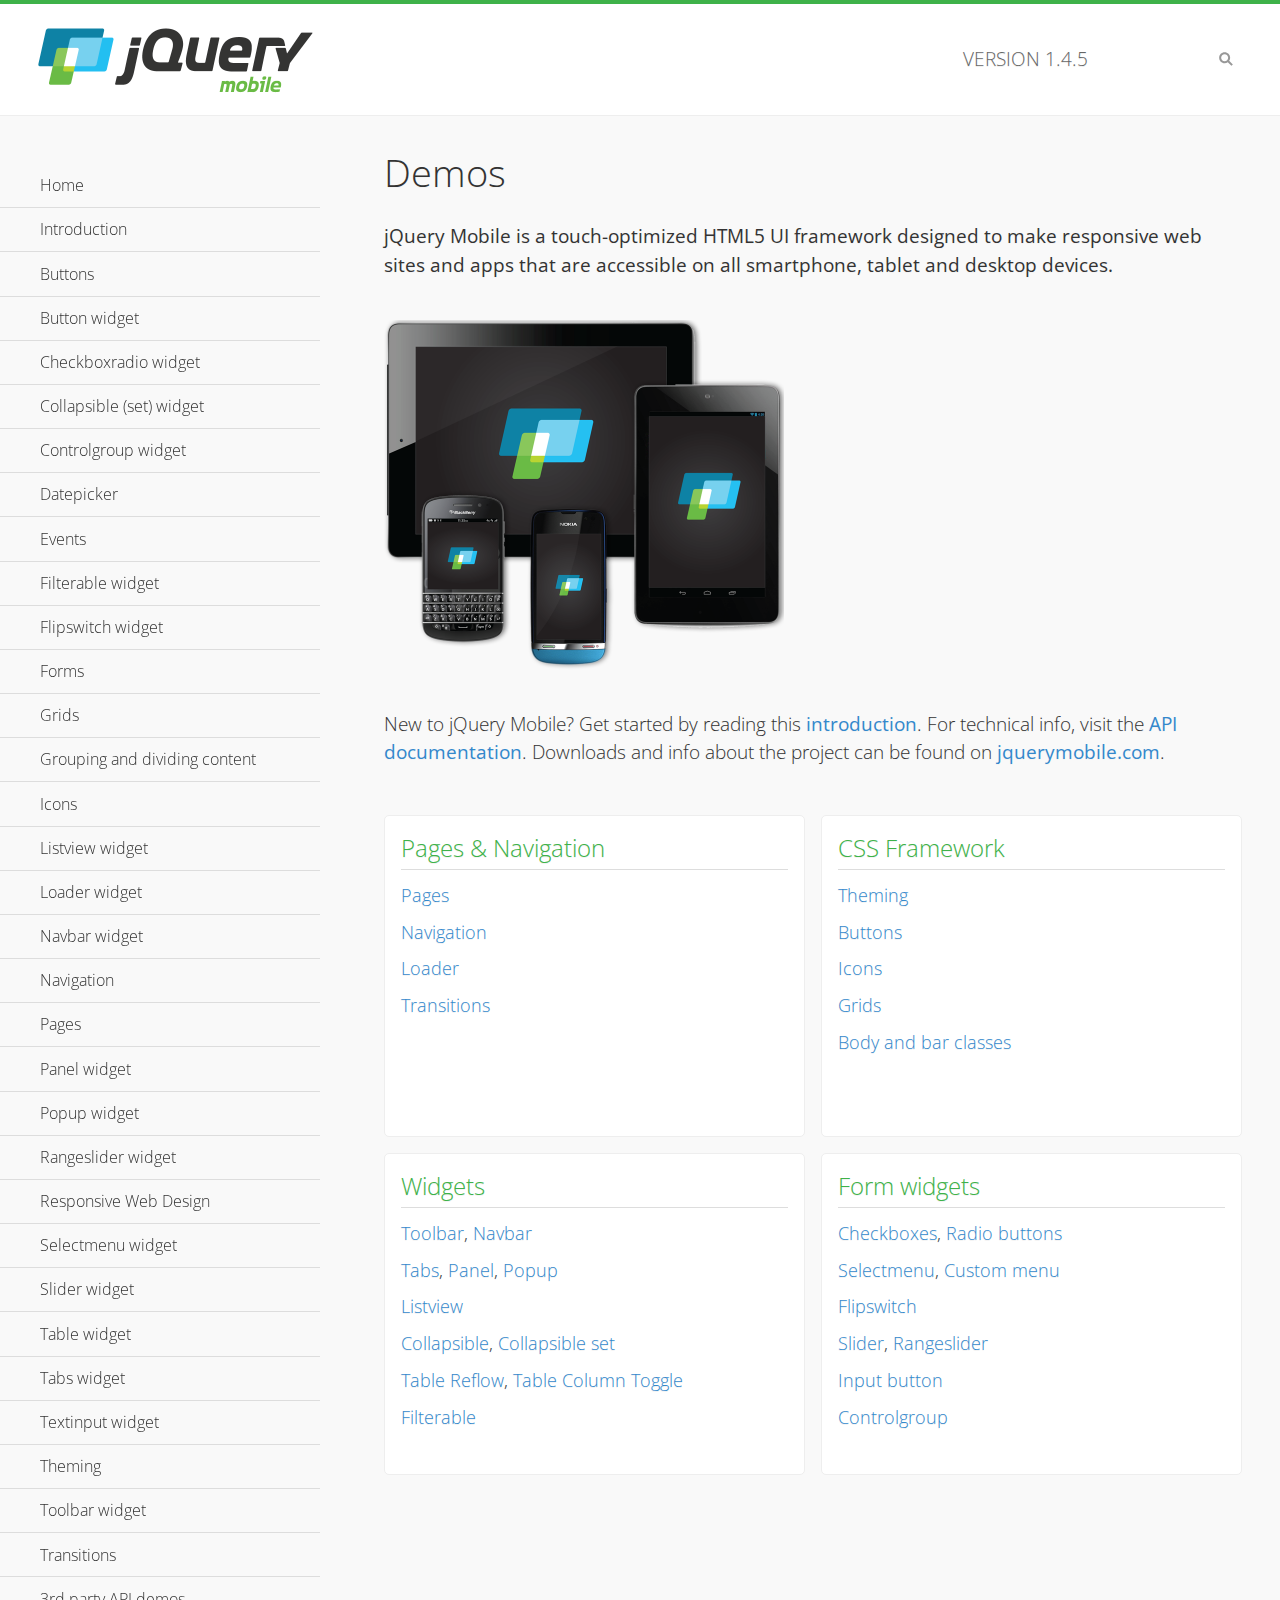
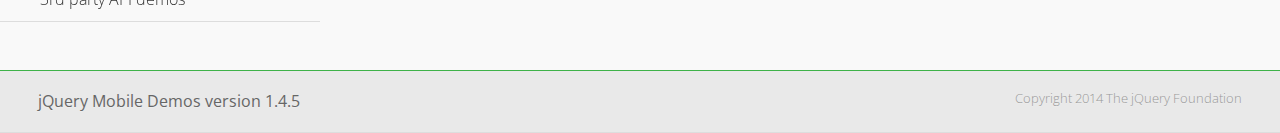
<file: CDNVN.BibleOnline.V2/Themes/Defaults/css/jquery.mobile-1.4.5/demos/index.html>
<!DOCTYPE html>
<html>
<head>
	<meta charset="utf-8">
	<meta name="viewport" content="width=device-width, initial-scale=1">
	<title>jQuery Mobile Demos</title>
	<link rel="shortcut icon" href="favicon.ico">
	<link rel="stylesheet" href="css/themes/default/jquery.mobile-1.4.5.min.css">
	<link rel="stylesheet" href="_assets/css/jqm-demos.css">
    <link rel="stylesheet" href="http://fonts.googleapis.com/css?family=Open+Sans:300,400,700">
	<script src="js/jquery.js"></script>
	<script src="_assets/js/index.js"></script>
	<script src="js/jquery.mobile-1.4.5.min.js"></script>
</head>
<body>
<div data-role="page" class="jqm-demos jqm-home">

	<div data-role="header" class="jqm-header">
		<h2><img src="_assets/img/jquery-logo.png" alt="jQuery Mobile"></h2>
		<p>Version <span class="jqm-version"></span></p>
		<a href="#" class="jqm-navmenu-link ui-btn ui-btn-icon-notext ui-corner-all ui-icon-bars ui-nodisc-icon ui-alt-icon ui-btn-left">Menu</a>
		<a href="#" class="jqm-search-link ui-btn ui-btn-icon-notext ui-corner-all ui-icon-search ui-nodisc-icon ui-alt-icon ui-btn-right">Search</a>
	</div><!-- /header -->

	<div role="main" class="ui-content jqm-content">

		<h1>Demos</h1>

		<p><strong>jQuery Mobile is a touch-optimized HTML5 UI framework designed to make responsive web sites and apps that are accessible on all smartphone, tablet and desktop devices.</strong></p>

		<img src="_assets/img/devices.png">

		<p>New to jQuery Mobile? Get started by reading this <a href="intro/" data-ajax="false">introduction</a>. For technical info, visit the <a href="http://api.jquerymobile.com" title="jQuery Mobile API documentation" target="_blank">API documentation</a>. Downloads and info about the project can be found on <a href="http://jquerymobile.com" title="jQuery Mobile web site" target="_blank">jquerymobile.com</a>.</p>

        <div class="ui-grid-a ui-responsive">
        	<div class="ui-block-a">
        		<div class="jqm-block-content">
        			<h3>Pages &amp; Navigation</h3>

        			<p><a href="pages/" data-ajax="false">Pages</a></p>
        			<p><a href="navigation/" data-ajax="false">Navigation</a></p>
        			<p><a href="loader/" data-ajax="false">Loader</a></p>
        			<p><a href="transitions/" data-ajax="false">Transitions</a></p>
        		</div>
        	</div>
        	<div class="ui-block-b">
        		<div class="jqm-block-content">
        			<h3>CSS Framework</h3>

        			<p><a href="theme-default/" data-ajax="false">Theming</a></p>
        			<p><a href="button-markup/" data-ajax="false">Buttons</a></p>
        			<p><a href="icons/" data-ajax="false">Icons</a></p>
        			<p><a href="grids/" data-ajax="false">Grids</a></p>
        			<p><a href="../body-bar-classes/" data-ajax="false">Body and bar classes</a></p>
        		</div>
        	</div>        	
        	<div class="ui-block-a">
        		<div class="jqm-block-content">
        			<h3>Widgets</h3>

        			<p><a href="toolbar/" data-ajax="false">Toolbar</a>, <a href="navbar/" data-ajax="false">Navbar</a></p>
        			<p><a href="tabs/" data-ajax="false">Tabs</a>, <a href="panel/" data-ajax="false">Panel</a>, <a href="popup/" data-ajax="false">Popup</a></p>
        			<p><a href="listview/" data-ajax="false">Listview</a></p>
        			<p><a href="collapsible/" data-ajax="false">Collapsible</a>, <a href="collapsibleset/" data-ajax="false">Collapsible set</a></p>
        			<p><a href="table-reflow/" data-ajax="false">Table Reflow</a>, <a href="table-column-toggle/" data-ajax="false">Table Column Toggle</a></p>
        			<p><a href="filterable/" data-ajax="false">Filterable</a></p>
        		</div>
        	</div>
        	<div class="ui-block-b">
        		<div class="jqm-block-content">
        			<h3>Form widgets</h3>

        			<p><a href="checkboxradio-checkbox/" data-ajax="false">Checkboxes</a>, <a href="checkboxradio-radio/" data-ajax="false">Radio buttons</a></p>
        			<p><a href="selectmenu/" data-ajax="false">Selectmenu</a>, <a href="selectmenu-custom/" data-ajax="false">Custom menu</a></p>
        			<p><a href="flipswitch/" data-ajax="false">Flipswitch</a></p>
        			<p><a href="slider/" data-ajax="false">Slider</a>, <a href="rangeslider/" data-ajax="false">Rangeslider</a></p>
        			<p><a href="button/" data-ajax="false">Input button</a></p>
        			<p><a href="controlgroup/" data-ajax="false">Controlgroup</a></p>
        		</div>
        	</div>
        </div>

	</div><!-- /content -->
	    <div data-role="panel" class="jqm-navmenu-panel" data-position="left" data-display="overlay" data-theme="a">
	    	<ul class="jqm-list ui-alt-icon ui-nodisc-icon">
<li data-filtertext="demos homepage" data-icon="home"><a href=".././">Home</a></li>
<li data-filtertext="introduction overview getting started"><a href="../intro/" data-ajax="false">Introduction</a></li>
<li data-filtertext="buttons button markup buttonmarkup method anchor link button element"><a href="../button-markup/" data-ajax="false">Buttons</a></li>
<li data-filtertext="form button widget input button submit reset"><a href="../button/" data-ajax="false">Button widget</a></li>
<li data-role="collapsible" data-enhanced="true" data-collapsed-icon="carat-d" data-expanded-icon="carat-u" data-iconpos="right" data-inset="false" class="ui-collapsible ui-collapsible-themed-content ui-collapsible-collapsed">
	<h3 class="ui-collapsible-heading ui-collapsible-heading-collapsed">
		<a href="#" class="ui-collapsible-heading-toggle ui-btn ui-btn-icon-right ui-btn-inherit ui-icon-carat-d">
		    Checkboxradio widget<span class="ui-collapsible-heading-status"> click to expand contents</span>
		</a>
	</h3>
	<div class="ui-collapsible-content ui-body-inherit ui-collapsible-content-collapsed" aria-hidden="true">
		<ul>
			<li data-filtertext="form checkboxradio widget checkbox input checkboxes controlgroups"><a href="../checkboxradio-checkbox/" data-ajax="false">Checkboxes</a></li>
			<li data-filtertext="form checkboxradio widget radio input radio buttons controlgroups"><a href="../checkboxradio-radio/" data-ajax="false">Radio buttons</a></li>
		</ul>
	</div>
</li>
<li data-role="collapsible" data-enhanced="true" data-collapsed-icon="carat-d" data-expanded-icon="carat-u" data-iconpos="right" data-inset="false" class="ui-collapsible ui-collapsible-themed-content ui-collapsible-collapsed">
	<h3 class="ui-collapsible-heading ui-collapsible-heading-collapsed">
		<a href="#" class="ui-collapsible-heading-toggle ui-btn ui-btn-icon-right ui-btn-inherit ui-icon-carat-d">
			Collapsible (set) widget<span class="ui-collapsible-heading-status"> click to expand contents</span>
		</a>
	</h3>
	<div class="ui-collapsible-content ui-body-inherit ui-collapsible-content-collapsed" aria-hidden="true">
		<ul>
			<li data-filtertext="collapsibles content formatting"><a href="../collapsible/" data-ajax="false">Collapsible</a></li>
			<li data-filtertext="dynamic collapsible set accordion append expand"><a href="../collapsible-dynamic/" data-ajax="false">Dynamic collapsibles</a></li>
			<li data-filtertext="accordions collapsible set widget content formatting grouped collapsibles"><a href="../collapsibleset/" data-ajax="false">Collapsible set</a></li>
		</ul>
	</div>
</li>
<li data-role="collapsible" data-enhanced="true" data-collapsed-icon="carat-d" data-expanded-icon="carat-u" data-iconpos="right" data-inset="false" class="ui-collapsible ui-collapsible-themed-content ui-collapsible-collapsed">
	<h3 class="ui-collapsible-heading ui-collapsible-heading-collapsed">
		<a href="#" class="ui-collapsible-heading-toggle ui-btn ui-btn-icon-right ui-btn-inherit ui-icon-carat-d">
			Controlgroup widget<span class="ui-collapsible-heading-status"> click to expand contents</span>
		</a>
	</h3>
	<div class="ui-collapsible-content ui-body-inherit ui-collapsible-content-collapsed" aria-hidden="true">
		<ul>
			<li data-filtertext="controlgroups selectmenu checkboxradio input grouped buttons horizontal vertical"><a href="../controlgroup/" data-ajax="false">Controlgroup</a></li>
			<li data-filtertext="dynamic controlgroup dynamically add buttons"><a href="../controlgroup-dynamic/" data-ajax="false">Dynamic controlgroups</a></li>
		</ul>
	</div>
</li>
<li data-filtertext="form datepicker widget date input"><a href="../datepicker/" data-ajax="false">Datepicker</a></li>
<li data-role="collapsible" data-enhanced="true" data-collapsed-icon="carat-d" data-expanded-icon="carat-u" data-iconpos="right" data-inset="false" class="ui-collapsible ui-collapsible-themed-content ui-collapsible-collapsed">
	<h3 class="ui-collapsible-heading ui-collapsible-heading-collapsed">
		<a href="#" class="ui-collapsible-heading-toggle ui-btn ui-btn-icon-right ui-btn-inherit ui-icon-carat-d">
			Events<span class="ui-collapsible-heading-status"> click to expand contents</span>
		</a>
	</h3>
	<div class="ui-collapsible-content ui-body-inherit ui-collapsible-content-collapsed" aria-hidden="true">
		<ul>
			<li data-filtertext="swipe to delete list items listviews swipe events"><a href="../swipe-list/" data-ajax="false">Swipe list items</a></li>
			<li data-filtertext="swipe to navigate swipe page navigation swipe events"><a href="../swipe-page/" data-ajax="false">Swipe page navigation</a></li>
		</ul>
	</div>
</li>
<li data-filtertext="filterable filter elements sorting searching listview table"><a href="../filterable/" data-ajax="false">Filterable widget</a></li>
<li data-filtertext="form flipswitch widget flip toggle switch binary select checkbox input"><a href="../flipswitch/" data-ajax="false">Flipswitch widget</a></li>
<li data-role="collapsible" data-enhanced="true" data-collapsed-icon="carat-d" data-expanded-icon="carat-u" data-iconpos="right" data-inset="false" class="ui-collapsible ui-collapsible-themed-content ui-collapsible-collapsed">
	<h3 class="ui-collapsible-heading ui-collapsible-heading-collapsed">
		<a href="#" class="ui-collapsible-heading-toggle ui-btn ui-btn-icon-right ui-btn-inherit ui-icon-carat-d">
			Forms<span class="ui-collapsible-heading-status"> click to expand contents</span>
		</a>
	</h3>
	<div class="ui-collapsible-content ui-body-inherit ui-collapsible-content-collapsed" aria-hidden="true">
		<ul>
			<li data-filtertext="forms text checkbox radio range button submit reset inputs selects textarea slider flipswitch label form elements"><a href="../forms/" data-ajax="false">Forms</a></li>
			<li data-filtertext="form hide labels hidden accessible ui-hidden-accessible forms"><a href="../forms-label-hidden-accessible/" data-ajax="false">Hide labels</a></li>
			<li data-filtertext="form field containers fieldcontain ui-field-contain forms"><a href="../forms-field-contain/" data-ajax="false">Field containers</a></li>
			<li data-filtertext="forms disabled form elements"><a href="../forms-disabled/" data-ajax="false">Forms disabled</a></li>
			<li data-filtertext="forms gallery examples overview forms text checkbox radio range button submit reset inputs selects textarea slider flipswitch label form elements"><a href="../forms-gallery/" data-ajax="false">Forms gallery</a></li>
		</ul>
	</div>
</li>
<li data-role="collapsible" data-enhanced="true" data-collapsed-icon="carat-d" data-expanded-icon="carat-u" data-iconpos="right" data-inset="false" class="ui-collapsible ui-collapsible-themed-content ui-collapsible-collapsed">
	<h3 class="ui-collapsible-heading ui-collapsible-heading-collapsed">
		<a href="#" class="ui-collapsible-heading-toggle ui-btn ui-btn-icon-right ui-btn-inherit ui-icon-carat-d">
			Grids<span class="ui-collapsible-heading-status"> click to expand contents</span>
		</a>
	</h3>
	<div class="ui-collapsible-content ui-body-inherit ui-collapsible-content-collapsed" aria-hidden="true">
		<ul>
			<li data-filtertext="grids columns blocks content formatting rwd responsive css framework"><a href="../grids/" data-ajax="false">Grids</a></li>
			<li data-filtertext="buttons in grids css framework"><a href="../grids-buttons/" data-ajax="false">Buttons in grids</a></li>
			<li data-filtertext="custom responsive grids rwd css framework"><a href="../grids-custom-responsive/" data-ajax="false">Custom responsive grids</a></li>
		</ul>
	</div>
</li>
<li data-filtertext="blocks content formatting sections heading"><a href="../body-bar-classes/" data-ajax="false">Grouping and dividing content</a></li>
<li data-role="collapsible" data-enhanced="true" data-collapsed-icon="carat-d" data-expanded-icon="carat-u" data-iconpos="right" data-inset="false" class="ui-collapsible ui-collapsible-themed-content ui-collapsible-collapsed">
	<h3 class="ui-collapsible-heading ui-collapsible-heading-collapsed">
		<a href="#" class="ui-collapsible-heading-toggle ui-btn ui-btn-icon-right ui-btn-inherit ui-icon-carat-d">
			Icons<span class="ui-collapsible-heading-status"> click to expand contents</span>
		</a>
	</h3>
	<div class="ui-collapsible-content ui-body-inherit ui-collapsible-content-collapsed" aria-hidden="true">
		<ul>
			<li data-filtertext="button icons svg disc alt custom icon position"><a href="../icons/" data-ajax="false">Icons</a></li>
			<li data-filtertext=""><a href="../icons-grunticon/" data-ajax="false">Grunticon loader</a></li>
		</ul>
	</div>
</li>
<li data-role="collapsible" data-enhanced="true" data-collapsed-icon="carat-d" data-expanded-icon="carat-u" data-iconpos="right" data-inset="false" class="ui-collapsible ui-collapsible-themed-content ui-collapsible-collapsed">
	<h3 class="ui-collapsible-heading ui-collapsible-heading-collapsed">
		<a href="#" class="ui-collapsible-heading-toggle ui-btn ui-btn-icon-right ui-btn-inherit ui-icon-carat-d">
			Listview widget<span class="ui-collapsible-heading-status"> click to expand contents</span>
		</a>
	</h3>
	<div class="ui-collapsible-content ui-body-inherit ui-collapsible-content-collapsed" aria-hidden="true">
		<ul>
			<li data-filtertext="listview widget thumbnails icons nested split button collapsible ul ol"><a href="../listview/" data-ajax="false">Listview</a></li>
			<li data-filtertext="autocomplete filterable reveal listview filtertextbeforefilter placeholder"><a href="../listview-autocomplete/" data-ajax="false">Listview autocomplete</a></li>
			<li data-filtertext="autocomplete filterable reveal listview remote data filtertextbeforefilter placeholder"><a href="../listview-autocomplete-remote/" data-ajax="false">Listview autocomplete remote data</a></li>
			<li data-filtertext="autodividers anchor jump scroll linkbars listview lists ul ol"><a href="../listview-autodividers-linkbar/" data-ajax="false">Listview autodividers linkbar</a></li>
			<li data-filtertext="listview autodividers selector autodividersselector lists ul ol"><a href="../listview-autodividers-selector/" data-ajax="false">Listview autodividers selector</a></li>
			<li data-filtertext="listview nested list items"><a href="../listview-nested-lists/" data-ajax="false">Nested Listviews</a></li>
			<li data-filtertext="listview collapsible list items flat"><a href="../listview-collapsible-item-flat/" data-ajax="false">Listview collapsible list items (flat)</a></li>
			<li data-filtertext="listview collapsible list indented"><a href="../listview-collapsible-item-indented/" data-ajax="false">Listview collapsible list items (indented)</a></li>
			<li data-filtertext="grid listview responsive grids responsive listviews lists ul"><a href="../listview-grid/" data-ajax="false">Listview responsive grid</a></li>
		</ul>
	</div>
</li>
<li data-filtertext="loader widget page loading navigation overlay spinner"><a href="../loader/" data-ajax="false">Loader widget</a></li>
<li data-filtertext="navbar widget navmenu toolbars header footer"><a href="../navbar/" data-ajax="false">Navbar widget</a></li>
<li data-role="collapsible" data-enhanced="true" data-collapsed-icon="carat-d" data-expanded-icon="carat-u" data-iconpos="right" data-inset="false" class="ui-collapsible ui-collapsible-themed-content ui-collapsible-collapsed">
	<h3 class="ui-collapsible-heading ui-collapsible-heading-collapsed">
		<a href="#" class="ui-collapsible-heading-toggle ui-btn ui-btn-icon-right ui-btn-inherit ui-icon-carat-d">
			Navigation<span class="ui-collapsible-heading-status"> click to expand contents</span>
		</a>
	</h3>
	<div class="ui-collapsible-content ui-body-inherit ui-collapsible-content-collapsed" aria-hidden="true">
		<ul>
			<li data-filtertext="ajax navigation navigate widget history event method"><a href="../navigation/" data-ajax="false">Navigation</a></li>
			<li data-filtertext="linking pages page links navigation ajax prefetch cache"><a href="../navigation-linking-pages/" data-ajax="false">Linking pages</a></li>
			<!-- <li data-filtertext="php redirect server redirection server-side navigation"><a href="../navigation-php-redirect/" data-ajax="false">PHP redirect demo</a></li>-->
			<li data-filtertext="navigation redirection hash query"><a href="../navigation-hash-processing/" data-ajax="false">Hash processing demo</a></li>
			<li data-filtertext="navigation redirection hash query"><a href="../page-events/" data-ajax="false">Page Navigation Events</a></li>
		</ul>
	</div>
</li>
<li data-role="collapsible" data-enhanced="true" data-collapsed-icon="carat-d" data-expanded-icon="carat-u" data-iconpos="right" data-inset="false" class="ui-collapsible ui-collapsible-themed-content ui-collapsible-collapsed">
	<h3 class="ui-collapsible-heading ui-collapsible-heading-collapsed">
		<a href="#" class="ui-collapsible-heading-toggle ui-btn ui-btn-icon-right ui-btn-inherit ui-icon-carat-d">
			Pages<span class="ui-collapsible-heading-status"> click to expand contents</span>
		</a>
	</h3>
	<div class="ui-collapsible-content ui-body-inherit ui-collapsible-content-collapsed" aria-hidden="true">
		<ul>
			<li data-filtertext="pages page widget ajax navigation"><a href="../pages/" data-ajax="false">Pages</a></li>
			<li data-filtertext="single page"><a href="../pages-single-page/" data-ajax="false">Single page</a></li>
			<li data-filtertext="multipage multi-page page"><a href="../pages-multi-page/" data-ajax="false">Multi-page template</a></li>
			<li data-filtertext="dialog page widget modal popup"><a href="../pages-dialog/" data-ajax="false">Dialog page</a></li>
		</ul>
	</div>
</li>
<li data-role="collapsible" data-enhanced="true" data-collapsed-icon="carat-d" data-expanded-icon="carat-u" data-iconpos="right" data-inset="false" class="ui-collapsible ui-collapsible-themed-content ui-collapsible-collapsed">
	<h3 class="ui-collapsible-heading ui-collapsible-heading-collapsed">
		<a href="#" class="ui-collapsible-heading-toggle ui-btn ui-btn-icon-right ui-btn-inherit ui-icon-carat-d">
			Panel widget<span class="ui-collapsible-heading-status"> click to expand contents</span>
		</a>
	</h3>
	<div class="ui-collapsible-content ui-body-inherit ui-collapsible-content-collapsed" aria-hidden="true">
		<ul>
			<li data-filtertext="panel widget sliding panels reveal push overlay responsive"><a href="../panel/" data-ajax="false">Panel</a></li>
			<li data-filtertext=""><a href="../panel-external/" data-ajax="false">External panels</a></li>
			<li data-filtertext="panel "><a href="../panel-fixed/" data-ajax="false">Fixed panels</a></li>
			<li data-filtertext="panel slide panels sliding panels shadow rwd responsive breakpoint"><a href="../panel-responsive/" data-ajax="false">Panels responsive</a></li>
			<li data-filtertext="panel custom style custom panel width reveal shadow listview panel styling page background wrapper"><a href="../panel-styling/" data-ajax="false">Custom panel style</a></li>
			<li data-filtertext="panel open on swipe"><a href="../panel-swipe-open/" data-ajax="false">Panel open on swipe</a></li>
			<li data-filtertext="panels outside page internal external toolbars"><a href="../panel-external-internal/" data-ajax="false">Panel external and internal</a></li>
		</ul>
	</div>
</li>
<li data-role="collapsible" data-enhanced="true" data-collapsed-icon="carat-d" data-expanded-icon="carat-u" data-iconpos="right" data-inset="false" class="ui-collapsible ui-collapsible-themed-content ui-collapsible-collapsed">
	<h3 class="ui-collapsible-heading ui-collapsible-heading-collapsed">
		<a href="#" class="ui-collapsible-heading-toggle ui-btn ui-btn-icon-right ui-btn-inherit ui-icon-carat-d">
			Popup widget<span class="ui-collapsible-heading-status"> click to expand contents</span>
		</a>
	</h3>
	<div class="ui-collapsible-content ui-body-inherit ui-collapsible-content-collapsed" aria-hidden="true">
		<ul>
			<li data-filtertext="popup widget popups dialog modal transition tooltip lightbox form overlay screen flip pop fade transition"><a href="../popup/" data-ajax="false">Popup</a></li>
			<li data-filtertext="popup alignment position"><a href="../popup-alignment/" data-ajax="false">Popup alignment</a></li>
			<li data-filtertext="popup arrow size popups popover"><a href="../popup-arrow-size/" data-ajax="false">Popup arrow size</a></li>
			<li data-filtertext="dynamic popups popup images lightbox"><a href="../popup-dynamic/" data-ajax="false">Dynamic popups</a></li>
			<li data-filtertext="popups with iframes scaling"><a href="../popup-iframe/" data-ajax="false">Popups with iframes</a></li>
			<li data-filtertext="popup image scaling"><a href="../popup-image-scaling/" data-ajax="false">Popup image scaling</a></li>
			<li data-filtertext="external popup outside multi-page"><a href="../popup-outside-multipage/" data-ajax="false">Popup outside multi-page</a></li>
		</ul>
	</div>
</li>
<li data-filtertext="form rangeslider widget dual sliders dual handle sliders range input"><a href="../rangeslider/" data-ajax="false">Rangeslider widget</a></li>
<li data-filtertext="responsive web design rwd adaptive progressive enhancement PE accessible mobile breakpoints media query media queries"><a href="../rwd/" data-ajax="false">Responsive Web Design</a></li>
<li data-role="collapsible" data-enhanced="true" data-collapsed-icon="carat-d" data-expanded-icon="carat-u" data-iconpos="right" data-inset="false" class="ui-collapsible ui-collapsible-themed-content ui-collapsible-collapsed">
	<h3 class="ui-collapsible-heading ui-collapsible-heading-collapsed">
		<a href="#" class="ui-collapsible-heading-toggle ui-btn ui-btn-icon-right ui-btn-inherit ui-icon-carat-d">
			Selectmenu widget<span class="ui-collapsible-heading-status"> click to expand contents</span>
		</a>
	</h3>
	<div class="ui-collapsible-content ui-body-inherit ui-collapsible-content-collapsed" aria-hidden="true">
		<ul>
			<li data-filtertext="form selectmenu widget select input custom select menu selects"><a href="../selectmenu/" data-ajax="false">Selectmenu</a></li>
			<li data-filtertext="form custom select menu selectmenu widget custom menu option optgroup multiple selects"><a href="../selectmenu-custom/" data-ajax="false">Custom select menu</a></li>
			<li data-filtertext="filterable select filter popup dialog"><a href="../selectmenu-custom-filter/" data-ajax="false">Custom select menu with filter</a></li>
		</ul>
	</div>
</li>
<li data-role="collapsible" data-enhanced="true" data-collapsed-icon="carat-d" data-expanded-icon="carat-u" data-iconpos="right" data-inset="false" class="ui-collapsible ui-collapsible-themed-content ui-collapsible-collapsed">
	<h3 class="ui-collapsible-heading ui-collapsible-heading-collapsed">
		<a href="#" class="ui-collapsible-heading-toggle ui-btn ui-btn-icon-right ui-btn-inherit ui-icon-carat-d">
			Slider widget<span class="ui-collapsible-heading-status"> click to expand contents</span>
		</a>
	</h3>
	<div class="ui-collapsible-content ui-body-inherit ui-collapsible-content-collapsed" aria-hidden="true">
		<ul>
			<li data-filtertext="form slider widget range input single sliders"><a href="../slider/" data-ajax="false">Slider</a></li>
			<li data-filtertext="form slider widget flipswitch slider binary select flip toggle switch"><a href="../slider-flipswitch/" data-ajax="false">Slider flip toggle switch</a></li>
			<li data-filtertext="form slider tooltip handle value input range sliders"><a href="../slider-tooltip/" data-ajax="false">Slider tooltip</a></li>
		</ul>
	</div>
</li>
<li data-role="collapsible" data-enhanced="true" data-collapsed-icon="carat-d" data-expanded-icon="carat-u" data-iconpos="right" data-inset="false" class="ui-collapsible ui-collapsible-themed-content ui-collapsible-collapsed">
	<h3 class="ui-collapsible-heading ui-collapsible-heading-collapsed">
		<a href="#" class="ui-collapsible-heading-toggle ui-btn ui-btn-icon-right ui-btn-inherit ui-icon-carat-d">
			Table widget<span class="ui-collapsible-heading-status"> click to expand contents</span>
		</a>
	</h3>
	<div class="ui-collapsible-content ui-body-inherit ui-collapsible-content-collapsed" aria-hidden="true">
		<ul>
			<li data-filtertext="table widget reflow column toggle th td responsive tables rwd hide show tabular"><a href="../table-column-toggle/" data-ajax="false">Table Column Toggle</a></li>
			<li data-filtertext="table column toggle phone comparison demo"><a href="../table-column-toggle-example/" data-ajax="false">Table Column Toggle demo</a></li>
			<li data-filtertext="responsive tables table column toggle heading groups rwd breakpoint"><a href="../table-column-toggle-heading-groups/" data-ajax="false">Table Column Toggle heading groups</a></li>
			<li data-filtertext="responsive tables table column toggle hide rwd breakpoint customization options"><a href="../table-column-toggle-options/" data-ajax="false">Table Column Toggle options</a></li>
			<li data-filtertext="table reflow th td responsive rwd columns tabular"><a href="../table-reflow/" data-ajax="false">Table Reflow</a></li>
			<li data-filtertext="responsive tables table reflow heading groups rwd breakpoint"><a href="../table-reflow-heading-groups/" data-ajax="false">Table Reflow heading groups</a></li>
			<li data-filtertext="responsive tables table reflow stripes strokes table style"><a href="../table-reflow-stripes-strokes/" data-ajax="false">Table Reflow stripes and strokes</a></li>
			<li data-filtertext="responsive tables table reflow stack custom styles"><a href="../table-reflow-styling/" data-ajax="false">Table Reflow custom styles</a></li>
		</ul>
	</div>
</li>
<li data-filtertext="ui tabs widget"><a href="../tabs/" data-ajax="false">Tabs widget</a></li>
<li data-filtertext="form textinput widget text input textarea number date time tel email file color password"><a href="../textinput/" data-ajax="false">Textinput widget</a></li>
<li data-role="collapsible" data-enhanced="true" data-collapsed-icon="carat-d" data-expanded-icon="carat-u" data-iconpos="right" data-inset="false" class="ui-collapsible ui-collapsible-themed-content ui-collapsible-collapsed">
	<h3 class="ui-collapsible-heading ui-collapsible-heading-collapsed">
		<a href="#" class="ui-collapsible-heading-toggle ui-btn ui-btn-icon-right ui-btn-inherit ui-icon-carat-d">
			Theming<span class="ui-collapsible-heading-status"> click to expand contents</span>
		</a>
	</h3>
	<div class="ui-collapsible-content ui-body-inherit ui-collapsible-content-collapsed" aria-hidden="true">
		<ul>
			<li data-filtertext="default theme swatches theming style css"><a href="../theme-default/" data-ajax="false">Default theme</a></li>
			<li data-filtertext="classic theme old theme swatches theming style css"><a href="../theme-classic/" data-ajax="false">Classic theme</a></li>
		</ul>
	</div>
</li>
<li data-role="collapsible" data-enhanced="true" data-collapsed-icon="carat-d" data-expanded-icon="carat-u" data-iconpos="right" data-inset="false" class="ui-collapsible ui-collapsible-themed-content ui-collapsible-collapsed">
	<h3 class="ui-collapsible-heading ui-collapsible-heading-collapsed">
		<a href="#" class="ui-collapsible-heading-toggle ui-btn ui-btn-icon-right ui-btn-inherit ui-icon-carat-d">
			Toolbar widget<span class="ui-collapsible-heading-status"> click to expand contents</span>
		</a>
	</h3>
	<div class="ui-collapsible-content ui-body-inherit ui-collapsible-content-collapsed" aria-hidden="true">
		<ul>
			<li data-filtertext="toolbar widget header footer toolbars fixed fullscreen external sections"><a href="../toolbar/" data-ajax="false">Toolbar</a></li>
			<li data-filtertext="dynamic toolbars dynamically add toolbar header footer"><a href="../toolbar-dynamic/" data-ajax="false">Dynamic toolbars</a></li>
			<li data-filtertext="external toolbars header footer"><a href="../toolbar-external/" data-ajax="false">External toolbars</a></li>
			<li data-filtertext="fixed toolbars header footer"><a href="../toolbar-fixed/" data-ajax="false">Fixed toolbars</a></li>
			<li data-filtertext="fixed fullscreen toolbars header footer"><a href="../toolbar-fixed-fullscreen/" data-ajax="false">Fullscreen toolbars</a></li>
			<li data-filtertext="external fixed toolbars header footer"><a href="../toolbar-fixed-external/" data-ajax="false">Fixed external toolbars</a></li>
			<li data-filtertext="external persistent toolbars header footer navbar navmenu"><a href="../toolbar-fixed-persistent/" data-ajax="false">Persistent toolbars</a></li>
			<li data-filtertext="external ajax optimized toolbars persistent toolbars header footer navbar"><a href="../toolbar-fixed-persistent-optimized/" data-ajax="false">Ajax optimized toolbars</a></li>
			<li data-filtertext="form in toolbars header footer"><a href="../toolbar-fixed-forms/" data-ajax="false">Form in toolbar</a></li>
		</ul>
	</div>
</li>
<li data-filtertext="page transitions animated pages popup navigation flip slide fade pop"><a href="../transitions/" data-ajax="false">Transitions</a></li>
<li data-role="collapsible" data-enhanced="true" data-collapsed-icon="carat-d" data-expanded-icon="carat-u" data-iconpos="right" data-inset="false" class="ui-collapsible ui-collapsible-themed-content ui-collapsible-collapsed">
	<h3 class="ui-collapsible-heading ui-collapsible-heading-collapsed">
		<a href="#" class="ui-collapsible-heading-toggle ui-btn ui-btn-icon-right ui-btn-inherit ui-icon-carat-d">
			3rd party API demos<span class="ui-collapsible-heading-status"> click to expand contents</span>
		</a>
	</h3>
	<div class="ui-collapsible-content ui-body-inherit ui-collapsible-content-collapsed" aria-hidden="true">
		<ul>
			<li data-filtertext="backbone requirejs navigation router"><a href="../backbone-requirejs/" data-ajax="false">Backbone RequireJS</a></li>
			<li data-filtertext="google maps geolocation demo"><a href="../map-geolocation/" data-ajax="false">Google Maps geolocation</a></li>
			<li data-filtertext="google maps hybrid"><a href="../map-list-toggle/" data-ajax="false">Google Maps list toggle</a></li>
		</ul>
	</div>
</li>



		     </ul>
		</div><!-- /panel -->


	<div data-role="footer" data-position="fixed" data-tap-toggle="false" class="jqm-footer">
		<p>jQuery Mobile Demos version <span class="jqm-version"></span></p>
		<p>Copyright 2014 The jQuery Foundation</p>
	</div><!-- /footer -->
	<!-- TODO: This should become an external panel so we can add input to markup (unique ID) -->
    <div data-role="panel" class="jqm-search-panel" data-position="right" data-display="overlay" data-theme="a">
		<div class="jqm-search">
			<ul class="jqm-list" data-filter-placeholder="Search demos..." data-filter-reveal="true">
<li data-filtertext="demos homepage" data-icon="home"><a href=".././">Home</a></li>
<li data-filtertext="introduction overview getting started"><a href="../intro/" data-ajax="false">Introduction</a></li>
<li data-filtertext="buttons button markup buttonmarkup method anchor link button element"><a href="../button-markup/" data-ajax="false">Buttons</a></li>
<li data-filtertext="form button widget input button submit reset"><a href="../button/" data-ajax="false">Button widget</a></li>
<li data-role="collapsible" data-enhanced="true" data-collapsed-icon="carat-d" data-expanded-icon="carat-u" data-iconpos="right" data-inset="false" class="ui-collapsible ui-collapsible-themed-content ui-collapsible-collapsed">
	<h3 class="ui-collapsible-heading ui-collapsible-heading-collapsed">
		<a href="#" class="ui-collapsible-heading-toggle ui-btn ui-btn-icon-right ui-btn-inherit ui-icon-carat-d">
		    Checkboxradio widget<span class="ui-collapsible-heading-status"> click to expand contents</span>
		</a>
	</h3>
	<div class="ui-collapsible-content ui-body-inherit ui-collapsible-content-collapsed" aria-hidden="true">
		<ul>
			<li data-filtertext="form checkboxradio widget checkbox input checkboxes controlgroups"><a href="../checkboxradio-checkbox/" data-ajax="false">Checkboxes</a></li>
			<li data-filtertext="form checkboxradio widget radio input radio buttons controlgroups"><a href="../checkboxradio-radio/" data-ajax="false">Radio buttons</a></li>
		</ul>
	</div>
</li>
<li data-role="collapsible" data-enhanced="true" data-collapsed-icon="carat-d" data-expanded-icon="carat-u" data-iconpos="right" data-inset="false" class="ui-collapsible ui-collapsible-themed-content ui-collapsible-collapsed">
	<h3 class="ui-collapsible-heading ui-collapsible-heading-collapsed">
		<a href="#" class="ui-collapsible-heading-toggle ui-btn ui-btn-icon-right ui-btn-inherit ui-icon-carat-d">
			Collapsible (set) widget<span class="ui-collapsible-heading-status"> click to expand contents</span>
		</a>
	</h3>
	<div class="ui-collapsible-content ui-body-inherit ui-collapsible-content-collapsed" aria-hidden="true">
		<ul>
			<li data-filtertext="collapsibles content formatting"><a href="../collapsible/" data-ajax="false">Collapsible</a></li>
			<li data-filtertext="dynamic collapsible set accordion append expand"><a href="../collapsible-dynamic/" data-ajax="false">Dynamic collapsibles</a></li>
			<li data-filtertext="accordions collapsible set widget content formatting grouped collapsibles"><a href="../collapsibleset/" data-ajax="false">Collapsible set</a></li>
		</ul>
	</div>
</li>
<li data-role="collapsible" data-enhanced="true" data-collapsed-icon="carat-d" data-expanded-icon="carat-u" data-iconpos="right" data-inset="false" class="ui-collapsible ui-collapsible-themed-content ui-collapsible-collapsed">
	<h3 class="ui-collapsible-heading ui-collapsible-heading-collapsed">
		<a href="#" class="ui-collapsible-heading-toggle ui-btn ui-btn-icon-right ui-btn-inherit ui-icon-carat-d">
			Controlgroup widget<span class="ui-collapsible-heading-status"> click to expand contents</span>
		</a>
	</h3>
	<div class="ui-collapsible-content ui-body-inherit ui-collapsible-content-collapsed" aria-hidden="true">
		<ul>
			<li data-filtertext="controlgroups selectmenu checkboxradio input grouped buttons horizontal vertical"><a href="../controlgroup/" data-ajax="false">Controlgroup</a></li>
			<li data-filtertext="dynamic controlgroup dynamically add buttons"><a href="../controlgroup-dynamic/" data-ajax="false">Dynamic controlgroups</a></li>
		</ul>
	</div>
</li>
<li data-filtertext="form datepicker widget date input"><a href="../datepicker/" data-ajax="false">Datepicker</a></li>
<li data-role="collapsible" data-enhanced="true" data-collapsed-icon="carat-d" data-expanded-icon="carat-u" data-iconpos="right" data-inset="false" class="ui-collapsible ui-collapsible-themed-content ui-collapsible-collapsed">
	<h3 class="ui-collapsible-heading ui-collapsible-heading-collapsed">
		<a href="#" class="ui-collapsible-heading-toggle ui-btn ui-btn-icon-right ui-btn-inherit ui-icon-carat-d">
			Events<span class="ui-collapsible-heading-status"> click to expand contents</span>
		</a>
	</h3>
	<div class="ui-collapsible-content ui-body-inherit ui-collapsible-content-collapsed" aria-hidden="true">
		<ul>
			<li data-filtertext="swipe to delete list items listviews swipe events"><a href="../swipe-list/" data-ajax="false">Swipe list items</a></li>
			<li data-filtertext="swipe to navigate swipe page navigation swipe events"><a href="../swipe-page/" data-ajax="false">Swipe page navigation</a></li>
		</ul>
	</div>
</li>
<li data-filtertext="filterable filter elements sorting searching listview table"><a href="../filterable/" data-ajax="false">Filterable widget</a></li>
<li data-filtertext="form flipswitch widget flip toggle switch binary select checkbox input"><a href="../flipswitch/" data-ajax="false">Flipswitch widget</a></li>
<li data-role="collapsible" data-enhanced="true" data-collapsed-icon="carat-d" data-expanded-icon="carat-u" data-iconpos="right" data-inset="false" class="ui-collapsible ui-collapsible-themed-content ui-collapsible-collapsed">
	<h3 class="ui-collapsible-heading ui-collapsible-heading-collapsed">
		<a href="#" class="ui-collapsible-heading-toggle ui-btn ui-btn-icon-right ui-btn-inherit ui-icon-carat-d">
			Forms<span class="ui-collapsible-heading-status"> click to expand contents</span>
		</a>
	</h3>
	<div class="ui-collapsible-content ui-body-inherit ui-collapsible-content-collapsed" aria-hidden="true">
		<ul>
			<li data-filtertext="forms text checkbox radio range button submit reset inputs selects textarea slider flipswitch label form elements"><a href="../forms/" data-ajax="false">Forms</a></li>
			<li data-filtertext="form hide labels hidden accessible ui-hidden-accessible forms"><a href="../forms-label-hidden-accessible/" data-ajax="false">Hide labels</a></li>
			<li data-filtertext="form field containers fieldcontain ui-field-contain forms"><a href="../forms-field-contain/" data-ajax="false">Field containers</a></li>
			<li data-filtertext="forms disabled form elements"><a href="../forms-disabled/" data-ajax="false">Forms disabled</a></li>
			<li data-filtertext="forms gallery examples overview forms text checkbox radio range button submit reset inputs selects textarea slider flipswitch label form elements"><a href="../forms-gallery/" data-ajax="false">Forms gallery</a></li>
		</ul>
	</div>
</li>
<li data-role="collapsible" data-enhanced="true" data-collapsed-icon="carat-d" data-expanded-icon="carat-u" data-iconpos="right" data-inset="false" class="ui-collapsible ui-collapsible-themed-content ui-collapsible-collapsed">
	<h3 class="ui-collapsible-heading ui-collapsible-heading-collapsed">
		<a href="#" class="ui-collapsible-heading-toggle ui-btn ui-btn-icon-right ui-btn-inherit ui-icon-carat-d">
			Grids<span class="ui-collapsible-heading-status"> click to expand contents</span>
		</a>
	</h3>
	<div class="ui-collapsible-content ui-body-inherit ui-collapsible-content-collapsed" aria-hidden="true">
		<ul>
			<li data-filtertext="grids columns blocks content formatting rwd responsive css framework"><a href="../grids/" data-ajax="false">Grids</a></li>
			<li data-filtertext="buttons in grids css framework"><a href="../grids-buttons/" data-ajax="false">Buttons in grids</a></li>
			<li data-filtertext="custom responsive grids rwd css framework"><a href="../grids-custom-responsive/" data-ajax="false">Custom responsive grids</a></li>
		</ul>
	</div>
</li>
<li data-filtertext="blocks content formatting sections heading"><a href="../body-bar-classes/" data-ajax="false">Grouping and dividing content</a></li>
<li data-role="collapsible" data-enhanced="true" data-collapsed-icon="carat-d" data-expanded-icon="carat-u" data-iconpos="right" data-inset="false" class="ui-collapsible ui-collapsible-themed-content ui-collapsible-collapsed">
	<h3 class="ui-collapsible-heading ui-collapsible-heading-collapsed">
		<a href="#" class="ui-collapsible-heading-toggle ui-btn ui-btn-icon-right ui-btn-inherit ui-icon-carat-d">
			Icons<span class="ui-collapsible-heading-status"> click to expand contents</span>
		</a>
	</h3>
	<div class="ui-collapsible-content ui-body-inherit ui-collapsible-content-collapsed" aria-hidden="true">
		<ul>
			<li data-filtertext="button icons svg disc alt custom icon position"><a href="../icons/" data-ajax="false">Icons</a></li>
			<li data-filtertext=""><a href="../icons-grunticon/" data-ajax="false">Grunticon loader</a></li>
		</ul>
	</div>
</li>
<li data-role="collapsible" data-enhanced="true" data-collapsed-icon="carat-d" data-expanded-icon="carat-u" data-iconpos="right" data-inset="false" class="ui-collapsible ui-collapsible-themed-content ui-collapsible-collapsed">
	<h3 class="ui-collapsible-heading ui-collapsible-heading-collapsed">
		<a href="#" class="ui-collapsible-heading-toggle ui-btn ui-btn-icon-right ui-btn-inherit ui-icon-carat-d">
			Listview widget<span class="ui-collapsible-heading-status"> click to expand contents</span>
		</a>
	</h3>
	<div class="ui-collapsible-content ui-body-inherit ui-collapsible-content-collapsed" aria-hidden="true">
		<ul>
			<li data-filtertext="listview widget thumbnails icons nested split button collapsible ul ol"><a href="../listview/" data-ajax="false">Listview</a></li>
			<li data-filtertext="autocomplete filterable reveal listview filtertextbeforefilter placeholder"><a href="../listview-autocomplete/" data-ajax="false">Listview autocomplete</a></li>
			<li data-filtertext="autocomplete filterable reveal listview remote data filtertextbeforefilter placeholder"><a href="../listview-autocomplete-remote/" data-ajax="false">Listview autocomplete remote data</a></li>
			<li data-filtertext="autodividers anchor jump scroll linkbars listview lists ul ol"><a href="../listview-autodividers-linkbar/" data-ajax="false">Listview autodividers linkbar</a></li>
			<li data-filtertext="listview autodividers selector autodividersselector lists ul ol"><a href="../listview-autodividers-selector/" data-ajax="false">Listview autodividers selector</a></li>
			<li data-filtertext="listview nested list items"><a href="../listview-nested-lists/" data-ajax="false">Nested Listviews</a></li>
			<li data-filtertext="listview collapsible list items flat"><a href="../listview-collapsible-item-flat/" data-ajax="false">Listview collapsible list items (flat)</a></li>
			<li data-filtertext="listview collapsible list indented"><a href="../listview-collapsible-item-indented/" data-ajax="false">Listview collapsible list items (indented)</a></li>
			<li data-filtertext="grid listview responsive grids responsive listviews lists ul"><a href="../listview-grid/" data-ajax="false">Listview responsive grid</a></li>
		</ul>
	</div>
</li>
<li data-filtertext="loader widget page loading navigation overlay spinner"><a href="../loader/" data-ajax="false">Loader widget</a></li>
<li data-filtertext="navbar widget navmenu toolbars header footer"><a href="../navbar/" data-ajax="false">Navbar widget</a></li>
<li data-role="collapsible" data-enhanced="true" data-collapsed-icon="carat-d" data-expanded-icon="carat-u" data-iconpos="right" data-inset="false" class="ui-collapsible ui-collapsible-themed-content ui-collapsible-collapsed">
	<h3 class="ui-collapsible-heading ui-collapsible-heading-collapsed">
		<a href="#" class="ui-collapsible-heading-toggle ui-btn ui-btn-icon-right ui-btn-inherit ui-icon-carat-d">
			Navigation<span class="ui-collapsible-heading-status"> click to expand contents</span>
		</a>
	</h3>
	<div class="ui-collapsible-content ui-body-inherit ui-collapsible-content-collapsed" aria-hidden="true">
		<ul>
			<li data-filtertext="ajax navigation navigate widget history event method"><a href="../navigation/" data-ajax="false">Navigation</a></li>
			<li data-filtertext="linking pages page links navigation ajax prefetch cache"><a href="../navigation-linking-pages/" data-ajax="false">Linking pages</a></li>
			<!-- <li data-filtertext="php redirect server redirection server-side navigation"><a href="../navigation-php-redirect/" data-ajax="false">PHP redirect demo</a></li>-->
			<li data-filtertext="navigation redirection hash query"><a href="../navigation-hash-processing/" data-ajax="false">Hash processing demo</a></li>
			<li data-filtertext="navigation redirection hash query"><a href="../page-events/" data-ajax="false">Page Navigation Events</a></li>
		</ul>
	</div>
</li>
<li data-role="collapsible" data-enhanced="true" data-collapsed-icon="carat-d" data-expanded-icon="carat-u" data-iconpos="right" data-inset="false" class="ui-collapsible ui-collapsible-themed-content ui-collapsible-collapsed">
	<h3 class="ui-collapsible-heading ui-collapsible-heading-collapsed">
		<a href="#" class="ui-collapsible-heading-toggle ui-btn ui-btn-icon-right ui-btn-inherit ui-icon-carat-d">
			Pages<span class="ui-collapsible-heading-status"> click to expand contents</span>
		</a>
	</h3>
	<div class="ui-collapsible-content ui-body-inherit ui-collapsible-content-collapsed" aria-hidden="true">
		<ul>
			<li data-filtertext="pages page widget ajax navigation"><a href="../pages/" data-ajax="false">Pages</a></li>
			<li data-filtertext="single page"><a href="../pages-single-page/" data-ajax="false">Single page</a></li>
			<li data-filtertext="multipage multi-page page"><a href="../pages-multi-page/" data-ajax="false">Multi-page template</a></li>
			<li data-filtertext="dialog page widget modal popup"><a href="../pages-dialog/" data-ajax="false">Dialog page</a></li>
		</ul>
	</div>
</li>
<li data-role="collapsible" data-enhanced="true" data-collapsed-icon="carat-d" data-expanded-icon="carat-u" data-iconpos="right" data-inset="false" class="ui-collapsible ui-collapsible-themed-content ui-collapsible-collapsed">
	<h3 class="ui-collapsible-heading ui-collapsible-heading-collapsed">
		<a href="#" class="ui-collapsible-heading-toggle ui-btn ui-btn-icon-right ui-btn-inherit ui-icon-carat-d">
			Panel widget<span class="ui-collapsible-heading-status"> click to expand contents</span>
		</a>
	</h3>
	<div class="ui-collapsible-content ui-body-inherit ui-collapsible-content-collapsed" aria-hidden="true">
		<ul>
			<li data-filtertext="panel widget sliding panels reveal push overlay responsive"><a href="../panel/" data-ajax="false">Panel</a></li>
			<li data-filtertext=""><a href="../panel-external/" data-ajax="false">External panels</a></li>
			<li data-filtertext="panel "><a href="../panel-fixed/" data-ajax="false">Fixed panels</a></li>
			<li data-filtertext="panel slide panels sliding panels shadow rwd responsive breakpoint"><a href="../panel-responsive/" data-ajax="false">Panels responsive</a></li>
			<li data-filtertext="panel custom style custom panel width reveal shadow listview panel styling page background wrapper"><a href="../panel-styling/" data-ajax="false">Custom panel style</a></li>
			<li data-filtertext="panel open on swipe"><a href="../panel-swipe-open/" data-ajax="false">Panel open on swipe</a></li>
			<li data-filtertext="panels outside page internal external toolbars"><a href="../panel-external-internal/" data-ajax="false">Panel external and internal</a></li>
		</ul>
	</div>
</li>
<li data-role="collapsible" data-enhanced="true" data-collapsed-icon="carat-d" data-expanded-icon="carat-u" data-iconpos="right" data-inset="false" class="ui-collapsible ui-collapsible-themed-content ui-collapsible-collapsed">
	<h3 class="ui-collapsible-heading ui-collapsible-heading-collapsed">
		<a href="#" class="ui-collapsible-heading-toggle ui-btn ui-btn-icon-right ui-btn-inherit ui-icon-carat-d">
			Popup widget<span class="ui-collapsible-heading-status"> click to expand contents</span>
		</a>
	</h3>
	<div class="ui-collapsible-content ui-body-inherit ui-collapsible-content-collapsed" aria-hidden="true">
		<ul>
			<li data-filtertext="popup widget popups dialog modal transition tooltip lightbox form overlay screen flip pop fade transition"><a href="../popup/" data-ajax="false">Popup</a></li>
			<li data-filtertext="popup alignment position"><a href="../popup-alignment/" data-ajax="false">Popup alignment</a></li>
			<li data-filtertext="popup arrow size popups popover"><a href="../popup-arrow-size/" data-ajax="false">Popup arrow size</a></li>
			<li data-filtertext="dynamic popups popup images lightbox"><a href="../popup-dynamic/" data-ajax="false">Dynamic popups</a></li>
			<li data-filtertext="popups with iframes scaling"><a href="../popup-iframe/" data-ajax="false">Popups with iframes</a></li>
			<li data-filtertext="popup image scaling"><a href="../popup-image-scaling/" data-ajax="false">Popup image scaling</a></li>
			<li data-filtertext="external popup outside multi-page"><a href="../popup-outside-multipage/" data-ajax="false">Popup outside multi-page</a></li>
		</ul>
	</div>
</li>
<li data-filtertext="form rangeslider widget dual sliders dual handle sliders range input"><a href="../rangeslider/" data-ajax="false">Rangeslider widget</a></li>
<li data-filtertext="responsive web design rwd adaptive progressive enhancement PE accessible mobile breakpoints media query media queries"><a href="../rwd/" data-ajax="false">Responsive Web Design</a></li>
<li data-role="collapsible" data-enhanced="true" data-collapsed-icon="carat-d" data-expanded-icon="carat-u" data-iconpos="right" data-inset="false" class="ui-collapsible ui-collapsible-themed-content ui-collapsible-collapsed">
	<h3 class="ui-collapsible-heading ui-collapsible-heading-collapsed">
		<a href="#" class="ui-collapsible-heading-toggle ui-btn ui-btn-icon-right ui-btn-inherit ui-icon-carat-d">
			Selectmenu widget<span class="ui-collapsible-heading-status"> click to expand contents</span>
		</a>
	</h3>
	<div class="ui-collapsible-content ui-body-inherit ui-collapsible-content-collapsed" aria-hidden="true">
		<ul>
			<li data-filtertext="form selectmenu widget select input custom select menu selects"><a href="../selectmenu/" data-ajax="false">Selectmenu</a></li>
			<li data-filtertext="form custom select menu selectmenu widget custom menu option optgroup multiple selects"><a href="../selectmenu-custom/" data-ajax="false">Custom select menu</a></li>
			<li data-filtertext="filterable select filter popup dialog"><a href="../selectmenu-custom-filter/" data-ajax="false">Custom select menu with filter</a></li>
		</ul>
	</div>
</li>
<li data-role="collapsible" data-enhanced="true" data-collapsed-icon="carat-d" data-expanded-icon="carat-u" data-iconpos="right" data-inset="false" class="ui-collapsible ui-collapsible-themed-content ui-collapsible-collapsed">
	<h3 class="ui-collapsible-heading ui-collapsible-heading-collapsed">
		<a href="#" class="ui-collapsible-heading-toggle ui-btn ui-btn-icon-right ui-btn-inherit ui-icon-carat-d">
			Slider widget<span class="ui-collapsible-heading-status"> click to expand contents</span>
		</a>
	</h3>
	<div class="ui-collapsible-content ui-body-inherit ui-collapsible-content-collapsed" aria-hidden="true">
		<ul>
			<li data-filtertext="form slider widget range input single sliders"><a href="../slider/" data-ajax="false">Slider</a></li>
			<li data-filtertext="form slider widget flipswitch slider binary select flip toggle switch"><a href="../slider-flipswitch/" data-ajax="false">Slider flip toggle switch</a></li>
			<li data-filtertext="form slider tooltip handle value input range sliders"><a href="../slider-tooltip/" data-ajax="false">Slider tooltip</a></li>
		</ul>
	</div>
</li>
<li data-role="collapsible" data-enhanced="true" data-collapsed-icon="carat-d" data-expanded-icon="carat-u" data-iconpos="right" data-inset="false" class="ui-collapsible ui-collapsible-themed-content ui-collapsible-collapsed">
	<h3 class="ui-collapsible-heading ui-collapsible-heading-collapsed">
		<a href="#" class="ui-collapsible-heading-toggle ui-btn ui-btn-icon-right ui-btn-inherit ui-icon-carat-d">
			Table widget<span class="ui-collapsible-heading-status"> click to expand contents</span>
		</a>
	</h3>
	<div class="ui-collapsible-content ui-body-inherit ui-collapsible-content-collapsed" aria-hidden="true">
		<ul>
			<li data-filtertext="table widget reflow column toggle th td responsive tables rwd hide show tabular"><a href="../table-column-toggle/" data-ajax="false">Table Column Toggle</a></li>
			<li data-filtertext="table column toggle phone comparison demo"><a href="../table-column-toggle-example/" data-ajax="false">Table Column Toggle demo</a></li>
			<li data-filtertext="responsive tables table column toggle heading groups rwd breakpoint"><a href="../table-column-toggle-heading-groups/" data-ajax="false">Table Column Toggle heading groups</a></li>
			<li data-filtertext="responsive tables table column toggle hide rwd breakpoint customization options"><a href="../table-column-toggle-options/" data-ajax="false">Table Column Toggle options</a></li>
			<li data-filtertext="table reflow th td responsive rwd columns tabular"><a href="../table-reflow/" data-ajax="false">Table Reflow</a></li>
			<li data-filtertext="responsive tables table reflow heading groups rwd breakpoint"><a href="../table-reflow-heading-groups/" data-ajax="false">Table Reflow heading groups</a></li>
			<li data-filtertext="responsive tables table reflow stripes strokes table style"><a href="../table-reflow-stripes-strokes/" data-ajax="false">Table Reflow stripes and strokes</a></li>
			<li data-filtertext="responsive tables table reflow stack custom styles"><a href="../table-reflow-styling/" data-ajax="false">Table Reflow custom styles</a></li>
		</ul>
	</div>
</li>
<li data-filtertext="ui tabs widget"><a href="../tabs/" data-ajax="false">Tabs widget</a></li>
<li data-filtertext="form textinput widget text input textarea number date time tel email file color password"><a href="../textinput/" data-ajax="false">Textinput widget</a></li>
<li data-role="collapsible" data-enhanced="true" data-collapsed-icon="carat-d" data-expanded-icon="carat-u" data-iconpos="right" data-inset="false" class="ui-collapsible ui-collapsible-themed-content ui-collapsible-collapsed">
	<h3 class="ui-collapsible-heading ui-collapsible-heading-collapsed">
		<a href="#" class="ui-collapsible-heading-toggle ui-btn ui-btn-icon-right ui-btn-inherit ui-icon-carat-d">
			Theming<span class="ui-collapsible-heading-status"> click to expand contents</span>
		</a>
	</h3>
	<div class="ui-collapsible-content ui-body-inherit ui-collapsible-content-collapsed" aria-hidden="true">
		<ul>
			<li data-filtertext="default theme swatches theming style css"><a href="../theme-default/" data-ajax="false">Default theme</a></li>
			<li data-filtertext="classic theme old theme swatches theming style css"><a href="../theme-classic/" data-ajax="false">Classic theme</a></li>
		</ul>
	</div>
</li>
<li data-role="collapsible" data-enhanced="true" data-collapsed-icon="carat-d" data-expanded-icon="carat-u" data-iconpos="right" data-inset="false" class="ui-collapsible ui-collapsible-themed-content ui-collapsible-collapsed">
	<h3 class="ui-collapsible-heading ui-collapsible-heading-collapsed">
		<a href="#" class="ui-collapsible-heading-toggle ui-btn ui-btn-icon-right ui-btn-inherit ui-icon-carat-d">
			Toolbar widget<span class="ui-collapsible-heading-status"> click to expand contents</span>
		</a>
	</h3>
	<div class="ui-collapsible-content ui-body-inherit ui-collapsible-content-collapsed" aria-hidden="true">
		<ul>
			<li data-filtertext="toolbar widget header footer toolbars fixed fullscreen external sections"><a href="../toolbar/" data-ajax="false">Toolbar</a></li>
			<li data-filtertext="dynamic toolbars dynamically add toolbar header footer"><a href="../toolbar-dynamic/" data-ajax="false">Dynamic toolbars</a></li>
			<li data-filtertext="external toolbars header footer"><a href="../toolbar-external/" data-ajax="false">External toolbars</a></li>
			<li data-filtertext="fixed toolbars header footer"><a href="../toolbar-fixed/" data-ajax="false">Fixed toolbars</a></li>
			<li data-filtertext="fixed fullscreen toolbars header footer"><a href="../toolbar-fixed-fullscreen/" data-ajax="false">Fullscreen toolbars</a></li>
			<li data-filtertext="external fixed toolbars header footer"><a href="../toolbar-fixed-external/" data-ajax="false">Fixed external toolbars</a></li>
			<li data-filtertext="external persistent toolbars header footer navbar navmenu"><a href="../toolbar-fixed-persistent/" data-ajax="false">Persistent toolbars</a></li>
			<li data-filtertext="external ajax optimized toolbars persistent toolbars header footer navbar"><a href="../toolbar-fixed-persistent-optimized/" data-ajax="false">Ajax optimized toolbars</a></li>
			<li data-filtertext="form in toolbars header footer"><a href="../toolbar-fixed-forms/" data-ajax="false">Form in toolbar</a></li>
		</ul>
	</div>
</li>
<li data-filtertext="page transitions animated pages popup navigation flip slide fade pop"><a href="../transitions/" data-ajax="false">Transitions</a></li>
<li data-role="collapsible" data-enhanced="true" data-collapsed-icon="carat-d" data-expanded-icon="carat-u" data-iconpos="right" data-inset="false" class="ui-collapsible ui-collapsible-themed-content ui-collapsible-collapsed">
	<h3 class="ui-collapsible-heading ui-collapsible-heading-collapsed">
		<a href="#" class="ui-collapsible-heading-toggle ui-btn ui-btn-icon-right ui-btn-inherit ui-icon-carat-d">
			3rd party API demos<span class="ui-collapsible-heading-status"> click to expand contents</span>
		</a>
	</h3>
	<div class="ui-collapsible-content ui-body-inherit ui-collapsible-content-collapsed" aria-hidden="true">
		<ul>
			<li data-filtertext="backbone requirejs navigation router"><a href="../backbone-requirejs/" data-ajax="false">Backbone RequireJS</a></li>
			<li data-filtertext="google maps geolocation demo"><a href="../map-geolocation/" data-ajax="false">Google Maps geolocation</a></li>
			<li data-filtertext="google maps hybrid"><a href="../map-list-toggle/" data-ajax="false">Google Maps list toggle</a></li>
		</ul>
	</div>
</li>



			</ul>
		</div>
	</div><!-- /panel -->


</div><!-- /page -->

</body>
</html>
</file>
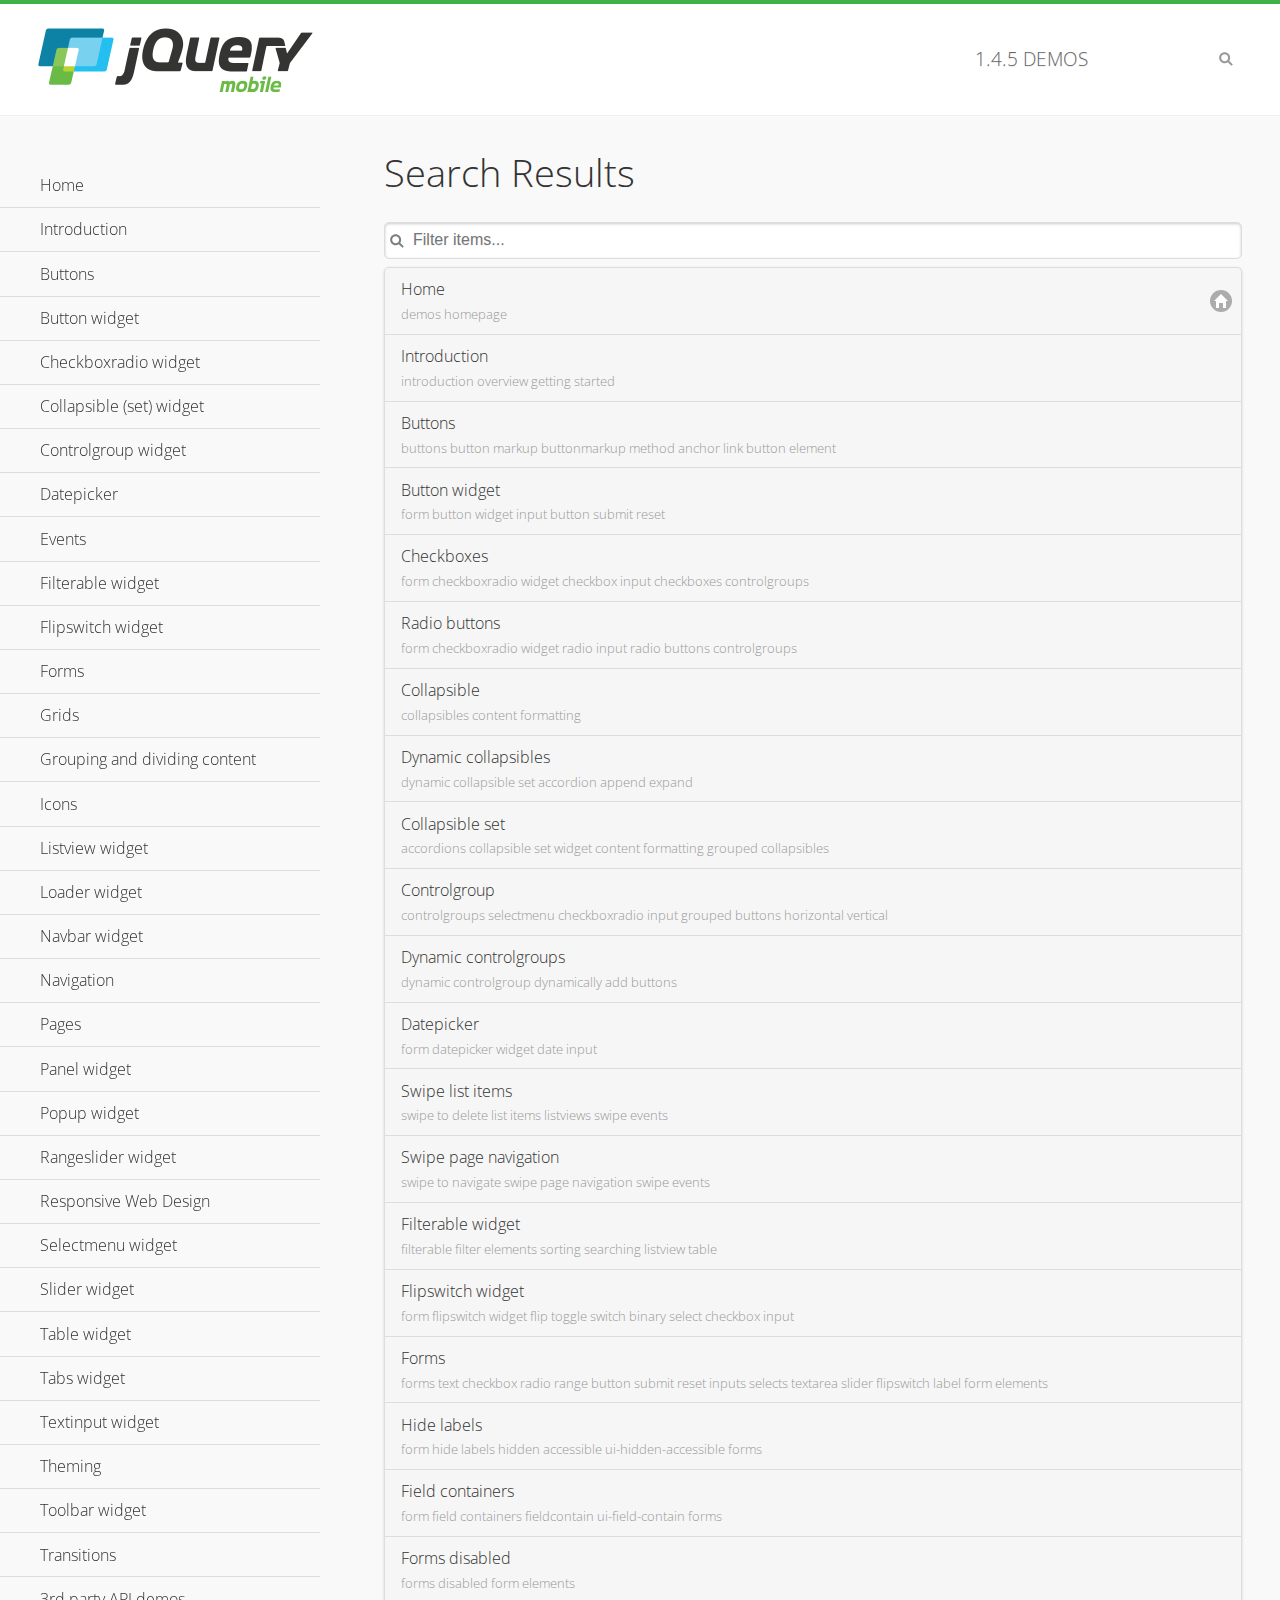
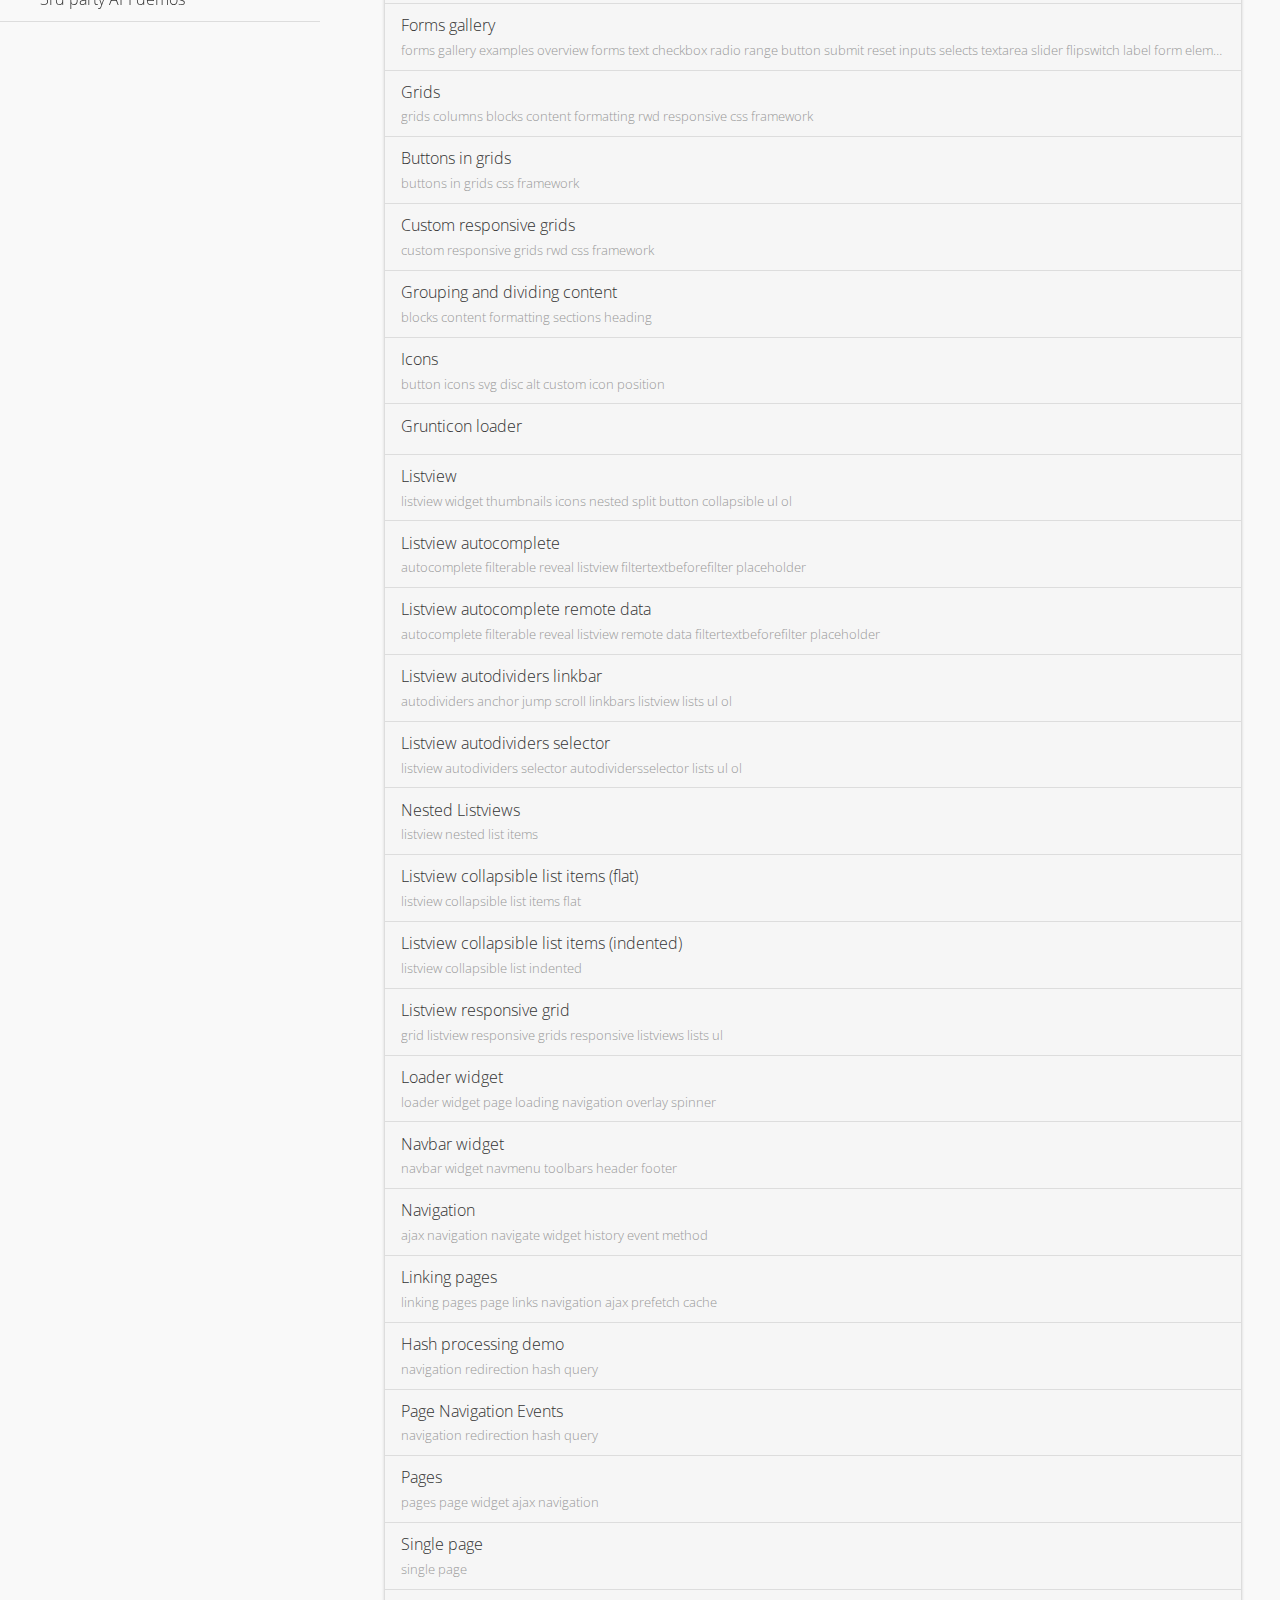
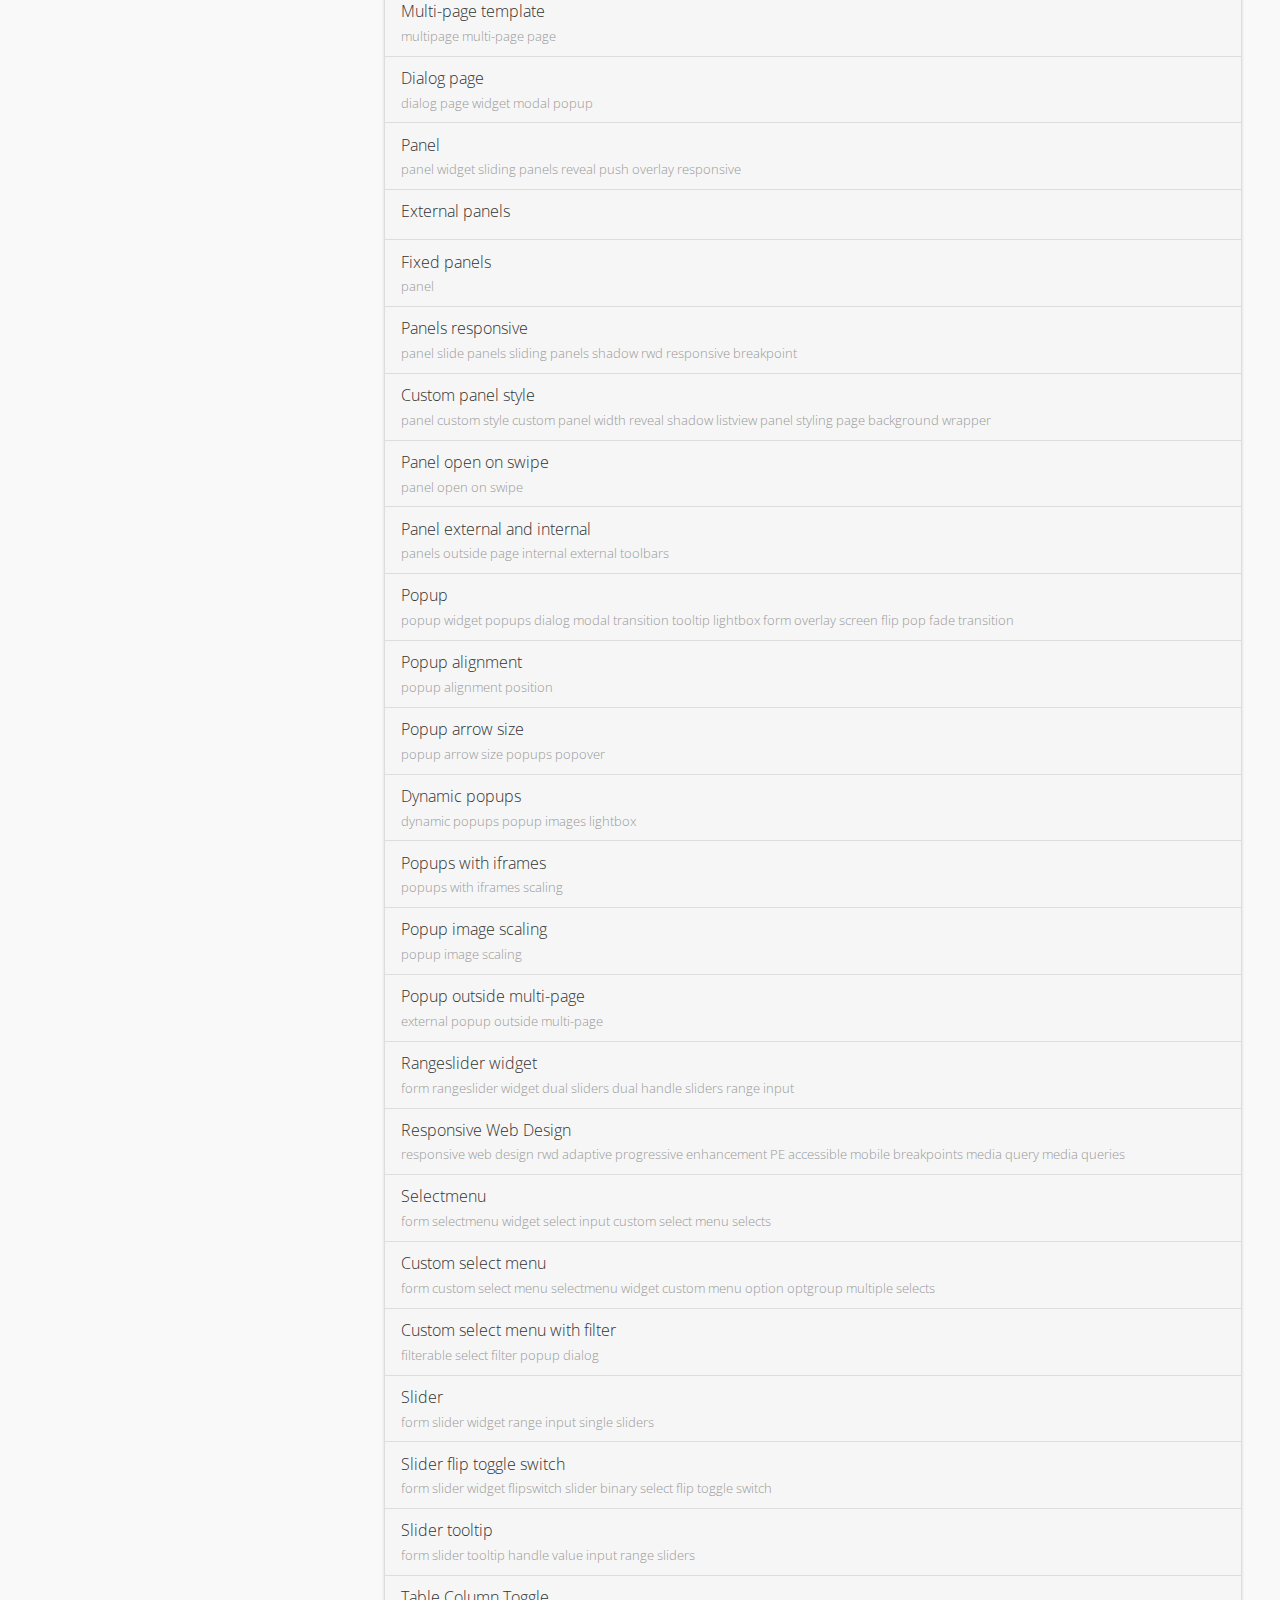
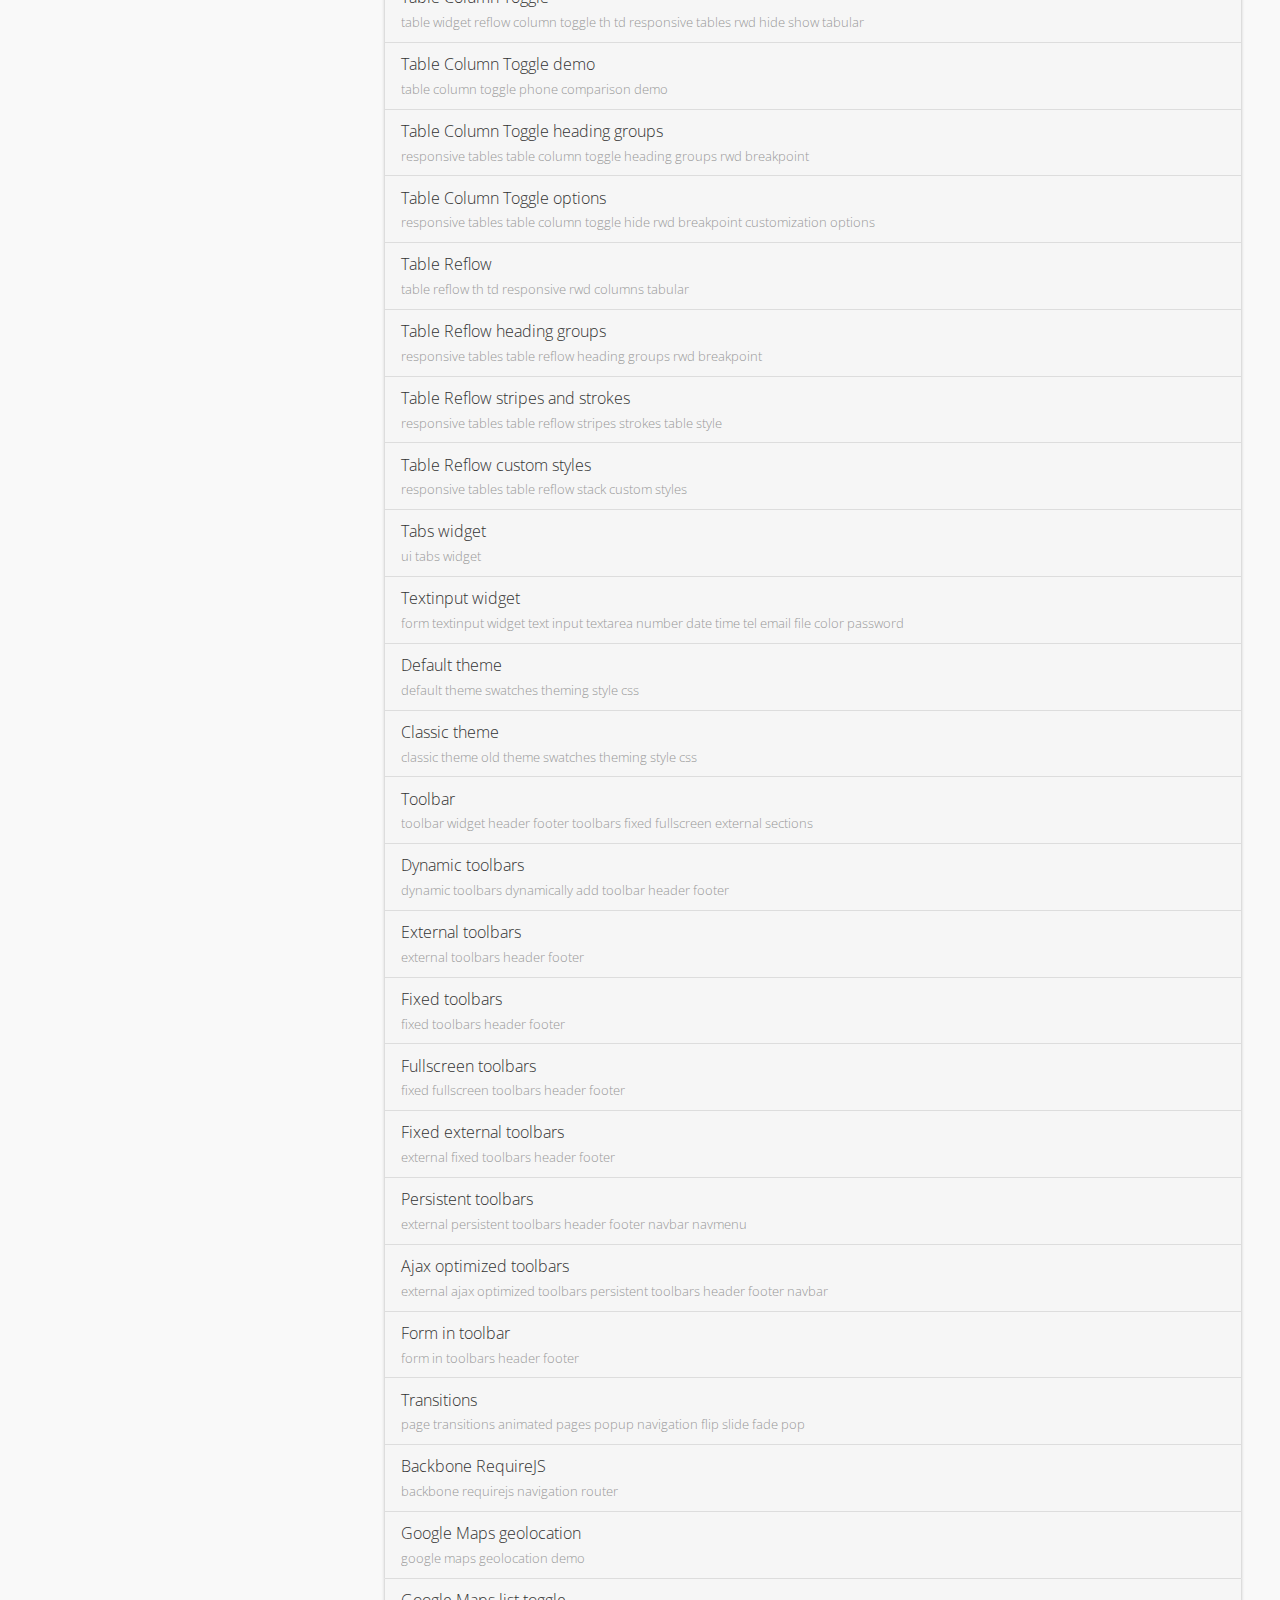
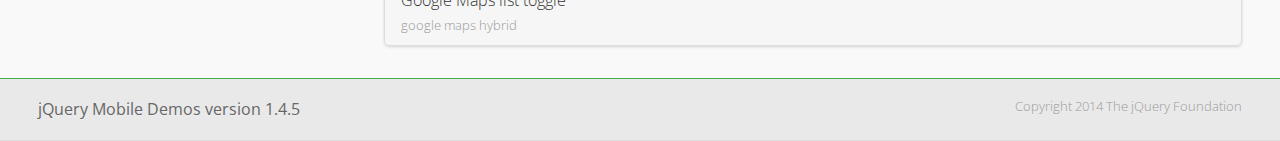
<file: CDNVN.BibleOnline.V2/Themes/Defaults/css/jquery.mobile-1.4.5/demos/_search/index.html>
<!DOCTYPE html>
<html>
<head>
	<meta charset="utf-8">
	<meta name="viewport" content="width=device-width, initial-scale=1">
	<title>jQuery Mobile Demos</title>
	<link rel="stylesheet" href="../css/themes/default/jquery.mobile-1.4.5.min.css">
	<link rel="stylesheet" href="../_assets/css/jqm-demos.css">
	<link rel="shortcut icon" href="../_assets/favicon.ico">
    <link rel="stylesheet" href="http://fonts.googleapis.com/css?family=Open+Sans:300,400,700">
	<script src="../js/jquery.js"></script>
	<script src="../_assets/js/index.js"></script>
	<script src="../js/jquery.mobile-1.4.5.min.js"></script>

</head>
<body>
<div data-role="page" class="jqm-demos jqm-demos-index jqm-demos-search-results">

	<div data-role="header" class="jqm-header">
		<h2><a href="../" title="jQuery Mobile Demos home"><img src="../_assets/img/jquery-logo.png" alt="jQuery Mobile"></a></h2>
		<p><span class="jqm-version"></span> Demos</p>
		<a href="#" class="jqm-navmenu-link ui-btn ui-btn-icon-notext ui-corner-all ui-icon-bars ui-nodisc-icon ui-alt-icon ui-btn-left">Menu</a>
		<a href="#" class="jqm-search-link ui-btn ui-btn-icon-notext ui-corner-all ui-icon-search ui-nodisc-icon ui-alt-icon ui-btn-right">Search</a>
	</div><!-- /header -->

	<div role="main" class="ui-content jqm-content">

		<h1>Search Results</h1>

        <div class="jqm-search-results-wrap">
	        <ul class="jqm-list jqm-search-results-list">
<li data-filtertext="demos homepage" data-icon="home"><a href=".././">Home</a></li>
<li data-filtertext="introduction overview getting started"><a href="../intro/" data-ajax="false">Introduction</a></li>
<li data-filtertext="buttons button markup buttonmarkup method anchor link button element"><a href="../button-markup/" data-ajax="false">Buttons</a></li>
<li data-filtertext="form button widget input button submit reset"><a href="../button/" data-ajax="false">Button widget</a></li>
<li data-role="collapsible" data-enhanced="true" data-collapsed-icon="carat-d" data-expanded-icon="carat-u" data-iconpos="right" data-inset="false" class="ui-collapsible ui-collapsible-themed-content ui-collapsible-collapsed">
	<h3 class="ui-collapsible-heading ui-collapsible-heading-collapsed">
		<a href="#" class="ui-collapsible-heading-toggle ui-btn ui-btn-icon-right ui-btn-inherit ui-icon-carat-d">
		    Checkboxradio widget<span class="ui-collapsible-heading-status"> click to expand contents</span>
		</a>
	</h3>
	<div class="ui-collapsible-content ui-body-inherit ui-collapsible-content-collapsed" aria-hidden="true">
		<ul>
			<li data-filtertext="form checkboxradio widget checkbox input checkboxes controlgroups"><a href="../checkboxradio-checkbox/" data-ajax="false">Checkboxes</a></li>
			<li data-filtertext="form checkboxradio widget radio input radio buttons controlgroups"><a href="../checkboxradio-radio/" data-ajax="false">Radio buttons</a></li>
		</ul>
	</div>
</li>
<li data-role="collapsible" data-enhanced="true" data-collapsed-icon="carat-d" data-expanded-icon="carat-u" data-iconpos="right" data-inset="false" class="ui-collapsible ui-collapsible-themed-content ui-collapsible-collapsed">
	<h3 class="ui-collapsible-heading ui-collapsible-heading-collapsed">
		<a href="#" class="ui-collapsible-heading-toggle ui-btn ui-btn-icon-right ui-btn-inherit ui-icon-carat-d">
			Collapsible (set) widget<span class="ui-collapsible-heading-status"> click to expand contents</span>
		</a>
	</h3>
	<div class="ui-collapsible-content ui-body-inherit ui-collapsible-content-collapsed" aria-hidden="true">
		<ul>
			<li data-filtertext="collapsibles content formatting"><a href="../collapsible/" data-ajax="false">Collapsible</a></li>
			<li data-filtertext="dynamic collapsible set accordion append expand"><a href="../collapsible-dynamic/" data-ajax="false">Dynamic collapsibles</a></li>
			<li data-filtertext="accordions collapsible set widget content formatting grouped collapsibles"><a href="../collapsibleset/" data-ajax="false">Collapsible set</a></li>
		</ul>
	</div>
</li>
<li data-role="collapsible" data-enhanced="true" data-collapsed-icon="carat-d" data-expanded-icon="carat-u" data-iconpos="right" data-inset="false" class="ui-collapsible ui-collapsible-themed-content ui-collapsible-collapsed">
	<h3 class="ui-collapsible-heading ui-collapsible-heading-collapsed">
		<a href="#" class="ui-collapsible-heading-toggle ui-btn ui-btn-icon-right ui-btn-inherit ui-icon-carat-d">
			Controlgroup widget<span class="ui-collapsible-heading-status"> click to expand contents</span>
		</a>
	</h3>
	<div class="ui-collapsible-content ui-body-inherit ui-collapsible-content-collapsed" aria-hidden="true">
		<ul>
			<li data-filtertext="controlgroups selectmenu checkboxradio input grouped buttons horizontal vertical"><a href="../controlgroup/" data-ajax="false">Controlgroup</a></li>
			<li data-filtertext="dynamic controlgroup dynamically add buttons"><a href="../controlgroup-dynamic/" data-ajax="false">Dynamic controlgroups</a></li>
		</ul>
	</div>
</li>
<li data-filtertext="form datepicker widget date input"><a href="../datepicker/" data-ajax="false">Datepicker</a></li>
<li data-role="collapsible" data-enhanced="true" data-collapsed-icon="carat-d" data-expanded-icon="carat-u" data-iconpos="right" data-inset="false" class="ui-collapsible ui-collapsible-themed-content ui-collapsible-collapsed">
	<h3 class="ui-collapsible-heading ui-collapsible-heading-collapsed">
		<a href="#" class="ui-collapsible-heading-toggle ui-btn ui-btn-icon-right ui-btn-inherit ui-icon-carat-d">
			Events<span class="ui-collapsible-heading-status"> click to expand contents</span>
		</a>
	</h3>
	<div class="ui-collapsible-content ui-body-inherit ui-collapsible-content-collapsed" aria-hidden="true">
		<ul>
			<li data-filtertext="swipe to delete list items listviews swipe events"><a href="../swipe-list/" data-ajax="false">Swipe list items</a></li>
			<li data-filtertext="swipe to navigate swipe page navigation swipe events"><a href="../swipe-page/" data-ajax="false">Swipe page navigation</a></li>
		</ul>
	</div>
</li>
<li data-filtertext="filterable filter elements sorting searching listview table"><a href="../filterable/" data-ajax="false">Filterable widget</a></li>
<li data-filtertext="form flipswitch widget flip toggle switch binary select checkbox input"><a href="../flipswitch/" data-ajax="false">Flipswitch widget</a></li>
<li data-role="collapsible" data-enhanced="true" data-collapsed-icon="carat-d" data-expanded-icon="carat-u" data-iconpos="right" data-inset="false" class="ui-collapsible ui-collapsible-themed-content ui-collapsible-collapsed">
	<h3 class="ui-collapsible-heading ui-collapsible-heading-collapsed">
		<a href="#" class="ui-collapsible-heading-toggle ui-btn ui-btn-icon-right ui-btn-inherit ui-icon-carat-d">
			Forms<span class="ui-collapsible-heading-status"> click to expand contents</span>
		</a>
	</h3>
	<div class="ui-collapsible-content ui-body-inherit ui-collapsible-content-collapsed" aria-hidden="true">
		<ul>
			<li data-filtertext="forms text checkbox radio range button submit reset inputs selects textarea slider flipswitch label form elements"><a href="../forms/" data-ajax="false">Forms</a></li>
			<li data-filtertext="form hide labels hidden accessible ui-hidden-accessible forms"><a href="../forms-label-hidden-accessible/" data-ajax="false">Hide labels</a></li>
			<li data-filtertext="form field containers fieldcontain ui-field-contain forms"><a href="../forms-field-contain/" data-ajax="false">Field containers</a></li>
			<li data-filtertext="forms disabled form elements"><a href="../forms-disabled/" data-ajax="false">Forms disabled</a></li>
			<li data-filtertext="forms gallery examples overview forms text checkbox radio range button submit reset inputs selects textarea slider flipswitch label form elements"><a href="../forms-gallery/" data-ajax="false">Forms gallery</a></li>
		</ul>
	</div>
</li>
<li data-role="collapsible" data-enhanced="true" data-collapsed-icon="carat-d" data-expanded-icon="carat-u" data-iconpos="right" data-inset="false" class="ui-collapsible ui-collapsible-themed-content ui-collapsible-collapsed">
	<h3 class="ui-collapsible-heading ui-collapsible-heading-collapsed">
		<a href="#" class="ui-collapsible-heading-toggle ui-btn ui-btn-icon-right ui-btn-inherit ui-icon-carat-d">
			Grids<span class="ui-collapsible-heading-status"> click to expand contents</span>
		</a>
	</h3>
	<div class="ui-collapsible-content ui-body-inherit ui-collapsible-content-collapsed" aria-hidden="true">
		<ul>
			<li data-filtertext="grids columns blocks content formatting rwd responsive css framework"><a href="../grids/" data-ajax="false">Grids</a></li>
			<li data-filtertext="buttons in grids css framework"><a href="../grids-buttons/" data-ajax="false">Buttons in grids</a></li>
			<li data-filtertext="custom responsive grids rwd css framework"><a href="../grids-custom-responsive/" data-ajax="false">Custom responsive grids</a></li>
		</ul>
	</div>
</li>
<li data-filtertext="blocks content formatting sections heading"><a href="../body-bar-classes/" data-ajax="false">Grouping and dividing content</a></li>
<li data-role="collapsible" data-enhanced="true" data-collapsed-icon="carat-d" data-expanded-icon="carat-u" data-iconpos="right" data-inset="false" class="ui-collapsible ui-collapsible-themed-content ui-collapsible-collapsed">
	<h3 class="ui-collapsible-heading ui-collapsible-heading-collapsed">
		<a href="#" class="ui-collapsible-heading-toggle ui-btn ui-btn-icon-right ui-btn-inherit ui-icon-carat-d">
			Icons<span class="ui-collapsible-heading-status"> click to expand contents</span>
		</a>
	</h3>
	<div class="ui-collapsible-content ui-body-inherit ui-collapsible-content-collapsed" aria-hidden="true">
		<ul>
			<li data-filtertext="button icons svg disc alt custom icon position"><a href="../icons/" data-ajax="false">Icons</a></li>
			<li data-filtertext=""><a href="../icons-grunticon/" data-ajax="false">Grunticon loader</a></li>
		</ul>
	</div>
</li>
<li data-role="collapsible" data-enhanced="true" data-collapsed-icon="carat-d" data-expanded-icon="carat-u" data-iconpos="right" data-inset="false" class="ui-collapsible ui-collapsible-themed-content ui-collapsible-collapsed">
	<h3 class="ui-collapsible-heading ui-collapsible-heading-collapsed">
		<a href="#" class="ui-collapsible-heading-toggle ui-btn ui-btn-icon-right ui-btn-inherit ui-icon-carat-d">
			Listview widget<span class="ui-collapsible-heading-status"> click to expand contents</span>
		</a>
	</h3>
	<div class="ui-collapsible-content ui-body-inherit ui-collapsible-content-collapsed" aria-hidden="true">
		<ul>
			<li data-filtertext="listview widget thumbnails icons nested split button collapsible ul ol"><a href="../listview/" data-ajax="false">Listview</a></li>
			<li data-filtertext="autocomplete filterable reveal listview filtertextbeforefilter placeholder"><a href="../listview-autocomplete/" data-ajax="false">Listview autocomplete</a></li>
			<li data-filtertext="autocomplete filterable reveal listview remote data filtertextbeforefilter placeholder"><a href="../listview-autocomplete-remote/" data-ajax="false">Listview autocomplete remote data</a></li>
			<li data-filtertext="autodividers anchor jump scroll linkbars listview lists ul ol"><a href="../listview-autodividers-linkbar/" data-ajax="false">Listview autodividers linkbar</a></li>
			<li data-filtertext="listview autodividers selector autodividersselector lists ul ol"><a href="../listview-autodividers-selector/" data-ajax="false">Listview autodividers selector</a></li>
			<li data-filtertext="listview nested list items"><a href="../listview-nested-lists/" data-ajax="false">Nested Listviews</a></li>
			<li data-filtertext="listview collapsible list items flat"><a href="../listview-collapsible-item-flat/" data-ajax="false">Listview collapsible list items (flat)</a></li>
			<li data-filtertext="listview collapsible list indented"><a href="../listview-collapsible-item-indented/" data-ajax="false">Listview collapsible list items (indented)</a></li>
			<li data-filtertext="grid listview responsive grids responsive listviews lists ul"><a href="../listview-grid/" data-ajax="false">Listview responsive grid</a></li>
		</ul>
	</div>
</li>
<li data-filtertext="loader widget page loading navigation overlay spinner"><a href="../loader/" data-ajax="false">Loader widget</a></li>
<li data-filtertext="navbar widget navmenu toolbars header footer"><a href="../navbar/" data-ajax="false">Navbar widget</a></li>
<li data-role="collapsible" data-enhanced="true" data-collapsed-icon="carat-d" data-expanded-icon="carat-u" data-iconpos="right" data-inset="false" class="ui-collapsible ui-collapsible-themed-content ui-collapsible-collapsed">
	<h3 class="ui-collapsible-heading ui-collapsible-heading-collapsed">
		<a href="#" class="ui-collapsible-heading-toggle ui-btn ui-btn-icon-right ui-btn-inherit ui-icon-carat-d">
			Navigation<span class="ui-collapsible-heading-status"> click to expand contents</span>
		</a>
	</h3>
	<div class="ui-collapsible-content ui-body-inherit ui-collapsible-content-collapsed" aria-hidden="true">
		<ul>
			<li data-filtertext="ajax navigation navigate widget history event method"><a href="../navigation/" data-ajax="false">Navigation</a></li>
			<li data-filtertext="linking pages page links navigation ajax prefetch cache"><a href="../navigation-linking-pages/" data-ajax="false">Linking pages</a></li>
			<!-- <li data-filtertext="php redirect server redirection server-side navigation"><a href="../navigation-php-redirect/" data-ajax="false">PHP redirect demo</a></li>-->
			<li data-filtertext="navigation redirection hash query"><a href="../navigation-hash-processing/" data-ajax="false">Hash processing demo</a></li>
			<li data-filtertext="navigation redirection hash query"><a href="../page-events/" data-ajax="false">Page Navigation Events</a></li>
		</ul>
	</div>
</li>
<li data-role="collapsible" data-enhanced="true" data-collapsed-icon="carat-d" data-expanded-icon="carat-u" data-iconpos="right" data-inset="false" class="ui-collapsible ui-collapsible-themed-content ui-collapsible-collapsed">
	<h3 class="ui-collapsible-heading ui-collapsible-heading-collapsed">
		<a href="#" class="ui-collapsible-heading-toggle ui-btn ui-btn-icon-right ui-btn-inherit ui-icon-carat-d">
			Pages<span class="ui-collapsible-heading-status"> click to expand contents</span>
		</a>
	</h3>
	<div class="ui-collapsible-content ui-body-inherit ui-collapsible-content-collapsed" aria-hidden="true">
		<ul>
			<li data-filtertext="pages page widget ajax navigation"><a href="../pages/" data-ajax="false">Pages</a></li>
			<li data-filtertext="single page"><a href="../pages-single-page/" data-ajax="false">Single page</a></li>
			<li data-filtertext="multipage multi-page page"><a href="../pages-multi-page/" data-ajax="false">Multi-page template</a></li>
			<li data-filtertext="dialog page widget modal popup"><a href="../pages-dialog/" data-ajax="false">Dialog page</a></li>
		</ul>
	</div>
</li>
<li data-role="collapsible" data-enhanced="true" data-collapsed-icon="carat-d" data-expanded-icon="carat-u" data-iconpos="right" data-inset="false" class="ui-collapsible ui-collapsible-themed-content ui-collapsible-collapsed">
	<h3 class="ui-collapsible-heading ui-collapsible-heading-collapsed">
		<a href="#" class="ui-collapsible-heading-toggle ui-btn ui-btn-icon-right ui-btn-inherit ui-icon-carat-d">
			Panel widget<span class="ui-collapsible-heading-status"> click to expand contents</span>
		</a>
	</h3>
	<div class="ui-collapsible-content ui-body-inherit ui-collapsible-content-collapsed" aria-hidden="true">
		<ul>
			<li data-filtertext="panel widget sliding panels reveal push overlay responsive"><a href="../panel/" data-ajax="false">Panel</a></li>
			<li data-filtertext=""><a href="../panel-external/" data-ajax="false">External panels</a></li>
			<li data-filtertext="panel "><a href="../panel-fixed/" data-ajax="false">Fixed panels</a></li>
			<li data-filtertext="panel slide panels sliding panels shadow rwd responsive breakpoint"><a href="../panel-responsive/" data-ajax="false">Panels responsive</a></li>
			<li data-filtertext="panel custom style custom panel width reveal shadow listview panel styling page background wrapper"><a href="../panel-styling/" data-ajax="false">Custom panel style</a></li>
			<li data-filtertext="panel open on swipe"><a href="../panel-swipe-open/" data-ajax="false">Panel open on swipe</a></li>
			<li data-filtertext="panels outside page internal external toolbars"><a href="../panel-external-internal/" data-ajax="false">Panel external and internal</a></li>
		</ul>
	</div>
</li>
<li data-role="collapsible" data-enhanced="true" data-collapsed-icon="carat-d" data-expanded-icon="carat-u" data-iconpos="right" data-inset="false" class="ui-collapsible ui-collapsible-themed-content ui-collapsible-collapsed">
	<h3 class="ui-collapsible-heading ui-collapsible-heading-collapsed">
		<a href="#" class="ui-collapsible-heading-toggle ui-btn ui-btn-icon-right ui-btn-inherit ui-icon-carat-d">
			Popup widget<span class="ui-collapsible-heading-status"> click to expand contents</span>
		</a>
	</h3>
	<div class="ui-collapsible-content ui-body-inherit ui-collapsible-content-collapsed" aria-hidden="true">
		<ul>
			<li data-filtertext="popup widget popups dialog modal transition tooltip lightbox form overlay screen flip pop fade transition"><a href="../popup/" data-ajax="false">Popup</a></li>
			<li data-filtertext="popup alignment position"><a href="../popup-alignment/" data-ajax="false">Popup alignment</a></li>
			<li data-filtertext="popup arrow size popups popover"><a href="../popup-arrow-size/" data-ajax="false">Popup arrow size</a></li>
			<li data-filtertext="dynamic popups popup images lightbox"><a href="../popup-dynamic/" data-ajax="false">Dynamic popups</a></li>
			<li data-filtertext="popups with iframes scaling"><a href="../popup-iframe/" data-ajax="false">Popups with iframes</a></li>
			<li data-filtertext="popup image scaling"><a href="../popup-image-scaling/" data-ajax="false">Popup image scaling</a></li>
			<li data-filtertext="external popup outside multi-page"><a href="../popup-outside-multipage/" data-ajax="false">Popup outside multi-page</a></li>
		</ul>
	</div>
</li>
<li data-filtertext="form rangeslider widget dual sliders dual handle sliders range input"><a href="../rangeslider/" data-ajax="false">Rangeslider widget</a></li>
<li data-filtertext="responsive web design rwd adaptive progressive enhancement PE accessible mobile breakpoints media query media queries"><a href="../rwd/" data-ajax="false">Responsive Web Design</a></li>
<li data-role="collapsible" data-enhanced="true" data-collapsed-icon="carat-d" data-expanded-icon="carat-u" data-iconpos="right" data-inset="false" class="ui-collapsible ui-collapsible-themed-content ui-collapsible-collapsed">
	<h3 class="ui-collapsible-heading ui-collapsible-heading-collapsed">
		<a href="#" class="ui-collapsible-heading-toggle ui-btn ui-btn-icon-right ui-btn-inherit ui-icon-carat-d">
			Selectmenu widget<span class="ui-collapsible-heading-status"> click to expand contents</span>
		</a>
	</h3>
	<div class="ui-collapsible-content ui-body-inherit ui-collapsible-content-collapsed" aria-hidden="true">
		<ul>
			<li data-filtertext="form selectmenu widget select input custom select menu selects"><a href="../selectmenu/" data-ajax="false">Selectmenu</a></li>
			<li data-filtertext="form custom select menu selectmenu widget custom menu option optgroup multiple selects"><a href="../selectmenu-custom/" data-ajax="false">Custom select menu</a></li>
			<li data-filtertext="filterable select filter popup dialog"><a href="../selectmenu-custom-filter/" data-ajax="false">Custom select menu with filter</a></li>
		</ul>
	</div>
</li>
<li data-role="collapsible" data-enhanced="true" data-collapsed-icon="carat-d" data-expanded-icon="carat-u" data-iconpos="right" data-inset="false" class="ui-collapsible ui-collapsible-themed-content ui-collapsible-collapsed">
	<h3 class="ui-collapsible-heading ui-collapsible-heading-collapsed">
		<a href="#" class="ui-collapsible-heading-toggle ui-btn ui-btn-icon-right ui-btn-inherit ui-icon-carat-d">
			Slider widget<span class="ui-collapsible-heading-status"> click to expand contents</span>
		</a>
	</h3>
	<div class="ui-collapsible-content ui-body-inherit ui-collapsible-content-collapsed" aria-hidden="true">
		<ul>
			<li data-filtertext="form slider widget range input single sliders"><a href="../slider/" data-ajax="false">Slider</a></li>
			<li data-filtertext="form slider widget flipswitch slider binary select flip toggle switch"><a href="../slider-flipswitch/" data-ajax="false">Slider flip toggle switch</a></li>
			<li data-filtertext="form slider tooltip handle value input range sliders"><a href="../slider-tooltip/" data-ajax="false">Slider tooltip</a></li>
		</ul>
	</div>
</li>
<li data-role="collapsible" data-enhanced="true" data-collapsed-icon="carat-d" data-expanded-icon="carat-u" data-iconpos="right" data-inset="false" class="ui-collapsible ui-collapsible-themed-content ui-collapsible-collapsed">
	<h3 class="ui-collapsible-heading ui-collapsible-heading-collapsed">
		<a href="#" class="ui-collapsible-heading-toggle ui-btn ui-btn-icon-right ui-btn-inherit ui-icon-carat-d">
			Table widget<span class="ui-collapsible-heading-status"> click to expand contents</span>
		</a>
	</h3>
	<div class="ui-collapsible-content ui-body-inherit ui-collapsible-content-collapsed" aria-hidden="true">
		<ul>
			<li data-filtertext="table widget reflow column toggle th td responsive tables rwd hide show tabular"><a href="../table-column-toggle/" data-ajax="false">Table Column Toggle</a></li>
			<li data-filtertext="table column toggle phone comparison demo"><a href="../table-column-toggle-example/" data-ajax="false">Table Column Toggle demo</a></li>
			<li data-filtertext="responsive tables table column toggle heading groups rwd breakpoint"><a href="../table-column-toggle-heading-groups/" data-ajax="false">Table Column Toggle heading groups</a></li>
			<li data-filtertext="responsive tables table column toggle hide rwd breakpoint customization options"><a href="../table-column-toggle-options/" data-ajax="false">Table Column Toggle options</a></li>
			<li data-filtertext="table reflow th td responsive rwd columns tabular"><a href="../table-reflow/" data-ajax="false">Table Reflow</a></li>
			<li data-filtertext="responsive tables table reflow heading groups rwd breakpoint"><a href="../table-reflow-heading-groups/" data-ajax="false">Table Reflow heading groups</a></li>
			<li data-filtertext="responsive tables table reflow stripes strokes table style"><a href="../table-reflow-stripes-strokes/" data-ajax="false">Table Reflow stripes and strokes</a></li>
			<li data-filtertext="responsive tables table reflow stack custom styles"><a href="../table-reflow-styling/" data-ajax="false">Table Reflow custom styles</a></li>
		</ul>
	</div>
</li>
<li data-filtertext="ui tabs widget"><a href="../tabs/" data-ajax="false">Tabs widget</a></li>
<li data-filtertext="form textinput widget text input textarea number date time tel email file color password"><a href="../textinput/" data-ajax="false">Textinput widget</a></li>
<li data-role="collapsible" data-enhanced="true" data-collapsed-icon="carat-d" data-expanded-icon="carat-u" data-iconpos="right" data-inset="false" class="ui-collapsible ui-collapsible-themed-content ui-collapsible-collapsed">
	<h3 class="ui-collapsible-heading ui-collapsible-heading-collapsed">
		<a href="#" class="ui-collapsible-heading-toggle ui-btn ui-btn-icon-right ui-btn-inherit ui-icon-carat-d">
			Theming<span class="ui-collapsible-heading-status"> click to expand contents</span>
		</a>
	</h3>
	<div class="ui-collapsible-content ui-body-inherit ui-collapsible-content-collapsed" aria-hidden="true">
		<ul>
			<li data-filtertext="default theme swatches theming style css"><a href="../theme-default/" data-ajax="false">Default theme</a></li>
			<li data-filtertext="classic theme old theme swatches theming style css"><a href="../theme-classic/" data-ajax="false">Classic theme</a></li>
		</ul>
	</div>
</li>
<li data-role="collapsible" data-enhanced="true" data-collapsed-icon="carat-d" data-expanded-icon="carat-u" data-iconpos="right" data-inset="false" class="ui-collapsible ui-collapsible-themed-content ui-collapsible-collapsed">
	<h3 class="ui-collapsible-heading ui-collapsible-heading-collapsed">
		<a href="#" class="ui-collapsible-heading-toggle ui-btn ui-btn-icon-right ui-btn-inherit ui-icon-carat-d">
			Toolbar widget<span class="ui-collapsible-heading-status"> click to expand contents</span>
		</a>
	</h3>
	<div class="ui-collapsible-content ui-body-inherit ui-collapsible-content-collapsed" aria-hidden="true">
		<ul>
			<li data-filtertext="toolbar widget header footer toolbars fixed fullscreen external sections"><a href="../toolbar/" data-ajax="false">Toolbar</a></li>
			<li data-filtertext="dynamic toolbars dynamically add toolbar header footer"><a href="../toolbar-dynamic/" data-ajax="false">Dynamic toolbars</a></li>
			<li data-filtertext="external toolbars header footer"><a href="../toolbar-external/" data-ajax="false">External toolbars</a></li>
			<li data-filtertext="fixed toolbars header footer"><a href="../toolbar-fixed/" data-ajax="false">Fixed toolbars</a></li>
			<li data-filtertext="fixed fullscreen toolbars header footer"><a href="../toolbar-fixed-fullscreen/" data-ajax="false">Fullscreen toolbars</a></li>
			<li data-filtertext="external fixed toolbars header footer"><a href="../toolbar-fixed-external/" data-ajax="false">Fixed external toolbars</a></li>
			<li data-filtertext="external persistent toolbars header footer navbar navmenu"><a href="../toolbar-fixed-persistent/" data-ajax="false">Persistent toolbars</a></li>
			<li data-filtertext="external ajax optimized toolbars persistent toolbars header footer navbar"><a href="../toolbar-fixed-persistent-optimized/" data-ajax="false">Ajax optimized toolbars</a></li>
			<li data-filtertext="form in toolbars header footer"><a href="../toolbar-fixed-forms/" data-ajax="false">Form in toolbar</a></li>
		</ul>
	</div>
</li>
<li data-filtertext="page transitions animated pages popup navigation flip slide fade pop"><a href="../transitions/" data-ajax="false">Transitions</a></li>
<li data-role="collapsible" data-enhanced="true" data-collapsed-icon="carat-d" data-expanded-icon="carat-u" data-iconpos="right" data-inset="false" class="ui-collapsible ui-collapsible-themed-content ui-collapsible-collapsed">
	<h3 class="ui-collapsible-heading ui-collapsible-heading-collapsed">
		<a href="#" class="ui-collapsible-heading-toggle ui-btn ui-btn-icon-right ui-btn-inherit ui-icon-carat-d">
			3rd party API demos<span class="ui-collapsible-heading-status"> click to expand contents</span>
		</a>
	</h3>
	<div class="ui-collapsible-content ui-body-inherit ui-collapsible-content-collapsed" aria-hidden="true">
		<ul>
			<li data-filtertext="backbone requirejs navigation router"><a href="../backbone-requirejs/" data-ajax="false">Backbone RequireJS</a></li>
			<li data-filtertext="google maps geolocation demo"><a href="../map-geolocation/" data-ajax="false">Google Maps geolocation</a></li>
			<li data-filtertext="google maps hybrid"><a href="../map-list-toggle/" data-ajax="false">Google Maps list toggle</a></li>
		</ul>
	</div>
</li>



	        </ul>
	    </div>

	</div><!-- /content -->
	    <div data-role="panel" class="jqm-navmenu-panel" data-position="left" data-display="overlay" data-theme="a">
	    	<ul class="jqm-list ui-alt-icon ui-nodisc-icon">
<li data-filtertext="demos homepage" data-icon="home"><a href=".././">Home</a></li>
<li data-filtertext="introduction overview getting started"><a href="../intro/" data-ajax="false">Introduction</a></li>
<li data-filtertext="buttons button markup buttonmarkup method anchor link button element"><a href="../button-markup/" data-ajax="false">Buttons</a></li>
<li data-filtertext="form button widget input button submit reset"><a href="../button/" data-ajax="false">Button widget</a></li>
<li data-role="collapsible" data-enhanced="true" data-collapsed-icon="carat-d" data-expanded-icon="carat-u" data-iconpos="right" data-inset="false" class="ui-collapsible ui-collapsible-themed-content ui-collapsible-collapsed">
	<h3 class="ui-collapsible-heading ui-collapsible-heading-collapsed">
		<a href="#" class="ui-collapsible-heading-toggle ui-btn ui-btn-icon-right ui-btn-inherit ui-icon-carat-d">
		    Checkboxradio widget<span class="ui-collapsible-heading-status"> click to expand contents</span>
		</a>
	</h3>
	<div class="ui-collapsible-content ui-body-inherit ui-collapsible-content-collapsed" aria-hidden="true">
		<ul>
			<li data-filtertext="form checkboxradio widget checkbox input checkboxes controlgroups"><a href="../checkboxradio-checkbox/" data-ajax="false">Checkboxes</a></li>
			<li data-filtertext="form checkboxradio widget radio input radio buttons controlgroups"><a href="../checkboxradio-radio/" data-ajax="false">Radio buttons</a></li>
		</ul>
	</div>
</li>
<li data-role="collapsible" data-enhanced="true" data-collapsed-icon="carat-d" data-expanded-icon="carat-u" data-iconpos="right" data-inset="false" class="ui-collapsible ui-collapsible-themed-content ui-collapsible-collapsed">
	<h3 class="ui-collapsible-heading ui-collapsible-heading-collapsed">
		<a href="#" class="ui-collapsible-heading-toggle ui-btn ui-btn-icon-right ui-btn-inherit ui-icon-carat-d">
			Collapsible (set) widget<span class="ui-collapsible-heading-status"> click to expand contents</span>
		</a>
	</h3>
	<div class="ui-collapsible-content ui-body-inherit ui-collapsible-content-collapsed" aria-hidden="true">
		<ul>
			<li data-filtertext="collapsibles content formatting"><a href="../collapsible/" data-ajax="false">Collapsible</a></li>
			<li data-filtertext="dynamic collapsible set accordion append expand"><a href="../collapsible-dynamic/" data-ajax="false">Dynamic collapsibles</a></li>
			<li data-filtertext="accordions collapsible set widget content formatting grouped collapsibles"><a href="../collapsibleset/" data-ajax="false">Collapsible set</a></li>
		</ul>
	</div>
</li>
<li data-role="collapsible" data-enhanced="true" data-collapsed-icon="carat-d" data-expanded-icon="carat-u" data-iconpos="right" data-inset="false" class="ui-collapsible ui-collapsible-themed-content ui-collapsible-collapsed">
	<h3 class="ui-collapsible-heading ui-collapsible-heading-collapsed">
		<a href="#" class="ui-collapsible-heading-toggle ui-btn ui-btn-icon-right ui-btn-inherit ui-icon-carat-d">
			Controlgroup widget<span class="ui-collapsible-heading-status"> click to expand contents</span>
		</a>
	</h3>
	<div class="ui-collapsible-content ui-body-inherit ui-collapsible-content-collapsed" aria-hidden="true">
		<ul>
			<li data-filtertext="controlgroups selectmenu checkboxradio input grouped buttons horizontal vertical"><a href="../controlgroup/" data-ajax="false">Controlgroup</a></li>
			<li data-filtertext="dynamic controlgroup dynamically add buttons"><a href="../controlgroup-dynamic/" data-ajax="false">Dynamic controlgroups</a></li>
		</ul>
	</div>
</li>
<li data-filtertext="form datepicker widget date input"><a href="../datepicker/" data-ajax="false">Datepicker</a></li>
<li data-role="collapsible" data-enhanced="true" data-collapsed-icon="carat-d" data-expanded-icon="carat-u" data-iconpos="right" data-inset="false" class="ui-collapsible ui-collapsible-themed-content ui-collapsible-collapsed">
	<h3 class="ui-collapsible-heading ui-collapsible-heading-collapsed">
		<a href="#" class="ui-collapsible-heading-toggle ui-btn ui-btn-icon-right ui-btn-inherit ui-icon-carat-d">
			Events<span class="ui-collapsible-heading-status"> click to expand contents</span>
		</a>
	</h3>
	<div class="ui-collapsible-content ui-body-inherit ui-collapsible-content-collapsed" aria-hidden="true">
		<ul>
			<li data-filtertext="swipe to delete list items listviews swipe events"><a href="../swipe-list/" data-ajax="false">Swipe list items</a></li>
			<li data-filtertext="swipe to navigate swipe page navigation swipe events"><a href="../swipe-page/" data-ajax="false">Swipe page navigation</a></li>
		</ul>
	</div>
</li>
<li data-filtertext="filterable filter elements sorting searching listview table"><a href="../filterable/" data-ajax="false">Filterable widget</a></li>
<li data-filtertext="form flipswitch widget flip toggle switch binary select checkbox input"><a href="../flipswitch/" data-ajax="false">Flipswitch widget</a></li>
<li data-role="collapsible" data-enhanced="true" data-collapsed-icon="carat-d" data-expanded-icon="carat-u" data-iconpos="right" data-inset="false" class="ui-collapsible ui-collapsible-themed-content ui-collapsible-collapsed">
	<h3 class="ui-collapsible-heading ui-collapsible-heading-collapsed">
		<a href="#" class="ui-collapsible-heading-toggle ui-btn ui-btn-icon-right ui-btn-inherit ui-icon-carat-d">
			Forms<span class="ui-collapsible-heading-status"> click to expand contents</span>
		</a>
	</h3>
	<div class="ui-collapsible-content ui-body-inherit ui-collapsible-content-collapsed" aria-hidden="true">
		<ul>
			<li data-filtertext="forms text checkbox radio range button submit reset inputs selects textarea slider flipswitch label form elements"><a href="../forms/" data-ajax="false">Forms</a></li>
			<li data-filtertext="form hide labels hidden accessible ui-hidden-accessible forms"><a href="../forms-label-hidden-accessible/" data-ajax="false">Hide labels</a></li>
			<li data-filtertext="form field containers fieldcontain ui-field-contain forms"><a href="../forms-field-contain/" data-ajax="false">Field containers</a></li>
			<li data-filtertext="forms disabled form elements"><a href="../forms-disabled/" data-ajax="false">Forms disabled</a></li>
			<li data-filtertext="forms gallery examples overview forms text checkbox radio range button submit reset inputs selects textarea slider flipswitch label form elements"><a href="../forms-gallery/" data-ajax="false">Forms gallery</a></li>
		</ul>
	</div>
</li>
<li data-role="collapsible" data-enhanced="true" data-collapsed-icon="carat-d" data-expanded-icon="carat-u" data-iconpos="right" data-inset="false" class="ui-collapsible ui-collapsible-themed-content ui-collapsible-collapsed">
	<h3 class="ui-collapsible-heading ui-collapsible-heading-collapsed">
		<a href="#" class="ui-collapsible-heading-toggle ui-btn ui-btn-icon-right ui-btn-inherit ui-icon-carat-d">
			Grids<span class="ui-collapsible-heading-status"> click to expand contents</span>
		</a>
	</h3>
	<div class="ui-collapsible-content ui-body-inherit ui-collapsible-content-collapsed" aria-hidden="true">
		<ul>
			<li data-filtertext="grids columns blocks content formatting rwd responsive css framework"><a href="../grids/" data-ajax="false">Grids</a></li>
			<li data-filtertext="buttons in grids css framework"><a href="../grids-buttons/" data-ajax="false">Buttons in grids</a></li>
			<li data-filtertext="custom responsive grids rwd css framework"><a href="../grids-custom-responsive/" data-ajax="false">Custom responsive grids</a></li>
		</ul>
	</div>
</li>
<li data-filtertext="blocks content formatting sections heading"><a href="../body-bar-classes/" data-ajax="false">Grouping and dividing content</a></li>
<li data-role="collapsible" data-enhanced="true" data-collapsed-icon="carat-d" data-expanded-icon="carat-u" data-iconpos="right" data-inset="false" class="ui-collapsible ui-collapsible-themed-content ui-collapsible-collapsed">
	<h3 class="ui-collapsible-heading ui-collapsible-heading-collapsed">
		<a href="#" class="ui-collapsible-heading-toggle ui-btn ui-btn-icon-right ui-btn-inherit ui-icon-carat-d">
			Icons<span class="ui-collapsible-heading-status"> click to expand contents</span>
		</a>
	</h3>
	<div class="ui-collapsible-content ui-body-inherit ui-collapsible-content-collapsed" aria-hidden="true">
		<ul>
			<li data-filtertext="button icons svg disc alt custom icon position"><a href="../icons/" data-ajax="false">Icons</a></li>
			<li data-filtertext=""><a href="../icons-grunticon/" data-ajax="false">Grunticon loader</a></li>
		</ul>
	</div>
</li>
<li data-role="collapsible" data-enhanced="true" data-collapsed-icon="carat-d" data-expanded-icon="carat-u" data-iconpos="right" data-inset="false" class="ui-collapsible ui-collapsible-themed-content ui-collapsible-collapsed">
	<h3 class="ui-collapsible-heading ui-collapsible-heading-collapsed">
		<a href="#" class="ui-collapsible-heading-toggle ui-btn ui-btn-icon-right ui-btn-inherit ui-icon-carat-d">
			Listview widget<span class="ui-collapsible-heading-status"> click to expand contents</span>
		</a>
	</h3>
	<div class="ui-collapsible-content ui-body-inherit ui-collapsible-content-collapsed" aria-hidden="true">
		<ul>
			<li data-filtertext="listview widget thumbnails icons nested split button collapsible ul ol"><a href="../listview/" data-ajax="false">Listview</a></li>
			<li data-filtertext="autocomplete filterable reveal listview filtertextbeforefilter placeholder"><a href="../listview-autocomplete/" data-ajax="false">Listview autocomplete</a></li>
			<li data-filtertext="autocomplete filterable reveal listview remote data filtertextbeforefilter placeholder"><a href="../listview-autocomplete-remote/" data-ajax="false">Listview autocomplete remote data</a></li>
			<li data-filtertext="autodividers anchor jump scroll linkbars listview lists ul ol"><a href="../listview-autodividers-linkbar/" data-ajax="false">Listview autodividers linkbar</a></li>
			<li data-filtertext="listview autodividers selector autodividersselector lists ul ol"><a href="../listview-autodividers-selector/" data-ajax="false">Listview autodividers selector</a></li>
			<li data-filtertext="listview nested list items"><a href="../listview-nested-lists/" data-ajax="false">Nested Listviews</a></li>
			<li data-filtertext="listview collapsible list items flat"><a href="../listview-collapsible-item-flat/" data-ajax="false">Listview collapsible list items (flat)</a></li>
			<li data-filtertext="listview collapsible list indented"><a href="../listview-collapsible-item-indented/" data-ajax="false">Listview collapsible list items (indented)</a></li>
			<li data-filtertext="grid listview responsive grids responsive listviews lists ul"><a href="../listview-grid/" data-ajax="false">Listview responsive grid</a></li>
		</ul>
	</div>
</li>
<li data-filtertext="loader widget page loading navigation overlay spinner"><a href="../loader/" data-ajax="false">Loader widget</a></li>
<li data-filtertext="navbar widget navmenu toolbars header footer"><a href="../navbar/" data-ajax="false">Navbar widget</a></li>
<li data-role="collapsible" data-enhanced="true" data-collapsed-icon="carat-d" data-expanded-icon="carat-u" data-iconpos="right" data-inset="false" class="ui-collapsible ui-collapsible-themed-content ui-collapsible-collapsed">
	<h3 class="ui-collapsible-heading ui-collapsible-heading-collapsed">
		<a href="#" class="ui-collapsible-heading-toggle ui-btn ui-btn-icon-right ui-btn-inherit ui-icon-carat-d">
			Navigation<span class="ui-collapsible-heading-status"> click to expand contents</span>
		</a>
	</h3>
	<div class="ui-collapsible-content ui-body-inherit ui-collapsible-content-collapsed" aria-hidden="true">
		<ul>
			<li data-filtertext="ajax navigation navigate widget history event method"><a href="../navigation/" data-ajax="false">Navigation</a></li>
			<li data-filtertext="linking pages page links navigation ajax prefetch cache"><a href="../navigation-linking-pages/" data-ajax="false">Linking pages</a></li>
			<!-- <li data-filtertext="php redirect server redirection server-side navigation"><a href="../navigation-php-redirect/" data-ajax="false">PHP redirect demo</a></li>-->
			<li data-filtertext="navigation redirection hash query"><a href="../navigation-hash-processing/" data-ajax="false">Hash processing demo</a></li>
			<li data-filtertext="navigation redirection hash query"><a href="../page-events/" data-ajax="false">Page Navigation Events</a></li>
		</ul>
	</div>
</li>
<li data-role="collapsible" data-enhanced="true" data-collapsed-icon="carat-d" data-expanded-icon="carat-u" data-iconpos="right" data-inset="false" class="ui-collapsible ui-collapsible-themed-content ui-collapsible-collapsed">
	<h3 class="ui-collapsible-heading ui-collapsible-heading-collapsed">
		<a href="#" class="ui-collapsible-heading-toggle ui-btn ui-btn-icon-right ui-btn-inherit ui-icon-carat-d">
			Pages<span class="ui-collapsible-heading-status"> click to expand contents</span>
		</a>
	</h3>
	<div class="ui-collapsible-content ui-body-inherit ui-collapsible-content-collapsed" aria-hidden="true">
		<ul>
			<li data-filtertext="pages page widget ajax navigation"><a href="../pages/" data-ajax="false">Pages</a></li>
			<li data-filtertext="single page"><a href="../pages-single-page/" data-ajax="false">Single page</a></li>
			<li data-filtertext="multipage multi-page page"><a href="../pages-multi-page/" data-ajax="false">Multi-page template</a></li>
			<li data-filtertext="dialog page widget modal popup"><a href="../pages-dialog/" data-ajax="false">Dialog page</a></li>
		</ul>
	</div>
</li>
<li data-role="collapsible" data-enhanced="true" data-collapsed-icon="carat-d" data-expanded-icon="carat-u" data-iconpos="right" data-inset="false" class="ui-collapsible ui-collapsible-themed-content ui-collapsible-collapsed">
	<h3 class="ui-collapsible-heading ui-collapsible-heading-collapsed">
		<a href="#" class="ui-collapsible-heading-toggle ui-btn ui-btn-icon-right ui-btn-inherit ui-icon-carat-d">
			Panel widget<span class="ui-collapsible-heading-status"> click to expand contents</span>
		</a>
	</h3>
	<div class="ui-collapsible-content ui-body-inherit ui-collapsible-content-collapsed" aria-hidden="true">
		<ul>
			<li data-filtertext="panel widget sliding panels reveal push overlay responsive"><a href="../panel/" data-ajax="false">Panel</a></li>
			<li data-filtertext=""><a href="../panel-external/" data-ajax="false">External panels</a></li>
			<li data-filtertext="panel "><a href="../panel-fixed/" data-ajax="false">Fixed panels</a></li>
			<li data-filtertext="panel slide panels sliding panels shadow rwd responsive breakpoint"><a href="../panel-responsive/" data-ajax="false">Panels responsive</a></li>
			<li data-filtertext="panel custom style custom panel width reveal shadow listview panel styling page background wrapper"><a href="../panel-styling/" data-ajax="false">Custom panel style</a></li>
			<li data-filtertext="panel open on swipe"><a href="../panel-swipe-open/" data-ajax="false">Panel open on swipe</a></li>
			<li data-filtertext="panels outside page internal external toolbars"><a href="../panel-external-internal/" data-ajax="false">Panel external and internal</a></li>
		</ul>
	</div>
</li>
<li data-role="collapsible" data-enhanced="true" data-collapsed-icon="carat-d" data-expanded-icon="carat-u" data-iconpos="right" data-inset="false" class="ui-collapsible ui-collapsible-themed-content ui-collapsible-collapsed">
	<h3 class="ui-collapsible-heading ui-collapsible-heading-collapsed">
		<a href="#" class="ui-collapsible-heading-toggle ui-btn ui-btn-icon-right ui-btn-inherit ui-icon-carat-d">
			Popup widget<span class="ui-collapsible-heading-status"> click to expand contents</span>
		</a>
	</h3>
	<div class="ui-collapsible-content ui-body-inherit ui-collapsible-content-collapsed" aria-hidden="true">
		<ul>
			<li data-filtertext="popup widget popups dialog modal transition tooltip lightbox form overlay screen flip pop fade transition"><a href="../popup/" data-ajax="false">Popup</a></li>
			<li data-filtertext="popup alignment position"><a href="../popup-alignment/" data-ajax="false">Popup alignment</a></li>
			<li data-filtertext="popup arrow size popups popover"><a href="../popup-arrow-size/" data-ajax="false">Popup arrow size</a></li>
			<li data-filtertext="dynamic popups popup images lightbox"><a href="../popup-dynamic/" data-ajax="false">Dynamic popups</a></li>
			<li data-filtertext="popups with iframes scaling"><a href="../popup-iframe/" data-ajax="false">Popups with iframes</a></li>
			<li data-filtertext="popup image scaling"><a href="../popup-image-scaling/" data-ajax="false">Popup image scaling</a></li>
			<li data-filtertext="external popup outside multi-page"><a href="../popup-outside-multipage/" data-ajax="false">Popup outside multi-page</a></li>
		</ul>
	</div>
</li>
<li data-filtertext="form rangeslider widget dual sliders dual handle sliders range input"><a href="../rangeslider/" data-ajax="false">Rangeslider widget</a></li>
<li data-filtertext="responsive web design rwd adaptive progressive enhancement PE accessible mobile breakpoints media query media queries"><a href="../rwd/" data-ajax="false">Responsive Web Design</a></li>
<li data-role="collapsible" data-enhanced="true" data-collapsed-icon="carat-d" data-expanded-icon="carat-u" data-iconpos="right" data-inset="false" class="ui-collapsible ui-collapsible-themed-content ui-collapsible-collapsed">
	<h3 class="ui-collapsible-heading ui-collapsible-heading-collapsed">
		<a href="#" class="ui-collapsible-heading-toggle ui-btn ui-btn-icon-right ui-btn-inherit ui-icon-carat-d">
			Selectmenu widget<span class="ui-collapsible-heading-status"> click to expand contents</span>
		</a>
	</h3>
	<div class="ui-collapsible-content ui-body-inherit ui-collapsible-content-collapsed" aria-hidden="true">
		<ul>
			<li data-filtertext="form selectmenu widget select input custom select menu selects"><a href="../selectmenu/" data-ajax="false">Selectmenu</a></li>
			<li data-filtertext="form custom select menu selectmenu widget custom menu option optgroup multiple selects"><a href="../selectmenu-custom/" data-ajax="false">Custom select menu</a></li>
			<li data-filtertext="filterable select filter popup dialog"><a href="../selectmenu-custom-filter/" data-ajax="false">Custom select menu with filter</a></li>
		</ul>
	</div>
</li>
<li data-role="collapsible" data-enhanced="true" data-collapsed-icon="carat-d" data-expanded-icon="carat-u" data-iconpos="right" data-inset="false" class="ui-collapsible ui-collapsible-themed-content ui-collapsible-collapsed">
	<h3 class="ui-collapsible-heading ui-collapsible-heading-collapsed">
		<a href="#" class="ui-collapsible-heading-toggle ui-btn ui-btn-icon-right ui-btn-inherit ui-icon-carat-d">
			Slider widget<span class="ui-collapsible-heading-status"> click to expand contents</span>
		</a>
	</h3>
	<div class="ui-collapsible-content ui-body-inherit ui-collapsible-content-collapsed" aria-hidden="true">
		<ul>
			<li data-filtertext="form slider widget range input single sliders"><a href="../slider/" data-ajax="false">Slider</a></li>
			<li data-filtertext="form slider widget flipswitch slider binary select flip toggle switch"><a href="../slider-flipswitch/" data-ajax="false">Slider flip toggle switch</a></li>
			<li data-filtertext="form slider tooltip handle value input range sliders"><a href="../slider-tooltip/" data-ajax="false">Slider tooltip</a></li>
		</ul>
	</div>
</li>
<li data-role="collapsible" data-enhanced="true" data-collapsed-icon="carat-d" data-expanded-icon="carat-u" data-iconpos="right" data-inset="false" class="ui-collapsible ui-collapsible-themed-content ui-collapsible-collapsed">
	<h3 class="ui-collapsible-heading ui-collapsible-heading-collapsed">
		<a href="#" class="ui-collapsible-heading-toggle ui-btn ui-btn-icon-right ui-btn-inherit ui-icon-carat-d">
			Table widget<span class="ui-collapsible-heading-status"> click to expand contents</span>
		</a>
	</h3>
	<div class="ui-collapsible-content ui-body-inherit ui-collapsible-content-collapsed" aria-hidden="true">
		<ul>
			<li data-filtertext="table widget reflow column toggle th td responsive tables rwd hide show tabular"><a href="../table-column-toggle/" data-ajax="false">Table Column Toggle</a></li>
			<li data-filtertext="table column toggle phone comparison demo"><a href="../table-column-toggle-example/" data-ajax="false">Table Column Toggle demo</a></li>
			<li data-filtertext="responsive tables table column toggle heading groups rwd breakpoint"><a href="../table-column-toggle-heading-groups/" data-ajax="false">Table Column Toggle heading groups</a></li>
			<li data-filtertext="responsive tables table column toggle hide rwd breakpoint customization options"><a href="../table-column-toggle-options/" data-ajax="false">Table Column Toggle options</a></li>
			<li data-filtertext="table reflow th td responsive rwd columns tabular"><a href="../table-reflow/" data-ajax="false">Table Reflow</a></li>
			<li data-filtertext="responsive tables table reflow heading groups rwd breakpoint"><a href="../table-reflow-heading-groups/" data-ajax="false">Table Reflow heading groups</a></li>
			<li data-filtertext="responsive tables table reflow stripes strokes table style"><a href="../table-reflow-stripes-strokes/" data-ajax="false">Table Reflow stripes and strokes</a></li>
			<li data-filtertext="responsive tables table reflow stack custom styles"><a href="../table-reflow-styling/" data-ajax="false">Table Reflow custom styles</a></li>
		</ul>
	</div>
</li>
<li data-filtertext="ui tabs widget"><a href="../tabs/" data-ajax="false">Tabs widget</a></li>
<li data-filtertext="form textinput widget text input textarea number date time tel email file color password"><a href="../textinput/" data-ajax="false">Textinput widget</a></li>
<li data-role="collapsible" data-enhanced="true" data-collapsed-icon="carat-d" data-expanded-icon="carat-u" data-iconpos="right" data-inset="false" class="ui-collapsible ui-collapsible-themed-content ui-collapsible-collapsed">
	<h3 class="ui-collapsible-heading ui-collapsible-heading-collapsed">
		<a href="#" class="ui-collapsible-heading-toggle ui-btn ui-btn-icon-right ui-btn-inherit ui-icon-carat-d">
			Theming<span class="ui-collapsible-heading-status"> click to expand contents</span>
		</a>
	</h3>
	<div class="ui-collapsible-content ui-body-inherit ui-collapsible-content-collapsed" aria-hidden="true">
		<ul>
			<li data-filtertext="default theme swatches theming style css"><a href="../theme-default/" data-ajax="false">Default theme</a></li>
			<li data-filtertext="classic theme old theme swatches theming style css"><a href="../theme-classic/" data-ajax="false">Classic theme</a></li>
		</ul>
	</div>
</li>
<li data-role="collapsible" data-enhanced="true" data-collapsed-icon="carat-d" data-expanded-icon="carat-u" data-iconpos="right" data-inset="false" class="ui-collapsible ui-collapsible-themed-content ui-collapsible-collapsed">
	<h3 class="ui-collapsible-heading ui-collapsible-heading-collapsed">
		<a href="#" class="ui-collapsible-heading-toggle ui-btn ui-btn-icon-right ui-btn-inherit ui-icon-carat-d">
			Toolbar widget<span class="ui-collapsible-heading-status"> click to expand contents</span>
		</a>
	</h3>
	<div class="ui-collapsible-content ui-body-inherit ui-collapsible-content-collapsed" aria-hidden="true">
		<ul>
			<li data-filtertext="toolbar widget header footer toolbars fixed fullscreen external sections"><a href="../toolbar/" data-ajax="false">Toolbar</a></li>
			<li data-filtertext="dynamic toolbars dynamically add toolbar header footer"><a href="../toolbar-dynamic/" data-ajax="false">Dynamic toolbars</a></li>
			<li data-filtertext="external toolbars header footer"><a href="../toolbar-external/" data-ajax="false">External toolbars</a></li>
			<li data-filtertext="fixed toolbars header footer"><a href="../toolbar-fixed/" data-ajax="false">Fixed toolbars</a></li>
			<li data-filtertext="fixed fullscreen toolbars header footer"><a href="../toolbar-fixed-fullscreen/" data-ajax="false">Fullscreen toolbars</a></li>
			<li data-filtertext="external fixed toolbars header footer"><a href="../toolbar-fixed-external/" data-ajax="false">Fixed external toolbars</a></li>
			<li data-filtertext="external persistent toolbars header footer navbar navmenu"><a href="../toolbar-fixed-persistent/" data-ajax="false">Persistent toolbars</a></li>
			<li data-filtertext="external ajax optimized toolbars persistent toolbars header footer navbar"><a href="../toolbar-fixed-persistent-optimized/" data-ajax="false">Ajax optimized toolbars</a></li>
			<li data-filtertext="form in toolbars header footer"><a href="../toolbar-fixed-forms/" data-ajax="false">Form in toolbar</a></li>
		</ul>
	</div>
</li>
<li data-filtertext="page transitions animated pages popup navigation flip slide fade pop"><a href="../transitions/" data-ajax="false">Transitions</a></li>
<li data-role="collapsible" data-enhanced="true" data-collapsed-icon="carat-d" data-expanded-icon="carat-u" data-iconpos="right" data-inset="false" class="ui-collapsible ui-collapsible-themed-content ui-collapsible-collapsed">
	<h3 class="ui-collapsible-heading ui-collapsible-heading-collapsed">
		<a href="#" class="ui-collapsible-heading-toggle ui-btn ui-btn-icon-right ui-btn-inherit ui-icon-carat-d">
			3rd party API demos<span class="ui-collapsible-heading-status"> click to expand contents</span>
		</a>
	</h3>
	<div class="ui-collapsible-content ui-body-inherit ui-collapsible-content-collapsed" aria-hidden="true">
		<ul>
			<li data-filtertext="backbone requirejs navigation router"><a href="../backbone-requirejs/" data-ajax="false">Backbone RequireJS</a></li>
			<li data-filtertext="google maps geolocation demo"><a href="../map-geolocation/" data-ajax="false">Google Maps geolocation</a></li>
			<li data-filtertext="google maps hybrid"><a href="../map-list-toggle/" data-ajax="false">Google Maps list toggle</a></li>
		</ul>
	</div>
</li>



		     </ul>
		</div><!-- /panel -->


	<div data-role="footer" data-position="fixed" data-tap-toggle="false" class="jqm-footer">
		<p>jQuery Mobile Demos version <span class="jqm-version"></span></p>
		<p>Copyright 2014 The jQuery Foundation</p>
	</div><!-- /footer -->
	<!-- TODO: This should become an external panel so we can add input to markup (unique ID) -->
    <div data-role="panel" class="jqm-search-panel" data-position="right" data-display="overlay" data-theme="a">
		<div class="jqm-search">
			<ul class="jqm-list" data-filter-placeholder="Search demos..." data-filter-reveal="true">
<li data-filtertext="demos homepage" data-icon="home"><a href=".././">Home</a></li>
<li data-filtertext="introduction overview getting started"><a href="../intro/" data-ajax="false">Introduction</a></li>
<li data-filtertext="buttons button markup buttonmarkup method anchor link button element"><a href="../button-markup/" data-ajax="false">Buttons</a></li>
<li data-filtertext="form button widget input button submit reset"><a href="../button/" data-ajax="false">Button widget</a></li>
<li data-role="collapsible" data-enhanced="true" data-collapsed-icon="carat-d" data-expanded-icon="carat-u" data-iconpos="right" data-inset="false" class="ui-collapsible ui-collapsible-themed-content ui-collapsible-collapsed">
	<h3 class="ui-collapsible-heading ui-collapsible-heading-collapsed">
		<a href="#" class="ui-collapsible-heading-toggle ui-btn ui-btn-icon-right ui-btn-inherit ui-icon-carat-d">
		    Checkboxradio widget<span class="ui-collapsible-heading-status"> click to expand contents</span>
		</a>
	</h3>
	<div class="ui-collapsible-content ui-body-inherit ui-collapsible-content-collapsed" aria-hidden="true">
		<ul>
			<li data-filtertext="form checkboxradio widget checkbox input checkboxes controlgroups"><a href="../checkboxradio-checkbox/" data-ajax="false">Checkboxes</a></li>
			<li data-filtertext="form checkboxradio widget radio input radio buttons controlgroups"><a href="../checkboxradio-radio/" data-ajax="false">Radio buttons</a></li>
		</ul>
	</div>
</li>
<li data-role="collapsible" data-enhanced="true" data-collapsed-icon="carat-d" data-expanded-icon="carat-u" data-iconpos="right" data-inset="false" class="ui-collapsible ui-collapsible-themed-content ui-collapsible-collapsed">
	<h3 class="ui-collapsible-heading ui-collapsible-heading-collapsed">
		<a href="#" class="ui-collapsible-heading-toggle ui-btn ui-btn-icon-right ui-btn-inherit ui-icon-carat-d">
			Collapsible (set) widget<span class="ui-collapsible-heading-status"> click to expand contents</span>
		</a>
	</h3>
	<div class="ui-collapsible-content ui-body-inherit ui-collapsible-content-collapsed" aria-hidden="true">
		<ul>
			<li data-filtertext="collapsibles content formatting"><a href="../collapsible/" data-ajax="false">Collapsible</a></li>
			<li data-filtertext="dynamic collapsible set accordion append expand"><a href="../collapsible-dynamic/" data-ajax="false">Dynamic collapsibles</a></li>
			<li data-filtertext="accordions collapsible set widget content formatting grouped collapsibles"><a href="../collapsibleset/" data-ajax="false">Collapsible set</a></li>
		</ul>
	</div>
</li>
<li data-role="collapsible" data-enhanced="true" data-collapsed-icon="carat-d" data-expanded-icon="carat-u" data-iconpos="right" data-inset="false" class="ui-collapsible ui-collapsible-themed-content ui-collapsible-collapsed">
	<h3 class="ui-collapsible-heading ui-collapsible-heading-collapsed">
		<a href="#" class="ui-collapsible-heading-toggle ui-btn ui-btn-icon-right ui-btn-inherit ui-icon-carat-d">
			Controlgroup widget<span class="ui-collapsible-heading-status"> click to expand contents</span>
		</a>
	</h3>
	<div class="ui-collapsible-content ui-body-inherit ui-collapsible-content-collapsed" aria-hidden="true">
		<ul>
			<li data-filtertext="controlgroups selectmenu checkboxradio input grouped buttons horizontal vertical"><a href="../controlgroup/" data-ajax="false">Controlgroup</a></li>
			<li data-filtertext="dynamic controlgroup dynamically add buttons"><a href="../controlgroup-dynamic/" data-ajax="false">Dynamic controlgroups</a></li>
		</ul>
	</div>
</li>
<li data-filtertext="form datepicker widget date input"><a href="../datepicker/" data-ajax="false">Datepicker</a></li>
<li data-role="collapsible" data-enhanced="true" data-collapsed-icon="carat-d" data-expanded-icon="carat-u" data-iconpos="right" data-inset="false" class="ui-collapsible ui-collapsible-themed-content ui-collapsible-collapsed">
	<h3 class="ui-collapsible-heading ui-collapsible-heading-collapsed">
		<a href="#" class="ui-collapsible-heading-toggle ui-btn ui-btn-icon-right ui-btn-inherit ui-icon-carat-d">
			Events<span class="ui-collapsible-heading-status"> click to expand contents</span>
		</a>
	</h3>
	<div class="ui-collapsible-content ui-body-inherit ui-collapsible-content-collapsed" aria-hidden="true">
		<ul>
			<li data-filtertext="swipe to delete list items listviews swipe events"><a href="../swipe-list/" data-ajax="false">Swipe list items</a></li>
			<li data-filtertext="swipe to navigate swipe page navigation swipe events"><a href="../swipe-page/" data-ajax="false">Swipe page navigation</a></li>
		</ul>
	</div>
</li>
<li data-filtertext="filterable filter elements sorting searching listview table"><a href="../filterable/" data-ajax="false">Filterable widget</a></li>
<li data-filtertext="form flipswitch widget flip toggle switch binary select checkbox input"><a href="../flipswitch/" data-ajax="false">Flipswitch widget</a></li>
<li data-role="collapsible" data-enhanced="true" data-collapsed-icon="carat-d" data-expanded-icon="carat-u" data-iconpos="right" data-inset="false" class="ui-collapsible ui-collapsible-themed-content ui-collapsible-collapsed">
	<h3 class="ui-collapsible-heading ui-collapsible-heading-collapsed">
		<a href="#" class="ui-collapsible-heading-toggle ui-btn ui-btn-icon-right ui-btn-inherit ui-icon-carat-d">
			Forms<span class="ui-collapsible-heading-status"> click to expand contents</span>
		</a>
	</h3>
	<div class="ui-collapsible-content ui-body-inherit ui-collapsible-content-collapsed" aria-hidden="true">
		<ul>
			<li data-filtertext="forms text checkbox radio range button submit reset inputs selects textarea slider flipswitch label form elements"><a href="../forms/" data-ajax="false">Forms</a></li>
			<li data-filtertext="form hide labels hidden accessible ui-hidden-accessible forms"><a href="../forms-label-hidden-accessible/" data-ajax="false">Hide labels</a></li>
			<li data-filtertext="form field containers fieldcontain ui-field-contain forms"><a href="../forms-field-contain/" data-ajax="false">Field containers</a></li>
			<li data-filtertext="forms disabled form elements"><a href="../forms-disabled/" data-ajax="false">Forms disabled</a></li>
			<li data-filtertext="forms gallery examples overview forms text checkbox radio range button submit reset inputs selects textarea slider flipswitch label form elements"><a href="../forms-gallery/" data-ajax="false">Forms gallery</a></li>
		</ul>
	</div>
</li>
<li data-role="collapsible" data-enhanced="true" data-collapsed-icon="carat-d" data-expanded-icon="carat-u" data-iconpos="right" data-inset="false" class="ui-collapsible ui-collapsible-themed-content ui-collapsible-collapsed">
	<h3 class="ui-collapsible-heading ui-collapsible-heading-collapsed">
		<a href="#" class="ui-collapsible-heading-toggle ui-btn ui-btn-icon-right ui-btn-inherit ui-icon-carat-d">
			Grids<span class="ui-collapsible-heading-status"> click to expand contents</span>
		</a>
	</h3>
	<div class="ui-collapsible-content ui-body-inherit ui-collapsible-content-collapsed" aria-hidden="true">
		<ul>
			<li data-filtertext="grids columns blocks content formatting rwd responsive css framework"><a href="../grids/" data-ajax="false">Grids</a></li>
			<li data-filtertext="buttons in grids css framework"><a href="../grids-buttons/" data-ajax="false">Buttons in grids</a></li>
			<li data-filtertext="custom responsive grids rwd css framework"><a href="../grids-custom-responsive/" data-ajax="false">Custom responsive grids</a></li>
		</ul>
	</div>
</li>
<li data-filtertext="blocks content formatting sections heading"><a href="../body-bar-classes/" data-ajax="false">Grouping and dividing content</a></li>
<li data-role="collapsible" data-enhanced="true" data-collapsed-icon="carat-d" data-expanded-icon="carat-u" data-iconpos="right" data-inset="false" class="ui-collapsible ui-collapsible-themed-content ui-collapsible-collapsed">
	<h3 class="ui-collapsible-heading ui-collapsible-heading-collapsed">
		<a href="#" class="ui-collapsible-heading-toggle ui-btn ui-btn-icon-right ui-btn-inherit ui-icon-carat-d">
			Icons<span class="ui-collapsible-heading-status"> click to expand contents</span>
		</a>
	</h3>
	<div class="ui-collapsible-content ui-body-inherit ui-collapsible-content-collapsed" aria-hidden="true">
		<ul>
			<li data-filtertext="button icons svg disc alt custom icon position"><a href="../icons/" data-ajax="false">Icons</a></li>
			<li data-filtertext=""><a href="../icons-grunticon/" data-ajax="false">Grunticon loader</a></li>
		</ul>
	</div>
</li>
<li data-role="collapsible" data-enhanced="true" data-collapsed-icon="carat-d" data-expanded-icon="carat-u" data-iconpos="right" data-inset="false" class="ui-collapsible ui-collapsible-themed-content ui-collapsible-collapsed">
	<h3 class="ui-collapsible-heading ui-collapsible-heading-collapsed">
		<a href="#" class="ui-collapsible-heading-toggle ui-btn ui-btn-icon-right ui-btn-inherit ui-icon-carat-d">
			Listview widget<span class="ui-collapsible-heading-status"> click to expand contents</span>
		</a>
	</h3>
	<div class="ui-collapsible-content ui-body-inherit ui-collapsible-content-collapsed" aria-hidden="true">
		<ul>
			<li data-filtertext="listview widget thumbnails icons nested split button collapsible ul ol"><a href="../listview/" data-ajax="false">Listview</a></li>
			<li data-filtertext="autocomplete filterable reveal listview filtertextbeforefilter placeholder"><a href="../listview-autocomplete/" data-ajax="false">Listview autocomplete</a></li>
			<li data-filtertext="autocomplete filterable reveal listview remote data filtertextbeforefilter placeholder"><a href="../listview-autocomplete-remote/" data-ajax="false">Listview autocomplete remote data</a></li>
			<li data-filtertext="autodividers anchor jump scroll linkbars listview lists ul ol"><a href="../listview-autodividers-linkbar/" data-ajax="false">Listview autodividers linkbar</a></li>
			<li data-filtertext="listview autodividers selector autodividersselector lists ul ol"><a href="../listview-autodividers-selector/" data-ajax="false">Listview autodividers selector</a></li>
			<li data-filtertext="listview nested list items"><a href="../listview-nested-lists/" data-ajax="false">Nested Listviews</a></li>
			<li data-filtertext="listview collapsible list items flat"><a href="../listview-collapsible-item-flat/" data-ajax="false">Listview collapsible list items (flat)</a></li>
			<li data-filtertext="listview collapsible list indented"><a href="../listview-collapsible-item-indented/" data-ajax="false">Listview collapsible list items (indented)</a></li>
			<li data-filtertext="grid listview responsive grids responsive listviews lists ul"><a href="../listview-grid/" data-ajax="false">Listview responsive grid</a></li>
		</ul>
	</div>
</li>
<li data-filtertext="loader widget page loading navigation overlay spinner"><a href="../loader/" data-ajax="false">Loader widget</a></li>
<li data-filtertext="navbar widget navmenu toolbars header footer"><a href="../navbar/" data-ajax="false">Navbar widget</a></li>
<li data-role="collapsible" data-enhanced="true" data-collapsed-icon="carat-d" data-expanded-icon="carat-u" data-iconpos="right" data-inset="false" class="ui-collapsible ui-collapsible-themed-content ui-collapsible-collapsed">
	<h3 class="ui-collapsible-heading ui-collapsible-heading-collapsed">
		<a href="#" class="ui-collapsible-heading-toggle ui-btn ui-btn-icon-right ui-btn-inherit ui-icon-carat-d">
			Navigation<span class="ui-collapsible-heading-status"> click to expand contents</span>
		</a>
	</h3>
	<div class="ui-collapsible-content ui-body-inherit ui-collapsible-content-collapsed" aria-hidden="true">
		<ul>
			<li data-filtertext="ajax navigation navigate widget history event method"><a href="../navigation/" data-ajax="false">Navigation</a></li>
			<li data-filtertext="linking pages page links navigation ajax prefetch cache"><a href="../navigation-linking-pages/" data-ajax="false">Linking pages</a></li>
			<!-- <li data-filtertext="php redirect server redirection server-side navigation"><a href="../navigation-php-redirect/" data-ajax="false">PHP redirect demo</a></li>-->
			<li data-filtertext="navigation redirection hash query"><a href="../navigation-hash-processing/" data-ajax="false">Hash processing demo</a></li>
			<li data-filtertext="navigation redirection hash query"><a href="../page-events/" data-ajax="false">Page Navigation Events</a></li>
		</ul>
	</div>
</li>
<li data-role="collapsible" data-enhanced="true" data-collapsed-icon="carat-d" data-expanded-icon="carat-u" data-iconpos="right" data-inset="false" class="ui-collapsible ui-collapsible-themed-content ui-collapsible-collapsed">
	<h3 class="ui-collapsible-heading ui-collapsible-heading-collapsed">
		<a href="#" class="ui-collapsible-heading-toggle ui-btn ui-btn-icon-right ui-btn-inherit ui-icon-carat-d">
			Pages<span class="ui-collapsible-heading-status"> click to expand contents</span>
		</a>
	</h3>
	<div class="ui-collapsible-content ui-body-inherit ui-collapsible-content-collapsed" aria-hidden="true">
		<ul>
			<li data-filtertext="pages page widget ajax navigation"><a href="../pages/" data-ajax="false">Pages</a></li>
			<li data-filtertext="single page"><a href="../pages-single-page/" data-ajax="false">Single page</a></li>
			<li data-filtertext="multipage multi-page page"><a href="../pages-multi-page/" data-ajax="false">Multi-page template</a></li>
			<li data-filtertext="dialog page widget modal popup"><a href="../pages-dialog/" data-ajax="false">Dialog page</a></li>
		</ul>
	</div>
</li>
<li data-role="collapsible" data-enhanced="true" data-collapsed-icon="carat-d" data-expanded-icon="carat-u" data-iconpos="right" data-inset="false" class="ui-collapsible ui-collapsible-themed-content ui-collapsible-collapsed">
	<h3 class="ui-collapsible-heading ui-collapsible-heading-collapsed">
		<a href="#" class="ui-collapsible-heading-toggle ui-btn ui-btn-icon-right ui-btn-inherit ui-icon-carat-d">
			Panel widget<span class="ui-collapsible-heading-status"> click to expand contents</span>
		</a>
	</h3>
	<div class="ui-collapsible-content ui-body-inherit ui-collapsible-content-collapsed" aria-hidden="true">
		<ul>
			<li data-filtertext="panel widget sliding panels reveal push overlay responsive"><a href="../panel/" data-ajax="false">Panel</a></li>
			<li data-filtertext=""><a href="../panel-external/" data-ajax="false">External panels</a></li>
			<li data-filtertext="panel "><a href="../panel-fixed/" data-ajax="false">Fixed panels</a></li>
			<li data-filtertext="panel slide panels sliding panels shadow rwd responsive breakpoint"><a href="../panel-responsive/" data-ajax="false">Panels responsive</a></li>
			<li data-filtertext="panel custom style custom panel width reveal shadow listview panel styling page background wrapper"><a href="../panel-styling/" data-ajax="false">Custom panel style</a></li>
			<li data-filtertext="panel open on swipe"><a href="../panel-swipe-open/" data-ajax="false">Panel open on swipe</a></li>
			<li data-filtertext="panels outside page internal external toolbars"><a href="../panel-external-internal/" data-ajax="false">Panel external and internal</a></li>
		</ul>
	</div>
</li>
<li data-role="collapsible" data-enhanced="true" data-collapsed-icon="carat-d" data-expanded-icon="carat-u" data-iconpos="right" data-inset="false" class="ui-collapsible ui-collapsible-themed-content ui-collapsible-collapsed">
	<h3 class="ui-collapsible-heading ui-collapsible-heading-collapsed">
		<a href="#" class="ui-collapsible-heading-toggle ui-btn ui-btn-icon-right ui-btn-inherit ui-icon-carat-d">
			Popup widget<span class="ui-collapsible-heading-status"> click to expand contents</span>
		</a>
	</h3>
	<div class="ui-collapsible-content ui-body-inherit ui-collapsible-content-collapsed" aria-hidden="true">
		<ul>
			<li data-filtertext="popup widget popups dialog modal transition tooltip lightbox form overlay screen flip pop fade transition"><a href="../popup/" data-ajax="false">Popup</a></li>
			<li data-filtertext="popup alignment position"><a href="../popup-alignment/" data-ajax="false">Popup alignment</a></li>
			<li data-filtertext="popup arrow size popups popover"><a href="../popup-arrow-size/" data-ajax="false">Popup arrow size</a></li>
			<li data-filtertext="dynamic popups popup images lightbox"><a href="../popup-dynamic/" data-ajax="false">Dynamic popups</a></li>
			<li data-filtertext="popups with iframes scaling"><a href="../popup-iframe/" data-ajax="false">Popups with iframes</a></li>
			<li data-filtertext="popup image scaling"><a href="../popup-image-scaling/" data-ajax="false">Popup image scaling</a></li>
			<li data-filtertext="external popup outside multi-page"><a href="../popup-outside-multipage/" data-ajax="false">Popup outside multi-page</a></li>
		</ul>
	</div>
</li>
<li data-filtertext="form rangeslider widget dual sliders dual handle sliders range input"><a href="../rangeslider/" data-ajax="false">Rangeslider widget</a></li>
<li data-filtertext="responsive web design rwd adaptive progressive enhancement PE accessible mobile breakpoints media query media queries"><a href="../rwd/" data-ajax="false">Responsive Web Design</a></li>
<li data-role="collapsible" data-enhanced="true" data-collapsed-icon="carat-d" data-expanded-icon="carat-u" data-iconpos="right" data-inset="false" class="ui-collapsible ui-collapsible-themed-content ui-collapsible-collapsed">
	<h3 class="ui-collapsible-heading ui-collapsible-heading-collapsed">
		<a href="#" class="ui-collapsible-heading-toggle ui-btn ui-btn-icon-right ui-btn-inherit ui-icon-carat-d">
			Selectmenu widget<span class="ui-collapsible-heading-status"> click to expand contents</span>
		</a>
	</h3>
	<div class="ui-collapsible-content ui-body-inherit ui-collapsible-content-collapsed" aria-hidden="true">
		<ul>
			<li data-filtertext="form selectmenu widget select input custom select menu selects"><a href="../selectmenu/" data-ajax="false">Selectmenu</a></li>
			<li data-filtertext="form custom select menu selectmenu widget custom menu option optgroup multiple selects"><a href="../selectmenu-custom/" data-ajax="false">Custom select menu</a></li>
			<li data-filtertext="filterable select filter popup dialog"><a href="../selectmenu-custom-filter/" data-ajax="false">Custom select menu with filter</a></li>
		</ul>
	</div>
</li>
<li data-role="collapsible" data-enhanced="true" data-collapsed-icon="carat-d" data-expanded-icon="carat-u" data-iconpos="right" data-inset="false" class="ui-collapsible ui-collapsible-themed-content ui-collapsible-collapsed">
	<h3 class="ui-collapsible-heading ui-collapsible-heading-collapsed">
		<a href="#" class="ui-collapsible-heading-toggle ui-btn ui-btn-icon-right ui-btn-inherit ui-icon-carat-d">
			Slider widget<span class="ui-collapsible-heading-status"> click to expand contents</span>
		</a>
	</h3>
	<div class="ui-collapsible-content ui-body-inherit ui-collapsible-content-collapsed" aria-hidden="true">
		<ul>
			<li data-filtertext="form slider widget range input single sliders"><a href="../slider/" data-ajax="false">Slider</a></li>
			<li data-filtertext="form slider widget flipswitch slider binary select flip toggle switch"><a href="../slider-flipswitch/" data-ajax="false">Slider flip toggle switch</a></li>
			<li data-filtertext="form slider tooltip handle value input range sliders"><a href="../slider-tooltip/" data-ajax="false">Slider tooltip</a></li>
		</ul>
	</div>
</li>
<li data-role="collapsible" data-enhanced="true" data-collapsed-icon="carat-d" data-expanded-icon="carat-u" data-iconpos="right" data-inset="false" class="ui-collapsible ui-collapsible-themed-content ui-collapsible-collapsed">
	<h3 class="ui-collapsible-heading ui-collapsible-heading-collapsed">
		<a href="#" class="ui-collapsible-heading-toggle ui-btn ui-btn-icon-right ui-btn-inherit ui-icon-carat-d">
			Table widget<span class="ui-collapsible-heading-status"> click to expand contents</span>
		</a>
	</h3>
	<div class="ui-collapsible-content ui-body-inherit ui-collapsible-content-collapsed" aria-hidden="true">
		<ul>
			<li data-filtertext="table widget reflow column toggle th td responsive tables rwd hide show tabular"><a href="../table-column-toggle/" data-ajax="false">Table Column Toggle</a></li>
			<li data-filtertext="table column toggle phone comparison demo"><a href="../table-column-toggle-example/" data-ajax="false">Table Column Toggle demo</a></li>
			<li data-filtertext="responsive tables table column toggle heading groups rwd breakpoint"><a href="../table-column-toggle-heading-groups/" data-ajax="false">Table Column Toggle heading groups</a></li>
			<li data-filtertext="responsive tables table column toggle hide rwd breakpoint customization options"><a href="../table-column-toggle-options/" data-ajax="false">Table Column Toggle options</a></li>
			<li data-filtertext="table reflow th td responsive rwd columns tabular"><a href="../table-reflow/" data-ajax="false">Table Reflow</a></li>
			<li data-filtertext="responsive tables table reflow heading groups rwd breakpoint"><a href="../table-reflow-heading-groups/" data-ajax="false">Table Reflow heading groups</a></li>
			<li data-filtertext="responsive tables table reflow stripes strokes table style"><a href="../table-reflow-stripes-strokes/" data-ajax="false">Table Reflow stripes and strokes</a></li>
			<li data-filtertext="responsive tables table reflow stack custom styles"><a href="../table-reflow-styling/" data-ajax="false">Table Reflow custom styles</a></li>
		</ul>
	</div>
</li>
<li data-filtertext="ui tabs widget"><a href="../tabs/" data-ajax="false">Tabs widget</a></li>
<li data-filtertext="form textinput widget text input textarea number date time tel email file color password"><a href="../textinput/" data-ajax="false">Textinput widget</a></li>
<li data-role="collapsible" data-enhanced="true" data-collapsed-icon="carat-d" data-expanded-icon="carat-u" data-iconpos="right" data-inset="false" class="ui-collapsible ui-collapsible-themed-content ui-collapsible-collapsed">
	<h3 class="ui-collapsible-heading ui-collapsible-heading-collapsed">
		<a href="#" class="ui-collapsible-heading-toggle ui-btn ui-btn-icon-right ui-btn-inherit ui-icon-carat-d">
			Theming<span class="ui-collapsible-heading-status"> click to expand contents</span>
		</a>
	</h3>
	<div class="ui-collapsible-content ui-body-inherit ui-collapsible-content-collapsed" aria-hidden="true">
		<ul>
			<li data-filtertext="default theme swatches theming style css"><a href="../theme-default/" data-ajax="false">Default theme</a></li>
			<li data-filtertext="classic theme old theme swatches theming style css"><a href="../theme-classic/" data-ajax="false">Classic theme</a></li>
		</ul>
	</div>
</li>
<li data-role="collapsible" data-enhanced="true" data-collapsed-icon="carat-d" data-expanded-icon="carat-u" data-iconpos="right" data-inset="false" class="ui-collapsible ui-collapsible-themed-content ui-collapsible-collapsed">
	<h3 class="ui-collapsible-heading ui-collapsible-heading-collapsed">
		<a href="#" class="ui-collapsible-heading-toggle ui-btn ui-btn-icon-right ui-btn-inherit ui-icon-carat-d">
			Toolbar widget<span class="ui-collapsible-heading-status"> click to expand contents</span>
		</a>
	</h3>
	<div class="ui-collapsible-content ui-body-inherit ui-collapsible-content-collapsed" aria-hidden="true">
		<ul>
			<li data-filtertext="toolbar widget header footer toolbars fixed fullscreen external sections"><a href="../toolbar/" data-ajax="false">Toolbar</a></li>
			<li data-filtertext="dynamic toolbars dynamically add toolbar header footer"><a href="../toolbar-dynamic/" data-ajax="false">Dynamic toolbars</a></li>
			<li data-filtertext="external toolbars header footer"><a href="../toolbar-external/" data-ajax="false">External toolbars</a></li>
			<li data-filtertext="fixed toolbars header footer"><a href="../toolbar-fixed/" data-ajax="false">Fixed toolbars</a></li>
			<li data-filtertext="fixed fullscreen toolbars header footer"><a href="../toolbar-fixed-fullscreen/" data-ajax="false">Fullscreen toolbars</a></li>
			<li data-filtertext="external fixed toolbars header footer"><a href="../toolbar-fixed-external/" data-ajax="false">Fixed external toolbars</a></li>
			<li data-filtertext="external persistent toolbars header footer navbar navmenu"><a href="../toolbar-fixed-persistent/" data-ajax="false">Persistent toolbars</a></li>
			<li data-filtertext="external ajax optimized toolbars persistent toolbars header footer navbar"><a href="../toolbar-fixed-persistent-optimized/" data-ajax="false">Ajax optimized toolbars</a></li>
			<li data-filtertext="form in toolbars header footer"><a href="../toolbar-fixed-forms/" data-ajax="false">Form in toolbar</a></li>
		</ul>
	</div>
</li>
<li data-filtertext="page transitions animated pages popup navigation flip slide fade pop"><a href="../transitions/" data-ajax="false">Transitions</a></li>
<li data-role="collapsible" data-enhanced="true" data-collapsed-icon="carat-d" data-expanded-icon="carat-u" data-iconpos="right" data-inset="false" class="ui-collapsible ui-collapsible-themed-content ui-collapsible-collapsed">
	<h3 class="ui-collapsible-heading ui-collapsible-heading-collapsed">
		<a href="#" class="ui-collapsible-heading-toggle ui-btn ui-btn-icon-right ui-btn-inherit ui-icon-carat-d">
			3rd party API demos<span class="ui-collapsible-heading-status"> click to expand contents</span>
		</a>
	</h3>
	<div class="ui-collapsible-content ui-body-inherit ui-collapsible-content-collapsed" aria-hidden="true">
		<ul>
			<li data-filtertext="backbone requirejs navigation router"><a href="../backbone-requirejs/" data-ajax="false">Backbone RequireJS</a></li>
			<li data-filtertext="google maps geolocation demo"><a href="../map-geolocation/" data-ajax="false">Google Maps geolocation</a></li>
			<li data-filtertext="google maps hybrid"><a href="../map-list-toggle/" data-ajax="false">Google Maps list toggle</a></li>
		</ul>
	</div>
</li>



			</ul>
		</div>
	</div><!-- /panel -->


</div><!-- /page -->

</body>
</html>
</file>
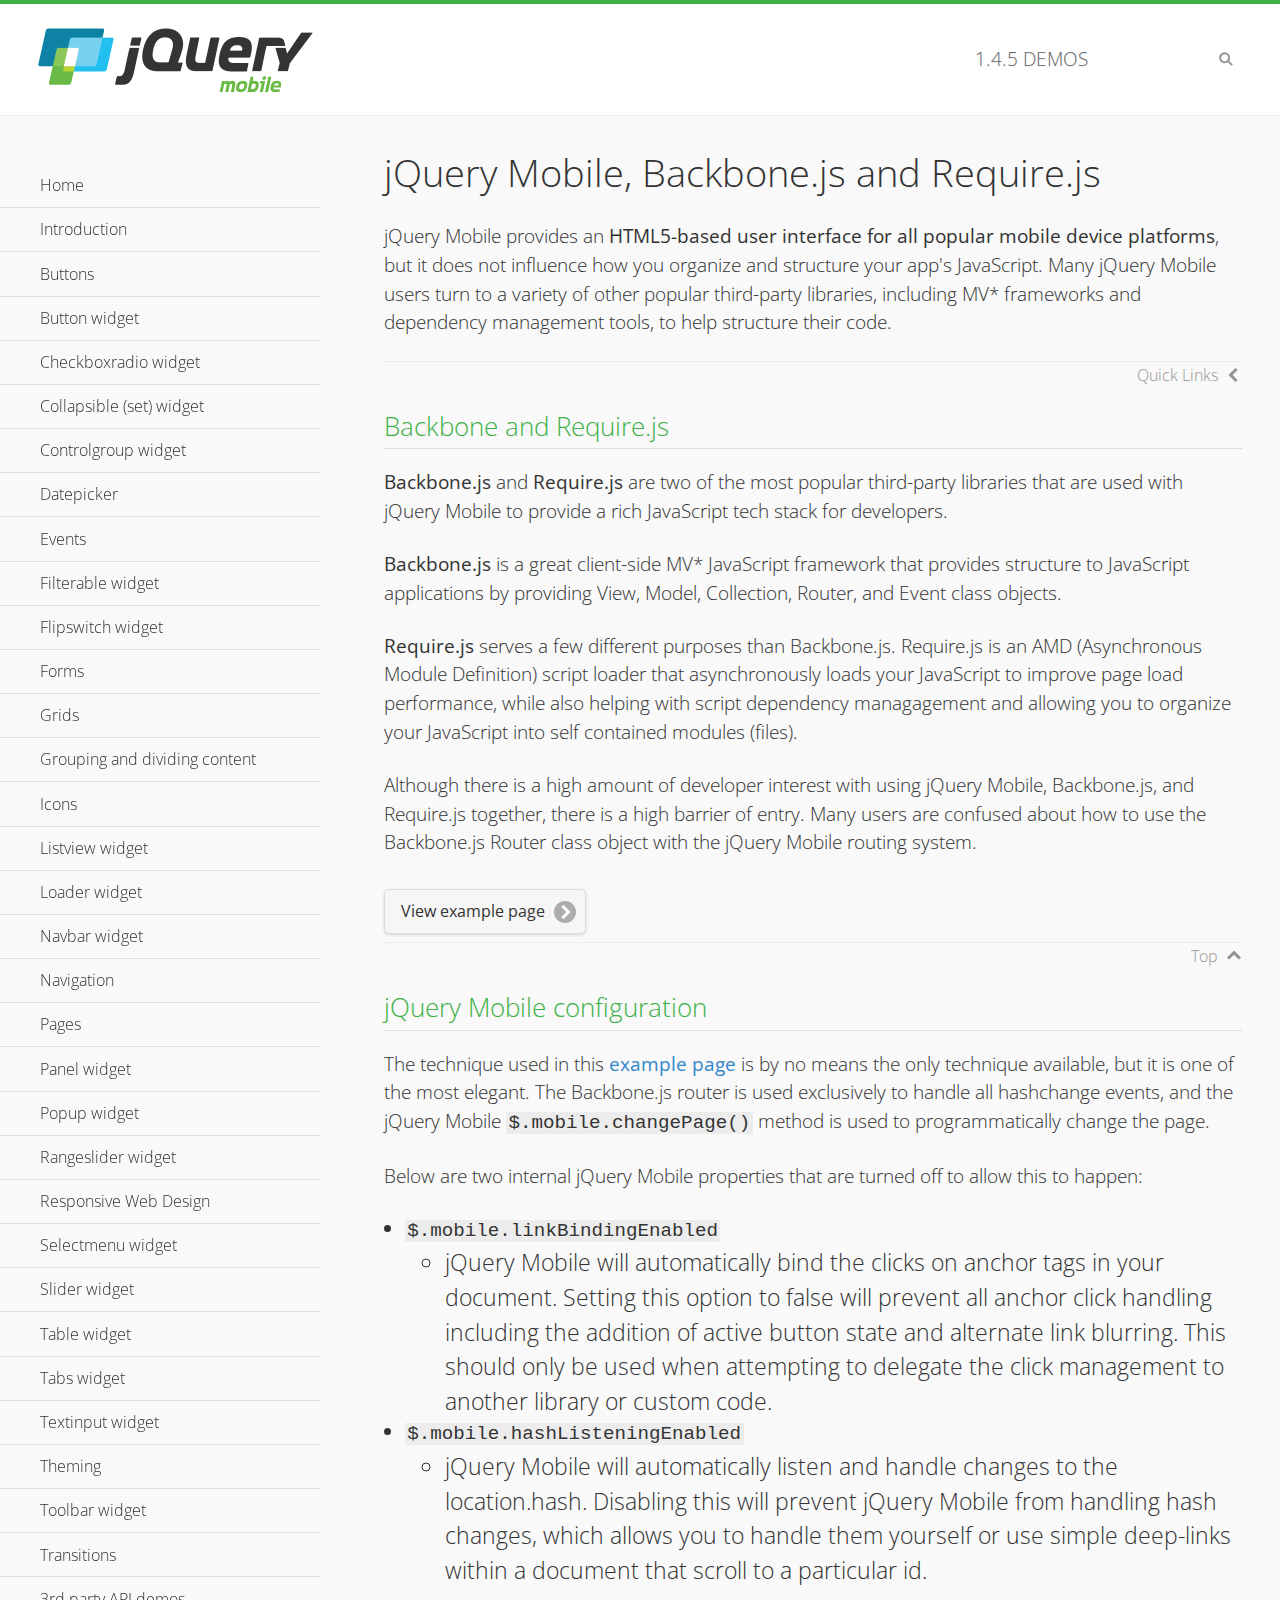
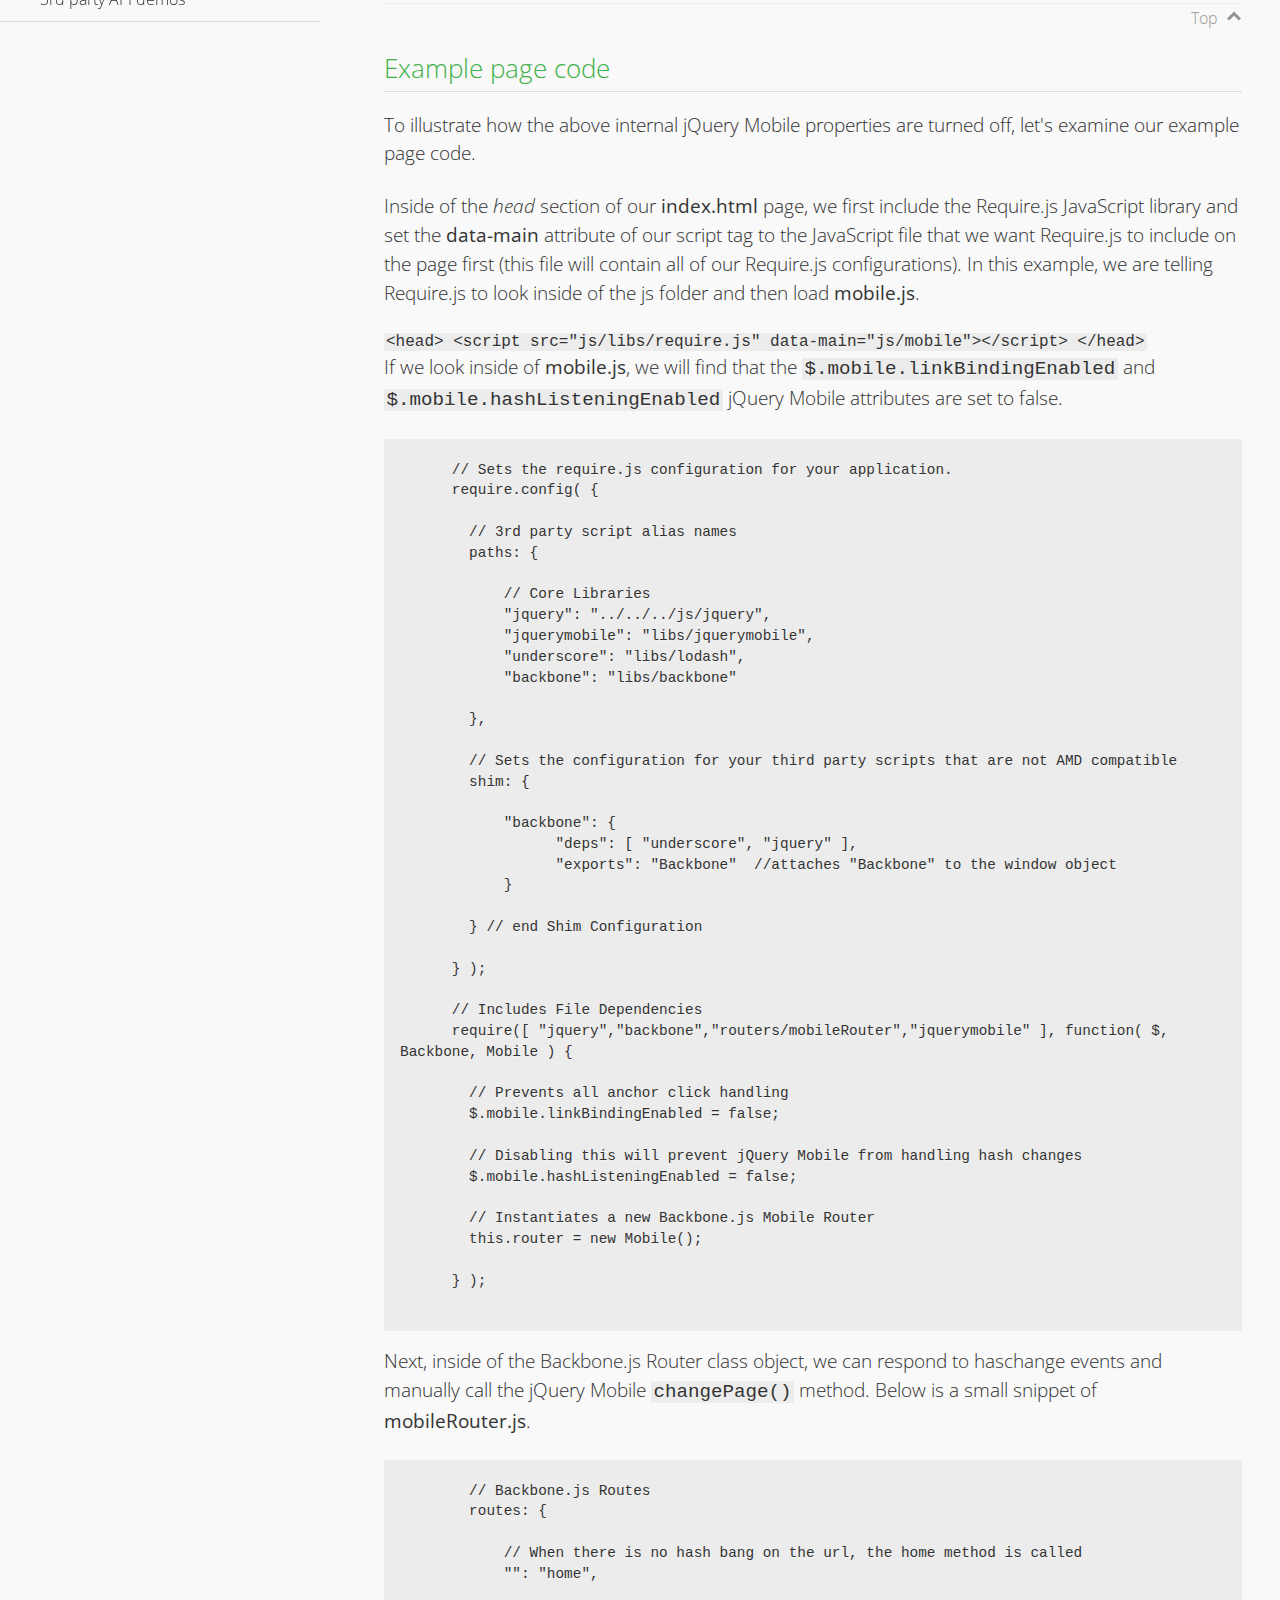
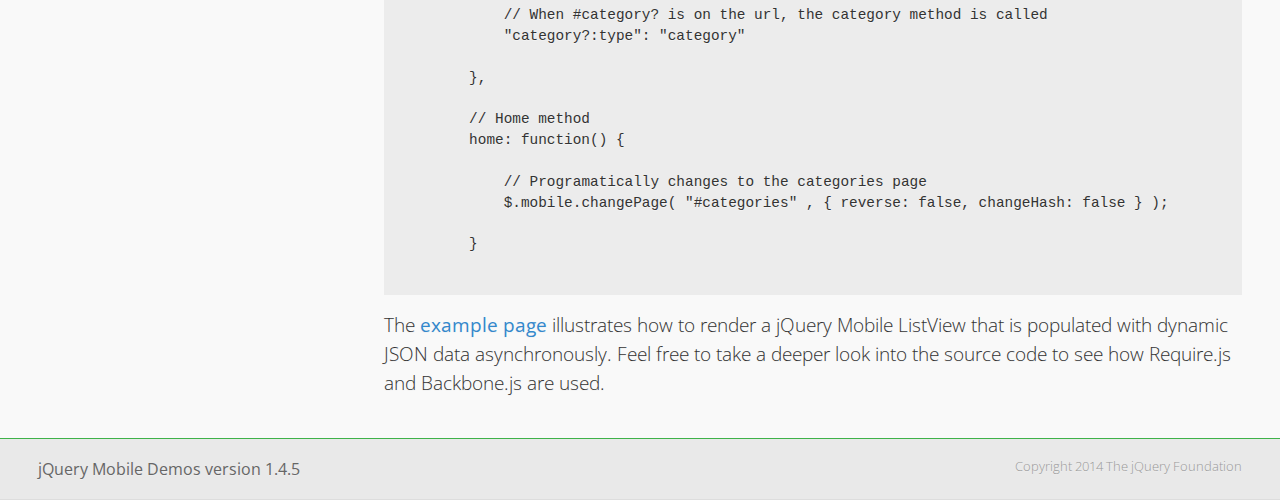
<file: CDNVN.BibleOnline.V2/Themes/Defaults/css/jquery.mobile-1.4.5/demos/backbone-requirejs/index.html>
<!DOCTYPE html>
<html>
  <head>
  <meta charset="utf-8">
  <meta name="viewport" content="width=device-width, initial-scale=1">
  <title>jQuery Mobile - Backbone.js and Require.js Apps</title>
	<link rel="shortcut icon" href="../favicon.ico">
    <link rel="stylesheet" href="http://fonts.googleapis.com/css?family=Open+Sans:300,400,700">
	<link rel="stylesheet" href="../css/themes/default/jquery.mobile-1.4.5.min.css">
	<link rel="stylesheet" href="../_assets/css/jqm-demos.css">
	<script src="../js/jquery.js"></script>
	<script src="../_assets/js/index.js"></script>
	<script src="../js/jquery.mobile-1.4.5.min.js"></script>

</head>
<body>
<div data-role="page" class="jqm-demos" data-quicklinks="true">

    <div data-role="header" class="jqm-header">
		<h2><a href="../" title="jQuery Mobile Demos home"><img src="../_assets/img/jquery-logo.png" alt="jQuery Mobile"></a></h2>
		<p><span class="jqm-version"></span> Demos</p>
        <a href="#" class="jqm-navmenu-link ui-btn ui-btn-icon-notext ui-corner-all ui-icon-bars ui-nodisc-icon ui-alt-icon ui-btn-left">Menu</a>
        <a href="#" class="jqm-search-link ui-btn ui-btn-icon-notext ui-corner-all ui-icon-search ui-nodisc-icon ui-alt-icon ui-btn-right">Search</a>
    </div><!-- /header -->

	<div role="main" class="ui-content jqm-content">

      <h1>jQuery Mobile, Backbone.js and Require.js</h1>
      <p>jQuery Mobile provides an <strong>HTML5-based user interface for all popular mobile device platforms</strong>, but it does not influence how you organize and structure your app's JavaScript.  Many jQuery Mobile users turn to a variety of other popular third-party libraries, including MV* frameworks and dependency management tools, to help structure their code.
      </p>

	  <h2>Backbone and Require.js</h2>
      <p><strong>Backbone.js</strong> and <strong>Require.js</strong> are two of the most popular third-party libraries that are used with jQuery Mobile to provide a rich JavaScript tech stack for developers.
      </p>
      <p><strong>Backbone.js</strong> is a great client-side MV* JavaScript framework that provides structure to JavaScript applications by providing View, Model, Collection, Router, and Event class objects.
      </p>
      <p><strong>Require.js</strong> serves a few different purposes than Backbone.js. Require.js is an AMD (Asynchronous Module Definition) script loader that asynchronously loads your JavaScript to improve page load performance, while also helping with script dependency managagement and allowing you to organize your JavaScript into self contained modules (files).
      </p>
      <p>Although there is a high amount of developer interest with using jQuery Mobile, Backbone.js, and Require.js together, there is a high barrier of entry.  Many users are confused about how to use the Backbone.js Router class object with the jQuery Mobile routing system.</p>

	   <a href="backbone-require.html" rel="external" class="ui-btn ui-btn-inline ui-corner-all ui-shadow ui-btn-icon-right ui-icon-carat-r">View example page</a>

      <h2>jQuery Mobile configuration</h2>

      <p>The technique used in this <a href="backbone-require.html" rel="external">example page</a> is by no means the only technique available, but it is one of the most elegant.  The Backbone.js router is used exclusively to handle all hashchange events, and the jQuery Mobile <code>$.mobile.changePage()</code> method is used to programmatically change the page.</p>

      <p>Below are two internal jQuery Mobile properties that are turned off to allow this to happen:</p>

      <ul>
        <li><code>$.mobile.linkBindingEnabled</code>
          <ul>
            <li>jQuery Mobile will automatically bind the clicks on anchor tags in your document. Setting this option to false will prevent all anchor click handling including the addition of active button state and alternate link blurring. This should only be used when attempting to delegate the click management to another library or custom code.</li>
            </ul>
        </li>
        <li><code>$.mobile.hashListeningEnabled</code>
          <ul>
            <li>jQuery Mobile will automatically listen and handle changes to the location.hash. Disabling this will prevent jQuery Mobile from handling hash changes, which allows you to handle them yourself or use simple deep-links within a document that scroll to a particular id.</li>
            </ul>
        </li>
      </ul>

	  <h2>Example page code</h2>
      <p>To illustrate how the above internal jQuery Mobile properties are turned off, let's examine our example page code.</p>

      <p>Inside of the <em>head</em> section of our <strong>index.html</strong> page, we first include the Require.js JavaScript library and set the <strong>data-main</strong> attribute of our script tag to the JavaScript file that we want Require.js to include on the page first (this file will contain all of our Require.js configurations).  In this example, we are telling Require.js to look inside of the js folder and then load <strong>mobile.js</strong>.
      </p>

      <code>
        &lt;head&gt;
          &lt;script src=&quot;js/libs/require.js&quot; data-main=&quot;js/mobile&quot;&gt;&lt;/script&gt;
        &lt;/head&gt;
      </code>
      <p>If we look inside of <strong>mobile.js</strong>, we will find that the <code>$.mobile.linkBindingEnabled</code> and <code>$.mobile.hashListeningEnabled</code> jQuery Mobile attributes are set to false.
      </p>
      <pre>
      <code>
      // Sets the require.js configuration for your application.
      require.config( {

        // 3rd party script alias names
        paths: {

            // Core Libraries
            "jquery": "../../../js/jquery",
            "jquerymobile": "libs/jquerymobile",
            "underscore": "libs/lodash",
            "backbone": "libs/backbone"

        },

        // Sets the configuration for your third party scripts that are not AMD compatible
        shim: {

            "backbone": {
                  "deps": [ "underscore", "jquery" ],
                  "exports": "Backbone"  //attaches "Backbone" to the window object
            }

        } // end Shim Configuration

      } );

      // Includes File Dependencies
      require([ "jquery","backbone","routers/mobileRouter","jquerymobile" ], function( $, Backbone, Mobile ) {

        // Prevents all anchor click handling
        $.mobile.linkBindingEnabled = false;

        // Disabling this will prevent jQuery Mobile from handling hash changes
        $.mobile.hashListeningEnabled = false;

        // Instantiates a new Backbone.js Mobile Router
        this.router = new Mobile();

      } );
</code>
</pre>
<p>Next, inside of the Backbone.js Router class object, we can respond to haschange events and manually call the jQuery Mobile <code>changePage()</code> method.  Below is a small snippet of <strong>mobileRouter.js</strong>.</p>
<pre>
<code>
        // Backbone.js Routes
        routes: {

            // When there is no hash bang on the url, the home method is called
            "": "home",

            // When #category? is on the url, the category method is called
            "category?:type": "category"

        },

        // Home method
        home: function() {

            // Programatically changes to the categories page
            $.mobile.changePage( "#categories" , { reverse: false, changeHash: false } );

        }
</code>
</pre>

		<p>The <a href="backbone-require.html" rel="external">example page</a> illustrates how to render a jQuery Mobile ListView that is populated with dynamic JSON data asynchronously. Feel free to take a deeper look into the source code to see how Require.js and Backbone.js are used.</p>

    </div><!-- /content -->
	    <div data-role="panel" class="jqm-navmenu-panel" data-position="left" data-display="overlay" data-theme="a">
	    	<ul class="jqm-list ui-alt-icon ui-nodisc-icon">
<li data-filtertext="demos homepage" data-icon="home"><a href=".././">Home</a></li>
<li data-filtertext="introduction overview getting started"><a href="../intro/" data-ajax="false">Introduction</a></li>
<li data-filtertext="buttons button markup buttonmarkup method anchor link button element"><a href="../button-markup/" data-ajax="false">Buttons</a></li>
<li data-filtertext="form button widget input button submit reset"><a href="../button/" data-ajax="false">Button widget</a></li>
<li data-role="collapsible" data-enhanced="true" data-collapsed-icon="carat-d" data-expanded-icon="carat-u" data-iconpos="right" data-inset="false" class="ui-collapsible ui-collapsible-themed-content ui-collapsible-collapsed">
	<h3 class="ui-collapsible-heading ui-collapsible-heading-collapsed">
		<a href="#" class="ui-collapsible-heading-toggle ui-btn ui-btn-icon-right ui-btn-inherit ui-icon-carat-d">
		    Checkboxradio widget<span class="ui-collapsible-heading-status"> click to expand contents</span>
		</a>
	</h3>
	<div class="ui-collapsible-content ui-body-inherit ui-collapsible-content-collapsed" aria-hidden="true">
		<ul>
			<li data-filtertext="form checkboxradio widget checkbox input checkboxes controlgroups"><a href="../checkboxradio-checkbox/" data-ajax="false">Checkboxes</a></li>
			<li data-filtertext="form checkboxradio widget radio input radio buttons controlgroups"><a href="../checkboxradio-radio/" data-ajax="false">Radio buttons</a></li>
		</ul>
	</div>
</li>
<li data-role="collapsible" data-enhanced="true" data-collapsed-icon="carat-d" data-expanded-icon="carat-u" data-iconpos="right" data-inset="false" class="ui-collapsible ui-collapsible-themed-content ui-collapsible-collapsed">
	<h3 class="ui-collapsible-heading ui-collapsible-heading-collapsed">
		<a href="#" class="ui-collapsible-heading-toggle ui-btn ui-btn-icon-right ui-btn-inherit ui-icon-carat-d">
			Collapsible (set) widget<span class="ui-collapsible-heading-status"> click to expand contents</span>
		</a>
	</h3>
	<div class="ui-collapsible-content ui-body-inherit ui-collapsible-content-collapsed" aria-hidden="true">
		<ul>
			<li data-filtertext="collapsibles content formatting"><a href="../collapsible/" data-ajax="false">Collapsible</a></li>
			<li data-filtertext="dynamic collapsible set accordion append expand"><a href="../collapsible-dynamic/" data-ajax="false">Dynamic collapsibles</a></li>
			<li data-filtertext="accordions collapsible set widget content formatting grouped collapsibles"><a href="../collapsibleset/" data-ajax="false">Collapsible set</a></li>
		</ul>
	</div>
</li>
<li data-role="collapsible" data-enhanced="true" data-collapsed-icon="carat-d" data-expanded-icon="carat-u" data-iconpos="right" data-inset="false" class="ui-collapsible ui-collapsible-themed-content ui-collapsible-collapsed">
	<h3 class="ui-collapsible-heading ui-collapsible-heading-collapsed">
		<a href="#" class="ui-collapsible-heading-toggle ui-btn ui-btn-icon-right ui-btn-inherit ui-icon-carat-d">
			Controlgroup widget<span class="ui-collapsible-heading-status"> click to expand contents</span>
		</a>
	</h3>
	<div class="ui-collapsible-content ui-body-inherit ui-collapsible-content-collapsed" aria-hidden="true">
		<ul>
			<li data-filtertext="controlgroups selectmenu checkboxradio input grouped buttons horizontal vertical"><a href="../controlgroup/" data-ajax="false">Controlgroup</a></li>
			<li data-filtertext="dynamic controlgroup dynamically add buttons"><a href="../controlgroup-dynamic/" data-ajax="false">Dynamic controlgroups</a></li>
		</ul>
	</div>
</li>
<li data-filtertext="form datepicker widget date input"><a href="../datepicker/" data-ajax="false">Datepicker</a></li>
<li data-role="collapsible" data-enhanced="true" data-collapsed-icon="carat-d" data-expanded-icon="carat-u" data-iconpos="right" data-inset="false" class="ui-collapsible ui-collapsible-themed-content ui-collapsible-collapsed">
	<h3 class="ui-collapsible-heading ui-collapsible-heading-collapsed">
		<a href="#" class="ui-collapsible-heading-toggle ui-btn ui-btn-icon-right ui-btn-inherit ui-icon-carat-d">
			Events<span class="ui-collapsible-heading-status"> click to expand contents</span>
		</a>
	</h3>
	<div class="ui-collapsible-content ui-body-inherit ui-collapsible-content-collapsed" aria-hidden="true">
		<ul>
			<li data-filtertext="swipe to delete list items listviews swipe events"><a href="../swipe-list/" data-ajax="false">Swipe list items</a></li>
			<li data-filtertext="swipe to navigate swipe page navigation swipe events"><a href="../swipe-page/" data-ajax="false">Swipe page navigation</a></li>
		</ul>
	</div>
</li>
<li data-filtertext="filterable filter elements sorting searching listview table"><a href="../filterable/" data-ajax="false">Filterable widget</a></li>
<li data-filtertext="form flipswitch widget flip toggle switch binary select checkbox input"><a href="../flipswitch/" data-ajax="false">Flipswitch widget</a></li>
<li data-role="collapsible" data-enhanced="true" data-collapsed-icon="carat-d" data-expanded-icon="carat-u" data-iconpos="right" data-inset="false" class="ui-collapsible ui-collapsible-themed-content ui-collapsible-collapsed">
	<h3 class="ui-collapsible-heading ui-collapsible-heading-collapsed">
		<a href="#" class="ui-collapsible-heading-toggle ui-btn ui-btn-icon-right ui-btn-inherit ui-icon-carat-d">
			Forms<span class="ui-collapsible-heading-status"> click to expand contents</span>
		</a>
	</h3>
	<div class="ui-collapsible-content ui-body-inherit ui-collapsible-content-collapsed" aria-hidden="true">
		<ul>
			<li data-filtertext="forms text checkbox radio range button submit reset inputs selects textarea slider flipswitch label form elements"><a href="../forms/" data-ajax="false">Forms</a></li>
			<li data-filtertext="form hide labels hidden accessible ui-hidden-accessible forms"><a href="../forms-label-hidden-accessible/" data-ajax="false">Hide labels</a></li>
			<li data-filtertext="form field containers fieldcontain ui-field-contain forms"><a href="../forms-field-contain/" data-ajax="false">Field containers</a></li>
			<li data-filtertext="forms disabled form elements"><a href="../forms-disabled/" data-ajax="false">Forms disabled</a></li>
			<li data-filtertext="forms gallery examples overview forms text checkbox radio range button submit reset inputs selects textarea slider flipswitch label form elements"><a href="../forms-gallery/" data-ajax="false">Forms gallery</a></li>
		</ul>
	</div>
</li>
<li data-role="collapsible" data-enhanced="true" data-collapsed-icon="carat-d" data-expanded-icon="carat-u" data-iconpos="right" data-inset="false" class="ui-collapsible ui-collapsible-themed-content ui-collapsible-collapsed">
	<h3 class="ui-collapsible-heading ui-collapsible-heading-collapsed">
		<a href="#" class="ui-collapsible-heading-toggle ui-btn ui-btn-icon-right ui-btn-inherit ui-icon-carat-d">
			Grids<span class="ui-collapsible-heading-status"> click to expand contents</span>
		</a>
	</h3>
	<div class="ui-collapsible-content ui-body-inherit ui-collapsible-content-collapsed" aria-hidden="true">
		<ul>
			<li data-filtertext="grids columns blocks content formatting rwd responsive css framework"><a href="../grids/" data-ajax="false">Grids</a></li>
			<li data-filtertext="buttons in grids css framework"><a href="../grids-buttons/" data-ajax="false">Buttons in grids</a></li>
			<li data-filtertext="custom responsive grids rwd css framework"><a href="../grids-custom-responsive/" data-ajax="false">Custom responsive grids</a></li>
		</ul>
	</div>
</li>
<li data-filtertext="blocks content formatting sections heading"><a href="../body-bar-classes/" data-ajax="false">Grouping and dividing content</a></li>
<li data-role="collapsible" data-enhanced="true" data-collapsed-icon="carat-d" data-expanded-icon="carat-u" data-iconpos="right" data-inset="false" class="ui-collapsible ui-collapsible-themed-content ui-collapsible-collapsed">
	<h3 class="ui-collapsible-heading ui-collapsible-heading-collapsed">
		<a href="#" class="ui-collapsible-heading-toggle ui-btn ui-btn-icon-right ui-btn-inherit ui-icon-carat-d">
			Icons<span class="ui-collapsible-heading-status"> click to expand contents</span>
		</a>
	</h3>
	<div class="ui-collapsible-content ui-body-inherit ui-collapsible-content-collapsed" aria-hidden="true">
		<ul>
			<li data-filtertext="button icons svg disc alt custom icon position"><a href="../icons/" data-ajax="false">Icons</a></li>
			<li data-filtertext=""><a href="../icons-grunticon/" data-ajax="false">Grunticon loader</a></li>
		</ul>
	</div>
</li>
<li data-role="collapsible" data-enhanced="true" data-collapsed-icon="carat-d" data-expanded-icon="carat-u" data-iconpos="right" data-inset="false" class="ui-collapsible ui-collapsible-themed-content ui-collapsible-collapsed">
	<h3 class="ui-collapsible-heading ui-collapsible-heading-collapsed">
		<a href="#" class="ui-collapsible-heading-toggle ui-btn ui-btn-icon-right ui-btn-inherit ui-icon-carat-d">
			Listview widget<span class="ui-collapsible-heading-status"> click to expand contents</span>
		</a>
	</h3>
	<div class="ui-collapsible-content ui-body-inherit ui-collapsible-content-collapsed" aria-hidden="true">
		<ul>
			<li data-filtertext="listview widget thumbnails icons nested split button collapsible ul ol"><a href="../listview/" data-ajax="false">Listview</a></li>
			<li data-filtertext="autocomplete filterable reveal listview filtertextbeforefilter placeholder"><a href="../listview-autocomplete/" data-ajax="false">Listview autocomplete</a></li>
			<li data-filtertext="autocomplete filterable reveal listview remote data filtertextbeforefilter placeholder"><a href="../listview-autocomplete-remote/" data-ajax="false">Listview autocomplete remote data</a></li>
			<li data-filtertext="autodividers anchor jump scroll linkbars listview lists ul ol"><a href="../listview-autodividers-linkbar/" data-ajax="false">Listview autodividers linkbar</a></li>
			<li data-filtertext="listview autodividers selector autodividersselector lists ul ol"><a href="../listview-autodividers-selector/" data-ajax="false">Listview autodividers selector</a></li>
			<li data-filtertext="listview nested list items"><a href="../listview-nested-lists/" data-ajax="false">Nested Listviews</a></li>
			<li data-filtertext="listview collapsible list items flat"><a href="../listview-collapsible-item-flat/" data-ajax="false">Listview collapsible list items (flat)</a></li>
			<li data-filtertext="listview collapsible list indented"><a href="../listview-collapsible-item-indented/" data-ajax="false">Listview collapsible list items (indented)</a></li>
			<li data-filtertext="grid listview responsive grids responsive listviews lists ul"><a href="../listview-grid/" data-ajax="false">Listview responsive grid</a></li>
		</ul>
	</div>
</li>
<li data-filtertext="loader widget page loading navigation overlay spinner"><a href="../loader/" data-ajax="false">Loader widget</a></li>
<li data-filtertext="navbar widget navmenu toolbars header footer"><a href="../navbar/" data-ajax="false">Navbar widget</a></li>
<li data-role="collapsible" data-enhanced="true" data-collapsed-icon="carat-d" data-expanded-icon="carat-u" data-iconpos="right" data-inset="false" class="ui-collapsible ui-collapsible-themed-content ui-collapsible-collapsed">
	<h3 class="ui-collapsible-heading ui-collapsible-heading-collapsed">
		<a href="#" class="ui-collapsible-heading-toggle ui-btn ui-btn-icon-right ui-btn-inherit ui-icon-carat-d">
			Navigation<span class="ui-collapsible-heading-status"> click to expand contents</span>
		</a>
	</h3>
	<div class="ui-collapsible-content ui-body-inherit ui-collapsible-content-collapsed" aria-hidden="true">
		<ul>
			<li data-filtertext="ajax navigation navigate widget history event method"><a href="../navigation/" data-ajax="false">Navigation</a></li>
			<li data-filtertext="linking pages page links navigation ajax prefetch cache"><a href="../navigation-linking-pages/" data-ajax="false">Linking pages</a></li>
			<!-- <li data-filtertext="php redirect server redirection server-side navigation"><a href="../navigation-php-redirect/" data-ajax="false">PHP redirect demo</a></li>-->
			<li data-filtertext="navigation redirection hash query"><a href="../navigation-hash-processing/" data-ajax="false">Hash processing demo</a></li>
			<li data-filtertext="navigation redirection hash query"><a href="../page-events/" data-ajax="false">Page Navigation Events</a></li>
		</ul>
	</div>
</li>
<li data-role="collapsible" data-enhanced="true" data-collapsed-icon="carat-d" data-expanded-icon="carat-u" data-iconpos="right" data-inset="false" class="ui-collapsible ui-collapsible-themed-content ui-collapsible-collapsed">
	<h3 class="ui-collapsible-heading ui-collapsible-heading-collapsed">
		<a href="#" class="ui-collapsible-heading-toggle ui-btn ui-btn-icon-right ui-btn-inherit ui-icon-carat-d">
			Pages<span class="ui-collapsible-heading-status"> click to expand contents</span>
		</a>
	</h3>
	<div class="ui-collapsible-content ui-body-inherit ui-collapsible-content-collapsed" aria-hidden="true">
		<ul>
			<li data-filtertext="pages page widget ajax navigation"><a href="../pages/" data-ajax="false">Pages</a></li>
			<li data-filtertext="single page"><a href="../pages-single-page/" data-ajax="false">Single page</a></li>
			<li data-filtertext="multipage multi-page page"><a href="../pages-multi-page/" data-ajax="false">Multi-page template</a></li>
			<li data-filtertext="dialog page widget modal popup"><a href="../pages-dialog/" data-ajax="false">Dialog page</a></li>
		</ul>
	</div>
</li>
<li data-role="collapsible" data-enhanced="true" data-collapsed-icon="carat-d" data-expanded-icon="carat-u" data-iconpos="right" data-inset="false" class="ui-collapsible ui-collapsible-themed-content ui-collapsible-collapsed">
	<h3 class="ui-collapsible-heading ui-collapsible-heading-collapsed">
		<a href="#" class="ui-collapsible-heading-toggle ui-btn ui-btn-icon-right ui-btn-inherit ui-icon-carat-d">
			Panel widget<span class="ui-collapsible-heading-status"> click to expand contents</span>
		</a>
	</h3>
	<div class="ui-collapsible-content ui-body-inherit ui-collapsible-content-collapsed" aria-hidden="true">
		<ul>
			<li data-filtertext="panel widget sliding panels reveal push overlay responsive"><a href="../panel/" data-ajax="false">Panel</a></li>
			<li data-filtertext=""><a href="../panel-external/" data-ajax="false">External panels</a></li>
			<li data-filtertext="panel "><a href="../panel-fixed/" data-ajax="false">Fixed panels</a></li>
			<li data-filtertext="panel slide panels sliding panels shadow rwd responsive breakpoint"><a href="../panel-responsive/" data-ajax="false">Panels responsive</a></li>
			<li data-filtertext="panel custom style custom panel width reveal shadow listview panel styling page background wrapper"><a href="../panel-styling/" data-ajax="false">Custom panel style</a></li>
			<li data-filtertext="panel open on swipe"><a href="../panel-swipe-open/" data-ajax="false">Panel open on swipe</a></li>
			<li data-filtertext="panels outside page internal external toolbars"><a href="../panel-external-internal/" data-ajax="false">Panel external and internal</a></li>
		</ul>
	</div>
</li>
<li data-role="collapsible" data-enhanced="true" data-collapsed-icon="carat-d" data-expanded-icon="carat-u" data-iconpos="right" data-inset="false" class="ui-collapsible ui-collapsible-themed-content ui-collapsible-collapsed">
	<h3 class="ui-collapsible-heading ui-collapsible-heading-collapsed">
		<a href="#" class="ui-collapsible-heading-toggle ui-btn ui-btn-icon-right ui-btn-inherit ui-icon-carat-d">
			Popup widget<span class="ui-collapsible-heading-status"> click to expand contents</span>
		</a>
	</h3>
	<div class="ui-collapsible-content ui-body-inherit ui-collapsible-content-collapsed" aria-hidden="true">
		<ul>
			<li data-filtertext="popup widget popups dialog modal transition tooltip lightbox form overlay screen flip pop fade transition"><a href="../popup/" data-ajax="false">Popup</a></li>
			<li data-filtertext="popup alignment position"><a href="../popup-alignment/" data-ajax="false">Popup alignment</a></li>
			<li data-filtertext="popup arrow size popups popover"><a href="../popup-arrow-size/" data-ajax="false">Popup arrow size</a></li>
			<li data-filtertext="dynamic popups popup images lightbox"><a href="../popup-dynamic/" data-ajax="false">Dynamic popups</a></li>
			<li data-filtertext="popups with iframes scaling"><a href="../popup-iframe/" data-ajax="false">Popups with iframes</a></li>
			<li data-filtertext="popup image scaling"><a href="../popup-image-scaling/" data-ajax="false">Popup image scaling</a></li>
			<li data-filtertext="external popup outside multi-page"><a href="../popup-outside-multipage/" data-ajax="false">Popup outside multi-page</a></li>
		</ul>
	</div>
</li>
<li data-filtertext="form rangeslider widget dual sliders dual handle sliders range input"><a href="../rangeslider/" data-ajax="false">Rangeslider widget</a></li>
<li data-filtertext="responsive web design rwd adaptive progressive enhancement PE accessible mobile breakpoints media query media queries"><a href="../rwd/" data-ajax="false">Responsive Web Design</a></li>
<li data-role="collapsible" data-enhanced="true" data-collapsed-icon="carat-d" data-expanded-icon="carat-u" data-iconpos="right" data-inset="false" class="ui-collapsible ui-collapsible-themed-content ui-collapsible-collapsed">
	<h3 class="ui-collapsible-heading ui-collapsible-heading-collapsed">
		<a href="#" class="ui-collapsible-heading-toggle ui-btn ui-btn-icon-right ui-btn-inherit ui-icon-carat-d">
			Selectmenu widget<span class="ui-collapsible-heading-status"> click to expand contents</span>
		</a>
	</h3>
	<div class="ui-collapsible-content ui-body-inherit ui-collapsible-content-collapsed" aria-hidden="true">
		<ul>
			<li data-filtertext="form selectmenu widget select input custom select menu selects"><a href="../selectmenu/" data-ajax="false">Selectmenu</a></li>
			<li data-filtertext="form custom select menu selectmenu widget custom menu option optgroup multiple selects"><a href="../selectmenu-custom/" data-ajax="false">Custom select menu</a></li>
			<li data-filtertext="filterable select filter popup dialog"><a href="../selectmenu-custom-filter/" data-ajax="false">Custom select menu with filter</a></li>
		</ul>
	</div>
</li>
<li data-role="collapsible" data-enhanced="true" data-collapsed-icon="carat-d" data-expanded-icon="carat-u" data-iconpos="right" data-inset="false" class="ui-collapsible ui-collapsible-themed-content ui-collapsible-collapsed">
	<h3 class="ui-collapsible-heading ui-collapsible-heading-collapsed">
		<a href="#" class="ui-collapsible-heading-toggle ui-btn ui-btn-icon-right ui-btn-inherit ui-icon-carat-d">
			Slider widget<span class="ui-collapsible-heading-status"> click to expand contents</span>
		</a>
	</h3>
	<div class="ui-collapsible-content ui-body-inherit ui-collapsible-content-collapsed" aria-hidden="true">
		<ul>
			<li data-filtertext="form slider widget range input single sliders"><a href="../slider/" data-ajax="false">Slider</a></li>
			<li data-filtertext="form slider widget flipswitch slider binary select flip toggle switch"><a href="../slider-flipswitch/" data-ajax="false">Slider flip toggle switch</a></li>
			<li data-filtertext="form slider tooltip handle value input range sliders"><a href="../slider-tooltip/" data-ajax="false">Slider tooltip</a></li>
		</ul>
	</div>
</li>
<li data-role="collapsible" data-enhanced="true" data-collapsed-icon="carat-d" data-expanded-icon="carat-u" data-iconpos="right" data-inset="false" class="ui-collapsible ui-collapsible-themed-content ui-collapsible-collapsed">
	<h3 class="ui-collapsible-heading ui-collapsible-heading-collapsed">
		<a href="#" class="ui-collapsible-heading-toggle ui-btn ui-btn-icon-right ui-btn-inherit ui-icon-carat-d">
			Table widget<span class="ui-collapsible-heading-status"> click to expand contents</span>
		</a>
	</h3>
	<div class="ui-collapsible-content ui-body-inherit ui-collapsible-content-collapsed" aria-hidden="true">
		<ul>
			<li data-filtertext="table widget reflow column toggle th td responsive tables rwd hide show tabular"><a href="../table-column-toggle/" data-ajax="false">Table Column Toggle</a></li>
			<li data-filtertext="table column toggle phone comparison demo"><a href="../table-column-toggle-example/" data-ajax="false">Table Column Toggle demo</a></li>
			<li data-filtertext="responsive tables table column toggle heading groups rwd breakpoint"><a href="../table-column-toggle-heading-groups/" data-ajax="false">Table Column Toggle heading groups</a></li>
			<li data-filtertext="responsive tables table column toggle hide rwd breakpoint customization options"><a href="../table-column-toggle-options/" data-ajax="false">Table Column Toggle options</a></li>
			<li data-filtertext="table reflow th td responsive rwd columns tabular"><a href="../table-reflow/" data-ajax="false">Table Reflow</a></li>
			<li data-filtertext="responsive tables table reflow heading groups rwd breakpoint"><a href="../table-reflow-heading-groups/" data-ajax="false">Table Reflow heading groups</a></li>
			<li data-filtertext="responsive tables table reflow stripes strokes table style"><a href="../table-reflow-stripes-strokes/" data-ajax="false">Table Reflow stripes and strokes</a></li>
			<li data-filtertext="responsive tables table reflow stack custom styles"><a href="../table-reflow-styling/" data-ajax="false">Table Reflow custom styles</a></li>
		</ul>
	</div>
</li>
<li data-filtertext="ui tabs widget"><a href="../tabs/" data-ajax="false">Tabs widget</a></li>
<li data-filtertext="form textinput widget text input textarea number date time tel email file color password"><a href="../textinput/" data-ajax="false">Textinput widget</a></li>
<li data-role="collapsible" data-enhanced="true" data-collapsed-icon="carat-d" data-expanded-icon="carat-u" data-iconpos="right" data-inset="false" class="ui-collapsible ui-collapsible-themed-content ui-collapsible-collapsed">
	<h3 class="ui-collapsible-heading ui-collapsible-heading-collapsed">
		<a href="#" class="ui-collapsible-heading-toggle ui-btn ui-btn-icon-right ui-btn-inherit ui-icon-carat-d">
			Theming<span class="ui-collapsible-heading-status"> click to expand contents</span>
		</a>
	</h3>
	<div class="ui-collapsible-content ui-body-inherit ui-collapsible-content-collapsed" aria-hidden="true">
		<ul>
			<li data-filtertext="default theme swatches theming style css"><a href="../theme-default/" data-ajax="false">Default theme</a></li>
			<li data-filtertext="classic theme old theme swatches theming style css"><a href="../theme-classic/" data-ajax="false">Classic theme</a></li>
		</ul>
	</div>
</li>
<li data-role="collapsible" data-enhanced="true" data-collapsed-icon="carat-d" data-expanded-icon="carat-u" data-iconpos="right" data-inset="false" class="ui-collapsible ui-collapsible-themed-content ui-collapsible-collapsed">
	<h3 class="ui-collapsible-heading ui-collapsible-heading-collapsed">
		<a href="#" class="ui-collapsible-heading-toggle ui-btn ui-btn-icon-right ui-btn-inherit ui-icon-carat-d">
			Toolbar widget<span class="ui-collapsible-heading-status"> click to expand contents</span>
		</a>
	</h3>
	<div class="ui-collapsible-content ui-body-inherit ui-collapsible-content-collapsed" aria-hidden="true">
		<ul>
			<li data-filtertext="toolbar widget header footer toolbars fixed fullscreen external sections"><a href="../toolbar/" data-ajax="false">Toolbar</a></li>
			<li data-filtertext="dynamic toolbars dynamically add toolbar header footer"><a href="../toolbar-dynamic/" data-ajax="false">Dynamic toolbars</a></li>
			<li data-filtertext="external toolbars header footer"><a href="../toolbar-external/" data-ajax="false">External toolbars</a></li>
			<li data-filtertext="fixed toolbars header footer"><a href="../toolbar-fixed/" data-ajax="false">Fixed toolbars</a></li>
			<li data-filtertext="fixed fullscreen toolbars header footer"><a href="../toolbar-fixed-fullscreen/" data-ajax="false">Fullscreen toolbars</a></li>
			<li data-filtertext="external fixed toolbars header footer"><a href="../toolbar-fixed-external/" data-ajax="false">Fixed external toolbars</a></li>
			<li data-filtertext="external persistent toolbars header footer navbar navmenu"><a href="../toolbar-fixed-persistent/" data-ajax="false">Persistent toolbars</a></li>
			<li data-filtertext="external ajax optimized toolbars persistent toolbars header footer navbar"><a href="../toolbar-fixed-persistent-optimized/" data-ajax="false">Ajax optimized toolbars</a></li>
			<li data-filtertext="form in toolbars header footer"><a href="../toolbar-fixed-forms/" data-ajax="false">Form in toolbar</a></li>
		</ul>
	</div>
</li>
<li data-filtertext="page transitions animated pages popup navigation flip slide fade pop"><a href="../transitions/" data-ajax="false">Transitions</a></li>
<li data-role="collapsible" data-enhanced="true" data-collapsed-icon="carat-d" data-expanded-icon="carat-u" data-iconpos="right" data-inset="false" class="ui-collapsible ui-collapsible-themed-content ui-collapsible-collapsed">
	<h3 class="ui-collapsible-heading ui-collapsible-heading-collapsed">
		<a href="#" class="ui-collapsible-heading-toggle ui-btn ui-btn-icon-right ui-btn-inherit ui-icon-carat-d">
			3rd party API demos<span class="ui-collapsible-heading-status"> click to expand contents</span>
		</a>
	</h3>
	<div class="ui-collapsible-content ui-body-inherit ui-collapsible-content-collapsed" aria-hidden="true">
		<ul>
			<li data-filtertext="backbone requirejs navigation router"><a href="../backbone-requirejs/" data-ajax="false">Backbone RequireJS</a></li>
			<li data-filtertext="google maps geolocation demo"><a href="../map-geolocation/" data-ajax="false">Google Maps geolocation</a></li>
			<li data-filtertext="google maps hybrid"><a href="../map-list-toggle/" data-ajax="false">Google Maps list toggle</a></li>
		</ul>
	</div>
</li>



		     </ul>
		</div><!-- /panel -->


    <div data-role="footer" data-position="fixed" data-tap-toggle="false" class="jqm-footer">
        <p>jQuery Mobile Demos version <span class="jqm-version"></span></p>
        <p>Copyright 2014 The jQuery Foundation</p>
    </div><!-- /footer -->
	<!-- TODO: This should become an external panel so we can add input to markup (unique ID) -->
    <div data-role="panel" class="jqm-search-panel" data-position="right" data-display="overlay" data-theme="a">
		<div class="jqm-search">
			<ul class="jqm-list" data-filter-placeholder="Search demos..." data-filter-reveal="true">
<li data-filtertext="demos homepage" data-icon="home"><a href=".././">Home</a></li>
<li data-filtertext="introduction overview getting started"><a href="../intro/" data-ajax="false">Introduction</a></li>
<li data-filtertext="buttons button markup buttonmarkup method anchor link button element"><a href="../button-markup/" data-ajax="false">Buttons</a></li>
<li data-filtertext="form button widget input button submit reset"><a href="../button/" data-ajax="false">Button widget</a></li>
<li data-role="collapsible" data-enhanced="true" data-collapsed-icon="carat-d" data-expanded-icon="carat-u" data-iconpos="right" data-inset="false" class="ui-collapsible ui-collapsible-themed-content ui-collapsible-collapsed">
	<h3 class="ui-collapsible-heading ui-collapsible-heading-collapsed">
		<a href="#" class="ui-collapsible-heading-toggle ui-btn ui-btn-icon-right ui-btn-inherit ui-icon-carat-d">
		    Checkboxradio widget<span class="ui-collapsible-heading-status"> click to expand contents</span>
		</a>
	</h3>
	<div class="ui-collapsible-content ui-body-inherit ui-collapsible-content-collapsed" aria-hidden="true">
		<ul>
			<li data-filtertext="form checkboxradio widget checkbox input checkboxes controlgroups"><a href="../checkboxradio-checkbox/" data-ajax="false">Checkboxes</a></li>
			<li data-filtertext="form checkboxradio widget radio input radio buttons controlgroups"><a href="../checkboxradio-radio/" data-ajax="false">Radio buttons</a></li>
		</ul>
	</div>
</li>
<li data-role="collapsible" data-enhanced="true" data-collapsed-icon="carat-d" data-expanded-icon="carat-u" data-iconpos="right" data-inset="false" class="ui-collapsible ui-collapsible-themed-content ui-collapsible-collapsed">
	<h3 class="ui-collapsible-heading ui-collapsible-heading-collapsed">
		<a href="#" class="ui-collapsible-heading-toggle ui-btn ui-btn-icon-right ui-btn-inherit ui-icon-carat-d">
			Collapsible (set) widget<span class="ui-collapsible-heading-status"> click to expand contents</span>
		</a>
	</h3>
	<div class="ui-collapsible-content ui-body-inherit ui-collapsible-content-collapsed" aria-hidden="true">
		<ul>
			<li data-filtertext="collapsibles content formatting"><a href="../collapsible/" data-ajax="false">Collapsible</a></li>
			<li data-filtertext="dynamic collapsible set accordion append expand"><a href="../collapsible-dynamic/" data-ajax="false">Dynamic collapsibles</a></li>
			<li data-filtertext="accordions collapsible set widget content formatting grouped collapsibles"><a href="../collapsibleset/" data-ajax="false">Collapsible set</a></li>
		</ul>
	</div>
</li>
<li data-role="collapsible" data-enhanced="true" data-collapsed-icon="carat-d" data-expanded-icon="carat-u" data-iconpos="right" data-inset="false" class="ui-collapsible ui-collapsible-themed-content ui-collapsible-collapsed">
	<h3 class="ui-collapsible-heading ui-collapsible-heading-collapsed">
		<a href="#" class="ui-collapsible-heading-toggle ui-btn ui-btn-icon-right ui-btn-inherit ui-icon-carat-d">
			Controlgroup widget<span class="ui-collapsible-heading-status"> click to expand contents</span>
		</a>
	</h3>
	<div class="ui-collapsible-content ui-body-inherit ui-collapsible-content-collapsed" aria-hidden="true">
		<ul>
			<li data-filtertext="controlgroups selectmenu checkboxradio input grouped buttons horizontal vertical"><a href="../controlgroup/" data-ajax="false">Controlgroup</a></li>
			<li data-filtertext="dynamic controlgroup dynamically add buttons"><a href="../controlgroup-dynamic/" data-ajax="false">Dynamic controlgroups</a></li>
		</ul>
	</div>
</li>
<li data-filtertext="form datepicker widget date input"><a href="../datepicker/" data-ajax="false">Datepicker</a></li>
<li data-role="collapsible" data-enhanced="true" data-collapsed-icon="carat-d" data-expanded-icon="carat-u" data-iconpos="right" data-inset="false" class="ui-collapsible ui-collapsible-themed-content ui-collapsible-collapsed">
	<h3 class="ui-collapsible-heading ui-collapsible-heading-collapsed">
		<a href="#" class="ui-collapsible-heading-toggle ui-btn ui-btn-icon-right ui-btn-inherit ui-icon-carat-d">
			Events<span class="ui-collapsible-heading-status"> click to expand contents</span>
		</a>
	</h3>
	<div class="ui-collapsible-content ui-body-inherit ui-collapsible-content-collapsed" aria-hidden="true">
		<ul>
			<li data-filtertext="swipe to delete list items listviews swipe events"><a href="../swipe-list/" data-ajax="false">Swipe list items</a></li>
			<li data-filtertext="swipe to navigate swipe page navigation swipe events"><a href="../swipe-page/" data-ajax="false">Swipe page navigation</a></li>
		</ul>
	</div>
</li>
<li data-filtertext="filterable filter elements sorting searching listview table"><a href="../filterable/" data-ajax="false">Filterable widget</a></li>
<li data-filtertext="form flipswitch widget flip toggle switch binary select checkbox input"><a href="../flipswitch/" data-ajax="false">Flipswitch widget</a></li>
<li data-role="collapsible" data-enhanced="true" data-collapsed-icon="carat-d" data-expanded-icon="carat-u" data-iconpos="right" data-inset="false" class="ui-collapsible ui-collapsible-themed-content ui-collapsible-collapsed">
	<h3 class="ui-collapsible-heading ui-collapsible-heading-collapsed">
		<a href="#" class="ui-collapsible-heading-toggle ui-btn ui-btn-icon-right ui-btn-inherit ui-icon-carat-d">
			Forms<span class="ui-collapsible-heading-status"> click to expand contents</span>
		</a>
	</h3>
	<div class="ui-collapsible-content ui-body-inherit ui-collapsible-content-collapsed" aria-hidden="true">
		<ul>
			<li data-filtertext="forms text checkbox radio range button submit reset inputs selects textarea slider flipswitch label form elements"><a href="../forms/" data-ajax="false">Forms</a></li>
			<li data-filtertext="form hide labels hidden accessible ui-hidden-accessible forms"><a href="../forms-label-hidden-accessible/" data-ajax="false">Hide labels</a></li>
			<li data-filtertext="form field containers fieldcontain ui-field-contain forms"><a href="../forms-field-contain/" data-ajax="false">Field containers</a></li>
			<li data-filtertext="forms disabled form elements"><a href="../forms-disabled/" data-ajax="false">Forms disabled</a></li>
			<li data-filtertext="forms gallery examples overview forms text checkbox radio range button submit reset inputs selects textarea slider flipswitch label form elements"><a href="../forms-gallery/" data-ajax="false">Forms gallery</a></li>
		</ul>
	</div>
</li>
<li data-role="collapsible" data-enhanced="true" data-collapsed-icon="carat-d" data-expanded-icon="carat-u" data-iconpos="right" data-inset="false" class="ui-collapsible ui-collapsible-themed-content ui-collapsible-collapsed">
	<h3 class="ui-collapsible-heading ui-collapsible-heading-collapsed">
		<a href="#" class="ui-collapsible-heading-toggle ui-btn ui-btn-icon-right ui-btn-inherit ui-icon-carat-d">
			Grids<span class="ui-collapsible-heading-status"> click to expand contents</span>
		</a>
	</h3>
	<div class="ui-collapsible-content ui-body-inherit ui-collapsible-content-collapsed" aria-hidden="true">
		<ul>
			<li data-filtertext="grids columns blocks content formatting rwd responsive css framework"><a href="../grids/" data-ajax="false">Grids</a></li>
			<li data-filtertext="buttons in grids css framework"><a href="../grids-buttons/" data-ajax="false">Buttons in grids</a></li>
			<li data-filtertext="custom responsive grids rwd css framework"><a href="../grids-custom-responsive/" data-ajax="false">Custom responsive grids</a></li>
		</ul>
	</div>
</li>
<li data-filtertext="blocks content formatting sections heading"><a href="../body-bar-classes/" data-ajax="false">Grouping and dividing content</a></li>
<li data-role="collapsible" data-enhanced="true" data-collapsed-icon="carat-d" data-expanded-icon="carat-u" data-iconpos="right" data-inset="false" class="ui-collapsible ui-collapsible-themed-content ui-collapsible-collapsed">
	<h3 class="ui-collapsible-heading ui-collapsible-heading-collapsed">
		<a href="#" class="ui-collapsible-heading-toggle ui-btn ui-btn-icon-right ui-btn-inherit ui-icon-carat-d">
			Icons<span class="ui-collapsible-heading-status"> click to expand contents</span>
		</a>
	</h3>
	<div class="ui-collapsible-content ui-body-inherit ui-collapsible-content-collapsed" aria-hidden="true">
		<ul>
			<li data-filtertext="button icons svg disc alt custom icon position"><a href="../icons/" data-ajax="false">Icons</a></li>
			<li data-filtertext=""><a href="../icons-grunticon/" data-ajax="false">Grunticon loader</a></li>
		</ul>
	</div>
</li>
<li data-role="collapsible" data-enhanced="true" data-collapsed-icon="carat-d" data-expanded-icon="carat-u" data-iconpos="right" data-inset="false" class="ui-collapsible ui-collapsible-themed-content ui-collapsible-collapsed">
	<h3 class="ui-collapsible-heading ui-collapsible-heading-collapsed">
		<a href="#" class="ui-collapsible-heading-toggle ui-btn ui-btn-icon-right ui-btn-inherit ui-icon-carat-d">
			Listview widget<span class="ui-collapsible-heading-status"> click to expand contents</span>
		</a>
	</h3>
	<div class="ui-collapsible-content ui-body-inherit ui-collapsible-content-collapsed" aria-hidden="true">
		<ul>
			<li data-filtertext="listview widget thumbnails icons nested split button collapsible ul ol"><a href="../listview/" data-ajax="false">Listview</a></li>
			<li data-filtertext="autocomplete filterable reveal listview filtertextbeforefilter placeholder"><a href="../listview-autocomplete/" data-ajax="false">Listview autocomplete</a></li>
			<li data-filtertext="autocomplete filterable reveal listview remote data filtertextbeforefilter placeholder"><a href="../listview-autocomplete-remote/" data-ajax="false">Listview autocomplete remote data</a></li>
			<li data-filtertext="autodividers anchor jump scroll linkbars listview lists ul ol"><a href="../listview-autodividers-linkbar/" data-ajax="false">Listview autodividers linkbar</a></li>
			<li data-filtertext="listview autodividers selector autodividersselector lists ul ol"><a href="../listview-autodividers-selector/" data-ajax="false">Listview autodividers selector</a></li>
			<li data-filtertext="listview nested list items"><a href="../listview-nested-lists/" data-ajax="false">Nested Listviews</a></li>
			<li data-filtertext="listview collapsible list items flat"><a href="../listview-collapsible-item-flat/" data-ajax="false">Listview collapsible list items (flat)</a></li>
			<li data-filtertext="listview collapsible list indented"><a href="../listview-collapsible-item-indented/" data-ajax="false">Listview collapsible list items (indented)</a></li>
			<li data-filtertext="grid listview responsive grids responsive listviews lists ul"><a href="../listview-grid/" data-ajax="false">Listview responsive grid</a></li>
		</ul>
	</div>
</li>
<li data-filtertext="loader widget page loading navigation overlay spinner"><a href="../loader/" data-ajax="false">Loader widget</a></li>
<li data-filtertext="navbar widget navmenu toolbars header footer"><a href="../navbar/" data-ajax="false">Navbar widget</a></li>
<li data-role="collapsible" data-enhanced="true" data-collapsed-icon="carat-d" data-expanded-icon="carat-u" data-iconpos="right" data-inset="false" class="ui-collapsible ui-collapsible-themed-content ui-collapsible-collapsed">
	<h3 class="ui-collapsible-heading ui-collapsible-heading-collapsed">
		<a href="#" class="ui-collapsible-heading-toggle ui-btn ui-btn-icon-right ui-btn-inherit ui-icon-carat-d">
			Navigation<span class="ui-collapsible-heading-status"> click to expand contents</span>
		</a>
	</h3>
	<div class="ui-collapsible-content ui-body-inherit ui-collapsible-content-collapsed" aria-hidden="true">
		<ul>
			<li data-filtertext="ajax navigation navigate widget history event method"><a href="../navigation/" data-ajax="false">Navigation</a></li>
			<li data-filtertext="linking pages page links navigation ajax prefetch cache"><a href="../navigation-linking-pages/" data-ajax="false">Linking pages</a></li>
			<!-- <li data-filtertext="php redirect server redirection server-side navigation"><a href="../navigation-php-redirect/" data-ajax="false">PHP redirect demo</a></li>-->
			<li data-filtertext="navigation redirection hash query"><a href="../navigation-hash-processing/" data-ajax="false">Hash processing demo</a></li>
			<li data-filtertext="navigation redirection hash query"><a href="../page-events/" data-ajax="false">Page Navigation Events</a></li>
		</ul>
	</div>
</li>
<li data-role="collapsible" data-enhanced="true" data-collapsed-icon="carat-d" data-expanded-icon="carat-u" data-iconpos="right" data-inset="false" class="ui-collapsible ui-collapsible-themed-content ui-collapsible-collapsed">
	<h3 class="ui-collapsible-heading ui-collapsible-heading-collapsed">
		<a href="#" class="ui-collapsible-heading-toggle ui-btn ui-btn-icon-right ui-btn-inherit ui-icon-carat-d">
			Pages<span class="ui-collapsible-heading-status"> click to expand contents</span>
		</a>
	</h3>
	<div class="ui-collapsible-content ui-body-inherit ui-collapsible-content-collapsed" aria-hidden="true">
		<ul>
			<li data-filtertext="pages page widget ajax navigation"><a href="../pages/" data-ajax="false">Pages</a></li>
			<li data-filtertext="single page"><a href="../pages-single-page/" data-ajax="false">Single page</a></li>
			<li data-filtertext="multipage multi-page page"><a href="../pages-multi-page/" data-ajax="false">Multi-page template</a></li>
			<li data-filtertext="dialog page widget modal popup"><a href="../pages-dialog/" data-ajax="false">Dialog page</a></li>
		</ul>
	</div>
</li>
<li data-role="collapsible" data-enhanced="true" data-collapsed-icon="carat-d" data-expanded-icon="carat-u" data-iconpos="right" data-inset="false" class="ui-collapsible ui-collapsible-themed-content ui-collapsible-collapsed">
	<h3 class="ui-collapsible-heading ui-collapsible-heading-collapsed">
		<a href="#" class="ui-collapsible-heading-toggle ui-btn ui-btn-icon-right ui-btn-inherit ui-icon-carat-d">
			Panel widget<span class="ui-collapsible-heading-status"> click to expand contents</span>
		</a>
	</h3>
	<div class="ui-collapsible-content ui-body-inherit ui-collapsible-content-collapsed" aria-hidden="true">
		<ul>
			<li data-filtertext="panel widget sliding panels reveal push overlay responsive"><a href="../panel/" data-ajax="false">Panel</a></li>
			<li data-filtertext=""><a href="../panel-external/" data-ajax="false">External panels</a></li>
			<li data-filtertext="panel "><a href="../panel-fixed/" data-ajax="false">Fixed panels</a></li>
			<li data-filtertext="panel slide panels sliding panels shadow rwd responsive breakpoint"><a href="../panel-responsive/" data-ajax="false">Panels responsive</a></li>
			<li data-filtertext="panel custom style custom panel width reveal shadow listview panel styling page background wrapper"><a href="../panel-styling/" data-ajax="false">Custom panel style</a></li>
			<li data-filtertext="panel open on swipe"><a href="../panel-swipe-open/" data-ajax="false">Panel open on swipe</a></li>
			<li data-filtertext="panels outside page internal external toolbars"><a href="../panel-external-internal/" data-ajax="false">Panel external and internal</a></li>
		</ul>
	</div>
</li>
<li data-role="collapsible" data-enhanced="true" data-collapsed-icon="carat-d" data-expanded-icon="carat-u" data-iconpos="right" data-inset="false" class="ui-collapsible ui-collapsible-themed-content ui-collapsible-collapsed">
	<h3 class="ui-collapsible-heading ui-collapsible-heading-collapsed">
		<a href="#" class="ui-collapsible-heading-toggle ui-btn ui-btn-icon-right ui-btn-inherit ui-icon-carat-d">
			Popup widget<span class="ui-collapsible-heading-status"> click to expand contents</span>
		</a>
	</h3>
	<div class="ui-collapsible-content ui-body-inherit ui-collapsible-content-collapsed" aria-hidden="true">
		<ul>
			<li data-filtertext="popup widget popups dialog modal transition tooltip lightbox form overlay screen flip pop fade transition"><a href="../popup/" data-ajax="false">Popup</a></li>
			<li data-filtertext="popup alignment position"><a href="../popup-alignment/" data-ajax="false">Popup alignment</a></li>
			<li data-filtertext="popup arrow size popups popover"><a href="../popup-arrow-size/" data-ajax="false">Popup arrow size</a></li>
			<li data-filtertext="dynamic popups popup images lightbox"><a href="../popup-dynamic/" data-ajax="false">Dynamic popups</a></li>
			<li data-filtertext="popups with iframes scaling"><a href="../popup-iframe/" data-ajax="false">Popups with iframes</a></li>
			<li data-filtertext="popup image scaling"><a href="../popup-image-scaling/" data-ajax="false">Popup image scaling</a></li>
			<li data-filtertext="external popup outside multi-page"><a href="../popup-outside-multipage/" data-ajax="false">Popup outside multi-page</a></li>
		</ul>
	</div>
</li>
<li data-filtertext="form rangeslider widget dual sliders dual handle sliders range input"><a href="../rangeslider/" data-ajax="false">Rangeslider widget</a></li>
<li data-filtertext="responsive web design rwd adaptive progressive enhancement PE accessible mobile breakpoints media query media queries"><a href="../rwd/" data-ajax="false">Responsive Web Design</a></li>
<li data-role="collapsible" data-enhanced="true" data-collapsed-icon="carat-d" data-expanded-icon="carat-u" data-iconpos="right" data-inset="false" class="ui-collapsible ui-collapsible-themed-content ui-collapsible-collapsed">
	<h3 class="ui-collapsible-heading ui-collapsible-heading-collapsed">
		<a href="#" class="ui-collapsible-heading-toggle ui-btn ui-btn-icon-right ui-btn-inherit ui-icon-carat-d">
			Selectmenu widget<span class="ui-collapsible-heading-status"> click to expand contents</span>
		</a>
	</h3>
	<div class="ui-collapsible-content ui-body-inherit ui-collapsible-content-collapsed" aria-hidden="true">
		<ul>
			<li data-filtertext="form selectmenu widget select input custom select menu selects"><a href="../selectmenu/" data-ajax="false">Selectmenu</a></li>
			<li data-filtertext="form custom select menu selectmenu widget custom menu option optgroup multiple selects"><a href="../selectmenu-custom/" data-ajax="false">Custom select menu</a></li>
			<li data-filtertext="filterable select filter popup dialog"><a href="../selectmenu-custom-filter/" data-ajax="false">Custom select menu with filter</a></li>
		</ul>
	</div>
</li>
<li data-role="collapsible" data-enhanced="true" data-collapsed-icon="carat-d" data-expanded-icon="carat-u" data-iconpos="right" data-inset="false" class="ui-collapsible ui-collapsible-themed-content ui-collapsible-collapsed">
	<h3 class="ui-collapsible-heading ui-collapsible-heading-collapsed">
		<a href="#" class="ui-collapsible-heading-toggle ui-btn ui-btn-icon-right ui-btn-inherit ui-icon-carat-d">
			Slider widget<span class="ui-collapsible-heading-status"> click to expand contents</span>
		</a>
	</h3>
	<div class="ui-collapsible-content ui-body-inherit ui-collapsible-content-collapsed" aria-hidden="true">
		<ul>
			<li data-filtertext="form slider widget range input single sliders"><a href="../slider/" data-ajax="false">Slider</a></li>
			<li data-filtertext="form slider widget flipswitch slider binary select flip toggle switch"><a href="../slider-flipswitch/" data-ajax="false">Slider flip toggle switch</a></li>
			<li data-filtertext="form slider tooltip handle value input range sliders"><a href="../slider-tooltip/" data-ajax="false">Slider tooltip</a></li>
		</ul>
	</div>
</li>
<li data-role="collapsible" data-enhanced="true" data-collapsed-icon="carat-d" data-expanded-icon="carat-u" data-iconpos="right" data-inset="false" class="ui-collapsible ui-collapsible-themed-content ui-collapsible-collapsed">
	<h3 class="ui-collapsible-heading ui-collapsible-heading-collapsed">
		<a href="#" class="ui-collapsible-heading-toggle ui-btn ui-btn-icon-right ui-btn-inherit ui-icon-carat-d">
			Table widget<span class="ui-collapsible-heading-status"> click to expand contents</span>
		</a>
	</h3>
	<div class="ui-collapsible-content ui-body-inherit ui-collapsible-content-collapsed" aria-hidden="true">
		<ul>
			<li data-filtertext="table widget reflow column toggle th td responsive tables rwd hide show tabular"><a href="../table-column-toggle/" data-ajax="false">Table Column Toggle</a></li>
			<li data-filtertext="table column toggle phone comparison demo"><a href="../table-column-toggle-example/" data-ajax="false">Table Column Toggle demo</a></li>
			<li data-filtertext="responsive tables table column toggle heading groups rwd breakpoint"><a href="../table-column-toggle-heading-groups/" data-ajax="false">Table Column Toggle heading groups</a></li>
			<li data-filtertext="responsive tables table column toggle hide rwd breakpoint customization options"><a href="../table-column-toggle-options/" data-ajax="false">Table Column Toggle options</a></li>
			<li data-filtertext="table reflow th td responsive rwd columns tabular"><a href="../table-reflow/" data-ajax="false">Table Reflow</a></li>
			<li data-filtertext="responsive tables table reflow heading groups rwd breakpoint"><a href="../table-reflow-heading-groups/" data-ajax="false">Table Reflow heading groups</a></li>
			<li data-filtertext="responsive tables table reflow stripes strokes table style"><a href="../table-reflow-stripes-strokes/" data-ajax="false">Table Reflow stripes and strokes</a></li>
			<li data-filtertext="responsive tables table reflow stack custom styles"><a href="../table-reflow-styling/" data-ajax="false">Table Reflow custom styles</a></li>
		</ul>
	</div>
</li>
<li data-filtertext="ui tabs widget"><a href="../tabs/" data-ajax="false">Tabs widget</a></li>
<li data-filtertext="form textinput widget text input textarea number date time tel email file color password"><a href="../textinput/" data-ajax="false">Textinput widget</a></li>
<li data-role="collapsible" data-enhanced="true" data-collapsed-icon="carat-d" data-expanded-icon="carat-u" data-iconpos="right" data-inset="false" class="ui-collapsible ui-collapsible-themed-content ui-collapsible-collapsed">
	<h3 class="ui-collapsible-heading ui-collapsible-heading-collapsed">
		<a href="#" class="ui-collapsible-heading-toggle ui-btn ui-btn-icon-right ui-btn-inherit ui-icon-carat-d">
			Theming<span class="ui-collapsible-heading-status"> click to expand contents</span>
		</a>
	</h3>
	<div class="ui-collapsible-content ui-body-inherit ui-collapsible-content-collapsed" aria-hidden="true">
		<ul>
			<li data-filtertext="default theme swatches theming style css"><a href="../theme-default/" data-ajax="false">Default theme</a></li>
			<li data-filtertext="classic theme old theme swatches theming style css"><a href="../theme-classic/" data-ajax="false">Classic theme</a></li>
		</ul>
	</div>
</li>
<li data-role="collapsible" data-enhanced="true" data-collapsed-icon="carat-d" data-expanded-icon="carat-u" data-iconpos="right" data-inset="false" class="ui-collapsible ui-collapsible-themed-content ui-collapsible-collapsed">
	<h3 class="ui-collapsible-heading ui-collapsible-heading-collapsed">
		<a href="#" class="ui-collapsible-heading-toggle ui-btn ui-btn-icon-right ui-btn-inherit ui-icon-carat-d">
			Toolbar widget<span class="ui-collapsible-heading-status"> click to expand contents</span>
		</a>
	</h3>
	<div class="ui-collapsible-content ui-body-inherit ui-collapsible-content-collapsed" aria-hidden="true">
		<ul>
			<li data-filtertext="toolbar widget header footer toolbars fixed fullscreen external sections"><a href="../toolbar/" data-ajax="false">Toolbar</a></li>
			<li data-filtertext="dynamic toolbars dynamically add toolbar header footer"><a href="../toolbar-dynamic/" data-ajax="false">Dynamic toolbars</a></li>
			<li data-filtertext="external toolbars header footer"><a href="../toolbar-external/" data-ajax="false">External toolbars</a></li>
			<li data-filtertext="fixed toolbars header footer"><a href="../toolbar-fixed/" data-ajax="false">Fixed toolbars</a></li>
			<li data-filtertext="fixed fullscreen toolbars header footer"><a href="../toolbar-fixed-fullscreen/" data-ajax="false">Fullscreen toolbars</a></li>
			<li data-filtertext="external fixed toolbars header footer"><a href="../toolbar-fixed-external/" data-ajax="false">Fixed external toolbars</a></li>
			<li data-filtertext="external persistent toolbars header footer navbar navmenu"><a href="../toolbar-fixed-persistent/" data-ajax="false">Persistent toolbars</a></li>
			<li data-filtertext="external ajax optimized toolbars persistent toolbars header footer navbar"><a href="../toolbar-fixed-persistent-optimized/" data-ajax="false">Ajax optimized toolbars</a></li>
			<li data-filtertext="form in toolbars header footer"><a href="../toolbar-fixed-forms/" data-ajax="false">Form in toolbar</a></li>
		</ul>
	</div>
</li>
<li data-filtertext="page transitions animated pages popup navigation flip slide fade pop"><a href="../transitions/" data-ajax="false">Transitions</a></li>
<li data-role="collapsible" data-enhanced="true" data-collapsed-icon="carat-d" data-expanded-icon="carat-u" data-iconpos="right" data-inset="false" class="ui-collapsible ui-collapsible-themed-content ui-collapsible-collapsed">
	<h3 class="ui-collapsible-heading ui-collapsible-heading-collapsed">
		<a href="#" class="ui-collapsible-heading-toggle ui-btn ui-btn-icon-right ui-btn-inherit ui-icon-carat-d">
			3rd party API demos<span class="ui-collapsible-heading-status"> click to expand contents</span>
		</a>
	</h3>
	<div class="ui-collapsible-content ui-body-inherit ui-collapsible-content-collapsed" aria-hidden="true">
		<ul>
			<li data-filtertext="backbone requirejs navigation router"><a href="../backbone-requirejs/" data-ajax="false">Backbone RequireJS</a></li>
			<li data-filtertext="google maps geolocation demo"><a href="../map-geolocation/" data-ajax="false">Google Maps geolocation</a></li>
			<li data-filtertext="google maps hybrid"><a href="../map-list-toggle/" data-ajax="false">Google Maps list toggle</a></li>
		</ul>
	</div>
</li>



			</ul>
		</div>
	</div><!-- /panel -->


</div><!-- /page -->

</body>
</html>
</file>
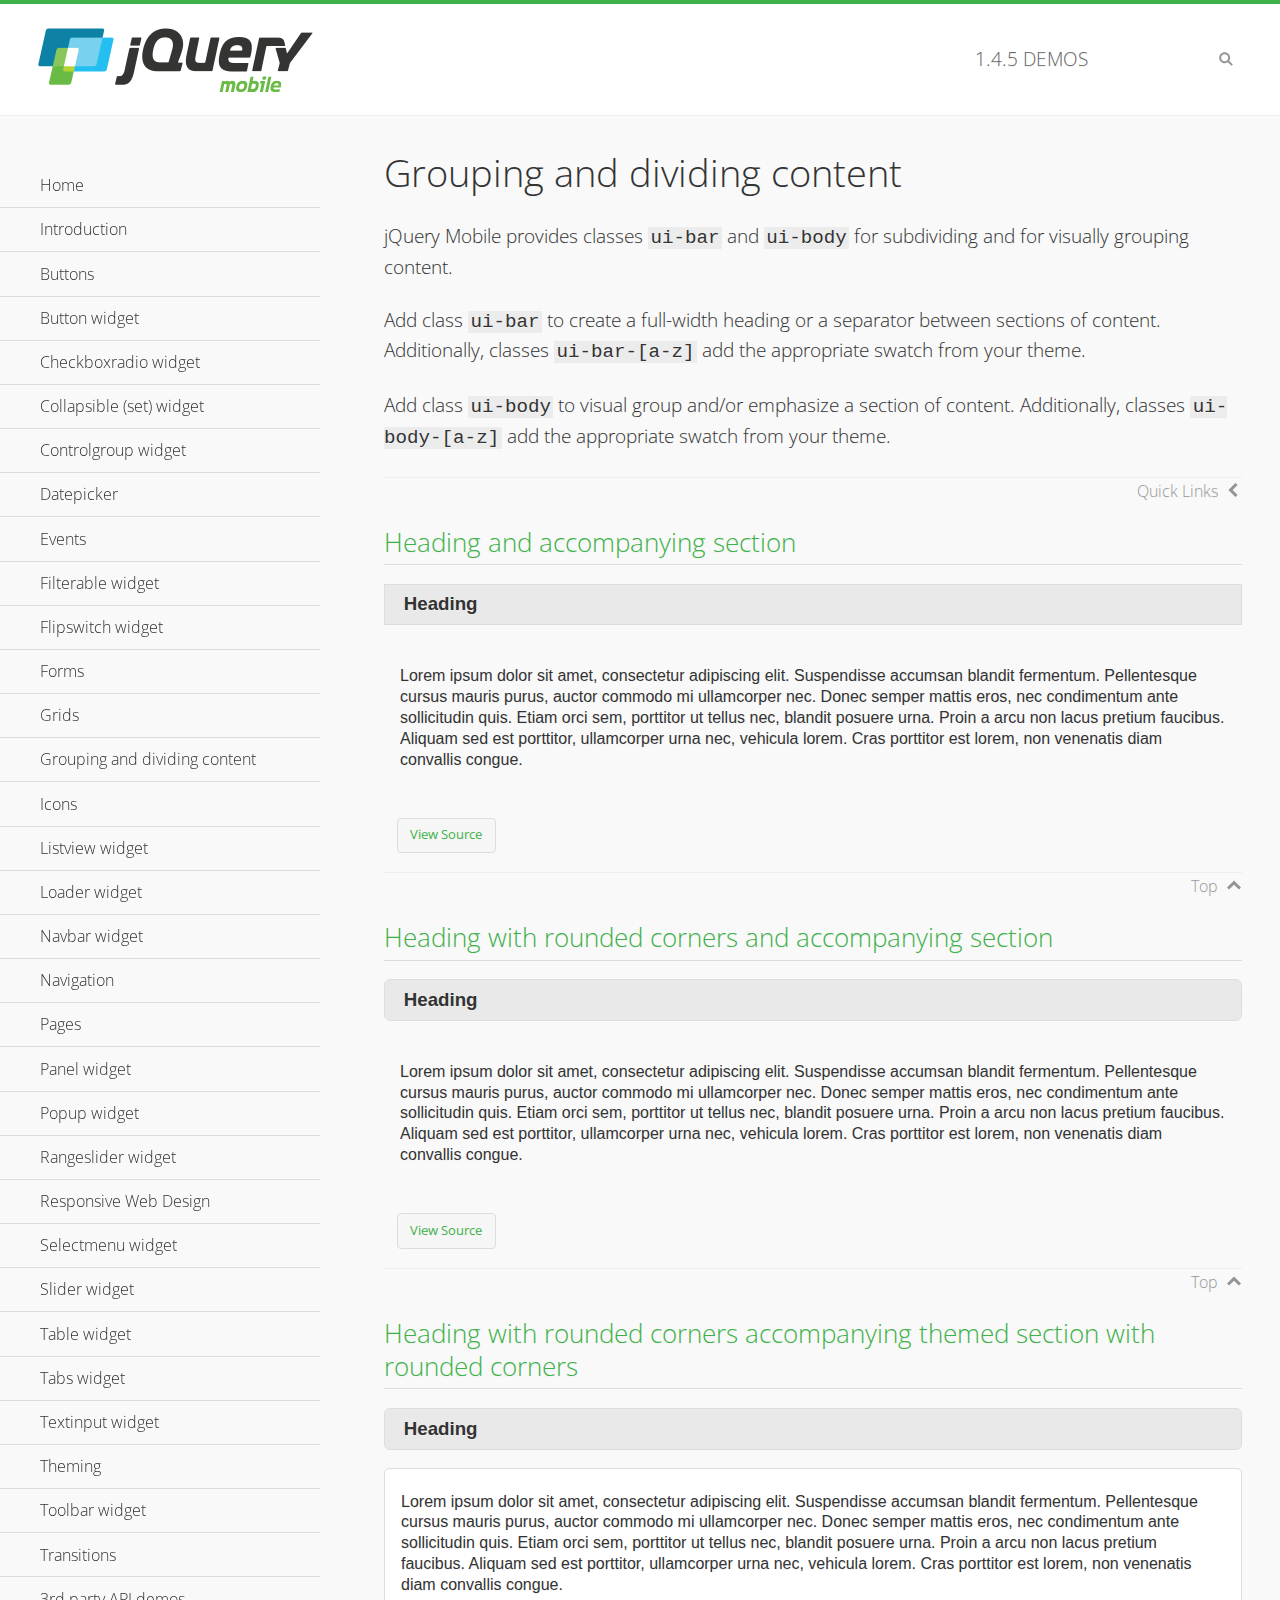
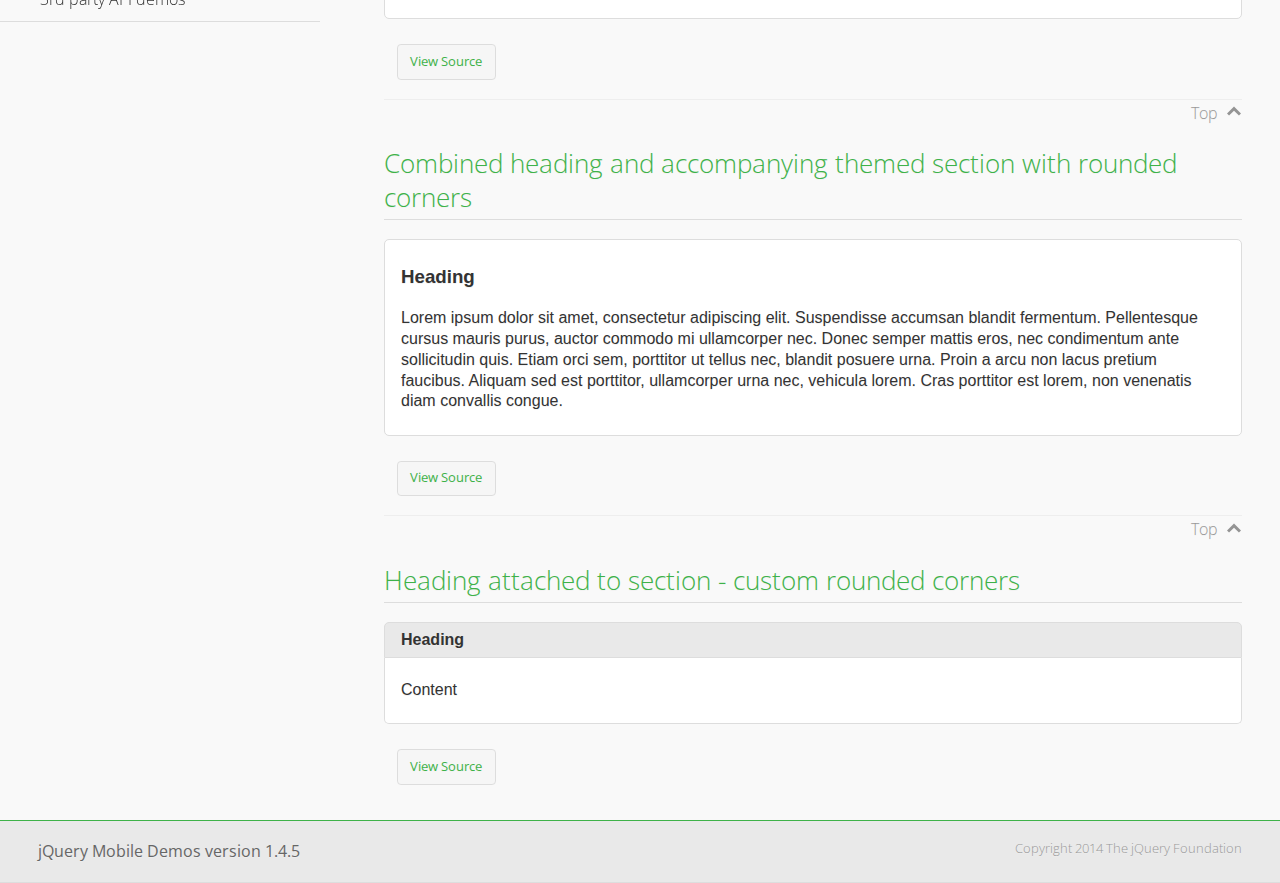
<file: CDNVN.BibleOnline.V2/Themes/Defaults/css/jquery.mobile-1.4.5/demos/body-bar-classes/index.html>
<!DOCTYPE html>
<html>
	<head>
	<meta charset="utf-8">
	<meta name="viewport" content="width=device-width, initial-scale=1">
	<title>Grouping and dividing content - jQuery Mobile Demos</title>
	<link rel="shortcut icon" href="../favicon.ico">
	<link rel="stylesheet" href="http://fonts.googleapis.com/css?family=Open+Sans:300,400,700">
	<link rel="stylesheet" href="../css/themes/default/jquery.mobile-1.4.5.min.css">
	<link rel="stylesheet" href="../_assets/css/jqm-demos.css">
	<script src="../js/jquery.js"></script>
	<script src="../_assets/js/index.js"></script>
	<script src="../js/jquery.mobile-1.4.5.min.js"></script>
  <style id="combined-heading-and-section">
    .custom-corners .ui-bar {
      -webkit-border-top-left-radius: inherit;
      border-top-left-radius: inherit;
      -webkit-border-top-right-radius: inherit;
      border-top-right-radius: inherit;
    }
    .custom-corners .ui-body {
      border-top-width: 0;
      -webkit-border-bottom-left-radius: inherit;
      border-bottom-left-radius: inherit;
      -webkit-border-bottom-right-radius: inherit;
      border-bottom-right-radius: inherit;
    }
  </style>
</head>
<body>
<div data-role="page" class="jqm-demos" data-quicklinks="true">

	<div data-role="header" class="jqm-header">
		<h2><a href="../" title="jQuery Mobile Demos home"><img src="../_assets/img/jquery-logo.png" alt="jQuery Mobile"></a></h2>
		<p><span class="jqm-version"></span> Demos</p>
		<a href="#" class="jqm-navmenu-link ui-btn ui-btn-icon-notext ui-corner-all ui-icon-bars ui-nodisc-icon ui-alt-icon ui-btn-left">Menu</a>
		<a href="#" class="jqm-search-link ui-btn ui-btn-icon-notext ui-corner-all ui-icon-search ui-nodisc-icon ui-alt-icon ui-btn-right">Search</a>
	</div><!-- /header -->

	<div role="main" class="ui-content jqm-content">

		<h1>Grouping and dividing content</h1>

		<p>jQuery Mobile provides classes <code>ui-bar</code> and <code>ui-body</code> for subdividing and for visually grouping content.</p>
		<p>Add class <code>ui-bar</code> to create a full-width heading or a separator between sections of content. Additionally, classes <code>ui-bar-[a-z]</code> add the appropriate swatch from your theme.</p>
		<p>Add class <code>ui-body</code> to visual group and/or emphasize a section of content. Additionally, classes <code>ui-body-[a-z]</code> add the appropriate swatch from your theme.</p>

		<h2>Heading and accompanying section</h2>

		<div data-demo-html="true">
      <h3 class="ui-bar ui-bar-a">Heading</h3>
			<div class="ui-body">
				<p>Lorem ipsum dolor sit amet, consectetur adipiscing elit. Suspendisse accumsan blandit fermentum. Pellentesque cursus mauris purus, auctor commodo mi ullamcorper nec. Donec semper mattis eros, nec condimentum ante sollicitudin quis. Etiam orci sem, porttitor ut tellus nec, blandit posuere urna. Proin a arcu non lacus pretium faucibus. Aliquam sed est porttitor, ullamcorper urna nec, vehicula lorem. Cras porttitor est lorem, non venenatis diam convallis congue.</p>
			</div>
		</div>

		<h2>Heading with rounded corners and accompanying section</h2>

		<div data-demo-html="true">
      <h3 class="ui-bar ui-bar-a ui-corner-all">Heading</h3>
			<div class="ui-body">
				<p>Lorem ipsum dolor sit amet, consectetur adipiscing elit. Suspendisse accumsan blandit fermentum. Pellentesque cursus mauris purus, auctor commodo mi ullamcorper nec. Donec semper mattis eros, nec condimentum ante sollicitudin quis. Etiam orci sem, porttitor ut tellus nec, blandit posuere urna. Proin a arcu non lacus pretium faucibus. Aliquam sed est porttitor, ullamcorper urna nec, vehicula lorem. Cras porttitor est lorem, non venenatis diam convallis congue.</p>
			</div>
		</div>

		<h2>Heading with rounded corners accompanying themed section with rounded corners</h2>

		<div data-demo-html="true">
      <h3 class="ui-bar ui-bar-a ui-corner-all">Heading</h3>
			<div class="ui-body ui-body-a ui-corner-all">
				<p>Lorem ipsum dolor sit amet, consectetur adipiscing elit. Suspendisse accumsan blandit fermentum. Pellentesque cursus mauris purus, auctor commodo mi ullamcorper nec. Donec semper mattis eros, nec condimentum ante sollicitudin quis. Etiam orci sem, porttitor ut tellus nec, blandit posuere urna. Proin a arcu non lacus pretium faucibus. Aliquam sed est porttitor, ullamcorper urna nec, vehicula lorem. Cras porttitor est lorem, non venenatis diam convallis congue.</p>
			</div>
		</div>

		<h2>Combined heading and accompanying themed section with rounded corners</h2>

		<div data-demo-html="true">
			<div class="ui-body ui-body-a ui-corner-all">
	      <h3>Heading</h3>
				<p>Lorem ipsum dolor sit amet, consectetur adipiscing elit. Suspendisse accumsan blandit fermentum. Pellentesque cursus mauris purus, auctor commodo mi ullamcorper nec. Donec semper mattis eros, nec condimentum ante sollicitudin quis. Etiam orci sem, porttitor ut tellus nec, blandit posuere urna. Proin a arcu non lacus pretium faucibus. Aliquam sed est porttitor, ullamcorper urna nec, vehicula lorem. Cras porttitor est lorem, non venenatis diam convallis congue.</p>
			</div>
		</div>

		<h2>Heading attached to section - custom rounded corners</h2>

		<div data-demo-html="true" data-demo-css="#combined-heading-and-section">
      <div class="ui-corner-all custom-corners">
        <div class="ui-bar ui-bar-a">
          <h3>Heading</h3>
        </div>
        <div class="ui-body ui-body-a">
          <p>Content</p>
        </div>
      </div>
		</div>

	</div><!-- /content -->
	    <div data-role="panel" class="jqm-navmenu-panel" data-position="left" data-display="overlay" data-theme="a">
	    	<ul class="jqm-list ui-alt-icon ui-nodisc-icon">
<li data-filtertext="demos homepage" data-icon="home"><a href=".././">Home</a></li>
<li data-filtertext="introduction overview getting started"><a href="../intro/" data-ajax="false">Introduction</a></li>
<li data-filtertext="buttons button markup buttonmarkup method anchor link button element"><a href="../button-markup/" data-ajax="false">Buttons</a></li>
<li data-filtertext="form button widget input button submit reset"><a href="../button/" data-ajax="false">Button widget</a></li>
<li data-role="collapsible" data-enhanced="true" data-collapsed-icon="carat-d" data-expanded-icon="carat-u" data-iconpos="right" data-inset="false" class="ui-collapsible ui-collapsible-themed-content ui-collapsible-collapsed">
	<h3 class="ui-collapsible-heading ui-collapsible-heading-collapsed">
		<a href="#" class="ui-collapsible-heading-toggle ui-btn ui-btn-icon-right ui-btn-inherit ui-icon-carat-d">
		    Checkboxradio widget<span class="ui-collapsible-heading-status"> click to expand contents</span>
		</a>
	</h3>
	<div class="ui-collapsible-content ui-body-inherit ui-collapsible-content-collapsed" aria-hidden="true">
		<ul>
			<li data-filtertext="form checkboxradio widget checkbox input checkboxes controlgroups"><a href="../checkboxradio-checkbox/" data-ajax="false">Checkboxes</a></li>
			<li data-filtertext="form checkboxradio widget radio input radio buttons controlgroups"><a href="../checkboxradio-radio/" data-ajax="false">Radio buttons</a></li>
		</ul>
	</div>
</li>
<li data-role="collapsible" data-enhanced="true" data-collapsed-icon="carat-d" data-expanded-icon="carat-u" data-iconpos="right" data-inset="false" class="ui-collapsible ui-collapsible-themed-content ui-collapsible-collapsed">
	<h3 class="ui-collapsible-heading ui-collapsible-heading-collapsed">
		<a href="#" class="ui-collapsible-heading-toggle ui-btn ui-btn-icon-right ui-btn-inherit ui-icon-carat-d">
			Collapsible (set) widget<span class="ui-collapsible-heading-status"> click to expand contents</span>
		</a>
	</h3>
	<div class="ui-collapsible-content ui-body-inherit ui-collapsible-content-collapsed" aria-hidden="true">
		<ul>
			<li data-filtertext="collapsibles content formatting"><a href="../collapsible/" data-ajax="false">Collapsible</a></li>
			<li data-filtertext="dynamic collapsible set accordion append expand"><a href="../collapsible-dynamic/" data-ajax="false">Dynamic collapsibles</a></li>
			<li data-filtertext="accordions collapsible set widget content formatting grouped collapsibles"><a href="../collapsibleset/" data-ajax="false">Collapsible set</a></li>
		</ul>
	</div>
</li>
<li data-role="collapsible" data-enhanced="true" data-collapsed-icon="carat-d" data-expanded-icon="carat-u" data-iconpos="right" data-inset="false" class="ui-collapsible ui-collapsible-themed-content ui-collapsible-collapsed">
	<h3 class="ui-collapsible-heading ui-collapsible-heading-collapsed">
		<a href="#" class="ui-collapsible-heading-toggle ui-btn ui-btn-icon-right ui-btn-inherit ui-icon-carat-d">
			Controlgroup widget<span class="ui-collapsible-heading-status"> click to expand contents</span>
		</a>
	</h3>
	<div class="ui-collapsible-content ui-body-inherit ui-collapsible-content-collapsed" aria-hidden="true">
		<ul>
			<li data-filtertext="controlgroups selectmenu checkboxradio input grouped buttons horizontal vertical"><a href="../controlgroup/" data-ajax="false">Controlgroup</a></li>
			<li data-filtertext="dynamic controlgroup dynamically add buttons"><a href="../controlgroup-dynamic/" data-ajax="false">Dynamic controlgroups</a></li>
		</ul>
	</div>
</li>
<li data-filtertext="form datepicker widget date input"><a href="../datepicker/" data-ajax="false">Datepicker</a></li>
<li data-role="collapsible" data-enhanced="true" data-collapsed-icon="carat-d" data-expanded-icon="carat-u" data-iconpos="right" data-inset="false" class="ui-collapsible ui-collapsible-themed-content ui-collapsible-collapsed">
	<h3 class="ui-collapsible-heading ui-collapsible-heading-collapsed">
		<a href="#" class="ui-collapsible-heading-toggle ui-btn ui-btn-icon-right ui-btn-inherit ui-icon-carat-d">
			Events<span class="ui-collapsible-heading-status"> click to expand contents</span>
		</a>
	</h3>
	<div class="ui-collapsible-content ui-body-inherit ui-collapsible-content-collapsed" aria-hidden="true">
		<ul>
			<li data-filtertext="swipe to delete list items listviews swipe events"><a href="../swipe-list/" data-ajax="false">Swipe list items</a></li>
			<li data-filtertext="swipe to navigate swipe page navigation swipe events"><a href="../swipe-page/" data-ajax="false">Swipe page navigation</a></li>
		</ul>
	</div>
</li>
<li data-filtertext="filterable filter elements sorting searching listview table"><a href="../filterable/" data-ajax="false">Filterable widget</a></li>
<li data-filtertext="form flipswitch widget flip toggle switch binary select checkbox input"><a href="../flipswitch/" data-ajax="false">Flipswitch widget</a></li>
<li data-role="collapsible" data-enhanced="true" data-collapsed-icon="carat-d" data-expanded-icon="carat-u" data-iconpos="right" data-inset="false" class="ui-collapsible ui-collapsible-themed-content ui-collapsible-collapsed">
	<h3 class="ui-collapsible-heading ui-collapsible-heading-collapsed">
		<a href="#" class="ui-collapsible-heading-toggle ui-btn ui-btn-icon-right ui-btn-inherit ui-icon-carat-d">
			Forms<span class="ui-collapsible-heading-status"> click to expand contents</span>
		</a>
	</h3>
	<div class="ui-collapsible-content ui-body-inherit ui-collapsible-content-collapsed" aria-hidden="true">
		<ul>
			<li data-filtertext="forms text checkbox radio range button submit reset inputs selects textarea slider flipswitch label form elements"><a href="../forms/" data-ajax="false">Forms</a></li>
			<li data-filtertext="form hide labels hidden accessible ui-hidden-accessible forms"><a href="../forms-label-hidden-accessible/" data-ajax="false">Hide labels</a></li>
			<li data-filtertext="form field containers fieldcontain ui-field-contain forms"><a href="../forms-field-contain/" data-ajax="false">Field containers</a></li>
			<li data-filtertext="forms disabled form elements"><a href="../forms-disabled/" data-ajax="false">Forms disabled</a></li>
			<li data-filtertext="forms gallery examples overview forms text checkbox radio range button submit reset inputs selects textarea slider flipswitch label form elements"><a href="../forms-gallery/" data-ajax="false">Forms gallery</a></li>
		</ul>
	</div>
</li>
<li data-role="collapsible" data-enhanced="true" data-collapsed-icon="carat-d" data-expanded-icon="carat-u" data-iconpos="right" data-inset="false" class="ui-collapsible ui-collapsible-themed-content ui-collapsible-collapsed">
	<h3 class="ui-collapsible-heading ui-collapsible-heading-collapsed">
		<a href="#" class="ui-collapsible-heading-toggle ui-btn ui-btn-icon-right ui-btn-inherit ui-icon-carat-d">
			Grids<span class="ui-collapsible-heading-status"> click to expand contents</span>
		</a>
	</h3>
	<div class="ui-collapsible-content ui-body-inherit ui-collapsible-content-collapsed" aria-hidden="true">
		<ul>
			<li data-filtertext="grids columns blocks content formatting rwd responsive css framework"><a href="../grids/" data-ajax="false">Grids</a></li>
			<li data-filtertext="buttons in grids css framework"><a href="../grids-buttons/" data-ajax="false">Buttons in grids</a></li>
			<li data-filtertext="custom responsive grids rwd css framework"><a href="../grids-custom-responsive/" data-ajax="false">Custom responsive grids</a></li>
		</ul>
	</div>
</li>
<li data-filtertext="blocks content formatting sections heading"><a href="../body-bar-classes/" data-ajax="false">Grouping and dividing content</a></li>
<li data-role="collapsible" data-enhanced="true" data-collapsed-icon="carat-d" data-expanded-icon="carat-u" data-iconpos="right" data-inset="false" class="ui-collapsible ui-collapsible-themed-content ui-collapsible-collapsed">
	<h3 class="ui-collapsible-heading ui-collapsible-heading-collapsed">
		<a href="#" class="ui-collapsible-heading-toggle ui-btn ui-btn-icon-right ui-btn-inherit ui-icon-carat-d">
			Icons<span class="ui-collapsible-heading-status"> click to expand contents</span>
		</a>
	</h3>
	<div class="ui-collapsible-content ui-body-inherit ui-collapsible-content-collapsed" aria-hidden="true">
		<ul>
			<li data-filtertext="button icons svg disc alt custom icon position"><a href="../icons/" data-ajax="false">Icons</a></li>
			<li data-filtertext=""><a href="../icons-grunticon/" data-ajax="false">Grunticon loader</a></li>
		</ul>
	</div>
</li>
<li data-role="collapsible" data-enhanced="true" data-collapsed-icon="carat-d" data-expanded-icon="carat-u" data-iconpos="right" data-inset="false" class="ui-collapsible ui-collapsible-themed-content ui-collapsible-collapsed">
	<h3 class="ui-collapsible-heading ui-collapsible-heading-collapsed">
		<a href="#" class="ui-collapsible-heading-toggle ui-btn ui-btn-icon-right ui-btn-inherit ui-icon-carat-d">
			Listview widget<span class="ui-collapsible-heading-status"> click to expand contents</span>
		</a>
	</h3>
	<div class="ui-collapsible-content ui-body-inherit ui-collapsible-content-collapsed" aria-hidden="true">
		<ul>
			<li data-filtertext="listview widget thumbnails icons nested split button collapsible ul ol"><a href="../listview/" data-ajax="false">Listview</a></li>
			<li data-filtertext="autocomplete filterable reveal listview filtertextbeforefilter placeholder"><a href="../listview-autocomplete/" data-ajax="false">Listview autocomplete</a></li>
			<li data-filtertext="autocomplete filterable reveal listview remote data filtertextbeforefilter placeholder"><a href="../listview-autocomplete-remote/" data-ajax="false">Listview autocomplete remote data</a></li>
			<li data-filtertext="autodividers anchor jump scroll linkbars listview lists ul ol"><a href="../listview-autodividers-linkbar/" data-ajax="false">Listview autodividers linkbar</a></li>
			<li data-filtertext="listview autodividers selector autodividersselector lists ul ol"><a href="../listview-autodividers-selector/" data-ajax="false">Listview autodividers selector</a></li>
			<li data-filtertext="listview nested list items"><a href="../listview-nested-lists/" data-ajax="false">Nested Listviews</a></li>
			<li data-filtertext="listview collapsible list items flat"><a href="../listview-collapsible-item-flat/" data-ajax="false">Listview collapsible list items (flat)</a></li>
			<li data-filtertext="listview collapsible list indented"><a href="../listview-collapsible-item-indented/" data-ajax="false">Listview collapsible list items (indented)</a></li>
			<li data-filtertext="grid listview responsive grids responsive listviews lists ul"><a href="../listview-grid/" data-ajax="false">Listview responsive grid</a></li>
		</ul>
	</div>
</li>
<li data-filtertext="loader widget page loading navigation overlay spinner"><a href="../loader/" data-ajax="false">Loader widget</a></li>
<li data-filtertext="navbar widget navmenu toolbars header footer"><a href="../navbar/" data-ajax="false">Navbar widget</a></li>
<li data-role="collapsible" data-enhanced="true" data-collapsed-icon="carat-d" data-expanded-icon="carat-u" data-iconpos="right" data-inset="false" class="ui-collapsible ui-collapsible-themed-content ui-collapsible-collapsed">
	<h3 class="ui-collapsible-heading ui-collapsible-heading-collapsed">
		<a href="#" class="ui-collapsible-heading-toggle ui-btn ui-btn-icon-right ui-btn-inherit ui-icon-carat-d">
			Navigation<span class="ui-collapsible-heading-status"> click to expand contents</span>
		</a>
	</h3>
	<div class="ui-collapsible-content ui-body-inherit ui-collapsible-content-collapsed" aria-hidden="true">
		<ul>
			<li data-filtertext="ajax navigation navigate widget history event method"><a href="../navigation/" data-ajax="false">Navigation</a></li>
			<li data-filtertext="linking pages page links navigation ajax prefetch cache"><a href="../navigation-linking-pages/" data-ajax="false">Linking pages</a></li>
			<!-- <li data-filtertext="php redirect server redirection server-side navigation"><a href="../navigation-php-redirect/" data-ajax="false">PHP redirect demo</a></li>-->
			<li data-filtertext="navigation redirection hash query"><a href="../navigation-hash-processing/" data-ajax="false">Hash processing demo</a></li>
			<li data-filtertext="navigation redirection hash query"><a href="../page-events/" data-ajax="false">Page Navigation Events</a></li>
		</ul>
	</div>
</li>
<li data-role="collapsible" data-enhanced="true" data-collapsed-icon="carat-d" data-expanded-icon="carat-u" data-iconpos="right" data-inset="false" class="ui-collapsible ui-collapsible-themed-content ui-collapsible-collapsed">
	<h3 class="ui-collapsible-heading ui-collapsible-heading-collapsed">
		<a href="#" class="ui-collapsible-heading-toggle ui-btn ui-btn-icon-right ui-btn-inherit ui-icon-carat-d">
			Pages<span class="ui-collapsible-heading-status"> click to expand contents</span>
		</a>
	</h3>
	<div class="ui-collapsible-content ui-body-inherit ui-collapsible-content-collapsed" aria-hidden="true">
		<ul>
			<li data-filtertext="pages page widget ajax navigation"><a href="../pages/" data-ajax="false">Pages</a></li>
			<li data-filtertext="single page"><a href="../pages-single-page/" data-ajax="false">Single page</a></li>
			<li data-filtertext="multipage multi-page page"><a href="../pages-multi-page/" data-ajax="false">Multi-page template</a></li>
			<li data-filtertext="dialog page widget modal popup"><a href="../pages-dialog/" data-ajax="false">Dialog page</a></li>
		</ul>
	</div>
</li>
<li data-role="collapsible" data-enhanced="true" data-collapsed-icon="carat-d" data-expanded-icon="carat-u" data-iconpos="right" data-inset="false" class="ui-collapsible ui-collapsible-themed-content ui-collapsible-collapsed">
	<h3 class="ui-collapsible-heading ui-collapsible-heading-collapsed">
		<a href="#" class="ui-collapsible-heading-toggle ui-btn ui-btn-icon-right ui-btn-inherit ui-icon-carat-d">
			Panel widget<span class="ui-collapsible-heading-status"> click to expand contents</span>
		</a>
	</h3>
	<div class="ui-collapsible-content ui-body-inherit ui-collapsible-content-collapsed" aria-hidden="true">
		<ul>
			<li data-filtertext="panel widget sliding panels reveal push overlay responsive"><a href="../panel/" data-ajax="false">Panel</a></li>
			<li data-filtertext=""><a href="../panel-external/" data-ajax="false">External panels</a></li>
			<li data-filtertext="panel "><a href="../panel-fixed/" data-ajax="false">Fixed panels</a></li>
			<li data-filtertext="panel slide panels sliding panels shadow rwd responsive breakpoint"><a href="../panel-responsive/" data-ajax="false">Panels responsive</a></li>
			<li data-filtertext="panel custom style custom panel width reveal shadow listview panel styling page background wrapper"><a href="../panel-styling/" data-ajax="false">Custom panel style</a></li>
			<li data-filtertext="panel open on swipe"><a href="../panel-swipe-open/" data-ajax="false">Panel open on swipe</a></li>
			<li data-filtertext="panels outside page internal external toolbars"><a href="../panel-external-internal/" data-ajax="false">Panel external and internal</a></li>
		</ul>
	</div>
</li>
<li data-role="collapsible" data-enhanced="true" data-collapsed-icon="carat-d" data-expanded-icon="carat-u" data-iconpos="right" data-inset="false" class="ui-collapsible ui-collapsible-themed-content ui-collapsible-collapsed">
	<h3 class="ui-collapsible-heading ui-collapsible-heading-collapsed">
		<a href="#" class="ui-collapsible-heading-toggle ui-btn ui-btn-icon-right ui-btn-inherit ui-icon-carat-d">
			Popup widget<span class="ui-collapsible-heading-status"> click to expand contents</span>
		</a>
	</h3>
	<div class="ui-collapsible-content ui-body-inherit ui-collapsible-content-collapsed" aria-hidden="true">
		<ul>
			<li data-filtertext="popup widget popups dialog modal transition tooltip lightbox form overlay screen flip pop fade transition"><a href="../popup/" data-ajax="false">Popup</a></li>
			<li data-filtertext="popup alignment position"><a href="../popup-alignment/" data-ajax="false">Popup alignment</a></li>
			<li data-filtertext="popup arrow size popups popover"><a href="../popup-arrow-size/" data-ajax="false">Popup arrow size</a></li>
			<li data-filtertext="dynamic popups popup images lightbox"><a href="../popup-dynamic/" data-ajax="false">Dynamic popups</a></li>
			<li data-filtertext="popups with iframes scaling"><a href="../popup-iframe/" data-ajax="false">Popups with iframes</a></li>
			<li data-filtertext="popup image scaling"><a href="../popup-image-scaling/" data-ajax="false">Popup image scaling</a></li>
			<li data-filtertext="external popup outside multi-page"><a href="../popup-outside-multipage/" data-ajax="false">Popup outside multi-page</a></li>
		</ul>
	</div>
</li>
<li data-filtertext="form rangeslider widget dual sliders dual handle sliders range input"><a href="../rangeslider/" data-ajax="false">Rangeslider widget</a></li>
<li data-filtertext="responsive web design rwd adaptive progressive enhancement PE accessible mobile breakpoints media query media queries"><a href="../rwd/" data-ajax="false">Responsive Web Design</a></li>
<li data-role="collapsible" data-enhanced="true" data-collapsed-icon="carat-d" data-expanded-icon="carat-u" data-iconpos="right" data-inset="false" class="ui-collapsible ui-collapsible-themed-content ui-collapsible-collapsed">
	<h3 class="ui-collapsible-heading ui-collapsible-heading-collapsed">
		<a href="#" class="ui-collapsible-heading-toggle ui-btn ui-btn-icon-right ui-btn-inherit ui-icon-carat-d">
			Selectmenu widget<span class="ui-collapsible-heading-status"> click to expand contents</span>
		</a>
	</h3>
	<div class="ui-collapsible-content ui-body-inherit ui-collapsible-content-collapsed" aria-hidden="true">
		<ul>
			<li data-filtertext="form selectmenu widget select input custom select menu selects"><a href="../selectmenu/" data-ajax="false">Selectmenu</a></li>
			<li data-filtertext="form custom select menu selectmenu widget custom menu option optgroup multiple selects"><a href="../selectmenu-custom/" data-ajax="false">Custom select menu</a></li>
			<li data-filtertext="filterable select filter popup dialog"><a href="../selectmenu-custom-filter/" data-ajax="false">Custom select menu with filter</a></li>
		</ul>
	</div>
</li>
<li data-role="collapsible" data-enhanced="true" data-collapsed-icon="carat-d" data-expanded-icon="carat-u" data-iconpos="right" data-inset="false" class="ui-collapsible ui-collapsible-themed-content ui-collapsible-collapsed">
	<h3 class="ui-collapsible-heading ui-collapsible-heading-collapsed">
		<a href="#" class="ui-collapsible-heading-toggle ui-btn ui-btn-icon-right ui-btn-inherit ui-icon-carat-d">
			Slider widget<span class="ui-collapsible-heading-status"> click to expand contents</span>
		</a>
	</h3>
	<div class="ui-collapsible-content ui-body-inherit ui-collapsible-content-collapsed" aria-hidden="true">
		<ul>
			<li data-filtertext="form slider widget range input single sliders"><a href="../slider/" data-ajax="false">Slider</a></li>
			<li data-filtertext="form slider widget flipswitch slider binary select flip toggle switch"><a href="../slider-flipswitch/" data-ajax="false">Slider flip toggle switch</a></li>
			<li data-filtertext="form slider tooltip handle value input range sliders"><a href="../slider-tooltip/" data-ajax="false">Slider tooltip</a></li>
		</ul>
	</div>
</li>
<li data-role="collapsible" data-enhanced="true" data-collapsed-icon="carat-d" data-expanded-icon="carat-u" data-iconpos="right" data-inset="false" class="ui-collapsible ui-collapsible-themed-content ui-collapsible-collapsed">
	<h3 class="ui-collapsible-heading ui-collapsible-heading-collapsed">
		<a href="#" class="ui-collapsible-heading-toggle ui-btn ui-btn-icon-right ui-btn-inherit ui-icon-carat-d">
			Table widget<span class="ui-collapsible-heading-status"> click to expand contents</span>
		</a>
	</h3>
	<div class="ui-collapsible-content ui-body-inherit ui-collapsible-content-collapsed" aria-hidden="true">
		<ul>
			<li data-filtertext="table widget reflow column toggle th td responsive tables rwd hide show tabular"><a href="../table-column-toggle/" data-ajax="false">Table Column Toggle</a></li>
			<li data-filtertext="table column toggle phone comparison demo"><a href="../table-column-toggle-example/" data-ajax="false">Table Column Toggle demo</a></li>
			<li data-filtertext="responsive tables table column toggle heading groups rwd breakpoint"><a href="../table-column-toggle-heading-groups/" data-ajax="false">Table Column Toggle heading groups</a></li>
			<li data-filtertext="responsive tables table column toggle hide rwd breakpoint customization options"><a href="../table-column-toggle-options/" data-ajax="false">Table Column Toggle options</a></li>
			<li data-filtertext="table reflow th td responsive rwd columns tabular"><a href="../table-reflow/" data-ajax="false">Table Reflow</a></li>
			<li data-filtertext="responsive tables table reflow heading groups rwd breakpoint"><a href="../table-reflow-heading-groups/" data-ajax="false">Table Reflow heading groups</a></li>
			<li data-filtertext="responsive tables table reflow stripes strokes table style"><a href="../table-reflow-stripes-strokes/" data-ajax="false">Table Reflow stripes and strokes</a></li>
			<li data-filtertext="responsive tables table reflow stack custom styles"><a href="../table-reflow-styling/" data-ajax="false">Table Reflow custom styles</a></li>
		</ul>
	</div>
</li>
<li data-filtertext="ui tabs widget"><a href="../tabs/" data-ajax="false">Tabs widget</a></li>
<li data-filtertext="form textinput widget text input textarea number date time tel email file color password"><a href="../textinput/" data-ajax="false">Textinput widget</a></li>
<li data-role="collapsible" data-enhanced="true" data-collapsed-icon="carat-d" data-expanded-icon="carat-u" data-iconpos="right" data-inset="false" class="ui-collapsible ui-collapsible-themed-content ui-collapsible-collapsed">
	<h3 class="ui-collapsible-heading ui-collapsible-heading-collapsed">
		<a href="#" class="ui-collapsible-heading-toggle ui-btn ui-btn-icon-right ui-btn-inherit ui-icon-carat-d">
			Theming<span class="ui-collapsible-heading-status"> click to expand contents</span>
		</a>
	</h3>
	<div class="ui-collapsible-content ui-body-inherit ui-collapsible-content-collapsed" aria-hidden="true">
		<ul>
			<li data-filtertext="default theme swatches theming style css"><a href="../theme-default/" data-ajax="false">Default theme</a></li>
			<li data-filtertext="classic theme old theme swatches theming style css"><a href="../theme-classic/" data-ajax="false">Classic theme</a></li>
		</ul>
	</div>
</li>
<li data-role="collapsible" data-enhanced="true" data-collapsed-icon="carat-d" data-expanded-icon="carat-u" data-iconpos="right" data-inset="false" class="ui-collapsible ui-collapsible-themed-content ui-collapsible-collapsed">
	<h3 class="ui-collapsible-heading ui-collapsible-heading-collapsed">
		<a href="#" class="ui-collapsible-heading-toggle ui-btn ui-btn-icon-right ui-btn-inherit ui-icon-carat-d">
			Toolbar widget<span class="ui-collapsible-heading-status"> click to expand contents</span>
		</a>
	</h3>
	<div class="ui-collapsible-content ui-body-inherit ui-collapsible-content-collapsed" aria-hidden="true">
		<ul>
			<li data-filtertext="toolbar widget header footer toolbars fixed fullscreen external sections"><a href="../toolbar/" data-ajax="false">Toolbar</a></li>
			<li data-filtertext="dynamic toolbars dynamically add toolbar header footer"><a href="../toolbar-dynamic/" data-ajax="false">Dynamic toolbars</a></li>
			<li data-filtertext="external toolbars header footer"><a href="../toolbar-external/" data-ajax="false">External toolbars</a></li>
			<li data-filtertext="fixed toolbars header footer"><a href="../toolbar-fixed/" data-ajax="false">Fixed toolbars</a></li>
			<li data-filtertext="fixed fullscreen toolbars header footer"><a href="../toolbar-fixed-fullscreen/" data-ajax="false">Fullscreen toolbars</a></li>
			<li data-filtertext="external fixed toolbars header footer"><a href="../toolbar-fixed-external/" data-ajax="false">Fixed external toolbars</a></li>
			<li data-filtertext="external persistent toolbars header footer navbar navmenu"><a href="../toolbar-fixed-persistent/" data-ajax="false">Persistent toolbars</a></li>
			<li data-filtertext="external ajax optimized toolbars persistent toolbars header footer navbar"><a href="../toolbar-fixed-persistent-optimized/" data-ajax="false">Ajax optimized toolbars</a></li>
			<li data-filtertext="form in toolbars header footer"><a href="../toolbar-fixed-forms/" data-ajax="false">Form in toolbar</a></li>
		</ul>
	</div>
</li>
<li data-filtertext="page transitions animated pages popup navigation flip slide fade pop"><a href="../transitions/" data-ajax="false">Transitions</a></li>
<li data-role="collapsible" data-enhanced="true" data-collapsed-icon="carat-d" data-expanded-icon="carat-u" data-iconpos="right" data-inset="false" class="ui-collapsible ui-collapsible-themed-content ui-collapsible-collapsed">
	<h3 class="ui-collapsible-heading ui-collapsible-heading-collapsed">
		<a href="#" class="ui-collapsible-heading-toggle ui-btn ui-btn-icon-right ui-btn-inherit ui-icon-carat-d">
			3rd party API demos<span class="ui-collapsible-heading-status"> click to expand contents</span>
		</a>
	</h3>
	<div class="ui-collapsible-content ui-body-inherit ui-collapsible-content-collapsed" aria-hidden="true">
		<ul>
			<li data-filtertext="backbone requirejs navigation router"><a href="../backbone-requirejs/" data-ajax="false">Backbone RequireJS</a></li>
			<li data-filtertext="google maps geolocation demo"><a href="../map-geolocation/" data-ajax="false">Google Maps geolocation</a></li>
			<li data-filtertext="google maps hybrid"><a href="../map-list-toggle/" data-ajax="false">Google Maps list toggle</a></li>
		</ul>
	</div>
</li>



		     </ul>
		</div><!-- /panel -->


	<div data-role="footer" data-position="fixed" data-tap-toggle="false" class="jqm-footer">
		<p>jQuery Mobile Demos version <span class="jqm-version"></span></p>
		<p>Copyright 2014 The jQuery Foundation</p>
	</div><!-- /footer -->
	<!-- TODO: This should become an external panel so we can add input to markup (unique ID) -->
    <div data-role="panel" class="jqm-search-panel" data-position="right" data-display="overlay" data-theme="a">
		<div class="jqm-search">
			<ul class="jqm-list" data-filter-placeholder="Search demos..." data-filter-reveal="true">
<li data-filtertext="demos homepage" data-icon="home"><a href=".././">Home</a></li>
<li data-filtertext="introduction overview getting started"><a href="../intro/" data-ajax="false">Introduction</a></li>
<li data-filtertext="buttons button markup buttonmarkup method anchor link button element"><a href="../button-markup/" data-ajax="false">Buttons</a></li>
<li data-filtertext="form button widget input button submit reset"><a href="../button/" data-ajax="false">Button widget</a></li>
<li data-role="collapsible" data-enhanced="true" data-collapsed-icon="carat-d" data-expanded-icon="carat-u" data-iconpos="right" data-inset="false" class="ui-collapsible ui-collapsible-themed-content ui-collapsible-collapsed">
	<h3 class="ui-collapsible-heading ui-collapsible-heading-collapsed">
		<a href="#" class="ui-collapsible-heading-toggle ui-btn ui-btn-icon-right ui-btn-inherit ui-icon-carat-d">
		    Checkboxradio widget<span class="ui-collapsible-heading-status"> click to expand contents</span>
		</a>
	</h3>
	<div class="ui-collapsible-content ui-body-inherit ui-collapsible-content-collapsed" aria-hidden="true">
		<ul>
			<li data-filtertext="form checkboxradio widget checkbox input checkboxes controlgroups"><a href="../checkboxradio-checkbox/" data-ajax="false">Checkboxes</a></li>
			<li data-filtertext="form checkboxradio widget radio input radio buttons controlgroups"><a href="../checkboxradio-radio/" data-ajax="false">Radio buttons</a></li>
		</ul>
	</div>
</li>
<li data-role="collapsible" data-enhanced="true" data-collapsed-icon="carat-d" data-expanded-icon="carat-u" data-iconpos="right" data-inset="false" class="ui-collapsible ui-collapsible-themed-content ui-collapsible-collapsed">
	<h3 class="ui-collapsible-heading ui-collapsible-heading-collapsed">
		<a href="#" class="ui-collapsible-heading-toggle ui-btn ui-btn-icon-right ui-btn-inherit ui-icon-carat-d">
			Collapsible (set) widget<span class="ui-collapsible-heading-status"> click to expand contents</span>
		</a>
	</h3>
	<div class="ui-collapsible-content ui-body-inherit ui-collapsible-content-collapsed" aria-hidden="true">
		<ul>
			<li data-filtertext="collapsibles content formatting"><a href="../collapsible/" data-ajax="false">Collapsible</a></li>
			<li data-filtertext="dynamic collapsible set accordion append expand"><a href="../collapsible-dynamic/" data-ajax="false">Dynamic collapsibles</a></li>
			<li data-filtertext="accordions collapsible set widget content formatting grouped collapsibles"><a href="../collapsibleset/" data-ajax="false">Collapsible set</a></li>
		</ul>
	</div>
</li>
<li data-role="collapsible" data-enhanced="true" data-collapsed-icon="carat-d" data-expanded-icon="carat-u" data-iconpos="right" data-inset="false" class="ui-collapsible ui-collapsible-themed-content ui-collapsible-collapsed">
	<h3 class="ui-collapsible-heading ui-collapsible-heading-collapsed">
		<a href="#" class="ui-collapsible-heading-toggle ui-btn ui-btn-icon-right ui-btn-inherit ui-icon-carat-d">
			Controlgroup widget<span class="ui-collapsible-heading-status"> click to expand contents</span>
		</a>
	</h3>
	<div class="ui-collapsible-content ui-body-inherit ui-collapsible-content-collapsed" aria-hidden="true">
		<ul>
			<li data-filtertext="controlgroups selectmenu checkboxradio input grouped buttons horizontal vertical"><a href="../controlgroup/" data-ajax="false">Controlgroup</a></li>
			<li data-filtertext="dynamic controlgroup dynamically add buttons"><a href="../controlgroup-dynamic/" data-ajax="false">Dynamic controlgroups</a></li>
		</ul>
	</div>
</li>
<li data-filtertext="form datepicker widget date input"><a href="../datepicker/" data-ajax="false">Datepicker</a></li>
<li data-role="collapsible" data-enhanced="true" data-collapsed-icon="carat-d" data-expanded-icon="carat-u" data-iconpos="right" data-inset="false" class="ui-collapsible ui-collapsible-themed-content ui-collapsible-collapsed">
	<h3 class="ui-collapsible-heading ui-collapsible-heading-collapsed">
		<a href="#" class="ui-collapsible-heading-toggle ui-btn ui-btn-icon-right ui-btn-inherit ui-icon-carat-d">
			Events<span class="ui-collapsible-heading-status"> click to expand contents</span>
		</a>
	</h3>
	<div class="ui-collapsible-content ui-body-inherit ui-collapsible-content-collapsed" aria-hidden="true">
		<ul>
			<li data-filtertext="swipe to delete list items listviews swipe events"><a href="../swipe-list/" data-ajax="false">Swipe list items</a></li>
			<li data-filtertext="swipe to navigate swipe page navigation swipe events"><a href="../swipe-page/" data-ajax="false">Swipe page navigation</a></li>
		</ul>
	</div>
</li>
<li data-filtertext="filterable filter elements sorting searching listview table"><a href="../filterable/" data-ajax="false">Filterable widget</a></li>
<li data-filtertext="form flipswitch widget flip toggle switch binary select checkbox input"><a href="../flipswitch/" data-ajax="false">Flipswitch widget</a></li>
<li data-role="collapsible" data-enhanced="true" data-collapsed-icon="carat-d" data-expanded-icon="carat-u" data-iconpos="right" data-inset="false" class="ui-collapsible ui-collapsible-themed-content ui-collapsible-collapsed">
	<h3 class="ui-collapsible-heading ui-collapsible-heading-collapsed">
		<a href="#" class="ui-collapsible-heading-toggle ui-btn ui-btn-icon-right ui-btn-inherit ui-icon-carat-d">
			Forms<span class="ui-collapsible-heading-status"> click to expand contents</span>
		</a>
	</h3>
	<div class="ui-collapsible-content ui-body-inherit ui-collapsible-content-collapsed" aria-hidden="true">
		<ul>
			<li data-filtertext="forms text checkbox radio range button submit reset inputs selects textarea slider flipswitch label form elements"><a href="../forms/" data-ajax="false">Forms</a></li>
			<li data-filtertext="form hide labels hidden accessible ui-hidden-accessible forms"><a href="../forms-label-hidden-accessible/" data-ajax="false">Hide labels</a></li>
			<li data-filtertext="form field containers fieldcontain ui-field-contain forms"><a href="../forms-field-contain/" data-ajax="false">Field containers</a></li>
			<li data-filtertext="forms disabled form elements"><a href="../forms-disabled/" data-ajax="false">Forms disabled</a></li>
			<li data-filtertext="forms gallery examples overview forms text checkbox radio range button submit reset inputs selects textarea slider flipswitch label form elements"><a href="../forms-gallery/" data-ajax="false">Forms gallery</a></li>
		</ul>
	</div>
</li>
<li data-role="collapsible" data-enhanced="true" data-collapsed-icon="carat-d" data-expanded-icon="carat-u" data-iconpos="right" data-inset="false" class="ui-collapsible ui-collapsible-themed-content ui-collapsible-collapsed">
	<h3 class="ui-collapsible-heading ui-collapsible-heading-collapsed">
		<a href="#" class="ui-collapsible-heading-toggle ui-btn ui-btn-icon-right ui-btn-inherit ui-icon-carat-d">
			Grids<span class="ui-collapsible-heading-status"> click to expand contents</span>
		</a>
	</h3>
	<div class="ui-collapsible-content ui-body-inherit ui-collapsible-content-collapsed" aria-hidden="true">
		<ul>
			<li data-filtertext="grids columns blocks content formatting rwd responsive css framework"><a href="../grids/" data-ajax="false">Grids</a></li>
			<li data-filtertext="buttons in grids css framework"><a href="../grids-buttons/" data-ajax="false">Buttons in grids</a></li>
			<li data-filtertext="custom responsive grids rwd css framework"><a href="../grids-custom-responsive/" data-ajax="false">Custom responsive grids</a></li>
		</ul>
	</div>
</li>
<li data-filtertext="blocks content formatting sections heading"><a href="../body-bar-classes/" data-ajax="false">Grouping and dividing content</a></li>
<li data-role="collapsible" data-enhanced="true" data-collapsed-icon="carat-d" data-expanded-icon="carat-u" data-iconpos="right" data-inset="false" class="ui-collapsible ui-collapsible-themed-content ui-collapsible-collapsed">
	<h3 class="ui-collapsible-heading ui-collapsible-heading-collapsed">
		<a href="#" class="ui-collapsible-heading-toggle ui-btn ui-btn-icon-right ui-btn-inherit ui-icon-carat-d">
			Icons<span class="ui-collapsible-heading-status"> click to expand contents</span>
		</a>
	</h3>
	<div class="ui-collapsible-content ui-body-inherit ui-collapsible-content-collapsed" aria-hidden="true">
		<ul>
			<li data-filtertext="button icons svg disc alt custom icon position"><a href="../icons/" data-ajax="false">Icons</a></li>
			<li data-filtertext=""><a href="../icons-grunticon/" data-ajax="false">Grunticon loader</a></li>
		</ul>
	</div>
</li>
<li data-role="collapsible" data-enhanced="true" data-collapsed-icon="carat-d" data-expanded-icon="carat-u" data-iconpos="right" data-inset="false" class="ui-collapsible ui-collapsible-themed-content ui-collapsible-collapsed">
	<h3 class="ui-collapsible-heading ui-collapsible-heading-collapsed">
		<a href="#" class="ui-collapsible-heading-toggle ui-btn ui-btn-icon-right ui-btn-inherit ui-icon-carat-d">
			Listview widget<span class="ui-collapsible-heading-status"> click to expand contents</span>
		</a>
	</h3>
	<div class="ui-collapsible-content ui-body-inherit ui-collapsible-content-collapsed" aria-hidden="true">
		<ul>
			<li data-filtertext="listview widget thumbnails icons nested split button collapsible ul ol"><a href="../listview/" data-ajax="false">Listview</a></li>
			<li data-filtertext="autocomplete filterable reveal listview filtertextbeforefilter placeholder"><a href="../listview-autocomplete/" data-ajax="false">Listview autocomplete</a></li>
			<li data-filtertext="autocomplete filterable reveal listview remote data filtertextbeforefilter placeholder"><a href="../listview-autocomplete-remote/" data-ajax="false">Listview autocomplete remote data</a></li>
			<li data-filtertext="autodividers anchor jump scroll linkbars listview lists ul ol"><a href="../listview-autodividers-linkbar/" data-ajax="false">Listview autodividers linkbar</a></li>
			<li data-filtertext="listview autodividers selector autodividersselector lists ul ol"><a href="../listview-autodividers-selector/" data-ajax="false">Listview autodividers selector</a></li>
			<li data-filtertext="listview nested list items"><a href="../listview-nested-lists/" data-ajax="false">Nested Listviews</a></li>
			<li data-filtertext="listview collapsible list items flat"><a href="../listview-collapsible-item-flat/" data-ajax="false">Listview collapsible list items (flat)</a></li>
			<li data-filtertext="listview collapsible list indented"><a href="../listview-collapsible-item-indented/" data-ajax="false">Listview collapsible list items (indented)</a></li>
			<li data-filtertext="grid listview responsive grids responsive listviews lists ul"><a href="../listview-grid/" data-ajax="false">Listview responsive grid</a></li>
		</ul>
	</div>
</li>
<li data-filtertext="loader widget page loading navigation overlay spinner"><a href="../loader/" data-ajax="false">Loader widget</a></li>
<li data-filtertext="navbar widget navmenu toolbars header footer"><a href="../navbar/" data-ajax="false">Navbar widget</a></li>
<li data-role="collapsible" data-enhanced="true" data-collapsed-icon="carat-d" data-expanded-icon="carat-u" data-iconpos="right" data-inset="false" class="ui-collapsible ui-collapsible-themed-content ui-collapsible-collapsed">
	<h3 class="ui-collapsible-heading ui-collapsible-heading-collapsed">
		<a href="#" class="ui-collapsible-heading-toggle ui-btn ui-btn-icon-right ui-btn-inherit ui-icon-carat-d">
			Navigation<span class="ui-collapsible-heading-status"> click to expand contents</span>
		</a>
	</h3>
	<div class="ui-collapsible-content ui-body-inherit ui-collapsible-content-collapsed" aria-hidden="true">
		<ul>
			<li data-filtertext="ajax navigation navigate widget history event method"><a href="../navigation/" data-ajax="false">Navigation</a></li>
			<li data-filtertext="linking pages page links navigation ajax prefetch cache"><a href="../navigation-linking-pages/" data-ajax="false">Linking pages</a></li>
			<!-- <li data-filtertext="php redirect server redirection server-side navigation"><a href="../navigation-php-redirect/" data-ajax="false">PHP redirect demo</a></li>-->
			<li data-filtertext="navigation redirection hash query"><a href="../navigation-hash-processing/" data-ajax="false">Hash processing demo</a></li>
			<li data-filtertext="navigation redirection hash query"><a href="../page-events/" data-ajax="false">Page Navigation Events</a></li>
		</ul>
	</div>
</li>
<li data-role="collapsible" data-enhanced="true" data-collapsed-icon="carat-d" data-expanded-icon="carat-u" data-iconpos="right" data-inset="false" class="ui-collapsible ui-collapsible-themed-content ui-collapsible-collapsed">
	<h3 class="ui-collapsible-heading ui-collapsible-heading-collapsed">
		<a href="#" class="ui-collapsible-heading-toggle ui-btn ui-btn-icon-right ui-btn-inherit ui-icon-carat-d">
			Pages<span class="ui-collapsible-heading-status"> click to expand contents</span>
		</a>
	</h3>
	<div class="ui-collapsible-content ui-body-inherit ui-collapsible-content-collapsed" aria-hidden="true">
		<ul>
			<li data-filtertext="pages page widget ajax navigation"><a href="../pages/" data-ajax="false">Pages</a></li>
			<li data-filtertext="single page"><a href="../pages-single-page/" data-ajax="false">Single page</a></li>
			<li data-filtertext="multipage multi-page page"><a href="../pages-multi-page/" data-ajax="false">Multi-page template</a></li>
			<li data-filtertext="dialog page widget modal popup"><a href="../pages-dialog/" data-ajax="false">Dialog page</a></li>
		</ul>
	</div>
</li>
<li data-role="collapsible" data-enhanced="true" data-collapsed-icon="carat-d" data-expanded-icon="carat-u" data-iconpos="right" data-inset="false" class="ui-collapsible ui-collapsible-themed-content ui-collapsible-collapsed">
	<h3 class="ui-collapsible-heading ui-collapsible-heading-collapsed">
		<a href="#" class="ui-collapsible-heading-toggle ui-btn ui-btn-icon-right ui-btn-inherit ui-icon-carat-d">
			Panel widget<span class="ui-collapsible-heading-status"> click to expand contents</span>
		</a>
	</h3>
	<div class="ui-collapsible-content ui-body-inherit ui-collapsible-content-collapsed" aria-hidden="true">
		<ul>
			<li data-filtertext="panel widget sliding panels reveal push overlay responsive"><a href="../panel/" data-ajax="false">Panel</a></li>
			<li data-filtertext=""><a href="../panel-external/" data-ajax="false">External panels</a></li>
			<li data-filtertext="panel "><a href="../panel-fixed/" data-ajax="false">Fixed panels</a></li>
			<li data-filtertext="panel slide panels sliding panels shadow rwd responsive breakpoint"><a href="../panel-responsive/" data-ajax="false">Panels responsive</a></li>
			<li data-filtertext="panel custom style custom panel width reveal shadow listview panel styling page background wrapper"><a href="../panel-styling/" data-ajax="false">Custom panel style</a></li>
			<li data-filtertext="panel open on swipe"><a href="../panel-swipe-open/" data-ajax="false">Panel open on swipe</a></li>
			<li data-filtertext="panels outside page internal external toolbars"><a href="../panel-external-internal/" data-ajax="false">Panel external and internal</a></li>
		</ul>
	</div>
</li>
<li data-role="collapsible" data-enhanced="true" data-collapsed-icon="carat-d" data-expanded-icon="carat-u" data-iconpos="right" data-inset="false" class="ui-collapsible ui-collapsible-themed-content ui-collapsible-collapsed">
	<h3 class="ui-collapsible-heading ui-collapsible-heading-collapsed">
		<a href="#" class="ui-collapsible-heading-toggle ui-btn ui-btn-icon-right ui-btn-inherit ui-icon-carat-d">
			Popup widget<span class="ui-collapsible-heading-status"> click to expand contents</span>
		</a>
	</h3>
	<div class="ui-collapsible-content ui-body-inherit ui-collapsible-content-collapsed" aria-hidden="true">
		<ul>
			<li data-filtertext="popup widget popups dialog modal transition tooltip lightbox form overlay screen flip pop fade transition"><a href="../popup/" data-ajax="false">Popup</a></li>
			<li data-filtertext="popup alignment position"><a href="../popup-alignment/" data-ajax="false">Popup alignment</a></li>
			<li data-filtertext="popup arrow size popups popover"><a href="../popup-arrow-size/" data-ajax="false">Popup arrow size</a></li>
			<li data-filtertext="dynamic popups popup images lightbox"><a href="../popup-dynamic/" data-ajax="false">Dynamic popups</a></li>
			<li data-filtertext="popups with iframes scaling"><a href="../popup-iframe/" data-ajax="false">Popups with iframes</a></li>
			<li data-filtertext="popup image scaling"><a href="../popup-image-scaling/" data-ajax="false">Popup image scaling</a></li>
			<li data-filtertext="external popup outside multi-page"><a href="../popup-outside-multipage/" data-ajax="false">Popup outside multi-page</a></li>
		</ul>
	</div>
</li>
<li data-filtertext="form rangeslider widget dual sliders dual handle sliders range input"><a href="../rangeslider/" data-ajax="false">Rangeslider widget</a></li>
<li data-filtertext="responsive web design rwd adaptive progressive enhancement PE accessible mobile breakpoints media query media queries"><a href="../rwd/" data-ajax="false">Responsive Web Design</a></li>
<li data-role="collapsible" data-enhanced="true" data-collapsed-icon="carat-d" data-expanded-icon="carat-u" data-iconpos="right" data-inset="false" class="ui-collapsible ui-collapsible-themed-content ui-collapsible-collapsed">
	<h3 class="ui-collapsible-heading ui-collapsible-heading-collapsed">
		<a href="#" class="ui-collapsible-heading-toggle ui-btn ui-btn-icon-right ui-btn-inherit ui-icon-carat-d">
			Selectmenu widget<span class="ui-collapsible-heading-status"> click to expand contents</span>
		</a>
	</h3>
	<div class="ui-collapsible-content ui-body-inherit ui-collapsible-content-collapsed" aria-hidden="true">
		<ul>
			<li data-filtertext="form selectmenu widget select input custom select menu selects"><a href="../selectmenu/" data-ajax="false">Selectmenu</a></li>
			<li data-filtertext="form custom select menu selectmenu widget custom menu option optgroup multiple selects"><a href="../selectmenu-custom/" data-ajax="false">Custom select menu</a></li>
			<li data-filtertext="filterable select filter popup dialog"><a href="../selectmenu-custom-filter/" data-ajax="false">Custom select menu with filter</a></li>
		</ul>
	</div>
</li>
<li data-role="collapsible" data-enhanced="true" data-collapsed-icon="carat-d" data-expanded-icon="carat-u" data-iconpos="right" data-inset="false" class="ui-collapsible ui-collapsible-themed-content ui-collapsible-collapsed">
	<h3 class="ui-collapsible-heading ui-collapsible-heading-collapsed">
		<a href="#" class="ui-collapsible-heading-toggle ui-btn ui-btn-icon-right ui-btn-inherit ui-icon-carat-d">
			Slider widget<span class="ui-collapsible-heading-status"> click to expand contents</span>
		</a>
	</h3>
	<div class="ui-collapsible-content ui-body-inherit ui-collapsible-content-collapsed" aria-hidden="true">
		<ul>
			<li data-filtertext="form slider widget range input single sliders"><a href="../slider/" data-ajax="false">Slider</a></li>
			<li data-filtertext="form slider widget flipswitch slider binary select flip toggle switch"><a href="../slider-flipswitch/" data-ajax="false">Slider flip toggle switch</a></li>
			<li data-filtertext="form slider tooltip handle value input range sliders"><a href="../slider-tooltip/" data-ajax="false">Slider tooltip</a></li>
		</ul>
	</div>
</li>
<li data-role="collapsible" data-enhanced="true" data-collapsed-icon="carat-d" data-expanded-icon="carat-u" data-iconpos="right" data-inset="false" class="ui-collapsible ui-collapsible-themed-content ui-collapsible-collapsed">
	<h3 class="ui-collapsible-heading ui-collapsible-heading-collapsed">
		<a href="#" class="ui-collapsible-heading-toggle ui-btn ui-btn-icon-right ui-btn-inherit ui-icon-carat-d">
			Table widget<span class="ui-collapsible-heading-status"> click to expand contents</span>
		</a>
	</h3>
	<div class="ui-collapsible-content ui-body-inherit ui-collapsible-content-collapsed" aria-hidden="true">
		<ul>
			<li data-filtertext="table widget reflow column toggle th td responsive tables rwd hide show tabular"><a href="../table-column-toggle/" data-ajax="false">Table Column Toggle</a></li>
			<li data-filtertext="table column toggle phone comparison demo"><a href="../table-column-toggle-example/" data-ajax="false">Table Column Toggle demo</a></li>
			<li data-filtertext="responsive tables table column toggle heading groups rwd breakpoint"><a href="../table-column-toggle-heading-groups/" data-ajax="false">Table Column Toggle heading groups</a></li>
			<li data-filtertext="responsive tables table column toggle hide rwd breakpoint customization options"><a href="../table-column-toggle-options/" data-ajax="false">Table Column Toggle options</a></li>
			<li data-filtertext="table reflow th td responsive rwd columns tabular"><a href="../table-reflow/" data-ajax="false">Table Reflow</a></li>
			<li data-filtertext="responsive tables table reflow heading groups rwd breakpoint"><a href="../table-reflow-heading-groups/" data-ajax="false">Table Reflow heading groups</a></li>
			<li data-filtertext="responsive tables table reflow stripes strokes table style"><a href="../table-reflow-stripes-strokes/" data-ajax="false">Table Reflow stripes and strokes</a></li>
			<li data-filtertext="responsive tables table reflow stack custom styles"><a href="../table-reflow-styling/" data-ajax="false">Table Reflow custom styles</a></li>
		</ul>
	</div>
</li>
<li data-filtertext="ui tabs widget"><a href="../tabs/" data-ajax="false">Tabs widget</a></li>
<li data-filtertext="form textinput widget text input textarea number date time tel email file color password"><a href="../textinput/" data-ajax="false">Textinput widget</a></li>
<li data-role="collapsible" data-enhanced="true" data-collapsed-icon="carat-d" data-expanded-icon="carat-u" data-iconpos="right" data-inset="false" class="ui-collapsible ui-collapsible-themed-content ui-collapsible-collapsed">
	<h3 class="ui-collapsible-heading ui-collapsible-heading-collapsed">
		<a href="#" class="ui-collapsible-heading-toggle ui-btn ui-btn-icon-right ui-btn-inherit ui-icon-carat-d">
			Theming<span class="ui-collapsible-heading-status"> click to expand contents</span>
		</a>
	</h3>
	<div class="ui-collapsible-content ui-body-inherit ui-collapsible-content-collapsed" aria-hidden="true">
		<ul>
			<li data-filtertext="default theme swatches theming style css"><a href="../theme-default/" data-ajax="false">Default theme</a></li>
			<li data-filtertext="classic theme old theme swatches theming style css"><a href="../theme-classic/" data-ajax="false">Classic theme</a></li>
		</ul>
	</div>
</li>
<li data-role="collapsible" data-enhanced="true" data-collapsed-icon="carat-d" data-expanded-icon="carat-u" data-iconpos="right" data-inset="false" class="ui-collapsible ui-collapsible-themed-content ui-collapsible-collapsed">
	<h3 class="ui-collapsible-heading ui-collapsible-heading-collapsed">
		<a href="#" class="ui-collapsible-heading-toggle ui-btn ui-btn-icon-right ui-btn-inherit ui-icon-carat-d">
			Toolbar widget<span class="ui-collapsible-heading-status"> click to expand contents</span>
		</a>
	</h3>
	<div class="ui-collapsible-content ui-body-inherit ui-collapsible-content-collapsed" aria-hidden="true">
		<ul>
			<li data-filtertext="toolbar widget header footer toolbars fixed fullscreen external sections"><a href="../toolbar/" data-ajax="false">Toolbar</a></li>
			<li data-filtertext="dynamic toolbars dynamically add toolbar header footer"><a href="../toolbar-dynamic/" data-ajax="false">Dynamic toolbars</a></li>
			<li data-filtertext="external toolbars header footer"><a href="../toolbar-external/" data-ajax="false">External toolbars</a></li>
			<li data-filtertext="fixed toolbars header footer"><a href="../toolbar-fixed/" data-ajax="false">Fixed toolbars</a></li>
			<li data-filtertext="fixed fullscreen toolbars header footer"><a href="../toolbar-fixed-fullscreen/" data-ajax="false">Fullscreen toolbars</a></li>
			<li data-filtertext="external fixed toolbars header footer"><a href="../toolbar-fixed-external/" data-ajax="false">Fixed external toolbars</a></li>
			<li data-filtertext="external persistent toolbars header footer navbar navmenu"><a href="../toolbar-fixed-persistent/" data-ajax="false">Persistent toolbars</a></li>
			<li data-filtertext="external ajax optimized toolbars persistent toolbars header footer navbar"><a href="../toolbar-fixed-persistent-optimized/" data-ajax="false">Ajax optimized toolbars</a></li>
			<li data-filtertext="form in toolbars header footer"><a href="../toolbar-fixed-forms/" data-ajax="false">Form in toolbar</a></li>
		</ul>
	</div>
</li>
<li data-filtertext="page transitions animated pages popup navigation flip slide fade pop"><a href="../transitions/" data-ajax="false">Transitions</a></li>
<li data-role="collapsible" data-enhanced="true" data-collapsed-icon="carat-d" data-expanded-icon="carat-u" data-iconpos="right" data-inset="false" class="ui-collapsible ui-collapsible-themed-content ui-collapsible-collapsed">
	<h3 class="ui-collapsible-heading ui-collapsible-heading-collapsed">
		<a href="#" class="ui-collapsible-heading-toggle ui-btn ui-btn-icon-right ui-btn-inherit ui-icon-carat-d">
			3rd party API demos<span class="ui-collapsible-heading-status"> click to expand contents</span>
		</a>
	</h3>
	<div class="ui-collapsible-content ui-body-inherit ui-collapsible-content-collapsed" aria-hidden="true">
		<ul>
			<li data-filtertext="backbone requirejs navigation router"><a href="../backbone-requirejs/" data-ajax="false">Backbone RequireJS</a></li>
			<li data-filtertext="google maps geolocation demo"><a href="../map-geolocation/" data-ajax="false">Google Maps geolocation</a></li>
			<li data-filtertext="google maps hybrid"><a href="../map-list-toggle/" data-ajax="false">Google Maps list toggle</a></li>
		</ul>
	</div>
</li>



			</ul>
		</div>
	</div><!-- /panel -->


</div><!-- /page -->

</body>
</html>
</file>
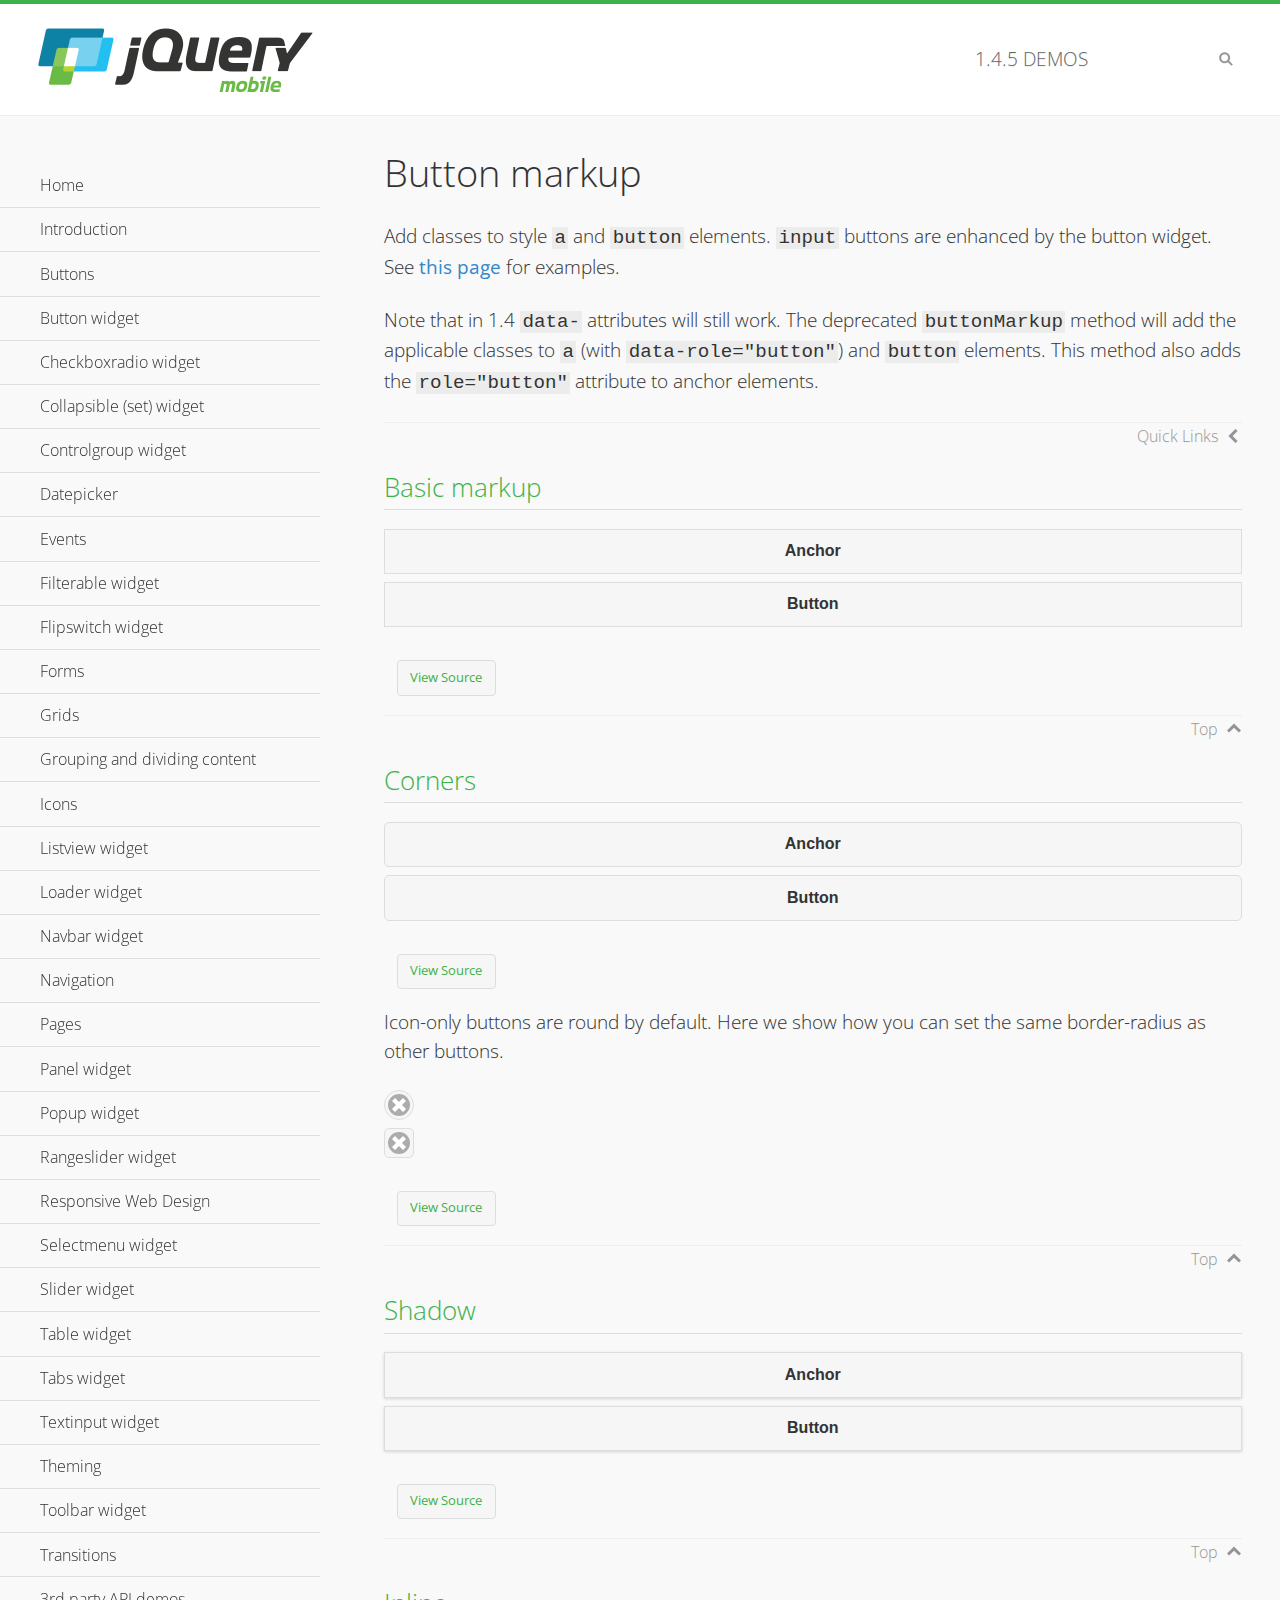
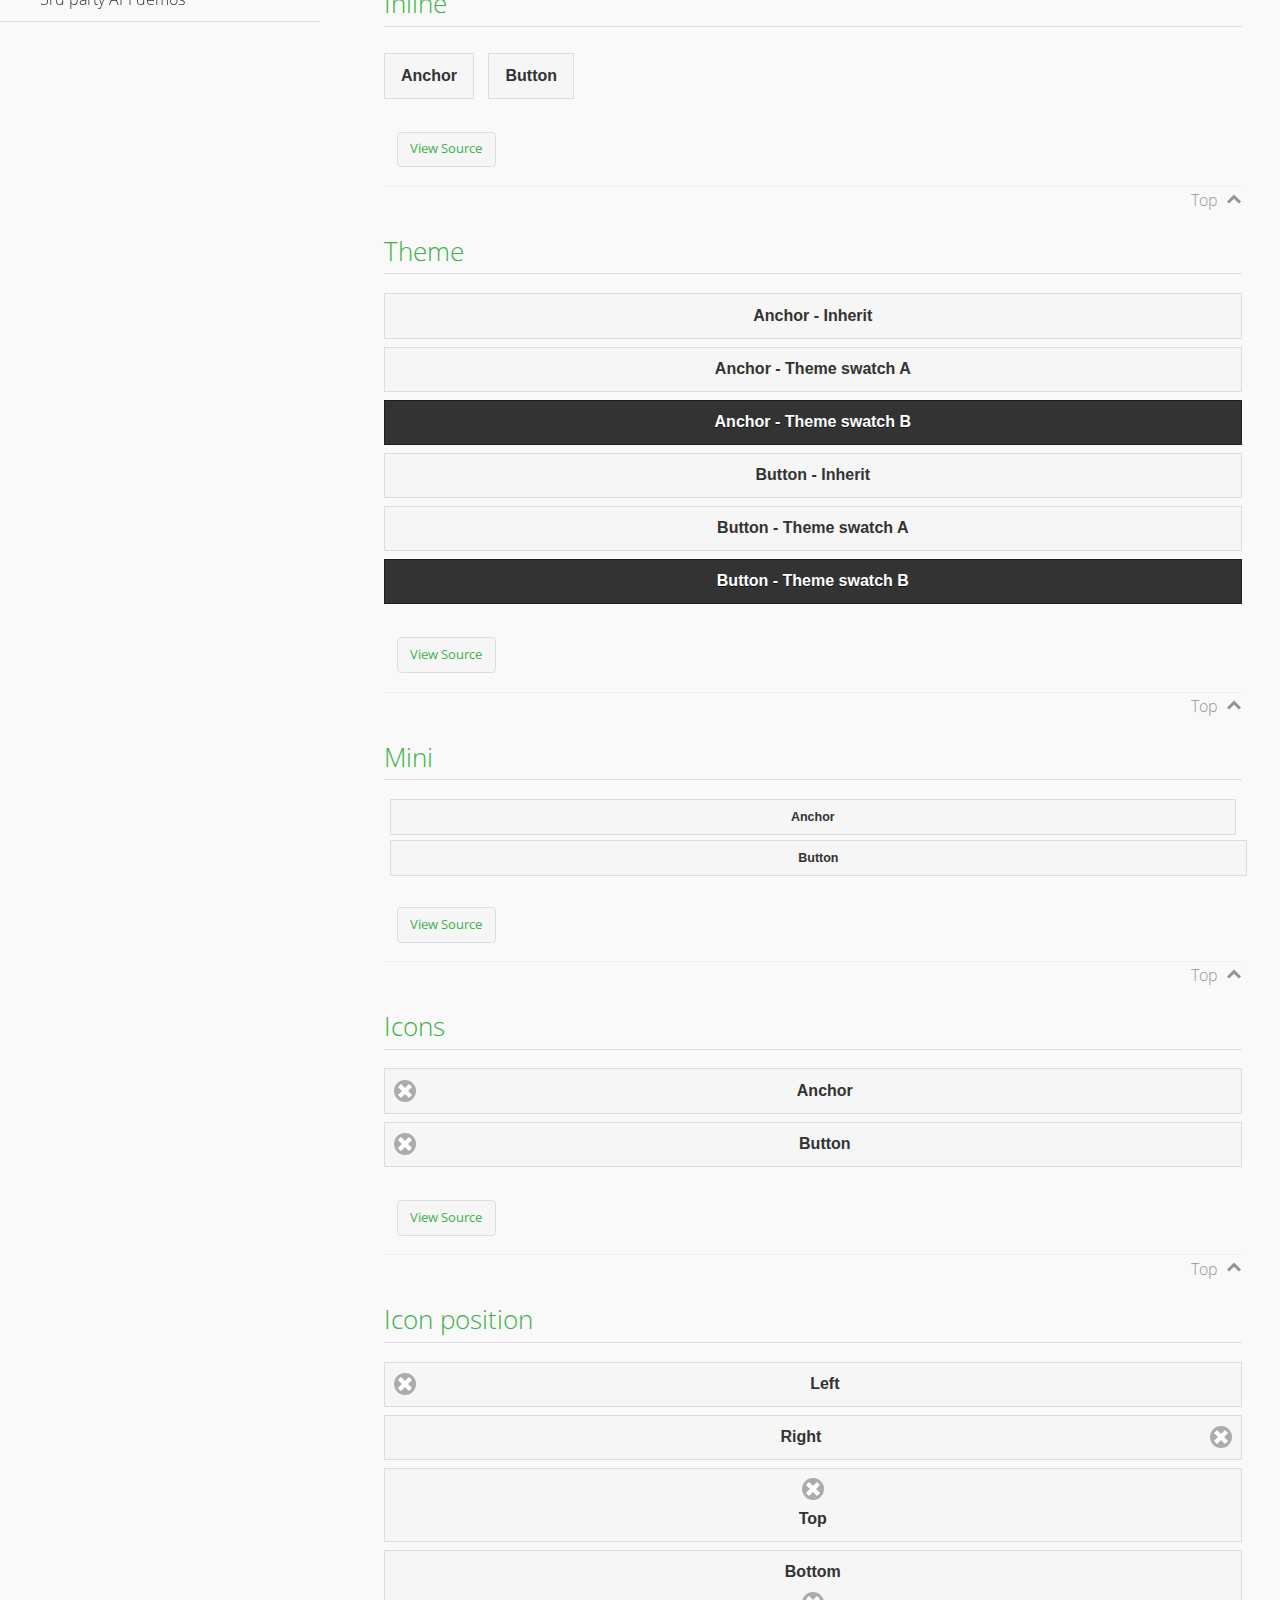
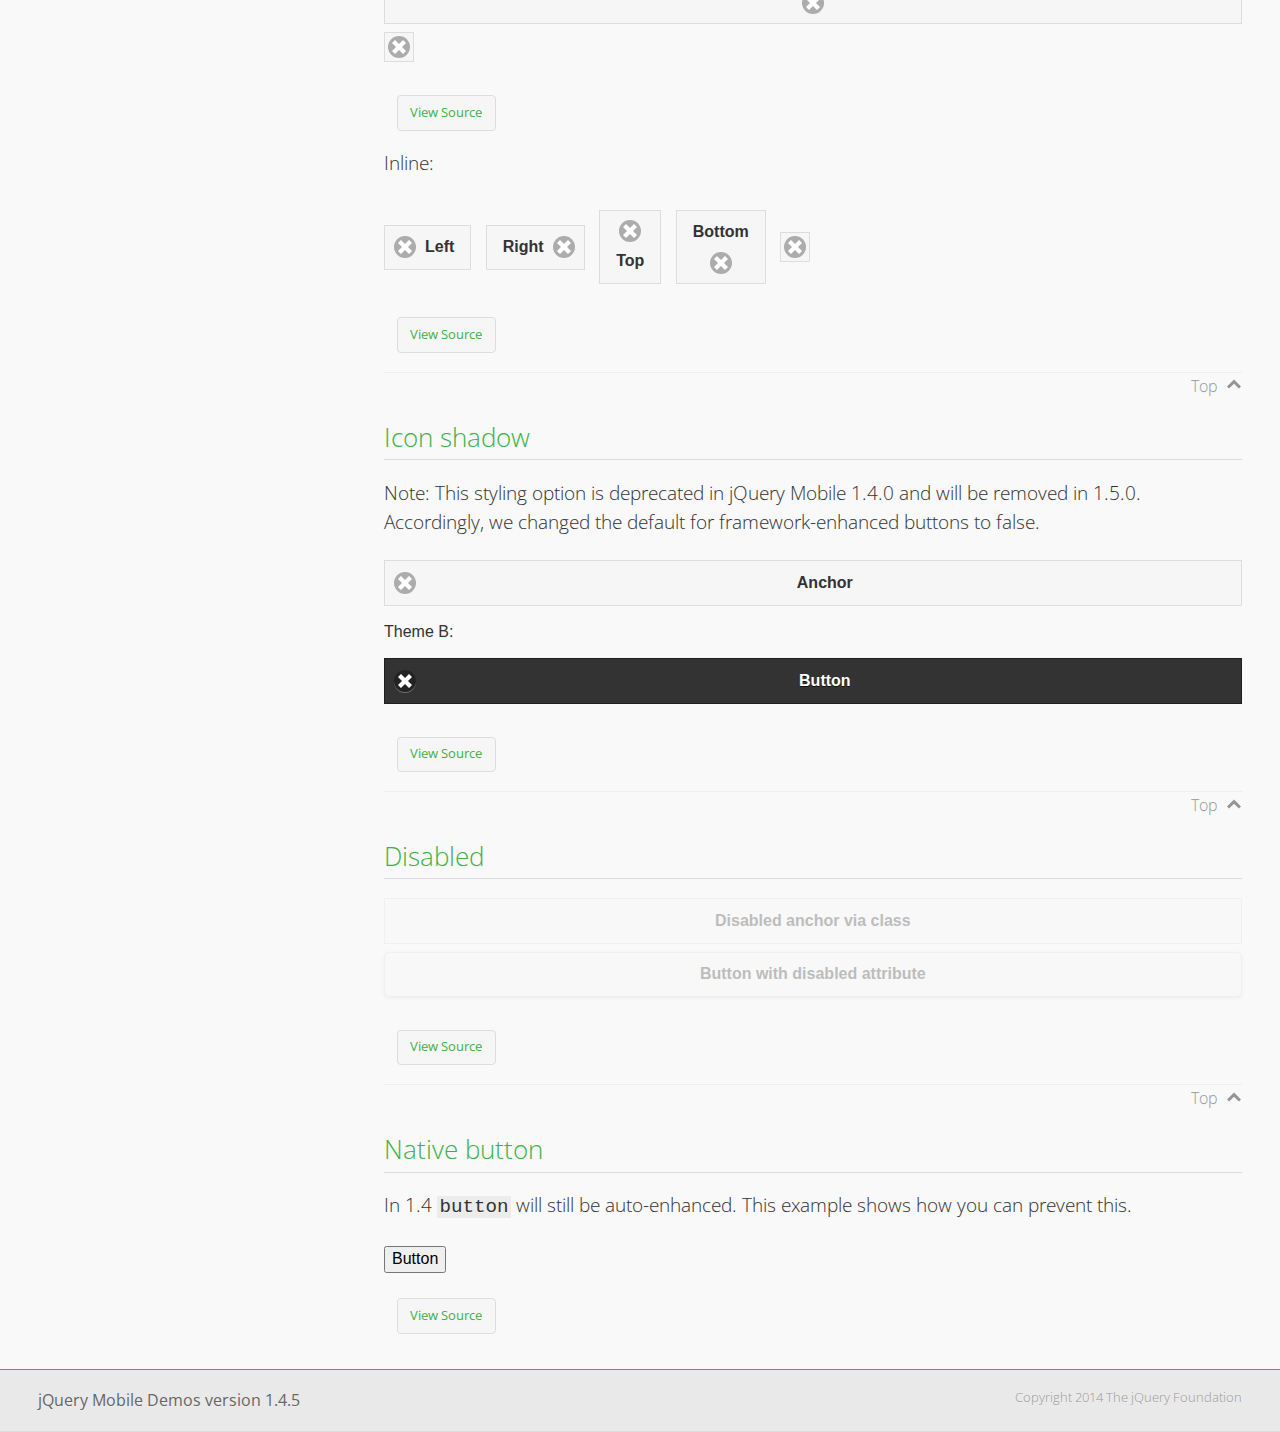
<file: CDNVN.BibleOnline.V2/Themes/Defaults/css/jquery.mobile-1.4.5/demos/button-markup/index.html>
<!DOCTYPE html>
<html>
<head>
	<meta charset="utf-8">
	<meta name="viewport" content="width=device-width, initial-scale=1">
	<title>Button markup - jQuery Mobile Demos</title>
	<link rel="shortcut icon" href="../favicon.ico">
    <link rel="stylesheet" href="http://fonts.googleapis.com/css?family=Open+Sans:300,400,700">
	<link rel="stylesheet" href="../css/themes/default/jquery.mobile-1.4.5.min.css">
	<link rel="stylesheet" href="../_assets/css/jqm-demos.css">
	<script src="../js/jquery.js"></script>
	<script src="../_assets/js/index.js"></script>
	<script src="../js/jquery.mobile-1.4.5.min.js"></script>
	<style>
		#custom-border-radius .ui-btn-icon-notext.ui-corner-all {
			-webkit-border-radius: .3125em;
			border-radius: .3125em;
		}
	</style>
</head>
<body>
<div data-role="page" class="jqm-demos" data-quicklinks="true">

	<div data-role="header" class="jqm-header">
		<h2><a href="../" title="jQuery Mobile Demos home"><img src="../_assets/img/jquery-logo.png" alt="jQuery Mobile"></a></h2>
		<p><span class="jqm-version"></span> Demos</p>
		<a href="#" class="jqm-navmenu-link ui-btn ui-btn-icon-notext ui-corner-all ui-icon-bars ui-nodisc-icon ui-alt-icon ui-btn-left">Menu</a>
		<a href="#" class="jqm-search-link ui-btn ui-btn-icon-notext ui-corner-all ui-icon-search ui-nodisc-icon ui-alt-icon ui-btn-right">Search</a>
	</div><!-- /header -->

	<div role="main" class="ui-content jqm-content">

		<h1>Button markup</h1>

		<p>Add classes to style <code>a</code> and <code>button</code> elements. <code>input</code> buttons are enhanced by the button widget. See <a href="../button/" data-ajax="false">this page</a> for examples.</p>

		<p>Note that in 1.4 <code>data-</code> attributes will still work. The deprecated <code>buttonMarkup</code> method will add the applicable classes to <code>a</code> (with <code>data-role="button"</code>) and <code>button</code> elements. This method also adds the <code>role="button"</code> attribute to anchor elements.</p>

		<h2>Basic markup</h2>

		<div data-demo-html="true">
			<a href="#" class="ui-btn">Anchor</a>
			<button class="ui-btn">Button</button>
		</div><!--/demo-html -->

		<h2>Corners</h2>

		<div data-demo-html="true">
			<a href="#" class="ui-btn ui-corner-all">Anchor</a>
			<button class="ui-btn ui-corner-all">Button</button>
		</div><!--/demo-html -->

		<p>Icon-only buttons are round by default. Here we show how you can set the same border-radius as other buttons.</p>

		<div data-demo-html="true" data-demo-css="true">
			<a href="#" class="ui-btn ui-icon-delete ui-btn-icon-notext ui-corner-all">No text</a>
			<div id="custom-border-radius">
				<a href="#" class="ui-btn ui-icon-delete ui-btn-icon-notext ui-corner-all">No text</a>
			</div>
		</div><!--/demo-html -->

		<h2>Shadow</h2>

		<div data-demo-html="true">
			<a href="#" class="ui-btn ui-shadow">Anchor</a>
			<button class="ui-btn ui-shadow">Button</button>
		</div><!--/demo-html -->

		<h2>Inline</h2>

		<div data-demo-html="true">
			<a href="#" class="ui-btn ui-btn-inline">Anchor</a>
			<button class="ui-btn ui-btn-inline">Button</button>
		</div><!--/demo-html -->

		<h2>Theme</h2>

		<div data-demo-html="true">
			<a href="#" class="ui-btn">Anchor - Inherit</a>
			<a href="#" class="ui-btn ui-btn-a">Anchor - Theme swatch A</a>
			<a href="#" class="ui-btn ui-btn-b">Anchor - Theme swatch B</a>
			<button class="ui-btn">Button - Inherit</button>
			<button class="ui-btn ui-btn-a">Button - Theme swatch A</button>
			<button class="ui-btn ui-btn-b">Button - Theme swatch B</button>
		</div><!--/demo-html -->

		<h2>Mini</h2>

		<div data-demo-html="true">
			<a href="#" class="ui-btn ui-mini">Anchor</a>
			<button class="ui-btn ui-mini">Button</button>
		</div><!--/demo-html -->

		<h2>Icons</h2>

		<div data-demo-html="true">
			<a href="#" class="ui-btn ui-icon-delete ui-btn-icon-left">Anchor</a>
			<button class="ui-btn ui-icon-delete ui-btn-icon-left">Button</button>
		</div><!--/demo-html -->

		<h2>Icon position</h2>

		<div data-demo-html="true">
			<a href="#" class="ui-btn ui-icon-delete ui-btn-icon-left">Left</a>
			<a href="#" class="ui-btn ui-icon-delete ui-btn-icon-right">Right</a>
			<a href="#" class="ui-btn ui-icon-delete ui-btn-icon-top">Top</a>
			<a href="#" class="ui-btn ui-icon-delete ui-btn-icon-bottom">Bottom</a>
			<a href="#" class="ui-btn ui-icon-delete ui-btn-icon-notext">Icon only</a>
		</div><!--/demo-html -->

		<p>Inline:</p>

		<div data-demo-html="true">
			<a href="#" class="ui-btn ui-btn-inline ui-icon-delete ui-btn-icon-left">Left</a>
			<a href="#" class="ui-btn ui-btn-inline ui-icon-delete ui-btn-icon-right">Right</a>
			<a href="#" class="ui-btn ui-btn-inline ui-icon-delete ui-btn-icon-top">Top</a>
			<a href="#" class="ui-btn ui-btn-inline ui-icon-delete ui-btn-icon-bottom">Bottom</a>
			<a href="#" class="ui-btn ui-btn-inline ui-icon-delete ui-btn-icon-notext">Icon only</a>
		</div><!--/demo-html -->

		<h2>Icon shadow</h2>
		<p>Note: This styling option is deprecated in jQuery Mobile 1.4.0 and will be removed in 1.5.0. Accordingly, we changed the default for framework-enhanced buttons to false.</p>

		<div data-demo-html="true">
			<a href="#" class="ui-btn ui-icon-delete ui-btn-icon-left ui-shadow-icon">Anchor</a>
			<p>Theme B:</p>
			<button class="ui-btn ui-icon-delete ui-btn-icon-left ui-shadow-icon ui-btn-b">Button</button>
		</div><!--/demo-html -->

		<h2>Disabled</h2>

		<div data-demo-html="true">
			<a href="#" class="ui-btn ui-state-disabled">Disabled anchor via class</a>
			<button disabled>Button with disabled attribute</button>
		</div><!--/demo-html -->

		<h2>Native button</h2>
		<!-- TODO: Remove this demo in 1.5 -->
		<p>In 1.4 <code>button</code> will still be auto-enhanced. This example shows how you can prevent this.</p>

		<div data-demo-html="true">
			<button data-role="none">Button</button>
		</div><!--/demo-html -->

	</div><!-- /content -->
	    <div data-role="panel" class="jqm-navmenu-panel" data-position="left" data-display="overlay" data-theme="a">
	    	<ul class="jqm-list ui-alt-icon ui-nodisc-icon">
<li data-filtertext="demos homepage" data-icon="home"><a href=".././">Home</a></li>
<li data-filtertext="introduction overview getting started"><a href="../intro/" data-ajax="false">Introduction</a></li>
<li data-filtertext="buttons button markup buttonmarkup method anchor link button element"><a href="../button-markup/" data-ajax="false">Buttons</a></li>
<li data-filtertext="form button widget input button submit reset"><a href="../button/" data-ajax="false">Button widget</a></li>
<li data-role="collapsible" data-enhanced="true" data-collapsed-icon="carat-d" data-expanded-icon="carat-u" data-iconpos="right" data-inset="false" class="ui-collapsible ui-collapsible-themed-content ui-collapsible-collapsed">
	<h3 class="ui-collapsible-heading ui-collapsible-heading-collapsed">
		<a href="#" class="ui-collapsible-heading-toggle ui-btn ui-btn-icon-right ui-btn-inherit ui-icon-carat-d">
		    Checkboxradio widget<span class="ui-collapsible-heading-status"> click to expand contents</span>
		</a>
	</h3>
	<div class="ui-collapsible-content ui-body-inherit ui-collapsible-content-collapsed" aria-hidden="true">
		<ul>
			<li data-filtertext="form checkboxradio widget checkbox input checkboxes controlgroups"><a href="../checkboxradio-checkbox/" data-ajax="false">Checkboxes</a></li>
			<li data-filtertext="form checkboxradio widget radio input radio buttons controlgroups"><a href="../checkboxradio-radio/" data-ajax="false">Radio buttons</a></li>
		</ul>
	</div>
</li>
<li data-role="collapsible" data-enhanced="true" data-collapsed-icon="carat-d" data-expanded-icon="carat-u" data-iconpos="right" data-inset="false" class="ui-collapsible ui-collapsible-themed-content ui-collapsible-collapsed">
	<h3 class="ui-collapsible-heading ui-collapsible-heading-collapsed">
		<a href="#" class="ui-collapsible-heading-toggle ui-btn ui-btn-icon-right ui-btn-inherit ui-icon-carat-d">
			Collapsible (set) widget<span class="ui-collapsible-heading-status"> click to expand contents</span>
		</a>
	</h3>
	<div class="ui-collapsible-content ui-body-inherit ui-collapsible-content-collapsed" aria-hidden="true">
		<ul>
			<li data-filtertext="collapsibles content formatting"><a href="../collapsible/" data-ajax="false">Collapsible</a></li>
			<li data-filtertext="dynamic collapsible set accordion append expand"><a href="../collapsible-dynamic/" data-ajax="false">Dynamic collapsibles</a></li>
			<li data-filtertext="accordions collapsible set widget content formatting grouped collapsibles"><a href="../collapsibleset/" data-ajax="false">Collapsible set</a></li>
		</ul>
	</div>
</li>
<li data-role="collapsible" data-enhanced="true" data-collapsed-icon="carat-d" data-expanded-icon="carat-u" data-iconpos="right" data-inset="false" class="ui-collapsible ui-collapsible-themed-content ui-collapsible-collapsed">
	<h3 class="ui-collapsible-heading ui-collapsible-heading-collapsed">
		<a href="#" class="ui-collapsible-heading-toggle ui-btn ui-btn-icon-right ui-btn-inherit ui-icon-carat-d">
			Controlgroup widget<span class="ui-collapsible-heading-status"> click to expand contents</span>
		</a>
	</h3>
	<div class="ui-collapsible-content ui-body-inherit ui-collapsible-content-collapsed" aria-hidden="true">
		<ul>
			<li data-filtertext="controlgroups selectmenu checkboxradio input grouped buttons horizontal vertical"><a href="../controlgroup/" data-ajax="false">Controlgroup</a></li>
			<li data-filtertext="dynamic controlgroup dynamically add buttons"><a href="../controlgroup-dynamic/" data-ajax="false">Dynamic controlgroups</a></li>
		</ul>
	</div>
</li>
<li data-filtertext="form datepicker widget date input"><a href="../datepicker/" data-ajax="false">Datepicker</a></li>
<li data-role="collapsible" data-enhanced="true" data-collapsed-icon="carat-d" data-expanded-icon="carat-u" data-iconpos="right" data-inset="false" class="ui-collapsible ui-collapsible-themed-content ui-collapsible-collapsed">
	<h3 class="ui-collapsible-heading ui-collapsible-heading-collapsed">
		<a href="#" class="ui-collapsible-heading-toggle ui-btn ui-btn-icon-right ui-btn-inherit ui-icon-carat-d">
			Events<span class="ui-collapsible-heading-status"> click to expand contents</span>
		</a>
	</h3>
	<div class="ui-collapsible-content ui-body-inherit ui-collapsible-content-collapsed" aria-hidden="true">
		<ul>
			<li data-filtertext="swipe to delete list items listviews swipe events"><a href="../swipe-list/" data-ajax="false">Swipe list items</a></li>
			<li data-filtertext="swipe to navigate swipe page navigation swipe events"><a href="../swipe-page/" data-ajax="false">Swipe page navigation</a></li>
		</ul>
	</div>
</li>
<li data-filtertext="filterable filter elements sorting searching listview table"><a href="../filterable/" data-ajax="false">Filterable widget</a></li>
<li data-filtertext="form flipswitch widget flip toggle switch binary select checkbox input"><a href="../flipswitch/" data-ajax="false">Flipswitch widget</a></li>
<li data-role="collapsible" data-enhanced="true" data-collapsed-icon="carat-d" data-expanded-icon="carat-u" data-iconpos="right" data-inset="false" class="ui-collapsible ui-collapsible-themed-content ui-collapsible-collapsed">
	<h3 class="ui-collapsible-heading ui-collapsible-heading-collapsed">
		<a href="#" class="ui-collapsible-heading-toggle ui-btn ui-btn-icon-right ui-btn-inherit ui-icon-carat-d">
			Forms<span class="ui-collapsible-heading-status"> click to expand contents</span>
		</a>
	</h3>
	<div class="ui-collapsible-content ui-body-inherit ui-collapsible-content-collapsed" aria-hidden="true">
		<ul>
			<li data-filtertext="forms text checkbox radio range button submit reset inputs selects textarea slider flipswitch label form elements"><a href="../forms/" data-ajax="false">Forms</a></li>
			<li data-filtertext="form hide labels hidden accessible ui-hidden-accessible forms"><a href="../forms-label-hidden-accessible/" data-ajax="false">Hide labels</a></li>
			<li data-filtertext="form field containers fieldcontain ui-field-contain forms"><a href="../forms-field-contain/" data-ajax="false">Field containers</a></li>
			<li data-filtertext="forms disabled form elements"><a href="../forms-disabled/" data-ajax="false">Forms disabled</a></li>
			<li data-filtertext="forms gallery examples overview forms text checkbox radio range button submit reset inputs selects textarea slider flipswitch label form elements"><a href="../forms-gallery/" data-ajax="false">Forms gallery</a></li>
		</ul>
	</div>
</li>
<li data-role="collapsible" data-enhanced="true" data-collapsed-icon="carat-d" data-expanded-icon="carat-u" data-iconpos="right" data-inset="false" class="ui-collapsible ui-collapsible-themed-content ui-collapsible-collapsed">
	<h3 class="ui-collapsible-heading ui-collapsible-heading-collapsed">
		<a href="#" class="ui-collapsible-heading-toggle ui-btn ui-btn-icon-right ui-btn-inherit ui-icon-carat-d">
			Grids<span class="ui-collapsible-heading-status"> click to expand contents</span>
		</a>
	</h3>
	<div class="ui-collapsible-content ui-body-inherit ui-collapsible-content-collapsed" aria-hidden="true">
		<ul>
			<li data-filtertext="grids columns blocks content formatting rwd responsive css framework"><a href="../grids/" data-ajax="false">Grids</a></li>
			<li data-filtertext="buttons in grids css framework"><a href="../grids-buttons/" data-ajax="false">Buttons in grids</a></li>
			<li data-filtertext="custom responsive grids rwd css framework"><a href="../grids-custom-responsive/" data-ajax="false">Custom responsive grids</a></li>
		</ul>
	</div>
</li>
<li data-filtertext="blocks content formatting sections heading"><a href="../body-bar-classes/" data-ajax="false">Grouping and dividing content</a></li>
<li data-role="collapsible" data-enhanced="true" data-collapsed-icon="carat-d" data-expanded-icon="carat-u" data-iconpos="right" data-inset="false" class="ui-collapsible ui-collapsible-themed-content ui-collapsible-collapsed">
	<h3 class="ui-collapsible-heading ui-collapsible-heading-collapsed">
		<a href="#" class="ui-collapsible-heading-toggle ui-btn ui-btn-icon-right ui-btn-inherit ui-icon-carat-d">
			Icons<span class="ui-collapsible-heading-status"> click to expand contents</span>
		</a>
	</h3>
	<div class="ui-collapsible-content ui-body-inherit ui-collapsible-content-collapsed" aria-hidden="true">
		<ul>
			<li data-filtertext="button icons svg disc alt custom icon position"><a href="../icons/" data-ajax="false">Icons</a></li>
			<li data-filtertext=""><a href="../icons-grunticon/" data-ajax="false">Grunticon loader</a></li>
		</ul>
	</div>
</li>
<li data-role="collapsible" data-enhanced="true" data-collapsed-icon="carat-d" data-expanded-icon="carat-u" data-iconpos="right" data-inset="false" class="ui-collapsible ui-collapsible-themed-content ui-collapsible-collapsed">
	<h3 class="ui-collapsible-heading ui-collapsible-heading-collapsed">
		<a href="#" class="ui-collapsible-heading-toggle ui-btn ui-btn-icon-right ui-btn-inherit ui-icon-carat-d">
			Listview widget<span class="ui-collapsible-heading-status"> click to expand contents</span>
		</a>
	</h3>
	<div class="ui-collapsible-content ui-body-inherit ui-collapsible-content-collapsed" aria-hidden="true">
		<ul>
			<li data-filtertext="listview widget thumbnails icons nested split button collapsible ul ol"><a href="../listview/" data-ajax="false">Listview</a></li>
			<li data-filtertext="autocomplete filterable reveal listview filtertextbeforefilter placeholder"><a href="../listview-autocomplete/" data-ajax="false">Listview autocomplete</a></li>
			<li data-filtertext="autocomplete filterable reveal listview remote data filtertextbeforefilter placeholder"><a href="../listview-autocomplete-remote/" data-ajax="false">Listview autocomplete remote data</a></li>
			<li data-filtertext="autodividers anchor jump scroll linkbars listview lists ul ol"><a href="../listview-autodividers-linkbar/" data-ajax="false">Listview autodividers linkbar</a></li>
			<li data-filtertext="listview autodividers selector autodividersselector lists ul ol"><a href="../listview-autodividers-selector/" data-ajax="false">Listview autodividers selector</a></li>
			<li data-filtertext="listview nested list items"><a href="../listview-nested-lists/" data-ajax="false">Nested Listviews</a></li>
			<li data-filtertext="listview collapsible list items flat"><a href="../listview-collapsible-item-flat/" data-ajax="false">Listview collapsible list items (flat)</a></li>
			<li data-filtertext="listview collapsible list indented"><a href="../listview-collapsible-item-indented/" data-ajax="false">Listview collapsible list items (indented)</a></li>
			<li data-filtertext="grid listview responsive grids responsive listviews lists ul"><a href="../listview-grid/" data-ajax="false">Listview responsive grid</a></li>
		</ul>
	</div>
</li>
<li data-filtertext="loader widget page loading navigation overlay spinner"><a href="../loader/" data-ajax="false">Loader widget</a></li>
<li data-filtertext="navbar widget navmenu toolbars header footer"><a href="../navbar/" data-ajax="false">Navbar widget</a></li>
<li data-role="collapsible" data-enhanced="true" data-collapsed-icon="carat-d" data-expanded-icon="carat-u" data-iconpos="right" data-inset="false" class="ui-collapsible ui-collapsible-themed-content ui-collapsible-collapsed">
	<h3 class="ui-collapsible-heading ui-collapsible-heading-collapsed">
		<a href="#" class="ui-collapsible-heading-toggle ui-btn ui-btn-icon-right ui-btn-inherit ui-icon-carat-d">
			Navigation<span class="ui-collapsible-heading-status"> click to expand contents</span>
		</a>
	</h3>
	<div class="ui-collapsible-content ui-body-inherit ui-collapsible-content-collapsed" aria-hidden="true">
		<ul>
			<li data-filtertext="ajax navigation navigate widget history event method"><a href="../navigation/" data-ajax="false">Navigation</a></li>
			<li data-filtertext="linking pages page links navigation ajax prefetch cache"><a href="../navigation-linking-pages/" data-ajax="false">Linking pages</a></li>
			<!-- <li data-filtertext="php redirect server redirection server-side navigation"><a href="../navigation-php-redirect/" data-ajax="false">PHP redirect demo</a></li>-->
			<li data-filtertext="navigation redirection hash query"><a href="../navigation-hash-processing/" data-ajax="false">Hash processing demo</a></li>
			<li data-filtertext="navigation redirection hash query"><a href="../page-events/" data-ajax="false">Page Navigation Events</a></li>
		</ul>
	</div>
</li>
<li data-role="collapsible" data-enhanced="true" data-collapsed-icon="carat-d" data-expanded-icon="carat-u" data-iconpos="right" data-inset="false" class="ui-collapsible ui-collapsible-themed-content ui-collapsible-collapsed">
	<h3 class="ui-collapsible-heading ui-collapsible-heading-collapsed">
		<a href="#" class="ui-collapsible-heading-toggle ui-btn ui-btn-icon-right ui-btn-inherit ui-icon-carat-d">
			Pages<span class="ui-collapsible-heading-status"> click to expand contents</span>
		</a>
	</h3>
	<div class="ui-collapsible-content ui-body-inherit ui-collapsible-content-collapsed" aria-hidden="true">
		<ul>
			<li data-filtertext="pages page widget ajax navigation"><a href="../pages/" data-ajax="false">Pages</a></li>
			<li data-filtertext="single page"><a href="../pages-single-page/" data-ajax="false">Single page</a></li>
			<li data-filtertext="multipage multi-page page"><a href="../pages-multi-page/" data-ajax="false">Multi-page template</a></li>
			<li data-filtertext="dialog page widget modal popup"><a href="../pages-dialog/" data-ajax="false">Dialog page</a></li>
		</ul>
	</div>
</li>
<li data-role="collapsible" data-enhanced="true" data-collapsed-icon="carat-d" data-expanded-icon="carat-u" data-iconpos="right" data-inset="false" class="ui-collapsible ui-collapsible-themed-content ui-collapsible-collapsed">
	<h3 class="ui-collapsible-heading ui-collapsible-heading-collapsed">
		<a href="#" class="ui-collapsible-heading-toggle ui-btn ui-btn-icon-right ui-btn-inherit ui-icon-carat-d">
			Panel widget<span class="ui-collapsible-heading-status"> click to expand contents</span>
		</a>
	</h3>
	<div class="ui-collapsible-content ui-body-inherit ui-collapsible-content-collapsed" aria-hidden="true">
		<ul>
			<li data-filtertext="panel widget sliding panels reveal push overlay responsive"><a href="../panel/" data-ajax="false">Panel</a></li>
			<li data-filtertext=""><a href="../panel-external/" data-ajax="false">External panels</a></li>
			<li data-filtertext="panel "><a href="../panel-fixed/" data-ajax="false">Fixed panels</a></li>
			<li data-filtertext="panel slide panels sliding panels shadow rwd responsive breakpoint"><a href="../panel-responsive/" data-ajax="false">Panels responsive</a></li>
			<li data-filtertext="panel custom style custom panel width reveal shadow listview panel styling page background wrapper"><a href="../panel-styling/" data-ajax="false">Custom panel style</a></li>
			<li data-filtertext="panel open on swipe"><a href="../panel-swipe-open/" data-ajax="false">Panel open on swipe</a></li>
			<li data-filtertext="panels outside page internal external toolbars"><a href="../panel-external-internal/" data-ajax="false">Panel external and internal</a></li>
		</ul>
	</div>
</li>
<li data-role="collapsible" data-enhanced="true" data-collapsed-icon="carat-d" data-expanded-icon="carat-u" data-iconpos="right" data-inset="false" class="ui-collapsible ui-collapsible-themed-content ui-collapsible-collapsed">
	<h3 class="ui-collapsible-heading ui-collapsible-heading-collapsed">
		<a href="#" class="ui-collapsible-heading-toggle ui-btn ui-btn-icon-right ui-btn-inherit ui-icon-carat-d">
			Popup widget<span class="ui-collapsible-heading-status"> click to expand contents</span>
		</a>
	</h3>
	<div class="ui-collapsible-content ui-body-inherit ui-collapsible-content-collapsed" aria-hidden="true">
		<ul>
			<li data-filtertext="popup widget popups dialog modal transition tooltip lightbox form overlay screen flip pop fade transition"><a href="../popup/" data-ajax="false">Popup</a></li>
			<li data-filtertext="popup alignment position"><a href="../popup-alignment/" data-ajax="false">Popup alignment</a></li>
			<li data-filtertext="popup arrow size popups popover"><a href="../popup-arrow-size/" data-ajax="false">Popup arrow size</a></li>
			<li data-filtertext="dynamic popups popup images lightbox"><a href="../popup-dynamic/" data-ajax="false">Dynamic popups</a></li>
			<li data-filtertext="popups with iframes scaling"><a href="../popup-iframe/" data-ajax="false">Popups with iframes</a></li>
			<li data-filtertext="popup image scaling"><a href="../popup-image-scaling/" data-ajax="false">Popup image scaling</a></li>
			<li data-filtertext="external popup outside multi-page"><a href="../popup-outside-multipage/" data-ajax="false">Popup outside multi-page</a></li>
		</ul>
	</div>
</li>
<li data-filtertext="form rangeslider widget dual sliders dual handle sliders range input"><a href="../rangeslider/" data-ajax="false">Rangeslider widget</a></li>
<li data-filtertext="responsive web design rwd adaptive progressive enhancement PE accessible mobile breakpoints media query media queries"><a href="../rwd/" data-ajax="false">Responsive Web Design</a></li>
<li data-role="collapsible" data-enhanced="true" data-collapsed-icon="carat-d" data-expanded-icon="carat-u" data-iconpos="right" data-inset="false" class="ui-collapsible ui-collapsible-themed-content ui-collapsible-collapsed">
	<h3 class="ui-collapsible-heading ui-collapsible-heading-collapsed">
		<a href="#" class="ui-collapsible-heading-toggle ui-btn ui-btn-icon-right ui-btn-inherit ui-icon-carat-d">
			Selectmenu widget<span class="ui-collapsible-heading-status"> click to expand contents</span>
		</a>
	</h3>
	<div class="ui-collapsible-content ui-body-inherit ui-collapsible-content-collapsed" aria-hidden="true">
		<ul>
			<li data-filtertext="form selectmenu widget select input custom select menu selects"><a href="../selectmenu/" data-ajax="false">Selectmenu</a></li>
			<li data-filtertext="form custom select menu selectmenu widget custom menu option optgroup multiple selects"><a href="../selectmenu-custom/" data-ajax="false">Custom select menu</a></li>
			<li data-filtertext="filterable select filter popup dialog"><a href="../selectmenu-custom-filter/" data-ajax="false">Custom select menu with filter</a></li>
		</ul>
	</div>
</li>
<li data-role="collapsible" data-enhanced="true" data-collapsed-icon="carat-d" data-expanded-icon="carat-u" data-iconpos="right" data-inset="false" class="ui-collapsible ui-collapsible-themed-content ui-collapsible-collapsed">
	<h3 class="ui-collapsible-heading ui-collapsible-heading-collapsed">
		<a href="#" class="ui-collapsible-heading-toggle ui-btn ui-btn-icon-right ui-btn-inherit ui-icon-carat-d">
			Slider widget<span class="ui-collapsible-heading-status"> click to expand contents</span>
		</a>
	</h3>
	<div class="ui-collapsible-content ui-body-inherit ui-collapsible-content-collapsed" aria-hidden="true">
		<ul>
			<li data-filtertext="form slider widget range input single sliders"><a href="../slider/" data-ajax="false">Slider</a></li>
			<li data-filtertext="form slider widget flipswitch slider binary select flip toggle switch"><a href="../slider-flipswitch/" data-ajax="false">Slider flip toggle switch</a></li>
			<li data-filtertext="form slider tooltip handle value input range sliders"><a href="../slider-tooltip/" data-ajax="false">Slider tooltip</a></li>
		</ul>
	</div>
</li>
<li data-role="collapsible" data-enhanced="true" data-collapsed-icon="carat-d" data-expanded-icon="carat-u" data-iconpos="right" data-inset="false" class="ui-collapsible ui-collapsible-themed-content ui-collapsible-collapsed">
	<h3 class="ui-collapsible-heading ui-collapsible-heading-collapsed">
		<a href="#" class="ui-collapsible-heading-toggle ui-btn ui-btn-icon-right ui-btn-inherit ui-icon-carat-d">
			Table widget<span class="ui-collapsible-heading-status"> click to expand contents</span>
		</a>
	</h3>
	<div class="ui-collapsible-content ui-body-inherit ui-collapsible-content-collapsed" aria-hidden="true">
		<ul>
			<li data-filtertext="table widget reflow column toggle th td responsive tables rwd hide show tabular"><a href="../table-column-toggle/" data-ajax="false">Table Column Toggle</a></li>
			<li data-filtertext="table column toggle phone comparison demo"><a href="../table-column-toggle-example/" data-ajax="false">Table Column Toggle demo</a></li>
			<li data-filtertext="responsive tables table column toggle heading groups rwd breakpoint"><a href="../table-column-toggle-heading-groups/" data-ajax="false">Table Column Toggle heading groups</a></li>
			<li data-filtertext="responsive tables table column toggle hide rwd breakpoint customization options"><a href="../table-column-toggle-options/" data-ajax="false">Table Column Toggle options</a></li>
			<li data-filtertext="table reflow th td responsive rwd columns tabular"><a href="../table-reflow/" data-ajax="false">Table Reflow</a></li>
			<li data-filtertext="responsive tables table reflow heading groups rwd breakpoint"><a href="../table-reflow-heading-groups/" data-ajax="false">Table Reflow heading groups</a></li>
			<li data-filtertext="responsive tables table reflow stripes strokes table style"><a href="../table-reflow-stripes-strokes/" data-ajax="false">Table Reflow stripes and strokes</a></li>
			<li data-filtertext="responsive tables table reflow stack custom styles"><a href="../table-reflow-styling/" data-ajax="false">Table Reflow custom styles</a></li>
		</ul>
	</div>
</li>
<li data-filtertext="ui tabs widget"><a href="../tabs/" data-ajax="false">Tabs widget</a></li>
<li data-filtertext="form textinput widget text input textarea number date time tel email file color password"><a href="../textinput/" data-ajax="false">Textinput widget</a></li>
<li data-role="collapsible" data-enhanced="true" data-collapsed-icon="carat-d" data-expanded-icon="carat-u" data-iconpos="right" data-inset="false" class="ui-collapsible ui-collapsible-themed-content ui-collapsible-collapsed">
	<h3 class="ui-collapsible-heading ui-collapsible-heading-collapsed">
		<a href="#" class="ui-collapsible-heading-toggle ui-btn ui-btn-icon-right ui-btn-inherit ui-icon-carat-d">
			Theming<span class="ui-collapsible-heading-status"> click to expand contents</span>
		</a>
	</h3>
	<div class="ui-collapsible-content ui-body-inherit ui-collapsible-content-collapsed" aria-hidden="true">
		<ul>
			<li data-filtertext="default theme swatches theming style css"><a href="../theme-default/" data-ajax="false">Default theme</a></li>
			<li data-filtertext="classic theme old theme swatches theming style css"><a href="../theme-classic/" data-ajax="false">Classic theme</a></li>
		</ul>
	</div>
</li>
<li data-role="collapsible" data-enhanced="true" data-collapsed-icon="carat-d" data-expanded-icon="carat-u" data-iconpos="right" data-inset="false" class="ui-collapsible ui-collapsible-themed-content ui-collapsible-collapsed">
	<h3 class="ui-collapsible-heading ui-collapsible-heading-collapsed">
		<a href="#" class="ui-collapsible-heading-toggle ui-btn ui-btn-icon-right ui-btn-inherit ui-icon-carat-d">
			Toolbar widget<span class="ui-collapsible-heading-status"> click to expand contents</span>
		</a>
	</h3>
	<div class="ui-collapsible-content ui-body-inherit ui-collapsible-content-collapsed" aria-hidden="true">
		<ul>
			<li data-filtertext="toolbar widget header footer toolbars fixed fullscreen external sections"><a href="../toolbar/" data-ajax="false">Toolbar</a></li>
			<li data-filtertext="dynamic toolbars dynamically add toolbar header footer"><a href="../toolbar-dynamic/" data-ajax="false">Dynamic toolbars</a></li>
			<li data-filtertext="external toolbars header footer"><a href="../toolbar-external/" data-ajax="false">External toolbars</a></li>
			<li data-filtertext="fixed toolbars header footer"><a href="../toolbar-fixed/" data-ajax="false">Fixed toolbars</a></li>
			<li data-filtertext="fixed fullscreen toolbars header footer"><a href="../toolbar-fixed-fullscreen/" data-ajax="false">Fullscreen toolbars</a></li>
			<li data-filtertext="external fixed toolbars header footer"><a href="../toolbar-fixed-external/" data-ajax="false">Fixed external toolbars</a></li>
			<li data-filtertext="external persistent toolbars header footer navbar navmenu"><a href="../toolbar-fixed-persistent/" data-ajax="false">Persistent toolbars</a></li>
			<li data-filtertext="external ajax optimized toolbars persistent toolbars header footer navbar"><a href="../toolbar-fixed-persistent-optimized/" data-ajax="false">Ajax optimized toolbars</a></li>
			<li data-filtertext="form in toolbars header footer"><a href="../toolbar-fixed-forms/" data-ajax="false">Form in toolbar</a></li>
		</ul>
	</div>
</li>
<li data-filtertext="page transitions animated pages popup navigation flip slide fade pop"><a href="../transitions/" data-ajax="false">Transitions</a></li>
<li data-role="collapsible" data-enhanced="true" data-collapsed-icon="carat-d" data-expanded-icon="carat-u" data-iconpos="right" data-inset="false" class="ui-collapsible ui-collapsible-themed-content ui-collapsible-collapsed">
	<h3 class="ui-collapsible-heading ui-collapsible-heading-collapsed">
		<a href="#" class="ui-collapsible-heading-toggle ui-btn ui-btn-icon-right ui-btn-inherit ui-icon-carat-d">
			3rd party API demos<span class="ui-collapsible-heading-status"> click to expand contents</span>
		</a>
	</h3>
	<div class="ui-collapsible-content ui-body-inherit ui-collapsible-content-collapsed" aria-hidden="true">
		<ul>
			<li data-filtertext="backbone requirejs navigation router"><a href="../backbone-requirejs/" data-ajax="false">Backbone RequireJS</a></li>
			<li data-filtertext="google maps geolocation demo"><a href="../map-geolocation/" data-ajax="false">Google Maps geolocation</a></li>
			<li data-filtertext="google maps hybrid"><a href="../map-list-toggle/" data-ajax="false">Google Maps list toggle</a></li>
		</ul>
	</div>
</li>



		     </ul>
		</div><!-- /panel -->


	<div data-role="footer" data-position="fixed" data-tap-toggle="false" class="jqm-footer">
		<p>jQuery Mobile Demos version <span class="jqm-version"></span></p>
		<p>Copyright 2014 The jQuery Foundation</p>
	</div><!-- /footer -->
	<!-- TODO: This should become an external panel so we can add input to markup (unique ID) -->
    <div data-role="panel" class="jqm-search-panel" data-position="right" data-display="overlay" data-theme="a">
		<div class="jqm-search">
			<ul class="jqm-list" data-filter-placeholder="Search demos..." data-filter-reveal="true">
<li data-filtertext="demos homepage" data-icon="home"><a href=".././">Home</a></li>
<li data-filtertext="introduction overview getting started"><a href="../intro/" data-ajax="false">Introduction</a></li>
<li data-filtertext="buttons button markup buttonmarkup method anchor link button element"><a href="../button-markup/" data-ajax="false">Buttons</a></li>
<li data-filtertext="form button widget input button submit reset"><a href="../button/" data-ajax="false">Button widget</a></li>
<li data-role="collapsible" data-enhanced="true" data-collapsed-icon="carat-d" data-expanded-icon="carat-u" data-iconpos="right" data-inset="false" class="ui-collapsible ui-collapsible-themed-content ui-collapsible-collapsed">
	<h3 class="ui-collapsible-heading ui-collapsible-heading-collapsed">
		<a href="#" class="ui-collapsible-heading-toggle ui-btn ui-btn-icon-right ui-btn-inherit ui-icon-carat-d">
		    Checkboxradio widget<span class="ui-collapsible-heading-status"> click to expand contents</span>
		</a>
	</h3>
	<div class="ui-collapsible-content ui-body-inherit ui-collapsible-content-collapsed" aria-hidden="true">
		<ul>
			<li data-filtertext="form checkboxradio widget checkbox input checkboxes controlgroups"><a href="../checkboxradio-checkbox/" data-ajax="false">Checkboxes</a></li>
			<li data-filtertext="form checkboxradio widget radio input radio buttons controlgroups"><a href="../checkboxradio-radio/" data-ajax="false">Radio buttons</a></li>
		</ul>
	</div>
</li>
<li data-role="collapsible" data-enhanced="true" data-collapsed-icon="carat-d" data-expanded-icon="carat-u" data-iconpos="right" data-inset="false" class="ui-collapsible ui-collapsible-themed-content ui-collapsible-collapsed">
	<h3 class="ui-collapsible-heading ui-collapsible-heading-collapsed">
		<a href="#" class="ui-collapsible-heading-toggle ui-btn ui-btn-icon-right ui-btn-inherit ui-icon-carat-d">
			Collapsible (set) widget<span class="ui-collapsible-heading-status"> click to expand contents</span>
		</a>
	</h3>
	<div class="ui-collapsible-content ui-body-inherit ui-collapsible-content-collapsed" aria-hidden="true">
		<ul>
			<li data-filtertext="collapsibles content formatting"><a href="../collapsible/" data-ajax="false">Collapsible</a></li>
			<li data-filtertext="dynamic collapsible set accordion append expand"><a href="../collapsible-dynamic/" data-ajax="false">Dynamic collapsibles</a></li>
			<li data-filtertext="accordions collapsible set widget content formatting grouped collapsibles"><a href="../collapsibleset/" data-ajax="false">Collapsible set</a></li>
		</ul>
	</div>
</li>
<li data-role="collapsible" data-enhanced="true" data-collapsed-icon="carat-d" data-expanded-icon="carat-u" data-iconpos="right" data-inset="false" class="ui-collapsible ui-collapsible-themed-content ui-collapsible-collapsed">
	<h3 class="ui-collapsible-heading ui-collapsible-heading-collapsed">
		<a href="#" class="ui-collapsible-heading-toggle ui-btn ui-btn-icon-right ui-btn-inherit ui-icon-carat-d">
			Controlgroup widget<span class="ui-collapsible-heading-status"> click to expand contents</span>
		</a>
	</h3>
	<div class="ui-collapsible-content ui-body-inherit ui-collapsible-content-collapsed" aria-hidden="true">
		<ul>
			<li data-filtertext="controlgroups selectmenu checkboxradio input grouped buttons horizontal vertical"><a href="../controlgroup/" data-ajax="false">Controlgroup</a></li>
			<li data-filtertext="dynamic controlgroup dynamically add buttons"><a href="../controlgroup-dynamic/" data-ajax="false">Dynamic controlgroups</a></li>
		</ul>
	</div>
</li>
<li data-filtertext="form datepicker widget date input"><a href="../datepicker/" data-ajax="false">Datepicker</a></li>
<li data-role="collapsible" data-enhanced="true" data-collapsed-icon="carat-d" data-expanded-icon="carat-u" data-iconpos="right" data-inset="false" class="ui-collapsible ui-collapsible-themed-content ui-collapsible-collapsed">
	<h3 class="ui-collapsible-heading ui-collapsible-heading-collapsed">
		<a href="#" class="ui-collapsible-heading-toggle ui-btn ui-btn-icon-right ui-btn-inherit ui-icon-carat-d">
			Events<span class="ui-collapsible-heading-status"> click to expand contents</span>
		</a>
	</h3>
	<div class="ui-collapsible-content ui-body-inherit ui-collapsible-content-collapsed" aria-hidden="true">
		<ul>
			<li data-filtertext="swipe to delete list items listviews swipe events"><a href="../swipe-list/" data-ajax="false">Swipe list items</a></li>
			<li data-filtertext="swipe to navigate swipe page navigation swipe events"><a href="../swipe-page/" data-ajax="false">Swipe page navigation</a></li>
		</ul>
	</div>
</li>
<li data-filtertext="filterable filter elements sorting searching listview table"><a href="../filterable/" data-ajax="false">Filterable widget</a></li>
<li data-filtertext="form flipswitch widget flip toggle switch binary select checkbox input"><a href="../flipswitch/" data-ajax="false">Flipswitch widget</a></li>
<li data-role="collapsible" data-enhanced="true" data-collapsed-icon="carat-d" data-expanded-icon="carat-u" data-iconpos="right" data-inset="false" class="ui-collapsible ui-collapsible-themed-content ui-collapsible-collapsed">
	<h3 class="ui-collapsible-heading ui-collapsible-heading-collapsed">
		<a href="#" class="ui-collapsible-heading-toggle ui-btn ui-btn-icon-right ui-btn-inherit ui-icon-carat-d">
			Forms<span class="ui-collapsible-heading-status"> click to expand contents</span>
		</a>
	</h3>
	<div class="ui-collapsible-content ui-body-inherit ui-collapsible-content-collapsed" aria-hidden="true">
		<ul>
			<li data-filtertext="forms text checkbox radio range button submit reset inputs selects textarea slider flipswitch label form elements"><a href="../forms/" data-ajax="false">Forms</a></li>
			<li data-filtertext="form hide labels hidden accessible ui-hidden-accessible forms"><a href="../forms-label-hidden-accessible/" data-ajax="false">Hide labels</a></li>
			<li data-filtertext="form field containers fieldcontain ui-field-contain forms"><a href="../forms-field-contain/" data-ajax="false">Field containers</a></li>
			<li data-filtertext="forms disabled form elements"><a href="../forms-disabled/" data-ajax="false">Forms disabled</a></li>
			<li data-filtertext="forms gallery examples overview forms text checkbox radio range button submit reset inputs selects textarea slider flipswitch label form elements"><a href="../forms-gallery/" data-ajax="false">Forms gallery</a></li>
		</ul>
	</div>
</li>
<li data-role="collapsible" data-enhanced="true" data-collapsed-icon="carat-d" data-expanded-icon="carat-u" data-iconpos="right" data-inset="false" class="ui-collapsible ui-collapsible-themed-content ui-collapsible-collapsed">
	<h3 class="ui-collapsible-heading ui-collapsible-heading-collapsed">
		<a href="#" class="ui-collapsible-heading-toggle ui-btn ui-btn-icon-right ui-btn-inherit ui-icon-carat-d">
			Grids<span class="ui-collapsible-heading-status"> click to expand contents</span>
		</a>
	</h3>
	<div class="ui-collapsible-content ui-body-inherit ui-collapsible-content-collapsed" aria-hidden="true">
		<ul>
			<li data-filtertext="grids columns blocks content formatting rwd responsive css framework"><a href="../grids/" data-ajax="false">Grids</a></li>
			<li data-filtertext="buttons in grids css framework"><a href="../grids-buttons/" data-ajax="false">Buttons in grids</a></li>
			<li data-filtertext="custom responsive grids rwd css framework"><a href="../grids-custom-responsive/" data-ajax="false">Custom responsive grids</a></li>
		</ul>
	</div>
</li>
<li data-filtertext="blocks content formatting sections heading"><a href="../body-bar-classes/" data-ajax="false">Grouping and dividing content</a></li>
<li data-role="collapsible" data-enhanced="true" data-collapsed-icon="carat-d" data-expanded-icon="carat-u" data-iconpos="right" data-inset="false" class="ui-collapsible ui-collapsible-themed-content ui-collapsible-collapsed">
	<h3 class="ui-collapsible-heading ui-collapsible-heading-collapsed">
		<a href="#" class="ui-collapsible-heading-toggle ui-btn ui-btn-icon-right ui-btn-inherit ui-icon-carat-d">
			Icons<span class="ui-collapsible-heading-status"> click to expand contents</span>
		</a>
	</h3>
	<div class="ui-collapsible-content ui-body-inherit ui-collapsible-content-collapsed" aria-hidden="true">
		<ul>
			<li data-filtertext="button icons svg disc alt custom icon position"><a href="../icons/" data-ajax="false">Icons</a></li>
			<li data-filtertext=""><a href="../icons-grunticon/" data-ajax="false">Grunticon loader</a></li>
		</ul>
	</div>
</li>
<li data-role="collapsible" data-enhanced="true" data-collapsed-icon="carat-d" data-expanded-icon="carat-u" data-iconpos="right" data-inset="false" class="ui-collapsible ui-collapsible-themed-content ui-collapsible-collapsed">
	<h3 class="ui-collapsible-heading ui-collapsible-heading-collapsed">
		<a href="#" class="ui-collapsible-heading-toggle ui-btn ui-btn-icon-right ui-btn-inherit ui-icon-carat-d">
			Listview widget<span class="ui-collapsible-heading-status"> click to expand contents</span>
		</a>
	</h3>
	<div class="ui-collapsible-content ui-body-inherit ui-collapsible-content-collapsed" aria-hidden="true">
		<ul>
			<li data-filtertext="listview widget thumbnails icons nested split button collapsible ul ol"><a href="../listview/" data-ajax="false">Listview</a></li>
			<li data-filtertext="autocomplete filterable reveal listview filtertextbeforefilter placeholder"><a href="../listview-autocomplete/" data-ajax="false">Listview autocomplete</a></li>
			<li data-filtertext="autocomplete filterable reveal listview remote data filtertextbeforefilter placeholder"><a href="../listview-autocomplete-remote/" data-ajax="false">Listview autocomplete remote data</a></li>
			<li data-filtertext="autodividers anchor jump scroll linkbars listview lists ul ol"><a href="../listview-autodividers-linkbar/" data-ajax="false">Listview autodividers linkbar</a></li>
			<li data-filtertext="listview autodividers selector autodividersselector lists ul ol"><a href="../listview-autodividers-selector/" data-ajax="false">Listview autodividers selector</a></li>
			<li data-filtertext="listview nested list items"><a href="../listview-nested-lists/" data-ajax="false">Nested Listviews</a></li>
			<li data-filtertext="listview collapsible list items flat"><a href="../listview-collapsible-item-flat/" data-ajax="false">Listview collapsible list items (flat)</a></li>
			<li data-filtertext="listview collapsible list indented"><a href="../listview-collapsible-item-indented/" data-ajax="false">Listview collapsible list items (indented)</a></li>
			<li data-filtertext="grid listview responsive grids responsive listviews lists ul"><a href="../listview-grid/" data-ajax="false">Listview responsive grid</a></li>
		</ul>
	</div>
</li>
<li data-filtertext="loader widget page loading navigation overlay spinner"><a href="../loader/" data-ajax="false">Loader widget</a></li>
<li data-filtertext="navbar widget navmenu toolbars header footer"><a href="../navbar/" data-ajax="false">Navbar widget</a></li>
<li data-role="collapsible" data-enhanced="true" data-collapsed-icon="carat-d" data-expanded-icon="carat-u" data-iconpos="right" data-inset="false" class="ui-collapsible ui-collapsible-themed-content ui-collapsible-collapsed">
	<h3 class="ui-collapsible-heading ui-collapsible-heading-collapsed">
		<a href="#" class="ui-collapsible-heading-toggle ui-btn ui-btn-icon-right ui-btn-inherit ui-icon-carat-d">
			Navigation<span class="ui-collapsible-heading-status"> click to expand contents</span>
		</a>
	</h3>
	<div class="ui-collapsible-content ui-body-inherit ui-collapsible-content-collapsed" aria-hidden="true">
		<ul>
			<li data-filtertext="ajax navigation navigate widget history event method"><a href="../navigation/" data-ajax="false">Navigation</a></li>
			<li data-filtertext="linking pages page links navigation ajax prefetch cache"><a href="../navigation-linking-pages/" data-ajax="false">Linking pages</a></li>
			<!-- <li data-filtertext="php redirect server redirection server-side navigation"><a href="../navigation-php-redirect/" data-ajax="false">PHP redirect demo</a></li>-->
			<li data-filtertext="navigation redirection hash query"><a href="../navigation-hash-processing/" data-ajax="false">Hash processing demo</a></li>
			<li data-filtertext="navigation redirection hash query"><a href="../page-events/" data-ajax="false">Page Navigation Events</a></li>
		</ul>
	</div>
</li>
<li data-role="collapsible" data-enhanced="true" data-collapsed-icon="carat-d" data-expanded-icon="carat-u" data-iconpos="right" data-inset="false" class="ui-collapsible ui-collapsible-themed-content ui-collapsible-collapsed">
	<h3 class="ui-collapsible-heading ui-collapsible-heading-collapsed">
		<a href="#" class="ui-collapsible-heading-toggle ui-btn ui-btn-icon-right ui-btn-inherit ui-icon-carat-d">
			Pages<span class="ui-collapsible-heading-status"> click to expand contents</span>
		</a>
	</h3>
	<div class="ui-collapsible-content ui-body-inherit ui-collapsible-content-collapsed" aria-hidden="true">
		<ul>
			<li data-filtertext="pages page widget ajax navigation"><a href="../pages/" data-ajax="false">Pages</a></li>
			<li data-filtertext="single page"><a href="../pages-single-page/" data-ajax="false">Single page</a></li>
			<li data-filtertext="multipage multi-page page"><a href="../pages-multi-page/" data-ajax="false">Multi-page template</a></li>
			<li data-filtertext="dialog page widget modal popup"><a href="../pages-dialog/" data-ajax="false">Dialog page</a></li>
		</ul>
	</div>
</li>
<li data-role="collapsible" data-enhanced="true" data-collapsed-icon="carat-d" data-expanded-icon="carat-u" data-iconpos="right" data-inset="false" class="ui-collapsible ui-collapsible-themed-content ui-collapsible-collapsed">
	<h3 class="ui-collapsible-heading ui-collapsible-heading-collapsed">
		<a href="#" class="ui-collapsible-heading-toggle ui-btn ui-btn-icon-right ui-btn-inherit ui-icon-carat-d">
			Panel widget<span class="ui-collapsible-heading-status"> click to expand contents</span>
		</a>
	</h3>
	<div class="ui-collapsible-content ui-body-inherit ui-collapsible-content-collapsed" aria-hidden="true">
		<ul>
			<li data-filtertext="panel widget sliding panels reveal push overlay responsive"><a href="../panel/" data-ajax="false">Panel</a></li>
			<li data-filtertext=""><a href="../panel-external/" data-ajax="false">External panels</a></li>
			<li data-filtertext="panel "><a href="../panel-fixed/" data-ajax="false">Fixed panels</a></li>
			<li data-filtertext="panel slide panels sliding panels shadow rwd responsive breakpoint"><a href="../panel-responsive/" data-ajax="false">Panels responsive</a></li>
			<li data-filtertext="panel custom style custom panel width reveal shadow listview panel styling page background wrapper"><a href="../panel-styling/" data-ajax="false">Custom panel style</a></li>
			<li data-filtertext="panel open on swipe"><a href="../panel-swipe-open/" data-ajax="false">Panel open on swipe</a></li>
			<li data-filtertext="panels outside page internal external toolbars"><a href="../panel-external-internal/" data-ajax="false">Panel external and internal</a></li>
		</ul>
	</div>
</li>
<li data-role="collapsible" data-enhanced="true" data-collapsed-icon="carat-d" data-expanded-icon="carat-u" data-iconpos="right" data-inset="false" class="ui-collapsible ui-collapsible-themed-content ui-collapsible-collapsed">
	<h3 class="ui-collapsible-heading ui-collapsible-heading-collapsed">
		<a href="#" class="ui-collapsible-heading-toggle ui-btn ui-btn-icon-right ui-btn-inherit ui-icon-carat-d">
			Popup widget<span class="ui-collapsible-heading-status"> click to expand contents</span>
		</a>
	</h3>
	<div class="ui-collapsible-content ui-body-inherit ui-collapsible-content-collapsed" aria-hidden="true">
		<ul>
			<li data-filtertext="popup widget popups dialog modal transition tooltip lightbox form overlay screen flip pop fade transition"><a href="../popup/" data-ajax="false">Popup</a></li>
			<li data-filtertext="popup alignment position"><a href="../popup-alignment/" data-ajax="false">Popup alignment</a></li>
			<li data-filtertext="popup arrow size popups popover"><a href="../popup-arrow-size/" data-ajax="false">Popup arrow size</a></li>
			<li data-filtertext="dynamic popups popup images lightbox"><a href="../popup-dynamic/" data-ajax="false">Dynamic popups</a></li>
			<li data-filtertext="popups with iframes scaling"><a href="../popup-iframe/" data-ajax="false">Popups with iframes</a></li>
			<li data-filtertext="popup image scaling"><a href="../popup-image-scaling/" data-ajax="false">Popup image scaling</a></li>
			<li data-filtertext="external popup outside multi-page"><a href="../popup-outside-multipage/" data-ajax="false">Popup outside multi-page</a></li>
		</ul>
	</div>
</li>
<li data-filtertext="form rangeslider widget dual sliders dual handle sliders range input"><a href="../rangeslider/" data-ajax="false">Rangeslider widget</a></li>
<li data-filtertext="responsive web design rwd adaptive progressive enhancement PE accessible mobile breakpoints media query media queries"><a href="../rwd/" data-ajax="false">Responsive Web Design</a></li>
<li data-role="collapsible" data-enhanced="true" data-collapsed-icon="carat-d" data-expanded-icon="carat-u" data-iconpos="right" data-inset="false" class="ui-collapsible ui-collapsible-themed-content ui-collapsible-collapsed">
	<h3 class="ui-collapsible-heading ui-collapsible-heading-collapsed">
		<a href="#" class="ui-collapsible-heading-toggle ui-btn ui-btn-icon-right ui-btn-inherit ui-icon-carat-d">
			Selectmenu widget<span class="ui-collapsible-heading-status"> click to expand contents</span>
		</a>
	</h3>
	<div class="ui-collapsible-content ui-body-inherit ui-collapsible-content-collapsed" aria-hidden="true">
		<ul>
			<li data-filtertext="form selectmenu widget select input custom select menu selects"><a href="../selectmenu/" data-ajax="false">Selectmenu</a></li>
			<li data-filtertext="form custom select menu selectmenu widget custom menu option optgroup multiple selects"><a href="../selectmenu-custom/" data-ajax="false">Custom select menu</a></li>
			<li data-filtertext="filterable select filter popup dialog"><a href="../selectmenu-custom-filter/" data-ajax="false">Custom select menu with filter</a></li>
		</ul>
	</div>
</li>
<li data-role="collapsible" data-enhanced="true" data-collapsed-icon="carat-d" data-expanded-icon="carat-u" data-iconpos="right" data-inset="false" class="ui-collapsible ui-collapsible-themed-content ui-collapsible-collapsed">
	<h3 class="ui-collapsible-heading ui-collapsible-heading-collapsed">
		<a href="#" class="ui-collapsible-heading-toggle ui-btn ui-btn-icon-right ui-btn-inherit ui-icon-carat-d">
			Slider widget<span class="ui-collapsible-heading-status"> click to expand contents</span>
		</a>
	</h3>
	<div class="ui-collapsible-content ui-body-inherit ui-collapsible-content-collapsed" aria-hidden="true">
		<ul>
			<li data-filtertext="form slider widget range input single sliders"><a href="../slider/" data-ajax="false">Slider</a></li>
			<li data-filtertext="form slider widget flipswitch slider binary select flip toggle switch"><a href="../slider-flipswitch/" data-ajax="false">Slider flip toggle switch</a></li>
			<li data-filtertext="form slider tooltip handle value input range sliders"><a href="../slider-tooltip/" data-ajax="false">Slider tooltip</a></li>
		</ul>
	</div>
</li>
<li data-role="collapsible" data-enhanced="true" data-collapsed-icon="carat-d" data-expanded-icon="carat-u" data-iconpos="right" data-inset="false" class="ui-collapsible ui-collapsible-themed-content ui-collapsible-collapsed">
	<h3 class="ui-collapsible-heading ui-collapsible-heading-collapsed">
		<a href="#" class="ui-collapsible-heading-toggle ui-btn ui-btn-icon-right ui-btn-inherit ui-icon-carat-d">
			Table widget<span class="ui-collapsible-heading-status"> click to expand contents</span>
		</a>
	</h3>
	<div class="ui-collapsible-content ui-body-inherit ui-collapsible-content-collapsed" aria-hidden="true">
		<ul>
			<li data-filtertext="table widget reflow column toggle th td responsive tables rwd hide show tabular"><a href="../table-column-toggle/" data-ajax="false">Table Column Toggle</a></li>
			<li data-filtertext="table column toggle phone comparison demo"><a href="../table-column-toggle-example/" data-ajax="false">Table Column Toggle demo</a></li>
			<li data-filtertext="responsive tables table column toggle heading groups rwd breakpoint"><a href="../table-column-toggle-heading-groups/" data-ajax="false">Table Column Toggle heading groups</a></li>
			<li data-filtertext="responsive tables table column toggle hide rwd breakpoint customization options"><a href="../table-column-toggle-options/" data-ajax="false">Table Column Toggle options</a></li>
			<li data-filtertext="table reflow th td responsive rwd columns tabular"><a href="../table-reflow/" data-ajax="false">Table Reflow</a></li>
			<li data-filtertext="responsive tables table reflow heading groups rwd breakpoint"><a href="../table-reflow-heading-groups/" data-ajax="false">Table Reflow heading groups</a></li>
			<li data-filtertext="responsive tables table reflow stripes strokes table style"><a href="../table-reflow-stripes-strokes/" data-ajax="false">Table Reflow stripes and strokes</a></li>
			<li data-filtertext="responsive tables table reflow stack custom styles"><a href="../table-reflow-styling/" data-ajax="false">Table Reflow custom styles</a></li>
		</ul>
	</div>
</li>
<li data-filtertext="ui tabs widget"><a href="../tabs/" data-ajax="false">Tabs widget</a></li>
<li data-filtertext="form textinput widget text input textarea number date time tel email file color password"><a href="../textinput/" data-ajax="false">Textinput widget</a></li>
<li data-role="collapsible" data-enhanced="true" data-collapsed-icon="carat-d" data-expanded-icon="carat-u" data-iconpos="right" data-inset="false" class="ui-collapsible ui-collapsible-themed-content ui-collapsible-collapsed">
	<h3 class="ui-collapsible-heading ui-collapsible-heading-collapsed">
		<a href="#" class="ui-collapsible-heading-toggle ui-btn ui-btn-icon-right ui-btn-inherit ui-icon-carat-d">
			Theming<span class="ui-collapsible-heading-status"> click to expand contents</span>
		</a>
	</h3>
	<div class="ui-collapsible-content ui-body-inherit ui-collapsible-content-collapsed" aria-hidden="true">
		<ul>
			<li data-filtertext="default theme swatches theming style css"><a href="../theme-default/" data-ajax="false">Default theme</a></li>
			<li data-filtertext="classic theme old theme swatches theming style css"><a href="../theme-classic/" data-ajax="false">Classic theme</a></li>
		</ul>
	</div>
</li>
<li data-role="collapsible" data-enhanced="true" data-collapsed-icon="carat-d" data-expanded-icon="carat-u" data-iconpos="right" data-inset="false" class="ui-collapsible ui-collapsible-themed-content ui-collapsible-collapsed">
	<h3 class="ui-collapsible-heading ui-collapsible-heading-collapsed">
		<a href="#" class="ui-collapsible-heading-toggle ui-btn ui-btn-icon-right ui-btn-inherit ui-icon-carat-d">
			Toolbar widget<span class="ui-collapsible-heading-status"> click to expand contents</span>
		</a>
	</h3>
	<div class="ui-collapsible-content ui-body-inherit ui-collapsible-content-collapsed" aria-hidden="true">
		<ul>
			<li data-filtertext="toolbar widget header footer toolbars fixed fullscreen external sections"><a href="../toolbar/" data-ajax="false">Toolbar</a></li>
			<li data-filtertext="dynamic toolbars dynamically add toolbar header footer"><a href="../toolbar-dynamic/" data-ajax="false">Dynamic toolbars</a></li>
			<li data-filtertext="external toolbars header footer"><a href="../toolbar-external/" data-ajax="false">External toolbars</a></li>
			<li data-filtertext="fixed toolbars header footer"><a href="../toolbar-fixed/" data-ajax="false">Fixed toolbars</a></li>
			<li data-filtertext="fixed fullscreen toolbars header footer"><a href="../toolbar-fixed-fullscreen/" data-ajax="false">Fullscreen toolbars</a></li>
			<li data-filtertext="external fixed toolbars header footer"><a href="../toolbar-fixed-external/" data-ajax="false">Fixed external toolbars</a></li>
			<li data-filtertext="external persistent toolbars header footer navbar navmenu"><a href="../toolbar-fixed-persistent/" data-ajax="false">Persistent toolbars</a></li>
			<li data-filtertext="external ajax optimized toolbars persistent toolbars header footer navbar"><a href="../toolbar-fixed-persistent-optimized/" data-ajax="false">Ajax optimized toolbars</a></li>
			<li data-filtertext="form in toolbars header footer"><a href="../toolbar-fixed-forms/" data-ajax="false">Form in toolbar</a></li>
		</ul>
	</div>
</li>
<li data-filtertext="page transitions animated pages popup navigation flip slide fade pop"><a href="../transitions/" data-ajax="false">Transitions</a></li>
<li data-role="collapsible" data-enhanced="true" data-collapsed-icon="carat-d" data-expanded-icon="carat-u" data-iconpos="right" data-inset="false" class="ui-collapsible ui-collapsible-themed-content ui-collapsible-collapsed">
	<h3 class="ui-collapsible-heading ui-collapsible-heading-collapsed">
		<a href="#" class="ui-collapsible-heading-toggle ui-btn ui-btn-icon-right ui-btn-inherit ui-icon-carat-d">
			3rd party API demos<span class="ui-collapsible-heading-status"> click to expand contents</span>
		</a>
	</h3>
	<div class="ui-collapsible-content ui-body-inherit ui-collapsible-content-collapsed" aria-hidden="true">
		<ul>
			<li data-filtertext="backbone requirejs navigation router"><a href="../backbone-requirejs/" data-ajax="false">Backbone RequireJS</a></li>
			<li data-filtertext="google maps geolocation demo"><a href="../map-geolocation/" data-ajax="false">Google Maps geolocation</a></li>
			<li data-filtertext="google maps hybrid"><a href="../map-list-toggle/" data-ajax="false">Google Maps list toggle</a></li>
		</ul>
	</div>
</li>



			</ul>
		</div>
	</div><!-- /panel -->


</div><!-- /page -->

</body>
</html>
</file>
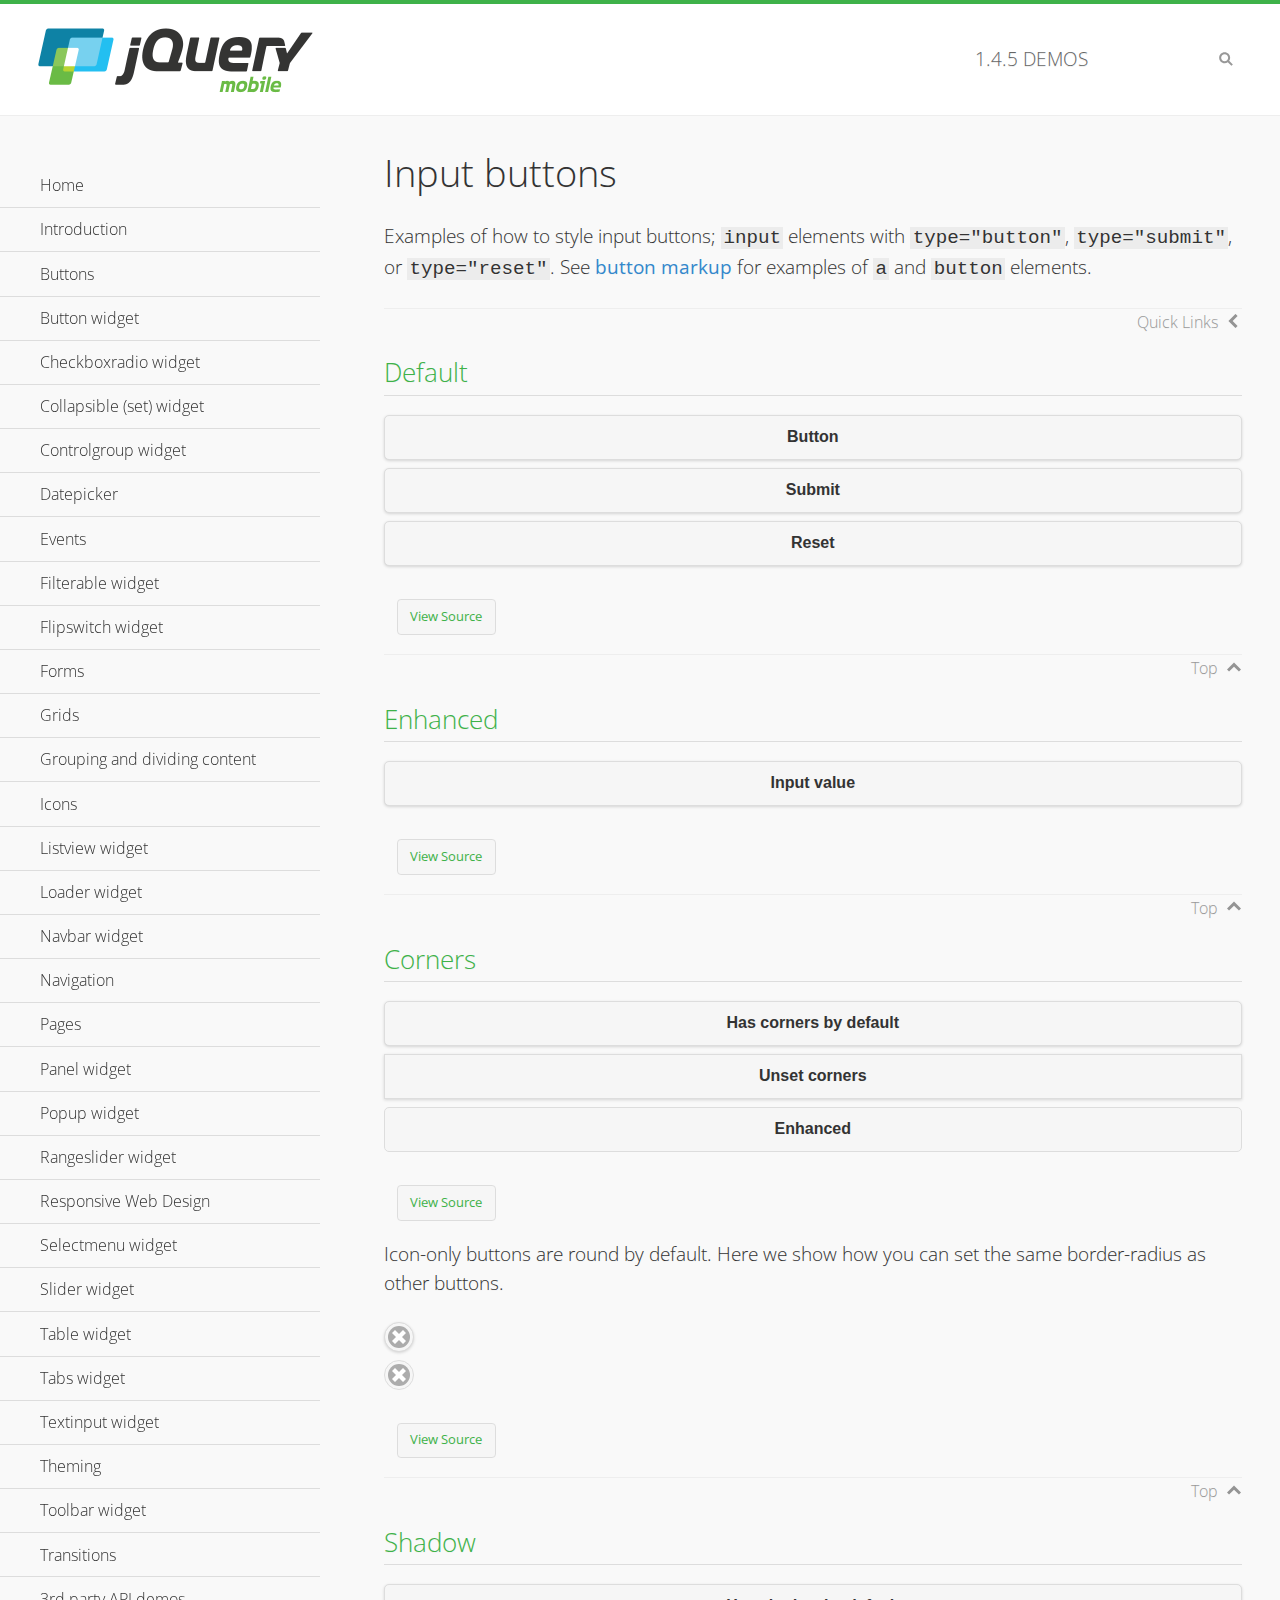
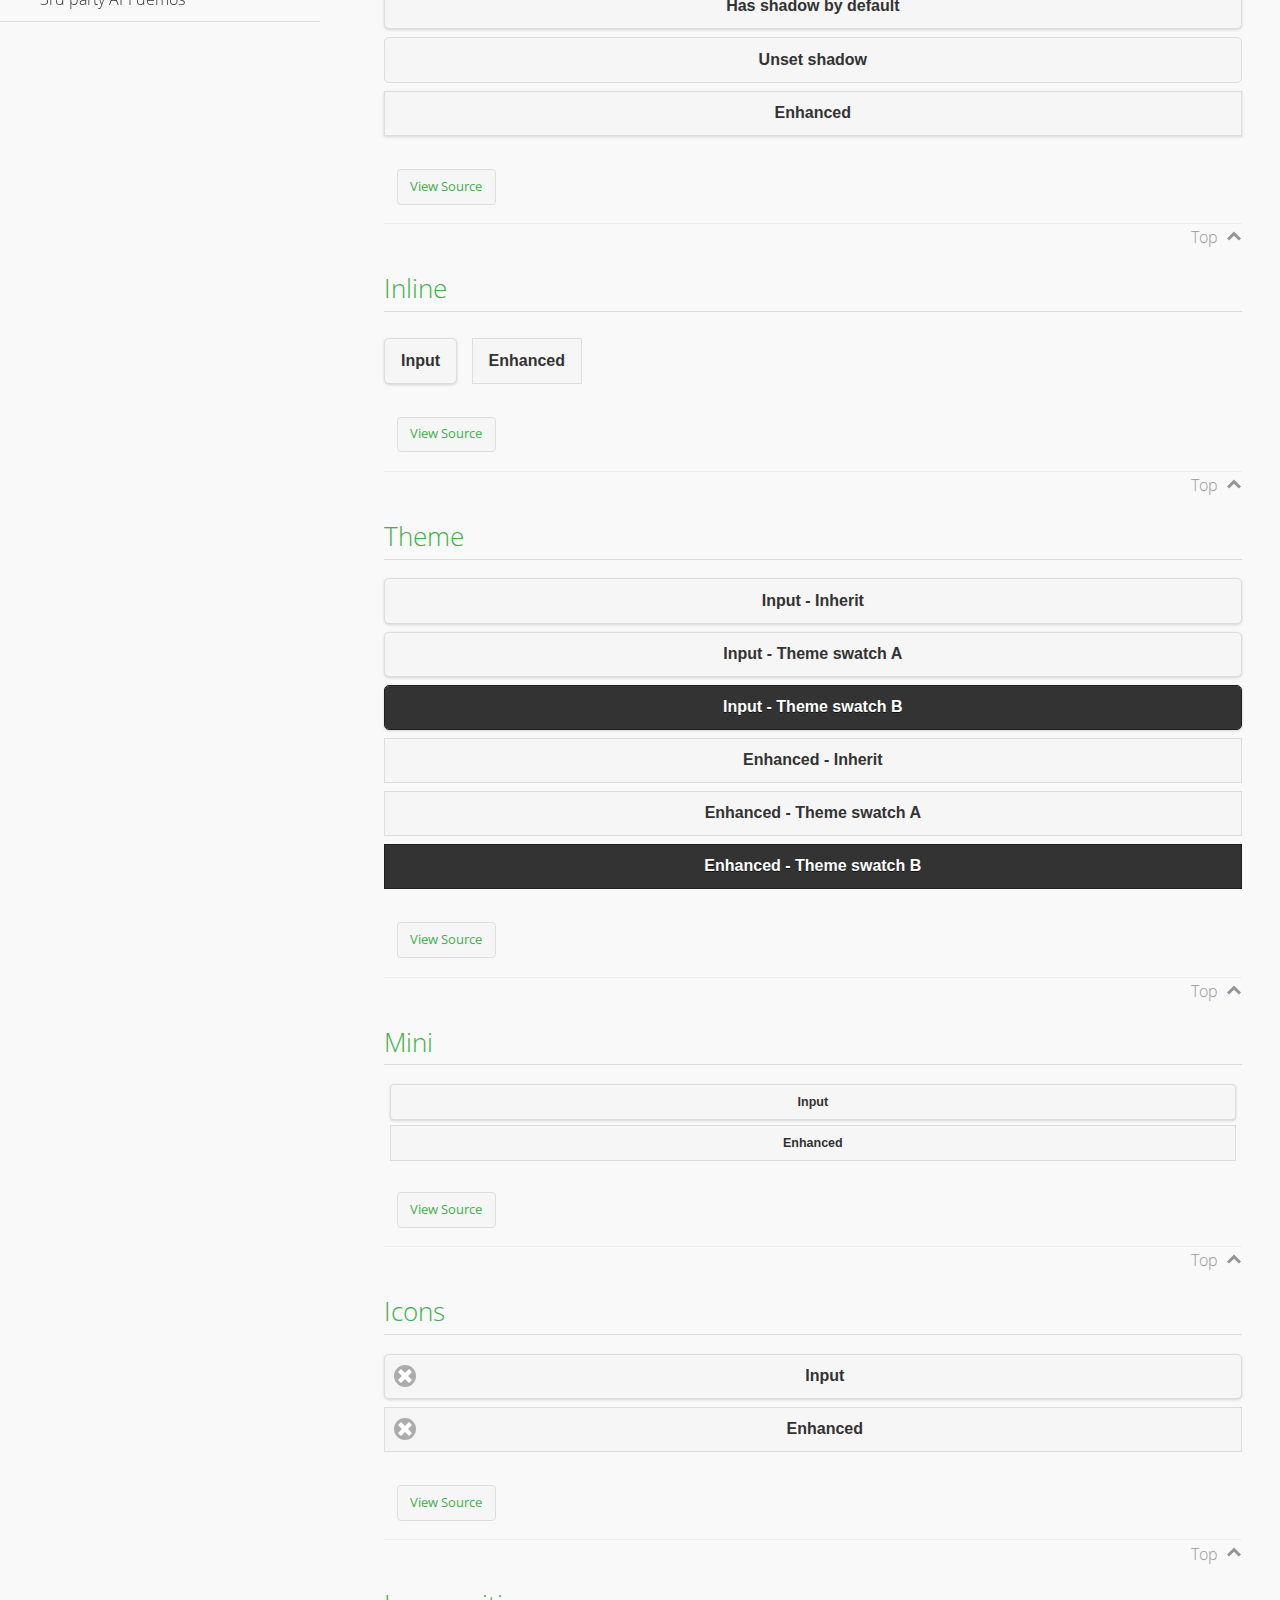
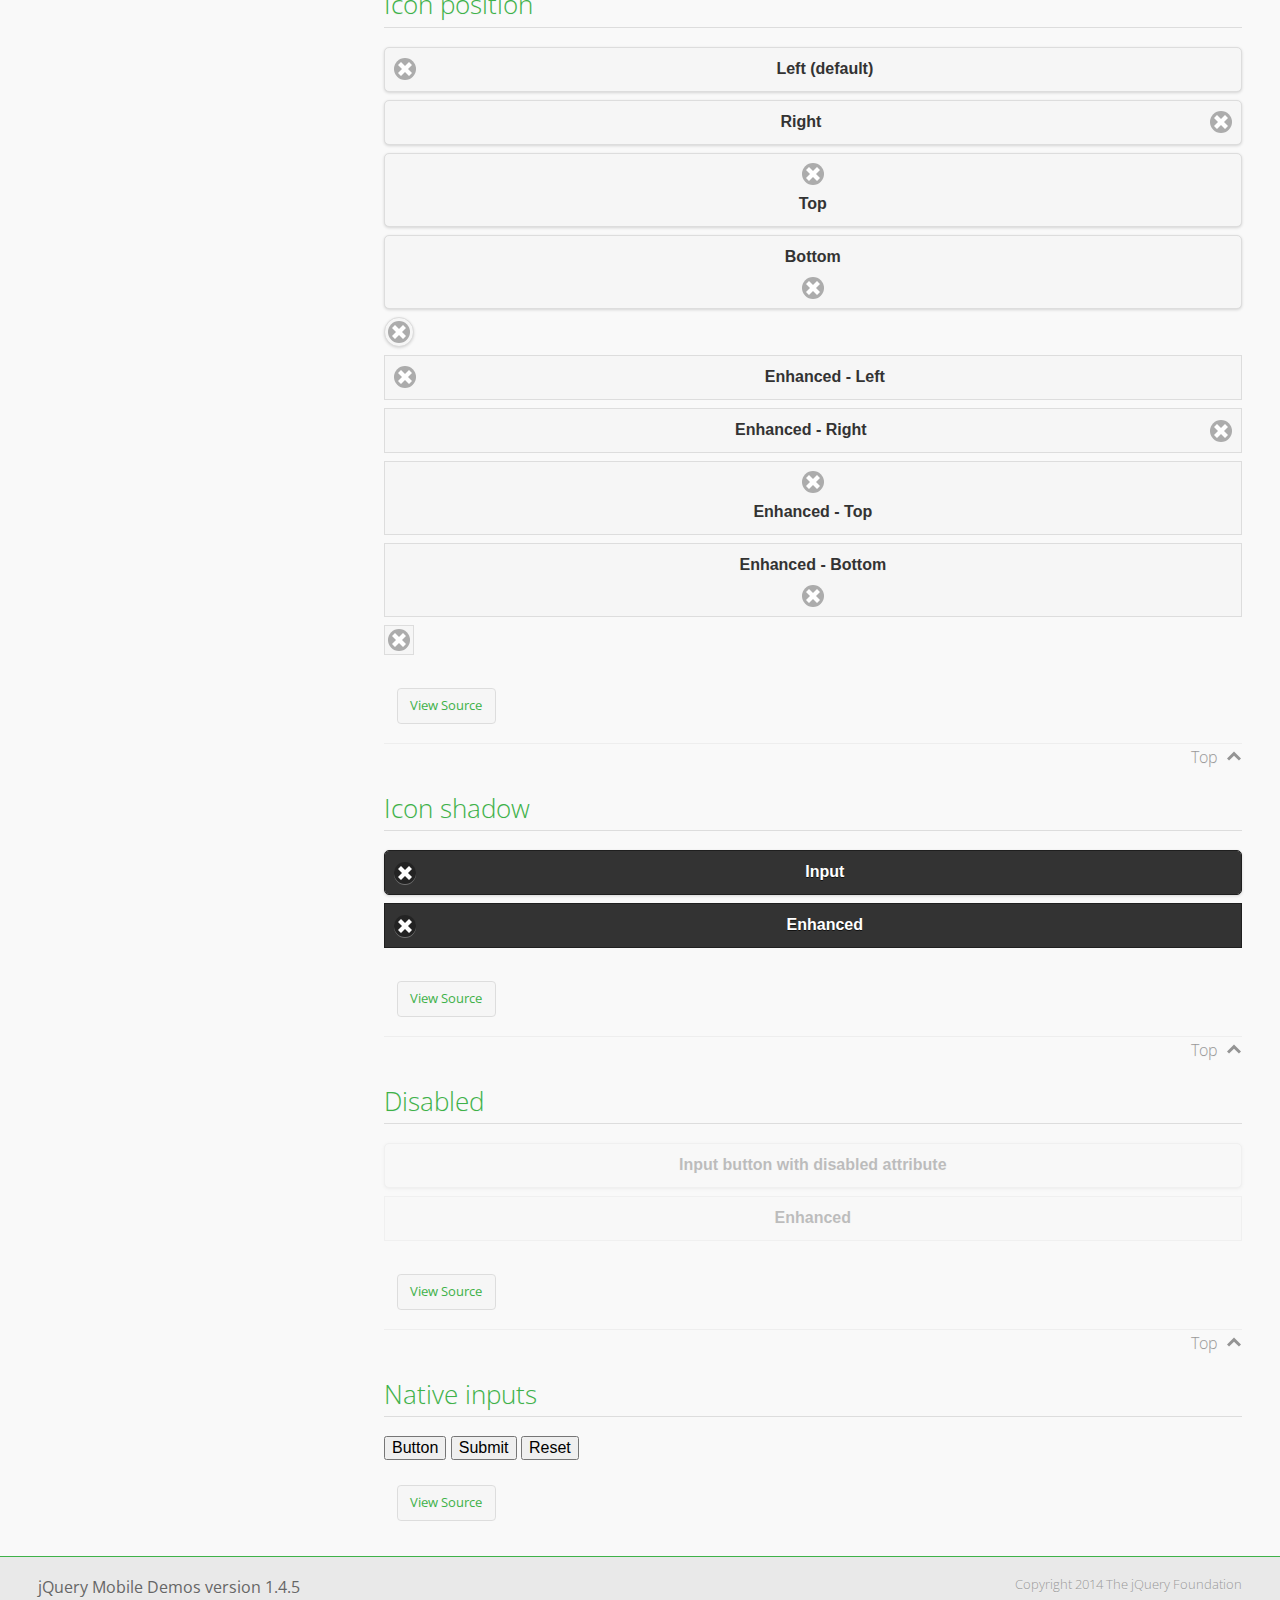
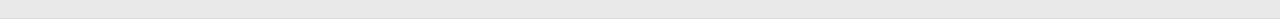
<file: CDNVN.BibleOnline.V2/Themes/Defaults/css/jquery.mobile-1.4.5/demos/button/index.html>
<!DOCTYPE html>
<html>
<head>
	<meta charset="utf-8">
	<meta name="viewport" content="width=device-width, initial-scale=1">
	<title>Input buttons - jQuery Mobile Demos</title>
	<link rel="shortcut icon" href="../favicon.ico">
    <link rel="stylesheet" href="http://fonts.googleapis.com/css?family=Open+Sans:300,400,700">
	<link rel="stylesheet" href="../css/themes/default/jquery.mobile-1.4.5.min.css">
	<link rel="stylesheet" href="../_assets/css/jqm-demos.css">
	<script src="../js/jquery.js"></script>
	<script src="../_assets/js/index.js"></script>
	<script src="../js/jquery.mobile-1.4.5.min.js"></script>
</head>
<body>
<div data-role="page" class="jqm-demos" data-quicklinks="true">

	<div data-role="header" class="jqm-header">
		<h2><a href="../" title="jQuery Mobile Demos home"><img src="../_assets/img/jquery-logo.png" alt="jQuery Mobile"></a></h2>
		<p><span class="jqm-version"></span> Demos</p>
		<a href="#" class="jqm-navmenu-link ui-btn ui-btn-icon-notext ui-corner-all ui-icon-bars ui-nodisc-icon ui-alt-icon ui-btn-left">Menu</a>
		<a href="#" class="jqm-search-link ui-btn ui-btn-icon-notext ui-corner-all ui-icon-search ui-nodisc-icon ui-alt-icon ui-btn-right">Search</a>
	</div><!-- /header -->

	<div role="main" class="ui-content jqm-content">

		<h1>Input buttons</h1>

		<p>Examples of how to style input buttons; <code>input</code> elements with <code>type="button"</code>, <code>type="submit"</code>, or <code>type="reset"</code>. See <a href="../button-markup/">button markup</a> for examples of <code>a</code> and <code>button</code> elements.</p>

		<h2>Default</h2>

		<div data-demo-html="true">
			<form>
				<input type="button" value="Button">
				<input type="submit" value="Submit">
				<input type="reset" value="Reset">
			</form>
		</div><!--/demo-html -->

		<h2>Enhanced</h2>

		<div data-demo-html="true">
			<form>
				<div class="ui-input-btn ui-btn ui-corner-all ui-shadow">
					Input value
					<input type="button" data-enhanced="true" value="Input value">
				</div>
			</form>
		</div><!--/demo-html -->

		<h2>Corners</h2>

		<div data-demo-html="true">
			<form>
				<input type="button" value="Has corners by default">
				<input type="button" data-corners="false" value="Unset corners">
				<div class="ui-input-btn ui-btn ui-corner-all">
					Enhanced
					<input type="button" data-enhanced="true" value="Enhanced">
				</div>
			</form>
		</div><!--/demo-html -->

		<p>Icon-only buttons are round by default. Here we show how you can set the same border-radius as other buttons.</p>

		<div data-demo-html="true" data-demo-css="true">
			<form>
				<input type="button" data-icon="delete" data-iconpos="notext" value="Icon only">
				<div id="custom-border-radius">
					<div class="ui-input-btn ui-btn ui-icon-delete ui-btn-icon-notext ui-corner-all">
						Enhanced - Icon only
						<input type="button" data-enhanced="true" value="Enhanced - Icon only">
					</div>
				</div>
			</form>
		</div><!--/demo-html -->

		<h2>Shadow</h2>

		<div data-demo-html="true">
			<form>
				<input type="button" value="Has shadow by default">
				<input type="button" data-shadow="false" value="Unset shadow">
				<div class="ui-input-btn ui-btn ui-shadow">
					Enhanced
					<input type="button" data-enhanced="true" value="Enhanced">
				</div>
			</form>
		</div><!--/demo-html -->

		<h2>Inline</h2>

		<div data-demo-html="true">
			<form>
				<input type="button" data-inline="true" value="Input">
				<div class="ui-input-btn ui-btn ui-btn-inline">
					Enhanced
					<input type="button" data-enhanced="true" value="Enhanced">
				</div>
			</form>
		</div><!--/demo-html -->

		<h2>Theme</h2>

		<div data-demo-html="true">
			<form>
				<input type="button" value="Input - Inherit">
				<input type="button" data-theme="a" value="Input - Theme swatch A">
				<input type="button" data-theme="b" value="Input - Theme swatch B">
				<div class="ui-input-btn ui-btn">
					Enhanced - Inherit
					<input type="button" data-enhanced="true" value="Enhanced - Inherit">
				</div>
				<div class="ui-input-btn ui-btn ui-btn-a">
					Enhanced - Theme swatch A
					<input type="button" data-enhanced="true" value="Enhanced - Theme swatch A">
				</div>
				<div class="ui-input-btn ui-btn ui-btn-b">
					Enhanced - Theme swatch B
					<input type="button" data-enhanced="true" value="Enhanced - Theme swatch B">
				</div>
			</form>
		</div><!--/demo-html -->

		<h2>Mini</h2>

		<div data-demo-html="true">
			<form>
				<input type="button" data-mini="true" value="Input">
				<div class="ui-input-btn ui-btn ui-mini">
					Enhanced
					<input type="button" data-enhanced="true" value="Enhanced">
				</div>
			</form>
		</div><!--/demo-html -->

		<h2>Icons</h2>

		<div data-demo-html="true">
			<form>
				<input type="button" data-icon="delete" value="Input">
				<div class="ui-input-btn ui-btn ui-icon-delete ui-btn-icon-left">
					Enhanced
					<input type="button" data-enhanced="true" value="Enhanced">
				</div>
			</form>
		</div><!--/demo-html -->

		<h2>Icon position</h2>

		<div data-demo-html="true">
			<form>
				<input type="button" data-icon="delete" value="Left (default)">
				<input type="button" data-icon="delete" data-iconpos="right" value="Right">
				<input type="button" data-icon="delete" data-iconpos="top" value="Top">
				<input type="button" data-icon="delete" data-iconpos="bottom" value="Bottom">
				<input type="button" data-icon="delete" data-iconpos="notext" value="Icon only">
				<div class="ui-input-btn ui-btn ui-icon-delete ui-btn-icon-left">
					Enhanced - Left
					<input type="button" data-enhanced="true" value="Enhanced - Left">
				</div>
				<div class="ui-input-btn ui-btn ui-icon-delete ui-btn-icon-right">
					Enhanced - Right
					<input type="button" data-enhanced="true" value="Enhanced - Right">
				</div>
				<div class="ui-input-btn ui-btn ui-icon-delete ui-btn-icon-top">
					Enhanced - Top
					<input type="button" data-enhanced="true" value="Enhanced - Top">
				</div>
				<div class="ui-input-btn ui-btn ui-icon-delete ui-btn-icon-bottom">
					Enhanced - Bottom
					<input type="button" data-enhanced="true" value="Enhanced - Bottom">
				</div>
				<div class="ui-input-btn ui-btn ui-icon-delete ui-btn-icon-notext">
					Enhanced - Icon only
					<input type="button" data-enhanced="true" value="Enhanced - Icon only">
				</div>
			</form>
		</div><!--/demo-html -->

		<h2>Icon shadow</h2>

		<div data-demo-html="true">
			<form>
				<input type="button" data-theme="b" data-icon="delete" data-iconshadow="true" value="Input">
				<div class="ui-input-btn ui-btn ui-btn-b ui-icon-delete ui-btn-icon-left ui-shadow-icon">
					Enhanced
					<input type="button" data-enhanced="true" value="Enhanced">
				</div>
			</form>
		</div><!--/demo-html -->

		<h2>Disabled</h2>

		<div data-demo-html="true">
			<form>
				<input type="button" disabled value="Input button with disabled attribute">
				<div class="ui-input-btn ui-btn ui-state-disabled">
					Enhanced
					<input type="button" disabled data-enhanced="true" value="Enhanced">
				</div>
			</form>
		</div><!--/demo-html -->

		<h2>Native inputs</h2>

		<div data-demo-html="true">
			<form>
				<input type="button" data-role="none" value="Button">
				<input type="submit" data-role="none" value="Submit">
				<input type="reset" data-role="none" value="Reset">
			</form>
		</div><!--/demo-html -->

	</div><!-- /content -->
	    <div data-role="panel" class="jqm-navmenu-panel" data-position="left" data-display="overlay" data-theme="a">
	    	<ul class="jqm-list ui-alt-icon ui-nodisc-icon">
<li data-filtertext="demos homepage" data-icon="home"><a href=".././">Home</a></li>
<li data-filtertext="introduction overview getting started"><a href="../intro/" data-ajax="false">Introduction</a></li>
<li data-filtertext="buttons button markup buttonmarkup method anchor link button element"><a href="../button-markup/" data-ajax="false">Buttons</a></li>
<li data-filtertext="form button widget input button submit reset"><a href="../button/" data-ajax="false">Button widget</a></li>
<li data-role="collapsible" data-enhanced="true" data-collapsed-icon="carat-d" data-expanded-icon="carat-u" data-iconpos="right" data-inset="false" class="ui-collapsible ui-collapsible-themed-content ui-collapsible-collapsed">
	<h3 class="ui-collapsible-heading ui-collapsible-heading-collapsed">
		<a href="#" class="ui-collapsible-heading-toggle ui-btn ui-btn-icon-right ui-btn-inherit ui-icon-carat-d">
		    Checkboxradio widget<span class="ui-collapsible-heading-status"> click to expand contents</span>
		</a>
	</h3>
	<div class="ui-collapsible-content ui-body-inherit ui-collapsible-content-collapsed" aria-hidden="true">
		<ul>
			<li data-filtertext="form checkboxradio widget checkbox input checkboxes controlgroups"><a href="../checkboxradio-checkbox/" data-ajax="false">Checkboxes</a></li>
			<li data-filtertext="form checkboxradio widget radio input radio buttons controlgroups"><a href="../checkboxradio-radio/" data-ajax="false">Radio buttons</a></li>
		</ul>
	</div>
</li>
<li data-role="collapsible" data-enhanced="true" data-collapsed-icon="carat-d" data-expanded-icon="carat-u" data-iconpos="right" data-inset="false" class="ui-collapsible ui-collapsible-themed-content ui-collapsible-collapsed">
	<h3 class="ui-collapsible-heading ui-collapsible-heading-collapsed">
		<a href="#" class="ui-collapsible-heading-toggle ui-btn ui-btn-icon-right ui-btn-inherit ui-icon-carat-d">
			Collapsible (set) widget<span class="ui-collapsible-heading-status"> click to expand contents</span>
		</a>
	</h3>
	<div class="ui-collapsible-content ui-body-inherit ui-collapsible-content-collapsed" aria-hidden="true">
		<ul>
			<li data-filtertext="collapsibles content formatting"><a href="../collapsible/" data-ajax="false">Collapsible</a></li>
			<li data-filtertext="dynamic collapsible set accordion append expand"><a href="../collapsible-dynamic/" data-ajax="false">Dynamic collapsibles</a></li>
			<li data-filtertext="accordions collapsible set widget content formatting grouped collapsibles"><a href="../collapsibleset/" data-ajax="false">Collapsible set</a></li>
		</ul>
	</div>
</li>
<li data-role="collapsible" data-enhanced="true" data-collapsed-icon="carat-d" data-expanded-icon="carat-u" data-iconpos="right" data-inset="false" class="ui-collapsible ui-collapsible-themed-content ui-collapsible-collapsed">
	<h3 class="ui-collapsible-heading ui-collapsible-heading-collapsed">
		<a href="#" class="ui-collapsible-heading-toggle ui-btn ui-btn-icon-right ui-btn-inherit ui-icon-carat-d">
			Controlgroup widget<span class="ui-collapsible-heading-status"> click to expand contents</span>
		</a>
	</h3>
	<div class="ui-collapsible-content ui-body-inherit ui-collapsible-content-collapsed" aria-hidden="true">
		<ul>
			<li data-filtertext="controlgroups selectmenu checkboxradio input grouped buttons horizontal vertical"><a href="../controlgroup/" data-ajax="false">Controlgroup</a></li>
			<li data-filtertext="dynamic controlgroup dynamically add buttons"><a href="../controlgroup-dynamic/" data-ajax="false">Dynamic controlgroups</a></li>
		</ul>
	</div>
</li>
<li data-filtertext="form datepicker widget date input"><a href="../datepicker/" data-ajax="false">Datepicker</a></li>
<li data-role="collapsible" data-enhanced="true" data-collapsed-icon="carat-d" data-expanded-icon="carat-u" data-iconpos="right" data-inset="false" class="ui-collapsible ui-collapsible-themed-content ui-collapsible-collapsed">
	<h3 class="ui-collapsible-heading ui-collapsible-heading-collapsed">
		<a href="#" class="ui-collapsible-heading-toggle ui-btn ui-btn-icon-right ui-btn-inherit ui-icon-carat-d">
			Events<span class="ui-collapsible-heading-status"> click to expand contents</span>
		</a>
	</h3>
	<div class="ui-collapsible-content ui-body-inherit ui-collapsible-content-collapsed" aria-hidden="true">
		<ul>
			<li data-filtertext="swipe to delete list items listviews swipe events"><a href="../swipe-list/" data-ajax="false">Swipe list items</a></li>
			<li data-filtertext="swipe to navigate swipe page navigation swipe events"><a href="../swipe-page/" data-ajax="false">Swipe page navigation</a></li>
		</ul>
	</div>
</li>
<li data-filtertext="filterable filter elements sorting searching listview table"><a href="../filterable/" data-ajax="false">Filterable widget</a></li>
<li data-filtertext="form flipswitch widget flip toggle switch binary select checkbox input"><a href="../flipswitch/" data-ajax="false">Flipswitch widget</a></li>
<li data-role="collapsible" data-enhanced="true" data-collapsed-icon="carat-d" data-expanded-icon="carat-u" data-iconpos="right" data-inset="false" class="ui-collapsible ui-collapsible-themed-content ui-collapsible-collapsed">
	<h3 class="ui-collapsible-heading ui-collapsible-heading-collapsed">
		<a href="#" class="ui-collapsible-heading-toggle ui-btn ui-btn-icon-right ui-btn-inherit ui-icon-carat-d">
			Forms<span class="ui-collapsible-heading-status"> click to expand contents</span>
		</a>
	</h3>
	<div class="ui-collapsible-content ui-body-inherit ui-collapsible-content-collapsed" aria-hidden="true">
		<ul>
			<li data-filtertext="forms text checkbox radio range button submit reset inputs selects textarea slider flipswitch label form elements"><a href="../forms/" data-ajax="false">Forms</a></li>
			<li data-filtertext="form hide labels hidden accessible ui-hidden-accessible forms"><a href="../forms-label-hidden-accessible/" data-ajax="false">Hide labels</a></li>
			<li data-filtertext="form field containers fieldcontain ui-field-contain forms"><a href="../forms-field-contain/" data-ajax="false">Field containers</a></li>
			<li data-filtertext="forms disabled form elements"><a href="../forms-disabled/" data-ajax="false">Forms disabled</a></li>
			<li data-filtertext="forms gallery examples overview forms text checkbox radio range button submit reset inputs selects textarea slider flipswitch label form elements"><a href="../forms-gallery/" data-ajax="false">Forms gallery</a></li>
		</ul>
	</div>
</li>
<li data-role="collapsible" data-enhanced="true" data-collapsed-icon="carat-d" data-expanded-icon="carat-u" data-iconpos="right" data-inset="false" class="ui-collapsible ui-collapsible-themed-content ui-collapsible-collapsed">
	<h3 class="ui-collapsible-heading ui-collapsible-heading-collapsed">
		<a href="#" class="ui-collapsible-heading-toggle ui-btn ui-btn-icon-right ui-btn-inherit ui-icon-carat-d">
			Grids<span class="ui-collapsible-heading-status"> click to expand contents</span>
		</a>
	</h3>
	<div class="ui-collapsible-content ui-body-inherit ui-collapsible-content-collapsed" aria-hidden="true">
		<ul>
			<li data-filtertext="grids columns blocks content formatting rwd responsive css framework"><a href="../grids/" data-ajax="false">Grids</a></li>
			<li data-filtertext="buttons in grids css framework"><a href="../grids-buttons/" data-ajax="false">Buttons in grids</a></li>
			<li data-filtertext="custom responsive grids rwd css framework"><a href="../grids-custom-responsive/" data-ajax="false">Custom responsive grids</a></li>
		</ul>
	</div>
</li>
<li data-filtertext="blocks content formatting sections heading"><a href="../body-bar-classes/" data-ajax="false">Grouping and dividing content</a></li>
<li data-role="collapsible" data-enhanced="true" data-collapsed-icon="carat-d" data-expanded-icon="carat-u" data-iconpos="right" data-inset="false" class="ui-collapsible ui-collapsible-themed-content ui-collapsible-collapsed">
	<h3 class="ui-collapsible-heading ui-collapsible-heading-collapsed">
		<a href="#" class="ui-collapsible-heading-toggle ui-btn ui-btn-icon-right ui-btn-inherit ui-icon-carat-d">
			Icons<span class="ui-collapsible-heading-status"> click to expand contents</span>
		</a>
	</h3>
	<div class="ui-collapsible-content ui-body-inherit ui-collapsible-content-collapsed" aria-hidden="true">
		<ul>
			<li data-filtertext="button icons svg disc alt custom icon position"><a href="../icons/" data-ajax="false">Icons</a></li>
			<li data-filtertext=""><a href="../icons-grunticon/" data-ajax="false">Grunticon loader</a></li>
		</ul>
	</div>
</li>
<li data-role="collapsible" data-enhanced="true" data-collapsed-icon="carat-d" data-expanded-icon="carat-u" data-iconpos="right" data-inset="false" class="ui-collapsible ui-collapsible-themed-content ui-collapsible-collapsed">
	<h3 class="ui-collapsible-heading ui-collapsible-heading-collapsed">
		<a href="#" class="ui-collapsible-heading-toggle ui-btn ui-btn-icon-right ui-btn-inherit ui-icon-carat-d">
			Listview widget<span class="ui-collapsible-heading-status"> click to expand contents</span>
		</a>
	</h3>
	<div class="ui-collapsible-content ui-body-inherit ui-collapsible-content-collapsed" aria-hidden="true">
		<ul>
			<li data-filtertext="listview widget thumbnails icons nested split button collapsible ul ol"><a href="../listview/" data-ajax="false">Listview</a></li>
			<li data-filtertext="autocomplete filterable reveal listview filtertextbeforefilter placeholder"><a href="../listview-autocomplete/" data-ajax="false">Listview autocomplete</a></li>
			<li data-filtertext="autocomplete filterable reveal listview remote data filtertextbeforefilter placeholder"><a href="../listview-autocomplete-remote/" data-ajax="false">Listview autocomplete remote data</a></li>
			<li data-filtertext="autodividers anchor jump scroll linkbars listview lists ul ol"><a href="../listview-autodividers-linkbar/" data-ajax="false">Listview autodividers linkbar</a></li>
			<li data-filtertext="listview autodividers selector autodividersselector lists ul ol"><a href="../listview-autodividers-selector/" data-ajax="false">Listview autodividers selector</a></li>
			<li data-filtertext="listview nested list items"><a href="../listview-nested-lists/" data-ajax="false">Nested Listviews</a></li>
			<li data-filtertext="listview collapsible list items flat"><a href="../listview-collapsible-item-flat/" data-ajax="false">Listview collapsible list items (flat)</a></li>
			<li data-filtertext="listview collapsible list indented"><a href="../listview-collapsible-item-indented/" data-ajax="false">Listview collapsible list items (indented)</a></li>
			<li data-filtertext="grid listview responsive grids responsive listviews lists ul"><a href="../listview-grid/" data-ajax="false">Listview responsive grid</a></li>
		</ul>
	</div>
</li>
<li data-filtertext="loader widget page loading navigation overlay spinner"><a href="../loader/" data-ajax="false">Loader widget</a></li>
<li data-filtertext="navbar widget navmenu toolbars header footer"><a href="../navbar/" data-ajax="false">Navbar widget</a></li>
<li data-role="collapsible" data-enhanced="true" data-collapsed-icon="carat-d" data-expanded-icon="carat-u" data-iconpos="right" data-inset="false" class="ui-collapsible ui-collapsible-themed-content ui-collapsible-collapsed">
	<h3 class="ui-collapsible-heading ui-collapsible-heading-collapsed">
		<a href="#" class="ui-collapsible-heading-toggle ui-btn ui-btn-icon-right ui-btn-inherit ui-icon-carat-d">
			Navigation<span class="ui-collapsible-heading-status"> click to expand contents</span>
		</a>
	</h3>
	<div class="ui-collapsible-content ui-body-inherit ui-collapsible-content-collapsed" aria-hidden="true">
		<ul>
			<li data-filtertext="ajax navigation navigate widget history event method"><a href="../navigation/" data-ajax="false">Navigation</a></li>
			<li data-filtertext="linking pages page links navigation ajax prefetch cache"><a href="../navigation-linking-pages/" data-ajax="false">Linking pages</a></li>
			<!-- <li data-filtertext="php redirect server redirection server-side navigation"><a href="../navigation-php-redirect/" data-ajax="false">PHP redirect demo</a></li>-->
			<li data-filtertext="navigation redirection hash query"><a href="../navigation-hash-processing/" data-ajax="false">Hash processing demo</a></li>
			<li data-filtertext="navigation redirection hash query"><a href="../page-events/" data-ajax="false">Page Navigation Events</a></li>
		</ul>
	</div>
</li>
<li data-role="collapsible" data-enhanced="true" data-collapsed-icon="carat-d" data-expanded-icon="carat-u" data-iconpos="right" data-inset="false" class="ui-collapsible ui-collapsible-themed-content ui-collapsible-collapsed">
	<h3 class="ui-collapsible-heading ui-collapsible-heading-collapsed">
		<a href="#" class="ui-collapsible-heading-toggle ui-btn ui-btn-icon-right ui-btn-inherit ui-icon-carat-d">
			Pages<span class="ui-collapsible-heading-status"> click to expand contents</span>
		</a>
	</h3>
	<div class="ui-collapsible-content ui-body-inherit ui-collapsible-content-collapsed" aria-hidden="true">
		<ul>
			<li data-filtertext="pages page widget ajax navigation"><a href="../pages/" data-ajax="false">Pages</a></li>
			<li data-filtertext="single page"><a href="../pages-single-page/" data-ajax="false">Single page</a></li>
			<li data-filtertext="multipage multi-page page"><a href="../pages-multi-page/" data-ajax="false">Multi-page template</a></li>
			<li data-filtertext="dialog page widget modal popup"><a href="../pages-dialog/" data-ajax="false">Dialog page</a></li>
		</ul>
	</div>
</li>
<li data-role="collapsible" data-enhanced="true" data-collapsed-icon="carat-d" data-expanded-icon="carat-u" data-iconpos="right" data-inset="false" class="ui-collapsible ui-collapsible-themed-content ui-collapsible-collapsed">
	<h3 class="ui-collapsible-heading ui-collapsible-heading-collapsed">
		<a href="#" class="ui-collapsible-heading-toggle ui-btn ui-btn-icon-right ui-btn-inherit ui-icon-carat-d">
			Panel widget<span class="ui-collapsible-heading-status"> click to expand contents</span>
		</a>
	</h3>
	<div class="ui-collapsible-content ui-body-inherit ui-collapsible-content-collapsed" aria-hidden="true">
		<ul>
			<li data-filtertext="panel widget sliding panels reveal push overlay responsive"><a href="../panel/" data-ajax="false">Panel</a></li>
			<li data-filtertext=""><a href="../panel-external/" data-ajax="false">External panels</a></li>
			<li data-filtertext="panel "><a href="../panel-fixed/" data-ajax="false">Fixed panels</a></li>
			<li data-filtertext="panel slide panels sliding panels shadow rwd responsive breakpoint"><a href="../panel-responsive/" data-ajax="false">Panels responsive</a></li>
			<li data-filtertext="panel custom style custom panel width reveal shadow listview panel styling page background wrapper"><a href="../panel-styling/" data-ajax="false">Custom panel style</a></li>
			<li data-filtertext="panel open on swipe"><a href="../panel-swipe-open/" data-ajax="false">Panel open on swipe</a></li>
			<li data-filtertext="panels outside page internal external toolbars"><a href="../panel-external-internal/" data-ajax="false">Panel external and internal</a></li>
		</ul>
	</div>
</li>
<li data-role="collapsible" data-enhanced="true" data-collapsed-icon="carat-d" data-expanded-icon="carat-u" data-iconpos="right" data-inset="false" class="ui-collapsible ui-collapsible-themed-content ui-collapsible-collapsed">
	<h3 class="ui-collapsible-heading ui-collapsible-heading-collapsed">
		<a href="#" class="ui-collapsible-heading-toggle ui-btn ui-btn-icon-right ui-btn-inherit ui-icon-carat-d">
			Popup widget<span class="ui-collapsible-heading-status"> click to expand contents</span>
		</a>
	</h3>
	<div class="ui-collapsible-content ui-body-inherit ui-collapsible-content-collapsed" aria-hidden="true">
		<ul>
			<li data-filtertext="popup widget popups dialog modal transition tooltip lightbox form overlay screen flip pop fade transition"><a href="../popup/" data-ajax="false">Popup</a></li>
			<li data-filtertext="popup alignment position"><a href="../popup-alignment/" data-ajax="false">Popup alignment</a></li>
			<li data-filtertext="popup arrow size popups popover"><a href="../popup-arrow-size/" data-ajax="false">Popup arrow size</a></li>
			<li data-filtertext="dynamic popups popup images lightbox"><a href="../popup-dynamic/" data-ajax="false">Dynamic popups</a></li>
			<li data-filtertext="popups with iframes scaling"><a href="../popup-iframe/" data-ajax="false">Popups with iframes</a></li>
			<li data-filtertext="popup image scaling"><a href="../popup-image-scaling/" data-ajax="false">Popup image scaling</a></li>
			<li data-filtertext="external popup outside multi-page"><a href="../popup-outside-multipage/" data-ajax="false">Popup outside multi-page</a></li>
		</ul>
	</div>
</li>
<li data-filtertext="form rangeslider widget dual sliders dual handle sliders range input"><a href="../rangeslider/" data-ajax="false">Rangeslider widget</a></li>
<li data-filtertext="responsive web design rwd adaptive progressive enhancement PE accessible mobile breakpoints media query media queries"><a href="../rwd/" data-ajax="false">Responsive Web Design</a></li>
<li data-role="collapsible" data-enhanced="true" data-collapsed-icon="carat-d" data-expanded-icon="carat-u" data-iconpos="right" data-inset="false" class="ui-collapsible ui-collapsible-themed-content ui-collapsible-collapsed">
	<h3 class="ui-collapsible-heading ui-collapsible-heading-collapsed">
		<a href="#" class="ui-collapsible-heading-toggle ui-btn ui-btn-icon-right ui-btn-inherit ui-icon-carat-d">
			Selectmenu widget<span class="ui-collapsible-heading-status"> click to expand contents</span>
		</a>
	</h3>
	<div class="ui-collapsible-content ui-body-inherit ui-collapsible-content-collapsed" aria-hidden="true">
		<ul>
			<li data-filtertext="form selectmenu widget select input custom select menu selects"><a href="../selectmenu/" data-ajax="false">Selectmenu</a></li>
			<li data-filtertext="form custom select menu selectmenu widget custom menu option optgroup multiple selects"><a href="../selectmenu-custom/" data-ajax="false">Custom select menu</a></li>
			<li data-filtertext="filterable select filter popup dialog"><a href="../selectmenu-custom-filter/" data-ajax="false">Custom select menu with filter</a></li>
		</ul>
	</div>
</li>
<li data-role="collapsible" data-enhanced="true" data-collapsed-icon="carat-d" data-expanded-icon="carat-u" data-iconpos="right" data-inset="false" class="ui-collapsible ui-collapsible-themed-content ui-collapsible-collapsed">
	<h3 class="ui-collapsible-heading ui-collapsible-heading-collapsed">
		<a href="#" class="ui-collapsible-heading-toggle ui-btn ui-btn-icon-right ui-btn-inherit ui-icon-carat-d">
			Slider widget<span class="ui-collapsible-heading-status"> click to expand contents</span>
		</a>
	</h3>
	<div class="ui-collapsible-content ui-body-inherit ui-collapsible-content-collapsed" aria-hidden="true">
		<ul>
			<li data-filtertext="form slider widget range input single sliders"><a href="../slider/" data-ajax="false">Slider</a></li>
			<li data-filtertext="form slider widget flipswitch slider binary select flip toggle switch"><a href="../slider-flipswitch/" data-ajax="false">Slider flip toggle switch</a></li>
			<li data-filtertext="form slider tooltip handle value input range sliders"><a href="../slider-tooltip/" data-ajax="false">Slider tooltip</a></li>
		</ul>
	</div>
</li>
<li data-role="collapsible" data-enhanced="true" data-collapsed-icon="carat-d" data-expanded-icon="carat-u" data-iconpos="right" data-inset="false" class="ui-collapsible ui-collapsible-themed-content ui-collapsible-collapsed">
	<h3 class="ui-collapsible-heading ui-collapsible-heading-collapsed">
		<a href="#" class="ui-collapsible-heading-toggle ui-btn ui-btn-icon-right ui-btn-inherit ui-icon-carat-d">
			Table widget<span class="ui-collapsible-heading-status"> click to expand contents</span>
		</a>
	</h3>
	<div class="ui-collapsible-content ui-body-inherit ui-collapsible-content-collapsed" aria-hidden="true">
		<ul>
			<li data-filtertext="table widget reflow column toggle th td responsive tables rwd hide show tabular"><a href="../table-column-toggle/" data-ajax="false">Table Column Toggle</a></li>
			<li data-filtertext="table column toggle phone comparison demo"><a href="../table-column-toggle-example/" data-ajax="false">Table Column Toggle demo</a></li>
			<li data-filtertext="responsive tables table column toggle heading groups rwd breakpoint"><a href="../table-column-toggle-heading-groups/" data-ajax="false">Table Column Toggle heading groups</a></li>
			<li data-filtertext="responsive tables table column toggle hide rwd breakpoint customization options"><a href="../table-column-toggle-options/" data-ajax="false">Table Column Toggle options</a></li>
			<li data-filtertext="table reflow th td responsive rwd columns tabular"><a href="../table-reflow/" data-ajax="false">Table Reflow</a></li>
			<li data-filtertext="responsive tables table reflow heading groups rwd breakpoint"><a href="../table-reflow-heading-groups/" data-ajax="false">Table Reflow heading groups</a></li>
			<li data-filtertext="responsive tables table reflow stripes strokes table style"><a href="../table-reflow-stripes-strokes/" data-ajax="false">Table Reflow stripes and strokes</a></li>
			<li data-filtertext="responsive tables table reflow stack custom styles"><a href="../table-reflow-styling/" data-ajax="false">Table Reflow custom styles</a></li>
		</ul>
	</div>
</li>
<li data-filtertext="ui tabs widget"><a href="../tabs/" data-ajax="false">Tabs widget</a></li>
<li data-filtertext="form textinput widget text input textarea number date time tel email file color password"><a href="../textinput/" data-ajax="false">Textinput widget</a></li>
<li data-role="collapsible" data-enhanced="true" data-collapsed-icon="carat-d" data-expanded-icon="carat-u" data-iconpos="right" data-inset="false" class="ui-collapsible ui-collapsible-themed-content ui-collapsible-collapsed">
	<h3 class="ui-collapsible-heading ui-collapsible-heading-collapsed">
		<a href="#" class="ui-collapsible-heading-toggle ui-btn ui-btn-icon-right ui-btn-inherit ui-icon-carat-d">
			Theming<span class="ui-collapsible-heading-status"> click to expand contents</span>
		</a>
	</h3>
	<div class="ui-collapsible-content ui-body-inherit ui-collapsible-content-collapsed" aria-hidden="true">
		<ul>
			<li data-filtertext="default theme swatches theming style css"><a href="../theme-default/" data-ajax="false">Default theme</a></li>
			<li data-filtertext="classic theme old theme swatches theming style css"><a href="../theme-classic/" data-ajax="false">Classic theme</a></li>
		</ul>
	</div>
</li>
<li data-role="collapsible" data-enhanced="true" data-collapsed-icon="carat-d" data-expanded-icon="carat-u" data-iconpos="right" data-inset="false" class="ui-collapsible ui-collapsible-themed-content ui-collapsible-collapsed">
	<h3 class="ui-collapsible-heading ui-collapsible-heading-collapsed">
		<a href="#" class="ui-collapsible-heading-toggle ui-btn ui-btn-icon-right ui-btn-inherit ui-icon-carat-d">
			Toolbar widget<span class="ui-collapsible-heading-status"> click to expand contents</span>
		</a>
	</h3>
	<div class="ui-collapsible-content ui-body-inherit ui-collapsible-content-collapsed" aria-hidden="true">
		<ul>
			<li data-filtertext="toolbar widget header footer toolbars fixed fullscreen external sections"><a href="../toolbar/" data-ajax="false">Toolbar</a></li>
			<li data-filtertext="dynamic toolbars dynamically add toolbar header footer"><a href="../toolbar-dynamic/" data-ajax="false">Dynamic toolbars</a></li>
			<li data-filtertext="external toolbars header footer"><a href="../toolbar-external/" data-ajax="false">External toolbars</a></li>
			<li data-filtertext="fixed toolbars header footer"><a href="../toolbar-fixed/" data-ajax="false">Fixed toolbars</a></li>
			<li data-filtertext="fixed fullscreen toolbars header footer"><a href="../toolbar-fixed-fullscreen/" data-ajax="false">Fullscreen toolbars</a></li>
			<li data-filtertext="external fixed toolbars header footer"><a href="../toolbar-fixed-external/" data-ajax="false">Fixed external toolbars</a></li>
			<li data-filtertext="external persistent toolbars header footer navbar navmenu"><a href="../toolbar-fixed-persistent/" data-ajax="false">Persistent toolbars</a></li>
			<li data-filtertext="external ajax optimized toolbars persistent toolbars header footer navbar"><a href="../toolbar-fixed-persistent-optimized/" data-ajax="false">Ajax optimized toolbars</a></li>
			<li data-filtertext="form in toolbars header footer"><a href="../toolbar-fixed-forms/" data-ajax="false">Form in toolbar</a></li>
		</ul>
	</div>
</li>
<li data-filtertext="page transitions animated pages popup navigation flip slide fade pop"><a href="../transitions/" data-ajax="false">Transitions</a></li>
<li data-role="collapsible" data-enhanced="true" data-collapsed-icon="carat-d" data-expanded-icon="carat-u" data-iconpos="right" data-inset="false" class="ui-collapsible ui-collapsible-themed-content ui-collapsible-collapsed">
	<h3 class="ui-collapsible-heading ui-collapsible-heading-collapsed">
		<a href="#" class="ui-collapsible-heading-toggle ui-btn ui-btn-icon-right ui-btn-inherit ui-icon-carat-d">
			3rd party API demos<span class="ui-collapsible-heading-status"> click to expand contents</span>
		</a>
	</h3>
	<div class="ui-collapsible-content ui-body-inherit ui-collapsible-content-collapsed" aria-hidden="true">
		<ul>
			<li data-filtertext="backbone requirejs navigation router"><a href="../backbone-requirejs/" data-ajax="false">Backbone RequireJS</a></li>
			<li data-filtertext="google maps geolocation demo"><a href="../map-geolocation/" data-ajax="false">Google Maps geolocation</a></li>
			<li data-filtertext="google maps hybrid"><a href="../map-list-toggle/" data-ajax="false">Google Maps list toggle</a></li>
		</ul>
	</div>
</li>



		     </ul>
		</div><!-- /panel -->


	<div data-role="footer" data-position="fixed" data-tap-toggle="false" class="jqm-footer">
		<p>jQuery Mobile Demos version <span class="jqm-version"></span></p>
		<p>Copyright 2014 The jQuery Foundation</p>
	</div><!-- /footer -->
	<!-- TODO: This should become an external panel so we can add input to markup (unique ID) -->
    <div data-role="panel" class="jqm-search-panel" data-position="right" data-display="overlay" data-theme="a">
		<div class="jqm-search">
			<ul class="jqm-list" data-filter-placeholder="Search demos..." data-filter-reveal="true">
<li data-filtertext="demos homepage" data-icon="home"><a href=".././">Home</a></li>
<li data-filtertext="introduction overview getting started"><a href="../intro/" data-ajax="false">Introduction</a></li>
<li data-filtertext="buttons button markup buttonmarkup method anchor link button element"><a href="../button-markup/" data-ajax="false">Buttons</a></li>
<li data-filtertext="form button widget input button submit reset"><a href="../button/" data-ajax="false">Button widget</a></li>
<li data-role="collapsible" data-enhanced="true" data-collapsed-icon="carat-d" data-expanded-icon="carat-u" data-iconpos="right" data-inset="false" class="ui-collapsible ui-collapsible-themed-content ui-collapsible-collapsed">
	<h3 class="ui-collapsible-heading ui-collapsible-heading-collapsed">
		<a href="#" class="ui-collapsible-heading-toggle ui-btn ui-btn-icon-right ui-btn-inherit ui-icon-carat-d">
		    Checkboxradio widget<span class="ui-collapsible-heading-status"> click to expand contents</span>
		</a>
	</h3>
	<div class="ui-collapsible-content ui-body-inherit ui-collapsible-content-collapsed" aria-hidden="true">
		<ul>
			<li data-filtertext="form checkboxradio widget checkbox input checkboxes controlgroups"><a href="../checkboxradio-checkbox/" data-ajax="false">Checkboxes</a></li>
			<li data-filtertext="form checkboxradio widget radio input radio buttons controlgroups"><a href="../checkboxradio-radio/" data-ajax="false">Radio buttons</a></li>
		</ul>
	</div>
</li>
<li data-role="collapsible" data-enhanced="true" data-collapsed-icon="carat-d" data-expanded-icon="carat-u" data-iconpos="right" data-inset="false" class="ui-collapsible ui-collapsible-themed-content ui-collapsible-collapsed">
	<h3 class="ui-collapsible-heading ui-collapsible-heading-collapsed">
		<a href="#" class="ui-collapsible-heading-toggle ui-btn ui-btn-icon-right ui-btn-inherit ui-icon-carat-d">
			Collapsible (set) widget<span class="ui-collapsible-heading-status"> click to expand contents</span>
		</a>
	</h3>
	<div class="ui-collapsible-content ui-body-inherit ui-collapsible-content-collapsed" aria-hidden="true">
		<ul>
			<li data-filtertext="collapsibles content formatting"><a href="../collapsible/" data-ajax="false">Collapsible</a></li>
			<li data-filtertext="dynamic collapsible set accordion append expand"><a href="../collapsible-dynamic/" data-ajax="false">Dynamic collapsibles</a></li>
			<li data-filtertext="accordions collapsible set widget content formatting grouped collapsibles"><a href="../collapsibleset/" data-ajax="false">Collapsible set</a></li>
		</ul>
	</div>
</li>
<li data-role="collapsible" data-enhanced="true" data-collapsed-icon="carat-d" data-expanded-icon="carat-u" data-iconpos="right" data-inset="false" class="ui-collapsible ui-collapsible-themed-content ui-collapsible-collapsed">
	<h3 class="ui-collapsible-heading ui-collapsible-heading-collapsed">
		<a href="#" class="ui-collapsible-heading-toggle ui-btn ui-btn-icon-right ui-btn-inherit ui-icon-carat-d">
			Controlgroup widget<span class="ui-collapsible-heading-status"> click to expand contents</span>
		</a>
	</h3>
	<div class="ui-collapsible-content ui-body-inherit ui-collapsible-content-collapsed" aria-hidden="true">
		<ul>
			<li data-filtertext="controlgroups selectmenu checkboxradio input grouped buttons horizontal vertical"><a href="../controlgroup/" data-ajax="false">Controlgroup</a></li>
			<li data-filtertext="dynamic controlgroup dynamically add buttons"><a href="../controlgroup-dynamic/" data-ajax="false">Dynamic controlgroups</a></li>
		</ul>
	</div>
</li>
<li data-filtertext="form datepicker widget date input"><a href="../datepicker/" data-ajax="false">Datepicker</a></li>
<li data-role="collapsible" data-enhanced="true" data-collapsed-icon="carat-d" data-expanded-icon="carat-u" data-iconpos="right" data-inset="false" class="ui-collapsible ui-collapsible-themed-content ui-collapsible-collapsed">
	<h3 class="ui-collapsible-heading ui-collapsible-heading-collapsed">
		<a href="#" class="ui-collapsible-heading-toggle ui-btn ui-btn-icon-right ui-btn-inherit ui-icon-carat-d">
			Events<span class="ui-collapsible-heading-status"> click to expand contents</span>
		</a>
	</h3>
	<div class="ui-collapsible-content ui-body-inherit ui-collapsible-content-collapsed" aria-hidden="true">
		<ul>
			<li data-filtertext="swipe to delete list items listviews swipe events"><a href="../swipe-list/" data-ajax="false">Swipe list items</a></li>
			<li data-filtertext="swipe to navigate swipe page navigation swipe events"><a href="../swipe-page/" data-ajax="false">Swipe page navigation</a></li>
		</ul>
	</div>
</li>
<li data-filtertext="filterable filter elements sorting searching listview table"><a href="../filterable/" data-ajax="false">Filterable widget</a></li>
<li data-filtertext="form flipswitch widget flip toggle switch binary select checkbox input"><a href="../flipswitch/" data-ajax="false">Flipswitch widget</a></li>
<li data-role="collapsible" data-enhanced="true" data-collapsed-icon="carat-d" data-expanded-icon="carat-u" data-iconpos="right" data-inset="false" class="ui-collapsible ui-collapsible-themed-content ui-collapsible-collapsed">
	<h3 class="ui-collapsible-heading ui-collapsible-heading-collapsed">
		<a href="#" class="ui-collapsible-heading-toggle ui-btn ui-btn-icon-right ui-btn-inherit ui-icon-carat-d">
			Forms<span class="ui-collapsible-heading-status"> click to expand contents</span>
		</a>
	</h3>
	<div class="ui-collapsible-content ui-body-inherit ui-collapsible-content-collapsed" aria-hidden="true">
		<ul>
			<li data-filtertext="forms text checkbox radio range button submit reset inputs selects textarea slider flipswitch label form elements"><a href="../forms/" data-ajax="false">Forms</a></li>
			<li data-filtertext="form hide labels hidden accessible ui-hidden-accessible forms"><a href="../forms-label-hidden-accessible/" data-ajax="false">Hide labels</a></li>
			<li data-filtertext="form field containers fieldcontain ui-field-contain forms"><a href="../forms-field-contain/" data-ajax="false">Field containers</a></li>
			<li data-filtertext="forms disabled form elements"><a href="../forms-disabled/" data-ajax="false">Forms disabled</a></li>
			<li data-filtertext="forms gallery examples overview forms text checkbox radio range button submit reset inputs selects textarea slider flipswitch label form elements"><a href="../forms-gallery/" data-ajax="false">Forms gallery</a></li>
		</ul>
	</div>
</li>
<li data-role="collapsible" data-enhanced="true" data-collapsed-icon="carat-d" data-expanded-icon="carat-u" data-iconpos="right" data-inset="false" class="ui-collapsible ui-collapsible-themed-content ui-collapsible-collapsed">
	<h3 class="ui-collapsible-heading ui-collapsible-heading-collapsed">
		<a href="#" class="ui-collapsible-heading-toggle ui-btn ui-btn-icon-right ui-btn-inherit ui-icon-carat-d">
			Grids<span class="ui-collapsible-heading-status"> click to expand contents</span>
		</a>
	</h3>
	<div class="ui-collapsible-content ui-body-inherit ui-collapsible-content-collapsed" aria-hidden="true">
		<ul>
			<li data-filtertext="grids columns blocks content formatting rwd responsive css framework"><a href="../grids/" data-ajax="false">Grids</a></li>
			<li data-filtertext="buttons in grids css framework"><a href="../grids-buttons/" data-ajax="false">Buttons in grids</a></li>
			<li data-filtertext="custom responsive grids rwd css framework"><a href="../grids-custom-responsive/" data-ajax="false">Custom responsive grids</a></li>
		</ul>
	</div>
</li>
<li data-filtertext="blocks content formatting sections heading"><a href="../body-bar-classes/" data-ajax="false">Grouping and dividing content</a></li>
<li data-role="collapsible" data-enhanced="true" data-collapsed-icon="carat-d" data-expanded-icon="carat-u" data-iconpos="right" data-inset="false" class="ui-collapsible ui-collapsible-themed-content ui-collapsible-collapsed">
	<h3 class="ui-collapsible-heading ui-collapsible-heading-collapsed">
		<a href="#" class="ui-collapsible-heading-toggle ui-btn ui-btn-icon-right ui-btn-inherit ui-icon-carat-d">
			Icons<span class="ui-collapsible-heading-status"> click to expand contents</span>
		</a>
	</h3>
	<div class="ui-collapsible-content ui-body-inherit ui-collapsible-content-collapsed" aria-hidden="true">
		<ul>
			<li data-filtertext="button icons svg disc alt custom icon position"><a href="../icons/" data-ajax="false">Icons</a></li>
			<li data-filtertext=""><a href="../icons-grunticon/" data-ajax="false">Grunticon loader</a></li>
		</ul>
	</div>
</li>
<li data-role="collapsible" data-enhanced="true" data-collapsed-icon="carat-d" data-expanded-icon="carat-u" data-iconpos="right" data-inset="false" class="ui-collapsible ui-collapsible-themed-content ui-collapsible-collapsed">
	<h3 class="ui-collapsible-heading ui-collapsible-heading-collapsed">
		<a href="#" class="ui-collapsible-heading-toggle ui-btn ui-btn-icon-right ui-btn-inherit ui-icon-carat-d">
			Listview widget<span class="ui-collapsible-heading-status"> click to expand contents</span>
		</a>
	</h3>
	<div class="ui-collapsible-content ui-body-inherit ui-collapsible-content-collapsed" aria-hidden="true">
		<ul>
			<li data-filtertext="listview widget thumbnails icons nested split button collapsible ul ol"><a href="../listview/" data-ajax="false">Listview</a></li>
			<li data-filtertext="autocomplete filterable reveal listview filtertextbeforefilter placeholder"><a href="../listview-autocomplete/" data-ajax="false">Listview autocomplete</a></li>
			<li data-filtertext="autocomplete filterable reveal listview remote data filtertextbeforefilter placeholder"><a href="../listview-autocomplete-remote/" data-ajax="false">Listview autocomplete remote data</a></li>
			<li data-filtertext="autodividers anchor jump scroll linkbars listview lists ul ol"><a href="../listview-autodividers-linkbar/" data-ajax="false">Listview autodividers linkbar</a></li>
			<li data-filtertext="listview autodividers selector autodividersselector lists ul ol"><a href="../listview-autodividers-selector/" data-ajax="false">Listview autodividers selector</a></li>
			<li data-filtertext="listview nested list items"><a href="../listview-nested-lists/" data-ajax="false">Nested Listviews</a></li>
			<li data-filtertext="listview collapsible list items flat"><a href="../listview-collapsible-item-flat/" data-ajax="false">Listview collapsible list items (flat)</a></li>
			<li data-filtertext="listview collapsible list indented"><a href="../listview-collapsible-item-indented/" data-ajax="false">Listview collapsible list items (indented)</a></li>
			<li data-filtertext="grid listview responsive grids responsive listviews lists ul"><a href="../listview-grid/" data-ajax="false">Listview responsive grid</a></li>
		</ul>
	</div>
</li>
<li data-filtertext="loader widget page loading navigation overlay spinner"><a href="../loader/" data-ajax="false">Loader widget</a></li>
<li data-filtertext="navbar widget navmenu toolbars header footer"><a href="../navbar/" data-ajax="false">Navbar widget</a></li>
<li data-role="collapsible" data-enhanced="true" data-collapsed-icon="carat-d" data-expanded-icon="carat-u" data-iconpos="right" data-inset="false" class="ui-collapsible ui-collapsible-themed-content ui-collapsible-collapsed">
	<h3 class="ui-collapsible-heading ui-collapsible-heading-collapsed">
		<a href="#" class="ui-collapsible-heading-toggle ui-btn ui-btn-icon-right ui-btn-inherit ui-icon-carat-d">
			Navigation<span class="ui-collapsible-heading-status"> click to expand contents</span>
		</a>
	</h3>
	<div class="ui-collapsible-content ui-body-inherit ui-collapsible-content-collapsed" aria-hidden="true">
		<ul>
			<li data-filtertext="ajax navigation navigate widget history event method"><a href="../navigation/" data-ajax="false">Navigation</a></li>
			<li data-filtertext="linking pages page links navigation ajax prefetch cache"><a href="../navigation-linking-pages/" data-ajax="false">Linking pages</a></li>
			<!-- <li data-filtertext="php redirect server redirection server-side navigation"><a href="../navigation-php-redirect/" data-ajax="false">PHP redirect demo</a></li>-->
			<li data-filtertext="navigation redirection hash query"><a href="../navigation-hash-processing/" data-ajax="false">Hash processing demo</a></li>
			<li data-filtertext="navigation redirection hash query"><a href="../page-events/" data-ajax="false">Page Navigation Events</a></li>
		</ul>
	</div>
</li>
<li data-role="collapsible" data-enhanced="true" data-collapsed-icon="carat-d" data-expanded-icon="carat-u" data-iconpos="right" data-inset="false" class="ui-collapsible ui-collapsible-themed-content ui-collapsible-collapsed">
	<h3 class="ui-collapsible-heading ui-collapsible-heading-collapsed">
		<a href="#" class="ui-collapsible-heading-toggle ui-btn ui-btn-icon-right ui-btn-inherit ui-icon-carat-d">
			Pages<span class="ui-collapsible-heading-status"> click to expand contents</span>
		</a>
	</h3>
	<div class="ui-collapsible-content ui-body-inherit ui-collapsible-content-collapsed" aria-hidden="true">
		<ul>
			<li data-filtertext="pages page widget ajax navigation"><a href="../pages/" data-ajax="false">Pages</a></li>
			<li data-filtertext="single page"><a href="../pages-single-page/" data-ajax="false">Single page</a></li>
			<li data-filtertext="multipage multi-page page"><a href="../pages-multi-page/" data-ajax="false">Multi-page template</a></li>
			<li data-filtertext="dialog page widget modal popup"><a href="../pages-dialog/" data-ajax="false">Dialog page</a></li>
		</ul>
	</div>
</li>
<li data-role="collapsible" data-enhanced="true" data-collapsed-icon="carat-d" data-expanded-icon="carat-u" data-iconpos="right" data-inset="false" class="ui-collapsible ui-collapsible-themed-content ui-collapsible-collapsed">
	<h3 class="ui-collapsible-heading ui-collapsible-heading-collapsed">
		<a href="#" class="ui-collapsible-heading-toggle ui-btn ui-btn-icon-right ui-btn-inherit ui-icon-carat-d">
			Panel widget<span class="ui-collapsible-heading-status"> click to expand contents</span>
		</a>
	</h3>
	<div class="ui-collapsible-content ui-body-inherit ui-collapsible-content-collapsed" aria-hidden="true">
		<ul>
			<li data-filtertext="panel widget sliding panels reveal push overlay responsive"><a href="../panel/" data-ajax="false">Panel</a></li>
			<li data-filtertext=""><a href="../panel-external/" data-ajax="false">External panels</a></li>
			<li data-filtertext="panel "><a href="../panel-fixed/" data-ajax="false">Fixed panels</a></li>
			<li data-filtertext="panel slide panels sliding panels shadow rwd responsive breakpoint"><a href="../panel-responsive/" data-ajax="false">Panels responsive</a></li>
			<li data-filtertext="panel custom style custom panel width reveal shadow listview panel styling page background wrapper"><a href="../panel-styling/" data-ajax="false">Custom panel style</a></li>
			<li data-filtertext="panel open on swipe"><a href="../panel-swipe-open/" data-ajax="false">Panel open on swipe</a></li>
			<li data-filtertext="panels outside page internal external toolbars"><a href="../panel-external-internal/" data-ajax="false">Panel external and internal</a></li>
		</ul>
	</div>
</li>
<li data-role="collapsible" data-enhanced="true" data-collapsed-icon="carat-d" data-expanded-icon="carat-u" data-iconpos="right" data-inset="false" class="ui-collapsible ui-collapsible-themed-content ui-collapsible-collapsed">
	<h3 class="ui-collapsible-heading ui-collapsible-heading-collapsed">
		<a href="#" class="ui-collapsible-heading-toggle ui-btn ui-btn-icon-right ui-btn-inherit ui-icon-carat-d">
			Popup widget<span class="ui-collapsible-heading-status"> click to expand contents</span>
		</a>
	</h3>
	<div class="ui-collapsible-content ui-body-inherit ui-collapsible-content-collapsed" aria-hidden="true">
		<ul>
			<li data-filtertext="popup widget popups dialog modal transition tooltip lightbox form overlay screen flip pop fade transition"><a href="../popup/" data-ajax="false">Popup</a></li>
			<li data-filtertext="popup alignment position"><a href="../popup-alignment/" data-ajax="false">Popup alignment</a></li>
			<li data-filtertext="popup arrow size popups popover"><a href="../popup-arrow-size/" data-ajax="false">Popup arrow size</a></li>
			<li data-filtertext="dynamic popups popup images lightbox"><a href="../popup-dynamic/" data-ajax="false">Dynamic popups</a></li>
			<li data-filtertext="popups with iframes scaling"><a href="../popup-iframe/" data-ajax="false">Popups with iframes</a></li>
			<li data-filtertext="popup image scaling"><a href="../popup-image-scaling/" data-ajax="false">Popup image scaling</a></li>
			<li data-filtertext="external popup outside multi-page"><a href="../popup-outside-multipage/" data-ajax="false">Popup outside multi-page</a></li>
		</ul>
	</div>
</li>
<li data-filtertext="form rangeslider widget dual sliders dual handle sliders range input"><a href="../rangeslider/" data-ajax="false">Rangeslider widget</a></li>
<li data-filtertext="responsive web design rwd adaptive progressive enhancement PE accessible mobile breakpoints media query media queries"><a href="../rwd/" data-ajax="false">Responsive Web Design</a></li>
<li data-role="collapsible" data-enhanced="true" data-collapsed-icon="carat-d" data-expanded-icon="carat-u" data-iconpos="right" data-inset="false" class="ui-collapsible ui-collapsible-themed-content ui-collapsible-collapsed">
	<h3 class="ui-collapsible-heading ui-collapsible-heading-collapsed">
		<a href="#" class="ui-collapsible-heading-toggle ui-btn ui-btn-icon-right ui-btn-inherit ui-icon-carat-d">
			Selectmenu widget<span class="ui-collapsible-heading-status"> click to expand contents</span>
		</a>
	</h3>
	<div class="ui-collapsible-content ui-body-inherit ui-collapsible-content-collapsed" aria-hidden="true">
		<ul>
			<li data-filtertext="form selectmenu widget select input custom select menu selects"><a href="../selectmenu/" data-ajax="false">Selectmenu</a></li>
			<li data-filtertext="form custom select menu selectmenu widget custom menu option optgroup multiple selects"><a href="../selectmenu-custom/" data-ajax="false">Custom select menu</a></li>
			<li data-filtertext="filterable select filter popup dialog"><a href="../selectmenu-custom-filter/" data-ajax="false">Custom select menu with filter</a></li>
		</ul>
	</div>
</li>
<li data-role="collapsible" data-enhanced="true" data-collapsed-icon="carat-d" data-expanded-icon="carat-u" data-iconpos="right" data-inset="false" class="ui-collapsible ui-collapsible-themed-content ui-collapsible-collapsed">
	<h3 class="ui-collapsible-heading ui-collapsible-heading-collapsed">
		<a href="#" class="ui-collapsible-heading-toggle ui-btn ui-btn-icon-right ui-btn-inherit ui-icon-carat-d">
			Slider widget<span class="ui-collapsible-heading-status"> click to expand contents</span>
		</a>
	</h3>
	<div class="ui-collapsible-content ui-body-inherit ui-collapsible-content-collapsed" aria-hidden="true">
		<ul>
			<li data-filtertext="form slider widget range input single sliders"><a href="../slider/" data-ajax="false">Slider</a></li>
			<li data-filtertext="form slider widget flipswitch slider binary select flip toggle switch"><a href="../slider-flipswitch/" data-ajax="false">Slider flip toggle switch</a></li>
			<li data-filtertext="form slider tooltip handle value input range sliders"><a href="../slider-tooltip/" data-ajax="false">Slider tooltip</a></li>
		</ul>
	</div>
</li>
<li data-role="collapsible" data-enhanced="true" data-collapsed-icon="carat-d" data-expanded-icon="carat-u" data-iconpos="right" data-inset="false" class="ui-collapsible ui-collapsible-themed-content ui-collapsible-collapsed">
	<h3 class="ui-collapsible-heading ui-collapsible-heading-collapsed">
		<a href="#" class="ui-collapsible-heading-toggle ui-btn ui-btn-icon-right ui-btn-inherit ui-icon-carat-d">
			Table widget<span class="ui-collapsible-heading-status"> click to expand contents</span>
		</a>
	</h3>
	<div class="ui-collapsible-content ui-body-inherit ui-collapsible-content-collapsed" aria-hidden="true">
		<ul>
			<li data-filtertext="table widget reflow column toggle th td responsive tables rwd hide show tabular"><a href="../table-column-toggle/" data-ajax="false">Table Column Toggle</a></li>
			<li data-filtertext="table column toggle phone comparison demo"><a href="../table-column-toggle-example/" data-ajax="false">Table Column Toggle demo</a></li>
			<li data-filtertext="responsive tables table column toggle heading groups rwd breakpoint"><a href="../table-column-toggle-heading-groups/" data-ajax="false">Table Column Toggle heading groups</a></li>
			<li data-filtertext="responsive tables table column toggle hide rwd breakpoint customization options"><a href="../table-column-toggle-options/" data-ajax="false">Table Column Toggle options</a></li>
			<li data-filtertext="table reflow th td responsive rwd columns tabular"><a href="../table-reflow/" data-ajax="false">Table Reflow</a></li>
			<li data-filtertext="responsive tables table reflow heading groups rwd breakpoint"><a href="../table-reflow-heading-groups/" data-ajax="false">Table Reflow heading groups</a></li>
			<li data-filtertext="responsive tables table reflow stripes strokes table style"><a href="../table-reflow-stripes-strokes/" data-ajax="false">Table Reflow stripes and strokes</a></li>
			<li data-filtertext="responsive tables table reflow stack custom styles"><a href="../table-reflow-styling/" data-ajax="false">Table Reflow custom styles</a></li>
		</ul>
	</div>
</li>
<li data-filtertext="ui tabs widget"><a href="../tabs/" data-ajax="false">Tabs widget</a></li>
<li data-filtertext="form textinput widget text input textarea number date time tel email file color password"><a href="../textinput/" data-ajax="false">Textinput widget</a></li>
<li data-role="collapsible" data-enhanced="true" data-collapsed-icon="carat-d" data-expanded-icon="carat-u" data-iconpos="right" data-inset="false" class="ui-collapsible ui-collapsible-themed-content ui-collapsible-collapsed">
	<h3 class="ui-collapsible-heading ui-collapsible-heading-collapsed">
		<a href="#" class="ui-collapsible-heading-toggle ui-btn ui-btn-icon-right ui-btn-inherit ui-icon-carat-d">
			Theming<span class="ui-collapsible-heading-status"> click to expand contents</span>
		</a>
	</h3>
	<div class="ui-collapsible-content ui-body-inherit ui-collapsible-content-collapsed" aria-hidden="true">
		<ul>
			<li data-filtertext="default theme swatches theming style css"><a href="../theme-default/" data-ajax="false">Default theme</a></li>
			<li data-filtertext="classic theme old theme swatches theming style css"><a href="../theme-classic/" data-ajax="false">Classic theme</a></li>
		</ul>
	</div>
</li>
<li data-role="collapsible" data-enhanced="true" data-collapsed-icon="carat-d" data-expanded-icon="carat-u" data-iconpos="right" data-inset="false" class="ui-collapsible ui-collapsible-themed-content ui-collapsible-collapsed">
	<h3 class="ui-collapsible-heading ui-collapsible-heading-collapsed">
		<a href="#" class="ui-collapsible-heading-toggle ui-btn ui-btn-icon-right ui-btn-inherit ui-icon-carat-d">
			Toolbar widget<span class="ui-collapsible-heading-status"> click to expand contents</span>
		</a>
	</h3>
	<div class="ui-collapsible-content ui-body-inherit ui-collapsible-content-collapsed" aria-hidden="true">
		<ul>
			<li data-filtertext="toolbar widget header footer toolbars fixed fullscreen external sections"><a href="../toolbar/" data-ajax="false">Toolbar</a></li>
			<li data-filtertext="dynamic toolbars dynamically add toolbar header footer"><a href="../toolbar-dynamic/" data-ajax="false">Dynamic toolbars</a></li>
			<li data-filtertext="external toolbars header footer"><a href="../toolbar-external/" data-ajax="false">External toolbars</a></li>
			<li data-filtertext="fixed toolbars header footer"><a href="../toolbar-fixed/" data-ajax="false">Fixed toolbars</a></li>
			<li data-filtertext="fixed fullscreen toolbars header footer"><a href="../toolbar-fixed-fullscreen/" data-ajax="false">Fullscreen toolbars</a></li>
			<li data-filtertext="external fixed toolbars header footer"><a href="../toolbar-fixed-external/" data-ajax="false">Fixed external toolbars</a></li>
			<li data-filtertext="external persistent toolbars header footer navbar navmenu"><a href="../toolbar-fixed-persistent/" data-ajax="false">Persistent toolbars</a></li>
			<li data-filtertext="external ajax optimized toolbars persistent toolbars header footer navbar"><a href="../toolbar-fixed-persistent-optimized/" data-ajax="false">Ajax optimized toolbars</a></li>
			<li data-filtertext="form in toolbars header footer"><a href="../toolbar-fixed-forms/" data-ajax="false">Form in toolbar</a></li>
		</ul>
	</div>
</li>
<li data-filtertext="page transitions animated pages popup navigation flip slide fade pop"><a href="../transitions/" data-ajax="false">Transitions</a></li>
<li data-role="collapsible" data-enhanced="true" data-collapsed-icon="carat-d" data-expanded-icon="carat-u" data-iconpos="right" data-inset="false" class="ui-collapsible ui-collapsible-themed-content ui-collapsible-collapsed">
	<h3 class="ui-collapsible-heading ui-collapsible-heading-collapsed">
		<a href="#" class="ui-collapsible-heading-toggle ui-btn ui-btn-icon-right ui-btn-inherit ui-icon-carat-d">
			3rd party API demos<span class="ui-collapsible-heading-status"> click to expand contents</span>
		</a>
	</h3>
	<div class="ui-collapsible-content ui-body-inherit ui-collapsible-content-collapsed" aria-hidden="true">
		<ul>
			<li data-filtertext="backbone requirejs navigation router"><a href="../backbone-requirejs/" data-ajax="false">Backbone RequireJS</a></li>
			<li data-filtertext="google maps geolocation demo"><a href="../map-geolocation/" data-ajax="false">Google Maps geolocation</a></li>
			<li data-filtertext="google maps hybrid"><a href="../map-list-toggle/" data-ajax="false">Google Maps list toggle</a></li>
		</ul>
	</div>
</li>



			</ul>
		</div>
	</div><!-- /panel -->


</div><!-- /page -->

</body>
</html>
</file>
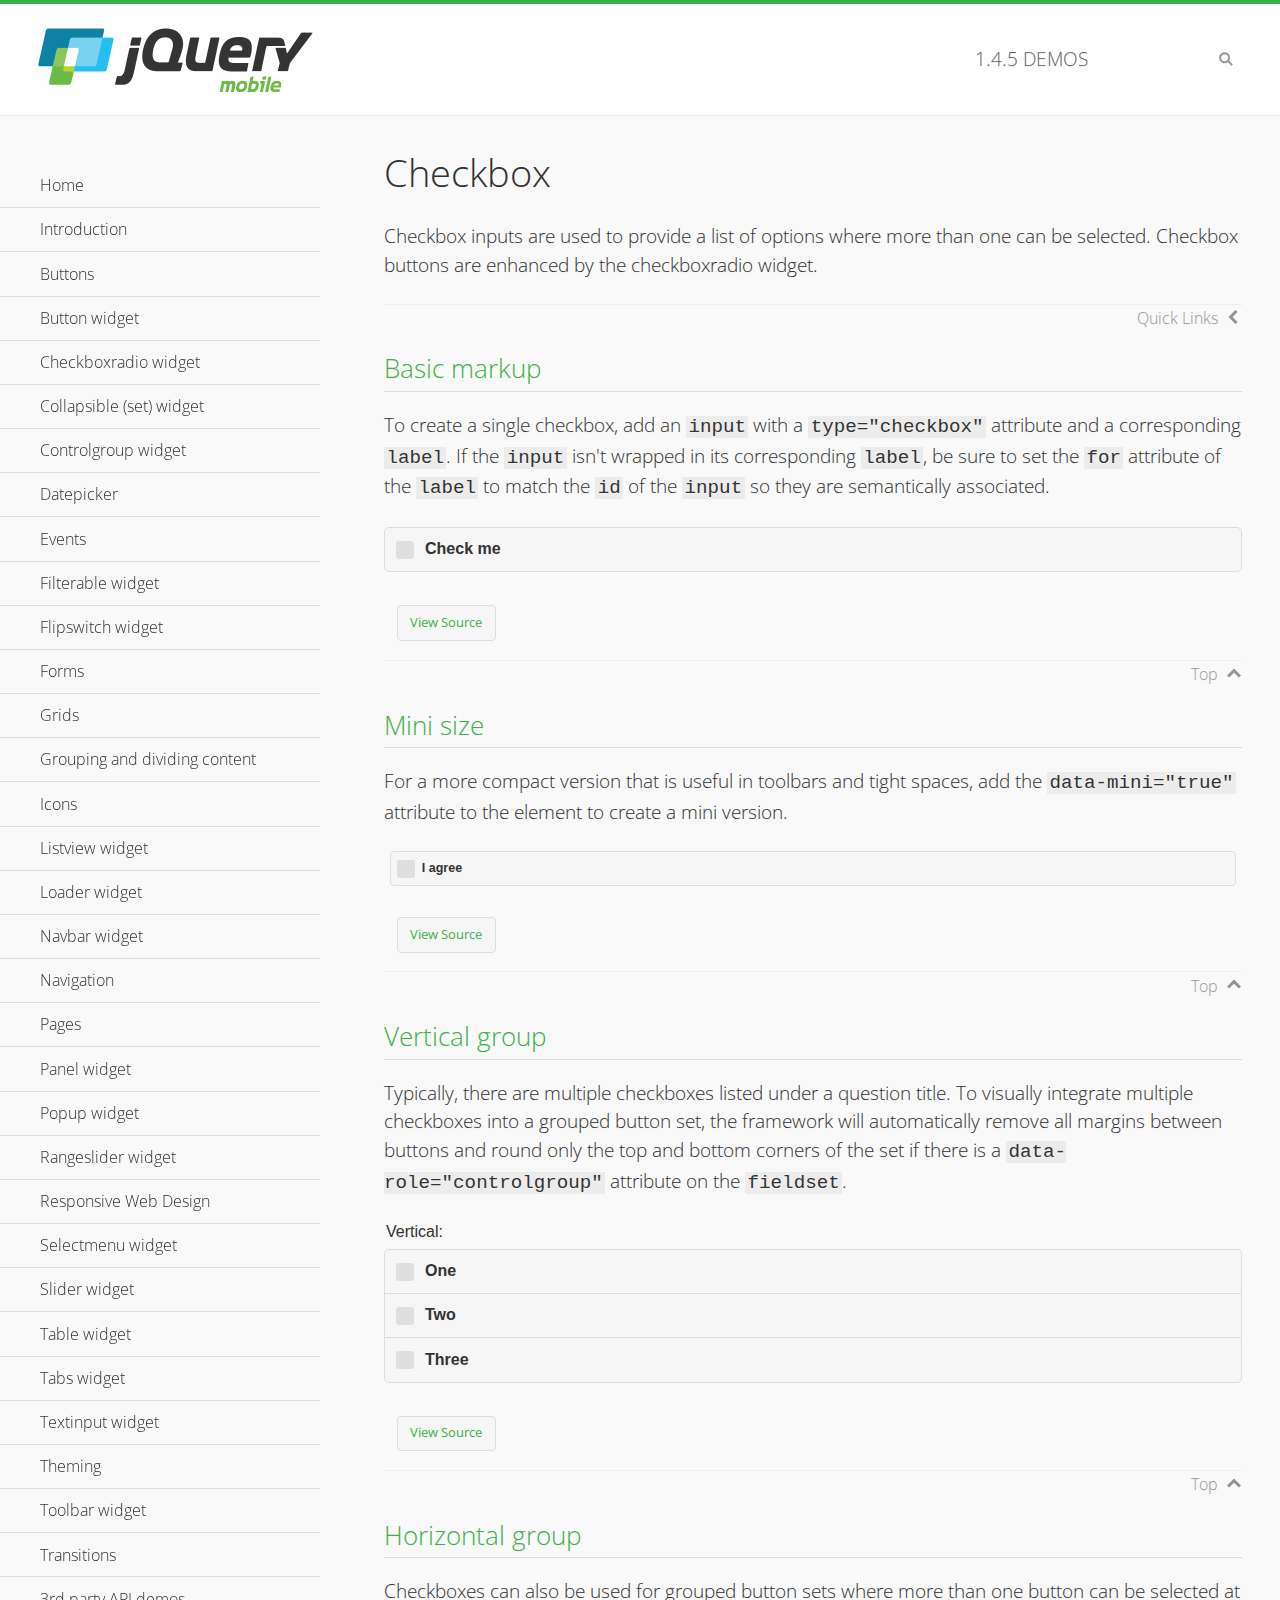
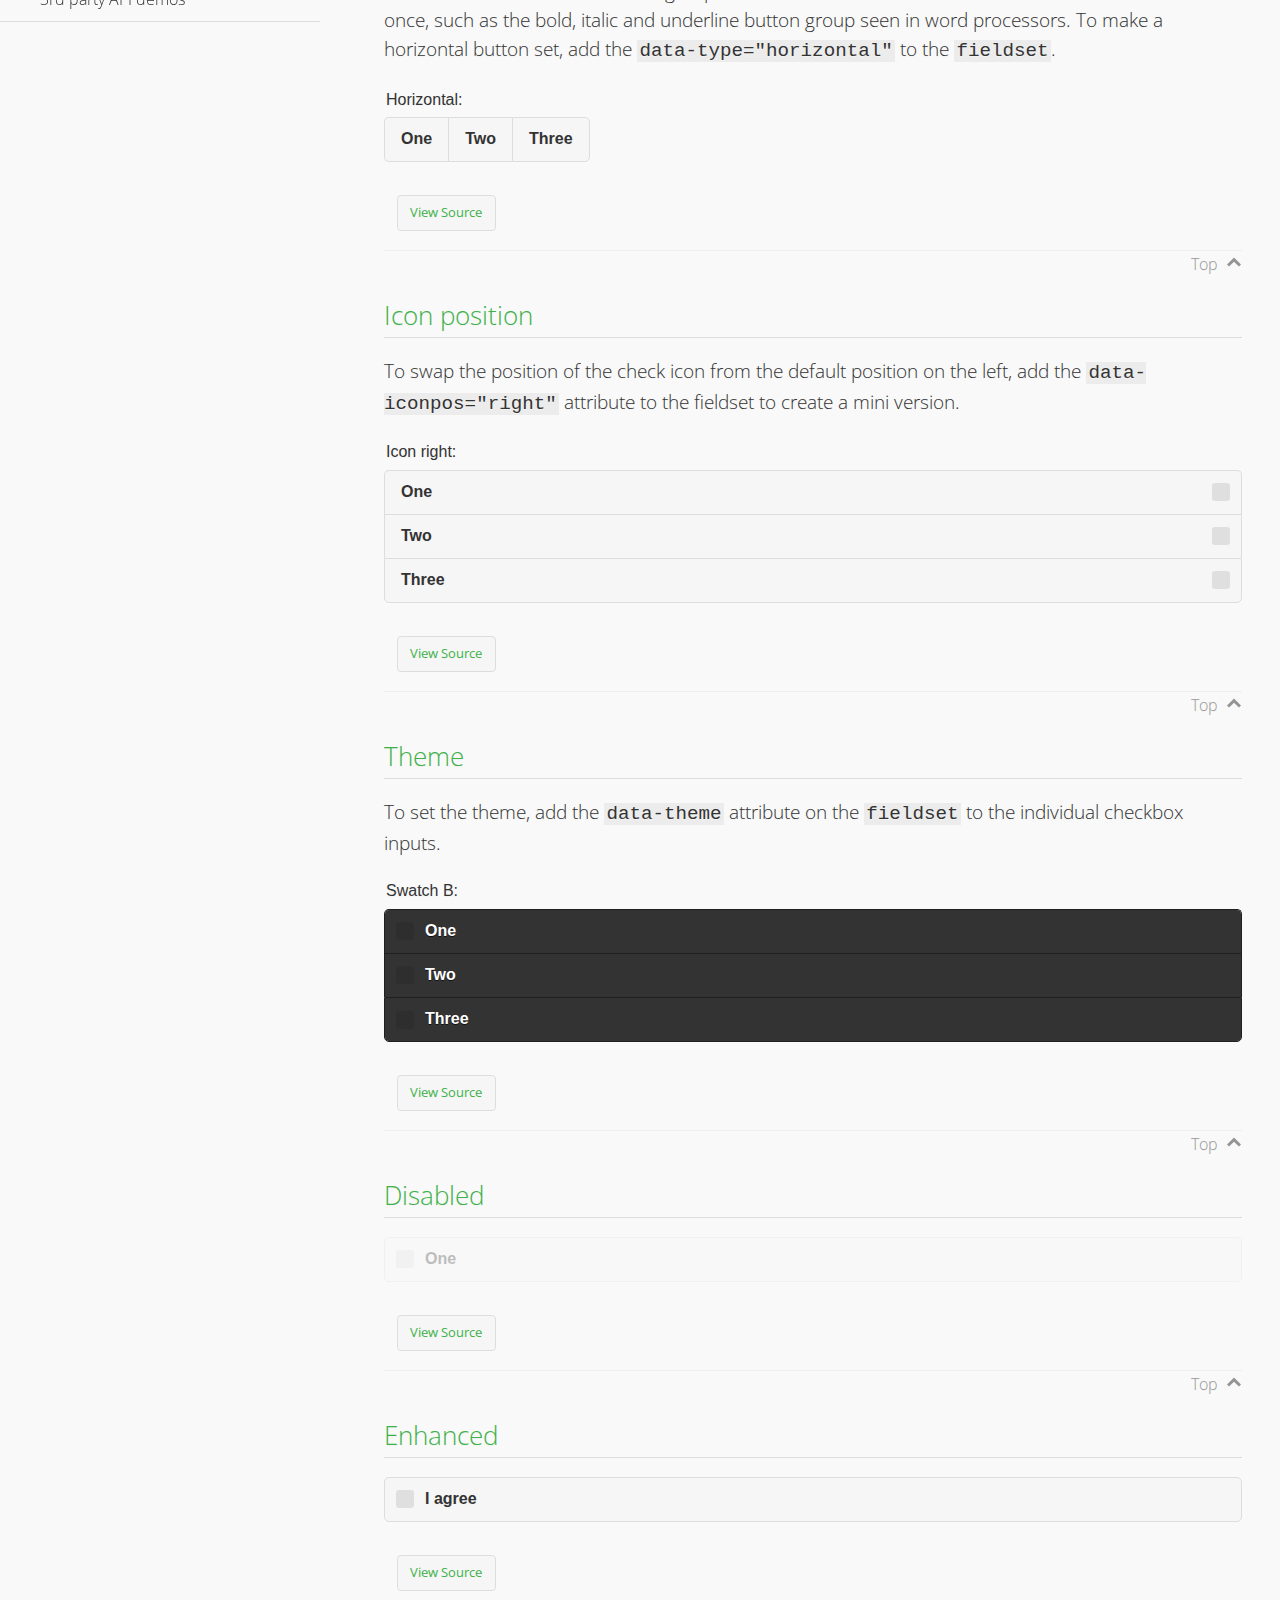
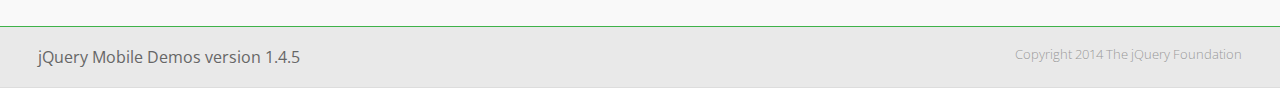
<file: CDNVN.BibleOnline.V2/Themes/Defaults/css/jquery.mobile-1.4.5/demos/checkboxradio-checkbox/index.html>
<!DOCTYPE html>
<html>
<head>
	<meta charset="utf-8">
	<meta name="viewport" content="width=device-width, initial-scale=1">
	<title>Checkbox - jQuery Mobile Demos</title>
	<link rel="shortcut icon" href="../favicon.ico">
	<link rel="stylesheet" href="http://fonts.googleapis.com/css?family=Open+Sans:300,400,700">
	<link rel="stylesheet" href="../css/themes/default/jquery.mobile-1.4.5.min.css">
	<link rel="stylesheet" href="../_assets/css/jqm-demos.css">
	<script src="../js/jquery.js"></script>
	<script src="../_assets/js/index.js"></script>
	<script src="../js/jquery.mobile-1.4.5.min.js"></script>
</head>
<body>
<div data-role="page" class="jqm-demos" data-quicklinks="true">

	<div data-role="header" class="jqm-header">
		<h2><a href="../" title="jQuery Mobile Demos home"><img src="../_assets/img/jquery-logo.png" alt="jQuery Mobile"></a></h2>
		<p><span class="jqm-version"></span> Demos</p>
		<a href="#" class="jqm-navmenu-link ui-btn ui-btn-icon-notext ui-corner-all ui-icon-bars ui-nodisc-icon ui-alt-icon ui-btn-left">Menu</a>
		<a href="#" class="jqm-search-link ui-btn ui-btn-icon-notext ui-corner-all ui-icon-search ui-nodisc-icon ui-alt-icon ui-btn-right">Search</a>
	</div><!-- /header -->

	<div role="main" class="ui-content jqm-content">

		<h1>Checkbox</h1>

		<p>Checkbox inputs are used to provide a list of options where more than one can be selected. Checkbox buttons are enhanced by the checkboxradio widget.</p>

		<h2>Basic markup</h2>

		<p>To create a single checkbox, add an <code>input</code> with a <code>type="checkbox"</code> attribute and a corresponding <code>label</code>. If the <code>input</code> isn't wrapped in its corresponding <code>label</code>, be sure to set the <code>for</code> attribute of the <code>label</code> to match the <code>id</code> of the <code>input</code> so they are semantically associated.</p>

		<div data-demo-html="true">
			<form>
				<label>
					<input type="checkbox" name="checkbox-0 ">Check me
				</label>
			</form>
		</div><!--/demo-html -->

		<h2>Mini size</h2>

		<p>For a more compact version that is useful in toolbars and tight spaces, add the <code>data-mini="true"</code> attribute to the element to create a mini version. </p>

		<div data-demo-html="true">
			<form>
				<input type="checkbox" name="checkbox-mini-0" id="checkbox-mini-0" data-mini="true">
				<label for="checkbox-mini-0">I agree</label>
			</form>
		</div><!--/demo-html -->

		<h2>Vertical group</h2>

		<p>Typically, there are multiple checkboxes listed under a question title. To visually integrate multiple checkboxes into a grouped button set, the framework will automatically remove all margins between buttons and round only the top and bottom corners of the set if there is a <code> data-role="controlgroup"</code> attribute on the <code>fieldset</code>.</p>

		<div data-demo-html="true">
			<form>
				<fieldset data-role="controlgroup">
					<legend>Vertical:</legend>
					<input type="checkbox" name="checkbox-v-2a" id="checkbox-v-2a">
					<label for="checkbox-v-2a">One</label>
					<input type="checkbox" name="checkbox-v-2b" id="checkbox-v-2b">
					<label for="checkbox-v-2b">Two</label>
					<input type="checkbox" name="checkbox-v-2c" id="checkbox-v-2c">
					<label for="checkbox-v-2c">Three</label>
				</fieldset>
			</form>
		</div><!--/demo-html -->

		<h2>Horizontal group</h2>

		<p>Checkboxes can also be used for grouped button sets where more than one button can be selected at once, such as the bold, italic and underline button group seen in word processors. To make a horizontal button set, add the <code> data-type="horizontal"</code> to the <code>fieldset</code>.</p>

		<div data-demo-html="true">
			<form>
				<fieldset data-role="controlgroup" data-type="horizontal">
					<legend>Horizontal:</legend>
					<input type="checkbox" name="checkbox-h-2a" id="checkbox-h-2a">
					<label for="checkbox-h-2a">One</label>
					<input type="checkbox" name="checkbox-h-2b" id="checkbox-h-2b">
					<label for="checkbox-h-2b">Two</label>
					<input type="checkbox" name="checkbox-h-2c" id="checkbox-h-2c">
					<label for="checkbox-h-2c">Three</label>
				</fieldset>
			</form>
		</div><!--/demo-html -->

		<h2>Icon position</h2>

		<p>To swap the position of the check icon from the default position on the left, add the <code>data-iconpos="right"</code> attribute to the fieldset to create a mini version. </p>

		<div data-demo-html="true">
			<form>
				<fieldset data-role="controlgroup" data-iconpos="right">
					<legend>Icon right:</legend>
					<input type="checkbox" name="checkbox-h-6a" id="checkbox-h-6a">
					<label for="checkbox-h-6a">One</label>
					<input type="checkbox" name="checkbox-h-6b" id="checkbox-h-6b">
					<label for="checkbox-h-6b">Two</label>
					<input type="checkbox" name="checkbox-h-6c" id="checkbox-h-6c">
					<label for="checkbox-h-6c">Three</label>
				</fieldset>
			</form>
		</div><!--/demo-html -->

		<h2>Theme</h2>

		<p>To set the theme, add the <code>data-theme</code> attribute on the <code>fieldset</code> to the individual checkbox inputs.</p>

		<div data-demo-html="true">
			<form>
				<fieldset data-role="controlgroup">
					<legend>Swatch B:</legend>
					<input type="checkbox" name="checkbox-t-2a" id="checkbox-t-2a" data-theme="b">
					<label for="checkbox-t-2a">One</label>
					<input type="checkbox" name="checkbox-t-2b" id="checkbox-t-2b" data-theme="b">
					<label for="checkbox-t-2b">Two</label>
					<input type="checkbox" name="checkbox-t-2c" id="checkbox-t-2c" data-theme="b">
					<label for="checkbox-t-2c">Three</label>
				</fieldset>
			</form>
		</div><!--/demo-html -->

		<h2>Disabled</h2>

		<div data-demo-html="true">
			<form>
				<input disabled type="checkbox" name="checkbox-t-3a" id="checkbox-t-3a" data-theme="a">
				<label for="checkbox-t-3a">One</label>
			</form>
		</div><!--/demo-html -->

		<h2>Enhanced</h2>

		<div data-demo-html="true">
			<div class="ui-checkbox">
				<label for="checkbox-enhanced" class="ui-btn ui-corner-all ui-btn-inherit ui-btn-icon-left ui-checkbox-off">I agree</label>
				<input type="checkbox" name="checkbox-enhanced" id="checkbox-enhanced" data-enhanced="true">
			</div>
		</div><!--/demo-html -->

	</div><!-- /content -->
	    <div data-role="panel" class="jqm-navmenu-panel" data-position="left" data-display="overlay" data-theme="a">
	    	<ul class="jqm-list ui-alt-icon ui-nodisc-icon">
<li data-filtertext="demos homepage" data-icon="home"><a href=".././">Home</a></li>
<li data-filtertext="introduction overview getting started"><a href="../intro/" data-ajax="false">Introduction</a></li>
<li data-filtertext="buttons button markup buttonmarkup method anchor link button element"><a href="../button-markup/" data-ajax="false">Buttons</a></li>
<li data-filtertext="form button widget input button submit reset"><a href="../button/" data-ajax="false">Button widget</a></li>
<li data-role="collapsible" data-enhanced="true" data-collapsed-icon="carat-d" data-expanded-icon="carat-u" data-iconpos="right" data-inset="false" class="ui-collapsible ui-collapsible-themed-content ui-collapsible-collapsed">
	<h3 class="ui-collapsible-heading ui-collapsible-heading-collapsed">
		<a href="#" class="ui-collapsible-heading-toggle ui-btn ui-btn-icon-right ui-btn-inherit ui-icon-carat-d">
		    Checkboxradio widget<span class="ui-collapsible-heading-status"> click to expand contents</span>
		</a>
	</h3>
	<div class="ui-collapsible-content ui-body-inherit ui-collapsible-content-collapsed" aria-hidden="true">
		<ul>
			<li data-filtertext="form checkboxradio widget checkbox input checkboxes controlgroups"><a href="../checkboxradio-checkbox/" data-ajax="false">Checkboxes</a></li>
			<li data-filtertext="form checkboxradio widget radio input radio buttons controlgroups"><a href="../checkboxradio-radio/" data-ajax="false">Radio buttons</a></li>
		</ul>
	</div>
</li>
<li data-role="collapsible" data-enhanced="true" data-collapsed-icon="carat-d" data-expanded-icon="carat-u" data-iconpos="right" data-inset="false" class="ui-collapsible ui-collapsible-themed-content ui-collapsible-collapsed">
	<h3 class="ui-collapsible-heading ui-collapsible-heading-collapsed">
		<a href="#" class="ui-collapsible-heading-toggle ui-btn ui-btn-icon-right ui-btn-inherit ui-icon-carat-d">
			Collapsible (set) widget<span class="ui-collapsible-heading-status"> click to expand contents</span>
		</a>
	</h3>
	<div class="ui-collapsible-content ui-body-inherit ui-collapsible-content-collapsed" aria-hidden="true">
		<ul>
			<li data-filtertext="collapsibles content formatting"><a href="../collapsible/" data-ajax="false">Collapsible</a></li>
			<li data-filtertext="dynamic collapsible set accordion append expand"><a href="../collapsible-dynamic/" data-ajax="false">Dynamic collapsibles</a></li>
			<li data-filtertext="accordions collapsible set widget content formatting grouped collapsibles"><a href="../collapsibleset/" data-ajax="false">Collapsible set</a></li>
		</ul>
	</div>
</li>
<li data-role="collapsible" data-enhanced="true" data-collapsed-icon="carat-d" data-expanded-icon="carat-u" data-iconpos="right" data-inset="false" class="ui-collapsible ui-collapsible-themed-content ui-collapsible-collapsed">
	<h3 class="ui-collapsible-heading ui-collapsible-heading-collapsed">
		<a href="#" class="ui-collapsible-heading-toggle ui-btn ui-btn-icon-right ui-btn-inherit ui-icon-carat-d">
			Controlgroup widget<span class="ui-collapsible-heading-status"> click to expand contents</span>
		</a>
	</h3>
	<div class="ui-collapsible-content ui-body-inherit ui-collapsible-content-collapsed" aria-hidden="true">
		<ul>
			<li data-filtertext="controlgroups selectmenu checkboxradio input grouped buttons horizontal vertical"><a href="../controlgroup/" data-ajax="false">Controlgroup</a></li>
			<li data-filtertext="dynamic controlgroup dynamically add buttons"><a href="../controlgroup-dynamic/" data-ajax="false">Dynamic controlgroups</a></li>
		</ul>
	</div>
</li>
<li data-filtertext="form datepicker widget date input"><a href="../datepicker/" data-ajax="false">Datepicker</a></li>
<li data-role="collapsible" data-enhanced="true" data-collapsed-icon="carat-d" data-expanded-icon="carat-u" data-iconpos="right" data-inset="false" class="ui-collapsible ui-collapsible-themed-content ui-collapsible-collapsed">
	<h3 class="ui-collapsible-heading ui-collapsible-heading-collapsed">
		<a href="#" class="ui-collapsible-heading-toggle ui-btn ui-btn-icon-right ui-btn-inherit ui-icon-carat-d">
			Events<span class="ui-collapsible-heading-status"> click to expand contents</span>
		</a>
	</h3>
	<div class="ui-collapsible-content ui-body-inherit ui-collapsible-content-collapsed" aria-hidden="true">
		<ul>
			<li data-filtertext="swipe to delete list items listviews swipe events"><a href="../swipe-list/" data-ajax="false">Swipe list items</a></li>
			<li data-filtertext="swipe to navigate swipe page navigation swipe events"><a href="../swipe-page/" data-ajax="false">Swipe page navigation</a></li>
		</ul>
	</div>
</li>
<li data-filtertext="filterable filter elements sorting searching listview table"><a href="../filterable/" data-ajax="false">Filterable widget</a></li>
<li data-filtertext="form flipswitch widget flip toggle switch binary select checkbox input"><a href="../flipswitch/" data-ajax="false">Flipswitch widget</a></li>
<li data-role="collapsible" data-enhanced="true" data-collapsed-icon="carat-d" data-expanded-icon="carat-u" data-iconpos="right" data-inset="false" class="ui-collapsible ui-collapsible-themed-content ui-collapsible-collapsed">
	<h3 class="ui-collapsible-heading ui-collapsible-heading-collapsed">
		<a href="#" class="ui-collapsible-heading-toggle ui-btn ui-btn-icon-right ui-btn-inherit ui-icon-carat-d">
			Forms<span class="ui-collapsible-heading-status"> click to expand contents</span>
		</a>
	</h3>
	<div class="ui-collapsible-content ui-body-inherit ui-collapsible-content-collapsed" aria-hidden="true">
		<ul>
			<li data-filtertext="forms text checkbox radio range button submit reset inputs selects textarea slider flipswitch label form elements"><a href="../forms/" data-ajax="false">Forms</a></li>
			<li data-filtertext="form hide labels hidden accessible ui-hidden-accessible forms"><a href="../forms-label-hidden-accessible/" data-ajax="false">Hide labels</a></li>
			<li data-filtertext="form field containers fieldcontain ui-field-contain forms"><a href="../forms-field-contain/" data-ajax="false">Field containers</a></li>
			<li data-filtertext="forms disabled form elements"><a href="../forms-disabled/" data-ajax="false">Forms disabled</a></li>
			<li data-filtertext="forms gallery examples overview forms text checkbox radio range button submit reset inputs selects textarea slider flipswitch label form elements"><a href="../forms-gallery/" data-ajax="false">Forms gallery</a></li>
		</ul>
	</div>
</li>
<li data-role="collapsible" data-enhanced="true" data-collapsed-icon="carat-d" data-expanded-icon="carat-u" data-iconpos="right" data-inset="false" class="ui-collapsible ui-collapsible-themed-content ui-collapsible-collapsed">
	<h3 class="ui-collapsible-heading ui-collapsible-heading-collapsed">
		<a href="#" class="ui-collapsible-heading-toggle ui-btn ui-btn-icon-right ui-btn-inherit ui-icon-carat-d">
			Grids<span class="ui-collapsible-heading-status"> click to expand contents</span>
		</a>
	</h3>
	<div class="ui-collapsible-content ui-body-inherit ui-collapsible-content-collapsed" aria-hidden="true">
		<ul>
			<li data-filtertext="grids columns blocks content formatting rwd responsive css framework"><a href="../grids/" data-ajax="false">Grids</a></li>
			<li data-filtertext="buttons in grids css framework"><a href="../grids-buttons/" data-ajax="false">Buttons in grids</a></li>
			<li data-filtertext="custom responsive grids rwd css framework"><a href="../grids-custom-responsive/" data-ajax="false">Custom responsive grids</a></li>
		</ul>
	</div>
</li>
<li data-filtertext="blocks content formatting sections heading"><a href="../body-bar-classes/" data-ajax="false">Grouping and dividing content</a></li>
<li data-role="collapsible" data-enhanced="true" data-collapsed-icon="carat-d" data-expanded-icon="carat-u" data-iconpos="right" data-inset="false" class="ui-collapsible ui-collapsible-themed-content ui-collapsible-collapsed">
	<h3 class="ui-collapsible-heading ui-collapsible-heading-collapsed">
		<a href="#" class="ui-collapsible-heading-toggle ui-btn ui-btn-icon-right ui-btn-inherit ui-icon-carat-d">
			Icons<span class="ui-collapsible-heading-status"> click to expand contents</span>
		</a>
	</h3>
	<div class="ui-collapsible-content ui-body-inherit ui-collapsible-content-collapsed" aria-hidden="true">
		<ul>
			<li data-filtertext="button icons svg disc alt custom icon position"><a href="../icons/" data-ajax="false">Icons</a></li>
			<li data-filtertext=""><a href="../icons-grunticon/" data-ajax="false">Grunticon loader</a></li>
		</ul>
	</div>
</li>
<li data-role="collapsible" data-enhanced="true" data-collapsed-icon="carat-d" data-expanded-icon="carat-u" data-iconpos="right" data-inset="false" class="ui-collapsible ui-collapsible-themed-content ui-collapsible-collapsed">
	<h3 class="ui-collapsible-heading ui-collapsible-heading-collapsed">
		<a href="#" class="ui-collapsible-heading-toggle ui-btn ui-btn-icon-right ui-btn-inherit ui-icon-carat-d">
			Listview widget<span class="ui-collapsible-heading-status"> click to expand contents</span>
		</a>
	</h3>
	<div class="ui-collapsible-content ui-body-inherit ui-collapsible-content-collapsed" aria-hidden="true">
		<ul>
			<li data-filtertext="listview widget thumbnails icons nested split button collapsible ul ol"><a href="../listview/" data-ajax="false">Listview</a></li>
			<li data-filtertext="autocomplete filterable reveal listview filtertextbeforefilter placeholder"><a href="../listview-autocomplete/" data-ajax="false">Listview autocomplete</a></li>
			<li data-filtertext="autocomplete filterable reveal listview remote data filtertextbeforefilter placeholder"><a href="../listview-autocomplete-remote/" data-ajax="false">Listview autocomplete remote data</a></li>
			<li data-filtertext="autodividers anchor jump scroll linkbars listview lists ul ol"><a href="../listview-autodividers-linkbar/" data-ajax="false">Listview autodividers linkbar</a></li>
			<li data-filtertext="listview autodividers selector autodividersselector lists ul ol"><a href="../listview-autodividers-selector/" data-ajax="false">Listview autodividers selector</a></li>
			<li data-filtertext="listview nested list items"><a href="../listview-nested-lists/" data-ajax="false">Nested Listviews</a></li>
			<li data-filtertext="listview collapsible list items flat"><a href="../listview-collapsible-item-flat/" data-ajax="false">Listview collapsible list items (flat)</a></li>
			<li data-filtertext="listview collapsible list indented"><a href="../listview-collapsible-item-indented/" data-ajax="false">Listview collapsible list items (indented)</a></li>
			<li data-filtertext="grid listview responsive grids responsive listviews lists ul"><a href="../listview-grid/" data-ajax="false">Listview responsive grid</a></li>
		</ul>
	</div>
</li>
<li data-filtertext="loader widget page loading navigation overlay spinner"><a href="../loader/" data-ajax="false">Loader widget</a></li>
<li data-filtertext="navbar widget navmenu toolbars header footer"><a href="../navbar/" data-ajax="false">Navbar widget</a></li>
<li data-role="collapsible" data-enhanced="true" data-collapsed-icon="carat-d" data-expanded-icon="carat-u" data-iconpos="right" data-inset="false" class="ui-collapsible ui-collapsible-themed-content ui-collapsible-collapsed">
	<h3 class="ui-collapsible-heading ui-collapsible-heading-collapsed">
		<a href="#" class="ui-collapsible-heading-toggle ui-btn ui-btn-icon-right ui-btn-inherit ui-icon-carat-d">
			Navigation<span class="ui-collapsible-heading-status"> click to expand contents</span>
		</a>
	</h3>
	<div class="ui-collapsible-content ui-body-inherit ui-collapsible-content-collapsed" aria-hidden="true">
		<ul>
			<li data-filtertext="ajax navigation navigate widget history event method"><a href="../navigation/" data-ajax="false">Navigation</a></li>
			<li data-filtertext="linking pages page links navigation ajax prefetch cache"><a href="../navigation-linking-pages/" data-ajax="false">Linking pages</a></li>
			<!-- <li data-filtertext="php redirect server redirection server-side navigation"><a href="../navigation-php-redirect/" data-ajax="false">PHP redirect demo</a></li>-->
			<li data-filtertext="navigation redirection hash query"><a href="../navigation-hash-processing/" data-ajax="false">Hash processing demo</a></li>
			<li data-filtertext="navigation redirection hash query"><a href="../page-events/" data-ajax="false">Page Navigation Events</a></li>
		</ul>
	</div>
</li>
<li data-role="collapsible" data-enhanced="true" data-collapsed-icon="carat-d" data-expanded-icon="carat-u" data-iconpos="right" data-inset="false" class="ui-collapsible ui-collapsible-themed-content ui-collapsible-collapsed">
	<h3 class="ui-collapsible-heading ui-collapsible-heading-collapsed">
		<a href="#" class="ui-collapsible-heading-toggle ui-btn ui-btn-icon-right ui-btn-inherit ui-icon-carat-d">
			Pages<span class="ui-collapsible-heading-status"> click to expand contents</span>
		</a>
	</h3>
	<div class="ui-collapsible-content ui-body-inherit ui-collapsible-content-collapsed" aria-hidden="true">
		<ul>
			<li data-filtertext="pages page widget ajax navigation"><a href="../pages/" data-ajax="false">Pages</a></li>
			<li data-filtertext="single page"><a href="../pages-single-page/" data-ajax="false">Single page</a></li>
			<li data-filtertext="multipage multi-page page"><a href="../pages-multi-page/" data-ajax="false">Multi-page template</a></li>
			<li data-filtertext="dialog page widget modal popup"><a href="../pages-dialog/" data-ajax="false">Dialog page</a></li>
		</ul>
	</div>
</li>
<li data-role="collapsible" data-enhanced="true" data-collapsed-icon="carat-d" data-expanded-icon="carat-u" data-iconpos="right" data-inset="false" class="ui-collapsible ui-collapsible-themed-content ui-collapsible-collapsed">
	<h3 class="ui-collapsible-heading ui-collapsible-heading-collapsed">
		<a href="#" class="ui-collapsible-heading-toggle ui-btn ui-btn-icon-right ui-btn-inherit ui-icon-carat-d">
			Panel widget<span class="ui-collapsible-heading-status"> click to expand contents</span>
		</a>
	</h3>
	<div class="ui-collapsible-content ui-body-inherit ui-collapsible-content-collapsed" aria-hidden="true">
		<ul>
			<li data-filtertext="panel widget sliding panels reveal push overlay responsive"><a href="../panel/" data-ajax="false">Panel</a></li>
			<li data-filtertext=""><a href="../panel-external/" data-ajax="false">External panels</a></li>
			<li data-filtertext="panel "><a href="../panel-fixed/" data-ajax="false">Fixed panels</a></li>
			<li data-filtertext="panel slide panels sliding panels shadow rwd responsive breakpoint"><a href="../panel-responsive/" data-ajax="false">Panels responsive</a></li>
			<li data-filtertext="panel custom style custom panel width reveal shadow listview panel styling page background wrapper"><a href="../panel-styling/" data-ajax="false">Custom panel style</a></li>
			<li data-filtertext="panel open on swipe"><a href="../panel-swipe-open/" data-ajax="false">Panel open on swipe</a></li>
			<li data-filtertext="panels outside page internal external toolbars"><a href="../panel-external-internal/" data-ajax="false">Panel external and internal</a></li>
		</ul>
	</div>
</li>
<li data-role="collapsible" data-enhanced="true" data-collapsed-icon="carat-d" data-expanded-icon="carat-u" data-iconpos="right" data-inset="false" class="ui-collapsible ui-collapsible-themed-content ui-collapsible-collapsed">
	<h3 class="ui-collapsible-heading ui-collapsible-heading-collapsed">
		<a href="#" class="ui-collapsible-heading-toggle ui-btn ui-btn-icon-right ui-btn-inherit ui-icon-carat-d">
			Popup widget<span class="ui-collapsible-heading-status"> click to expand contents</span>
		</a>
	</h3>
	<div class="ui-collapsible-content ui-body-inherit ui-collapsible-content-collapsed" aria-hidden="true">
		<ul>
			<li data-filtertext="popup widget popups dialog modal transition tooltip lightbox form overlay screen flip pop fade transition"><a href="../popup/" data-ajax="false">Popup</a></li>
			<li data-filtertext="popup alignment position"><a href="../popup-alignment/" data-ajax="false">Popup alignment</a></li>
			<li data-filtertext="popup arrow size popups popover"><a href="../popup-arrow-size/" data-ajax="false">Popup arrow size</a></li>
			<li data-filtertext="dynamic popups popup images lightbox"><a href="../popup-dynamic/" data-ajax="false">Dynamic popups</a></li>
			<li data-filtertext="popups with iframes scaling"><a href="../popup-iframe/" data-ajax="false">Popups with iframes</a></li>
			<li data-filtertext="popup image scaling"><a href="../popup-image-scaling/" data-ajax="false">Popup image scaling</a></li>
			<li data-filtertext="external popup outside multi-page"><a href="../popup-outside-multipage/" data-ajax="false">Popup outside multi-page</a></li>
		</ul>
	</div>
</li>
<li data-filtertext="form rangeslider widget dual sliders dual handle sliders range input"><a href="../rangeslider/" data-ajax="false">Rangeslider widget</a></li>
<li data-filtertext="responsive web design rwd adaptive progressive enhancement PE accessible mobile breakpoints media query media queries"><a href="../rwd/" data-ajax="false">Responsive Web Design</a></li>
<li data-role="collapsible" data-enhanced="true" data-collapsed-icon="carat-d" data-expanded-icon="carat-u" data-iconpos="right" data-inset="false" class="ui-collapsible ui-collapsible-themed-content ui-collapsible-collapsed">
	<h3 class="ui-collapsible-heading ui-collapsible-heading-collapsed">
		<a href="#" class="ui-collapsible-heading-toggle ui-btn ui-btn-icon-right ui-btn-inherit ui-icon-carat-d">
			Selectmenu widget<span class="ui-collapsible-heading-status"> click to expand contents</span>
		</a>
	</h3>
	<div class="ui-collapsible-content ui-body-inherit ui-collapsible-content-collapsed" aria-hidden="true">
		<ul>
			<li data-filtertext="form selectmenu widget select input custom select menu selects"><a href="../selectmenu/" data-ajax="false">Selectmenu</a></li>
			<li data-filtertext="form custom select menu selectmenu widget custom menu option optgroup multiple selects"><a href="../selectmenu-custom/" data-ajax="false">Custom select menu</a></li>
			<li data-filtertext="filterable select filter popup dialog"><a href="../selectmenu-custom-filter/" data-ajax="false">Custom select menu with filter</a></li>
		</ul>
	</div>
</li>
<li data-role="collapsible" data-enhanced="true" data-collapsed-icon="carat-d" data-expanded-icon="carat-u" data-iconpos="right" data-inset="false" class="ui-collapsible ui-collapsible-themed-content ui-collapsible-collapsed">
	<h3 class="ui-collapsible-heading ui-collapsible-heading-collapsed">
		<a href="#" class="ui-collapsible-heading-toggle ui-btn ui-btn-icon-right ui-btn-inherit ui-icon-carat-d">
			Slider widget<span class="ui-collapsible-heading-status"> click to expand contents</span>
		</a>
	</h3>
	<div class="ui-collapsible-content ui-body-inherit ui-collapsible-content-collapsed" aria-hidden="true">
		<ul>
			<li data-filtertext="form slider widget range input single sliders"><a href="../slider/" data-ajax="false">Slider</a></li>
			<li data-filtertext="form slider widget flipswitch slider binary select flip toggle switch"><a href="../slider-flipswitch/" data-ajax="false">Slider flip toggle switch</a></li>
			<li data-filtertext="form slider tooltip handle value input range sliders"><a href="../slider-tooltip/" data-ajax="false">Slider tooltip</a></li>
		</ul>
	</div>
</li>
<li data-role="collapsible" data-enhanced="true" data-collapsed-icon="carat-d" data-expanded-icon="carat-u" data-iconpos="right" data-inset="false" class="ui-collapsible ui-collapsible-themed-content ui-collapsible-collapsed">
	<h3 class="ui-collapsible-heading ui-collapsible-heading-collapsed">
		<a href="#" class="ui-collapsible-heading-toggle ui-btn ui-btn-icon-right ui-btn-inherit ui-icon-carat-d">
			Table widget<span class="ui-collapsible-heading-status"> click to expand contents</span>
		</a>
	</h3>
	<div class="ui-collapsible-content ui-body-inherit ui-collapsible-content-collapsed" aria-hidden="true">
		<ul>
			<li data-filtertext="table widget reflow column toggle th td responsive tables rwd hide show tabular"><a href="../table-column-toggle/" data-ajax="false">Table Column Toggle</a></li>
			<li data-filtertext="table column toggle phone comparison demo"><a href="../table-column-toggle-example/" data-ajax="false">Table Column Toggle demo</a></li>
			<li data-filtertext="responsive tables table column toggle heading groups rwd breakpoint"><a href="../table-column-toggle-heading-groups/" data-ajax="false">Table Column Toggle heading groups</a></li>
			<li data-filtertext="responsive tables table column toggle hide rwd breakpoint customization options"><a href="../table-column-toggle-options/" data-ajax="false">Table Column Toggle options</a></li>
			<li data-filtertext="table reflow th td responsive rwd columns tabular"><a href="../table-reflow/" data-ajax="false">Table Reflow</a></li>
			<li data-filtertext="responsive tables table reflow heading groups rwd breakpoint"><a href="../table-reflow-heading-groups/" data-ajax="false">Table Reflow heading groups</a></li>
			<li data-filtertext="responsive tables table reflow stripes strokes table style"><a href="../table-reflow-stripes-strokes/" data-ajax="false">Table Reflow stripes and strokes</a></li>
			<li data-filtertext="responsive tables table reflow stack custom styles"><a href="../table-reflow-styling/" data-ajax="false">Table Reflow custom styles</a></li>
		</ul>
	</div>
</li>
<li data-filtertext="ui tabs widget"><a href="../tabs/" data-ajax="false">Tabs widget</a></li>
<li data-filtertext="form textinput widget text input textarea number date time tel email file color password"><a href="../textinput/" data-ajax="false">Textinput widget</a></li>
<li data-role="collapsible" data-enhanced="true" data-collapsed-icon="carat-d" data-expanded-icon="carat-u" data-iconpos="right" data-inset="false" class="ui-collapsible ui-collapsible-themed-content ui-collapsible-collapsed">
	<h3 class="ui-collapsible-heading ui-collapsible-heading-collapsed">
		<a href="#" class="ui-collapsible-heading-toggle ui-btn ui-btn-icon-right ui-btn-inherit ui-icon-carat-d">
			Theming<span class="ui-collapsible-heading-status"> click to expand contents</span>
		</a>
	</h3>
	<div class="ui-collapsible-content ui-body-inherit ui-collapsible-content-collapsed" aria-hidden="true">
		<ul>
			<li data-filtertext="default theme swatches theming style css"><a href="../theme-default/" data-ajax="false">Default theme</a></li>
			<li data-filtertext="classic theme old theme swatches theming style css"><a href="../theme-classic/" data-ajax="false">Classic theme</a></li>
		</ul>
	</div>
</li>
<li data-role="collapsible" data-enhanced="true" data-collapsed-icon="carat-d" data-expanded-icon="carat-u" data-iconpos="right" data-inset="false" class="ui-collapsible ui-collapsible-themed-content ui-collapsible-collapsed">
	<h3 class="ui-collapsible-heading ui-collapsible-heading-collapsed">
		<a href="#" class="ui-collapsible-heading-toggle ui-btn ui-btn-icon-right ui-btn-inherit ui-icon-carat-d">
			Toolbar widget<span class="ui-collapsible-heading-status"> click to expand contents</span>
		</a>
	</h3>
	<div class="ui-collapsible-content ui-body-inherit ui-collapsible-content-collapsed" aria-hidden="true">
		<ul>
			<li data-filtertext="toolbar widget header footer toolbars fixed fullscreen external sections"><a href="../toolbar/" data-ajax="false">Toolbar</a></li>
			<li data-filtertext="dynamic toolbars dynamically add toolbar header footer"><a href="../toolbar-dynamic/" data-ajax="false">Dynamic toolbars</a></li>
			<li data-filtertext="external toolbars header footer"><a href="../toolbar-external/" data-ajax="false">External toolbars</a></li>
			<li data-filtertext="fixed toolbars header footer"><a href="../toolbar-fixed/" data-ajax="false">Fixed toolbars</a></li>
			<li data-filtertext="fixed fullscreen toolbars header footer"><a href="../toolbar-fixed-fullscreen/" data-ajax="false">Fullscreen toolbars</a></li>
			<li data-filtertext="external fixed toolbars header footer"><a href="../toolbar-fixed-external/" data-ajax="false">Fixed external toolbars</a></li>
			<li data-filtertext="external persistent toolbars header footer navbar navmenu"><a href="../toolbar-fixed-persistent/" data-ajax="false">Persistent toolbars</a></li>
			<li data-filtertext="external ajax optimized toolbars persistent toolbars header footer navbar"><a href="../toolbar-fixed-persistent-optimized/" data-ajax="false">Ajax optimized toolbars</a></li>
			<li data-filtertext="form in toolbars header footer"><a href="../toolbar-fixed-forms/" data-ajax="false">Form in toolbar</a></li>
		</ul>
	</div>
</li>
<li data-filtertext="page transitions animated pages popup navigation flip slide fade pop"><a href="../transitions/" data-ajax="false">Transitions</a></li>
<li data-role="collapsible" data-enhanced="true" data-collapsed-icon="carat-d" data-expanded-icon="carat-u" data-iconpos="right" data-inset="false" class="ui-collapsible ui-collapsible-themed-content ui-collapsible-collapsed">
	<h3 class="ui-collapsible-heading ui-collapsible-heading-collapsed">
		<a href="#" class="ui-collapsible-heading-toggle ui-btn ui-btn-icon-right ui-btn-inherit ui-icon-carat-d">
			3rd party API demos<span class="ui-collapsible-heading-status"> click to expand contents</span>
		</a>
	</h3>
	<div class="ui-collapsible-content ui-body-inherit ui-collapsible-content-collapsed" aria-hidden="true">
		<ul>
			<li data-filtertext="backbone requirejs navigation router"><a href="../backbone-requirejs/" data-ajax="false">Backbone RequireJS</a></li>
			<li data-filtertext="google maps geolocation demo"><a href="../map-geolocation/" data-ajax="false">Google Maps geolocation</a></li>
			<li data-filtertext="google maps hybrid"><a href="../map-list-toggle/" data-ajax="false">Google Maps list toggle</a></li>
		</ul>
	</div>
</li>



		     </ul>
		</div><!-- /panel -->


	<div data-role="footer" data-position="fixed" data-tap-toggle="false" class="jqm-footer">
		<p>jQuery Mobile Demos version <span class="jqm-version"></span></p>
		<p>Copyright 2014 The jQuery Foundation</p>
	</div><!-- /footer -->
	<!-- TODO: This should become an external panel so we can add input to markup (unique ID) -->
    <div data-role="panel" class="jqm-search-panel" data-position="right" data-display="overlay" data-theme="a">
		<div class="jqm-search">
			<ul class="jqm-list" data-filter-placeholder="Search demos..." data-filter-reveal="true">
<li data-filtertext="demos homepage" data-icon="home"><a href=".././">Home</a></li>
<li data-filtertext="introduction overview getting started"><a href="../intro/" data-ajax="false">Introduction</a></li>
<li data-filtertext="buttons button markup buttonmarkup method anchor link button element"><a href="../button-markup/" data-ajax="false">Buttons</a></li>
<li data-filtertext="form button widget input button submit reset"><a href="../button/" data-ajax="false">Button widget</a></li>
<li data-role="collapsible" data-enhanced="true" data-collapsed-icon="carat-d" data-expanded-icon="carat-u" data-iconpos="right" data-inset="false" class="ui-collapsible ui-collapsible-themed-content ui-collapsible-collapsed">
	<h3 class="ui-collapsible-heading ui-collapsible-heading-collapsed">
		<a href="#" class="ui-collapsible-heading-toggle ui-btn ui-btn-icon-right ui-btn-inherit ui-icon-carat-d">
		    Checkboxradio widget<span class="ui-collapsible-heading-status"> click to expand contents</span>
		</a>
	</h3>
	<div class="ui-collapsible-content ui-body-inherit ui-collapsible-content-collapsed" aria-hidden="true">
		<ul>
			<li data-filtertext="form checkboxradio widget checkbox input checkboxes controlgroups"><a href="../checkboxradio-checkbox/" data-ajax="false">Checkboxes</a></li>
			<li data-filtertext="form checkboxradio widget radio input radio buttons controlgroups"><a href="../checkboxradio-radio/" data-ajax="false">Radio buttons</a></li>
		</ul>
	</div>
</li>
<li data-role="collapsible" data-enhanced="true" data-collapsed-icon="carat-d" data-expanded-icon="carat-u" data-iconpos="right" data-inset="false" class="ui-collapsible ui-collapsible-themed-content ui-collapsible-collapsed">
	<h3 class="ui-collapsible-heading ui-collapsible-heading-collapsed">
		<a href="#" class="ui-collapsible-heading-toggle ui-btn ui-btn-icon-right ui-btn-inherit ui-icon-carat-d">
			Collapsible (set) widget<span class="ui-collapsible-heading-status"> click to expand contents</span>
		</a>
	</h3>
	<div class="ui-collapsible-content ui-body-inherit ui-collapsible-content-collapsed" aria-hidden="true">
		<ul>
			<li data-filtertext="collapsibles content formatting"><a href="../collapsible/" data-ajax="false">Collapsible</a></li>
			<li data-filtertext="dynamic collapsible set accordion append expand"><a href="../collapsible-dynamic/" data-ajax="false">Dynamic collapsibles</a></li>
			<li data-filtertext="accordions collapsible set widget content formatting grouped collapsibles"><a href="../collapsibleset/" data-ajax="false">Collapsible set</a></li>
		</ul>
	</div>
</li>
<li data-role="collapsible" data-enhanced="true" data-collapsed-icon="carat-d" data-expanded-icon="carat-u" data-iconpos="right" data-inset="false" class="ui-collapsible ui-collapsible-themed-content ui-collapsible-collapsed">
	<h3 class="ui-collapsible-heading ui-collapsible-heading-collapsed">
		<a href="#" class="ui-collapsible-heading-toggle ui-btn ui-btn-icon-right ui-btn-inherit ui-icon-carat-d">
			Controlgroup widget<span class="ui-collapsible-heading-status"> click to expand contents</span>
		</a>
	</h3>
	<div class="ui-collapsible-content ui-body-inherit ui-collapsible-content-collapsed" aria-hidden="true">
		<ul>
			<li data-filtertext="controlgroups selectmenu checkboxradio input grouped buttons horizontal vertical"><a href="../controlgroup/" data-ajax="false">Controlgroup</a></li>
			<li data-filtertext="dynamic controlgroup dynamically add buttons"><a href="../controlgroup-dynamic/" data-ajax="false">Dynamic controlgroups</a></li>
		</ul>
	</div>
</li>
<li data-filtertext="form datepicker widget date input"><a href="../datepicker/" data-ajax="false">Datepicker</a></li>
<li data-role="collapsible" data-enhanced="true" data-collapsed-icon="carat-d" data-expanded-icon="carat-u" data-iconpos="right" data-inset="false" class="ui-collapsible ui-collapsible-themed-content ui-collapsible-collapsed">
	<h3 class="ui-collapsible-heading ui-collapsible-heading-collapsed">
		<a href="#" class="ui-collapsible-heading-toggle ui-btn ui-btn-icon-right ui-btn-inherit ui-icon-carat-d">
			Events<span class="ui-collapsible-heading-status"> click to expand contents</span>
		</a>
	</h3>
	<div class="ui-collapsible-content ui-body-inherit ui-collapsible-content-collapsed" aria-hidden="true">
		<ul>
			<li data-filtertext="swipe to delete list items listviews swipe events"><a href="../swipe-list/" data-ajax="false">Swipe list items</a></li>
			<li data-filtertext="swipe to navigate swipe page navigation swipe events"><a href="../swipe-page/" data-ajax="false">Swipe page navigation</a></li>
		</ul>
	</div>
</li>
<li data-filtertext="filterable filter elements sorting searching listview table"><a href="../filterable/" data-ajax="false">Filterable widget</a></li>
<li data-filtertext="form flipswitch widget flip toggle switch binary select checkbox input"><a href="../flipswitch/" data-ajax="false">Flipswitch widget</a></li>
<li data-role="collapsible" data-enhanced="true" data-collapsed-icon="carat-d" data-expanded-icon="carat-u" data-iconpos="right" data-inset="false" class="ui-collapsible ui-collapsible-themed-content ui-collapsible-collapsed">
	<h3 class="ui-collapsible-heading ui-collapsible-heading-collapsed">
		<a href="#" class="ui-collapsible-heading-toggle ui-btn ui-btn-icon-right ui-btn-inherit ui-icon-carat-d">
			Forms<span class="ui-collapsible-heading-status"> click to expand contents</span>
		</a>
	</h3>
	<div class="ui-collapsible-content ui-body-inherit ui-collapsible-content-collapsed" aria-hidden="true">
		<ul>
			<li data-filtertext="forms text checkbox radio range button submit reset inputs selects textarea slider flipswitch label form elements"><a href="../forms/" data-ajax="false">Forms</a></li>
			<li data-filtertext="form hide labels hidden accessible ui-hidden-accessible forms"><a href="../forms-label-hidden-accessible/" data-ajax="false">Hide labels</a></li>
			<li data-filtertext="form field containers fieldcontain ui-field-contain forms"><a href="../forms-field-contain/" data-ajax="false">Field containers</a></li>
			<li data-filtertext="forms disabled form elements"><a href="../forms-disabled/" data-ajax="false">Forms disabled</a></li>
			<li data-filtertext="forms gallery examples overview forms text checkbox radio range button submit reset inputs selects textarea slider flipswitch label form elements"><a href="../forms-gallery/" data-ajax="false">Forms gallery</a></li>
		</ul>
	</div>
</li>
<li data-role="collapsible" data-enhanced="true" data-collapsed-icon="carat-d" data-expanded-icon="carat-u" data-iconpos="right" data-inset="false" class="ui-collapsible ui-collapsible-themed-content ui-collapsible-collapsed">
	<h3 class="ui-collapsible-heading ui-collapsible-heading-collapsed">
		<a href="#" class="ui-collapsible-heading-toggle ui-btn ui-btn-icon-right ui-btn-inherit ui-icon-carat-d">
			Grids<span class="ui-collapsible-heading-status"> click to expand contents</span>
		</a>
	</h3>
	<div class="ui-collapsible-content ui-body-inherit ui-collapsible-content-collapsed" aria-hidden="true">
		<ul>
			<li data-filtertext="grids columns blocks content formatting rwd responsive css framework"><a href="../grids/" data-ajax="false">Grids</a></li>
			<li data-filtertext="buttons in grids css framework"><a href="../grids-buttons/" data-ajax="false">Buttons in grids</a></li>
			<li data-filtertext="custom responsive grids rwd css framework"><a href="../grids-custom-responsive/" data-ajax="false">Custom responsive grids</a></li>
		</ul>
	</div>
</li>
<li data-filtertext="blocks content formatting sections heading"><a href="../body-bar-classes/" data-ajax="false">Grouping and dividing content</a></li>
<li data-role="collapsible" data-enhanced="true" data-collapsed-icon="carat-d" data-expanded-icon="carat-u" data-iconpos="right" data-inset="false" class="ui-collapsible ui-collapsible-themed-content ui-collapsible-collapsed">
	<h3 class="ui-collapsible-heading ui-collapsible-heading-collapsed">
		<a href="#" class="ui-collapsible-heading-toggle ui-btn ui-btn-icon-right ui-btn-inherit ui-icon-carat-d">
			Icons<span class="ui-collapsible-heading-status"> click to expand contents</span>
		</a>
	</h3>
	<div class="ui-collapsible-content ui-body-inherit ui-collapsible-content-collapsed" aria-hidden="true">
		<ul>
			<li data-filtertext="button icons svg disc alt custom icon position"><a href="../icons/" data-ajax="false">Icons</a></li>
			<li data-filtertext=""><a href="../icons-grunticon/" data-ajax="false">Grunticon loader</a></li>
		</ul>
	</div>
</li>
<li data-role="collapsible" data-enhanced="true" data-collapsed-icon="carat-d" data-expanded-icon="carat-u" data-iconpos="right" data-inset="false" class="ui-collapsible ui-collapsible-themed-content ui-collapsible-collapsed">
	<h3 class="ui-collapsible-heading ui-collapsible-heading-collapsed">
		<a href="#" class="ui-collapsible-heading-toggle ui-btn ui-btn-icon-right ui-btn-inherit ui-icon-carat-d">
			Listview widget<span class="ui-collapsible-heading-status"> click to expand contents</span>
		</a>
	</h3>
	<div class="ui-collapsible-content ui-body-inherit ui-collapsible-content-collapsed" aria-hidden="true">
		<ul>
			<li data-filtertext="listview widget thumbnails icons nested split button collapsible ul ol"><a href="../listview/" data-ajax="false">Listview</a></li>
			<li data-filtertext="autocomplete filterable reveal listview filtertextbeforefilter placeholder"><a href="../listview-autocomplete/" data-ajax="false">Listview autocomplete</a></li>
			<li data-filtertext="autocomplete filterable reveal listview remote data filtertextbeforefilter placeholder"><a href="../listview-autocomplete-remote/" data-ajax="false">Listview autocomplete remote data</a></li>
			<li data-filtertext="autodividers anchor jump scroll linkbars listview lists ul ol"><a href="../listview-autodividers-linkbar/" data-ajax="false">Listview autodividers linkbar</a></li>
			<li data-filtertext="listview autodividers selector autodividersselector lists ul ol"><a href="../listview-autodividers-selector/" data-ajax="false">Listview autodividers selector</a></li>
			<li data-filtertext="listview nested list items"><a href="../listview-nested-lists/" data-ajax="false">Nested Listviews</a></li>
			<li data-filtertext="listview collapsible list items flat"><a href="../listview-collapsible-item-flat/" data-ajax="false">Listview collapsible list items (flat)</a></li>
			<li data-filtertext="listview collapsible list indented"><a href="../listview-collapsible-item-indented/" data-ajax="false">Listview collapsible list items (indented)</a></li>
			<li data-filtertext="grid listview responsive grids responsive listviews lists ul"><a href="../listview-grid/" data-ajax="false">Listview responsive grid</a></li>
		</ul>
	</div>
</li>
<li data-filtertext="loader widget page loading navigation overlay spinner"><a href="../loader/" data-ajax="false">Loader widget</a></li>
<li data-filtertext="navbar widget navmenu toolbars header footer"><a href="../navbar/" data-ajax="false">Navbar widget</a></li>
<li data-role="collapsible" data-enhanced="true" data-collapsed-icon="carat-d" data-expanded-icon="carat-u" data-iconpos="right" data-inset="false" class="ui-collapsible ui-collapsible-themed-content ui-collapsible-collapsed">
	<h3 class="ui-collapsible-heading ui-collapsible-heading-collapsed">
		<a href="#" class="ui-collapsible-heading-toggle ui-btn ui-btn-icon-right ui-btn-inherit ui-icon-carat-d">
			Navigation<span class="ui-collapsible-heading-status"> click to expand contents</span>
		</a>
	</h3>
	<div class="ui-collapsible-content ui-body-inherit ui-collapsible-content-collapsed" aria-hidden="true">
		<ul>
			<li data-filtertext="ajax navigation navigate widget history event method"><a href="../navigation/" data-ajax="false">Navigation</a></li>
			<li data-filtertext="linking pages page links navigation ajax prefetch cache"><a href="../navigation-linking-pages/" data-ajax="false">Linking pages</a></li>
			<!-- <li data-filtertext="php redirect server redirection server-side navigation"><a href="../navigation-php-redirect/" data-ajax="false">PHP redirect demo</a></li>-->
			<li data-filtertext="navigation redirection hash query"><a href="../navigation-hash-processing/" data-ajax="false">Hash processing demo</a></li>
			<li data-filtertext="navigation redirection hash query"><a href="../page-events/" data-ajax="false">Page Navigation Events</a></li>
		</ul>
	</div>
</li>
<li data-role="collapsible" data-enhanced="true" data-collapsed-icon="carat-d" data-expanded-icon="carat-u" data-iconpos="right" data-inset="false" class="ui-collapsible ui-collapsible-themed-content ui-collapsible-collapsed">
	<h3 class="ui-collapsible-heading ui-collapsible-heading-collapsed">
		<a href="#" class="ui-collapsible-heading-toggle ui-btn ui-btn-icon-right ui-btn-inherit ui-icon-carat-d">
			Pages<span class="ui-collapsible-heading-status"> click to expand contents</span>
		</a>
	</h3>
	<div class="ui-collapsible-content ui-body-inherit ui-collapsible-content-collapsed" aria-hidden="true">
		<ul>
			<li data-filtertext="pages page widget ajax navigation"><a href="../pages/" data-ajax="false">Pages</a></li>
			<li data-filtertext="single page"><a href="../pages-single-page/" data-ajax="false">Single page</a></li>
			<li data-filtertext="multipage multi-page page"><a href="../pages-multi-page/" data-ajax="false">Multi-page template</a></li>
			<li data-filtertext="dialog page widget modal popup"><a href="../pages-dialog/" data-ajax="false">Dialog page</a></li>
		</ul>
	</div>
</li>
<li data-role="collapsible" data-enhanced="true" data-collapsed-icon="carat-d" data-expanded-icon="carat-u" data-iconpos="right" data-inset="false" class="ui-collapsible ui-collapsible-themed-content ui-collapsible-collapsed">
	<h3 class="ui-collapsible-heading ui-collapsible-heading-collapsed">
		<a href="#" class="ui-collapsible-heading-toggle ui-btn ui-btn-icon-right ui-btn-inherit ui-icon-carat-d">
			Panel widget<span class="ui-collapsible-heading-status"> click to expand contents</span>
		</a>
	</h3>
	<div class="ui-collapsible-content ui-body-inherit ui-collapsible-content-collapsed" aria-hidden="true">
		<ul>
			<li data-filtertext="panel widget sliding panels reveal push overlay responsive"><a href="../panel/" data-ajax="false">Panel</a></li>
			<li data-filtertext=""><a href="../panel-external/" data-ajax="false">External panels</a></li>
			<li data-filtertext="panel "><a href="../panel-fixed/" data-ajax="false">Fixed panels</a></li>
			<li data-filtertext="panel slide panels sliding panels shadow rwd responsive breakpoint"><a href="../panel-responsive/" data-ajax="false">Panels responsive</a></li>
			<li data-filtertext="panel custom style custom panel width reveal shadow listview panel styling page background wrapper"><a href="../panel-styling/" data-ajax="false">Custom panel style</a></li>
			<li data-filtertext="panel open on swipe"><a href="../panel-swipe-open/" data-ajax="false">Panel open on swipe</a></li>
			<li data-filtertext="panels outside page internal external toolbars"><a href="../panel-external-internal/" data-ajax="false">Panel external and internal</a></li>
		</ul>
	</div>
</li>
<li data-role="collapsible" data-enhanced="true" data-collapsed-icon="carat-d" data-expanded-icon="carat-u" data-iconpos="right" data-inset="false" class="ui-collapsible ui-collapsible-themed-content ui-collapsible-collapsed">
	<h3 class="ui-collapsible-heading ui-collapsible-heading-collapsed">
		<a href="#" class="ui-collapsible-heading-toggle ui-btn ui-btn-icon-right ui-btn-inherit ui-icon-carat-d">
			Popup widget<span class="ui-collapsible-heading-status"> click to expand contents</span>
		</a>
	</h3>
	<div class="ui-collapsible-content ui-body-inherit ui-collapsible-content-collapsed" aria-hidden="true">
		<ul>
			<li data-filtertext="popup widget popups dialog modal transition tooltip lightbox form overlay screen flip pop fade transition"><a href="../popup/" data-ajax="false">Popup</a></li>
			<li data-filtertext="popup alignment position"><a href="../popup-alignment/" data-ajax="false">Popup alignment</a></li>
			<li data-filtertext="popup arrow size popups popover"><a href="../popup-arrow-size/" data-ajax="false">Popup arrow size</a></li>
			<li data-filtertext="dynamic popups popup images lightbox"><a href="../popup-dynamic/" data-ajax="false">Dynamic popups</a></li>
			<li data-filtertext="popups with iframes scaling"><a href="../popup-iframe/" data-ajax="false">Popups with iframes</a></li>
			<li data-filtertext="popup image scaling"><a href="../popup-image-scaling/" data-ajax="false">Popup image scaling</a></li>
			<li data-filtertext="external popup outside multi-page"><a href="../popup-outside-multipage/" data-ajax="false">Popup outside multi-page</a></li>
		</ul>
	</div>
</li>
<li data-filtertext="form rangeslider widget dual sliders dual handle sliders range input"><a href="../rangeslider/" data-ajax="false">Rangeslider widget</a></li>
<li data-filtertext="responsive web design rwd adaptive progressive enhancement PE accessible mobile breakpoints media query media queries"><a href="../rwd/" data-ajax="false">Responsive Web Design</a></li>
<li data-role="collapsible" data-enhanced="true" data-collapsed-icon="carat-d" data-expanded-icon="carat-u" data-iconpos="right" data-inset="false" class="ui-collapsible ui-collapsible-themed-content ui-collapsible-collapsed">
	<h3 class="ui-collapsible-heading ui-collapsible-heading-collapsed">
		<a href="#" class="ui-collapsible-heading-toggle ui-btn ui-btn-icon-right ui-btn-inherit ui-icon-carat-d">
			Selectmenu widget<span class="ui-collapsible-heading-status"> click to expand contents</span>
		</a>
	</h3>
	<div class="ui-collapsible-content ui-body-inherit ui-collapsible-content-collapsed" aria-hidden="true">
		<ul>
			<li data-filtertext="form selectmenu widget select input custom select menu selects"><a href="../selectmenu/" data-ajax="false">Selectmenu</a></li>
			<li data-filtertext="form custom select menu selectmenu widget custom menu option optgroup multiple selects"><a href="../selectmenu-custom/" data-ajax="false">Custom select menu</a></li>
			<li data-filtertext="filterable select filter popup dialog"><a href="../selectmenu-custom-filter/" data-ajax="false">Custom select menu with filter</a></li>
		</ul>
	</div>
</li>
<li data-role="collapsible" data-enhanced="true" data-collapsed-icon="carat-d" data-expanded-icon="carat-u" data-iconpos="right" data-inset="false" class="ui-collapsible ui-collapsible-themed-content ui-collapsible-collapsed">
	<h3 class="ui-collapsible-heading ui-collapsible-heading-collapsed">
		<a href="#" class="ui-collapsible-heading-toggle ui-btn ui-btn-icon-right ui-btn-inherit ui-icon-carat-d">
			Slider widget<span class="ui-collapsible-heading-status"> click to expand contents</span>
		</a>
	</h3>
	<div class="ui-collapsible-content ui-body-inherit ui-collapsible-content-collapsed" aria-hidden="true">
		<ul>
			<li data-filtertext="form slider widget range input single sliders"><a href="../slider/" data-ajax="false">Slider</a></li>
			<li data-filtertext="form slider widget flipswitch slider binary select flip toggle switch"><a href="../slider-flipswitch/" data-ajax="false">Slider flip toggle switch</a></li>
			<li data-filtertext="form slider tooltip handle value input range sliders"><a href="../slider-tooltip/" data-ajax="false">Slider tooltip</a></li>
		</ul>
	</div>
</li>
<li data-role="collapsible" data-enhanced="true" data-collapsed-icon="carat-d" data-expanded-icon="carat-u" data-iconpos="right" data-inset="false" class="ui-collapsible ui-collapsible-themed-content ui-collapsible-collapsed">
	<h3 class="ui-collapsible-heading ui-collapsible-heading-collapsed">
		<a href="#" class="ui-collapsible-heading-toggle ui-btn ui-btn-icon-right ui-btn-inherit ui-icon-carat-d">
			Table widget<span class="ui-collapsible-heading-status"> click to expand contents</span>
		</a>
	</h3>
	<div class="ui-collapsible-content ui-body-inherit ui-collapsible-content-collapsed" aria-hidden="true">
		<ul>
			<li data-filtertext="table widget reflow column toggle th td responsive tables rwd hide show tabular"><a href="../table-column-toggle/" data-ajax="false">Table Column Toggle</a></li>
			<li data-filtertext="table column toggle phone comparison demo"><a href="../table-column-toggle-example/" data-ajax="false">Table Column Toggle demo</a></li>
			<li data-filtertext="responsive tables table column toggle heading groups rwd breakpoint"><a href="../table-column-toggle-heading-groups/" data-ajax="false">Table Column Toggle heading groups</a></li>
			<li data-filtertext="responsive tables table column toggle hide rwd breakpoint customization options"><a href="../table-column-toggle-options/" data-ajax="false">Table Column Toggle options</a></li>
			<li data-filtertext="table reflow th td responsive rwd columns tabular"><a href="../table-reflow/" data-ajax="false">Table Reflow</a></li>
			<li data-filtertext="responsive tables table reflow heading groups rwd breakpoint"><a href="../table-reflow-heading-groups/" data-ajax="false">Table Reflow heading groups</a></li>
			<li data-filtertext="responsive tables table reflow stripes strokes table style"><a href="../table-reflow-stripes-strokes/" data-ajax="false">Table Reflow stripes and strokes</a></li>
			<li data-filtertext="responsive tables table reflow stack custom styles"><a href="../table-reflow-styling/" data-ajax="false">Table Reflow custom styles</a></li>
		</ul>
	</div>
</li>
<li data-filtertext="ui tabs widget"><a href="../tabs/" data-ajax="false">Tabs widget</a></li>
<li data-filtertext="form textinput widget text input textarea number date time tel email file color password"><a href="../textinput/" data-ajax="false">Textinput widget</a></li>
<li data-role="collapsible" data-enhanced="true" data-collapsed-icon="carat-d" data-expanded-icon="carat-u" data-iconpos="right" data-inset="false" class="ui-collapsible ui-collapsible-themed-content ui-collapsible-collapsed">
	<h3 class="ui-collapsible-heading ui-collapsible-heading-collapsed">
		<a href="#" class="ui-collapsible-heading-toggle ui-btn ui-btn-icon-right ui-btn-inherit ui-icon-carat-d">
			Theming<span class="ui-collapsible-heading-status"> click to expand contents</span>
		</a>
	</h3>
	<div class="ui-collapsible-content ui-body-inherit ui-collapsible-content-collapsed" aria-hidden="true">
		<ul>
			<li data-filtertext="default theme swatches theming style css"><a href="../theme-default/" data-ajax="false">Default theme</a></li>
			<li data-filtertext="classic theme old theme swatches theming style css"><a href="../theme-classic/" data-ajax="false">Classic theme</a></li>
		</ul>
	</div>
</li>
<li data-role="collapsible" data-enhanced="true" data-collapsed-icon="carat-d" data-expanded-icon="carat-u" data-iconpos="right" data-inset="false" class="ui-collapsible ui-collapsible-themed-content ui-collapsible-collapsed">
	<h3 class="ui-collapsible-heading ui-collapsible-heading-collapsed">
		<a href="#" class="ui-collapsible-heading-toggle ui-btn ui-btn-icon-right ui-btn-inherit ui-icon-carat-d">
			Toolbar widget<span class="ui-collapsible-heading-status"> click to expand contents</span>
		</a>
	</h3>
	<div class="ui-collapsible-content ui-body-inherit ui-collapsible-content-collapsed" aria-hidden="true">
		<ul>
			<li data-filtertext="toolbar widget header footer toolbars fixed fullscreen external sections"><a href="../toolbar/" data-ajax="false">Toolbar</a></li>
			<li data-filtertext="dynamic toolbars dynamically add toolbar header footer"><a href="../toolbar-dynamic/" data-ajax="false">Dynamic toolbars</a></li>
			<li data-filtertext="external toolbars header footer"><a href="../toolbar-external/" data-ajax="false">External toolbars</a></li>
			<li data-filtertext="fixed toolbars header footer"><a href="../toolbar-fixed/" data-ajax="false">Fixed toolbars</a></li>
			<li data-filtertext="fixed fullscreen toolbars header footer"><a href="../toolbar-fixed-fullscreen/" data-ajax="false">Fullscreen toolbars</a></li>
			<li data-filtertext="external fixed toolbars header footer"><a href="../toolbar-fixed-external/" data-ajax="false">Fixed external toolbars</a></li>
			<li data-filtertext="external persistent toolbars header footer navbar navmenu"><a href="../toolbar-fixed-persistent/" data-ajax="false">Persistent toolbars</a></li>
			<li data-filtertext="external ajax optimized toolbars persistent toolbars header footer navbar"><a href="../toolbar-fixed-persistent-optimized/" data-ajax="false">Ajax optimized toolbars</a></li>
			<li data-filtertext="form in toolbars header footer"><a href="../toolbar-fixed-forms/" data-ajax="false">Form in toolbar</a></li>
		</ul>
	</div>
</li>
<li data-filtertext="page transitions animated pages popup navigation flip slide fade pop"><a href="../transitions/" data-ajax="false">Transitions</a></li>
<li data-role="collapsible" data-enhanced="true" data-collapsed-icon="carat-d" data-expanded-icon="carat-u" data-iconpos="right" data-inset="false" class="ui-collapsible ui-collapsible-themed-content ui-collapsible-collapsed">
	<h3 class="ui-collapsible-heading ui-collapsible-heading-collapsed">
		<a href="#" class="ui-collapsible-heading-toggle ui-btn ui-btn-icon-right ui-btn-inherit ui-icon-carat-d">
			3rd party API demos<span class="ui-collapsible-heading-status"> click to expand contents</span>
		</a>
	</h3>
	<div class="ui-collapsible-content ui-body-inherit ui-collapsible-content-collapsed" aria-hidden="true">
		<ul>
			<li data-filtertext="backbone requirejs navigation router"><a href="../backbone-requirejs/" data-ajax="false">Backbone RequireJS</a></li>
			<li data-filtertext="google maps geolocation demo"><a href="../map-geolocation/" data-ajax="false">Google Maps geolocation</a></li>
			<li data-filtertext="google maps hybrid"><a href="../map-list-toggle/" data-ajax="false">Google Maps list toggle</a></li>
		</ul>
	</div>
</li>



			</ul>
		</div>
	</div><!-- /panel -->


</div><!-- /page -->

</body>
</html>
</file>
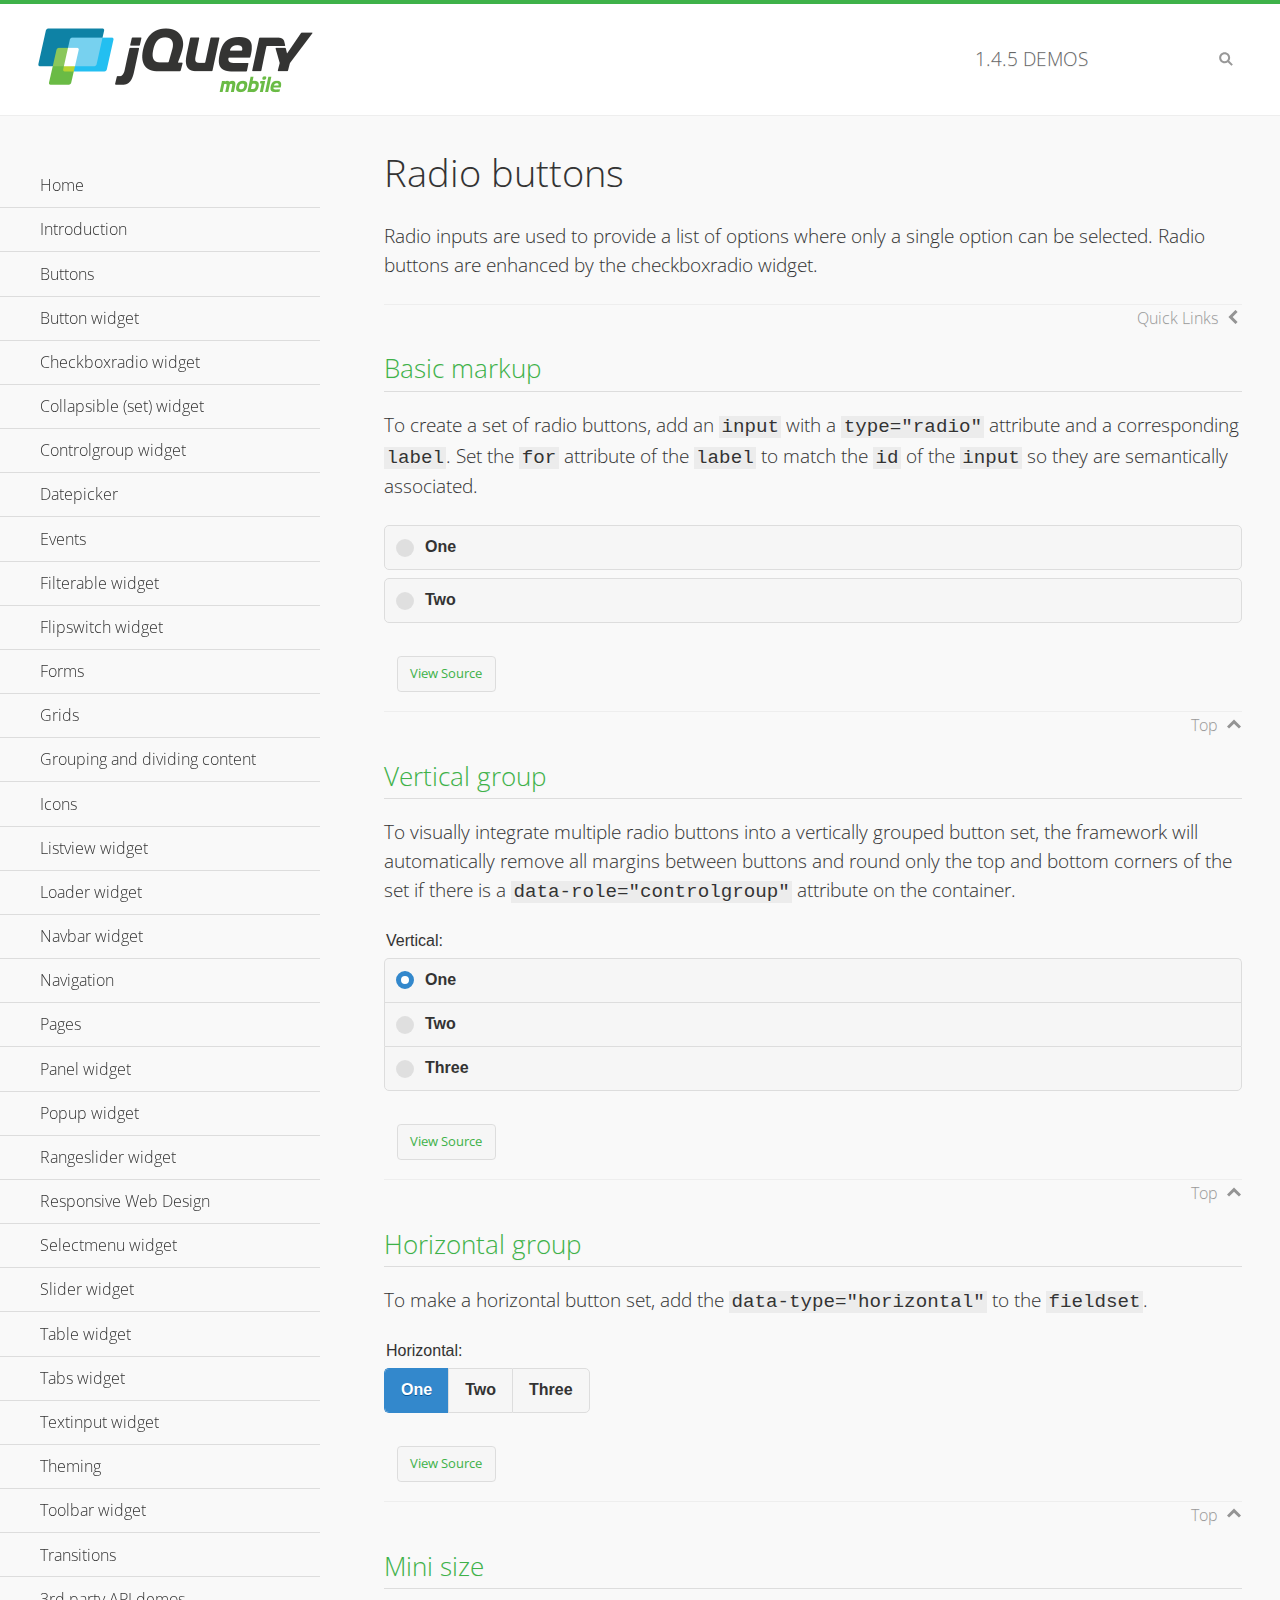
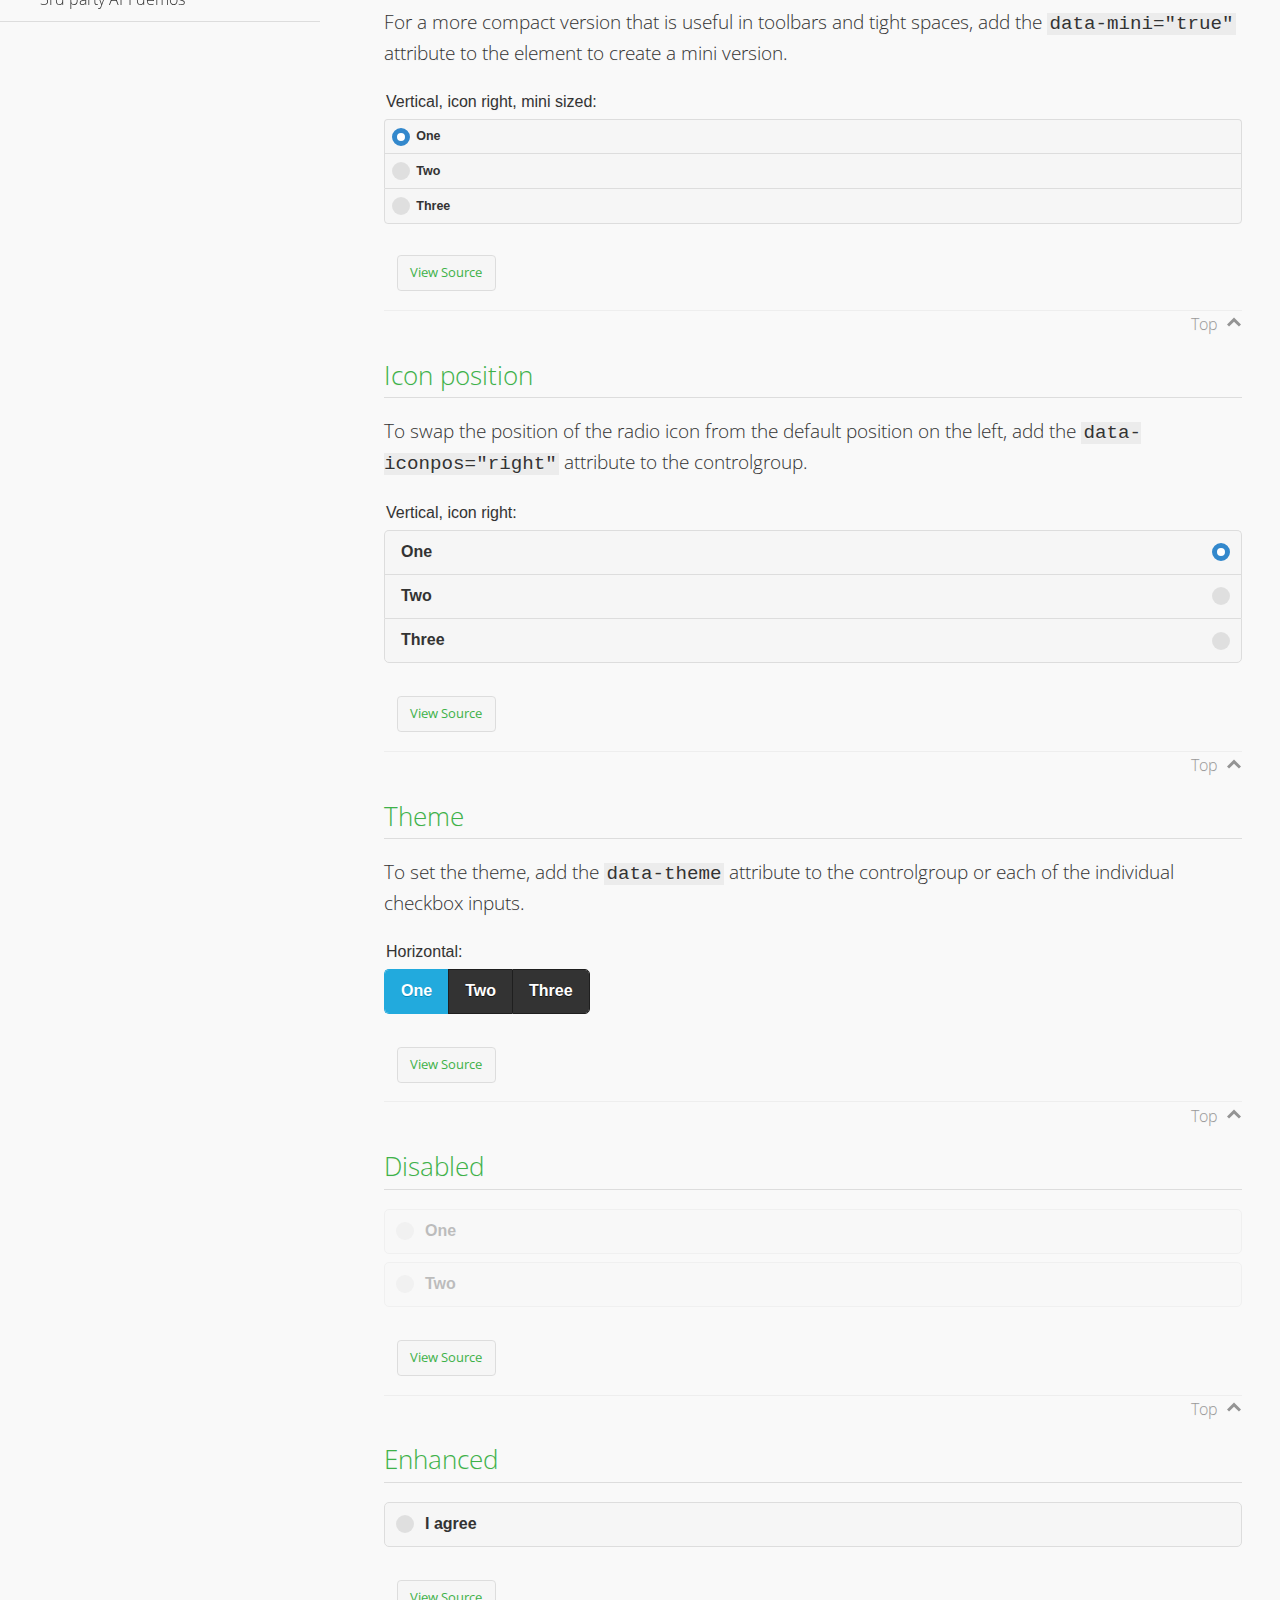
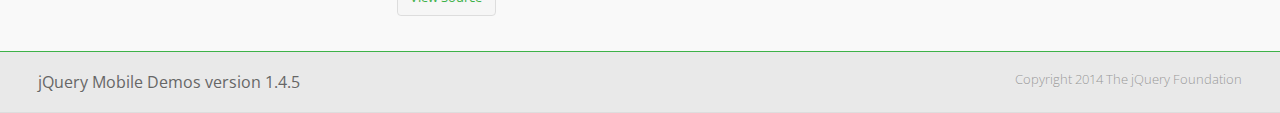
<file: CDNVN.BibleOnline.V2/Themes/Defaults/css/jquery.mobile-1.4.5/demos/checkboxradio-radio/index.html>
<!DOCTYPE html>
<html>
<head>
	<meta charset="utf-8">
	<meta name="viewport" content="width=device-width, initial-scale=1">
	<title>Radio buttons - jQuery Mobile Demos</title>
	<link rel="shortcut icon" href="../favicon.ico">
	<link rel="stylesheet" href="http://fonts.googleapis.com/css?family=Open+Sans:300,400,700">
	<link rel="stylesheet" href="../css/themes/default/jquery.mobile-1.4.5.min.css">
	<link rel="stylesheet" href="../_assets/css/jqm-demos.css">
	<script src="../js/jquery.js"></script>
	<script src="../_assets/js/index.js"></script>
	<script src="../js/jquery.mobile-1.4.5.min.js"></script>
</head>
<body>
<div data-role="page" class="jqm-demos" data-quicklinks="true">

	<div data-role="header" class="jqm-header">
		<h2><a href="../" title="jQuery Mobile Demos home"><img src="../_assets/img/jquery-logo.png" alt="jQuery Mobile"></a></h2>
		<p><span class="jqm-version"></span> Demos</p>
		<a href="#" class="jqm-navmenu-link ui-btn ui-btn-icon-notext ui-corner-all ui-icon-bars ui-nodisc-icon ui-alt-icon ui-btn-left">Menu</a>
		<a href="#" class="jqm-search-link ui-btn ui-btn-icon-notext ui-corner-all ui-icon-search ui-nodisc-icon ui-alt-icon ui-btn-right">Search</a>
	</div><!-- /header -->

	<div role="main" class="ui-content jqm-content">

		<h1>Radio buttons</h1>

		<p>Radio inputs are used to provide a list of options where only a single option can be selected. Radio buttons are enhanced by the checkboxradio widget.</p>

		<h2>Basic markup</h2>

		<p>To create a set of radio buttons, add an <code>input</code> with a <code>type="radio"</code> attribute and a corresponding <code>label</code>. Set the <code>for</code> attribute of the <code>label</code> to match the <code>id</code> of the <code>input</code> so they are semantically associated.</p>

		<div data-demo-html="true">
			<form>
				<label>
					<input type="radio" name="radio-choice-0" id="radio-choice-0a">One
				</label>

				<label for="radio-choice-0b">Two</label>
				<input type="radio" name="radio-choice-0" id="radio-choice-0b" class="custom">
			</form>
		</div><!--/demo-html -->

		<h2>Vertical group</h2>

		<p>To visually integrate multiple radio buttons into a vertically grouped button set, the framework will automatically remove all margins between buttons and round only the top and bottom corners of the set if there is a <code> data-role="controlgroup"</code> attribute on the container.</p>

		<div data-demo-html="true">
			<form>
					<fieldset data-role="controlgroup">
					<legend>Vertical:</legend>
					<input type="radio" name="radio-choice-v-2" id="radio-choice-v-2a" value="on" checked="checked">
					<label for="radio-choice-v-2a">One</label>
					<input type="radio" name="radio-choice-v-2" id="radio-choice-v-2b" value="off">
					<label for="radio-choice-v-2b">Two</label>
					<input type="radio" name="radio-choice-v-2" id="radio-choice-v-2c" value="other">
					<label for="radio-choice-v-2c">Three</label>
				</fieldset>
			</form>
		</div><!--/demo-html -->

		<h2>Horizontal group</h2>

		<p>To make a horizontal button set, add the <code> data-type="horizontal"</code> to the <code>fieldset</code>.</p>

		<div data-demo-html="true">
			<form>
				<fieldset data-role="controlgroup" data-type="horizontal">
					<legend>Horizontal:</legend>
					<input type="radio" name="radio-choice-h-2" id="radio-choice-h-2a" value="on" checked="checked">
					<label for="radio-choice-h-2a">One</label>
					<input type="radio" name="radio-choice-h-2" id="radio-choice-h-2b" value="off">
					<label for="radio-choice-h-2b">Two</label>
					<input type="radio" name="radio-choice-h-2" id="radio-choice-h-2c" value="other">
					<label for="radio-choice-h-2c">Three</label>
				</fieldset>
			</form>
		</div><!--/demo-html -->

		<h2>Mini size</h2>

		<p>For a more compact version that is useful in toolbars and tight spaces, add the <code>data-mini="true"</code> attribute to the element to create a mini version. </p>

		<div data-demo-html="true">
			<form>
				<fieldset data-role="controlgroup" data-mini="true">
					<legend>Vertical, icon right, mini sized:</legend>
					<input type="radio" name="radio-choice-v-6" id="radio-choice-v-6a" value="on" checked="checked">
					<label for="radio-choice-v-6a">One</label>
					<input type="radio" name="radio-choice-v-6" id="radio-choice-v-6b" value="off">
					<label for="radio-choice-v-6b">Two</label>
					<input type="radio" name="radio-choice-v-6" id="radio-choice-v-6c" value="other">
					<label for="radio-choice-v-6c">Three</label>
				</fieldset>
			</form>
		</div><!--/demo-html -->

		<h2>Icon position</h2>

		<p>To swap the position of the radio icon from the default position on the left, add the <code>data-iconpos="right"</code> attribute to the controlgroup.</p>

		<div data-demo-html="true">
			<form>
				<fieldset data-role="controlgroup" data-iconpos="right">
					<legend>Vertical, icon right:</legend>
					<input type="radio" name="radio-choice-w-6" id="radio-choice-w-6a" value="on" checked="checked">
					<label for="radio-choice-w-6a">One</label>
					<input type="radio" name="radio-choice-w-6" id="radio-choice-w-6b" value="off">
					<label for="radio-choice-w-6b">Two</label>
					<input type="radio" name="radio-choice-w-6" id="radio-choice-w-6c" value="other">
					<label for="radio-choice-w-6c">Three</label>
				</fieldset>
			</form>
		</div><!--/demo-html -->

		<h2>Theme</h2>

		<p>To set the theme, add the <code>data-theme</code> attribute to the controlgroup or each of the individual checkbox inputs.</p>

		<div data-demo-html="true">
			<form>
				<fieldset data-role="controlgroup" data-theme="b" data-type="horizontal">
					<legend>Horizontal:</legend>
					<input type="radio" name="radio-choice-t-6" id="radio-choice-t-6a" value="on" checked="checked">
					<label for="radio-choice-t-6a">One</label>
					<input type="radio" name="radio-choice-t-6" id="radio-choice-t-6b" value="off">
					<label for="radio-choice-t-6b">Two</label>
					<input type="radio" name="radio-choice-t-6" id="radio-choice-t-6c" value="other">
					<label for="radio-choice-t-6c">Three</label>
				</fieldset>
			</form>
		</div><!--/demo-html -->

		<h2>Disabled</h2>

		<div data-demo-html="true">
			<form>
				<label>
					<input type="radio" name="radio-choice-7" id="radio-choice-7a" disabled="disabled">One
				</label>
				<label for="radio-choice-7b">Two</label>
				<input type="radio" name="radio-choice-7" id="radio-choice-7b" disabled="disabled">
			</form>
		</div><!--/demo-html -->

		<h2>Enhanced</h2>

		<div data-demo-html="true">
			<div class="ui-radio">
				<label for="radio-enhanced" class="ui-btn ui-corner-all ui-btn-inherit ui-btn-icon-left ui-radio-off">I agree</label>
				<input type="radio" name="radio-enhanced" id="radio-enhanced" data-enhanced="true">
			</div>
		</div><!--/demo-html -->

	</div><!-- /content -->
	    <div data-role="panel" class="jqm-navmenu-panel" data-position="left" data-display="overlay" data-theme="a">
	    	<ul class="jqm-list ui-alt-icon ui-nodisc-icon">
<li data-filtertext="demos homepage" data-icon="home"><a href=".././">Home</a></li>
<li data-filtertext="introduction overview getting started"><a href="../intro/" data-ajax="false">Introduction</a></li>
<li data-filtertext="buttons button markup buttonmarkup method anchor link button element"><a href="../button-markup/" data-ajax="false">Buttons</a></li>
<li data-filtertext="form button widget input button submit reset"><a href="../button/" data-ajax="false">Button widget</a></li>
<li data-role="collapsible" data-enhanced="true" data-collapsed-icon="carat-d" data-expanded-icon="carat-u" data-iconpos="right" data-inset="false" class="ui-collapsible ui-collapsible-themed-content ui-collapsible-collapsed">
	<h3 class="ui-collapsible-heading ui-collapsible-heading-collapsed">
		<a href="#" class="ui-collapsible-heading-toggle ui-btn ui-btn-icon-right ui-btn-inherit ui-icon-carat-d">
		    Checkboxradio widget<span class="ui-collapsible-heading-status"> click to expand contents</span>
		</a>
	</h3>
	<div class="ui-collapsible-content ui-body-inherit ui-collapsible-content-collapsed" aria-hidden="true">
		<ul>
			<li data-filtertext="form checkboxradio widget checkbox input checkboxes controlgroups"><a href="../checkboxradio-checkbox/" data-ajax="false">Checkboxes</a></li>
			<li data-filtertext="form checkboxradio widget radio input radio buttons controlgroups"><a href="../checkboxradio-radio/" data-ajax="false">Radio buttons</a></li>
		</ul>
	</div>
</li>
<li data-role="collapsible" data-enhanced="true" data-collapsed-icon="carat-d" data-expanded-icon="carat-u" data-iconpos="right" data-inset="false" class="ui-collapsible ui-collapsible-themed-content ui-collapsible-collapsed">
	<h3 class="ui-collapsible-heading ui-collapsible-heading-collapsed">
		<a href="#" class="ui-collapsible-heading-toggle ui-btn ui-btn-icon-right ui-btn-inherit ui-icon-carat-d">
			Collapsible (set) widget<span class="ui-collapsible-heading-status"> click to expand contents</span>
		</a>
	</h3>
	<div class="ui-collapsible-content ui-body-inherit ui-collapsible-content-collapsed" aria-hidden="true">
		<ul>
			<li data-filtertext="collapsibles content formatting"><a href="../collapsible/" data-ajax="false">Collapsible</a></li>
			<li data-filtertext="dynamic collapsible set accordion append expand"><a href="../collapsible-dynamic/" data-ajax="false">Dynamic collapsibles</a></li>
			<li data-filtertext="accordions collapsible set widget content formatting grouped collapsibles"><a href="../collapsibleset/" data-ajax="false">Collapsible set</a></li>
		</ul>
	</div>
</li>
<li data-role="collapsible" data-enhanced="true" data-collapsed-icon="carat-d" data-expanded-icon="carat-u" data-iconpos="right" data-inset="false" class="ui-collapsible ui-collapsible-themed-content ui-collapsible-collapsed">
	<h3 class="ui-collapsible-heading ui-collapsible-heading-collapsed">
		<a href="#" class="ui-collapsible-heading-toggle ui-btn ui-btn-icon-right ui-btn-inherit ui-icon-carat-d">
			Controlgroup widget<span class="ui-collapsible-heading-status"> click to expand contents</span>
		</a>
	</h3>
	<div class="ui-collapsible-content ui-body-inherit ui-collapsible-content-collapsed" aria-hidden="true">
		<ul>
			<li data-filtertext="controlgroups selectmenu checkboxradio input grouped buttons horizontal vertical"><a href="../controlgroup/" data-ajax="false">Controlgroup</a></li>
			<li data-filtertext="dynamic controlgroup dynamically add buttons"><a href="../controlgroup-dynamic/" data-ajax="false">Dynamic controlgroups</a></li>
		</ul>
	</div>
</li>
<li data-filtertext="form datepicker widget date input"><a href="../datepicker/" data-ajax="false">Datepicker</a></li>
<li data-role="collapsible" data-enhanced="true" data-collapsed-icon="carat-d" data-expanded-icon="carat-u" data-iconpos="right" data-inset="false" class="ui-collapsible ui-collapsible-themed-content ui-collapsible-collapsed">
	<h3 class="ui-collapsible-heading ui-collapsible-heading-collapsed">
		<a href="#" class="ui-collapsible-heading-toggle ui-btn ui-btn-icon-right ui-btn-inherit ui-icon-carat-d">
			Events<span class="ui-collapsible-heading-status"> click to expand contents</span>
		</a>
	</h3>
	<div class="ui-collapsible-content ui-body-inherit ui-collapsible-content-collapsed" aria-hidden="true">
		<ul>
			<li data-filtertext="swipe to delete list items listviews swipe events"><a href="../swipe-list/" data-ajax="false">Swipe list items</a></li>
			<li data-filtertext="swipe to navigate swipe page navigation swipe events"><a href="../swipe-page/" data-ajax="false">Swipe page navigation</a></li>
		</ul>
	</div>
</li>
<li data-filtertext="filterable filter elements sorting searching listview table"><a href="../filterable/" data-ajax="false">Filterable widget</a></li>
<li data-filtertext="form flipswitch widget flip toggle switch binary select checkbox input"><a href="../flipswitch/" data-ajax="false">Flipswitch widget</a></li>
<li data-role="collapsible" data-enhanced="true" data-collapsed-icon="carat-d" data-expanded-icon="carat-u" data-iconpos="right" data-inset="false" class="ui-collapsible ui-collapsible-themed-content ui-collapsible-collapsed">
	<h3 class="ui-collapsible-heading ui-collapsible-heading-collapsed">
		<a href="#" class="ui-collapsible-heading-toggle ui-btn ui-btn-icon-right ui-btn-inherit ui-icon-carat-d">
			Forms<span class="ui-collapsible-heading-status"> click to expand contents</span>
		</a>
	</h3>
	<div class="ui-collapsible-content ui-body-inherit ui-collapsible-content-collapsed" aria-hidden="true">
		<ul>
			<li data-filtertext="forms text checkbox radio range button submit reset inputs selects textarea slider flipswitch label form elements"><a href="../forms/" data-ajax="false">Forms</a></li>
			<li data-filtertext="form hide labels hidden accessible ui-hidden-accessible forms"><a href="../forms-label-hidden-accessible/" data-ajax="false">Hide labels</a></li>
			<li data-filtertext="form field containers fieldcontain ui-field-contain forms"><a href="../forms-field-contain/" data-ajax="false">Field containers</a></li>
			<li data-filtertext="forms disabled form elements"><a href="../forms-disabled/" data-ajax="false">Forms disabled</a></li>
			<li data-filtertext="forms gallery examples overview forms text checkbox radio range button submit reset inputs selects textarea slider flipswitch label form elements"><a href="../forms-gallery/" data-ajax="false">Forms gallery</a></li>
		</ul>
	</div>
</li>
<li data-role="collapsible" data-enhanced="true" data-collapsed-icon="carat-d" data-expanded-icon="carat-u" data-iconpos="right" data-inset="false" class="ui-collapsible ui-collapsible-themed-content ui-collapsible-collapsed">
	<h3 class="ui-collapsible-heading ui-collapsible-heading-collapsed">
		<a href="#" class="ui-collapsible-heading-toggle ui-btn ui-btn-icon-right ui-btn-inherit ui-icon-carat-d">
			Grids<span class="ui-collapsible-heading-status"> click to expand contents</span>
		</a>
	</h3>
	<div class="ui-collapsible-content ui-body-inherit ui-collapsible-content-collapsed" aria-hidden="true">
		<ul>
			<li data-filtertext="grids columns blocks content formatting rwd responsive css framework"><a href="../grids/" data-ajax="false">Grids</a></li>
			<li data-filtertext="buttons in grids css framework"><a href="../grids-buttons/" data-ajax="false">Buttons in grids</a></li>
			<li data-filtertext="custom responsive grids rwd css framework"><a href="../grids-custom-responsive/" data-ajax="false">Custom responsive grids</a></li>
		</ul>
	</div>
</li>
<li data-filtertext="blocks content formatting sections heading"><a href="../body-bar-classes/" data-ajax="false">Grouping and dividing content</a></li>
<li data-role="collapsible" data-enhanced="true" data-collapsed-icon="carat-d" data-expanded-icon="carat-u" data-iconpos="right" data-inset="false" class="ui-collapsible ui-collapsible-themed-content ui-collapsible-collapsed">
	<h3 class="ui-collapsible-heading ui-collapsible-heading-collapsed">
		<a href="#" class="ui-collapsible-heading-toggle ui-btn ui-btn-icon-right ui-btn-inherit ui-icon-carat-d">
			Icons<span class="ui-collapsible-heading-status"> click to expand contents</span>
		</a>
	</h3>
	<div class="ui-collapsible-content ui-body-inherit ui-collapsible-content-collapsed" aria-hidden="true">
		<ul>
			<li data-filtertext="button icons svg disc alt custom icon position"><a href="../icons/" data-ajax="false">Icons</a></li>
			<li data-filtertext=""><a href="../icons-grunticon/" data-ajax="false">Grunticon loader</a></li>
		</ul>
	</div>
</li>
<li data-role="collapsible" data-enhanced="true" data-collapsed-icon="carat-d" data-expanded-icon="carat-u" data-iconpos="right" data-inset="false" class="ui-collapsible ui-collapsible-themed-content ui-collapsible-collapsed">
	<h3 class="ui-collapsible-heading ui-collapsible-heading-collapsed">
		<a href="#" class="ui-collapsible-heading-toggle ui-btn ui-btn-icon-right ui-btn-inherit ui-icon-carat-d">
			Listview widget<span class="ui-collapsible-heading-status"> click to expand contents</span>
		</a>
	</h3>
	<div class="ui-collapsible-content ui-body-inherit ui-collapsible-content-collapsed" aria-hidden="true">
		<ul>
			<li data-filtertext="listview widget thumbnails icons nested split button collapsible ul ol"><a href="../listview/" data-ajax="false">Listview</a></li>
			<li data-filtertext="autocomplete filterable reveal listview filtertextbeforefilter placeholder"><a href="../listview-autocomplete/" data-ajax="false">Listview autocomplete</a></li>
			<li data-filtertext="autocomplete filterable reveal listview remote data filtertextbeforefilter placeholder"><a href="../listview-autocomplete-remote/" data-ajax="false">Listview autocomplete remote data</a></li>
			<li data-filtertext="autodividers anchor jump scroll linkbars listview lists ul ol"><a href="../listview-autodividers-linkbar/" data-ajax="false">Listview autodividers linkbar</a></li>
			<li data-filtertext="listview autodividers selector autodividersselector lists ul ol"><a href="../listview-autodividers-selector/" data-ajax="false">Listview autodividers selector</a></li>
			<li data-filtertext="listview nested list items"><a href="../listview-nested-lists/" data-ajax="false">Nested Listviews</a></li>
			<li data-filtertext="listview collapsible list items flat"><a href="../listview-collapsible-item-flat/" data-ajax="false">Listview collapsible list items (flat)</a></li>
			<li data-filtertext="listview collapsible list indented"><a href="../listview-collapsible-item-indented/" data-ajax="false">Listview collapsible list items (indented)</a></li>
			<li data-filtertext="grid listview responsive grids responsive listviews lists ul"><a href="../listview-grid/" data-ajax="false">Listview responsive grid</a></li>
		</ul>
	</div>
</li>
<li data-filtertext="loader widget page loading navigation overlay spinner"><a href="../loader/" data-ajax="false">Loader widget</a></li>
<li data-filtertext="navbar widget navmenu toolbars header footer"><a href="../navbar/" data-ajax="false">Navbar widget</a></li>
<li data-role="collapsible" data-enhanced="true" data-collapsed-icon="carat-d" data-expanded-icon="carat-u" data-iconpos="right" data-inset="false" class="ui-collapsible ui-collapsible-themed-content ui-collapsible-collapsed">
	<h3 class="ui-collapsible-heading ui-collapsible-heading-collapsed">
		<a href="#" class="ui-collapsible-heading-toggle ui-btn ui-btn-icon-right ui-btn-inherit ui-icon-carat-d">
			Navigation<span class="ui-collapsible-heading-status"> click to expand contents</span>
		</a>
	</h3>
	<div class="ui-collapsible-content ui-body-inherit ui-collapsible-content-collapsed" aria-hidden="true">
		<ul>
			<li data-filtertext="ajax navigation navigate widget history event method"><a href="../navigation/" data-ajax="false">Navigation</a></li>
			<li data-filtertext="linking pages page links navigation ajax prefetch cache"><a href="../navigation-linking-pages/" data-ajax="false">Linking pages</a></li>
			<!-- <li data-filtertext="php redirect server redirection server-side navigation"><a href="../navigation-php-redirect/" data-ajax="false">PHP redirect demo</a></li>-->
			<li data-filtertext="navigation redirection hash query"><a href="../navigation-hash-processing/" data-ajax="false">Hash processing demo</a></li>
			<li data-filtertext="navigation redirection hash query"><a href="../page-events/" data-ajax="false">Page Navigation Events</a></li>
		</ul>
	</div>
</li>
<li data-role="collapsible" data-enhanced="true" data-collapsed-icon="carat-d" data-expanded-icon="carat-u" data-iconpos="right" data-inset="false" class="ui-collapsible ui-collapsible-themed-content ui-collapsible-collapsed">
	<h3 class="ui-collapsible-heading ui-collapsible-heading-collapsed">
		<a href="#" class="ui-collapsible-heading-toggle ui-btn ui-btn-icon-right ui-btn-inherit ui-icon-carat-d">
			Pages<span class="ui-collapsible-heading-status"> click to expand contents</span>
		</a>
	</h3>
	<div class="ui-collapsible-content ui-body-inherit ui-collapsible-content-collapsed" aria-hidden="true">
		<ul>
			<li data-filtertext="pages page widget ajax navigation"><a href="../pages/" data-ajax="false">Pages</a></li>
			<li data-filtertext="single page"><a href="../pages-single-page/" data-ajax="false">Single page</a></li>
			<li data-filtertext="multipage multi-page page"><a href="../pages-multi-page/" data-ajax="false">Multi-page template</a></li>
			<li data-filtertext="dialog page widget modal popup"><a href="../pages-dialog/" data-ajax="false">Dialog page</a></li>
		</ul>
	</div>
</li>
<li data-role="collapsible" data-enhanced="true" data-collapsed-icon="carat-d" data-expanded-icon="carat-u" data-iconpos="right" data-inset="false" class="ui-collapsible ui-collapsible-themed-content ui-collapsible-collapsed">
	<h3 class="ui-collapsible-heading ui-collapsible-heading-collapsed">
		<a href="#" class="ui-collapsible-heading-toggle ui-btn ui-btn-icon-right ui-btn-inherit ui-icon-carat-d">
			Panel widget<span class="ui-collapsible-heading-status"> click to expand contents</span>
		</a>
	</h3>
	<div class="ui-collapsible-content ui-body-inherit ui-collapsible-content-collapsed" aria-hidden="true">
		<ul>
			<li data-filtertext="panel widget sliding panels reveal push overlay responsive"><a href="../panel/" data-ajax="false">Panel</a></li>
			<li data-filtertext=""><a href="../panel-external/" data-ajax="false">External panels</a></li>
			<li data-filtertext="panel "><a href="../panel-fixed/" data-ajax="false">Fixed panels</a></li>
			<li data-filtertext="panel slide panels sliding panels shadow rwd responsive breakpoint"><a href="../panel-responsive/" data-ajax="false">Panels responsive</a></li>
			<li data-filtertext="panel custom style custom panel width reveal shadow listview panel styling page background wrapper"><a href="../panel-styling/" data-ajax="false">Custom panel style</a></li>
			<li data-filtertext="panel open on swipe"><a href="../panel-swipe-open/" data-ajax="false">Panel open on swipe</a></li>
			<li data-filtertext="panels outside page internal external toolbars"><a href="../panel-external-internal/" data-ajax="false">Panel external and internal</a></li>
		</ul>
	</div>
</li>
<li data-role="collapsible" data-enhanced="true" data-collapsed-icon="carat-d" data-expanded-icon="carat-u" data-iconpos="right" data-inset="false" class="ui-collapsible ui-collapsible-themed-content ui-collapsible-collapsed">
	<h3 class="ui-collapsible-heading ui-collapsible-heading-collapsed">
		<a href="#" class="ui-collapsible-heading-toggle ui-btn ui-btn-icon-right ui-btn-inherit ui-icon-carat-d">
			Popup widget<span class="ui-collapsible-heading-status"> click to expand contents</span>
		</a>
	</h3>
	<div class="ui-collapsible-content ui-body-inherit ui-collapsible-content-collapsed" aria-hidden="true">
		<ul>
			<li data-filtertext="popup widget popups dialog modal transition tooltip lightbox form overlay screen flip pop fade transition"><a href="../popup/" data-ajax="false">Popup</a></li>
			<li data-filtertext="popup alignment position"><a href="../popup-alignment/" data-ajax="false">Popup alignment</a></li>
			<li data-filtertext="popup arrow size popups popover"><a href="../popup-arrow-size/" data-ajax="false">Popup arrow size</a></li>
			<li data-filtertext="dynamic popups popup images lightbox"><a href="../popup-dynamic/" data-ajax="false">Dynamic popups</a></li>
			<li data-filtertext="popups with iframes scaling"><a href="../popup-iframe/" data-ajax="false">Popups with iframes</a></li>
			<li data-filtertext="popup image scaling"><a href="../popup-image-scaling/" data-ajax="false">Popup image scaling</a></li>
			<li data-filtertext="external popup outside multi-page"><a href="../popup-outside-multipage/" data-ajax="false">Popup outside multi-page</a></li>
		</ul>
	</div>
</li>
<li data-filtertext="form rangeslider widget dual sliders dual handle sliders range input"><a href="../rangeslider/" data-ajax="false">Rangeslider widget</a></li>
<li data-filtertext="responsive web design rwd adaptive progressive enhancement PE accessible mobile breakpoints media query media queries"><a href="../rwd/" data-ajax="false">Responsive Web Design</a></li>
<li data-role="collapsible" data-enhanced="true" data-collapsed-icon="carat-d" data-expanded-icon="carat-u" data-iconpos="right" data-inset="false" class="ui-collapsible ui-collapsible-themed-content ui-collapsible-collapsed">
	<h3 class="ui-collapsible-heading ui-collapsible-heading-collapsed">
		<a href="#" class="ui-collapsible-heading-toggle ui-btn ui-btn-icon-right ui-btn-inherit ui-icon-carat-d">
			Selectmenu widget<span class="ui-collapsible-heading-status"> click to expand contents</span>
		</a>
	</h3>
	<div class="ui-collapsible-content ui-body-inherit ui-collapsible-content-collapsed" aria-hidden="true">
		<ul>
			<li data-filtertext="form selectmenu widget select input custom select menu selects"><a href="../selectmenu/" data-ajax="false">Selectmenu</a></li>
			<li data-filtertext="form custom select menu selectmenu widget custom menu option optgroup multiple selects"><a href="../selectmenu-custom/" data-ajax="false">Custom select menu</a></li>
			<li data-filtertext="filterable select filter popup dialog"><a href="../selectmenu-custom-filter/" data-ajax="false">Custom select menu with filter</a></li>
		</ul>
	</div>
</li>
<li data-role="collapsible" data-enhanced="true" data-collapsed-icon="carat-d" data-expanded-icon="carat-u" data-iconpos="right" data-inset="false" class="ui-collapsible ui-collapsible-themed-content ui-collapsible-collapsed">
	<h3 class="ui-collapsible-heading ui-collapsible-heading-collapsed">
		<a href="#" class="ui-collapsible-heading-toggle ui-btn ui-btn-icon-right ui-btn-inherit ui-icon-carat-d">
			Slider widget<span class="ui-collapsible-heading-status"> click to expand contents</span>
		</a>
	</h3>
	<div class="ui-collapsible-content ui-body-inherit ui-collapsible-content-collapsed" aria-hidden="true">
		<ul>
			<li data-filtertext="form slider widget range input single sliders"><a href="../slider/" data-ajax="false">Slider</a></li>
			<li data-filtertext="form slider widget flipswitch slider binary select flip toggle switch"><a href="../slider-flipswitch/" data-ajax="false">Slider flip toggle switch</a></li>
			<li data-filtertext="form slider tooltip handle value input range sliders"><a href="../slider-tooltip/" data-ajax="false">Slider tooltip</a></li>
		</ul>
	</div>
</li>
<li data-role="collapsible" data-enhanced="true" data-collapsed-icon="carat-d" data-expanded-icon="carat-u" data-iconpos="right" data-inset="false" class="ui-collapsible ui-collapsible-themed-content ui-collapsible-collapsed">
	<h3 class="ui-collapsible-heading ui-collapsible-heading-collapsed">
		<a href="#" class="ui-collapsible-heading-toggle ui-btn ui-btn-icon-right ui-btn-inherit ui-icon-carat-d">
			Table widget<span class="ui-collapsible-heading-status"> click to expand contents</span>
		</a>
	</h3>
	<div class="ui-collapsible-content ui-body-inherit ui-collapsible-content-collapsed" aria-hidden="true">
		<ul>
			<li data-filtertext="table widget reflow column toggle th td responsive tables rwd hide show tabular"><a href="../table-column-toggle/" data-ajax="false">Table Column Toggle</a></li>
			<li data-filtertext="table column toggle phone comparison demo"><a href="../table-column-toggle-example/" data-ajax="false">Table Column Toggle demo</a></li>
			<li data-filtertext="responsive tables table column toggle heading groups rwd breakpoint"><a href="../table-column-toggle-heading-groups/" data-ajax="false">Table Column Toggle heading groups</a></li>
			<li data-filtertext="responsive tables table column toggle hide rwd breakpoint customization options"><a href="../table-column-toggle-options/" data-ajax="false">Table Column Toggle options</a></li>
			<li data-filtertext="table reflow th td responsive rwd columns tabular"><a href="../table-reflow/" data-ajax="false">Table Reflow</a></li>
			<li data-filtertext="responsive tables table reflow heading groups rwd breakpoint"><a href="../table-reflow-heading-groups/" data-ajax="false">Table Reflow heading groups</a></li>
			<li data-filtertext="responsive tables table reflow stripes strokes table style"><a href="../table-reflow-stripes-strokes/" data-ajax="false">Table Reflow stripes and strokes</a></li>
			<li data-filtertext="responsive tables table reflow stack custom styles"><a href="../table-reflow-styling/" data-ajax="false">Table Reflow custom styles</a></li>
		</ul>
	</div>
</li>
<li data-filtertext="ui tabs widget"><a href="../tabs/" data-ajax="false">Tabs widget</a></li>
<li data-filtertext="form textinput widget text input textarea number date time tel email file color password"><a href="../textinput/" data-ajax="false">Textinput widget</a></li>
<li data-role="collapsible" data-enhanced="true" data-collapsed-icon="carat-d" data-expanded-icon="carat-u" data-iconpos="right" data-inset="false" class="ui-collapsible ui-collapsible-themed-content ui-collapsible-collapsed">
	<h3 class="ui-collapsible-heading ui-collapsible-heading-collapsed">
		<a href="#" class="ui-collapsible-heading-toggle ui-btn ui-btn-icon-right ui-btn-inherit ui-icon-carat-d">
			Theming<span class="ui-collapsible-heading-status"> click to expand contents</span>
		</a>
	</h3>
	<div class="ui-collapsible-content ui-body-inherit ui-collapsible-content-collapsed" aria-hidden="true">
		<ul>
			<li data-filtertext="default theme swatches theming style css"><a href="../theme-default/" data-ajax="false">Default theme</a></li>
			<li data-filtertext="classic theme old theme swatches theming style css"><a href="../theme-classic/" data-ajax="false">Classic theme</a></li>
		</ul>
	</div>
</li>
<li data-role="collapsible" data-enhanced="true" data-collapsed-icon="carat-d" data-expanded-icon="carat-u" data-iconpos="right" data-inset="false" class="ui-collapsible ui-collapsible-themed-content ui-collapsible-collapsed">
	<h3 class="ui-collapsible-heading ui-collapsible-heading-collapsed">
		<a href="#" class="ui-collapsible-heading-toggle ui-btn ui-btn-icon-right ui-btn-inherit ui-icon-carat-d">
			Toolbar widget<span class="ui-collapsible-heading-status"> click to expand contents</span>
		</a>
	</h3>
	<div class="ui-collapsible-content ui-body-inherit ui-collapsible-content-collapsed" aria-hidden="true">
		<ul>
			<li data-filtertext="toolbar widget header footer toolbars fixed fullscreen external sections"><a href="../toolbar/" data-ajax="false">Toolbar</a></li>
			<li data-filtertext="dynamic toolbars dynamically add toolbar header footer"><a href="../toolbar-dynamic/" data-ajax="false">Dynamic toolbars</a></li>
			<li data-filtertext="external toolbars header footer"><a href="../toolbar-external/" data-ajax="false">External toolbars</a></li>
			<li data-filtertext="fixed toolbars header footer"><a href="../toolbar-fixed/" data-ajax="false">Fixed toolbars</a></li>
			<li data-filtertext="fixed fullscreen toolbars header footer"><a href="../toolbar-fixed-fullscreen/" data-ajax="false">Fullscreen toolbars</a></li>
			<li data-filtertext="external fixed toolbars header footer"><a href="../toolbar-fixed-external/" data-ajax="false">Fixed external toolbars</a></li>
			<li data-filtertext="external persistent toolbars header footer navbar navmenu"><a href="../toolbar-fixed-persistent/" data-ajax="false">Persistent toolbars</a></li>
			<li data-filtertext="external ajax optimized toolbars persistent toolbars header footer navbar"><a href="../toolbar-fixed-persistent-optimized/" data-ajax="false">Ajax optimized toolbars</a></li>
			<li data-filtertext="form in toolbars header footer"><a href="../toolbar-fixed-forms/" data-ajax="false">Form in toolbar</a></li>
		</ul>
	</div>
</li>
<li data-filtertext="page transitions animated pages popup navigation flip slide fade pop"><a href="../transitions/" data-ajax="false">Transitions</a></li>
<li data-role="collapsible" data-enhanced="true" data-collapsed-icon="carat-d" data-expanded-icon="carat-u" data-iconpos="right" data-inset="false" class="ui-collapsible ui-collapsible-themed-content ui-collapsible-collapsed">
	<h3 class="ui-collapsible-heading ui-collapsible-heading-collapsed">
		<a href="#" class="ui-collapsible-heading-toggle ui-btn ui-btn-icon-right ui-btn-inherit ui-icon-carat-d">
			3rd party API demos<span class="ui-collapsible-heading-status"> click to expand contents</span>
		</a>
	</h3>
	<div class="ui-collapsible-content ui-body-inherit ui-collapsible-content-collapsed" aria-hidden="true">
		<ul>
			<li data-filtertext="backbone requirejs navigation router"><a href="../backbone-requirejs/" data-ajax="false">Backbone RequireJS</a></li>
			<li data-filtertext="google maps geolocation demo"><a href="../map-geolocation/" data-ajax="false">Google Maps geolocation</a></li>
			<li data-filtertext="google maps hybrid"><a href="../map-list-toggle/" data-ajax="false">Google Maps list toggle</a></li>
		</ul>
	</div>
</li>



		     </ul>
		</div><!-- /panel -->


	<div data-role="footer" data-position="fixed" data-tap-toggle="false" class="jqm-footer">
		<p>jQuery Mobile Demos version <span class="jqm-version"></span></p>
		<p>Copyright 2014 The jQuery Foundation</p>
	</div><!-- /footer -->
	<!-- TODO: This should become an external panel so we can add input to markup (unique ID) -->
    <div data-role="panel" class="jqm-search-panel" data-position="right" data-display="overlay" data-theme="a">
		<div class="jqm-search">
			<ul class="jqm-list" data-filter-placeholder="Search demos..." data-filter-reveal="true">
<li data-filtertext="demos homepage" data-icon="home"><a href=".././">Home</a></li>
<li data-filtertext="introduction overview getting started"><a href="../intro/" data-ajax="false">Introduction</a></li>
<li data-filtertext="buttons button markup buttonmarkup method anchor link button element"><a href="../button-markup/" data-ajax="false">Buttons</a></li>
<li data-filtertext="form button widget input button submit reset"><a href="../button/" data-ajax="false">Button widget</a></li>
<li data-role="collapsible" data-enhanced="true" data-collapsed-icon="carat-d" data-expanded-icon="carat-u" data-iconpos="right" data-inset="false" class="ui-collapsible ui-collapsible-themed-content ui-collapsible-collapsed">
	<h3 class="ui-collapsible-heading ui-collapsible-heading-collapsed">
		<a href="#" class="ui-collapsible-heading-toggle ui-btn ui-btn-icon-right ui-btn-inherit ui-icon-carat-d">
		    Checkboxradio widget<span class="ui-collapsible-heading-status"> click to expand contents</span>
		</a>
	</h3>
	<div class="ui-collapsible-content ui-body-inherit ui-collapsible-content-collapsed" aria-hidden="true">
		<ul>
			<li data-filtertext="form checkboxradio widget checkbox input checkboxes controlgroups"><a href="../checkboxradio-checkbox/" data-ajax="false">Checkboxes</a></li>
			<li data-filtertext="form checkboxradio widget radio input radio buttons controlgroups"><a href="../checkboxradio-radio/" data-ajax="false">Radio buttons</a></li>
		</ul>
	</div>
</li>
<li data-role="collapsible" data-enhanced="true" data-collapsed-icon="carat-d" data-expanded-icon="carat-u" data-iconpos="right" data-inset="false" class="ui-collapsible ui-collapsible-themed-content ui-collapsible-collapsed">
	<h3 class="ui-collapsible-heading ui-collapsible-heading-collapsed">
		<a href="#" class="ui-collapsible-heading-toggle ui-btn ui-btn-icon-right ui-btn-inherit ui-icon-carat-d">
			Collapsible (set) widget<span class="ui-collapsible-heading-status"> click to expand contents</span>
		</a>
	</h3>
	<div class="ui-collapsible-content ui-body-inherit ui-collapsible-content-collapsed" aria-hidden="true">
		<ul>
			<li data-filtertext="collapsibles content formatting"><a href="../collapsible/" data-ajax="false">Collapsible</a></li>
			<li data-filtertext="dynamic collapsible set accordion append expand"><a href="../collapsible-dynamic/" data-ajax="false">Dynamic collapsibles</a></li>
			<li data-filtertext="accordions collapsible set widget content formatting grouped collapsibles"><a href="../collapsibleset/" data-ajax="false">Collapsible set</a></li>
		</ul>
	</div>
</li>
<li data-role="collapsible" data-enhanced="true" data-collapsed-icon="carat-d" data-expanded-icon="carat-u" data-iconpos="right" data-inset="false" class="ui-collapsible ui-collapsible-themed-content ui-collapsible-collapsed">
	<h3 class="ui-collapsible-heading ui-collapsible-heading-collapsed">
		<a href="#" class="ui-collapsible-heading-toggle ui-btn ui-btn-icon-right ui-btn-inherit ui-icon-carat-d">
			Controlgroup widget<span class="ui-collapsible-heading-status"> click to expand contents</span>
		</a>
	</h3>
	<div class="ui-collapsible-content ui-body-inherit ui-collapsible-content-collapsed" aria-hidden="true">
		<ul>
			<li data-filtertext="controlgroups selectmenu checkboxradio input grouped buttons horizontal vertical"><a href="../controlgroup/" data-ajax="false">Controlgroup</a></li>
			<li data-filtertext="dynamic controlgroup dynamically add buttons"><a href="../controlgroup-dynamic/" data-ajax="false">Dynamic controlgroups</a></li>
		</ul>
	</div>
</li>
<li data-filtertext="form datepicker widget date input"><a href="../datepicker/" data-ajax="false">Datepicker</a></li>
<li data-role="collapsible" data-enhanced="true" data-collapsed-icon="carat-d" data-expanded-icon="carat-u" data-iconpos="right" data-inset="false" class="ui-collapsible ui-collapsible-themed-content ui-collapsible-collapsed">
	<h3 class="ui-collapsible-heading ui-collapsible-heading-collapsed">
		<a href="#" class="ui-collapsible-heading-toggle ui-btn ui-btn-icon-right ui-btn-inherit ui-icon-carat-d">
			Events<span class="ui-collapsible-heading-status"> click to expand contents</span>
		</a>
	</h3>
	<div class="ui-collapsible-content ui-body-inherit ui-collapsible-content-collapsed" aria-hidden="true">
		<ul>
			<li data-filtertext="swipe to delete list items listviews swipe events"><a href="../swipe-list/" data-ajax="false">Swipe list items</a></li>
			<li data-filtertext="swipe to navigate swipe page navigation swipe events"><a href="../swipe-page/" data-ajax="false">Swipe page navigation</a></li>
		</ul>
	</div>
</li>
<li data-filtertext="filterable filter elements sorting searching listview table"><a href="../filterable/" data-ajax="false">Filterable widget</a></li>
<li data-filtertext="form flipswitch widget flip toggle switch binary select checkbox input"><a href="../flipswitch/" data-ajax="false">Flipswitch widget</a></li>
<li data-role="collapsible" data-enhanced="true" data-collapsed-icon="carat-d" data-expanded-icon="carat-u" data-iconpos="right" data-inset="false" class="ui-collapsible ui-collapsible-themed-content ui-collapsible-collapsed">
	<h3 class="ui-collapsible-heading ui-collapsible-heading-collapsed">
		<a href="#" class="ui-collapsible-heading-toggle ui-btn ui-btn-icon-right ui-btn-inherit ui-icon-carat-d">
			Forms<span class="ui-collapsible-heading-status"> click to expand contents</span>
		</a>
	</h3>
	<div class="ui-collapsible-content ui-body-inherit ui-collapsible-content-collapsed" aria-hidden="true">
		<ul>
			<li data-filtertext="forms text checkbox radio range button submit reset inputs selects textarea slider flipswitch label form elements"><a href="../forms/" data-ajax="false">Forms</a></li>
			<li data-filtertext="form hide labels hidden accessible ui-hidden-accessible forms"><a href="../forms-label-hidden-accessible/" data-ajax="false">Hide labels</a></li>
			<li data-filtertext="form field containers fieldcontain ui-field-contain forms"><a href="../forms-field-contain/" data-ajax="false">Field containers</a></li>
			<li data-filtertext="forms disabled form elements"><a href="../forms-disabled/" data-ajax="false">Forms disabled</a></li>
			<li data-filtertext="forms gallery examples overview forms text checkbox radio range button submit reset inputs selects textarea slider flipswitch label form elements"><a href="../forms-gallery/" data-ajax="false">Forms gallery</a></li>
		</ul>
	</div>
</li>
<li data-role="collapsible" data-enhanced="true" data-collapsed-icon="carat-d" data-expanded-icon="carat-u" data-iconpos="right" data-inset="false" class="ui-collapsible ui-collapsible-themed-content ui-collapsible-collapsed">
	<h3 class="ui-collapsible-heading ui-collapsible-heading-collapsed">
		<a href="#" class="ui-collapsible-heading-toggle ui-btn ui-btn-icon-right ui-btn-inherit ui-icon-carat-d">
			Grids<span class="ui-collapsible-heading-status"> click to expand contents</span>
		</a>
	</h3>
	<div class="ui-collapsible-content ui-body-inherit ui-collapsible-content-collapsed" aria-hidden="true">
		<ul>
			<li data-filtertext="grids columns blocks content formatting rwd responsive css framework"><a href="../grids/" data-ajax="false">Grids</a></li>
			<li data-filtertext="buttons in grids css framework"><a href="../grids-buttons/" data-ajax="false">Buttons in grids</a></li>
			<li data-filtertext="custom responsive grids rwd css framework"><a href="../grids-custom-responsive/" data-ajax="false">Custom responsive grids</a></li>
		</ul>
	</div>
</li>
<li data-filtertext="blocks content formatting sections heading"><a href="../body-bar-classes/" data-ajax="false">Grouping and dividing content</a></li>
<li data-role="collapsible" data-enhanced="true" data-collapsed-icon="carat-d" data-expanded-icon="carat-u" data-iconpos="right" data-inset="false" class="ui-collapsible ui-collapsible-themed-content ui-collapsible-collapsed">
	<h3 class="ui-collapsible-heading ui-collapsible-heading-collapsed">
		<a href="#" class="ui-collapsible-heading-toggle ui-btn ui-btn-icon-right ui-btn-inherit ui-icon-carat-d">
			Icons<span class="ui-collapsible-heading-status"> click to expand contents</span>
		</a>
	</h3>
	<div class="ui-collapsible-content ui-body-inherit ui-collapsible-content-collapsed" aria-hidden="true">
		<ul>
			<li data-filtertext="button icons svg disc alt custom icon position"><a href="../icons/" data-ajax="false">Icons</a></li>
			<li data-filtertext=""><a href="../icons-grunticon/" data-ajax="false">Grunticon loader</a></li>
		</ul>
	</div>
</li>
<li data-role="collapsible" data-enhanced="true" data-collapsed-icon="carat-d" data-expanded-icon="carat-u" data-iconpos="right" data-inset="false" class="ui-collapsible ui-collapsible-themed-content ui-collapsible-collapsed">
	<h3 class="ui-collapsible-heading ui-collapsible-heading-collapsed">
		<a href="#" class="ui-collapsible-heading-toggle ui-btn ui-btn-icon-right ui-btn-inherit ui-icon-carat-d">
			Listview widget<span class="ui-collapsible-heading-status"> click to expand contents</span>
		</a>
	</h3>
	<div class="ui-collapsible-content ui-body-inherit ui-collapsible-content-collapsed" aria-hidden="true">
		<ul>
			<li data-filtertext="listview widget thumbnails icons nested split button collapsible ul ol"><a href="../listview/" data-ajax="false">Listview</a></li>
			<li data-filtertext="autocomplete filterable reveal listview filtertextbeforefilter placeholder"><a href="../listview-autocomplete/" data-ajax="false">Listview autocomplete</a></li>
			<li data-filtertext="autocomplete filterable reveal listview remote data filtertextbeforefilter placeholder"><a href="../listview-autocomplete-remote/" data-ajax="false">Listview autocomplete remote data</a></li>
			<li data-filtertext="autodividers anchor jump scroll linkbars listview lists ul ol"><a href="../listview-autodividers-linkbar/" data-ajax="false">Listview autodividers linkbar</a></li>
			<li data-filtertext="listview autodividers selector autodividersselector lists ul ol"><a href="../listview-autodividers-selector/" data-ajax="false">Listview autodividers selector</a></li>
			<li data-filtertext="listview nested list items"><a href="../listview-nested-lists/" data-ajax="false">Nested Listviews</a></li>
			<li data-filtertext="listview collapsible list items flat"><a href="../listview-collapsible-item-flat/" data-ajax="false">Listview collapsible list items (flat)</a></li>
			<li data-filtertext="listview collapsible list indented"><a href="../listview-collapsible-item-indented/" data-ajax="false">Listview collapsible list items (indented)</a></li>
			<li data-filtertext="grid listview responsive grids responsive listviews lists ul"><a href="../listview-grid/" data-ajax="false">Listview responsive grid</a></li>
		</ul>
	</div>
</li>
<li data-filtertext="loader widget page loading navigation overlay spinner"><a href="../loader/" data-ajax="false">Loader widget</a></li>
<li data-filtertext="navbar widget navmenu toolbars header footer"><a href="../navbar/" data-ajax="false">Navbar widget</a></li>
<li data-role="collapsible" data-enhanced="true" data-collapsed-icon="carat-d" data-expanded-icon="carat-u" data-iconpos="right" data-inset="false" class="ui-collapsible ui-collapsible-themed-content ui-collapsible-collapsed">
	<h3 class="ui-collapsible-heading ui-collapsible-heading-collapsed">
		<a href="#" class="ui-collapsible-heading-toggle ui-btn ui-btn-icon-right ui-btn-inherit ui-icon-carat-d">
			Navigation<span class="ui-collapsible-heading-status"> click to expand contents</span>
		</a>
	</h3>
	<div class="ui-collapsible-content ui-body-inherit ui-collapsible-content-collapsed" aria-hidden="true">
		<ul>
			<li data-filtertext="ajax navigation navigate widget history event method"><a href="../navigation/" data-ajax="false">Navigation</a></li>
			<li data-filtertext="linking pages page links navigation ajax prefetch cache"><a href="../navigation-linking-pages/" data-ajax="false">Linking pages</a></li>
			<!-- <li data-filtertext="php redirect server redirection server-side navigation"><a href="../navigation-php-redirect/" data-ajax="false">PHP redirect demo</a></li>-->
			<li data-filtertext="navigation redirection hash query"><a href="../navigation-hash-processing/" data-ajax="false">Hash processing demo</a></li>
			<li data-filtertext="navigation redirection hash query"><a href="../page-events/" data-ajax="false">Page Navigation Events</a></li>
		</ul>
	</div>
</li>
<li data-role="collapsible" data-enhanced="true" data-collapsed-icon="carat-d" data-expanded-icon="carat-u" data-iconpos="right" data-inset="false" class="ui-collapsible ui-collapsible-themed-content ui-collapsible-collapsed">
	<h3 class="ui-collapsible-heading ui-collapsible-heading-collapsed">
		<a href="#" class="ui-collapsible-heading-toggle ui-btn ui-btn-icon-right ui-btn-inherit ui-icon-carat-d">
			Pages<span class="ui-collapsible-heading-status"> click to expand contents</span>
		</a>
	</h3>
	<div class="ui-collapsible-content ui-body-inherit ui-collapsible-content-collapsed" aria-hidden="true">
		<ul>
			<li data-filtertext="pages page widget ajax navigation"><a href="../pages/" data-ajax="false">Pages</a></li>
			<li data-filtertext="single page"><a href="../pages-single-page/" data-ajax="false">Single page</a></li>
			<li data-filtertext="multipage multi-page page"><a href="../pages-multi-page/" data-ajax="false">Multi-page template</a></li>
			<li data-filtertext="dialog page widget modal popup"><a href="../pages-dialog/" data-ajax="false">Dialog page</a></li>
		</ul>
	</div>
</li>
<li data-role="collapsible" data-enhanced="true" data-collapsed-icon="carat-d" data-expanded-icon="carat-u" data-iconpos="right" data-inset="false" class="ui-collapsible ui-collapsible-themed-content ui-collapsible-collapsed">
	<h3 class="ui-collapsible-heading ui-collapsible-heading-collapsed">
		<a href="#" class="ui-collapsible-heading-toggle ui-btn ui-btn-icon-right ui-btn-inherit ui-icon-carat-d">
			Panel widget<span class="ui-collapsible-heading-status"> click to expand contents</span>
		</a>
	</h3>
	<div class="ui-collapsible-content ui-body-inherit ui-collapsible-content-collapsed" aria-hidden="true">
		<ul>
			<li data-filtertext="panel widget sliding panels reveal push overlay responsive"><a href="../panel/" data-ajax="false">Panel</a></li>
			<li data-filtertext=""><a href="../panel-external/" data-ajax="false">External panels</a></li>
			<li data-filtertext="panel "><a href="../panel-fixed/" data-ajax="false">Fixed panels</a></li>
			<li data-filtertext="panel slide panels sliding panels shadow rwd responsive breakpoint"><a href="../panel-responsive/" data-ajax="false">Panels responsive</a></li>
			<li data-filtertext="panel custom style custom panel width reveal shadow listview panel styling page background wrapper"><a href="../panel-styling/" data-ajax="false">Custom panel style</a></li>
			<li data-filtertext="panel open on swipe"><a href="../panel-swipe-open/" data-ajax="false">Panel open on swipe</a></li>
			<li data-filtertext="panels outside page internal external toolbars"><a href="../panel-external-internal/" data-ajax="false">Panel external and internal</a></li>
		</ul>
	</div>
</li>
<li data-role="collapsible" data-enhanced="true" data-collapsed-icon="carat-d" data-expanded-icon="carat-u" data-iconpos="right" data-inset="false" class="ui-collapsible ui-collapsible-themed-content ui-collapsible-collapsed">
	<h3 class="ui-collapsible-heading ui-collapsible-heading-collapsed">
		<a href="#" class="ui-collapsible-heading-toggle ui-btn ui-btn-icon-right ui-btn-inherit ui-icon-carat-d">
			Popup widget<span class="ui-collapsible-heading-status"> click to expand contents</span>
		</a>
	</h3>
	<div class="ui-collapsible-content ui-body-inherit ui-collapsible-content-collapsed" aria-hidden="true">
		<ul>
			<li data-filtertext="popup widget popups dialog modal transition tooltip lightbox form overlay screen flip pop fade transition"><a href="../popup/" data-ajax="false">Popup</a></li>
			<li data-filtertext="popup alignment position"><a href="../popup-alignment/" data-ajax="false">Popup alignment</a></li>
			<li data-filtertext="popup arrow size popups popover"><a href="../popup-arrow-size/" data-ajax="false">Popup arrow size</a></li>
			<li data-filtertext="dynamic popups popup images lightbox"><a href="../popup-dynamic/" data-ajax="false">Dynamic popups</a></li>
			<li data-filtertext="popups with iframes scaling"><a href="../popup-iframe/" data-ajax="false">Popups with iframes</a></li>
			<li data-filtertext="popup image scaling"><a href="../popup-image-scaling/" data-ajax="false">Popup image scaling</a></li>
			<li data-filtertext="external popup outside multi-page"><a href="../popup-outside-multipage/" data-ajax="false">Popup outside multi-page</a></li>
		</ul>
	</div>
</li>
<li data-filtertext="form rangeslider widget dual sliders dual handle sliders range input"><a href="../rangeslider/" data-ajax="false">Rangeslider widget</a></li>
<li data-filtertext="responsive web design rwd adaptive progressive enhancement PE accessible mobile breakpoints media query media queries"><a href="../rwd/" data-ajax="false">Responsive Web Design</a></li>
<li data-role="collapsible" data-enhanced="true" data-collapsed-icon="carat-d" data-expanded-icon="carat-u" data-iconpos="right" data-inset="false" class="ui-collapsible ui-collapsible-themed-content ui-collapsible-collapsed">
	<h3 class="ui-collapsible-heading ui-collapsible-heading-collapsed">
		<a href="#" class="ui-collapsible-heading-toggle ui-btn ui-btn-icon-right ui-btn-inherit ui-icon-carat-d">
			Selectmenu widget<span class="ui-collapsible-heading-status"> click to expand contents</span>
		</a>
	</h3>
	<div class="ui-collapsible-content ui-body-inherit ui-collapsible-content-collapsed" aria-hidden="true">
		<ul>
			<li data-filtertext="form selectmenu widget select input custom select menu selects"><a href="../selectmenu/" data-ajax="false">Selectmenu</a></li>
			<li data-filtertext="form custom select menu selectmenu widget custom menu option optgroup multiple selects"><a href="../selectmenu-custom/" data-ajax="false">Custom select menu</a></li>
			<li data-filtertext="filterable select filter popup dialog"><a href="../selectmenu-custom-filter/" data-ajax="false">Custom select menu with filter</a></li>
		</ul>
	</div>
</li>
<li data-role="collapsible" data-enhanced="true" data-collapsed-icon="carat-d" data-expanded-icon="carat-u" data-iconpos="right" data-inset="false" class="ui-collapsible ui-collapsible-themed-content ui-collapsible-collapsed">
	<h3 class="ui-collapsible-heading ui-collapsible-heading-collapsed">
		<a href="#" class="ui-collapsible-heading-toggle ui-btn ui-btn-icon-right ui-btn-inherit ui-icon-carat-d">
			Slider widget<span class="ui-collapsible-heading-status"> click to expand contents</span>
		</a>
	</h3>
	<div class="ui-collapsible-content ui-body-inherit ui-collapsible-content-collapsed" aria-hidden="true">
		<ul>
			<li data-filtertext="form slider widget range input single sliders"><a href="../slider/" data-ajax="false">Slider</a></li>
			<li data-filtertext="form slider widget flipswitch slider binary select flip toggle switch"><a href="../slider-flipswitch/" data-ajax="false">Slider flip toggle switch</a></li>
			<li data-filtertext="form slider tooltip handle value input range sliders"><a href="../slider-tooltip/" data-ajax="false">Slider tooltip</a></li>
		</ul>
	</div>
</li>
<li data-role="collapsible" data-enhanced="true" data-collapsed-icon="carat-d" data-expanded-icon="carat-u" data-iconpos="right" data-inset="false" class="ui-collapsible ui-collapsible-themed-content ui-collapsible-collapsed">
	<h3 class="ui-collapsible-heading ui-collapsible-heading-collapsed">
		<a href="#" class="ui-collapsible-heading-toggle ui-btn ui-btn-icon-right ui-btn-inherit ui-icon-carat-d">
			Table widget<span class="ui-collapsible-heading-status"> click to expand contents</span>
		</a>
	</h3>
	<div class="ui-collapsible-content ui-body-inherit ui-collapsible-content-collapsed" aria-hidden="true">
		<ul>
			<li data-filtertext="table widget reflow column toggle th td responsive tables rwd hide show tabular"><a href="../table-column-toggle/" data-ajax="false">Table Column Toggle</a></li>
			<li data-filtertext="table column toggle phone comparison demo"><a href="../table-column-toggle-example/" data-ajax="false">Table Column Toggle demo</a></li>
			<li data-filtertext="responsive tables table column toggle heading groups rwd breakpoint"><a href="../table-column-toggle-heading-groups/" data-ajax="false">Table Column Toggle heading groups</a></li>
			<li data-filtertext="responsive tables table column toggle hide rwd breakpoint customization options"><a href="../table-column-toggle-options/" data-ajax="false">Table Column Toggle options</a></li>
			<li data-filtertext="table reflow th td responsive rwd columns tabular"><a href="../table-reflow/" data-ajax="false">Table Reflow</a></li>
			<li data-filtertext="responsive tables table reflow heading groups rwd breakpoint"><a href="../table-reflow-heading-groups/" data-ajax="false">Table Reflow heading groups</a></li>
			<li data-filtertext="responsive tables table reflow stripes strokes table style"><a href="../table-reflow-stripes-strokes/" data-ajax="false">Table Reflow stripes and strokes</a></li>
			<li data-filtertext="responsive tables table reflow stack custom styles"><a href="../table-reflow-styling/" data-ajax="false">Table Reflow custom styles</a></li>
		</ul>
	</div>
</li>
<li data-filtertext="ui tabs widget"><a href="../tabs/" data-ajax="false">Tabs widget</a></li>
<li data-filtertext="form textinput widget text input textarea number date time tel email file color password"><a href="../textinput/" data-ajax="false">Textinput widget</a></li>
<li data-role="collapsible" data-enhanced="true" data-collapsed-icon="carat-d" data-expanded-icon="carat-u" data-iconpos="right" data-inset="false" class="ui-collapsible ui-collapsible-themed-content ui-collapsible-collapsed">
	<h3 class="ui-collapsible-heading ui-collapsible-heading-collapsed">
		<a href="#" class="ui-collapsible-heading-toggle ui-btn ui-btn-icon-right ui-btn-inherit ui-icon-carat-d">
			Theming<span class="ui-collapsible-heading-status"> click to expand contents</span>
		</a>
	</h3>
	<div class="ui-collapsible-content ui-body-inherit ui-collapsible-content-collapsed" aria-hidden="true">
		<ul>
			<li data-filtertext="default theme swatches theming style css"><a href="../theme-default/" data-ajax="false">Default theme</a></li>
			<li data-filtertext="classic theme old theme swatches theming style css"><a href="../theme-classic/" data-ajax="false">Classic theme</a></li>
		</ul>
	</div>
</li>
<li data-role="collapsible" data-enhanced="true" data-collapsed-icon="carat-d" data-expanded-icon="carat-u" data-iconpos="right" data-inset="false" class="ui-collapsible ui-collapsible-themed-content ui-collapsible-collapsed">
	<h3 class="ui-collapsible-heading ui-collapsible-heading-collapsed">
		<a href="#" class="ui-collapsible-heading-toggle ui-btn ui-btn-icon-right ui-btn-inherit ui-icon-carat-d">
			Toolbar widget<span class="ui-collapsible-heading-status"> click to expand contents</span>
		</a>
	</h3>
	<div class="ui-collapsible-content ui-body-inherit ui-collapsible-content-collapsed" aria-hidden="true">
		<ul>
			<li data-filtertext="toolbar widget header footer toolbars fixed fullscreen external sections"><a href="../toolbar/" data-ajax="false">Toolbar</a></li>
			<li data-filtertext="dynamic toolbars dynamically add toolbar header footer"><a href="../toolbar-dynamic/" data-ajax="false">Dynamic toolbars</a></li>
			<li data-filtertext="external toolbars header footer"><a href="../toolbar-external/" data-ajax="false">External toolbars</a></li>
			<li data-filtertext="fixed toolbars header footer"><a href="../toolbar-fixed/" data-ajax="false">Fixed toolbars</a></li>
			<li data-filtertext="fixed fullscreen toolbars header footer"><a href="../toolbar-fixed-fullscreen/" data-ajax="false">Fullscreen toolbars</a></li>
			<li data-filtertext="external fixed toolbars header footer"><a href="../toolbar-fixed-external/" data-ajax="false">Fixed external toolbars</a></li>
			<li data-filtertext="external persistent toolbars header footer navbar navmenu"><a href="../toolbar-fixed-persistent/" data-ajax="false">Persistent toolbars</a></li>
			<li data-filtertext="external ajax optimized toolbars persistent toolbars header footer navbar"><a href="../toolbar-fixed-persistent-optimized/" data-ajax="false">Ajax optimized toolbars</a></li>
			<li data-filtertext="form in toolbars header footer"><a href="../toolbar-fixed-forms/" data-ajax="false">Form in toolbar</a></li>
		</ul>
	</div>
</li>
<li data-filtertext="page transitions animated pages popup navigation flip slide fade pop"><a href="../transitions/" data-ajax="false">Transitions</a></li>
<li data-role="collapsible" data-enhanced="true" data-collapsed-icon="carat-d" data-expanded-icon="carat-u" data-iconpos="right" data-inset="false" class="ui-collapsible ui-collapsible-themed-content ui-collapsible-collapsed">
	<h3 class="ui-collapsible-heading ui-collapsible-heading-collapsed">
		<a href="#" class="ui-collapsible-heading-toggle ui-btn ui-btn-icon-right ui-btn-inherit ui-icon-carat-d">
			3rd party API demos<span class="ui-collapsible-heading-status"> click to expand contents</span>
		</a>
	</h3>
	<div class="ui-collapsible-content ui-body-inherit ui-collapsible-content-collapsed" aria-hidden="true">
		<ul>
			<li data-filtertext="backbone requirejs navigation router"><a href="../backbone-requirejs/" data-ajax="false">Backbone RequireJS</a></li>
			<li data-filtertext="google maps geolocation demo"><a href="../map-geolocation/" data-ajax="false">Google Maps geolocation</a></li>
			<li data-filtertext="google maps hybrid"><a href="../map-list-toggle/" data-ajax="false">Google Maps list toggle</a></li>
		</ul>
	</div>
</li>



			</ul>
		</div>
	</div><!-- /panel -->


</div><!-- /page -->

</body>
</html>
</file>
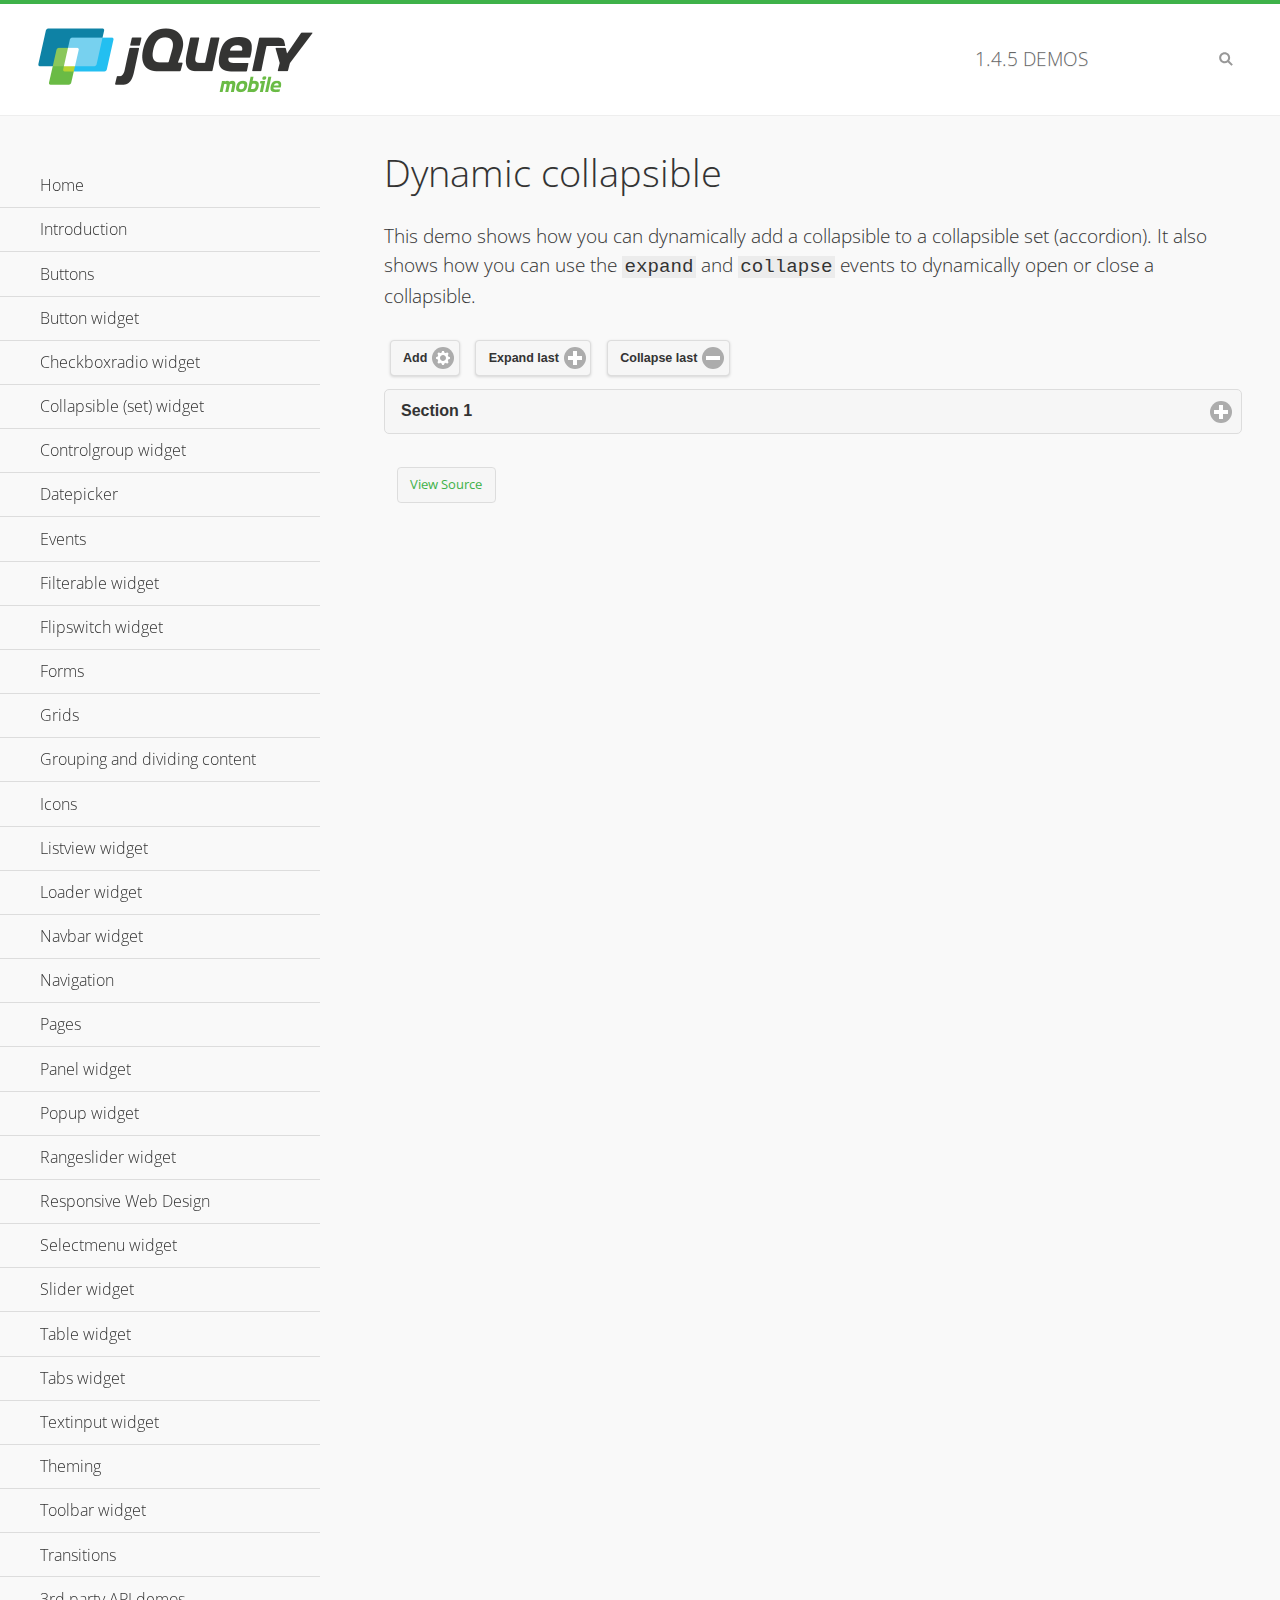
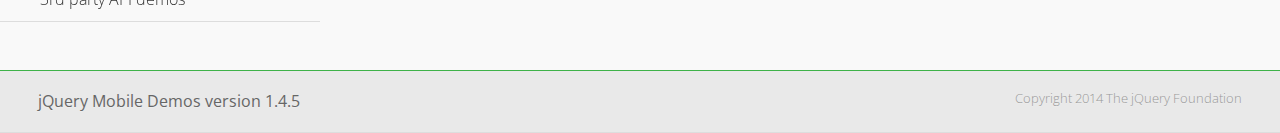
<file: CDNVN.BibleOnline.V2/Themes/Defaults/css/jquery.mobile-1.4.5/demos/collapsible-dynamic/index.html>
<!DOCTYPE html>
<html>
<head>
	<meta charset="utf-8">
	<meta name="viewport" content="width=device-width, initial-scale=1">
	<title>Dynamic collapsible - jQuery Mobile Demos</title>
	<link rel="shortcut icon" href="../favicon.ico">
    <link rel="stylesheet" href="http://fonts.googleapis.com/css?family=Open+Sans:300,400,700">
	<link rel="stylesheet" href="../css/themes/default/jquery.mobile-1.4.5.min.css">
	<link rel="stylesheet" href="../_assets/css/jqm-demos.css">
	<script src="../js/jquery.js"></script>
	<script src="../_assets/js/index.js"></script>
	<script src="../js/jquery.mobile-1.4.5.min.js"></script>
	<script>
		$( document ).on( "pagecreate", function() {
			var nextId = 1;

			$("#add").click(function() {
				nextId++;
				var content = "<div data-role='collapsible' id='set" + nextId + "'><h3>Section " + nextId + "</h3><p>I am the collapsible content in a set so this feels like an accordion. I am hidden by default because I have the 'collapsed' state; you need to expand the header to see me.</p></div>";

				$( "#set" ).append( content ).collapsibleset( "refresh" );
			});

			$( "#expand" ).click(function() {
				$("#set").children(":last").collapsible( "expand" );
			});

			$( "#collapse" ).click(function() {
				$( "#set" ).children( ":last" ).collapsible( "collapse" );
			});
		});
	</script>
</head>
<body>
<div data-role="page" class="jqm-demos">

	<div data-role="header" class="jqm-header">
		<h2><a href="../" title="jQuery Mobile Demos home"><img src="../_assets/img/jquery-logo.png" alt="jQuery Mobile"></a></h2>
		<p><span class="jqm-version"></span> Demos</p>
		<a href="#" class="jqm-navmenu-link ui-btn ui-btn-icon-notext ui-corner-all ui-icon-bars ui-nodisc-icon ui-alt-icon ui-btn-left">Menu</a>
		<a href="#" class="jqm-search-link ui-btn ui-btn-icon-notext ui-corner-all ui-icon-search ui-nodisc-icon ui-alt-icon ui-btn-right">Search</a>
	</div><!-- /header -->

	<div role="main" class="ui-content jqm-content">

        <h1>Dynamic collapsible</h1>

        <p>This demo shows how you can dynamically add a collapsible to a collapsible set (accordion). It also shows how you can use the <code>expand</code> and <code>collapse</code> events to dynamically open or close a collapsible.</p>

        <div data-demo-html="true" data-demo-js="true">
            <button type="button" data-icon="gear" data-iconpos="right" data-mini="true" data-inline="true" id="add">Add</button>
            <button type="button" data-icon="plus" data-iconpos="right" data-mini="true" data-inline="true" id="expand">Expand last</button>
            <button type="button" data-icon="minus" data-iconpos="right" data-mini="true" data-inline="true" id="collapse">Collapse last</button>

            <div data-role="collapsibleset" data-content-theme="a" data-iconpos="right" id="set">
                <div data-role="collapsible" id="set1" data-collapsed="true">
                    <h3>Section 1</h3>
                    <p>I'm the collapsible content.</p>
                </div>
            </div>

        </div><!--/demo-html -->

	</div><!-- /content -->
	    <div data-role="panel" class="jqm-navmenu-panel" data-position="left" data-display="overlay" data-theme="a">
	    	<ul class="jqm-list ui-alt-icon ui-nodisc-icon">
<li data-filtertext="demos homepage" data-icon="home"><a href=".././">Home</a></li>
<li data-filtertext="introduction overview getting started"><a href="../intro/" data-ajax="false">Introduction</a></li>
<li data-filtertext="buttons button markup buttonmarkup method anchor link button element"><a href="../button-markup/" data-ajax="false">Buttons</a></li>
<li data-filtertext="form button widget input button submit reset"><a href="../button/" data-ajax="false">Button widget</a></li>
<li data-role="collapsible" data-enhanced="true" data-collapsed-icon="carat-d" data-expanded-icon="carat-u" data-iconpos="right" data-inset="false" class="ui-collapsible ui-collapsible-themed-content ui-collapsible-collapsed">
	<h3 class="ui-collapsible-heading ui-collapsible-heading-collapsed">
		<a href="#" class="ui-collapsible-heading-toggle ui-btn ui-btn-icon-right ui-btn-inherit ui-icon-carat-d">
		    Checkboxradio widget<span class="ui-collapsible-heading-status"> click to expand contents</span>
		</a>
	</h3>
	<div class="ui-collapsible-content ui-body-inherit ui-collapsible-content-collapsed" aria-hidden="true">
		<ul>
			<li data-filtertext="form checkboxradio widget checkbox input checkboxes controlgroups"><a href="../checkboxradio-checkbox/" data-ajax="false">Checkboxes</a></li>
			<li data-filtertext="form checkboxradio widget radio input radio buttons controlgroups"><a href="../checkboxradio-radio/" data-ajax="false">Radio buttons</a></li>
		</ul>
	</div>
</li>
<li data-role="collapsible" data-enhanced="true" data-collapsed-icon="carat-d" data-expanded-icon="carat-u" data-iconpos="right" data-inset="false" class="ui-collapsible ui-collapsible-themed-content ui-collapsible-collapsed">
	<h3 class="ui-collapsible-heading ui-collapsible-heading-collapsed">
		<a href="#" class="ui-collapsible-heading-toggle ui-btn ui-btn-icon-right ui-btn-inherit ui-icon-carat-d">
			Collapsible (set) widget<span class="ui-collapsible-heading-status"> click to expand contents</span>
		</a>
	</h3>
	<div class="ui-collapsible-content ui-body-inherit ui-collapsible-content-collapsed" aria-hidden="true">
		<ul>
			<li data-filtertext="collapsibles content formatting"><a href="../collapsible/" data-ajax="false">Collapsible</a></li>
			<li data-filtertext="dynamic collapsible set accordion append expand"><a href="../collapsible-dynamic/" data-ajax="false">Dynamic collapsibles</a></li>
			<li data-filtertext="accordions collapsible set widget content formatting grouped collapsibles"><a href="../collapsibleset/" data-ajax="false">Collapsible set</a></li>
		</ul>
	</div>
</li>
<li data-role="collapsible" data-enhanced="true" data-collapsed-icon="carat-d" data-expanded-icon="carat-u" data-iconpos="right" data-inset="false" class="ui-collapsible ui-collapsible-themed-content ui-collapsible-collapsed">
	<h3 class="ui-collapsible-heading ui-collapsible-heading-collapsed">
		<a href="#" class="ui-collapsible-heading-toggle ui-btn ui-btn-icon-right ui-btn-inherit ui-icon-carat-d">
			Controlgroup widget<span class="ui-collapsible-heading-status"> click to expand contents</span>
		</a>
	</h3>
	<div class="ui-collapsible-content ui-body-inherit ui-collapsible-content-collapsed" aria-hidden="true">
		<ul>
			<li data-filtertext="controlgroups selectmenu checkboxradio input grouped buttons horizontal vertical"><a href="../controlgroup/" data-ajax="false">Controlgroup</a></li>
			<li data-filtertext="dynamic controlgroup dynamically add buttons"><a href="../controlgroup-dynamic/" data-ajax="false">Dynamic controlgroups</a></li>
		</ul>
	</div>
</li>
<li data-filtertext="form datepicker widget date input"><a href="../datepicker/" data-ajax="false">Datepicker</a></li>
<li data-role="collapsible" data-enhanced="true" data-collapsed-icon="carat-d" data-expanded-icon="carat-u" data-iconpos="right" data-inset="false" class="ui-collapsible ui-collapsible-themed-content ui-collapsible-collapsed">
	<h3 class="ui-collapsible-heading ui-collapsible-heading-collapsed">
		<a href="#" class="ui-collapsible-heading-toggle ui-btn ui-btn-icon-right ui-btn-inherit ui-icon-carat-d">
			Events<span class="ui-collapsible-heading-status"> click to expand contents</span>
		</a>
	</h3>
	<div class="ui-collapsible-content ui-body-inherit ui-collapsible-content-collapsed" aria-hidden="true">
		<ul>
			<li data-filtertext="swipe to delete list items listviews swipe events"><a href="../swipe-list/" data-ajax="false">Swipe list items</a></li>
			<li data-filtertext="swipe to navigate swipe page navigation swipe events"><a href="../swipe-page/" data-ajax="false">Swipe page navigation</a></li>
		</ul>
	</div>
</li>
<li data-filtertext="filterable filter elements sorting searching listview table"><a href="../filterable/" data-ajax="false">Filterable widget</a></li>
<li data-filtertext="form flipswitch widget flip toggle switch binary select checkbox input"><a href="../flipswitch/" data-ajax="false">Flipswitch widget</a></li>
<li data-role="collapsible" data-enhanced="true" data-collapsed-icon="carat-d" data-expanded-icon="carat-u" data-iconpos="right" data-inset="false" class="ui-collapsible ui-collapsible-themed-content ui-collapsible-collapsed">
	<h3 class="ui-collapsible-heading ui-collapsible-heading-collapsed">
		<a href="#" class="ui-collapsible-heading-toggle ui-btn ui-btn-icon-right ui-btn-inherit ui-icon-carat-d">
			Forms<span class="ui-collapsible-heading-status"> click to expand contents</span>
		</a>
	</h3>
	<div class="ui-collapsible-content ui-body-inherit ui-collapsible-content-collapsed" aria-hidden="true">
		<ul>
			<li data-filtertext="forms text checkbox radio range button submit reset inputs selects textarea slider flipswitch label form elements"><a href="../forms/" data-ajax="false">Forms</a></li>
			<li data-filtertext="form hide labels hidden accessible ui-hidden-accessible forms"><a href="../forms-label-hidden-accessible/" data-ajax="false">Hide labels</a></li>
			<li data-filtertext="form field containers fieldcontain ui-field-contain forms"><a href="../forms-field-contain/" data-ajax="false">Field containers</a></li>
			<li data-filtertext="forms disabled form elements"><a href="../forms-disabled/" data-ajax="false">Forms disabled</a></li>
			<li data-filtertext="forms gallery examples overview forms text checkbox radio range button submit reset inputs selects textarea slider flipswitch label form elements"><a href="../forms-gallery/" data-ajax="false">Forms gallery</a></li>
		</ul>
	</div>
</li>
<li data-role="collapsible" data-enhanced="true" data-collapsed-icon="carat-d" data-expanded-icon="carat-u" data-iconpos="right" data-inset="false" class="ui-collapsible ui-collapsible-themed-content ui-collapsible-collapsed">
	<h3 class="ui-collapsible-heading ui-collapsible-heading-collapsed">
		<a href="#" class="ui-collapsible-heading-toggle ui-btn ui-btn-icon-right ui-btn-inherit ui-icon-carat-d">
			Grids<span class="ui-collapsible-heading-status"> click to expand contents</span>
		</a>
	</h3>
	<div class="ui-collapsible-content ui-body-inherit ui-collapsible-content-collapsed" aria-hidden="true">
		<ul>
			<li data-filtertext="grids columns blocks content formatting rwd responsive css framework"><a href="../grids/" data-ajax="false">Grids</a></li>
			<li data-filtertext="buttons in grids css framework"><a href="../grids-buttons/" data-ajax="false">Buttons in grids</a></li>
			<li data-filtertext="custom responsive grids rwd css framework"><a href="../grids-custom-responsive/" data-ajax="false">Custom responsive grids</a></li>
		</ul>
	</div>
</li>
<li data-filtertext="blocks content formatting sections heading"><a href="../body-bar-classes/" data-ajax="false">Grouping and dividing content</a></li>
<li data-role="collapsible" data-enhanced="true" data-collapsed-icon="carat-d" data-expanded-icon="carat-u" data-iconpos="right" data-inset="false" class="ui-collapsible ui-collapsible-themed-content ui-collapsible-collapsed">
	<h3 class="ui-collapsible-heading ui-collapsible-heading-collapsed">
		<a href="#" class="ui-collapsible-heading-toggle ui-btn ui-btn-icon-right ui-btn-inherit ui-icon-carat-d">
			Icons<span class="ui-collapsible-heading-status"> click to expand contents</span>
		</a>
	</h3>
	<div class="ui-collapsible-content ui-body-inherit ui-collapsible-content-collapsed" aria-hidden="true">
		<ul>
			<li data-filtertext="button icons svg disc alt custom icon position"><a href="../icons/" data-ajax="false">Icons</a></li>
			<li data-filtertext=""><a href="../icons-grunticon/" data-ajax="false">Grunticon loader</a></li>
		</ul>
	</div>
</li>
<li data-role="collapsible" data-enhanced="true" data-collapsed-icon="carat-d" data-expanded-icon="carat-u" data-iconpos="right" data-inset="false" class="ui-collapsible ui-collapsible-themed-content ui-collapsible-collapsed">
	<h3 class="ui-collapsible-heading ui-collapsible-heading-collapsed">
		<a href="#" class="ui-collapsible-heading-toggle ui-btn ui-btn-icon-right ui-btn-inherit ui-icon-carat-d">
			Listview widget<span class="ui-collapsible-heading-status"> click to expand contents</span>
		</a>
	</h3>
	<div class="ui-collapsible-content ui-body-inherit ui-collapsible-content-collapsed" aria-hidden="true">
		<ul>
			<li data-filtertext="listview widget thumbnails icons nested split button collapsible ul ol"><a href="../listview/" data-ajax="false">Listview</a></li>
			<li data-filtertext="autocomplete filterable reveal listview filtertextbeforefilter placeholder"><a href="../listview-autocomplete/" data-ajax="false">Listview autocomplete</a></li>
			<li data-filtertext="autocomplete filterable reveal listview remote data filtertextbeforefilter placeholder"><a href="../listview-autocomplete-remote/" data-ajax="false">Listview autocomplete remote data</a></li>
			<li data-filtertext="autodividers anchor jump scroll linkbars listview lists ul ol"><a href="../listview-autodividers-linkbar/" data-ajax="false">Listview autodividers linkbar</a></li>
			<li data-filtertext="listview autodividers selector autodividersselector lists ul ol"><a href="../listview-autodividers-selector/" data-ajax="false">Listview autodividers selector</a></li>
			<li data-filtertext="listview nested list items"><a href="../listview-nested-lists/" data-ajax="false">Nested Listviews</a></li>
			<li data-filtertext="listview collapsible list items flat"><a href="../listview-collapsible-item-flat/" data-ajax="false">Listview collapsible list items (flat)</a></li>
			<li data-filtertext="listview collapsible list indented"><a href="../listview-collapsible-item-indented/" data-ajax="false">Listview collapsible list items (indented)</a></li>
			<li data-filtertext="grid listview responsive grids responsive listviews lists ul"><a href="../listview-grid/" data-ajax="false">Listview responsive grid</a></li>
		</ul>
	</div>
</li>
<li data-filtertext="loader widget page loading navigation overlay spinner"><a href="../loader/" data-ajax="false">Loader widget</a></li>
<li data-filtertext="navbar widget navmenu toolbars header footer"><a href="../navbar/" data-ajax="false">Navbar widget</a></li>
<li data-role="collapsible" data-enhanced="true" data-collapsed-icon="carat-d" data-expanded-icon="carat-u" data-iconpos="right" data-inset="false" class="ui-collapsible ui-collapsible-themed-content ui-collapsible-collapsed">
	<h3 class="ui-collapsible-heading ui-collapsible-heading-collapsed">
		<a href="#" class="ui-collapsible-heading-toggle ui-btn ui-btn-icon-right ui-btn-inherit ui-icon-carat-d">
			Navigation<span class="ui-collapsible-heading-status"> click to expand contents</span>
		</a>
	</h3>
	<div class="ui-collapsible-content ui-body-inherit ui-collapsible-content-collapsed" aria-hidden="true">
		<ul>
			<li data-filtertext="ajax navigation navigate widget history event method"><a href="../navigation/" data-ajax="false">Navigation</a></li>
			<li data-filtertext="linking pages page links navigation ajax prefetch cache"><a href="../navigation-linking-pages/" data-ajax="false">Linking pages</a></li>
			<!-- <li data-filtertext="php redirect server redirection server-side navigation"><a href="../navigation-php-redirect/" data-ajax="false">PHP redirect demo</a></li>-->
			<li data-filtertext="navigation redirection hash query"><a href="../navigation-hash-processing/" data-ajax="false">Hash processing demo</a></li>
			<li data-filtertext="navigation redirection hash query"><a href="../page-events/" data-ajax="false">Page Navigation Events</a></li>
		</ul>
	</div>
</li>
<li data-role="collapsible" data-enhanced="true" data-collapsed-icon="carat-d" data-expanded-icon="carat-u" data-iconpos="right" data-inset="false" class="ui-collapsible ui-collapsible-themed-content ui-collapsible-collapsed">
	<h3 class="ui-collapsible-heading ui-collapsible-heading-collapsed">
		<a href="#" class="ui-collapsible-heading-toggle ui-btn ui-btn-icon-right ui-btn-inherit ui-icon-carat-d">
			Pages<span class="ui-collapsible-heading-status"> click to expand contents</span>
		</a>
	</h3>
	<div class="ui-collapsible-content ui-body-inherit ui-collapsible-content-collapsed" aria-hidden="true">
		<ul>
			<li data-filtertext="pages page widget ajax navigation"><a href="../pages/" data-ajax="false">Pages</a></li>
			<li data-filtertext="single page"><a href="../pages-single-page/" data-ajax="false">Single page</a></li>
			<li data-filtertext="multipage multi-page page"><a href="../pages-multi-page/" data-ajax="false">Multi-page template</a></li>
			<li data-filtertext="dialog page widget modal popup"><a href="../pages-dialog/" data-ajax="false">Dialog page</a></li>
		</ul>
	</div>
</li>
<li data-role="collapsible" data-enhanced="true" data-collapsed-icon="carat-d" data-expanded-icon="carat-u" data-iconpos="right" data-inset="false" class="ui-collapsible ui-collapsible-themed-content ui-collapsible-collapsed">
	<h3 class="ui-collapsible-heading ui-collapsible-heading-collapsed">
		<a href="#" class="ui-collapsible-heading-toggle ui-btn ui-btn-icon-right ui-btn-inherit ui-icon-carat-d">
			Panel widget<span class="ui-collapsible-heading-status"> click to expand contents</span>
		</a>
	</h3>
	<div class="ui-collapsible-content ui-body-inherit ui-collapsible-content-collapsed" aria-hidden="true">
		<ul>
			<li data-filtertext="panel widget sliding panels reveal push overlay responsive"><a href="../panel/" data-ajax="false">Panel</a></li>
			<li data-filtertext=""><a href="../panel-external/" data-ajax="false">External panels</a></li>
			<li data-filtertext="panel "><a href="../panel-fixed/" data-ajax="false">Fixed panels</a></li>
			<li data-filtertext="panel slide panels sliding panels shadow rwd responsive breakpoint"><a href="../panel-responsive/" data-ajax="false">Panels responsive</a></li>
			<li data-filtertext="panel custom style custom panel width reveal shadow listview panel styling page background wrapper"><a href="../panel-styling/" data-ajax="false">Custom panel style</a></li>
			<li data-filtertext="panel open on swipe"><a href="../panel-swipe-open/" data-ajax="false">Panel open on swipe</a></li>
			<li data-filtertext="panels outside page internal external toolbars"><a href="../panel-external-internal/" data-ajax="false">Panel external and internal</a></li>
		</ul>
	</div>
</li>
<li data-role="collapsible" data-enhanced="true" data-collapsed-icon="carat-d" data-expanded-icon="carat-u" data-iconpos="right" data-inset="false" class="ui-collapsible ui-collapsible-themed-content ui-collapsible-collapsed">
	<h3 class="ui-collapsible-heading ui-collapsible-heading-collapsed">
		<a href="#" class="ui-collapsible-heading-toggle ui-btn ui-btn-icon-right ui-btn-inherit ui-icon-carat-d">
			Popup widget<span class="ui-collapsible-heading-status"> click to expand contents</span>
		</a>
	</h3>
	<div class="ui-collapsible-content ui-body-inherit ui-collapsible-content-collapsed" aria-hidden="true">
		<ul>
			<li data-filtertext="popup widget popups dialog modal transition tooltip lightbox form overlay screen flip pop fade transition"><a href="../popup/" data-ajax="false">Popup</a></li>
			<li data-filtertext="popup alignment position"><a href="../popup-alignment/" data-ajax="false">Popup alignment</a></li>
			<li data-filtertext="popup arrow size popups popover"><a href="../popup-arrow-size/" data-ajax="false">Popup arrow size</a></li>
			<li data-filtertext="dynamic popups popup images lightbox"><a href="../popup-dynamic/" data-ajax="false">Dynamic popups</a></li>
			<li data-filtertext="popups with iframes scaling"><a href="../popup-iframe/" data-ajax="false">Popups with iframes</a></li>
			<li data-filtertext="popup image scaling"><a href="../popup-image-scaling/" data-ajax="false">Popup image scaling</a></li>
			<li data-filtertext="external popup outside multi-page"><a href="../popup-outside-multipage/" data-ajax="false">Popup outside multi-page</a></li>
		</ul>
	</div>
</li>
<li data-filtertext="form rangeslider widget dual sliders dual handle sliders range input"><a href="../rangeslider/" data-ajax="false">Rangeslider widget</a></li>
<li data-filtertext="responsive web design rwd adaptive progressive enhancement PE accessible mobile breakpoints media query media queries"><a href="../rwd/" data-ajax="false">Responsive Web Design</a></li>
<li data-role="collapsible" data-enhanced="true" data-collapsed-icon="carat-d" data-expanded-icon="carat-u" data-iconpos="right" data-inset="false" class="ui-collapsible ui-collapsible-themed-content ui-collapsible-collapsed">
	<h3 class="ui-collapsible-heading ui-collapsible-heading-collapsed">
		<a href="#" class="ui-collapsible-heading-toggle ui-btn ui-btn-icon-right ui-btn-inherit ui-icon-carat-d">
			Selectmenu widget<span class="ui-collapsible-heading-status"> click to expand contents</span>
		</a>
	</h3>
	<div class="ui-collapsible-content ui-body-inherit ui-collapsible-content-collapsed" aria-hidden="true">
		<ul>
			<li data-filtertext="form selectmenu widget select input custom select menu selects"><a href="../selectmenu/" data-ajax="false">Selectmenu</a></li>
			<li data-filtertext="form custom select menu selectmenu widget custom menu option optgroup multiple selects"><a href="../selectmenu-custom/" data-ajax="false">Custom select menu</a></li>
			<li data-filtertext="filterable select filter popup dialog"><a href="../selectmenu-custom-filter/" data-ajax="false">Custom select menu with filter</a></li>
		</ul>
	</div>
</li>
<li data-role="collapsible" data-enhanced="true" data-collapsed-icon="carat-d" data-expanded-icon="carat-u" data-iconpos="right" data-inset="false" class="ui-collapsible ui-collapsible-themed-content ui-collapsible-collapsed">
	<h3 class="ui-collapsible-heading ui-collapsible-heading-collapsed">
		<a href="#" class="ui-collapsible-heading-toggle ui-btn ui-btn-icon-right ui-btn-inherit ui-icon-carat-d">
			Slider widget<span class="ui-collapsible-heading-status"> click to expand contents</span>
		</a>
	</h3>
	<div class="ui-collapsible-content ui-body-inherit ui-collapsible-content-collapsed" aria-hidden="true">
		<ul>
			<li data-filtertext="form slider widget range input single sliders"><a href="../slider/" data-ajax="false">Slider</a></li>
			<li data-filtertext="form slider widget flipswitch slider binary select flip toggle switch"><a href="../slider-flipswitch/" data-ajax="false">Slider flip toggle switch</a></li>
			<li data-filtertext="form slider tooltip handle value input range sliders"><a href="../slider-tooltip/" data-ajax="false">Slider tooltip</a></li>
		</ul>
	</div>
</li>
<li data-role="collapsible" data-enhanced="true" data-collapsed-icon="carat-d" data-expanded-icon="carat-u" data-iconpos="right" data-inset="false" class="ui-collapsible ui-collapsible-themed-content ui-collapsible-collapsed">
	<h3 class="ui-collapsible-heading ui-collapsible-heading-collapsed">
		<a href="#" class="ui-collapsible-heading-toggle ui-btn ui-btn-icon-right ui-btn-inherit ui-icon-carat-d">
			Table widget<span class="ui-collapsible-heading-status"> click to expand contents</span>
		</a>
	</h3>
	<div class="ui-collapsible-content ui-body-inherit ui-collapsible-content-collapsed" aria-hidden="true">
		<ul>
			<li data-filtertext="table widget reflow column toggle th td responsive tables rwd hide show tabular"><a href="../table-column-toggle/" data-ajax="false">Table Column Toggle</a></li>
			<li data-filtertext="table column toggle phone comparison demo"><a href="../table-column-toggle-example/" data-ajax="false">Table Column Toggle demo</a></li>
			<li data-filtertext="responsive tables table column toggle heading groups rwd breakpoint"><a href="../table-column-toggle-heading-groups/" data-ajax="false">Table Column Toggle heading groups</a></li>
			<li data-filtertext="responsive tables table column toggle hide rwd breakpoint customization options"><a href="../table-column-toggle-options/" data-ajax="false">Table Column Toggle options</a></li>
			<li data-filtertext="table reflow th td responsive rwd columns tabular"><a href="../table-reflow/" data-ajax="false">Table Reflow</a></li>
			<li data-filtertext="responsive tables table reflow heading groups rwd breakpoint"><a href="../table-reflow-heading-groups/" data-ajax="false">Table Reflow heading groups</a></li>
			<li data-filtertext="responsive tables table reflow stripes strokes table style"><a href="../table-reflow-stripes-strokes/" data-ajax="false">Table Reflow stripes and strokes</a></li>
			<li data-filtertext="responsive tables table reflow stack custom styles"><a href="../table-reflow-styling/" data-ajax="false">Table Reflow custom styles</a></li>
		</ul>
	</div>
</li>
<li data-filtertext="ui tabs widget"><a href="../tabs/" data-ajax="false">Tabs widget</a></li>
<li data-filtertext="form textinput widget text input textarea number date time tel email file color password"><a href="../textinput/" data-ajax="false">Textinput widget</a></li>
<li data-role="collapsible" data-enhanced="true" data-collapsed-icon="carat-d" data-expanded-icon="carat-u" data-iconpos="right" data-inset="false" class="ui-collapsible ui-collapsible-themed-content ui-collapsible-collapsed">
	<h3 class="ui-collapsible-heading ui-collapsible-heading-collapsed">
		<a href="#" class="ui-collapsible-heading-toggle ui-btn ui-btn-icon-right ui-btn-inherit ui-icon-carat-d">
			Theming<span class="ui-collapsible-heading-status"> click to expand contents</span>
		</a>
	</h3>
	<div class="ui-collapsible-content ui-body-inherit ui-collapsible-content-collapsed" aria-hidden="true">
		<ul>
			<li data-filtertext="default theme swatches theming style css"><a href="../theme-default/" data-ajax="false">Default theme</a></li>
			<li data-filtertext="classic theme old theme swatches theming style css"><a href="../theme-classic/" data-ajax="false">Classic theme</a></li>
		</ul>
	</div>
</li>
<li data-role="collapsible" data-enhanced="true" data-collapsed-icon="carat-d" data-expanded-icon="carat-u" data-iconpos="right" data-inset="false" class="ui-collapsible ui-collapsible-themed-content ui-collapsible-collapsed">
	<h3 class="ui-collapsible-heading ui-collapsible-heading-collapsed">
		<a href="#" class="ui-collapsible-heading-toggle ui-btn ui-btn-icon-right ui-btn-inherit ui-icon-carat-d">
			Toolbar widget<span class="ui-collapsible-heading-status"> click to expand contents</span>
		</a>
	</h3>
	<div class="ui-collapsible-content ui-body-inherit ui-collapsible-content-collapsed" aria-hidden="true">
		<ul>
			<li data-filtertext="toolbar widget header footer toolbars fixed fullscreen external sections"><a href="../toolbar/" data-ajax="false">Toolbar</a></li>
			<li data-filtertext="dynamic toolbars dynamically add toolbar header footer"><a href="../toolbar-dynamic/" data-ajax="false">Dynamic toolbars</a></li>
			<li data-filtertext="external toolbars header footer"><a href="../toolbar-external/" data-ajax="false">External toolbars</a></li>
			<li data-filtertext="fixed toolbars header footer"><a href="../toolbar-fixed/" data-ajax="false">Fixed toolbars</a></li>
			<li data-filtertext="fixed fullscreen toolbars header footer"><a href="../toolbar-fixed-fullscreen/" data-ajax="false">Fullscreen toolbars</a></li>
			<li data-filtertext="external fixed toolbars header footer"><a href="../toolbar-fixed-external/" data-ajax="false">Fixed external toolbars</a></li>
			<li data-filtertext="external persistent toolbars header footer navbar navmenu"><a href="../toolbar-fixed-persistent/" data-ajax="false">Persistent toolbars</a></li>
			<li data-filtertext="external ajax optimized toolbars persistent toolbars header footer navbar"><a href="../toolbar-fixed-persistent-optimized/" data-ajax="false">Ajax optimized toolbars</a></li>
			<li data-filtertext="form in toolbars header footer"><a href="../toolbar-fixed-forms/" data-ajax="false">Form in toolbar</a></li>
		</ul>
	</div>
</li>
<li data-filtertext="page transitions animated pages popup navigation flip slide fade pop"><a href="../transitions/" data-ajax="false">Transitions</a></li>
<li data-role="collapsible" data-enhanced="true" data-collapsed-icon="carat-d" data-expanded-icon="carat-u" data-iconpos="right" data-inset="false" class="ui-collapsible ui-collapsible-themed-content ui-collapsible-collapsed">
	<h3 class="ui-collapsible-heading ui-collapsible-heading-collapsed">
		<a href="#" class="ui-collapsible-heading-toggle ui-btn ui-btn-icon-right ui-btn-inherit ui-icon-carat-d">
			3rd party API demos<span class="ui-collapsible-heading-status"> click to expand contents</span>
		</a>
	</h3>
	<div class="ui-collapsible-content ui-body-inherit ui-collapsible-content-collapsed" aria-hidden="true">
		<ul>
			<li data-filtertext="backbone requirejs navigation router"><a href="../backbone-requirejs/" data-ajax="false">Backbone RequireJS</a></li>
			<li data-filtertext="google maps geolocation demo"><a href="../map-geolocation/" data-ajax="false">Google Maps geolocation</a></li>
			<li data-filtertext="google maps hybrid"><a href="../map-list-toggle/" data-ajax="false">Google Maps list toggle</a></li>
		</ul>
	</div>
</li>



		     </ul>
		</div><!-- /panel -->


	<div data-role="footer" data-position="fixed" data-tap-toggle="false" class="jqm-footer">
		<p>jQuery Mobile Demos version <span class="jqm-version"></span></p>
		<p>Copyright 2014 The jQuery Foundation</p>
	</div><!-- /footer -->
	<!-- TODO: This should become an external panel so we can add input to markup (unique ID) -->
    <div data-role="panel" class="jqm-search-panel" data-position="right" data-display="overlay" data-theme="a">
		<div class="jqm-search">
			<ul class="jqm-list" data-filter-placeholder="Search demos..." data-filter-reveal="true">
<li data-filtertext="demos homepage" data-icon="home"><a href=".././">Home</a></li>
<li data-filtertext="introduction overview getting started"><a href="../intro/" data-ajax="false">Introduction</a></li>
<li data-filtertext="buttons button markup buttonmarkup method anchor link button element"><a href="../button-markup/" data-ajax="false">Buttons</a></li>
<li data-filtertext="form button widget input button submit reset"><a href="../button/" data-ajax="false">Button widget</a></li>
<li data-role="collapsible" data-enhanced="true" data-collapsed-icon="carat-d" data-expanded-icon="carat-u" data-iconpos="right" data-inset="false" class="ui-collapsible ui-collapsible-themed-content ui-collapsible-collapsed">
	<h3 class="ui-collapsible-heading ui-collapsible-heading-collapsed">
		<a href="#" class="ui-collapsible-heading-toggle ui-btn ui-btn-icon-right ui-btn-inherit ui-icon-carat-d">
		    Checkboxradio widget<span class="ui-collapsible-heading-status"> click to expand contents</span>
		</a>
	</h3>
	<div class="ui-collapsible-content ui-body-inherit ui-collapsible-content-collapsed" aria-hidden="true">
		<ul>
			<li data-filtertext="form checkboxradio widget checkbox input checkboxes controlgroups"><a href="../checkboxradio-checkbox/" data-ajax="false">Checkboxes</a></li>
			<li data-filtertext="form checkboxradio widget radio input radio buttons controlgroups"><a href="../checkboxradio-radio/" data-ajax="false">Radio buttons</a></li>
		</ul>
	</div>
</li>
<li data-role="collapsible" data-enhanced="true" data-collapsed-icon="carat-d" data-expanded-icon="carat-u" data-iconpos="right" data-inset="false" class="ui-collapsible ui-collapsible-themed-content ui-collapsible-collapsed">
	<h3 class="ui-collapsible-heading ui-collapsible-heading-collapsed">
		<a href="#" class="ui-collapsible-heading-toggle ui-btn ui-btn-icon-right ui-btn-inherit ui-icon-carat-d">
			Collapsible (set) widget<span class="ui-collapsible-heading-status"> click to expand contents</span>
		</a>
	</h3>
	<div class="ui-collapsible-content ui-body-inherit ui-collapsible-content-collapsed" aria-hidden="true">
		<ul>
			<li data-filtertext="collapsibles content formatting"><a href="../collapsible/" data-ajax="false">Collapsible</a></li>
			<li data-filtertext="dynamic collapsible set accordion append expand"><a href="../collapsible-dynamic/" data-ajax="false">Dynamic collapsibles</a></li>
			<li data-filtertext="accordions collapsible set widget content formatting grouped collapsibles"><a href="../collapsibleset/" data-ajax="false">Collapsible set</a></li>
		</ul>
	</div>
</li>
<li data-role="collapsible" data-enhanced="true" data-collapsed-icon="carat-d" data-expanded-icon="carat-u" data-iconpos="right" data-inset="false" class="ui-collapsible ui-collapsible-themed-content ui-collapsible-collapsed">
	<h3 class="ui-collapsible-heading ui-collapsible-heading-collapsed">
		<a href="#" class="ui-collapsible-heading-toggle ui-btn ui-btn-icon-right ui-btn-inherit ui-icon-carat-d">
			Controlgroup widget<span class="ui-collapsible-heading-status"> click to expand contents</span>
		</a>
	</h3>
	<div class="ui-collapsible-content ui-body-inherit ui-collapsible-content-collapsed" aria-hidden="true">
		<ul>
			<li data-filtertext="controlgroups selectmenu checkboxradio input grouped buttons horizontal vertical"><a href="../controlgroup/" data-ajax="false">Controlgroup</a></li>
			<li data-filtertext="dynamic controlgroup dynamically add buttons"><a href="../controlgroup-dynamic/" data-ajax="false">Dynamic controlgroups</a></li>
		</ul>
	</div>
</li>
<li data-filtertext="form datepicker widget date input"><a href="../datepicker/" data-ajax="false">Datepicker</a></li>
<li data-role="collapsible" data-enhanced="true" data-collapsed-icon="carat-d" data-expanded-icon="carat-u" data-iconpos="right" data-inset="false" class="ui-collapsible ui-collapsible-themed-content ui-collapsible-collapsed">
	<h3 class="ui-collapsible-heading ui-collapsible-heading-collapsed">
		<a href="#" class="ui-collapsible-heading-toggle ui-btn ui-btn-icon-right ui-btn-inherit ui-icon-carat-d">
			Events<span class="ui-collapsible-heading-status"> click to expand contents</span>
		</a>
	</h3>
	<div class="ui-collapsible-content ui-body-inherit ui-collapsible-content-collapsed" aria-hidden="true">
		<ul>
			<li data-filtertext="swipe to delete list items listviews swipe events"><a href="../swipe-list/" data-ajax="false">Swipe list items</a></li>
			<li data-filtertext="swipe to navigate swipe page navigation swipe events"><a href="../swipe-page/" data-ajax="false">Swipe page navigation</a></li>
		</ul>
	</div>
</li>
<li data-filtertext="filterable filter elements sorting searching listview table"><a href="../filterable/" data-ajax="false">Filterable widget</a></li>
<li data-filtertext="form flipswitch widget flip toggle switch binary select checkbox input"><a href="../flipswitch/" data-ajax="false">Flipswitch widget</a></li>
<li data-role="collapsible" data-enhanced="true" data-collapsed-icon="carat-d" data-expanded-icon="carat-u" data-iconpos="right" data-inset="false" class="ui-collapsible ui-collapsible-themed-content ui-collapsible-collapsed">
	<h3 class="ui-collapsible-heading ui-collapsible-heading-collapsed">
		<a href="#" class="ui-collapsible-heading-toggle ui-btn ui-btn-icon-right ui-btn-inherit ui-icon-carat-d">
			Forms<span class="ui-collapsible-heading-status"> click to expand contents</span>
		</a>
	</h3>
	<div class="ui-collapsible-content ui-body-inherit ui-collapsible-content-collapsed" aria-hidden="true">
		<ul>
			<li data-filtertext="forms text checkbox radio range button submit reset inputs selects textarea slider flipswitch label form elements"><a href="../forms/" data-ajax="false">Forms</a></li>
			<li data-filtertext="form hide labels hidden accessible ui-hidden-accessible forms"><a href="../forms-label-hidden-accessible/" data-ajax="false">Hide labels</a></li>
			<li data-filtertext="form field containers fieldcontain ui-field-contain forms"><a href="../forms-field-contain/" data-ajax="false">Field containers</a></li>
			<li data-filtertext="forms disabled form elements"><a href="../forms-disabled/" data-ajax="false">Forms disabled</a></li>
			<li data-filtertext="forms gallery examples overview forms text checkbox radio range button submit reset inputs selects textarea slider flipswitch label form elements"><a href="../forms-gallery/" data-ajax="false">Forms gallery</a></li>
		</ul>
	</div>
</li>
<li data-role="collapsible" data-enhanced="true" data-collapsed-icon="carat-d" data-expanded-icon="carat-u" data-iconpos="right" data-inset="false" class="ui-collapsible ui-collapsible-themed-content ui-collapsible-collapsed">
	<h3 class="ui-collapsible-heading ui-collapsible-heading-collapsed">
		<a href="#" class="ui-collapsible-heading-toggle ui-btn ui-btn-icon-right ui-btn-inherit ui-icon-carat-d">
			Grids<span class="ui-collapsible-heading-status"> click to expand contents</span>
		</a>
	</h3>
	<div class="ui-collapsible-content ui-body-inherit ui-collapsible-content-collapsed" aria-hidden="true">
		<ul>
			<li data-filtertext="grids columns blocks content formatting rwd responsive css framework"><a href="../grids/" data-ajax="false">Grids</a></li>
			<li data-filtertext="buttons in grids css framework"><a href="../grids-buttons/" data-ajax="false">Buttons in grids</a></li>
			<li data-filtertext="custom responsive grids rwd css framework"><a href="../grids-custom-responsive/" data-ajax="false">Custom responsive grids</a></li>
		</ul>
	</div>
</li>
<li data-filtertext="blocks content formatting sections heading"><a href="../body-bar-classes/" data-ajax="false">Grouping and dividing content</a></li>
<li data-role="collapsible" data-enhanced="true" data-collapsed-icon="carat-d" data-expanded-icon="carat-u" data-iconpos="right" data-inset="false" class="ui-collapsible ui-collapsible-themed-content ui-collapsible-collapsed">
	<h3 class="ui-collapsible-heading ui-collapsible-heading-collapsed">
		<a href="#" class="ui-collapsible-heading-toggle ui-btn ui-btn-icon-right ui-btn-inherit ui-icon-carat-d">
			Icons<span class="ui-collapsible-heading-status"> click to expand contents</span>
		</a>
	</h3>
	<div class="ui-collapsible-content ui-body-inherit ui-collapsible-content-collapsed" aria-hidden="true">
		<ul>
			<li data-filtertext="button icons svg disc alt custom icon position"><a href="../icons/" data-ajax="false">Icons</a></li>
			<li data-filtertext=""><a href="../icons-grunticon/" data-ajax="false">Grunticon loader</a></li>
		</ul>
	</div>
</li>
<li data-role="collapsible" data-enhanced="true" data-collapsed-icon="carat-d" data-expanded-icon="carat-u" data-iconpos="right" data-inset="false" class="ui-collapsible ui-collapsible-themed-content ui-collapsible-collapsed">
	<h3 class="ui-collapsible-heading ui-collapsible-heading-collapsed">
		<a href="#" class="ui-collapsible-heading-toggle ui-btn ui-btn-icon-right ui-btn-inherit ui-icon-carat-d">
			Listview widget<span class="ui-collapsible-heading-status"> click to expand contents</span>
		</a>
	</h3>
	<div class="ui-collapsible-content ui-body-inherit ui-collapsible-content-collapsed" aria-hidden="true">
		<ul>
			<li data-filtertext="listview widget thumbnails icons nested split button collapsible ul ol"><a href="../listview/" data-ajax="false">Listview</a></li>
			<li data-filtertext="autocomplete filterable reveal listview filtertextbeforefilter placeholder"><a href="../listview-autocomplete/" data-ajax="false">Listview autocomplete</a></li>
			<li data-filtertext="autocomplete filterable reveal listview remote data filtertextbeforefilter placeholder"><a href="../listview-autocomplete-remote/" data-ajax="false">Listview autocomplete remote data</a></li>
			<li data-filtertext="autodividers anchor jump scroll linkbars listview lists ul ol"><a href="../listview-autodividers-linkbar/" data-ajax="false">Listview autodividers linkbar</a></li>
			<li data-filtertext="listview autodividers selector autodividersselector lists ul ol"><a href="../listview-autodividers-selector/" data-ajax="false">Listview autodividers selector</a></li>
			<li data-filtertext="listview nested list items"><a href="../listview-nested-lists/" data-ajax="false">Nested Listviews</a></li>
			<li data-filtertext="listview collapsible list items flat"><a href="../listview-collapsible-item-flat/" data-ajax="false">Listview collapsible list items (flat)</a></li>
			<li data-filtertext="listview collapsible list indented"><a href="../listview-collapsible-item-indented/" data-ajax="false">Listview collapsible list items (indented)</a></li>
			<li data-filtertext="grid listview responsive grids responsive listviews lists ul"><a href="../listview-grid/" data-ajax="false">Listview responsive grid</a></li>
		</ul>
	</div>
</li>
<li data-filtertext="loader widget page loading navigation overlay spinner"><a href="../loader/" data-ajax="false">Loader widget</a></li>
<li data-filtertext="navbar widget navmenu toolbars header footer"><a href="../navbar/" data-ajax="false">Navbar widget</a></li>
<li data-role="collapsible" data-enhanced="true" data-collapsed-icon="carat-d" data-expanded-icon="carat-u" data-iconpos="right" data-inset="false" class="ui-collapsible ui-collapsible-themed-content ui-collapsible-collapsed">
	<h3 class="ui-collapsible-heading ui-collapsible-heading-collapsed">
		<a href="#" class="ui-collapsible-heading-toggle ui-btn ui-btn-icon-right ui-btn-inherit ui-icon-carat-d">
			Navigation<span class="ui-collapsible-heading-status"> click to expand contents</span>
		</a>
	</h3>
	<div class="ui-collapsible-content ui-body-inherit ui-collapsible-content-collapsed" aria-hidden="true">
		<ul>
			<li data-filtertext="ajax navigation navigate widget history event method"><a href="../navigation/" data-ajax="false">Navigation</a></li>
			<li data-filtertext="linking pages page links navigation ajax prefetch cache"><a href="../navigation-linking-pages/" data-ajax="false">Linking pages</a></li>
			<!-- <li data-filtertext="php redirect server redirection server-side navigation"><a href="../navigation-php-redirect/" data-ajax="false">PHP redirect demo</a></li>-->
			<li data-filtertext="navigation redirection hash query"><a href="../navigation-hash-processing/" data-ajax="false">Hash processing demo</a></li>
			<li data-filtertext="navigation redirection hash query"><a href="../page-events/" data-ajax="false">Page Navigation Events</a></li>
		</ul>
	</div>
</li>
<li data-role="collapsible" data-enhanced="true" data-collapsed-icon="carat-d" data-expanded-icon="carat-u" data-iconpos="right" data-inset="false" class="ui-collapsible ui-collapsible-themed-content ui-collapsible-collapsed">
	<h3 class="ui-collapsible-heading ui-collapsible-heading-collapsed">
		<a href="#" class="ui-collapsible-heading-toggle ui-btn ui-btn-icon-right ui-btn-inherit ui-icon-carat-d">
			Pages<span class="ui-collapsible-heading-status"> click to expand contents</span>
		</a>
	</h3>
	<div class="ui-collapsible-content ui-body-inherit ui-collapsible-content-collapsed" aria-hidden="true">
		<ul>
			<li data-filtertext="pages page widget ajax navigation"><a href="../pages/" data-ajax="false">Pages</a></li>
			<li data-filtertext="single page"><a href="../pages-single-page/" data-ajax="false">Single page</a></li>
			<li data-filtertext="multipage multi-page page"><a href="../pages-multi-page/" data-ajax="false">Multi-page template</a></li>
			<li data-filtertext="dialog page widget modal popup"><a href="../pages-dialog/" data-ajax="false">Dialog page</a></li>
		</ul>
	</div>
</li>
<li data-role="collapsible" data-enhanced="true" data-collapsed-icon="carat-d" data-expanded-icon="carat-u" data-iconpos="right" data-inset="false" class="ui-collapsible ui-collapsible-themed-content ui-collapsible-collapsed">
	<h3 class="ui-collapsible-heading ui-collapsible-heading-collapsed">
		<a href="#" class="ui-collapsible-heading-toggle ui-btn ui-btn-icon-right ui-btn-inherit ui-icon-carat-d">
			Panel widget<span class="ui-collapsible-heading-status"> click to expand contents</span>
		</a>
	</h3>
	<div class="ui-collapsible-content ui-body-inherit ui-collapsible-content-collapsed" aria-hidden="true">
		<ul>
			<li data-filtertext="panel widget sliding panels reveal push overlay responsive"><a href="../panel/" data-ajax="false">Panel</a></li>
			<li data-filtertext=""><a href="../panel-external/" data-ajax="false">External panels</a></li>
			<li data-filtertext="panel "><a href="../panel-fixed/" data-ajax="false">Fixed panels</a></li>
			<li data-filtertext="panel slide panels sliding panels shadow rwd responsive breakpoint"><a href="../panel-responsive/" data-ajax="false">Panels responsive</a></li>
			<li data-filtertext="panel custom style custom panel width reveal shadow listview panel styling page background wrapper"><a href="../panel-styling/" data-ajax="false">Custom panel style</a></li>
			<li data-filtertext="panel open on swipe"><a href="../panel-swipe-open/" data-ajax="false">Panel open on swipe</a></li>
			<li data-filtertext="panels outside page internal external toolbars"><a href="../panel-external-internal/" data-ajax="false">Panel external and internal</a></li>
		</ul>
	</div>
</li>
<li data-role="collapsible" data-enhanced="true" data-collapsed-icon="carat-d" data-expanded-icon="carat-u" data-iconpos="right" data-inset="false" class="ui-collapsible ui-collapsible-themed-content ui-collapsible-collapsed">
	<h3 class="ui-collapsible-heading ui-collapsible-heading-collapsed">
		<a href="#" class="ui-collapsible-heading-toggle ui-btn ui-btn-icon-right ui-btn-inherit ui-icon-carat-d">
			Popup widget<span class="ui-collapsible-heading-status"> click to expand contents</span>
		</a>
	</h3>
	<div class="ui-collapsible-content ui-body-inherit ui-collapsible-content-collapsed" aria-hidden="true">
		<ul>
			<li data-filtertext="popup widget popups dialog modal transition tooltip lightbox form overlay screen flip pop fade transition"><a href="../popup/" data-ajax="false">Popup</a></li>
			<li data-filtertext="popup alignment position"><a href="../popup-alignment/" data-ajax="false">Popup alignment</a></li>
			<li data-filtertext="popup arrow size popups popover"><a href="../popup-arrow-size/" data-ajax="false">Popup arrow size</a></li>
			<li data-filtertext="dynamic popups popup images lightbox"><a href="../popup-dynamic/" data-ajax="false">Dynamic popups</a></li>
			<li data-filtertext="popups with iframes scaling"><a href="../popup-iframe/" data-ajax="false">Popups with iframes</a></li>
			<li data-filtertext="popup image scaling"><a href="../popup-image-scaling/" data-ajax="false">Popup image scaling</a></li>
			<li data-filtertext="external popup outside multi-page"><a href="../popup-outside-multipage/" data-ajax="false">Popup outside multi-page</a></li>
		</ul>
	</div>
</li>
<li data-filtertext="form rangeslider widget dual sliders dual handle sliders range input"><a href="../rangeslider/" data-ajax="false">Rangeslider widget</a></li>
<li data-filtertext="responsive web design rwd adaptive progressive enhancement PE accessible mobile breakpoints media query media queries"><a href="../rwd/" data-ajax="false">Responsive Web Design</a></li>
<li data-role="collapsible" data-enhanced="true" data-collapsed-icon="carat-d" data-expanded-icon="carat-u" data-iconpos="right" data-inset="false" class="ui-collapsible ui-collapsible-themed-content ui-collapsible-collapsed">
	<h3 class="ui-collapsible-heading ui-collapsible-heading-collapsed">
		<a href="#" class="ui-collapsible-heading-toggle ui-btn ui-btn-icon-right ui-btn-inherit ui-icon-carat-d">
			Selectmenu widget<span class="ui-collapsible-heading-status"> click to expand contents</span>
		</a>
	</h3>
	<div class="ui-collapsible-content ui-body-inherit ui-collapsible-content-collapsed" aria-hidden="true">
		<ul>
			<li data-filtertext="form selectmenu widget select input custom select menu selects"><a href="../selectmenu/" data-ajax="false">Selectmenu</a></li>
			<li data-filtertext="form custom select menu selectmenu widget custom menu option optgroup multiple selects"><a href="../selectmenu-custom/" data-ajax="false">Custom select menu</a></li>
			<li data-filtertext="filterable select filter popup dialog"><a href="../selectmenu-custom-filter/" data-ajax="false">Custom select menu with filter</a></li>
		</ul>
	</div>
</li>
<li data-role="collapsible" data-enhanced="true" data-collapsed-icon="carat-d" data-expanded-icon="carat-u" data-iconpos="right" data-inset="false" class="ui-collapsible ui-collapsible-themed-content ui-collapsible-collapsed">
	<h3 class="ui-collapsible-heading ui-collapsible-heading-collapsed">
		<a href="#" class="ui-collapsible-heading-toggle ui-btn ui-btn-icon-right ui-btn-inherit ui-icon-carat-d">
			Slider widget<span class="ui-collapsible-heading-status"> click to expand contents</span>
		</a>
	</h3>
	<div class="ui-collapsible-content ui-body-inherit ui-collapsible-content-collapsed" aria-hidden="true">
		<ul>
			<li data-filtertext="form slider widget range input single sliders"><a href="../slider/" data-ajax="false">Slider</a></li>
			<li data-filtertext="form slider widget flipswitch slider binary select flip toggle switch"><a href="../slider-flipswitch/" data-ajax="false">Slider flip toggle switch</a></li>
			<li data-filtertext="form slider tooltip handle value input range sliders"><a href="../slider-tooltip/" data-ajax="false">Slider tooltip</a></li>
		</ul>
	</div>
</li>
<li data-role="collapsible" data-enhanced="true" data-collapsed-icon="carat-d" data-expanded-icon="carat-u" data-iconpos="right" data-inset="false" class="ui-collapsible ui-collapsible-themed-content ui-collapsible-collapsed">
	<h3 class="ui-collapsible-heading ui-collapsible-heading-collapsed">
		<a href="#" class="ui-collapsible-heading-toggle ui-btn ui-btn-icon-right ui-btn-inherit ui-icon-carat-d">
			Table widget<span class="ui-collapsible-heading-status"> click to expand contents</span>
		</a>
	</h3>
	<div class="ui-collapsible-content ui-body-inherit ui-collapsible-content-collapsed" aria-hidden="true">
		<ul>
			<li data-filtertext="table widget reflow column toggle th td responsive tables rwd hide show tabular"><a href="../table-column-toggle/" data-ajax="false">Table Column Toggle</a></li>
			<li data-filtertext="table column toggle phone comparison demo"><a href="../table-column-toggle-example/" data-ajax="false">Table Column Toggle demo</a></li>
			<li data-filtertext="responsive tables table column toggle heading groups rwd breakpoint"><a href="../table-column-toggle-heading-groups/" data-ajax="false">Table Column Toggle heading groups</a></li>
			<li data-filtertext="responsive tables table column toggle hide rwd breakpoint customization options"><a href="../table-column-toggle-options/" data-ajax="false">Table Column Toggle options</a></li>
			<li data-filtertext="table reflow th td responsive rwd columns tabular"><a href="../table-reflow/" data-ajax="false">Table Reflow</a></li>
			<li data-filtertext="responsive tables table reflow heading groups rwd breakpoint"><a href="../table-reflow-heading-groups/" data-ajax="false">Table Reflow heading groups</a></li>
			<li data-filtertext="responsive tables table reflow stripes strokes table style"><a href="../table-reflow-stripes-strokes/" data-ajax="false">Table Reflow stripes and strokes</a></li>
			<li data-filtertext="responsive tables table reflow stack custom styles"><a href="../table-reflow-styling/" data-ajax="false">Table Reflow custom styles</a></li>
		</ul>
	</div>
</li>
<li data-filtertext="ui tabs widget"><a href="../tabs/" data-ajax="false">Tabs widget</a></li>
<li data-filtertext="form textinput widget text input textarea number date time tel email file color password"><a href="../textinput/" data-ajax="false">Textinput widget</a></li>
<li data-role="collapsible" data-enhanced="true" data-collapsed-icon="carat-d" data-expanded-icon="carat-u" data-iconpos="right" data-inset="false" class="ui-collapsible ui-collapsible-themed-content ui-collapsible-collapsed">
	<h3 class="ui-collapsible-heading ui-collapsible-heading-collapsed">
		<a href="#" class="ui-collapsible-heading-toggle ui-btn ui-btn-icon-right ui-btn-inherit ui-icon-carat-d">
			Theming<span class="ui-collapsible-heading-status"> click to expand contents</span>
		</a>
	</h3>
	<div class="ui-collapsible-content ui-body-inherit ui-collapsible-content-collapsed" aria-hidden="true">
		<ul>
			<li data-filtertext="default theme swatches theming style css"><a href="../theme-default/" data-ajax="false">Default theme</a></li>
			<li data-filtertext="classic theme old theme swatches theming style css"><a href="../theme-classic/" data-ajax="false">Classic theme</a></li>
		</ul>
	</div>
</li>
<li data-role="collapsible" data-enhanced="true" data-collapsed-icon="carat-d" data-expanded-icon="carat-u" data-iconpos="right" data-inset="false" class="ui-collapsible ui-collapsible-themed-content ui-collapsible-collapsed">
	<h3 class="ui-collapsible-heading ui-collapsible-heading-collapsed">
		<a href="#" class="ui-collapsible-heading-toggle ui-btn ui-btn-icon-right ui-btn-inherit ui-icon-carat-d">
			Toolbar widget<span class="ui-collapsible-heading-status"> click to expand contents</span>
		</a>
	</h3>
	<div class="ui-collapsible-content ui-body-inherit ui-collapsible-content-collapsed" aria-hidden="true">
		<ul>
			<li data-filtertext="toolbar widget header footer toolbars fixed fullscreen external sections"><a href="../toolbar/" data-ajax="false">Toolbar</a></li>
			<li data-filtertext="dynamic toolbars dynamically add toolbar header footer"><a href="../toolbar-dynamic/" data-ajax="false">Dynamic toolbars</a></li>
			<li data-filtertext="external toolbars header footer"><a href="../toolbar-external/" data-ajax="false">External toolbars</a></li>
			<li data-filtertext="fixed toolbars header footer"><a href="../toolbar-fixed/" data-ajax="false">Fixed toolbars</a></li>
			<li data-filtertext="fixed fullscreen toolbars header footer"><a href="../toolbar-fixed-fullscreen/" data-ajax="false">Fullscreen toolbars</a></li>
			<li data-filtertext="external fixed toolbars header footer"><a href="../toolbar-fixed-external/" data-ajax="false">Fixed external toolbars</a></li>
			<li data-filtertext="external persistent toolbars header footer navbar navmenu"><a href="../toolbar-fixed-persistent/" data-ajax="false">Persistent toolbars</a></li>
			<li data-filtertext="external ajax optimized toolbars persistent toolbars header footer navbar"><a href="../toolbar-fixed-persistent-optimized/" data-ajax="false">Ajax optimized toolbars</a></li>
			<li data-filtertext="form in toolbars header footer"><a href="../toolbar-fixed-forms/" data-ajax="false">Form in toolbar</a></li>
		</ul>
	</div>
</li>
<li data-filtertext="page transitions animated pages popup navigation flip slide fade pop"><a href="../transitions/" data-ajax="false">Transitions</a></li>
<li data-role="collapsible" data-enhanced="true" data-collapsed-icon="carat-d" data-expanded-icon="carat-u" data-iconpos="right" data-inset="false" class="ui-collapsible ui-collapsible-themed-content ui-collapsible-collapsed">
	<h3 class="ui-collapsible-heading ui-collapsible-heading-collapsed">
		<a href="#" class="ui-collapsible-heading-toggle ui-btn ui-btn-icon-right ui-btn-inherit ui-icon-carat-d">
			3rd party API demos<span class="ui-collapsible-heading-status"> click to expand contents</span>
		</a>
	</h3>
	<div class="ui-collapsible-content ui-body-inherit ui-collapsible-content-collapsed" aria-hidden="true">
		<ul>
			<li data-filtertext="backbone requirejs navigation router"><a href="../backbone-requirejs/" data-ajax="false">Backbone RequireJS</a></li>
			<li data-filtertext="google maps geolocation demo"><a href="../map-geolocation/" data-ajax="false">Google Maps geolocation</a></li>
			<li data-filtertext="google maps hybrid"><a href="../map-list-toggle/" data-ajax="false">Google Maps list toggle</a></li>
		</ul>
	</div>
</li>



			</ul>
		</div>
	</div><!-- /panel -->


</div><!-- /page -->

</body>
</html>
</file>
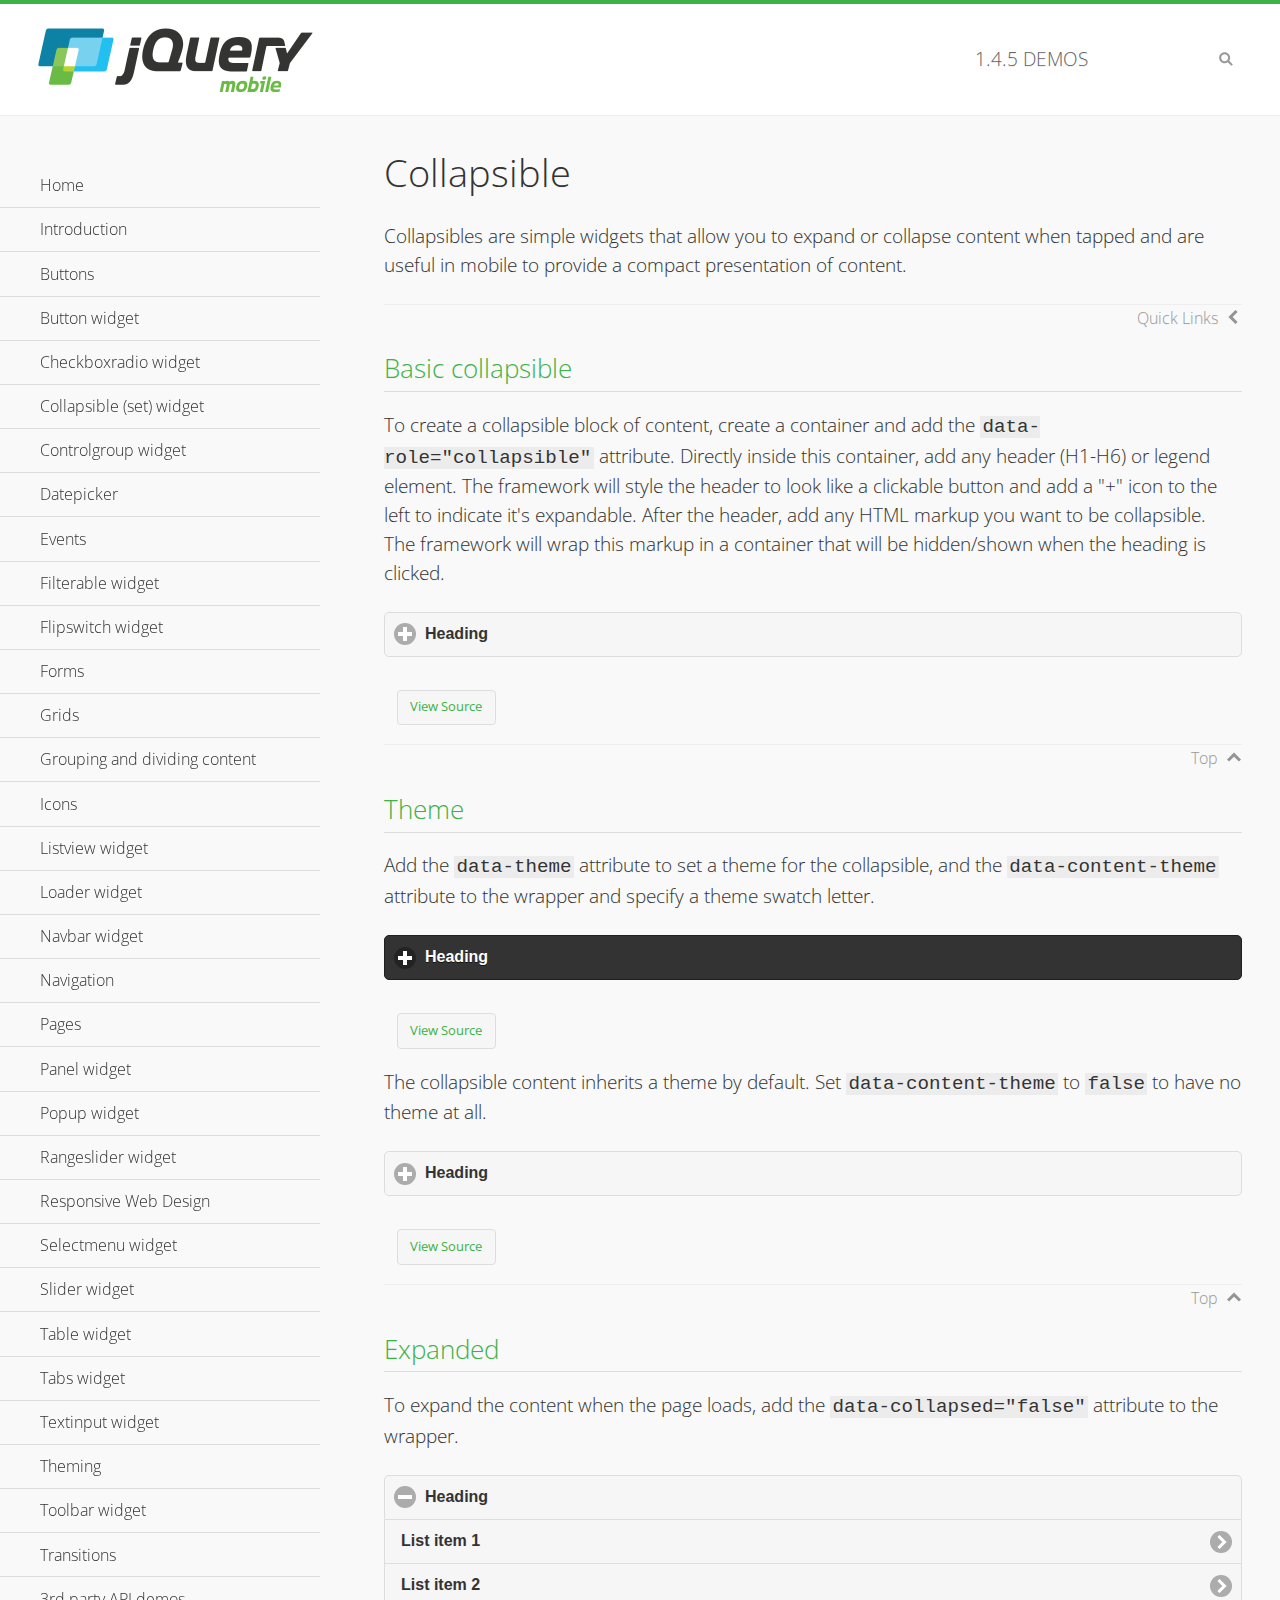
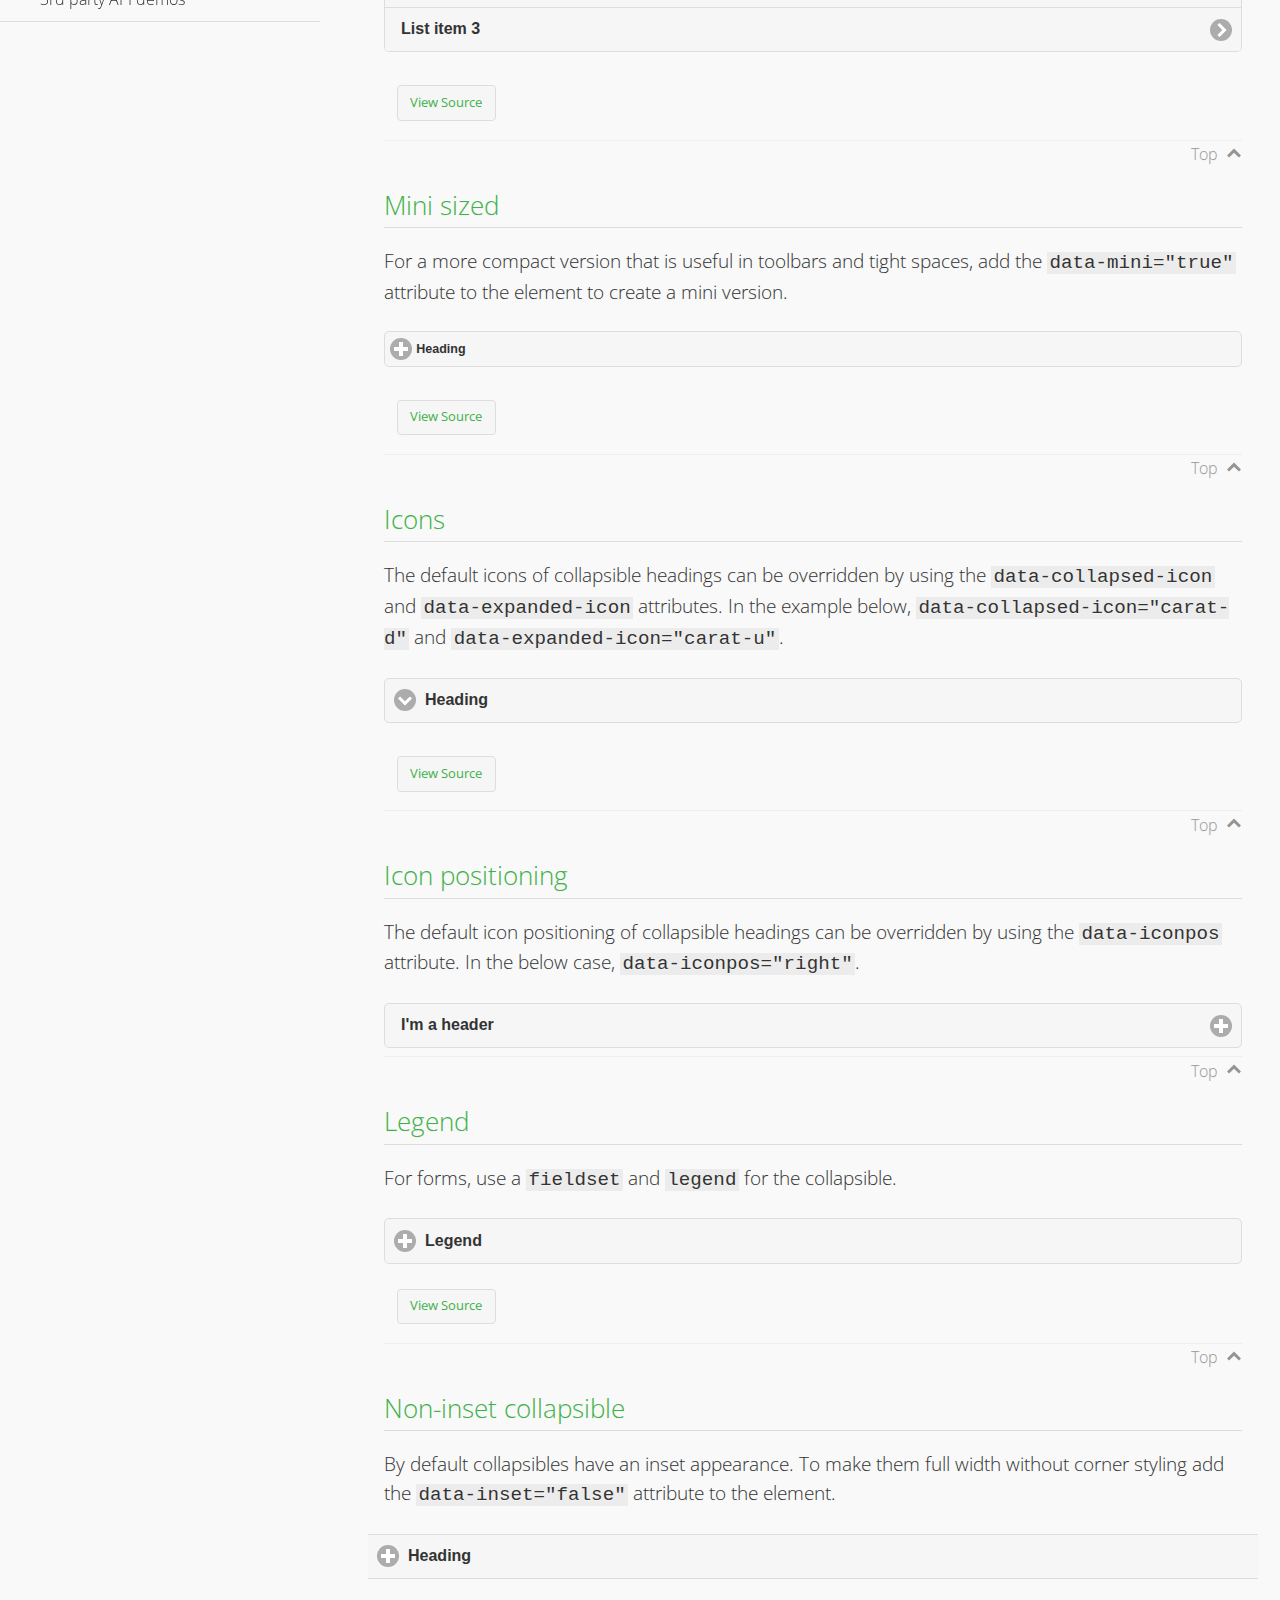
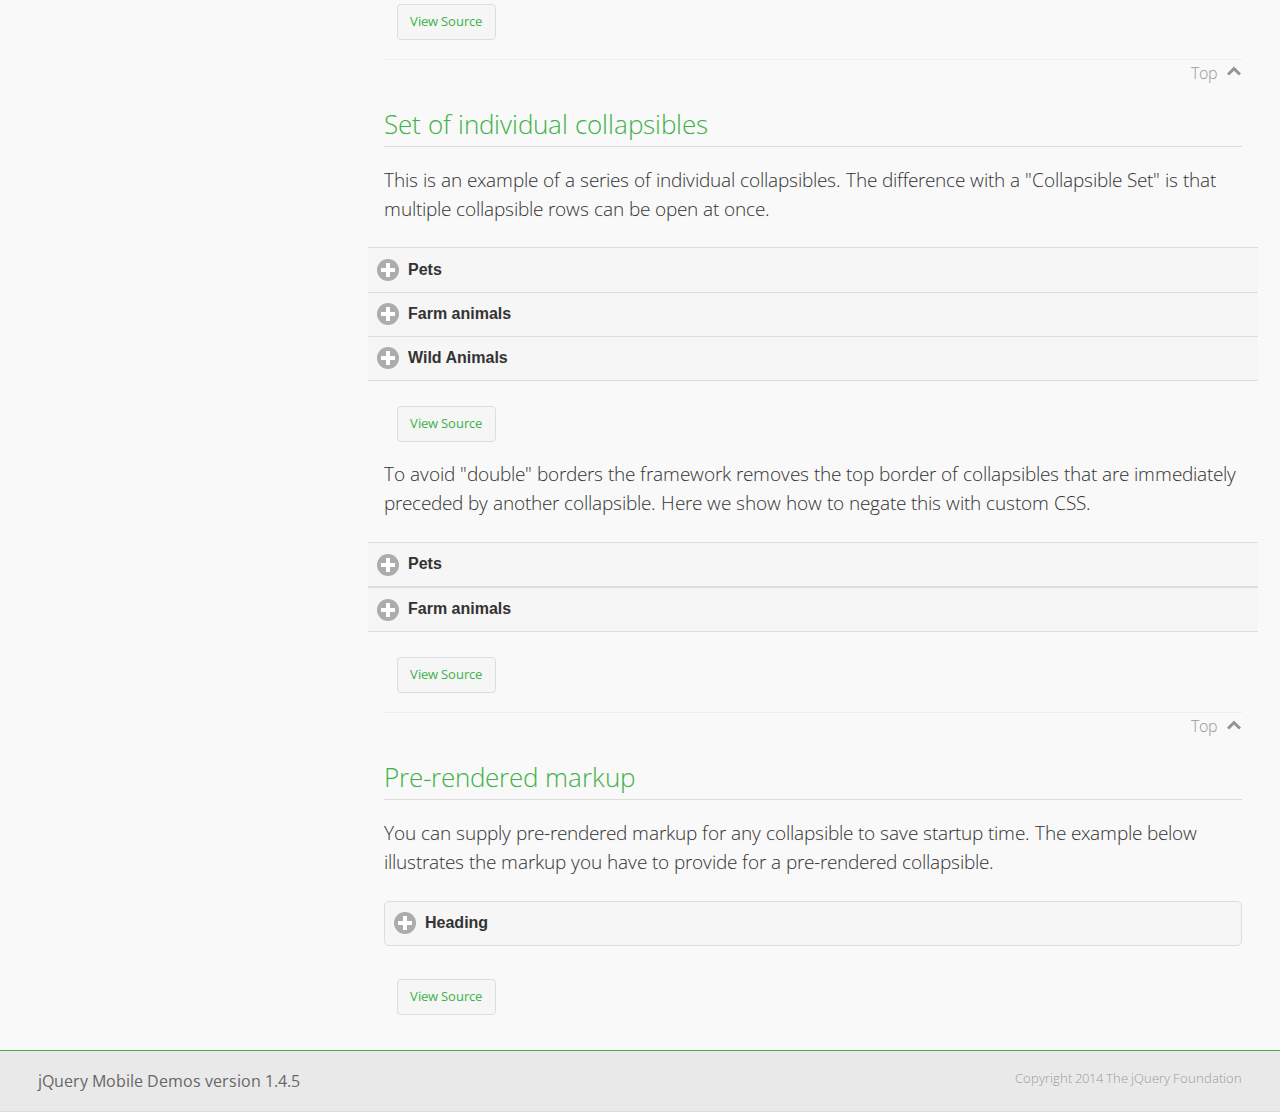
<file: CDNVN.BibleOnline.V2/Themes/Defaults/css/jquery.mobile-1.4.5/demos/collapsible/index.html>
<!DOCTYPE html>
<html>
<head>
	<meta charset="utf-8">
	<meta name="viewport" content="width=device-width, initial-scale=1">
	<title>Collapsible - jQuery Mobile Demos</title>
    <link rel="stylesheet" href="../css/themes/default/jquery.mobile-1.4.5.min.css">
    <link rel="stylesheet" href="../_assets/css/jqm-demos.css">
    <link rel="shortcut icon" href="../favicon.ico">
    <link rel="stylesheet" href="http://fonts.googleapis.com/css?family=Open+Sans:300,400,700">
    <script src="../js/jquery.js"></script>
    <script src="../_assets/js/index.js"></script>
    <script src="../js/jquery.mobile-1.4.5.min.js"></script>
    <style id="negateDoubleBorder">
        #demo-borders .ui-collapsible-heading .ui-btn { border-top-width: 1px !important; }
    </style>
</head>
<body>
<div data-role="page" class="jqm-demos" data-quicklinks="true">

    <div data-role="header" class="jqm-header">
		<h2><a href="../" title="jQuery Mobile Demos home"><img src="../_assets/img/jquery-logo.png" alt="jQuery Mobile"></a></h2>
		<p><span class="jqm-version"></span> Demos</p>
        <a href="#" class="jqm-navmenu-link ui-btn ui-btn-icon-notext ui-corner-all ui-icon-bars ui-nodisc-icon ui-alt-icon ui-btn-left">Menu</a>
        <a href="#" class="jqm-search-link ui-btn ui-btn-icon-notext ui-corner-all ui-icon-search ui-nodisc-icon ui-alt-icon ui-btn-right">Search</a>
    </div><!-- /header -->

    <div role="main" class="ui-content jqm-content">

        <h1>Collapsible</h1>

        <p>Collapsibles are simple widgets that allow you to expand or collapse content when tapped and are useful in mobile to provide a compact presentation of content.</p>

        <h2>Basic collapsible</h2>

        <p>To create a collapsible block of content, create a container and add the <code> data-role="collapsible"</code> attribute. Directly inside this container, add any header (H1-H6) or legend element. The framework will style the header to look like a clickable button and add a "+" icon to the left to indicate it's expandable. After the header, add any HTML markup you want to be collapsible. The framework will wrap this markup in a container that will be hidden/shown when the heading is clicked.</p>

        <div data-demo-html="true">
            <div data-role="collapsible">
                <h4>Heading</h4>
                <p>I'm the collapsible content. By default I'm closed, but you can click the header to open me.</p>
            </div>
        </div><!--/demo-html -->

        <h2>Theme</h2>

        <p>Add the <code>data-theme</code> attribute to set a theme for the collapsible, and the <code>data-content-theme</code> attribute to the wrapper and specify a theme swatch letter.</p>

        <div data-demo-html="true">
            <div data-role="collapsible" data-theme="b" data-content-theme="b">
                <h4>Heading</h4>
                <p>I'm the collapsible content with a themed content block set to "b".</p>
            </div>
        </div><!--/demo-html -->

        <p>The collapsible content inherits a theme by default. Set <code>data-content-theme</code> to <code>false</code> to have no theme at all.</p>

        <div data-demo-html="true">
            <div data-role="collapsible" data-content-theme="false">
                <h4>Heading</h4>
                <p>I'm the collapsible content without a theme.</p>
            </div>
        </div><!--/demo-html -->

        <h2>Expanded</h2>

        <p>To expand the content when the page loads, add the <code>data-collapsed="false"</code> attribute to the wrapper.</p>

        <div data-demo-html="true">
            <div data-role="collapsible" data-collapsed="false">
                <h4>Heading</h4>
                <ul data-role="listview">
                    <li><a href="#">List item 1</a></li>
                    <li><a href="#">List item 2</a></li>
                    <li><a href="#">List item 3</a></li>
                </ul>
            </div>
        </div><!--/demo-html -->

        <h2>Mini sized</h2>

        <p>For a more compact version that is useful in toolbars and tight spaces, add the <code>data-mini="true"</code> attribute to the element to create a mini version. </p>

        <div data-demo-html="true">
            <div data-role="collapsible" data-mini="true">
                <h4>Heading</h4>
                <ul data-role="listview">
                    <li><a href="#">List item 1</a></li>
                    <li><a href="#">List item 2</a></li>
                    <li><a href="#">List item 3</a></li>
                </ul>
            </div>
        </div><!--/demo-html -->

            <h2>Icons</h2>

            <p>The default icons of collapsible headings can be overridden by using the <code>data-collapsed-icon</code> and <code>data-expanded-icon</code> attributes. In the example below, <code>data-collapsed-icon="carat-d"</code> and <code>data-expanded-icon="carat-u"</code>.</p>

            <div data-demo-html="true">
                <div data-role="collapsible" data-collapsed-icon="carat-d" data-expanded-icon="carat-u">
                    <h4>Heading</h4>
                    <ul data-role="listview" data-inset="false">
                        <li>Read-only list item 1</li>
                        <li>Read-only list item 2</li>
                        <li>Read-only list item 3</li>
                    </ul>
                </div>
            </div><!--/demo-html -->

            <h2>Icon positioning</h2>

            <p>The default icon positioning of collapsible headings can be overridden by using the <code>data-iconpos</code> attribute. In the below case, <code>data-iconpos="right"</code>.</p>

            <div data-role="collapsible" data-iconpos="right">
                <h3>I'm a header</h3>
                <p><code>data-iconpos="right"</code></p>
            </div>

        <h2>Legend</h2>

        <p>For forms, use a <code>fieldset</code> and <code>legend</code> for the collapsible.</p>
        <div data-demo-html="true">
            <form>
                <fieldset data-role="collapsible">
                    <legend>Legend</legend>

                    <label for="textinput-f">Text Input:</label>
                    <input type="text" name="textinput-f" id="textinput-f" placeholder="Text input" value="">

                    <div data-role="controlgroup">
                        <input type="checkbox" name="checkbox-1-a" id="checkbox-1-a">
                        <label for="checkbox-1-a">One</label>
                        <input type="checkbox" name="checkbox-2-a" id="checkbox-2-a">
                        <label for="checkbox-2-a">Two</label>
                        <input type="checkbox" name="checkbox-3-a" id="checkbox-3-a">
                        <label for="checkbox-3-a">Three</label>
                    </div>
                </fieldset>
            </form>
        </div><!--/demo-html -->

        <h2>Non-inset collapsible</h2>

        <p>By default collapsibles have an inset appearance. To make them full width without corner styling add the <code>data-inset="false"</code> attribute to the element.</p>

        <div data-demo-html="true">
            <div data-role="collapsible" data-inset="false">
                <h4>Heading</h4>
                <p>I'm the collapsible content. By default I'm closed, but you can click the header to open me.</p>
            </div>
        </div><!--/demo-html -->

        <h2>Set of individual collapsibles</h2>

        <p>This is an example of a series of individual collapsibles. The difference with a "Collapsible Set" is that multiple collapsible rows can be open at once.</p>

        <div data-demo-html="true">
            <div data-role="collapsible" data-inset="false">
                <h3>Pets</h3>
                <ul data-role="listview">
                    <li><a href="#">Canary</a></li>
                    <li><a href="#">Cat</a></li>
                    <li><a href="#">Dog</a></li>
                    <li><a href="#">Gerbil</a></li>
                    <li><a href="#">Iguana</a></li>
                    <li><a href="#">Mouse</a></li>
                </ul>
            </div><!-- /collapsible -->
            <div data-role="collapsible" data-inset="false">
                <h3>Farm animals</h3>
                <ul data-role="listview">
                    <li><a href="#">Chicken</a></li>
                    <li><a href="#">Cow</a></li>
                    <li><a href="#">Duck</a></li>
                    <li><a href="#">Horse</a></li>
                    <li><a href="#">Pig</a></li>
                    <li><a href="#">Sheep</a></li>
                </ul>
            </div><!-- /collapsible -->
            <div data-role="collapsible" data-inset="false">
                <h3>Wild Animals</h3>
                <ul data-role="listview">
                    <li><a href="#">Aardvark</a></li>
                    <li><a href="#">Alligator</a></li>
                    <li><a href="#">Ant</a></li>
                    <li><a href="#">Bear</a></li>
                    <li><a href="#">Beaver</a></li>
                    <li><a href="#">Cougar</a></li>
                    <li><a href="#">Dingo</a></li>
                </ul>
            </div><!-- /collapsible -->
        </div><!--/demo-html -->

        <p>To avoid "double" borders the framework removes the top border of collapsibles that are immediately preceded by another collapsible. Here we show how to negate this with custom CSS.</p>

        <div data-demo-html="true" data-demo-css="#negateDoubleBorder">
            <div id="demo-borders">
                <div data-role="collapsible" data-inset="false">
                    <h3>Pets</h3>
                    <ul data-role="listview">
                        <li><a href="#">Canary</a></li>
                        <li><a href="#">Cat</a></li>
                        <li><a href="#">Dog</a></li>
                        <li><a href="#">Gerbil</a></li>
                        <li><a href="#">Iguana</a></li>
                        <li><a href="#">Mouse</a></li>
                    </ul>
                </div><!-- /collapsible -->
                <div data-role="collapsible" data-inset="false">
                    <h3>Farm animals</h3>
                    <ul data-role="listview">
                        <li><a href="#">Chicken</a></li>
                        <li><a href="#">Cow</a></li>
                        <li><a href="#">Duck</a></li>
                        <li><a href="#">Horse</a></li>
                        <li><a href="#">Pig</a></li>
                        <li><a href="#">Sheep</a></li>
                    </ul>
                </div><!-- /collapsible -->
            </div>
        </div><!--/demo-html -->

			<h2>Pre-rendered markup</h2>
			<p>You can supply pre-rendered markup for any collapsible to save startup time. The example below illustrates the markup you have to provide for a pre-rendered collapsible.</p>
				<div data-demo-html="true">
					<div data-role="collapsible" data-enhanced="true" class="ui-collapsible ui-collapsible-inset ui-corner-all ui-collapsible-collapsed">
						<h4 class="ui-collapsible-heading ui-collapsible-heading-collapsed">
							<a href="#" class="ui-collapsible-heading-toggle ui-btn ui-btn-icon-left ui-icon-plus">
							Heading
							<div class="ui-collapsible-heading-status"> click to expand contents</div>
							</a>
						</h4>
						<div class="ui-collapsible-content ui-collapsible-content-collapsed" aria-hidden="true">
						<p>I'm the collapsible content. By default I'm closed, but you can click the header to open me.</p>
						</div>
					</div>
				</div>

	</div><!-- /content -->
	    <div data-role="panel" class="jqm-navmenu-panel" data-position="left" data-display="overlay" data-theme="a">
	    	<ul class="jqm-list ui-alt-icon ui-nodisc-icon">
<li data-filtertext="demos homepage" data-icon="home"><a href=".././">Home</a></li>
<li data-filtertext="introduction overview getting started"><a href="../intro/" data-ajax="false">Introduction</a></li>
<li data-filtertext="buttons button markup buttonmarkup method anchor link button element"><a href="../button-markup/" data-ajax="false">Buttons</a></li>
<li data-filtertext="form button widget input button submit reset"><a href="../button/" data-ajax="false">Button widget</a></li>
<li data-role="collapsible" data-enhanced="true" data-collapsed-icon="carat-d" data-expanded-icon="carat-u" data-iconpos="right" data-inset="false" class="ui-collapsible ui-collapsible-themed-content ui-collapsible-collapsed">
	<h3 class="ui-collapsible-heading ui-collapsible-heading-collapsed">
		<a href="#" class="ui-collapsible-heading-toggle ui-btn ui-btn-icon-right ui-btn-inherit ui-icon-carat-d">
		    Checkboxradio widget<span class="ui-collapsible-heading-status"> click to expand contents</span>
		</a>
	</h3>
	<div class="ui-collapsible-content ui-body-inherit ui-collapsible-content-collapsed" aria-hidden="true">
		<ul>
			<li data-filtertext="form checkboxradio widget checkbox input checkboxes controlgroups"><a href="../checkboxradio-checkbox/" data-ajax="false">Checkboxes</a></li>
			<li data-filtertext="form checkboxradio widget radio input radio buttons controlgroups"><a href="../checkboxradio-radio/" data-ajax="false">Radio buttons</a></li>
		</ul>
	</div>
</li>
<li data-role="collapsible" data-enhanced="true" data-collapsed-icon="carat-d" data-expanded-icon="carat-u" data-iconpos="right" data-inset="false" class="ui-collapsible ui-collapsible-themed-content ui-collapsible-collapsed">
	<h3 class="ui-collapsible-heading ui-collapsible-heading-collapsed">
		<a href="#" class="ui-collapsible-heading-toggle ui-btn ui-btn-icon-right ui-btn-inherit ui-icon-carat-d">
			Collapsible (set) widget<span class="ui-collapsible-heading-status"> click to expand contents</span>
		</a>
	</h3>
	<div class="ui-collapsible-content ui-body-inherit ui-collapsible-content-collapsed" aria-hidden="true">
		<ul>
			<li data-filtertext="collapsibles content formatting"><a href="../collapsible/" data-ajax="false">Collapsible</a></li>
			<li data-filtertext="dynamic collapsible set accordion append expand"><a href="../collapsible-dynamic/" data-ajax="false">Dynamic collapsibles</a></li>
			<li data-filtertext="accordions collapsible set widget content formatting grouped collapsibles"><a href="../collapsibleset/" data-ajax="false">Collapsible set</a></li>
		</ul>
	</div>
</li>
<li data-role="collapsible" data-enhanced="true" data-collapsed-icon="carat-d" data-expanded-icon="carat-u" data-iconpos="right" data-inset="false" class="ui-collapsible ui-collapsible-themed-content ui-collapsible-collapsed">
	<h3 class="ui-collapsible-heading ui-collapsible-heading-collapsed">
		<a href="#" class="ui-collapsible-heading-toggle ui-btn ui-btn-icon-right ui-btn-inherit ui-icon-carat-d">
			Controlgroup widget<span class="ui-collapsible-heading-status"> click to expand contents</span>
		</a>
	</h3>
	<div class="ui-collapsible-content ui-body-inherit ui-collapsible-content-collapsed" aria-hidden="true">
		<ul>
			<li data-filtertext="controlgroups selectmenu checkboxradio input grouped buttons horizontal vertical"><a href="../controlgroup/" data-ajax="false">Controlgroup</a></li>
			<li data-filtertext="dynamic controlgroup dynamically add buttons"><a href="../controlgroup-dynamic/" data-ajax="false">Dynamic controlgroups</a></li>
		</ul>
	</div>
</li>
<li data-filtertext="form datepicker widget date input"><a href="../datepicker/" data-ajax="false">Datepicker</a></li>
<li data-role="collapsible" data-enhanced="true" data-collapsed-icon="carat-d" data-expanded-icon="carat-u" data-iconpos="right" data-inset="false" class="ui-collapsible ui-collapsible-themed-content ui-collapsible-collapsed">
	<h3 class="ui-collapsible-heading ui-collapsible-heading-collapsed">
		<a href="#" class="ui-collapsible-heading-toggle ui-btn ui-btn-icon-right ui-btn-inherit ui-icon-carat-d">
			Events<span class="ui-collapsible-heading-status"> click to expand contents</span>
		</a>
	</h3>
	<div class="ui-collapsible-content ui-body-inherit ui-collapsible-content-collapsed" aria-hidden="true">
		<ul>
			<li data-filtertext="swipe to delete list items listviews swipe events"><a href="../swipe-list/" data-ajax="false">Swipe list items</a></li>
			<li data-filtertext="swipe to navigate swipe page navigation swipe events"><a href="../swipe-page/" data-ajax="false">Swipe page navigation</a></li>
		</ul>
	</div>
</li>
<li data-filtertext="filterable filter elements sorting searching listview table"><a href="../filterable/" data-ajax="false">Filterable widget</a></li>
<li data-filtertext="form flipswitch widget flip toggle switch binary select checkbox input"><a href="../flipswitch/" data-ajax="false">Flipswitch widget</a></li>
<li data-role="collapsible" data-enhanced="true" data-collapsed-icon="carat-d" data-expanded-icon="carat-u" data-iconpos="right" data-inset="false" class="ui-collapsible ui-collapsible-themed-content ui-collapsible-collapsed">
	<h3 class="ui-collapsible-heading ui-collapsible-heading-collapsed">
		<a href="#" class="ui-collapsible-heading-toggle ui-btn ui-btn-icon-right ui-btn-inherit ui-icon-carat-d">
			Forms<span class="ui-collapsible-heading-status"> click to expand contents</span>
		</a>
	</h3>
	<div class="ui-collapsible-content ui-body-inherit ui-collapsible-content-collapsed" aria-hidden="true">
		<ul>
			<li data-filtertext="forms text checkbox radio range button submit reset inputs selects textarea slider flipswitch label form elements"><a href="../forms/" data-ajax="false">Forms</a></li>
			<li data-filtertext="form hide labels hidden accessible ui-hidden-accessible forms"><a href="../forms-label-hidden-accessible/" data-ajax="false">Hide labels</a></li>
			<li data-filtertext="form field containers fieldcontain ui-field-contain forms"><a href="../forms-field-contain/" data-ajax="false">Field containers</a></li>
			<li data-filtertext="forms disabled form elements"><a href="../forms-disabled/" data-ajax="false">Forms disabled</a></li>
			<li data-filtertext="forms gallery examples overview forms text checkbox radio range button submit reset inputs selects textarea slider flipswitch label form elements"><a href="../forms-gallery/" data-ajax="false">Forms gallery</a></li>
		</ul>
	</div>
</li>
<li data-role="collapsible" data-enhanced="true" data-collapsed-icon="carat-d" data-expanded-icon="carat-u" data-iconpos="right" data-inset="false" class="ui-collapsible ui-collapsible-themed-content ui-collapsible-collapsed">
	<h3 class="ui-collapsible-heading ui-collapsible-heading-collapsed">
		<a href="#" class="ui-collapsible-heading-toggle ui-btn ui-btn-icon-right ui-btn-inherit ui-icon-carat-d">
			Grids<span class="ui-collapsible-heading-status"> click to expand contents</span>
		</a>
	</h3>
	<div class="ui-collapsible-content ui-body-inherit ui-collapsible-content-collapsed" aria-hidden="true">
		<ul>
			<li data-filtertext="grids columns blocks content formatting rwd responsive css framework"><a href="../grids/" data-ajax="false">Grids</a></li>
			<li data-filtertext="buttons in grids css framework"><a href="../grids-buttons/" data-ajax="false">Buttons in grids</a></li>
			<li data-filtertext="custom responsive grids rwd css framework"><a href="../grids-custom-responsive/" data-ajax="false">Custom responsive grids</a></li>
		</ul>
	</div>
</li>
<li data-filtertext="blocks content formatting sections heading"><a href="../body-bar-classes/" data-ajax="false">Grouping and dividing content</a></li>
<li data-role="collapsible" data-enhanced="true" data-collapsed-icon="carat-d" data-expanded-icon="carat-u" data-iconpos="right" data-inset="false" class="ui-collapsible ui-collapsible-themed-content ui-collapsible-collapsed">
	<h3 class="ui-collapsible-heading ui-collapsible-heading-collapsed">
		<a href="#" class="ui-collapsible-heading-toggle ui-btn ui-btn-icon-right ui-btn-inherit ui-icon-carat-d">
			Icons<span class="ui-collapsible-heading-status"> click to expand contents</span>
		</a>
	</h3>
	<div class="ui-collapsible-content ui-body-inherit ui-collapsible-content-collapsed" aria-hidden="true">
		<ul>
			<li data-filtertext="button icons svg disc alt custom icon position"><a href="../icons/" data-ajax="false">Icons</a></li>
			<li data-filtertext=""><a href="../icons-grunticon/" data-ajax="false">Grunticon loader</a></li>
		</ul>
	</div>
</li>
<li data-role="collapsible" data-enhanced="true" data-collapsed-icon="carat-d" data-expanded-icon="carat-u" data-iconpos="right" data-inset="false" class="ui-collapsible ui-collapsible-themed-content ui-collapsible-collapsed">
	<h3 class="ui-collapsible-heading ui-collapsible-heading-collapsed">
		<a href="#" class="ui-collapsible-heading-toggle ui-btn ui-btn-icon-right ui-btn-inherit ui-icon-carat-d">
			Listview widget<span class="ui-collapsible-heading-status"> click to expand contents</span>
		</a>
	</h3>
	<div class="ui-collapsible-content ui-body-inherit ui-collapsible-content-collapsed" aria-hidden="true">
		<ul>
			<li data-filtertext="listview widget thumbnails icons nested split button collapsible ul ol"><a href="../listview/" data-ajax="false">Listview</a></li>
			<li data-filtertext="autocomplete filterable reveal listview filtertextbeforefilter placeholder"><a href="../listview-autocomplete/" data-ajax="false">Listview autocomplete</a></li>
			<li data-filtertext="autocomplete filterable reveal listview remote data filtertextbeforefilter placeholder"><a href="../listview-autocomplete-remote/" data-ajax="false">Listview autocomplete remote data</a></li>
			<li data-filtertext="autodividers anchor jump scroll linkbars listview lists ul ol"><a href="../listview-autodividers-linkbar/" data-ajax="false">Listview autodividers linkbar</a></li>
			<li data-filtertext="listview autodividers selector autodividersselector lists ul ol"><a href="../listview-autodividers-selector/" data-ajax="false">Listview autodividers selector</a></li>
			<li data-filtertext="listview nested list items"><a href="../listview-nested-lists/" data-ajax="false">Nested Listviews</a></li>
			<li data-filtertext="listview collapsible list items flat"><a href="../listview-collapsible-item-flat/" data-ajax="false">Listview collapsible list items (flat)</a></li>
			<li data-filtertext="listview collapsible list indented"><a href="../listview-collapsible-item-indented/" data-ajax="false">Listview collapsible list items (indented)</a></li>
			<li data-filtertext="grid listview responsive grids responsive listviews lists ul"><a href="../listview-grid/" data-ajax="false">Listview responsive grid</a></li>
		</ul>
	</div>
</li>
<li data-filtertext="loader widget page loading navigation overlay spinner"><a href="../loader/" data-ajax="false">Loader widget</a></li>
<li data-filtertext="navbar widget navmenu toolbars header footer"><a href="../navbar/" data-ajax="false">Navbar widget</a></li>
<li data-role="collapsible" data-enhanced="true" data-collapsed-icon="carat-d" data-expanded-icon="carat-u" data-iconpos="right" data-inset="false" class="ui-collapsible ui-collapsible-themed-content ui-collapsible-collapsed">
	<h3 class="ui-collapsible-heading ui-collapsible-heading-collapsed">
		<a href="#" class="ui-collapsible-heading-toggle ui-btn ui-btn-icon-right ui-btn-inherit ui-icon-carat-d">
			Navigation<span class="ui-collapsible-heading-status"> click to expand contents</span>
		</a>
	</h3>
	<div class="ui-collapsible-content ui-body-inherit ui-collapsible-content-collapsed" aria-hidden="true">
		<ul>
			<li data-filtertext="ajax navigation navigate widget history event method"><a href="../navigation/" data-ajax="false">Navigation</a></li>
			<li data-filtertext="linking pages page links navigation ajax prefetch cache"><a href="../navigation-linking-pages/" data-ajax="false">Linking pages</a></li>
			<!-- <li data-filtertext="php redirect server redirection server-side navigation"><a href="../navigation-php-redirect/" data-ajax="false">PHP redirect demo</a></li>-->
			<li data-filtertext="navigation redirection hash query"><a href="../navigation-hash-processing/" data-ajax="false">Hash processing demo</a></li>
			<li data-filtertext="navigation redirection hash query"><a href="../page-events/" data-ajax="false">Page Navigation Events</a></li>
		</ul>
	</div>
</li>
<li data-role="collapsible" data-enhanced="true" data-collapsed-icon="carat-d" data-expanded-icon="carat-u" data-iconpos="right" data-inset="false" class="ui-collapsible ui-collapsible-themed-content ui-collapsible-collapsed">
	<h3 class="ui-collapsible-heading ui-collapsible-heading-collapsed">
		<a href="#" class="ui-collapsible-heading-toggle ui-btn ui-btn-icon-right ui-btn-inherit ui-icon-carat-d">
			Pages<span class="ui-collapsible-heading-status"> click to expand contents</span>
		</a>
	</h3>
	<div class="ui-collapsible-content ui-body-inherit ui-collapsible-content-collapsed" aria-hidden="true">
		<ul>
			<li data-filtertext="pages page widget ajax navigation"><a href="../pages/" data-ajax="false">Pages</a></li>
			<li data-filtertext="single page"><a href="../pages-single-page/" data-ajax="false">Single page</a></li>
			<li data-filtertext="multipage multi-page page"><a href="../pages-multi-page/" data-ajax="false">Multi-page template</a></li>
			<li data-filtertext="dialog page widget modal popup"><a href="../pages-dialog/" data-ajax="false">Dialog page</a></li>
		</ul>
	</div>
</li>
<li data-role="collapsible" data-enhanced="true" data-collapsed-icon="carat-d" data-expanded-icon="carat-u" data-iconpos="right" data-inset="false" class="ui-collapsible ui-collapsible-themed-content ui-collapsible-collapsed">
	<h3 class="ui-collapsible-heading ui-collapsible-heading-collapsed">
		<a href="#" class="ui-collapsible-heading-toggle ui-btn ui-btn-icon-right ui-btn-inherit ui-icon-carat-d">
			Panel widget<span class="ui-collapsible-heading-status"> click to expand contents</span>
		</a>
	</h3>
	<div class="ui-collapsible-content ui-body-inherit ui-collapsible-content-collapsed" aria-hidden="true">
		<ul>
			<li data-filtertext="panel widget sliding panels reveal push overlay responsive"><a href="../panel/" data-ajax="false">Panel</a></li>
			<li data-filtertext=""><a href="../panel-external/" data-ajax="false">External panels</a></li>
			<li data-filtertext="panel "><a href="../panel-fixed/" data-ajax="false">Fixed panels</a></li>
			<li data-filtertext="panel slide panels sliding panels shadow rwd responsive breakpoint"><a href="../panel-responsive/" data-ajax="false">Panels responsive</a></li>
			<li data-filtertext="panel custom style custom panel width reveal shadow listview panel styling page background wrapper"><a href="../panel-styling/" data-ajax="false">Custom panel style</a></li>
			<li data-filtertext="panel open on swipe"><a href="../panel-swipe-open/" data-ajax="false">Panel open on swipe</a></li>
			<li data-filtertext="panels outside page internal external toolbars"><a href="../panel-external-internal/" data-ajax="false">Panel external and internal</a></li>
		</ul>
	</div>
</li>
<li data-role="collapsible" data-enhanced="true" data-collapsed-icon="carat-d" data-expanded-icon="carat-u" data-iconpos="right" data-inset="false" class="ui-collapsible ui-collapsible-themed-content ui-collapsible-collapsed">
	<h3 class="ui-collapsible-heading ui-collapsible-heading-collapsed">
		<a href="#" class="ui-collapsible-heading-toggle ui-btn ui-btn-icon-right ui-btn-inherit ui-icon-carat-d">
			Popup widget<span class="ui-collapsible-heading-status"> click to expand contents</span>
		</a>
	</h3>
	<div class="ui-collapsible-content ui-body-inherit ui-collapsible-content-collapsed" aria-hidden="true">
		<ul>
			<li data-filtertext="popup widget popups dialog modal transition tooltip lightbox form overlay screen flip pop fade transition"><a href="../popup/" data-ajax="false">Popup</a></li>
			<li data-filtertext="popup alignment position"><a href="../popup-alignment/" data-ajax="false">Popup alignment</a></li>
			<li data-filtertext="popup arrow size popups popover"><a href="../popup-arrow-size/" data-ajax="false">Popup arrow size</a></li>
			<li data-filtertext="dynamic popups popup images lightbox"><a href="../popup-dynamic/" data-ajax="false">Dynamic popups</a></li>
			<li data-filtertext="popups with iframes scaling"><a href="../popup-iframe/" data-ajax="false">Popups with iframes</a></li>
			<li data-filtertext="popup image scaling"><a href="../popup-image-scaling/" data-ajax="false">Popup image scaling</a></li>
			<li data-filtertext="external popup outside multi-page"><a href="../popup-outside-multipage/" data-ajax="false">Popup outside multi-page</a></li>
		</ul>
	</div>
</li>
<li data-filtertext="form rangeslider widget dual sliders dual handle sliders range input"><a href="../rangeslider/" data-ajax="false">Rangeslider widget</a></li>
<li data-filtertext="responsive web design rwd adaptive progressive enhancement PE accessible mobile breakpoints media query media queries"><a href="../rwd/" data-ajax="false">Responsive Web Design</a></li>
<li data-role="collapsible" data-enhanced="true" data-collapsed-icon="carat-d" data-expanded-icon="carat-u" data-iconpos="right" data-inset="false" class="ui-collapsible ui-collapsible-themed-content ui-collapsible-collapsed">
	<h3 class="ui-collapsible-heading ui-collapsible-heading-collapsed">
		<a href="#" class="ui-collapsible-heading-toggle ui-btn ui-btn-icon-right ui-btn-inherit ui-icon-carat-d">
			Selectmenu widget<span class="ui-collapsible-heading-status"> click to expand contents</span>
		</a>
	</h3>
	<div class="ui-collapsible-content ui-body-inherit ui-collapsible-content-collapsed" aria-hidden="true">
		<ul>
			<li data-filtertext="form selectmenu widget select input custom select menu selects"><a href="../selectmenu/" data-ajax="false">Selectmenu</a></li>
			<li data-filtertext="form custom select menu selectmenu widget custom menu option optgroup multiple selects"><a href="../selectmenu-custom/" data-ajax="false">Custom select menu</a></li>
			<li data-filtertext="filterable select filter popup dialog"><a href="../selectmenu-custom-filter/" data-ajax="false">Custom select menu with filter</a></li>
		</ul>
	</div>
</li>
<li data-role="collapsible" data-enhanced="true" data-collapsed-icon="carat-d" data-expanded-icon="carat-u" data-iconpos="right" data-inset="false" class="ui-collapsible ui-collapsible-themed-content ui-collapsible-collapsed">
	<h3 class="ui-collapsible-heading ui-collapsible-heading-collapsed">
		<a href="#" class="ui-collapsible-heading-toggle ui-btn ui-btn-icon-right ui-btn-inherit ui-icon-carat-d">
			Slider widget<span class="ui-collapsible-heading-status"> click to expand contents</span>
		</a>
	</h3>
	<div class="ui-collapsible-content ui-body-inherit ui-collapsible-content-collapsed" aria-hidden="true">
		<ul>
			<li data-filtertext="form slider widget range input single sliders"><a href="../slider/" data-ajax="false">Slider</a></li>
			<li data-filtertext="form slider widget flipswitch slider binary select flip toggle switch"><a href="../slider-flipswitch/" data-ajax="false">Slider flip toggle switch</a></li>
			<li data-filtertext="form slider tooltip handle value input range sliders"><a href="../slider-tooltip/" data-ajax="false">Slider tooltip</a></li>
		</ul>
	</div>
</li>
<li data-role="collapsible" data-enhanced="true" data-collapsed-icon="carat-d" data-expanded-icon="carat-u" data-iconpos="right" data-inset="false" class="ui-collapsible ui-collapsible-themed-content ui-collapsible-collapsed">
	<h3 class="ui-collapsible-heading ui-collapsible-heading-collapsed">
		<a href="#" class="ui-collapsible-heading-toggle ui-btn ui-btn-icon-right ui-btn-inherit ui-icon-carat-d">
			Table widget<span class="ui-collapsible-heading-status"> click to expand contents</span>
		</a>
	</h3>
	<div class="ui-collapsible-content ui-body-inherit ui-collapsible-content-collapsed" aria-hidden="true">
		<ul>
			<li data-filtertext="table widget reflow column toggle th td responsive tables rwd hide show tabular"><a href="../table-column-toggle/" data-ajax="false">Table Column Toggle</a></li>
			<li data-filtertext="table column toggle phone comparison demo"><a href="../table-column-toggle-example/" data-ajax="false">Table Column Toggle demo</a></li>
			<li data-filtertext="responsive tables table column toggle heading groups rwd breakpoint"><a href="../table-column-toggle-heading-groups/" data-ajax="false">Table Column Toggle heading groups</a></li>
			<li data-filtertext="responsive tables table column toggle hide rwd breakpoint customization options"><a href="../table-column-toggle-options/" data-ajax="false">Table Column Toggle options</a></li>
			<li data-filtertext="table reflow th td responsive rwd columns tabular"><a href="../table-reflow/" data-ajax="false">Table Reflow</a></li>
			<li data-filtertext="responsive tables table reflow heading groups rwd breakpoint"><a href="../table-reflow-heading-groups/" data-ajax="false">Table Reflow heading groups</a></li>
			<li data-filtertext="responsive tables table reflow stripes strokes table style"><a href="../table-reflow-stripes-strokes/" data-ajax="false">Table Reflow stripes and strokes</a></li>
			<li data-filtertext="responsive tables table reflow stack custom styles"><a href="../table-reflow-styling/" data-ajax="false">Table Reflow custom styles</a></li>
		</ul>
	</div>
</li>
<li data-filtertext="ui tabs widget"><a href="../tabs/" data-ajax="false">Tabs widget</a></li>
<li data-filtertext="form textinput widget text input textarea number date time tel email file color password"><a href="../textinput/" data-ajax="false">Textinput widget</a></li>
<li data-role="collapsible" data-enhanced="true" data-collapsed-icon="carat-d" data-expanded-icon="carat-u" data-iconpos="right" data-inset="false" class="ui-collapsible ui-collapsible-themed-content ui-collapsible-collapsed">
	<h3 class="ui-collapsible-heading ui-collapsible-heading-collapsed">
		<a href="#" class="ui-collapsible-heading-toggle ui-btn ui-btn-icon-right ui-btn-inherit ui-icon-carat-d">
			Theming<span class="ui-collapsible-heading-status"> click to expand contents</span>
		</a>
	</h3>
	<div class="ui-collapsible-content ui-body-inherit ui-collapsible-content-collapsed" aria-hidden="true">
		<ul>
			<li data-filtertext="default theme swatches theming style css"><a href="../theme-default/" data-ajax="false">Default theme</a></li>
			<li data-filtertext="classic theme old theme swatches theming style css"><a href="../theme-classic/" data-ajax="false">Classic theme</a></li>
		</ul>
	</div>
</li>
<li data-role="collapsible" data-enhanced="true" data-collapsed-icon="carat-d" data-expanded-icon="carat-u" data-iconpos="right" data-inset="false" class="ui-collapsible ui-collapsible-themed-content ui-collapsible-collapsed">
	<h3 class="ui-collapsible-heading ui-collapsible-heading-collapsed">
		<a href="#" class="ui-collapsible-heading-toggle ui-btn ui-btn-icon-right ui-btn-inherit ui-icon-carat-d">
			Toolbar widget<span class="ui-collapsible-heading-status"> click to expand contents</span>
		</a>
	</h3>
	<div class="ui-collapsible-content ui-body-inherit ui-collapsible-content-collapsed" aria-hidden="true">
		<ul>
			<li data-filtertext="toolbar widget header footer toolbars fixed fullscreen external sections"><a href="../toolbar/" data-ajax="false">Toolbar</a></li>
			<li data-filtertext="dynamic toolbars dynamically add toolbar header footer"><a href="../toolbar-dynamic/" data-ajax="false">Dynamic toolbars</a></li>
			<li data-filtertext="external toolbars header footer"><a href="../toolbar-external/" data-ajax="false">External toolbars</a></li>
			<li data-filtertext="fixed toolbars header footer"><a href="../toolbar-fixed/" data-ajax="false">Fixed toolbars</a></li>
			<li data-filtertext="fixed fullscreen toolbars header footer"><a href="../toolbar-fixed-fullscreen/" data-ajax="false">Fullscreen toolbars</a></li>
			<li data-filtertext="external fixed toolbars header footer"><a href="../toolbar-fixed-external/" data-ajax="false">Fixed external toolbars</a></li>
			<li data-filtertext="external persistent toolbars header footer navbar navmenu"><a href="../toolbar-fixed-persistent/" data-ajax="false">Persistent toolbars</a></li>
			<li data-filtertext="external ajax optimized toolbars persistent toolbars header footer navbar"><a href="../toolbar-fixed-persistent-optimized/" data-ajax="false">Ajax optimized toolbars</a></li>
			<li data-filtertext="form in toolbars header footer"><a href="../toolbar-fixed-forms/" data-ajax="false">Form in toolbar</a></li>
		</ul>
	</div>
</li>
<li data-filtertext="page transitions animated pages popup navigation flip slide fade pop"><a href="../transitions/" data-ajax="false">Transitions</a></li>
<li data-role="collapsible" data-enhanced="true" data-collapsed-icon="carat-d" data-expanded-icon="carat-u" data-iconpos="right" data-inset="false" class="ui-collapsible ui-collapsible-themed-content ui-collapsible-collapsed">
	<h3 class="ui-collapsible-heading ui-collapsible-heading-collapsed">
		<a href="#" class="ui-collapsible-heading-toggle ui-btn ui-btn-icon-right ui-btn-inherit ui-icon-carat-d">
			3rd party API demos<span class="ui-collapsible-heading-status"> click to expand contents</span>
		</a>
	</h3>
	<div class="ui-collapsible-content ui-body-inherit ui-collapsible-content-collapsed" aria-hidden="true">
		<ul>
			<li data-filtertext="backbone requirejs navigation router"><a href="../backbone-requirejs/" data-ajax="false">Backbone RequireJS</a></li>
			<li data-filtertext="google maps geolocation demo"><a href="../map-geolocation/" data-ajax="false">Google Maps geolocation</a></li>
			<li data-filtertext="google maps hybrid"><a href="../map-list-toggle/" data-ajax="false">Google Maps list toggle</a></li>
		</ul>
	</div>
</li>



		     </ul>
		</div><!-- /panel -->


	<div data-role="footer" data-position="fixed" data-tap-toggle="false" class="jqm-footer">
		<p>jQuery Mobile Demos version <span class="jqm-version"></span></p>
		<p>Copyright 2014 The jQuery Foundation</p>
	</div><!-- /footer -->
	<!-- TODO: This should become an external panel so we can add input to markup (unique ID) -->
    <div data-role="panel" class="jqm-search-panel" data-position="right" data-display="overlay" data-theme="a">
		<div class="jqm-search">
			<ul class="jqm-list" data-filter-placeholder="Search demos..." data-filter-reveal="true">
<li data-filtertext="demos homepage" data-icon="home"><a href=".././">Home</a></li>
<li data-filtertext="introduction overview getting started"><a href="../intro/" data-ajax="false">Introduction</a></li>
<li data-filtertext="buttons button markup buttonmarkup method anchor link button element"><a href="../button-markup/" data-ajax="false">Buttons</a></li>
<li data-filtertext="form button widget input button submit reset"><a href="../button/" data-ajax="false">Button widget</a></li>
<li data-role="collapsible" data-enhanced="true" data-collapsed-icon="carat-d" data-expanded-icon="carat-u" data-iconpos="right" data-inset="false" class="ui-collapsible ui-collapsible-themed-content ui-collapsible-collapsed">
	<h3 class="ui-collapsible-heading ui-collapsible-heading-collapsed">
		<a href="#" class="ui-collapsible-heading-toggle ui-btn ui-btn-icon-right ui-btn-inherit ui-icon-carat-d">
		    Checkboxradio widget<span class="ui-collapsible-heading-status"> click to expand contents</span>
		</a>
	</h3>
	<div class="ui-collapsible-content ui-body-inherit ui-collapsible-content-collapsed" aria-hidden="true">
		<ul>
			<li data-filtertext="form checkboxradio widget checkbox input checkboxes controlgroups"><a href="../checkboxradio-checkbox/" data-ajax="false">Checkboxes</a></li>
			<li data-filtertext="form checkboxradio widget radio input radio buttons controlgroups"><a href="../checkboxradio-radio/" data-ajax="false">Radio buttons</a></li>
		</ul>
	</div>
</li>
<li data-role="collapsible" data-enhanced="true" data-collapsed-icon="carat-d" data-expanded-icon="carat-u" data-iconpos="right" data-inset="false" class="ui-collapsible ui-collapsible-themed-content ui-collapsible-collapsed">
	<h3 class="ui-collapsible-heading ui-collapsible-heading-collapsed">
		<a href="#" class="ui-collapsible-heading-toggle ui-btn ui-btn-icon-right ui-btn-inherit ui-icon-carat-d">
			Collapsible (set) widget<span class="ui-collapsible-heading-status"> click to expand contents</span>
		</a>
	</h3>
	<div class="ui-collapsible-content ui-body-inherit ui-collapsible-content-collapsed" aria-hidden="true">
		<ul>
			<li data-filtertext="collapsibles content formatting"><a href="../collapsible/" data-ajax="false">Collapsible</a></li>
			<li data-filtertext="dynamic collapsible set accordion append expand"><a href="../collapsible-dynamic/" data-ajax="false">Dynamic collapsibles</a></li>
			<li data-filtertext="accordions collapsible set widget content formatting grouped collapsibles"><a href="../collapsibleset/" data-ajax="false">Collapsible set</a></li>
		</ul>
	</div>
</li>
<li data-role="collapsible" data-enhanced="true" data-collapsed-icon="carat-d" data-expanded-icon="carat-u" data-iconpos="right" data-inset="false" class="ui-collapsible ui-collapsible-themed-content ui-collapsible-collapsed">
	<h3 class="ui-collapsible-heading ui-collapsible-heading-collapsed">
		<a href="#" class="ui-collapsible-heading-toggle ui-btn ui-btn-icon-right ui-btn-inherit ui-icon-carat-d">
			Controlgroup widget<span class="ui-collapsible-heading-status"> click to expand contents</span>
		</a>
	</h3>
	<div class="ui-collapsible-content ui-body-inherit ui-collapsible-content-collapsed" aria-hidden="true">
		<ul>
			<li data-filtertext="controlgroups selectmenu checkboxradio input grouped buttons horizontal vertical"><a href="../controlgroup/" data-ajax="false">Controlgroup</a></li>
			<li data-filtertext="dynamic controlgroup dynamically add buttons"><a href="../controlgroup-dynamic/" data-ajax="false">Dynamic controlgroups</a></li>
		</ul>
	</div>
</li>
<li data-filtertext="form datepicker widget date input"><a href="../datepicker/" data-ajax="false">Datepicker</a></li>
<li data-role="collapsible" data-enhanced="true" data-collapsed-icon="carat-d" data-expanded-icon="carat-u" data-iconpos="right" data-inset="false" class="ui-collapsible ui-collapsible-themed-content ui-collapsible-collapsed">
	<h3 class="ui-collapsible-heading ui-collapsible-heading-collapsed">
		<a href="#" class="ui-collapsible-heading-toggle ui-btn ui-btn-icon-right ui-btn-inherit ui-icon-carat-d">
			Events<span class="ui-collapsible-heading-status"> click to expand contents</span>
		</a>
	</h3>
	<div class="ui-collapsible-content ui-body-inherit ui-collapsible-content-collapsed" aria-hidden="true">
		<ul>
			<li data-filtertext="swipe to delete list items listviews swipe events"><a href="../swipe-list/" data-ajax="false">Swipe list items</a></li>
			<li data-filtertext="swipe to navigate swipe page navigation swipe events"><a href="../swipe-page/" data-ajax="false">Swipe page navigation</a></li>
		</ul>
	</div>
</li>
<li data-filtertext="filterable filter elements sorting searching listview table"><a href="../filterable/" data-ajax="false">Filterable widget</a></li>
<li data-filtertext="form flipswitch widget flip toggle switch binary select checkbox input"><a href="../flipswitch/" data-ajax="false">Flipswitch widget</a></li>
<li data-role="collapsible" data-enhanced="true" data-collapsed-icon="carat-d" data-expanded-icon="carat-u" data-iconpos="right" data-inset="false" class="ui-collapsible ui-collapsible-themed-content ui-collapsible-collapsed">
	<h3 class="ui-collapsible-heading ui-collapsible-heading-collapsed">
		<a href="#" class="ui-collapsible-heading-toggle ui-btn ui-btn-icon-right ui-btn-inherit ui-icon-carat-d">
			Forms<span class="ui-collapsible-heading-status"> click to expand contents</span>
		</a>
	</h3>
	<div class="ui-collapsible-content ui-body-inherit ui-collapsible-content-collapsed" aria-hidden="true">
		<ul>
			<li data-filtertext="forms text checkbox radio range button submit reset inputs selects textarea slider flipswitch label form elements"><a href="../forms/" data-ajax="false">Forms</a></li>
			<li data-filtertext="form hide labels hidden accessible ui-hidden-accessible forms"><a href="../forms-label-hidden-accessible/" data-ajax="false">Hide labels</a></li>
			<li data-filtertext="form field containers fieldcontain ui-field-contain forms"><a href="../forms-field-contain/" data-ajax="false">Field containers</a></li>
			<li data-filtertext="forms disabled form elements"><a href="../forms-disabled/" data-ajax="false">Forms disabled</a></li>
			<li data-filtertext="forms gallery examples overview forms text checkbox radio range button submit reset inputs selects textarea slider flipswitch label form elements"><a href="../forms-gallery/" data-ajax="false">Forms gallery</a></li>
		</ul>
	</div>
</li>
<li data-role="collapsible" data-enhanced="true" data-collapsed-icon="carat-d" data-expanded-icon="carat-u" data-iconpos="right" data-inset="false" class="ui-collapsible ui-collapsible-themed-content ui-collapsible-collapsed">
	<h3 class="ui-collapsible-heading ui-collapsible-heading-collapsed">
		<a href="#" class="ui-collapsible-heading-toggle ui-btn ui-btn-icon-right ui-btn-inherit ui-icon-carat-d">
			Grids<span class="ui-collapsible-heading-status"> click to expand contents</span>
		</a>
	</h3>
	<div class="ui-collapsible-content ui-body-inherit ui-collapsible-content-collapsed" aria-hidden="true">
		<ul>
			<li data-filtertext="grids columns blocks content formatting rwd responsive css framework"><a href="../grids/" data-ajax="false">Grids</a></li>
			<li data-filtertext="buttons in grids css framework"><a href="../grids-buttons/" data-ajax="false">Buttons in grids</a></li>
			<li data-filtertext="custom responsive grids rwd css framework"><a href="../grids-custom-responsive/" data-ajax="false">Custom responsive grids</a></li>
		</ul>
	</div>
</li>
<li data-filtertext="blocks content formatting sections heading"><a href="../body-bar-classes/" data-ajax="false">Grouping and dividing content</a></li>
<li data-role="collapsible" data-enhanced="true" data-collapsed-icon="carat-d" data-expanded-icon="carat-u" data-iconpos="right" data-inset="false" class="ui-collapsible ui-collapsible-themed-content ui-collapsible-collapsed">
	<h3 class="ui-collapsible-heading ui-collapsible-heading-collapsed">
		<a href="#" class="ui-collapsible-heading-toggle ui-btn ui-btn-icon-right ui-btn-inherit ui-icon-carat-d">
			Icons<span class="ui-collapsible-heading-status"> click to expand contents</span>
		</a>
	</h3>
	<div class="ui-collapsible-content ui-body-inherit ui-collapsible-content-collapsed" aria-hidden="true">
		<ul>
			<li data-filtertext="button icons svg disc alt custom icon position"><a href="../icons/" data-ajax="false">Icons</a></li>
			<li data-filtertext=""><a href="../icons-grunticon/" data-ajax="false">Grunticon loader</a></li>
		</ul>
	</div>
</li>
<li data-role="collapsible" data-enhanced="true" data-collapsed-icon="carat-d" data-expanded-icon="carat-u" data-iconpos="right" data-inset="false" class="ui-collapsible ui-collapsible-themed-content ui-collapsible-collapsed">
	<h3 class="ui-collapsible-heading ui-collapsible-heading-collapsed">
		<a href="#" class="ui-collapsible-heading-toggle ui-btn ui-btn-icon-right ui-btn-inherit ui-icon-carat-d">
			Listview widget<span class="ui-collapsible-heading-status"> click to expand contents</span>
		</a>
	</h3>
	<div class="ui-collapsible-content ui-body-inherit ui-collapsible-content-collapsed" aria-hidden="true">
		<ul>
			<li data-filtertext="listview widget thumbnails icons nested split button collapsible ul ol"><a href="../listview/" data-ajax="false">Listview</a></li>
			<li data-filtertext="autocomplete filterable reveal listview filtertextbeforefilter placeholder"><a href="../listview-autocomplete/" data-ajax="false">Listview autocomplete</a></li>
			<li data-filtertext="autocomplete filterable reveal listview remote data filtertextbeforefilter placeholder"><a href="../listview-autocomplete-remote/" data-ajax="false">Listview autocomplete remote data</a></li>
			<li data-filtertext="autodividers anchor jump scroll linkbars listview lists ul ol"><a href="../listview-autodividers-linkbar/" data-ajax="false">Listview autodividers linkbar</a></li>
			<li data-filtertext="listview autodividers selector autodividersselector lists ul ol"><a href="../listview-autodividers-selector/" data-ajax="false">Listview autodividers selector</a></li>
			<li data-filtertext="listview nested list items"><a href="../listview-nested-lists/" data-ajax="false">Nested Listviews</a></li>
			<li data-filtertext="listview collapsible list items flat"><a href="../listview-collapsible-item-flat/" data-ajax="false">Listview collapsible list items (flat)</a></li>
			<li data-filtertext="listview collapsible list indented"><a href="../listview-collapsible-item-indented/" data-ajax="false">Listview collapsible list items (indented)</a></li>
			<li data-filtertext="grid listview responsive grids responsive listviews lists ul"><a href="../listview-grid/" data-ajax="false">Listview responsive grid</a></li>
		</ul>
	</div>
</li>
<li data-filtertext="loader widget page loading navigation overlay spinner"><a href="../loader/" data-ajax="false">Loader widget</a></li>
<li data-filtertext="navbar widget navmenu toolbars header footer"><a href="../navbar/" data-ajax="false">Navbar widget</a></li>
<li data-role="collapsible" data-enhanced="true" data-collapsed-icon="carat-d" data-expanded-icon="carat-u" data-iconpos="right" data-inset="false" class="ui-collapsible ui-collapsible-themed-content ui-collapsible-collapsed">
	<h3 class="ui-collapsible-heading ui-collapsible-heading-collapsed">
		<a href="#" class="ui-collapsible-heading-toggle ui-btn ui-btn-icon-right ui-btn-inherit ui-icon-carat-d">
			Navigation<span class="ui-collapsible-heading-status"> click to expand contents</span>
		</a>
	</h3>
	<div class="ui-collapsible-content ui-body-inherit ui-collapsible-content-collapsed" aria-hidden="true">
		<ul>
			<li data-filtertext="ajax navigation navigate widget history event method"><a href="../navigation/" data-ajax="false">Navigation</a></li>
			<li data-filtertext="linking pages page links navigation ajax prefetch cache"><a href="../navigation-linking-pages/" data-ajax="false">Linking pages</a></li>
			<!-- <li data-filtertext="php redirect server redirection server-side navigation"><a href="../navigation-php-redirect/" data-ajax="false">PHP redirect demo</a></li>-->
			<li data-filtertext="navigation redirection hash query"><a href="../navigation-hash-processing/" data-ajax="false">Hash processing demo</a></li>
			<li data-filtertext="navigation redirection hash query"><a href="../page-events/" data-ajax="false">Page Navigation Events</a></li>
		</ul>
	</div>
</li>
<li data-role="collapsible" data-enhanced="true" data-collapsed-icon="carat-d" data-expanded-icon="carat-u" data-iconpos="right" data-inset="false" class="ui-collapsible ui-collapsible-themed-content ui-collapsible-collapsed">
	<h3 class="ui-collapsible-heading ui-collapsible-heading-collapsed">
		<a href="#" class="ui-collapsible-heading-toggle ui-btn ui-btn-icon-right ui-btn-inherit ui-icon-carat-d">
			Pages<span class="ui-collapsible-heading-status"> click to expand contents</span>
		</a>
	</h3>
	<div class="ui-collapsible-content ui-body-inherit ui-collapsible-content-collapsed" aria-hidden="true">
		<ul>
			<li data-filtertext="pages page widget ajax navigation"><a href="../pages/" data-ajax="false">Pages</a></li>
			<li data-filtertext="single page"><a href="../pages-single-page/" data-ajax="false">Single page</a></li>
			<li data-filtertext="multipage multi-page page"><a href="../pages-multi-page/" data-ajax="false">Multi-page template</a></li>
			<li data-filtertext="dialog page widget modal popup"><a href="../pages-dialog/" data-ajax="false">Dialog page</a></li>
		</ul>
	</div>
</li>
<li data-role="collapsible" data-enhanced="true" data-collapsed-icon="carat-d" data-expanded-icon="carat-u" data-iconpos="right" data-inset="false" class="ui-collapsible ui-collapsible-themed-content ui-collapsible-collapsed">
	<h3 class="ui-collapsible-heading ui-collapsible-heading-collapsed">
		<a href="#" class="ui-collapsible-heading-toggle ui-btn ui-btn-icon-right ui-btn-inherit ui-icon-carat-d">
			Panel widget<span class="ui-collapsible-heading-status"> click to expand contents</span>
		</a>
	</h3>
	<div class="ui-collapsible-content ui-body-inherit ui-collapsible-content-collapsed" aria-hidden="true">
		<ul>
			<li data-filtertext="panel widget sliding panels reveal push overlay responsive"><a href="../panel/" data-ajax="false">Panel</a></li>
			<li data-filtertext=""><a href="../panel-external/" data-ajax="false">External panels</a></li>
			<li data-filtertext="panel "><a href="../panel-fixed/" data-ajax="false">Fixed panels</a></li>
			<li data-filtertext="panel slide panels sliding panels shadow rwd responsive breakpoint"><a href="../panel-responsive/" data-ajax="false">Panels responsive</a></li>
			<li data-filtertext="panel custom style custom panel width reveal shadow listview panel styling page background wrapper"><a href="../panel-styling/" data-ajax="false">Custom panel style</a></li>
			<li data-filtertext="panel open on swipe"><a href="../panel-swipe-open/" data-ajax="false">Panel open on swipe</a></li>
			<li data-filtertext="panels outside page internal external toolbars"><a href="../panel-external-internal/" data-ajax="false">Panel external and internal</a></li>
		</ul>
	</div>
</li>
<li data-role="collapsible" data-enhanced="true" data-collapsed-icon="carat-d" data-expanded-icon="carat-u" data-iconpos="right" data-inset="false" class="ui-collapsible ui-collapsible-themed-content ui-collapsible-collapsed">
	<h3 class="ui-collapsible-heading ui-collapsible-heading-collapsed">
		<a href="#" class="ui-collapsible-heading-toggle ui-btn ui-btn-icon-right ui-btn-inherit ui-icon-carat-d">
			Popup widget<span class="ui-collapsible-heading-status"> click to expand contents</span>
		</a>
	</h3>
	<div class="ui-collapsible-content ui-body-inherit ui-collapsible-content-collapsed" aria-hidden="true">
		<ul>
			<li data-filtertext="popup widget popups dialog modal transition tooltip lightbox form overlay screen flip pop fade transition"><a href="../popup/" data-ajax="false">Popup</a></li>
			<li data-filtertext="popup alignment position"><a href="../popup-alignment/" data-ajax="false">Popup alignment</a></li>
			<li data-filtertext="popup arrow size popups popover"><a href="../popup-arrow-size/" data-ajax="false">Popup arrow size</a></li>
			<li data-filtertext="dynamic popups popup images lightbox"><a href="../popup-dynamic/" data-ajax="false">Dynamic popups</a></li>
			<li data-filtertext="popups with iframes scaling"><a href="../popup-iframe/" data-ajax="false">Popups with iframes</a></li>
			<li data-filtertext="popup image scaling"><a href="../popup-image-scaling/" data-ajax="false">Popup image scaling</a></li>
			<li data-filtertext="external popup outside multi-page"><a href="../popup-outside-multipage/" data-ajax="false">Popup outside multi-page</a></li>
		</ul>
	</div>
</li>
<li data-filtertext="form rangeslider widget dual sliders dual handle sliders range input"><a href="../rangeslider/" data-ajax="false">Rangeslider widget</a></li>
<li data-filtertext="responsive web design rwd adaptive progressive enhancement PE accessible mobile breakpoints media query media queries"><a href="../rwd/" data-ajax="false">Responsive Web Design</a></li>
<li data-role="collapsible" data-enhanced="true" data-collapsed-icon="carat-d" data-expanded-icon="carat-u" data-iconpos="right" data-inset="false" class="ui-collapsible ui-collapsible-themed-content ui-collapsible-collapsed">
	<h3 class="ui-collapsible-heading ui-collapsible-heading-collapsed">
		<a href="#" class="ui-collapsible-heading-toggle ui-btn ui-btn-icon-right ui-btn-inherit ui-icon-carat-d">
			Selectmenu widget<span class="ui-collapsible-heading-status"> click to expand contents</span>
		</a>
	</h3>
	<div class="ui-collapsible-content ui-body-inherit ui-collapsible-content-collapsed" aria-hidden="true">
		<ul>
			<li data-filtertext="form selectmenu widget select input custom select menu selects"><a href="../selectmenu/" data-ajax="false">Selectmenu</a></li>
			<li data-filtertext="form custom select menu selectmenu widget custom menu option optgroup multiple selects"><a href="../selectmenu-custom/" data-ajax="false">Custom select menu</a></li>
			<li data-filtertext="filterable select filter popup dialog"><a href="../selectmenu-custom-filter/" data-ajax="false">Custom select menu with filter</a></li>
		</ul>
	</div>
</li>
<li data-role="collapsible" data-enhanced="true" data-collapsed-icon="carat-d" data-expanded-icon="carat-u" data-iconpos="right" data-inset="false" class="ui-collapsible ui-collapsible-themed-content ui-collapsible-collapsed">
	<h3 class="ui-collapsible-heading ui-collapsible-heading-collapsed">
		<a href="#" class="ui-collapsible-heading-toggle ui-btn ui-btn-icon-right ui-btn-inherit ui-icon-carat-d">
			Slider widget<span class="ui-collapsible-heading-status"> click to expand contents</span>
		</a>
	</h3>
	<div class="ui-collapsible-content ui-body-inherit ui-collapsible-content-collapsed" aria-hidden="true">
		<ul>
			<li data-filtertext="form slider widget range input single sliders"><a href="../slider/" data-ajax="false">Slider</a></li>
			<li data-filtertext="form slider widget flipswitch slider binary select flip toggle switch"><a href="../slider-flipswitch/" data-ajax="false">Slider flip toggle switch</a></li>
			<li data-filtertext="form slider tooltip handle value input range sliders"><a href="../slider-tooltip/" data-ajax="false">Slider tooltip</a></li>
		</ul>
	</div>
</li>
<li data-role="collapsible" data-enhanced="true" data-collapsed-icon="carat-d" data-expanded-icon="carat-u" data-iconpos="right" data-inset="false" class="ui-collapsible ui-collapsible-themed-content ui-collapsible-collapsed">
	<h3 class="ui-collapsible-heading ui-collapsible-heading-collapsed">
		<a href="#" class="ui-collapsible-heading-toggle ui-btn ui-btn-icon-right ui-btn-inherit ui-icon-carat-d">
			Table widget<span class="ui-collapsible-heading-status"> click to expand contents</span>
		</a>
	</h3>
	<div class="ui-collapsible-content ui-body-inherit ui-collapsible-content-collapsed" aria-hidden="true">
		<ul>
			<li data-filtertext="table widget reflow column toggle th td responsive tables rwd hide show tabular"><a href="../table-column-toggle/" data-ajax="false">Table Column Toggle</a></li>
			<li data-filtertext="table column toggle phone comparison demo"><a href="../table-column-toggle-example/" data-ajax="false">Table Column Toggle demo</a></li>
			<li data-filtertext="responsive tables table column toggle heading groups rwd breakpoint"><a href="../table-column-toggle-heading-groups/" data-ajax="false">Table Column Toggle heading groups</a></li>
			<li data-filtertext="responsive tables table column toggle hide rwd breakpoint customization options"><a href="../table-column-toggle-options/" data-ajax="false">Table Column Toggle options</a></li>
			<li data-filtertext="table reflow th td responsive rwd columns tabular"><a href="../table-reflow/" data-ajax="false">Table Reflow</a></li>
			<li data-filtertext="responsive tables table reflow heading groups rwd breakpoint"><a href="../table-reflow-heading-groups/" data-ajax="false">Table Reflow heading groups</a></li>
			<li data-filtertext="responsive tables table reflow stripes strokes table style"><a href="../table-reflow-stripes-strokes/" data-ajax="false">Table Reflow stripes and strokes</a></li>
			<li data-filtertext="responsive tables table reflow stack custom styles"><a href="../table-reflow-styling/" data-ajax="false">Table Reflow custom styles</a></li>
		</ul>
	</div>
</li>
<li data-filtertext="ui tabs widget"><a href="../tabs/" data-ajax="false">Tabs widget</a></li>
<li data-filtertext="form textinput widget text input textarea number date time tel email file color password"><a href="../textinput/" data-ajax="false">Textinput widget</a></li>
<li data-role="collapsible" data-enhanced="true" data-collapsed-icon="carat-d" data-expanded-icon="carat-u" data-iconpos="right" data-inset="false" class="ui-collapsible ui-collapsible-themed-content ui-collapsible-collapsed">
	<h3 class="ui-collapsible-heading ui-collapsible-heading-collapsed">
		<a href="#" class="ui-collapsible-heading-toggle ui-btn ui-btn-icon-right ui-btn-inherit ui-icon-carat-d">
			Theming<span class="ui-collapsible-heading-status"> click to expand contents</span>
		</a>
	</h3>
	<div class="ui-collapsible-content ui-body-inherit ui-collapsible-content-collapsed" aria-hidden="true">
		<ul>
			<li data-filtertext="default theme swatches theming style css"><a href="../theme-default/" data-ajax="false">Default theme</a></li>
			<li data-filtertext="classic theme old theme swatches theming style css"><a href="../theme-classic/" data-ajax="false">Classic theme</a></li>
		</ul>
	</div>
</li>
<li data-role="collapsible" data-enhanced="true" data-collapsed-icon="carat-d" data-expanded-icon="carat-u" data-iconpos="right" data-inset="false" class="ui-collapsible ui-collapsible-themed-content ui-collapsible-collapsed">
	<h3 class="ui-collapsible-heading ui-collapsible-heading-collapsed">
		<a href="#" class="ui-collapsible-heading-toggle ui-btn ui-btn-icon-right ui-btn-inherit ui-icon-carat-d">
			Toolbar widget<span class="ui-collapsible-heading-status"> click to expand contents</span>
		</a>
	</h3>
	<div class="ui-collapsible-content ui-body-inherit ui-collapsible-content-collapsed" aria-hidden="true">
		<ul>
			<li data-filtertext="toolbar widget header footer toolbars fixed fullscreen external sections"><a href="../toolbar/" data-ajax="false">Toolbar</a></li>
			<li data-filtertext="dynamic toolbars dynamically add toolbar header footer"><a href="../toolbar-dynamic/" data-ajax="false">Dynamic toolbars</a></li>
			<li data-filtertext="external toolbars header footer"><a href="../toolbar-external/" data-ajax="false">External toolbars</a></li>
			<li data-filtertext="fixed toolbars header footer"><a href="../toolbar-fixed/" data-ajax="false">Fixed toolbars</a></li>
			<li data-filtertext="fixed fullscreen toolbars header footer"><a href="../toolbar-fixed-fullscreen/" data-ajax="false">Fullscreen toolbars</a></li>
			<li data-filtertext="external fixed toolbars header footer"><a href="../toolbar-fixed-external/" data-ajax="false">Fixed external toolbars</a></li>
			<li data-filtertext="external persistent toolbars header footer navbar navmenu"><a href="../toolbar-fixed-persistent/" data-ajax="false">Persistent toolbars</a></li>
			<li data-filtertext="external ajax optimized toolbars persistent toolbars header footer navbar"><a href="../toolbar-fixed-persistent-optimized/" data-ajax="false">Ajax optimized toolbars</a></li>
			<li data-filtertext="form in toolbars header footer"><a href="../toolbar-fixed-forms/" data-ajax="false">Form in toolbar</a></li>
		</ul>
	</div>
</li>
<li data-filtertext="page transitions animated pages popup navigation flip slide fade pop"><a href="../transitions/" data-ajax="false">Transitions</a></li>
<li data-role="collapsible" data-enhanced="true" data-collapsed-icon="carat-d" data-expanded-icon="carat-u" data-iconpos="right" data-inset="false" class="ui-collapsible ui-collapsible-themed-content ui-collapsible-collapsed">
	<h3 class="ui-collapsible-heading ui-collapsible-heading-collapsed">
		<a href="#" class="ui-collapsible-heading-toggle ui-btn ui-btn-icon-right ui-btn-inherit ui-icon-carat-d">
			3rd party API demos<span class="ui-collapsible-heading-status"> click to expand contents</span>
		</a>
	</h3>
	<div class="ui-collapsible-content ui-body-inherit ui-collapsible-content-collapsed" aria-hidden="true">
		<ul>
			<li data-filtertext="backbone requirejs navigation router"><a href="../backbone-requirejs/" data-ajax="false">Backbone RequireJS</a></li>
			<li data-filtertext="google maps geolocation demo"><a href="../map-geolocation/" data-ajax="false">Google Maps geolocation</a></li>
			<li data-filtertext="google maps hybrid"><a href="../map-list-toggle/" data-ajax="false">Google Maps list toggle</a></li>
		</ul>
	</div>
</li>



			</ul>
		</div>
	</div><!-- /panel -->


</div><!-- /page -->

</body>
</html>
</file>
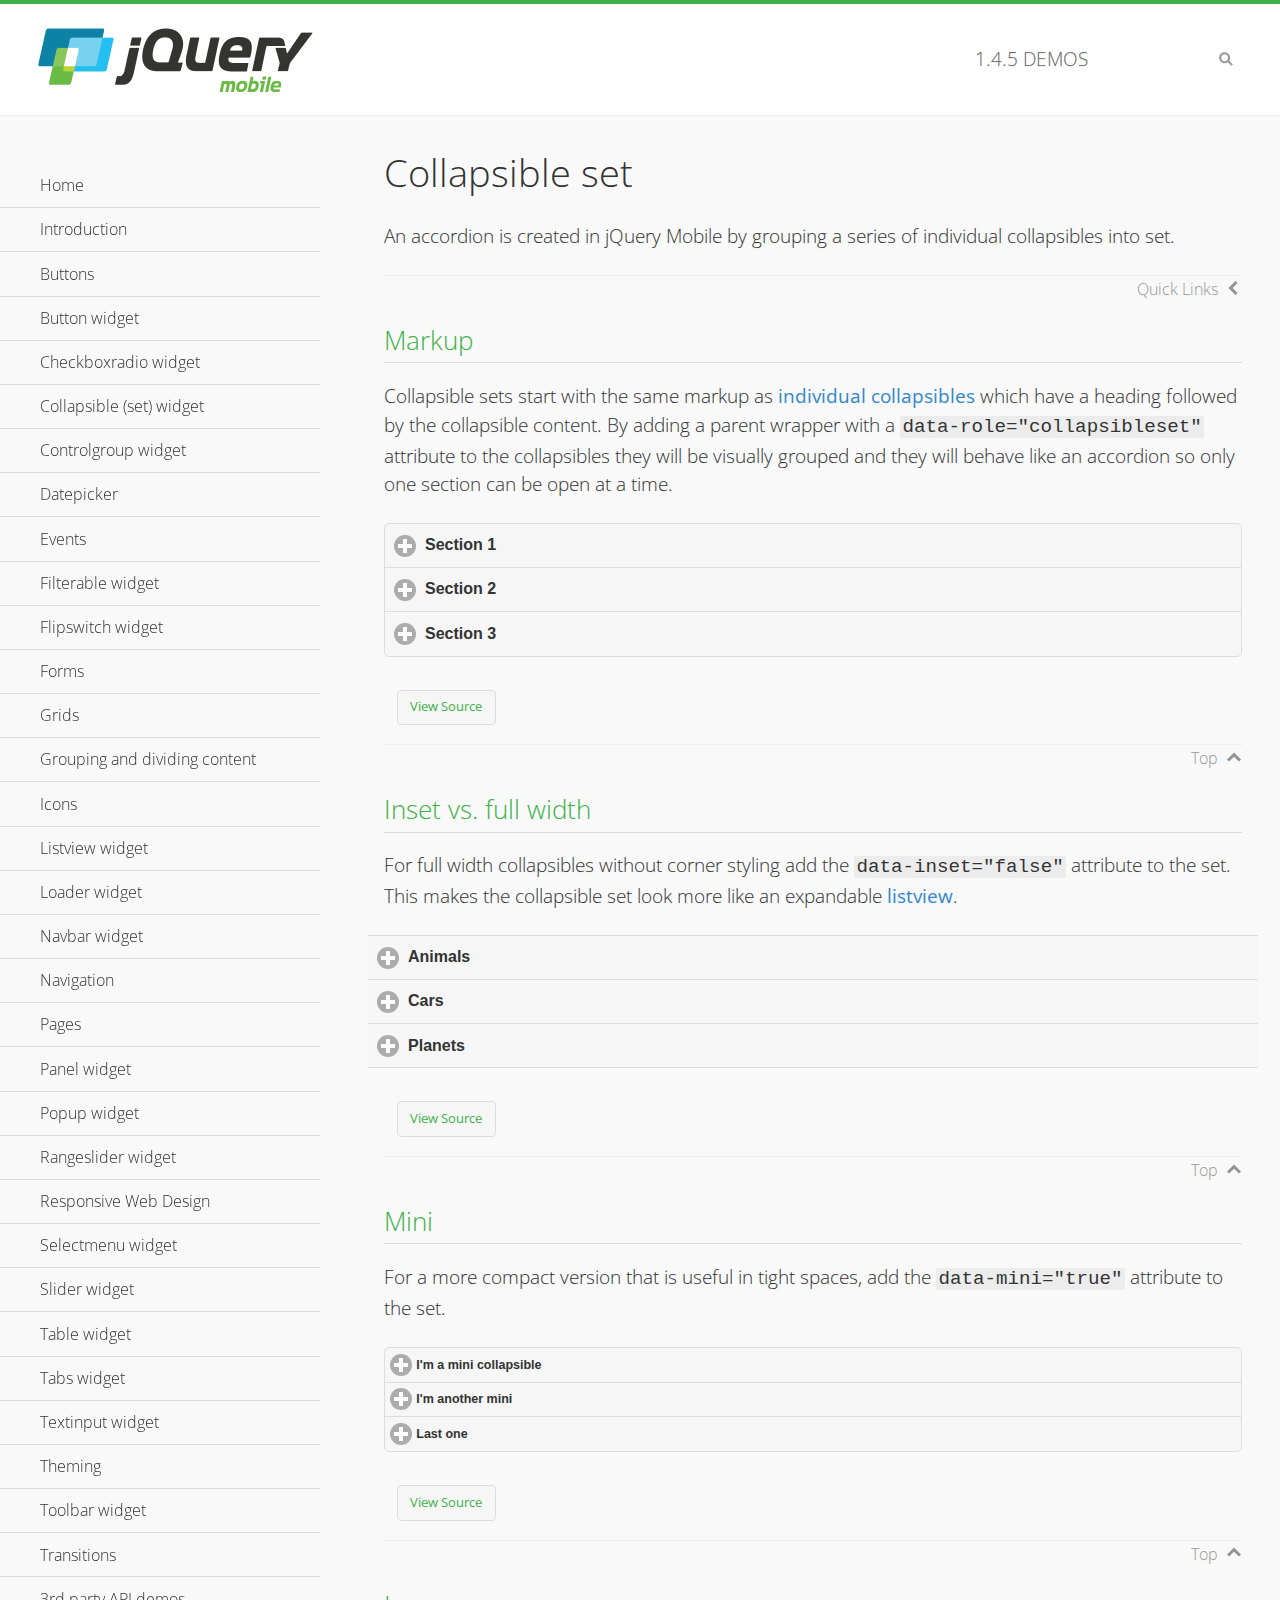
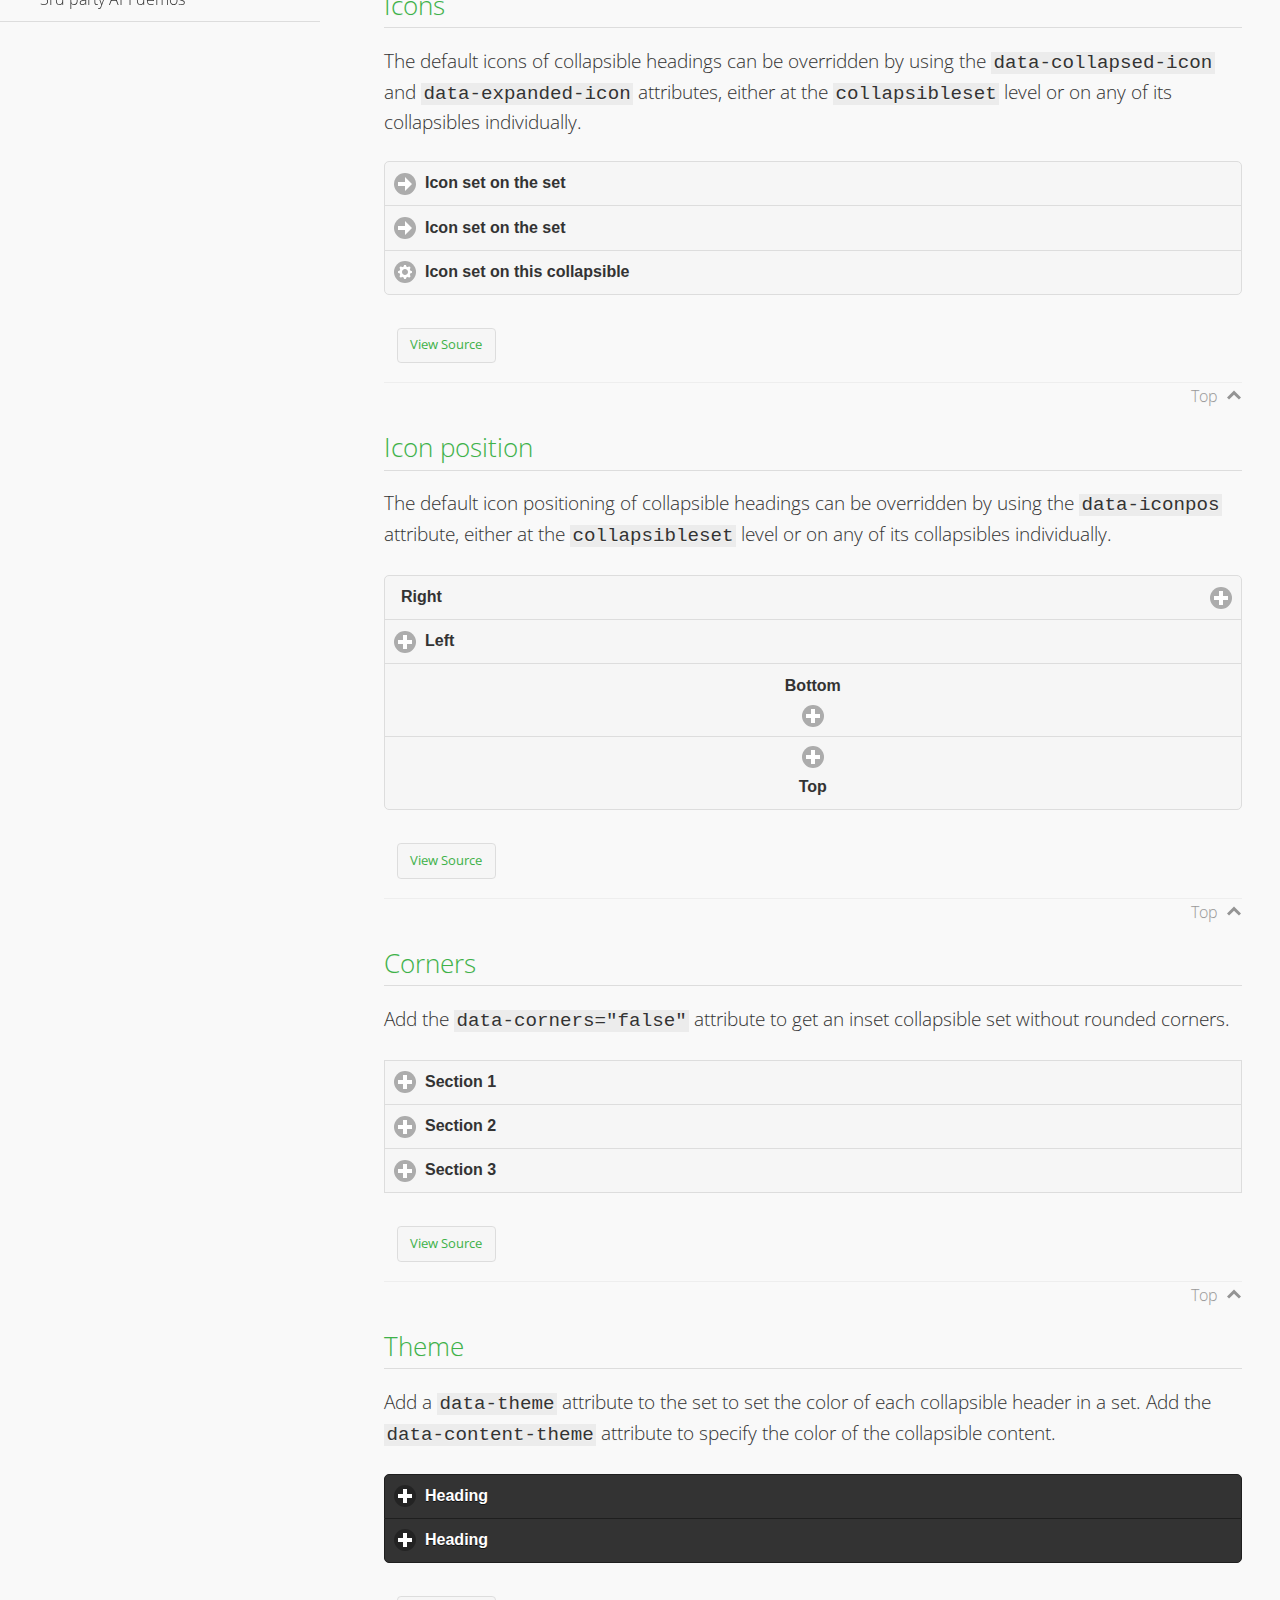
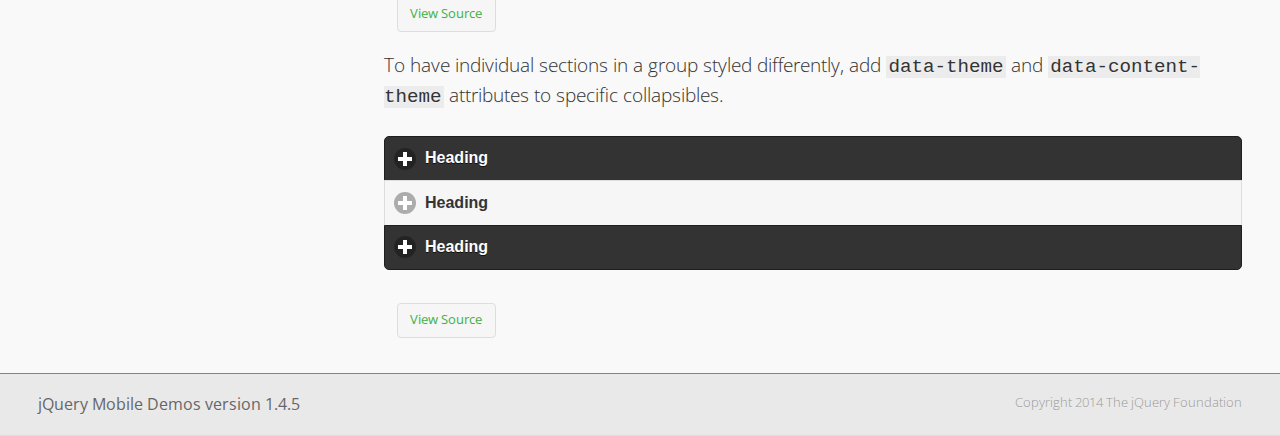
<file: CDNVN.BibleOnline.V2/Themes/Defaults/css/jquery.mobile-1.4.5/demos/collapsibleset/index.html>
<!DOCTYPE html>
<html>
<head>
	<meta charset="utf-8">
	<meta name="viewport" content="width=device-width, initial-scale=1">
	<title>Collapsible set - jQuery Mobile Demos</title>
	<link rel="shortcut icon" href="../favicon.ico">
    <link rel="stylesheet" href="http://fonts.googleapis.com/css?family=Open+Sans:300,400,700">
	<link rel="stylesheet" href="../css/themes/default/jquery.mobile-1.4.5.min.css">
	<link rel="stylesheet" href="../_assets/css/jqm-demos.css">
	<script src="../js/jquery.js"></script>
	<script src="../_assets/js/index.js"></script>
	<script src="../js/jquery.mobile-1.4.5.min.js"></script>
</head>
<body>
<div data-role="page" class="jqm-demos" data-quicklinks="true">

	<div data-role="header" class="jqm-header">
		<h2><a href="../" title="jQuery Mobile Demos home"><img src="../_assets/img/jquery-logo.png" alt="jQuery Mobile"></a></h2>
		<p><span class="jqm-version"></span> Demos</p>
		<a href="#" class="jqm-navmenu-link ui-btn ui-btn-icon-notext ui-corner-all ui-icon-bars ui-nodisc-icon ui-alt-icon ui-btn-left">Menu</a>
		<a href="#" class="jqm-search-link ui-btn ui-btn-icon-notext ui-corner-all ui-icon-search ui-nodisc-icon ui-alt-icon ui-btn-right">Search</a>
	</div><!-- /header -->

	<div role="main" class="ui-content jqm-content">

		<h1>Collapsible set</h1>

		<p>An accordion is created in jQuery Mobile by grouping a series of individual collapsibles into set.</p>

		<h2>Markup</h2>

		<p>Collapsible sets start with the same markup as <a href="../collapsible/" data-ajax="false">individual collapsibles</a> which have a heading followed by the collapsible content. By adding a parent wrapper with a <code>data-role="collapsibleset"</code> attribute to the collapsibles they will be visually grouped and they will behave like an accordion so only one section can be open at a time.</p>

			<div data-demo-html="true">
				<div data-role="collapsibleset" data-theme="a" data-content-theme="a">
					<div data-role="collapsible">
						<h3>Section 1</h3>
					<p>I'm the collapsible content for section 1</p>
					</div>
					<div data-role="collapsible">
						<h3>Section 2</h3>
					<p>I'm the collapsible content for section 2</p>

					</div>
					<div data-role="collapsible">
						<h3>Section 3</h3>
					<p>I'm the collapsible content for section 3</p>
					</div>
				</div>
			</div><!--/demo-html -->

		<h2>Inset vs. full width</h2>

		<p>For full width collapsibles without corner styling add the <code>data-inset="false"</code> attribute to the set. This makes the collapsible set look more like an expandable <a href="../listview/">listview</a>.</p>

			<div data-demo-html="true">
				<div data-role="collapsibleset" data-inset="false">
					<div data-role="collapsible">
						<h3>Animals</h3>
						<ul data-role="listview" data-inset="false">
							<li>Cats</li>
							<li>Dogs</li>
							<li>Lizards</li>
							<li>Snakes</li>
						</ul>
					</div>
					<div data-role="collapsible">
						<h3>Cars</h3>
						<ul data-role="listview" data-inset="false">
							<li>Acura</li>
							<li>Audi</li>
							<li>BMW</li>
							<li>Cadillac</li>
						</ul>
					</div>
					<div data-role="collapsible">
						<h3>Planets</h3>
						<ul data-role="listview" data-inset="false">
							<li>Earth</li>
							<li>Jupiter</li>
							<li>Mars</li>
							<li>Mercury</li>
						</ul>
					</div>
				</div>
			</div><!--/demo-html -->

		<h2>Mini</h2>

		<p>For a more compact version that is useful in tight spaces, add the <code>data-mini="true"</code> attribute to the set. </p>

			<div data-demo-html="true">
				<div data-role="collapsibleset" data-theme="a" data-content-theme="a" data-mini="true">
					<div data-role="collapsible">
						<h3>I'm a mini collapsible</h3>
					<p>This is good for tight spaces.</p>
					</div>
					<div data-role="collapsible">
						<h3>I'm another mini</h3>
					<p>Here's some collapsible content.</p>

					</div>
					<div data-role="collapsible">
						<h3>Last one</h3>
					<p>Final bit of collapsible content.</p>
					</div>
				</div>
			</div><!--/demo-html -->

		<h2>Icons</h2>

		<p>The default icons of collapsible headings can be overridden by using the <code>data-collapsed-icon</code> and <code>data-expanded-icon</code> attributes, either at the <code>collapsibleset</code> level or on any of its collapsibles individually.</p>

			<div data-demo-html="true">
				<div data-role="collapsibleset" data-theme="a" data-content-theme="a" data-collapsed-icon="arrow-r" data-expanded-icon="arrow-d">
					<div data-role="collapsible">
						<h3>Icon set on the set</h3>
					<p>Specify the open and close icons on the set to apply it to all the collapsibles within.</p>
					</div>
					<div data-role="collapsible">
						<h3>Icon set on the set</h3>
					<p>This collapsible also gets the icon from the set.</p>
					</div>
					<div data-role="collapsible" data-collapsed-icon="gear" data-expanded-icon="delete">
						<h3>Icon set on this collapsible</h3>
					<p>The icons here are applied to this collapsible specifically, thus overriding the set icons.</p>
					</div>
				</div>
			</div><!--/demo-html -->

		<h2>Icon position</h2>

		<p>The default icon positioning of collapsible headings can be overridden by using the <code>data-iconpos</code> attribute, either at the <code>collapsibleset</code> level or on any of its collapsibles individually.</p>

			<div data-demo-html="true">
				<div data-role="collapsibleset" data-theme="a" data-content-theme="a" data-iconpos="right">
					<div data-role="collapsible">
						<h3>Right</h3>
					<p>Inherits icon positioning from <code>data-iconpos="right"</code> attribute on set.</p>
					</div>
					<div data-role="collapsible" data-iconpos="left">
						<h3>Left</h3>
					<p>Set via <code>data-iconpos="left"</code> attribute on the collapsible</p>
					</div>
					<div data-role="collapsible" data-iconpos="bottom">
						<h3>Bottom</h3>
					<p>Set via <code>data-iconpos="bottom"</code> attribute on the collapsible</p>
					</div>
					<div data-role="collapsible" data-iconpos="top">
						<h3>Top</h3>
					<p>Set via <code>data-iconpos="top"</code> attribute on the collapsible</p>
					</div>
				</div>
			</div><!--/demo-html -->

		<h2>Corners</h2>
		<p>Add the <code>data-corners="false"</code> attribute to get an inset collapsible set without rounded corners.</p>

			<div data-demo-html="true">
				<div data-role="collapsibleset" data-corners="false" data-theme="a" data-content-theme="a">
					<div data-role="collapsible">
						<h3>Section 1</h3>
					<p>Collapsible content</p>
					</div>
					<div data-role="collapsible">
						<h3>Section 2</h3>
					<p>Collapsible content</p>

					</div>
					<div data-role="collapsible">
						<h3>Section 3</h3>
					<p>Collapsible content</p>
					</div>
				</div>
			</div><!--/demo-html -->

		<h2>Theme</h2>

		<p>Add a <code>data-theme</code> attribute to the set to set the color of each collapsible header in a set. Add the <code>data-content-theme</code> attribute to specify the color of the collapsible content. </p>

			<div data-demo-html="true">
				<div data-role="collapsibleset" data-theme="b" data-content-theme="b">
					<div data-role="collapsible">
						<h3>Heading</h3>
						<p>Content</p>
					</div>
					<div data-role="collapsible">
						<h3>Heading</h3>
						<p>Content</p>
					</div>
				</div>
			</div><!--/demo-html -->

		<p>To have individual sections in a group styled differently, add <code>data-theme</code> and <code>data-content-theme</code> attributes to specific collapsibles.</p>

			<div data-demo-html="true">
				<div data-role="collapsibleset" data-theme="b" data-content-theme="b">
					<div data-role="collapsible">
						<h3>Heading</h3>
						<p>Content</p>
					</div>
					<div data-role="collapsible" data-theme="a" data-content-theme="a">
						<h3>Heading</h3>
						<p>Content</p>
					</div>
					<div data-role="collapsible">
						<h3>Heading</h3>
						<p>Content</p>
					</div>
				</div>
		</div><!--/demo-html -->

	</div><!-- /content -->
	    <div data-role="panel" class="jqm-navmenu-panel" data-position="left" data-display="overlay" data-theme="a">
	    	<ul class="jqm-list ui-alt-icon ui-nodisc-icon">
<li data-filtertext="demos homepage" data-icon="home"><a href=".././">Home</a></li>
<li data-filtertext="introduction overview getting started"><a href="../intro/" data-ajax="false">Introduction</a></li>
<li data-filtertext="buttons button markup buttonmarkup method anchor link button element"><a href="../button-markup/" data-ajax="false">Buttons</a></li>
<li data-filtertext="form button widget input button submit reset"><a href="../button/" data-ajax="false">Button widget</a></li>
<li data-role="collapsible" data-enhanced="true" data-collapsed-icon="carat-d" data-expanded-icon="carat-u" data-iconpos="right" data-inset="false" class="ui-collapsible ui-collapsible-themed-content ui-collapsible-collapsed">
	<h3 class="ui-collapsible-heading ui-collapsible-heading-collapsed">
		<a href="#" class="ui-collapsible-heading-toggle ui-btn ui-btn-icon-right ui-btn-inherit ui-icon-carat-d">
		    Checkboxradio widget<span class="ui-collapsible-heading-status"> click to expand contents</span>
		</a>
	</h3>
	<div class="ui-collapsible-content ui-body-inherit ui-collapsible-content-collapsed" aria-hidden="true">
		<ul>
			<li data-filtertext="form checkboxradio widget checkbox input checkboxes controlgroups"><a href="../checkboxradio-checkbox/" data-ajax="false">Checkboxes</a></li>
			<li data-filtertext="form checkboxradio widget radio input radio buttons controlgroups"><a href="../checkboxradio-radio/" data-ajax="false">Radio buttons</a></li>
		</ul>
	</div>
</li>
<li data-role="collapsible" data-enhanced="true" data-collapsed-icon="carat-d" data-expanded-icon="carat-u" data-iconpos="right" data-inset="false" class="ui-collapsible ui-collapsible-themed-content ui-collapsible-collapsed">
	<h3 class="ui-collapsible-heading ui-collapsible-heading-collapsed">
		<a href="#" class="ui-collapsible-heading-toggle ui-btn ui-btn-icon-right ui-btn-inherit ui-icon-carat-d">
			Collapsible (set) widget<span class="ui-collapsible-heading-status"> click to expand contents</span>
		</a>
	</h3>
	<div class="ui-collapsible-content ui-body-inherit ui-collapsible-content-collapsed" aria-hidden="true">
		<ul>
			<li data-filtertext="collapsibles content formatting"><a href="../collapsible/" data-ajax="false">Collapsible</a></li>
			<li data-filtertext="dynamic collapsible set accordion append expand"><a href="../collapsible-dynamic/" data-ajax="false">Dynamic collapsibles</a></li>
			<li data-filtertext="accordions collapsible set widget content formatting grouped collapsibles"><a href="../collapsibleset/" data-ajax="false">Collapsible set</a></li>
		</ul>
	</div>
</li>
<li data-role="collapsible" data-enhanced="true" data-collapsed-icon="carat-d" data-expanded-icon="carat-u" data-iconpos="right" data-inset="false" class="ui-collapsible ui-collapsible-themed-content ui-collapsible-collapsed">
	<h3 class="ui-collapsible-heading ui-collapsible-heading-collapsed">
		<a href="#" class="ui-collapsible-heading-toggle ui-btn ui-btn-icon-right ui-btn-inherit ui-icon-carat-d">
			Controlgroup widget<span class="ui-collapsible-heading-status"> click to expand contents</span>
		</a>
	</h3>
	<div class="ui-collapsible-content ui-body-inherit ui-collapsible-content-collapsed" aria-hidden="true">
		<ul>
			<li data-filtertext="controlgroups selectmenu checkboxradio input grouped buttons horizontal vertical"><a href="../controlgroup/" data-ajax="false">Controlgroup</a></li>
			<li data-filtertext="dynamic controlgroup dynamically add buttons"><a href="../controlgroup-dynamic/" data-ajax="false">Dynamic controlgroups</a></li>
		</ul>
	</div>
</li>
<li data-filtertext="form datepicker widget date input"><a href="../datepicker/" data-ajax="false">Datepicker</a></li>
<li data-role="collapsible" data-enhanced="true" data-collapsed-icon="carat-d" data-expanded-icon="carat-u" data-iconpos="right" data-inset="false" class="ui-collapsible ui-collapsible-themed-content ui-collapsible-collapsed">
	<h3 class="ui-collapsible-heading ui-collapsible-heading-collapsed">
		<a href="#" class="ui-collapsible-heading-toggle ui-btn ui-btn-icon-right ui-btn-inherit ui-icon-carat-d">
			Events<span class="ui-collapsible-heading-status"> click to expand contents</span>
		</a>
	</h3>
	<div class="ui-collapsible-content ui-body-inherit ui-collapsible-content-collapsed" aria-hidden="true">
		<ul>
			<li data-filtertext="swipe to delete list items listviews swipe events"><a href="../swipe-list/" data-ajax="false">Swipe list items</a></li>
			<li data-filtertext="swipe to navigate swipe page navigation swipe events"><a href="../swipe-page/" data-ajax="false">Swipe page navigation</a></li>
		</ul>
	</div>
</li>
<li data-filtertext="filterable filter elements sorting searching listview table"><a href="../filterable/" data-ajax="false">Filterable widget</a></li>
<li data-filtertext="form flipswitch widget flip toggle switch binary select checkbox input"><a href="../flipswitch/" data-ajax="false">Flipswitch widget</a></li>
<li data-role="collapsible" data-enhanced="true" data-collapsed-icon="carat-d" data-expanded-icon="carat-u" data-iconpos="right" data-inset="false" class="ui-collapsible ui-collapsible-themed-content ui-collapsible-collapsed">
	<h3 class="ui-collapsible-heading ui-collapsible-heading-collapsed">
		<a href="#" class="ui-collapsible-heading-toggle ui-btn ui-btn-icon-right ui-btn-inherit ui-icon-carat-d">
			Forms<span class="ui-collapsible-heading-status"> click to expand contents</span>
		</a>
	</h3>
	<div class="ui-collapsible-content ui-body-inherit ui-collapsible-content-collapsed" aria-hidden="true">
		<ul>
			<li data-filtertext="forms text checkbox radio range button submit reset inputs selects textarea slider flipswitch label form elements"><a href="../forms/" data-ajax="false">Forms</a></li>
			<li data-filtertext="form hide labels hidden accessible ui-hidden-accessible forms"><a href="../forms-label-hidden-accessible/" data-ajax="false">Hide labels</a></li>
			<li data-filtertext="form field containers fieldcontain ui-field-contain forms"><a href="../forms-field-contain/" data-ajax="false">Field containers</a></li>
			<li data-filtertext="forms disabled form elements"><a href="../forms-disabled/" data-ajax="false">Forms disabled</a></li>
			<li data-filtertext="forms gallery examples overview forms text checkbox radio range button submit reset inputs selects textarea slider flipswitch label form elements"><a href="../forms-gallery/" data-ajax="false">Forms gallery</a></li>
		</ul>
	</div>
</li>
<li data-role="collapsible" data-enhanced="true" data-collapsed-icon="carat-d" data-expanded-icon="carat-u" data-iconpos="right" data-inset="false" class="ui-collapsible ui-collapsible-themed-content ui-collapsible-collapsed">
	<h3 class="ui-collapsible-heading ui-collapsible-heading-collapsed">
		<a href="#" class="ui-collapsible-heading-toggle ui-btn ui-btn-icon-right ui-btn-inherit ui-icon-carat-d">
			Grids<span class="ui-collapsible-heading-status"> click to expand contents</span>
		</a>
	</h3>
	<div class="ui-collapsible-content ui-body-inherit ui-collapsible-content-collapsed" aria-hidden="true">
		<ul>
			<li data-filtertext="grids columns blocks content formatting rwd responsive css framework"><a href="../grids/" data-ajax="false">Grids</a></li>
			<li data-filtertext="buttons in grids css framework"><a href="../grids-buttons/" data-ajax="false">Buttons in grids</a></li>
			<li data-filtertext="custom responsive grids rwd css framework"><a href="../grids-custom-responsive/" data-ajax="false">Custom responsive grids</a></li>
		</ul>
	</div>
</li>
<li data-filtertext="blocks content formatting sections heading"><a href="../body-bar-classes/" data-ajax="false">Grouping and dividing content</a></li>
<li data-role="collapsible" data-enhanced="true" data-collapsed-icon="carat-d" data-expanded-icon="carat-u" data-iconpos="right" data-inset="false" class="ui-collapsible ui-collapsible-themed-content ui-collapsible-collapsed">
	<h3 class="ui-collapsible-heading ui-collapsible-heading-collapsed">
		<a href="#" class="ui-collapsible-heading-toggle ui-btn ui-btn-icon-right ui-btn-inherit ui-icon-carat-d">
			Icons<span class="ui-collapsible-heading-status"> click to expand contents</span>
		</a>
	</h3>
	<div class="ui-collapsible-content ui-body-inherit ui-collapsible-content-collapsed" aria-hidden="true">
		<ul>
			<li data-filtertext="button icons svg disc alt custom icon position"><a href="../icons/" data-ajax="false">Icons</a></li>
			<li data-filtertext=""><a href="../icons-grunticon/" data-ajax="false">Grunticon loader</a></li>
		</ul>
	</div>
</li>
<li data-role="collapsible" data-enhanced="true" data-collapsed-icon="carat-d" data-expanded-icon="carat-u" data-iconpos="right" data-inset="false" class="ui-collapsible ui-collapsible-themed-content ui-collapsible-collapsed">
	<h3 class="ui-collapsible-heading ui-collapsible-heading-collapsed">
		<a href="#" class="ui-collapsible-heading-toggle ui-btn ui-btn-icon-right ui-btn-inherit ui-icon-carat-d">
			Listview widget<span class="ui-collapsible-heading-status"> click to expand contents</span>
		</a>
	</h3>
	<div class="ui-collapsible-content ui-body-inherit ui-collapsible-content-collapsed" aria-hidden="true">
		<ul>
			<li data-filtertext="listview widget thumbnails icons nested split button collapsible ul ol"><a href="../listview/" data-ajax="false">Listview</a></li>
			<li data-filtertext="autocomplete filterable reveal listview filtertextbeforefilter placeholder"><a href="../listview-autocomplete/" data-ajax="false">Listview autocomplete</a></li>
			<li data-filtertext="autocomplete filterable reveal listview remote data filtertextbeforefilter placeholder"><a href="../listview-autocomplete-remote/" data-ajax="false">Listview autocomplete remote data</a></li>
			<li data-filtertext="autodividers anchor jump scroll linkbars listview lists ul ol"><a href="../listview-autodividers-linkbar/" data-ajax="false">Listview autodividers linkbar</a></li>
			<li data-filtertext="listview autodividers selector autodividersselector lists ul ol"><a href="../listview-autodividers-selector/" data-ajax="false">Listview autodividers selector</a></li>
			<li data-filtertext="listview nested list items"><a href="../listview-nested-lists/" data-ajax="false">Nested Listviews</a></li>
			<li data-filtertext="listview collapsible list items flat"><a href="../listview-collapsible-item-flat/" data-ajax="false">Listview collapsible list items (flat)</a></li>
			<li data-filtertext="listview collapsible list indented"><a href="../listview-collapsible-item-indented/" data-ajax="false">Listview collapsible list items (indented)</a></li>
			<li data-filtertext="grid listview responsive grids responsive listviews lists ul"><a href="../listview-grid/" data-ajax="false">Listview responsive grid</a></li>
		</ul>
	</div>
</li>
<li data-filtertext="loader widget page loading navigation overlay spinner"><a href="../loader/" data-ajax="false">Loader widget</a></li>
<li data-filtertext="navbar widget navmenu toolbars header footer"><a href="../navbar/" data-ajax="false">Navbar widget</a></li>
<li data-role="collapsible" data-enhanced="true" data-collapsed-icon="carat-d" data-expanded-icon="carat-u" data-iconpos="right" data-inset="false" class="ui-collapsible ui-collapsible-themed-content ui-collapsible-collapsed">
	<h3 class="ui-collapsible-heading ui-collapsible-heading-collapsed">
		<a href="#" class="ui-collapsible-heading-toggle ui-btn ui-btn-icon-right ui-btn-inherit ui-icon-carat-d">
			Navigation<span class="ui-collapsible-heading-status"> click to expand contents</span>
		</a>
	</h3>
	<div class="ui-collapsible-content ui-body-inherit ui-collapsible-content-collapsed" aria-hidden="true">
		<ul>
			<li data-filtertext="ajax navigation navigate widget history event method"><a href="../navigation/" data-ajax="false">Navigation</a></li>
			<li data-filtertext="linking pages page links navigation ajax prefetch cache"><a href="../navigation-linking-pages/" data-ajax="false">Linking pages</a></li>
			<!-- <li data-filtertext="php redirect server redirection server-side navigation"><a href="../navigation-php-redirect/" data-ajax="false">PHP redirect demo</a></li>-->
			<li data-filtertext="navigation redirection hash query"><a href="../navigation-hash-processing/" data-ajax="false">Hash processing demo</a></li>
			<li data-filtertext="navigation redirection hash query"><a href="../page-events/" data-ajax="false">Page Navigation Events</a></li>
		</ul>
	</div>
</li>
<li data-role="collapsible" data-enhanced="true" data-collapsed-icon="carat-d" data-expanded-icon="carat-u" data-iconpos="right" data-inset="false" class="ui-collapsible ui-collapsible-themed-content ui-collapsible-collapsed">
	<h3 class="ui-collapsible-heading ui-collapsible-heading-collapsed">
		<a href="#" class="ui-collapsible-heading-toggle ui-btn ui-btn-icon-right ui-btn-inherit ui-icon-carat-d">
			Pages<span class="ui-collapsible-heading-status"> click to expand contents</span>
		</a>
	</h3>
	<div class="ui-collapsible-content ui-body-inherit ui-collapsible-content-collapsed" aria-hidden="true">
		<ul>
			<li data-filtertext="pages page widget ajax navigation"><a href="../pages/" data-ajax="false">Pages</a></li>
			<li data-filtertext="single page"><a href="../pages-single-page/" data-ajax="false">Single page</a></li>
			<li data-filtertext="multipage multi-page page"><a href="../pages-multi-page/" data-ajax="false">Multi-page template</a></li>
			<li data-filtertext="dialog page widget modal popup"><a href="../pages-dialog/" data-ajax="false">Dialog page</a></li>
		</ul>
	</div>
</li>
<li data-role="collapsible" data-enhanced="true" data-collapsed-icon="carat-d" data-expanded-icon="carat-u" data-iconpos="right" data-inset="false" class="ui-collapsible ui-collapsible-themed-content ui-collapsible-collapsed">
	<h3 class="ui-collapsible-heading ui-collapsible-heading-collapsed">
		<a href="#" class="ui-collapsible-heading-toggle ui-btn ui-btn-icon-right ui-btn-inherit ui-icon-carat-d">
			Panel widget<span class="ui-collapsible-heading-status"> click to expand contents</span>
		</a>
	</h3>
	<div class="ui-collapsible-content ui-body-inherit ui-collapsible-content-collapsed" aria-hidden="true">
		<ul>
			<li data-filtertext="panel widget sliding panels reveal push overlay responsive"><a href="../panel/" data-ajax="false">Panel</a></li>
			<li data-filtertext=""><a href="../panel-external/" data-ajax="false">External panels</a></li>
			<li data-filtertext="panel "><a href="../panel-fixed/" data-ajax="false">Fixed panels</a></li>
			<li data-filtertext="panel slide panels sliding panels shadow rwd responsive breakpoint"><a href="../panel-responsive/" data-ajax="false">Panels responsive</a></li>
			<li data-filtertext="panel custom style custom panel width reveal shadow listview panel styling page background wrapper"><a href="../panel-styling/" data-ajax="false">Custom panel style</a></li>
			<li data-filtertext="panel open on swipe"><a href="../panel-swipe-open/" data-ajax="false">Panel open on swipe</a></li>
			<li data-filtertext="panels outside page internal external toolbars"><a href="../panel-external-internal/" data-ajax="false">Panel external and internal</a></li>
		</ul>
	</div>
</li>
<li data-role="collapsible" data-enhanced="true" data-collapsed-icon="carat-d" data-expanded-icon="carat-u" data-iconpos="right" data-inset="false" class="ui-collapsible ui-collapsible-themed-content ui-collapsible-collapsed">
	<h3 class="ui-collapsible-heading ui-collapsible-heading-collapsed">
		<a href="#" class="ui-collapsible-heading-toggle ui-btn ui-btn-icon-right ui-btn-inherit ui-icon-carat-d">
			Popup widget<span class="ui-collapsible-heading-status"> click to expand contents</span>
		</a>
	</h3>
	<div class="ui-collapsible-content ui-body-inherit ui-collapsible-content-collapsed" aria-hidden="true">
		<ul>
			<li data-filtertext="popup widget popups dialog modal transition tooltip lightbox form overlay screen flip pop fade transition"><a href="../popup/" data-ajax="false">Popup</a></li>
			<li data-filtertext="popup alignment position"><a href="../popup-alignment/" data-ajax="false">Popup alignment</a></li>
			<li data-filtertext="popup arrow size popups popover"><a href="../popup-arrow-size/" data-ajax="false">Popup arrow size</a></li>
			<li data-filtertext="dynamic popups popup images lightbox"><a href="../popup-dynamic/" data-ajax="false">Dynamic popups</a></li>
			<li data-filtertext="popups with iframes scaling"><a href="../popup-iframe/" data-ajax="false">Popups with iframes</a></li>
			<li data-filtertext="popup image scaling"><a href="../popup-image-scaling/" data-ajax="false">Popup image scaling</a></li>
			<li data-filtertext="external popup outside multi-page"><a href="../popup-outside-multipage/" data-ajax="false">Popup outside multi-page</a></li>
		</ul>
	</div>
</li>
<li data-filtertext="form rangeslider widget dual sliders dual handle sliders range input"><a href="../rangeslider/" data-ajax="false">Rangeslider widget</a></li>
<li data-filtertext="responsive web design rwd adaptive progressive enhancement PE accessible mobile breakpoints media query media queries"><a href="../rwd/" data-ajax="false">Responsive Web Design</a></li>
<li data-role="collapsible" data-enhanced="true" data-collapsed-icon="carat-d" data-expanded-icon="carat-u" data-iconpos="right" data-inset="false" class="ui-collapsible ui-collapsible-themed-content ui-collapsible-collapsed">
	<h3 class="ui-collapsible-heading ui-collapsible-heading-collapsed">
		<a href="#" class="ui-collapsible-heading-toggle ui-btn ui-btn-icon-right ui-btn-inherit ui-icon-carat-d">
			Selectmenu widget<span class="ui-collapsible-heading-status"> click to expand contents</span>
		</a>
	</h3>
	<div class="ui-collapsible-content ui-body-inherit ui-collapsible-content-collapsed" aria-hidden="true">
		<ul>
			<li data-filtertext="form selectmenu widget select input custom select menu selects"><a href="../selectmenu/" data-ajax="false">Selectmenu</a></li>
			<li data-filtertext="form custom select menu selectmenu widget custom menu option optgroup multiple selects"><a href="../selectmenu-custom/" data-ajax="false">Custom select menu</a></li>
			<li data-filtertext="filterable select filter popup dialog"><a href="../selectmenu-custom-filter/" data-ajax="false">Custom select menu with filter</a></li>
		</ul>
	</div>
</li>
<li data-role="collapsible" data-enhanced="true" data-collapsed-icon="carat-d" data-expanded-icon="carat-u" data-iconpos="right" data-inset="false" class="ui-collapsible ui-collapsible-themed-content ui-collapsible-collapsed">
	<h3 class="ui-collapsible-heading ui-collapsible-heading-collapsed">
		<a href="#" class="ui-collapsible-heading-toggle ui-btn ui-btn-icon-right ui-btn-inherit ui-icon-carat-d">
			Slider widget<span class="ui-collapsible-heading-status"> click to expand contents</span>
		</a>
	</h3>
	<div class="ui-collapsible-content ui-body-inherit ui-collapsible-content-collapsed" aria-hidden="true">
		<ul>
			<li data-filtertext="form slider widget range input single sliders"><a href="../slider/" data-ajax="false">Slider</a></li>
			<li data-filtertext="form slider widget flipswitch slider binary select flip toggle switch"><a href="../slider-flipswitch/" data-ajax="false">Slider flip toggle switch</a></li>
			<li data-filtertext="form slider tooltip handle value input range sliders"><a href="../slider-tooltip/" data-ajax="false">Slider tooltip</a></li>
		</ul>
	</div>
</li>
<li data-role="collapsible" data-enhanced="true" data-collapsed-icon="carat-d" data-expanded-icon="carat-u" data-iconpos="right" data-inset="false" class="ui-collapsible ui-collapsible-themed-content ui-collapsible-collapsed">
	<h3 class="ui-collapsible-heading ui-collapsible-heading-collapsed">
		<a href="#" class="ui-collapsible-heading-toggle ui-btn ui-btn-icon-right ui-btn-inherit ui-icon-carat-d">
			Table widget<span class="ui-collapsible-heading-status"> click to expand contents</span>
		</a>
	</h3>
	<div class="ui-collapsible-content ui-body-inherit ui-collapsible-content-collapsed" aria-hidden="true">
		<ul>
			<li data-filtertext="table widget reflow column toggle th td responsive tables rwd hide show tabular"><a href="../table-column-toggle/" data-ajax="false">Table Column Toggle</a></li>
			<li data-filtertext="table column toggle phone comparison demo"><a href="../table-column-toggle-example/" data-ajax="false">Table Column Toggle demo</a></li>
			<li data-filtertext="responsive tables table column toggle heading groups rwd breakpoint"><a href="../table-column-toggle-heading-groups/" data-ajax="false">Table Column Toggle heading groups</a></li>
			<li data-filtertext="responsive tables table column toggle hide rwd breakpoint customization options"><a href="../table-column-toggle-options/" data-ajax="false">Table Column Toggle options</a></li>
			<li data-filtertext="table reflow th td responsive rwd columns tabular"><a href="../table-reflow/" data-ajax="false">Table Reflow</a></li>
			<li data-filtertext="responsive tables table reflow heading groups rwd breakpoint"><a href="../table-reflow-heading-groups/" data-ajax="false">Table Reflow heading groups</a></li>
			<li data-filtertext="responsive tables table reflow stripes strokes table style"><a href="../table-reflow-stripes-strokes/" data-ajax="false">Table Reflow stripes and strokes</a></li>
			<li data-filtertext="responsive tables table reflow stack custom styles"><a href="../table-reflow-styling/" data-ajax="false">Table Reflow custom styles</a></li>
		</ul>
	</div>
</li>
<li data-filtertext="ui tabs widget"><a href="../tabs/" data-ajax="false">Tabs widget</a></li>
<li data-filtertext="form textinput widget text input textarea number date time tel email file color password"><a href="../textinput/" data-ajax="false">Textinput widget</a></li>
<li data-role="collapsible" data-enhanced="true" data-collapsed-icon="carat-d" data-expanded-icon="carat-u" data-iconpos="right" data-inset="false" class="ui-collapsible ui-collapsible-themed-content ui-collapsible-collapsed">
	<h3 class="ui-collapsible-heading ui-collapsible-heading-collapsed">
		<a href="#" class="ui-collapsible-heading-toggle ui-btn ui-btn-icon-right ui-btn-inherit ui-icon-carat-d">
			Theming<span class="ui-collapsible-heading-status"> click to expand contents</span>
		</a>
	</h3>
	<div class="ui-collapsible-content ui-body-inherit ui-collapsible-content-collapsed" aria-hidden="true">
		<ul>
			<li data-filtertext="default theme swatches theming style css"><a href="../theme-default/" data-ajax="false">Default theme</a></li>
			<li data-filtertext="classic theme old theme swatches theming style css"><a href="../theme-classic/" data-ajax="false">Classic theme</a></li>
		</ul>
	</div>
</li>
<li data-role="collapsible" data-enhanced="true" data-collapsed-icon="carat-d" data-expanded-icon="carat-u" data-iconpos="right" data-inset="false" class="ui-collapsible ui-collapsible-themed-content ui-collapsible-collapsed">
	<h3 class="ui-collapsible-heading ui-collapsible-heading-collapsed">
		<a href="#" class="ui-collapsible-heading-toggle ui-btn ui-btn-icon-right ui-btn-inherit ui-icon-carat-d">
			Toolbar widget<span class="ui-collapsible-heading-status"> click to expand contents</span>
		</a>
	</h3>
	<div class="ui-collapsible-content ui-body-inherit ui-collapsible-content-collapsed" aria-hidden="true">
		<ul>
			<li data-filtertext="toolbar widget header footer toolbars fixed fullscreen external sections"><a href="../toolbar/" data-ajax="false">Toolbar</a></li>
			<li data-filtertext="dynamic toolbars dynamically add toolbar header footer"><a href="../toolbar-dynamic/" data-ajax="false">Dynamic toolbars</a></li>
			<li data-filtertext="external toolbars header footer"><a href="../toolbar-external/" data-ajax="false">External toolbars</a></li>
			<li data-filtertext="fixed toolbars header footer"><a href="../toolbar-fixed/" data-ajax="false">Fixed toolbars</a></li>
			<li data-filtertext="fixed fullscreen toolbars header footer"><a href="../toolbar-fixed-fullscreen/" data-ajax="false">Fullscreen toolbars</a></li>
			<li data-filtertext="external fixed toolbars header footer"><a href="../toolbar-fixed-external/" data-ajax="false">Fixed external toolbars</a></li>
			<li data-filtertext="external persistent toolbars header footer navbar navmenu"><a href="../toolbar-fixed-persistent/" data-ajax="false">Persistent toolbars</a></li>
			<li data-filtertext="external ajax optimized toolbars persistent toolbars header footer navbar"><a href="../toolbar-fixed-persistent-optimized/" data-ajax="false">Ajax optimized toolbars</a></li>
			<li data-filtertext="form in toolbars header footer"><a href="../toolbar-fixed-forms/" data-ajax="false">Form in toolbar</a></li>
		</ul>
	</div>
</li>
<li data-filtertext="page transitions animated pages popup navigation flip slide fade pop"><a href="../transitions/" data-ajax="false">Transitions</a></li>
<li data-role="collapsible" data-enhanced="true" data-collapsed-icon="carat-d" data-expanded-icon="carat-u" data-iconpos="right" data-inset="false" class="ui-collapsible ui-collapsible-themed-content ui-collapsible-collapsed">
	<h3 class="ui-collapsible-heading ui-collapsible-heading-collapsed">
		<a href="#" class="ui-collapsible-heading-toggle ui-btn ui-btn-icon-right ui-btn-inherit ui-icon-carat-d">
			3rd party API demos<span class="ui-collapsible-heading-status"> click to expand contents</span>
		</a>
	</h3>
	<div class="ui-collapsible-content ui-body-inherit ui-collapsible-content-collapsed" aria-hidden="true">
		<ul>
			<li data-filtertext="backbone requirejs navigation router"><a href="../backbone-requirejs/" data-ajax="false">Backbone RequireJS</a></li>
			<li data-filtertext="google maps geolocation demo"><a href="../map-geolocation/" data-ajax="false">Google Maps geolocation</a></li>
			<li data-filtertext="google maps hybrid"><a href="../map-list-toggle/" data-ajax="false">Google Maps list toggle</a></li>
		</ul>
	</div>
</li>



		     </ul>
		</div><!-- /panel -->


	<div data-role="footer" data-position="fixed" data-tap-toggle="false" class="jqm-footer">
		<p>jQuery Mobile Demos version <span class="jqm-version"></span></p>
		<p>Copyright 2014 The jQuery Foundation</p>
	</div><!-- /footer -->
	<!-- TODO: This should become an external panel so we can add input to markup (unique ID) -->
    <div data-role="panel" class="jqm-search-panel" data-position="right" data-display="overlay" data-theme="a">
		<div class="jqm-search">
			<ul class="jqm-list" data-filter-placeholder="Search demos..." data-filter-reveal="true">
<li data-filtertext="demos homepage" data-icon="home"><a href=".././">Home</a></li>
<li data-filtertext="introduction overview getting started"><a href="../intro/" data-ajax="false">Introduction</a></li>
<li data-filtertext="buttons button markup buttonmarkup method anchor link button element"><a href="../button-markup/" data-ajax="false">Buttons</a></li>
<li data-filtertext="form button widget input button submit reset"><a href="../button/" data-ajax="false">Button widget</a></li>
<li data-role="collapsible" data-enhanced="true" data-collapsed-icon="carat-d" data-expanded-icon="carat-u" data-iconpos="right" data-inset="false" class="ui-collapsible ui-collapsible-themed-content ui-collapsible-collapsed">
	<h3 class="ui-collapsible-heading ui-collapsible-heading-collapsed">
		<a href="#" class="ui-collapsible-heading-toggle ui-btn ui-btn-icon-right ui-btn-inherit ui-icon-carat-d">
		    Checkboxradio widget<span class="ui-collapsible-heading-status"> click to expand contents</span>
		</a>
	</h3>
	<div class="ui-collapsible-content ui-body-inherit ui-collapsible-content-collapsed" aria-hidden="true">
		<ul>
			<li data-filtertext="form checkboxradio widget checkbox input checkboxes controlgroups"><a href="../checkboxradio-checkbox/" data-ajax="false">Checkboxes</a></li>
			<li data-filtertext="form checkboxradio widget radio input radio buttons controlgroups"><a href="../checkboxradio-radio/" data-ajax="false">Radio buttons</a></li>
		</ul>
	</div>
</li>
<li data-role="collapsible" data-enhanced="true" data-collapsed-icon="carat-d" data-expanded-icon="carat-u" data-iconpos="right" data-inset="false" class="ui-collapsible ui-collapsible-themed-content ui-collapsible-collapsed">
	<h3 class="ui-collapsible-heading ui-collapsible-heading-collapsed">
		<a href="#" class="ui-collapsible-heading-toggle ui-btn ui-btn-icon-right ui-btn-inherit ui-icon-carat-d">
			Collapsible (set) widget<span class="ui-collapsible-heading-status"> click to expand contents</span>
		</a>
	</h3>
	<div class="ui-collapsible-content ui-body-inherit ui-collapsible-content-collapsed" aria-hidden="true">
		<ul>
			<li data-filtertext="collapsibles content formatting"><a href="../collapsible/" data-ajax="false">Collapsible</a></li>
			<li data-filtertext="dynamic collapsible set accordion append expand"><a href="../collapsible-dynamic/" data-ajax="false">Dynamic collapsibles</a></li>
			<li data-filtertext="accordions collapsible set widget content formatting grouped collapsibles"><a href="../collapsibleset/" data-ajax="false">Collapsible set</a></li>
		</ul>
	</div>
</li>
<li data-role="collapsible" data-enhanced="true" data-collapsed-icon="carat-d" data-expanded-icon="carat-u" data-iconpos="right" data-inset="false" class="ui-collapsible ui-collapsible-themed-content ui-collapsible-collapsed">
	<h3 class="ui-collapsible-heading ui-collapsible-heading-collapsed">
		<a href="#" class="ui-collapsible-heading-toggle ui-btn ui-btn-icon-right ui-btn-inherit ui-icon-carat-d">
			Controlgroup widget<span class="ui-collapsible-heading-status"> click to expand contents</span>
		</a>
	</h3>
	<div class="ui-collapsible-content ui-body-inherit ui-collapsible-content-collapsed" aria-hidden="true">
		<ul>
			<li data-filtertext="controlgroups selectmenu checkboxradio input grouped buttons horizontal vertical"><a href="../controlgroup/" data-ajax="false">Controlgroup</a></li>
			<li data-filtertext="dynamic controlgroup dynamically add buttons"><a href="../controlgroup-dynamic/" data-ajax="false">Dynamic controlgroups</a></li>
		</ul>
	</div>
</li>
<li data-filtertext="form datepicker widget date input"><a href="../datepicker/" data-ajax="false">Datepicker</a></li>
<li data-role="collapsible" data-enhanced="true" data-collapsed-icon="carat-d" data-expanded-icon="carat-u" data-iconpos="right" data-inset="false" class="ui-collapsible ui-collapsible-themed-content ui-collapsible-collapsed">
	<h3 class="ui-collapsible-heading ui-collapsible-heading-collapsed">
		<a href="#" class="ui-collapsible-heading-toggle ui-btn ui-btn-icon-right ui-btn-inherit ui-icon-carat-d">
			Events<span class="ui-collapsible-heading-status"> click to expand contents</span>
		</a>
	</h3>
	<div class="ui-collapsible-content ui-body-inherit ui-collapsible-content-collapsed" aria-hidden="true">
		<ul>
			<li data-filtertext="swipe to delete list items listviews swipe events"><a href="../swipe-list/" data-ajax="false">Swipe list items</a></li>
			<li data-filtertext="swipe to navigate swipe page navigation swipe events"><a href="../swipe-page/" data-ajax="false">Swipe page navigation</a></li>
		</ul>
	</div>
</li>
<li data-filtertext="filterable filter elements sorting searching listview table"><a href="../filterable/" data-ajax="false">Filterable widget</a></li>
<li data-filtertext="form flipswitch widget flip toggle switch binary select checkbox input"><a href="../flipswitch/" data-ajax="false">Flipswitch widget</a></li>
<li data-role="collapsible" data-enhanced="true" data-collapsed-icon="carat-d" data-expanded-icon="carat-u" data-iconpos="right" data-inset="false" class="ui-collapsible ui-collapsible-themed-content ui-collapsible-collapsed">
	<h3 class="ui-collapsible-heading ui-collapsible-heading-collapsed">
		<a href="#" class="ui-collapsible-heading-toggle ui-btn ui-btn-icon-right ui-btn-inherit ui-icon-carat-d">
			Forms<span class="ui-collapsible-heading-status"> click to expand contents</span>
		</a>
	</h3>
	<div class="ui-collapsible-content ui-body-inherit ui-collapsible-content-collapsed" aria-hidden="true">
		<ul>
			<li data-filtertext="forms text checkbox radio range button submit reset inputs selects textarea slider flipswitch label form elements"><a href="../forms/" data-ajax="false">Forms</a></li>
			<li data-filtertext="form hide labels hidden accessible ui-hidden-accessible forms"><a href="../forms-label-hidden-accessible/" data-ajax="false">Hide labels</a></li>
			<li data-filtertext="form field containers fieldcontain ui-field-contain forms"><a href="../forms-field-contain/" data-ajax="false">Field containers</a></li>
			<li data-filtertext="forms disabled form elements"><a href="../forms-disabled/" data-ajax="false">Forms disabled</a></li>
			<li data-filtertext="forms gallery examples overview forms text checkbox radio range button submit reset inputs selects textarea slider flipswitch label form elements"><a href="../forms-gallery/" data-ajax="false">Forms gallery</a></li>
		</ul>
	</div>
</li>
<li data-role="collapsible" data-enhanced="true" data-collapsed-icon="carat-d" data-expanded-icon="carat-u" data-iconpos="right" data-inset="false" class="ui-collapsible ui-collapsible-themed-content ui-collapsible-collapsed">
	<h3 class="ui-collapsible-heading ui-collapsible-heading-collapsed">
		<a href="#" class="ui-collapsible-heading-toggle ui-btn ui-btn-icon-right ui-btn-inherit ui-icon-carat-d">
			Grids<span class="ui-collapsible-heading-status"> click to expand contents</span>
		</a>
	</h3>
	<div class="ui-collapsible-content ui-body-inherit ui-collapsible-content-collapsed" aria-hidden="true">
		<ul>
			<li data-filtertext="grids columns blocks content formatting rwd responsive css framework"><a href="../grids/" data-ajax="false">Grids</a></li>
			<li data-filtertext="buttons in grids css framework"><a href="../grids-buttons/" data-ajax="false">Buttons in grids</a></li>
			<li data-filtertext="custom responsive grids rwd css framework"><a href="../grids-custom-responsive/" data-ajax="false">Custom responsive grids</a></li>
		</ul>
	</div>
</li>
<li data-filtertext="blocks content formatting sections heading"><a href="../body-bar-classes/" data-ajax="false">Grouping and dividing content</a></li>
<li data-role="collapsible" data-enhanced="true" data-collapsed-icon="carat-d" data-expanded-icon="carat-u" data-iconpos="right" data-inset="false" class="ui-collapsible ui-collapsible-themed-content ui-collapsible-collapsed">
	<h3 class="ui-collapsible-heading ui-collapsible-heading-collapsed">
		<a href="#" class="ui-collapsible-heading-toggle ui-btn ui-btn-icon-right ui-btn-inherit ui-icon-carat-d">
			Icons<span class="ui-collapsible-heading-status"> click to expand contents</span>
		</a>
	</h3>
	<div class="ui-collapsible-content ui-body-inherit ui-collapsible-content-collapsed" aria-hidden="true">
		<ul>
			<li data-filtertext="button icons svg disc alt custom icon position"><a href="../icons/" data-ajax="false">Icons</a></li>
			<li data-filtertext=""><a href="../icons-grunticon/" data-ajax="false">Grunticon loader</a></li>
		</ul>
	</div>
</li>
<li data-role="collapsible" data-enhanced="true" data-collapsed-icon="carat-d" data-expanded-icon="carat-u" data-iconpos="right" data-inset="false" class="ui-collapsible ui-collapsible-themed-content ui-collapsible-collapsed">
	<h3 class="ui-collapsible-heading ui-collapsible-heading-collapsed">
		<a href="#" class="ui-collapsible-heading-toggle ui-btn ui-btn-icon-right ui-btn-inherit ui-icon-carat-d">
			Listview widget<span class="ui-collapsible-heading-status"> click to expand contents</span>
		</a>
	</h3>
	<div class="ui-collapsible-content ui-body-inherit ui-collapsible-content-collapsed" aria-hidden="true">
		<ul>
			<li data-filtertext="listview widget thumbnails icons nested split button collapsible ul ol"><a href="../listview/" data-ajax="false">Listview</a></li>
			<li data-filtertext="autocomplete filterable reveal listview filtertextbeforefilter placeholder"><a href="../listview-autocomplete/" data-ajax="false">Listview autocomplete</a></li>
			<li data-filtertext="autocomplete filterable reveal listview remote data filtertextbeforefilter placeholder"><a href="../listview-autocomplete-remote/" data-ajax="false">Listview autocomplete remote data</a></li>
			<li data-filtertext="autodividers anchor jump scroll linkbars listview lists ul ol"><a href="../listview-autodividers-linkbar/" data-ajax="false">Listview autodividers linkbar</a></li>
			<li data-filtertext="listview autodividers selector autodividersselector lists ul ol"><a href="../listview-autodividers-selector/" data-ajax="false">Listview autodividers selector</a></li>
			<li data-filtertext="listview nested list items"><a href="../listview-nested-lists/" data-ajax="false">Nested Listviews</a></li>
			<li data-filtertext="listview collapsible list items flat"><a href="../listview-collapsible-item-flat/" data-ajax="false">Listview collapsible list items (flat)</a></li>
			<li data-filtertext="listview collapsible list indented"><a href="../listview-collapsible-item-indented/" data-ajax="false">Listview collapsible list items (indented)</a></li>
			<li data-filtertext="grid listview responsive grids responsive listviews lists ul"><a href="../listview-grid/" data-ajax="false">Listview responsive grid</a></li>
		</ul>
	</div>
</li>
<li data-filtertext="loader widget page loading navigation overlay spinner"><a href="../loader/" data-ajax="false">Loader widget</a></li>
<li data-filtertext="navbar widget navmenu toolbars header footer"><a href="../navbar/" data-ajax="false">Navbar widget</a></li>
<li data-role="collapsible" data-enhanced="true" data-collapsed-icon="carat-d" data-expanded-icon="carat-u" data-iconpos="right" data-inset="false" class="ui-collapsible ui-collapsible-themed-content ui-collapsible-collapsed">
	<h3 class="ui-collapsible-heading ui-collapsible-heading-collapsed">
		<a href="#" class="ui-collapsible-heading-toggle ui-btn ui-btn-icon-right ui-btn-inherit ui-icon-carat-d">
			Navigation<span class="ui-collapsible-heading-status"> click to expand contents</span>
		</a>
	</h3>
	<div class="ui-collapsible-content ui-body-inherit ui-collapsible-content-collapsed" aria-hidden="true">
		<ul>
			<li data-filtertext="ajax navigation navigate widget history event method"><a href="../navigation/" data-ajax="false">Navigation</a></li>
			<li data-filtertext="linking pages page links navigation ajax prefetch cache"><a href="../navigation-linking-pages/" data-ajax="false">Linking pages</a></li>
			<!-- <li data-filtertext="php redirect server redirection server-side navigation"><a href="../navigation-php-redirect/" data-ajax="false">PHP redirect demo</a></li>-->
			<li data-filtertext="navigation redirection hash query"><a href="../navigation-hash-processing/" data-ajax="false">Hash processing demo</a></li>
			<li data-filtertext="navigation redirection hash query"><a href="../page-events/" data-ajax="false">Page Navigation Events</a></li>
		</ul>
	</div>
</li>
<li data-role="collapsible" data-enhanced="true" data-collapsed-icon="carat-d" data-expanded-icon="carat-u" data-iconpos="right" data-inset="false" class="ui-collapsible ui-collapsible-themed-content ui-collapsible-collapsed">
	<h3 class="ui-collapsible-heading ui-collapsible-heading-collapsed">
		<a href="#" class="ui-collapsible-heading-toggle ui-btn ui-btn-icon-right ui-btn-inherit ui-icon-carat-d">
			Pages<span class="ui-collapsible-heading-status"> click to expand contents</span>
		</a>
	</h3>
	<div class="ui-collapsible-content ui-body-inherit ui-collapsible-content-collapsed" aria-hidden="true">
		<ul>
			<li data-filtertext="pages page widget ajax navigation"><a href="../pages/" data-ajax="false">Pages</a></li>
			<li data-filtertext="single page"><a href="../pages-single-page/" data-ajax="false">Single page</a></li>
			<li data-filtertext="multipage multi-page page"><a href="../pages-multi-page/" data-ajax="false">Multi-page template</a></li>
			<li data-filtertext="dialog page widget modal popup"><a href="../pages-dialog/" data-ajax="false">Dialog page</a></li>
		</ul>
	</div>
</li>
<li data-role="collapsible" data-enhanced="true" data-collapsed-icon="carat-d" data-expanded-icon="carat-u" data-iconpos="right" data-inset="false" class="ui-collapsible ui-collapsible-themed-content ui-collapsible-collapsed">
	<h3 class="ui-collapsible-heading ui-collapsible-heading-collapsed">
		<a href="#" class="ui-collapsible-heading-toggle ui-btn ui-btn-icon-right ui-btn-inherit ui-icon-carat-d">
			Panel widget<span class="ui-collapsible-heading-status"> click to expand contents</span>
		</a>
	</h3>
	<div class="ui-collapsible-content ui-body-inherit ui-collapsible-content-collapsed" aria-hidden="true">
		<ul>
			<li data-filtertext="panel widget sliding panels reveal push overlay responsive"><a href="../panel/" data-ajax="false">Panel</a></li>
			<li data-filtertext=""><a href="../panel-external/" data-ajax="false">External panels</a></li>
			<li data-filtertext="panel "><a href="../panel-fixed/" data-ajax="false">Fixed panels</a></li>
			<li data-filtertext="panel slide panels sliding panels shadow rwd responsive breakpoint"><a href="../panel-responsive/" data-ajax="false">Panels responsive</a></li>
			<li data-filtertext="panel custom style custom panel width reveal shadow listview panel styling page background wrapper"><a href="../panel-styling/" data-ajax="false">Custom panel style</a></li>
			<li data-filtertext="panel open on swipe"><a href="../panel-swipe-open/" data-ajax="false">Panel open on swipe</a></li>
			<li data-filtertext="panels outside page internal external toolbars"><a href="../panel-external-internal/" data-ajax="false">Panel external and internal</a></li>
		</ul>
	</div>
</li>
<li data-role="collapsible" data-enhanced="true" data-collapsed-icon="carat-d" data-expanded-icon="carat-u" data-iconpos="right" data-inset="false" class="ui-collapsible ui-collapsible-themed-content ui-collapsible-collapsed">
	<h3 class="ui-collapsible-heading ui-collapsible-heading-collapsed">
		<a href="#" class="ui-collapsible-heading-toggle ui-btn ui-btn-icon-right ui-btn-inherit ui-icon-carat-d">
			Popup widget<span class="ui-collapsible-heading-status"> click to expand contents</span>
		</a>
	</h3>
	<div class="ui-collapsible-content ui-body-inherit ui-collapsible-content-collapsed" aria-hidden="true">
		<ul>
			<li data-filtertext="popup widget popups dialog modal transition tooltip lightbox form overlay screen flip pop fade transition"><a href="../popup/" data-ajax="false">Popup</a></li>
			<li data-filtertext="popup alignment position"><a href="../popup-alignment/" data-ajax="false">Popup alignment</a></li>
			<li data-filtertext="popup arrow size popups popover"><a href="../popup-arrow-size/" data-ajax="false">Popup arrow size</a></li>
			<li data-filtertext="dynamic popups popup images lightbox"><a href="../popup-dynamic/" data-ajax="false">Dynamic popups</a></li>
			<li data-filtertext="popups with iframes scaling"><a href="../popup-iframe/" data-ajax="false">Popups with iframes</a></li>
			<li data-filtertext="popup image scaling"><a href="../popup-image-scaling/" data-ajax="false">Popup image scaling</a></li>
			<li data-filtertext="external popup outside multi-page"><a href="../popup-outside-multipage/" data-ajax="false">Popup outside multi-page</a></li>
		</ul>
	</div>
</li>
<li data-filtertext="form rangeslider widget dual sliders dual handle sliders range input"><a href="../rangeslider/" data-ajax="false">Rangeslider widget</a></li>
<li data-filtertext="responsive web design rwd adaptive progressive enhancement PE accessible mobile breakpoints media query media queries"><a href="../rwd/" data-ajax="false">Responsive Web Design</a></li>
<li data-role="collapsible" data-enhanced="true" data-collapsed-icon="carat-d" data-expanded-icon="carat-u" data-iconpos="right" data-inset="false" class="ui-collapsible ui-collapsible-themed-content ui-collapsible-collapsed">
	<h3 class="ui-collapsible-heading ui-collapsible-heading-collapsed">
		<a href="#" class="ui-collapsible-heading-toggle ui-btn ui-btn-icon-right ui-btn-inherit ui-icon-carat-d">
			Selectmenu widget<span class="ui-collapsible-heading-status"> click to expand contents</span>
		</a>
	</h3>
	<div class="ui-collapsible-content ui-body-inherit ui-collapsible-content-collapsed" aria-hidden="true">
		<ul>
			<li data-filtertext="form selectmenu widget select input custom select menu selects"><a href="../selectmenu/" data-ajax="false">Selectmenu</a></li>
			<li data-filtertext="form custom select menu selectmenu widget custom menu option optgroup multiple selects"><a href="../selectmenu-custom/" data-ajax="false">Custom select menu</a></li>
			<li data-filtertext="filterable select filter popup dialog"><a href="../selectmenu-custom-filter/" data-ajax="false">Custom select menu with filter</a></li>
		</ul>
	</div>
</li>
<li data-role="collapsible" data-enhanced="true" data-collapsed-icon="carat-d" data-expanded-icon="carat-u" data-iconpos="right" data-inset="false" class="ui-collapsible ui-collapsible-themed-content ui-collapsible-collapsed">
	<h3 class="ui-collapsible-heading ui-collapsible-heading-collapsed">
		<a href="#" class="ui-collapsible-heading-toggle ui-btn ui-btn-icon-right ui-btn-inherit ui-icon-carat-d">
			Slider widget<span class="ui-collapsible-heading-status"> click to expand contents</span>
		</a>
	</h3>
	<div class="ui-collapsible-content ui-body-inherit ui-collapsible-content-collapsed" aria-hidden="true">
		<ul>
			<li data-filtertext="form slider widget range input single sliders"><a href="../slider/" data-ajax="false">Slider</a></li>
			<li data-filtertext="form slider widget flipswitch slider binary select flip toggle switch"><a href="../slider-flipswitch/" data-ajax="false">Slider flip toggle switch</a></li>
			<li data-filtertext="form slider tooltip handle value input range sliders"><a href="../slider-tooltip/" data-ajax="false">Slider tooltip</a></li>
		</ul>
	</div>
</li>
<li data-role="collapsible" data-enhanced="true" data-collapsed-icon="carat-d" data-expanded-icon="carat-u" data-iconpos="right" data-inset="false" class="ui-collapsible ui-collapsible-themed-content ui-collapsible-collapsed">
	<h3 class="ui-collapsible-heading ui-collapsible-heading-collapsed">
		<a href="#" class="ui-collapsible-heading-toggle ui-btn ui-btn-icon-right ui-btn-inherit ui-icon-carat-d">
			Table widget<span class="ui-collapsible-heading-status"> click to expand contents</span>
		</a>
	</h3>
	<div class="ui-collapsible-content ui-body-inherit ui-collapsible-content-collapsed" aria-hidden="true">
		<ul>
			<li data-filtertext="table widget reflow column toggle th td responsive tables rwd hide show tabular"><a href="../table-column-toggle/" data-ajax="false">Table Column Toggle</a></li>
			<li data-filtertext="table column toggle phone comparison demo"><a href="../table-column-toggle-example/" data-ajax="false">Table Column Toggle demo</a></li>
			<li data-filtertext="responsive tables table column toggle heading groups rwd breakpoint"><a href="../table-column-toggle-heading-groups/" data-ajax="false">Table Column Toggle heading groups</a></li>
			<li data-filtertext="responsive tables table column toggle hide rwd breakpoint customization options"><a href="../table-column-toggle-options/" data-ajax="false">Table Column Toggle options</a></li>
			<li data-filtertext="table reflow th td responsive rwd columns tabular"><a href="../table-reflow/" data-ajax="false">Table Reflow</a></li>
			<li data-filtertext="responsive tables table reflow heading groups rwd breakpoint"><a href="../table-reflow-heading-groups/" data-ajax="false">Table Reflow heading groups</a></li>
			<li data-filtertext="responsive tables table reflow stripes strokes table style"><a href="../table-reflow-stripes-strokes/" data-ajax="false">Table Reflow stripes and strokes</a></li>
			<li data-filtertext="responsive tables table reflow stack custom styles"><a href="../table-reflow-styling/" data-ajax="false">Table Reflow custom styles</a></li>
		</ul>
	</div>
</li>
<li data-filtertext="ui tabs widget"><a href="../tabs/" data-ajax="false">Tabs widget</a></li>
<li data-filtertext="form textinput widget text input textarea number date time tel email file color password"><a href="../textinput/" data-ajax="false">Textinput widget</a></li>
<li data-role="collapsible" data-enhanced="true" data-collapsed-icon="carat-d" data-expanded-icon="carat-u" data-iconpos="right" data-inset="false" class="ui-collapsible ui-collapsible-themed-content ui-collapsible-collapsed">
	<h3 class="ui-collapsible-heading ui-collapsible-heading-collapsed">
		<a href="#" class="ui-collapsible-heading-toggle ui-btn ui-btn-icon-right ui-btn-inherit ui-icon-carat-d">
			Theming<span class="ui-collapsible-heading-status"> click to expand contents</span>
		</a>
	</h3>
	<div class="ui-collapsible-content ui-body-inherit ui-collapsible-content-collapsed" aria-hidden="true">
		<ul>
			<li data-filtertext="default theme swatches theming style css"><a href="../theme-default/" data-ajax="false">Default theme</a></li>
			<li data-filtertext="classic theme old theme swatches theming style css"><a href="../theme-classic/" data-ajax="false">Classic theme</a></li>
		</ul>
	</div>
</li>
<li data-role="collapsible" data-enhanced="true" data-collapsed-icon="carat-d" data-expanded-icon="carat-u" data-iconpos="right" data-inset="false" class="ui-collapsible ui-collapsible-themed-content ui-collapsible-collapsed">
	<h3 class="ui-collapsible-heading ui-collapsible-heading-collapsed">
		<a href="#" class="ui-collapsible-heading-toggle ui-btn ui-btn-icon-right ui-btn-inherit ui-icon-carat-d">
			Toolbar widget<span class="ui-collapsible-heading-status"> click to expand contents</span>
		</a>
	</h3>
	<div class="ui-collapsible-content ui-body-inherit ui-collapsible-content-collapsed" aria-hidden="true">
		<ul>
			<li data-filtertext="toolbar widget header footer toolbars fixed fullscreen external sections"><a href="../toolbar/" data-ajax="false">Toolbar</a></li>
			<li data-filtertext="dynamic toolbars dynamically add toolbar header footer"><a href="../toolbar-dynamic/" data-ajax="false">Dynamic toolbars</a></li>
			<li data-filtertext="external toolbars header footer"><a href="../toolbar-external/" data-ajax="false">External toolbars</a></li>
			<li data-filtertext="fixed toolbars header footer"><a href="../toolbar-fixed/" data-ajax="false">Fixed toolbars</a></li>
			<li data-filtertext="fixed fullscreen toolbars header footer"><a href="../toolbar-fixed-fullscreen/" data-ajax="false">Fullscreen toolbars</a></li>
			<li data-filtertext="external fixed toolbars header footer"><a href="../toolbar-fixed-external/" data-ajax="false">Fixed external toolbars</a></li>
			<li data-filtertext="external persistent toolbars header footer navbar navmenu"><a href="../toolbar-fixed-persistent/" data-ajax="false">Persistent toolbars</a></li>
			<li data-filtertext="external ajax optimized toolbars persistent toolbars header footer navbar"><a href="../toolbar-fixed-persistent-optimized/" data-ajax="false">Ajax optimized toolbars</a></li>
			<li data-filtertext="form in toolbars header footer"><a href="../toolbar-fixed-forms/" data-ajax="false">Form in toolbar</a></li>
		</ul>
	</div>
</li>
<li data-filtertext="page transitions animated pages popup navigation flip slide fade pop"><a href="../transitions/" data-ajax="false">Transitions</a></li>
<li data-role="collapsible" data-enhanced="true" data-collapsed-icon="carat-d" data-expanded-icon="carat-u" data-iconpos="right" data-inset="false" class="ui-collapsible ui-collapsible-themed-content ui-collapsible-collapsed">
	<h3 class="ui-collapsible-heading ui-collapsible-heading-collapsed">
		<a href="#" class="ui-collapsible-heading-toggle ui-btn ui-btn-icon-right ui-btn-inherit ui-icon-carat-d">
			3rd party API demos<span class="ui-collapsible-heading-status"> click to expand contents</span>
		</a>
	</h3>
	<div class="ui-collapsible-content ui-body-inherit ui-collapsible-content-collapsed" aria-hidden="true">
		<ul>
			<li data-filtertext="backbone requirejs navigation router"><a href="../backbone-requirejs/" data-ajax="false">Backbone RequireJS</a></li>
			<li data-filtertext="google maps geolocation demo"><a href="../map-geolocation/" data-ajax="false">Google Maps geolocation</a></li>
			<li data-filtertext="google maps hybrid"><a href="../map-list-toggle/" data-ajax="false">Google Maps list toggle</a></li>
		</ul>
	</div>
</li>



			</ul>
		</div>
	</div><!-- /panel -->


</div><!-- /page -->

</body>
</html>
</file>
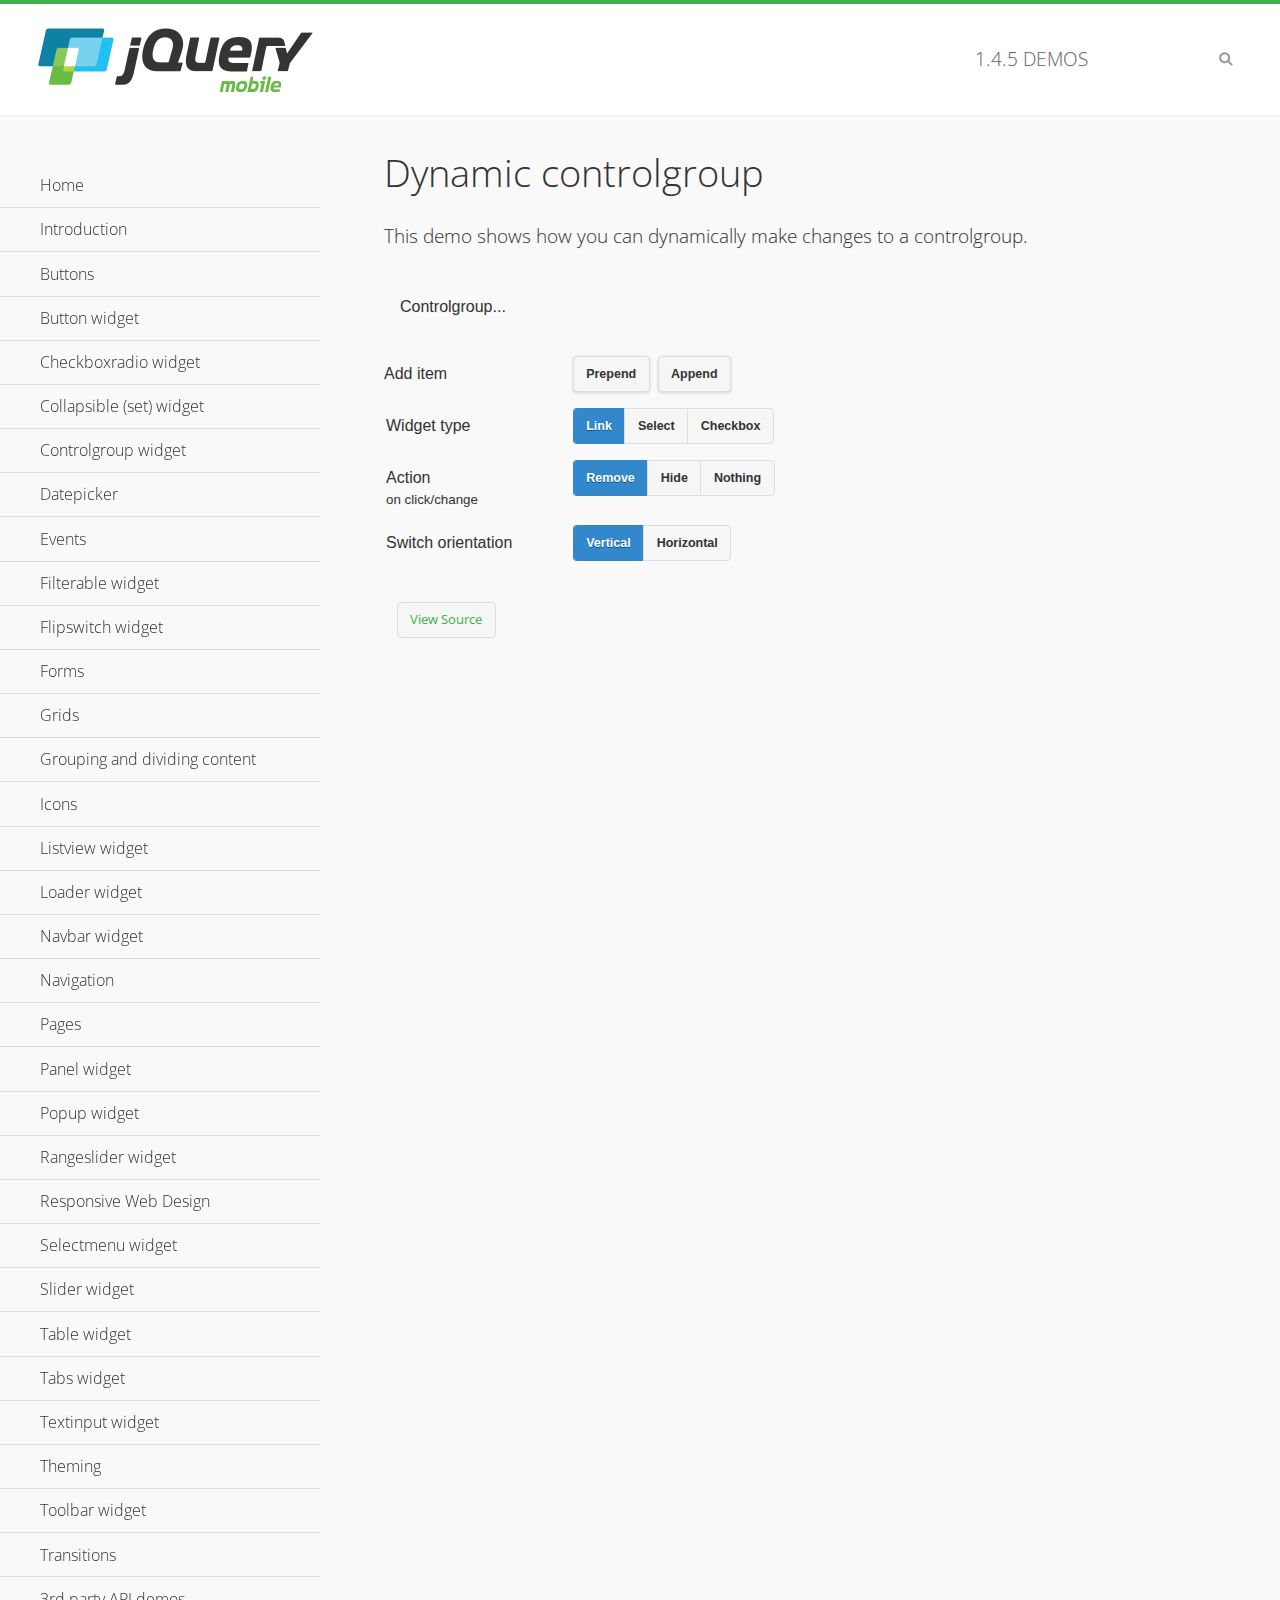
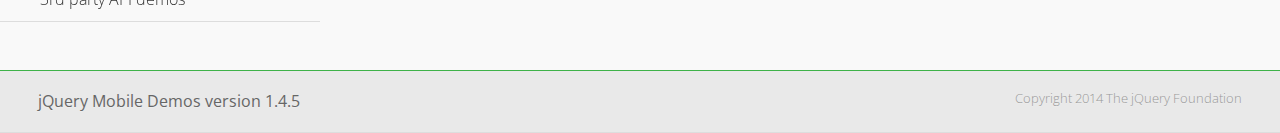
<file: CDNVN.BibleOnline.V2/Themes/Defaults/css/jquery.mobile-1.4.5/demos/controlgroup-dynamic/index.html>
<!DOCTYPE html>
<html>
<head>
	<meta charset="utf-8">
	<meta name="viewport" content="width=device-width, initial-scale=1">
	<title>Dynamic controlgroup - jQuery Mobile Demos</title>
	<link rel="shortcut icon" href="../favicon.ico">
    <link rel="stylesheet" href="http://fonts.googleapis.com/css?family=Open+Sans:300,400,700">
	<link rel="stylesheet" href="../css/themes/default/jquery.mobile-1.4.5.min.css">
	<link rel="stylesheet" href="../_assets/css/jqm-demos.css">
	<script src="../js/jquery.js"></script>
	<script src="../_assets/js/index.js"></script>
	<script src="../js/jquery.mobile-1.4.5.min.js"></script>
	<script>
		( function( $, undefined ) {
			var counter = 0;
			$( document ).bind( "pagecreate", function( e ) {
				$( "#prepend, #append", e.target ).on( "click", function( e ) {
					counter++;

					var widgetType = $( "[name='radio-widget']:checked" ).attr( "id" ),
						group = $( "#my-controlgroup" ),
						$el,
						action = function() {
							var action = $( "[name='radio-action']:checked" ).attr( "id" );
							if ( $( $el[1] ).is( "select" ) && action === "hide" ) {
								$el = $( $el[1] ).parents( ".ui-select" );
							}
							$el[ action ]();
							group.controlgroup( "refresh" );
						};

					if ( widgetType === "link" ) {

						$el = $( "<a href='#'>Link " + counter + "</a>" ).bind( "click", action );
						$( "#my-controlgroup" ).controlgroup( "container" )[ $( this ).attr( "id" ) ]( $el );
						$el.buttonMarkup();

					} else if ( widgetType === "select" ) {

						$el = $( "<label for='widget" + counter + "'>Select " + counter + "</label><select id='widget" + counter + "'><option value='option1'>Select " + counter + "</option><option value='option2'>Select option</option></select>" );
						$( $el[ 1 ] ).bind( "change", action);
						$( "#my-controlgroup" ).controlgroup( "container" )[ $( this ).attr( "id" ) ]( $el );
						$( $el[ 1 ] ).selectmenu();

					} else {

						$el = $( "<label for='widget" + counter + "'>Checkbox " + counter + "</label><input type='checkbox' id='widget" + counter + "'></input>" );
						$( $el[ 1 ] ).bind( "change", action );
						$( "#my-controlgroup" ).controlgroup( "container" )[ $( this ).attr( "id" ) ]( $el );
						$( $el[ 1 ] ).checkboxradio();

					}

					group.controlgroup( "refresh" );
				});

				$( "[name='radio-orientation']" ).bind( "change", function( e ) {
					$( "#my-controlgroup" ).controlgroup( "option", "type", ( $( "#isHorizontal" ).is( ":checked" ) ? "horizontal" : "vertical" ) );
				});
			});
		})( jQuery );
	</script>
</head>
<body>
<div data-role="page" class="jqm-demos">

	<div data-role="header" class="jqm-header">
		<h2><a href="../" title="jQuery Mobile Demos home"><img src="../_assets/img/jquery-logo.png" alt="jQuery Mobile"></a></h2>
		<p><span class="jqm-version"></span> Demos</p>
		<a href="#" class="jqm-navmenu-link ui-btn ui-btn-icon-notext ui-corner-all ui-icon-bars ui-nodisc-icon ui-alt-icon ui-btn-left">Menu</a>
		<a href="#" class="jqm-search-link ui-btn ui-btn-icon-notext ui-corner-all ui-icon-search ui-nodisc-icon ui-alt-icon ui-btn-right">Search</a>
	</div><!-- /header -->

	<div role="main" class="ui-content jqm-content">

        <h1>Dynamic controlgroup</h1>

        <p>This demo shows how you can dynamically make changes to a controlgroup.</p>

        <div data-demo-html="true" data-demo-js="true">

            <form>
            	<div class="ui-body ui-body-d ui-corner-all">
                	<p>Controlgroup...</p>
                	<div data-role="controlgroup" id="my-controlgroup"><!-- items will be injected here --></div>
                </div>
            </form>

            <div class="ui-field-contain">
                <label for="prepend">Add item</label>
                <button id="prepend" data-mini="true" data-inline="true">Prepend</button>
                <label for="append" class="ui-hidden-accessible">Action</label>
                <button id="append" data-mini="true" data-inline="true">Append</button>
            </div>

            <form action="#" method="get">
            	<div class="ui-field-contain">
                    <fieldset data-role="controlgroup" data-type="horizontal" data-mini="true">
                        <legend>Widget type</legend>

                        <input type="radio" name="radio-widget" id="link" value="link" checked="checked">
                        <label for="link">Link</label>

                        <input type="radio" name="radio-widget" id="select" value="select">
                        <label for="select">Select</label>

                        <input type="radio" name="radio-widget" id="checkbox" value="checkbox">
                        <label for="checkbox">Checkbox</label>
                    </fieldset>
            	</div>

            	<div class="ui-field-contain">
                    <fieldset data-role="controlgroup" data-type="horizontal" data-mini="true">
                        <legend>Action<br><small>on click/change</small></legend>

                        <input type="radio" name="radio-action" id="remove" value="remove" checked="checked">
                        <label for="remove">Remove</label>

                        <input type="radio" name="radio-action" id="hide" value="hide">
                        <label for="hide">Hide</label>

                        <input type="radio" name="radio-action" id="width" value="width">
                        <label for="width">Nothing</label>
                    </fieldset>
            	</div>

            	<div class="ui-field-contain">
                    <fieldset data-role="controlgroup" data-type="horizontal" data-mini="true">
                        <legend>Switch orientation</legend>

                        <input type="radio" name="radio-orientation" id="isVertical" value="isVertical" checked="checked">
                        <label for="isVertical">Vertical</label>

                        <input type="radio" name="radio-orientation" id="isHorizontal" value="isHorizontal">
                        <label for="isHorizontal">Horizontal</label>
                    </fieldset>
            	</div>

            </form>

        </div><!--/demo-html -->

	</div><!-- /content -->
	    <div data-role="panel" class="jqm-navmenu-panel" data-position="left" data-display="overlay" data-theme="a">
	    	<ul class="jqm-list ui-alt-icon ui-nodisc-icon">
<li data-filtertext="demos homepage" data-icon="home"><a href=".././">Home</a></li>
<li data-filtertext="introduction overview getting started"><a href="../intro/" data-ajax="false">Introduction</a></li>
<li data-filtertext="buttons button markup buttonmarkup method anchor link button element"><a href="../button-markup/" data-ajax="false">Buttons</a></li>
<li data-filtertext="form button widget input button submit reset"><a href="../button/" data-ajax="false">Button widget</a></li>
<li data-role="collapsible" data-enhanced="true" data-collapsed-icon="carat-d" data-expanded-icon="carat-u" data-iconpos="right" data-inset="false" class="ui-collapsible ui-collapsible-themed-content ui-collapsible-collapsed">
	<h3 class="ui-collapsible-heading ui-collapsible-heading-collapsed">
		<a href="#" class="ui-collapsible-heading-toggle ui-btn ui-btn-icon-right ui-btn-inherit ui-icon-carat-d">
		    Checkboxradio widget<span class="ui-collapsible-heading-status"> click to expand contents</span>
		</a>
	</h3>
	<div class="ui-collapsible-content ui-body-inherit ui-collapsible-content-collapsed" aria-hidden="true">
		<ul>
			<li data-filtertext="form checkboxradio widget checkbox input checkboxes controlgroups"><a href="../checkboxradio-checkbox/" data-ajax="false">Checkboxes</a></li>
			<li data-filtertext="form checkboxradio widget radio input radio buttons controlgroups"><a href="../checkboxradio-radio/" data-ajax="false">Radio buttons</a></li>
		</ul>
	</div>
</li>
<li data-role="collapsible" data-enhanced="true" data-collapsed-icon="carat-d" data-expanded-icon="carat-u" data-iconpos="right" data-inset="false" class="ui-collapsible ui-collapsible-themed-content ui-collapsible-collapsed">
	<h3 class="ui-collapsible-heading ui-collapsible-heading-collapsed">
		<a href="#" class="ui-collapsible-heading-toggle ui-btn ui-btn-icon-right ui-btn-inherit ui-icon-carat-d">
			Collapsible (set) widget<span class="ui-collapsible-heading-status"> click to expand contents</span>
		</a>
	</h3>
	<div class="ui-collapsible-content ui-body-inherit ui-collapsible-content-collapsed" aria-hidden="true">
		<ul>
			<li data-filtertext="collapsibles content formatting"><a href="../collapsible/" data-ajax="false">Collapsible</a></li>
			<li data-filtertext="dynamic collapsible set accordion append expand"><a href="../collapsible-dynamic/" data-ajax="false">Dynamic collapsibles</a></li>
			<li data-filtertext="accordions collapsible set widget content formatting grouped collapsibles"><a href="../collapsibleset/" data-ajax="false">Collapsible set</a></li>
		</ul>
	</div>
</li>
<li data-role="collapsible" data-enhanced="true" data-collapsed-icon="carat-d" data-expanded-icon="carat-u" data-iconpos="right" data-inset="false" class="ui-collapsible ui-collapsible-themed-content ui-collapsible-collapsed">
	<h3 class="ui-collapsible-heading ui-collapsible-heading-collapsed">
		<a href="#" class="ui-collapsible-heading-toggle ui-btn ui-btn-icon-right ui-btn-inherit ui-icon-carat-d">
			Controlgroup widget<span class="ui-collapsible-heading-status"> click to expand contents</span>
		</a>
	</h3>
	<div class="ui-collapsible-content ui-body-inherit ui-collapsible-content-collapsed" aria-hidden="true">
		<ul>
			<li data-filtertext="controlgroups selectmenu checkboxradio input grouped buttons horizontal vertical"><a href="../controlgroup/" data-ajax="false">Controlgroup</a></li>
			<li data-filtertext="dynamic controlgroup dynamically add buttons"><a href="../controlgroup-dynamic/" data-ajax="false">Dynamic controlgroups</a></li>
		</ul>
	</div>
</li>
<li data-filtertext="form datepicker widget date input"><a href="../datepicker/" data-ajax="false">Datepicker</a></li>
<li data-role="collapsible" data-enhanced="true" data-collapsed-icon="carat-d" data-expanded-icon="carat-u" data-iconpos="right" data-inset="false" class="ui-collapsible ui-collapsible-themed-content ui-collapsible-collapsed">
	<h3 class="ui-collapsible-heading ui-collapsible-heading-collapsed">
		<a href="#" class="ui-collapsible-heading-toggle ui-btn ui-btn-icon-right ui-btn-inherit ui-icon-carat-d">
			Events<span class="ui-collapsible-heading-status"> click to expand contents</span>
		</a>
	</h3>
	<div class="ui-collapsible-content ui-body-inherit ui-collapsible-content-collapsed" aria-hidden="true">
		<ul>
			<li data-filtertext="swipe to delete list items listviews swipe events"><a href="../swipe-list/" data-ajax="false">Swipe list items</a></li>
			<li data-filtertext="swipe to navigate swipe page navigation swipe events"><a href="../swipe-page/" data-ajax="false">Swipe page navigation</a></li>
		</ul>
	</div>
</li>
<li data-filtertext="filterable filter elements sorting searching listview table"><a href="../filterable/" data-ajax="false">Filterable widget</a></li>
<li data-filtertext="form flipswitch widget flip toggle switch binary select checkbox input"><a href="../flipswitch/" data-ajax="false">Flipswitch widget</a></li>
<li data-role="collapsible" data-enhanced="true" data-collapsed-icon="carat-d" data-expanded-icon="carat-u" data-iconpos="right" data-inset="false" class="ui-collapsible ui-collapsible-themed-content ui-collapsible-collapsed">
	<h3 class="ui-collapsible-heading ui-collapsible-heading-collapsed">
		<a href="#" class="ui-collapsible-heading-toggle ui-btn ui-btn-icon-right ui-btn-inherit ui-icon-carat-d">
			Forms<span class="ui-collapsible-heading-status"> click to expand contents</span>
		</a>
	</h3>
	<div class="ui-collapsible-content ui-body-inherit ui-collapsible-content-collapsed" aria-hidden="true">
		<ul>
			<li data-filtertext="forms text checkbox radio range button submit reset inputs selects textarea slider flipswitch label form elements"><a href="../forms/" data-ajax="false">Forms</a></li>
			<li data-filtertext="form hide labels hidden accessible ui-hidden-accessible forms"><a href="../forms-label-hidden-accessible/" data-ajax="false">Hide labels</a></li>
			<li data-filtertext="form field containers fieldcontain ui-field-contain forms"><a href="../forms-field-contain/" data-ajax="false">Field containers</a></li>
			<li data-filtertext="forms disabled form elements"><a href="../forms-disabled/" data-ajax="false">Forms disabled</a></li>
			<li data-filtertext="forms gallery examples overview forms text checkbox radio range button submit reset inputs selects textarea slider flipswitch label form elements"><a href="../forms-gallery/" data-ajax="false">Forms gallery</a></li>
		</ul>
	</div>
</li>
<li data-role="collapsible" data-enhanced="true" data-collapsed-icon="carat-d" data-expanded-icon="carat-u" data-iconpos="right" data-inset="false" class="ui-collapsible ui-collapsible-themed-content ui-collapsible-collapsed">
	<h3 class="ui-collapsible-heading ui-collapsible-heading-collapsed">
		<a href="#" class="ui-collapsible-heading-toggle ui-btn ui-btn-icon-right ui-btn-inherit ui-icon-carat-d">
			Grids<span class="ui-collapsible-heading-status"> click to expand contents</span>
		</a>
	</h3>
	<div class="ui-collapsible-content ui-body-inherit ui-collapsible-content-collapsed" aria-hidden="true">
		<ul>
			<li data-filtertext="grids columns blocks content formatting rwd responsive css framework"><a href="../grids/" data-ajax="false">Grids</a></li>
			<li data-filtertext="buttons in grids css framework"><a href="../grids-buttons/" data-ajax="false">Buttons in grids</a></li>
			<li data-filtertext="custom responsive grids rwd css framework"><a href="../grids-custom-responsive/" data-ajax="false">Custom responsive grids</a></li>
		</ul>
	</div>
</li>
<li data-filtertext="blocks content formatting sections heading"><a href="../body-bar-classes/" data-ajax="false">Grouping and dividing content</a></li>
<li data-role="collapsible" data-enhanced="true" data-collapsed-icon="carat-d" data-expanded-icon="carat-u" data-iconpos="right" data-inset="false" class="ui-collapsible ui-collapsible-themed-content ui-collapsible-collapsed">
	<h3 class="ui-collapsible-heading ui-collapsible-heading-collapsed">
		<a href="#" class="ui-collapsible-heading-toggle ui-btn ui-btn-icon-right ui-btn-inherit ui-icon-carat-d">
			Icons<span class="ui-collapsible-heading-status"> click to expand contents</span>
		</a>
	</h3>
	<div class="ui-collapsible-content ui-body-inherit ui-collapsible-content-collapsed" aria-hidden="true">
		<ul>
			<li data-filtertext="button icons svg disc alt custom icon position"><a href="../icons/" data-ajax="false">Icons</a></li>
			<li data-filtertext=""><a href="../icons-grunticon/" data-ajax="false">Grunticon loader</a></li>
		</ul>
	</div>
</li>
<li data-role="collapsible" data-enhanced="true" data-collapsed-icon="carat-d" data-expanded-icon="carat-u" data-iconpos="right" data-inset="false" class="ui-collapsible ui-collapsible-themed-content ui-collapsible-collapsed">
	<h3 class="ui-collapsible-heading ui-collapsible-heading-collapsed">
		<a href="#" class="ui-collapsible-heading-toggle ui-btn ui-btn-icon-right ui-btn-inherit ui-icon-carat-d">
			Listview widget<span class="ui-collapsible-heading-status"> click to expand contents</span>
		</a>
	</h3>
	<div class="ui-collapsible-content ui-body-inherit ui-collapsible-content-collapsed" aria-hidden="true">
		<ul>
			<li data-filtertext="listview widget thumbnails icons nested split button collapsible ul ol"><a href="../listview/" data-ajax="false">Listview</a></li>
			<li data-filtertext="autocomplete filterable reveal listview filtertextbeforefilter placeholder"><a href="../listview-autocomplete/" data-ajax="false">Listview autocomplete</a></li>
			<li data-filtertext="autocomplete filterable reveal listview remote data filtertextbeforefilter placeholder"><a href="../listview-autocomplete-remote/" data-ajax="false">Listview autocomplete remote data</a></li>
			<li data-filtertext="autodividers anchor jump scroll linkbars listview lists ul ol"><a href="../listview-autodividers-linkbar/" data-ajax="false">Listview autodividers linkbar</a></li>
			<li data-filtertext="listview autodividers selector autodividersselector lists ul ol"><a href="../listview-autodividers-selector/" data-ajax="false">Listview autodividers selector</a></li>
			<li data-filtertext="listview nested list items"><a href="../listview-nested-lists/" data-ajax="false">Nested Listviews</a></li>
			<li data-filtertext="listview collapsible list items flat"><a href="../listview-collapsible-item-flat/" data-ajax="false">Listview collapsible list items (flat)</a></li>
			<li data-filtertext="listview collapsible list indented"><a href="../listview-collapsible-item-indented/" data-ajax="false">Listview collapsible list items (indented)</a></li>
			<li data-filtertext="grid listview responsive grids responsive listviews lists ul"><a href="../listview-grid/" data-ajax="false">Listview responsive grid</a></li>
		</ul>
	</div>
</li>
<li data-filtertext="loader widget page loading navigation overlay spinner"><a href="../loader/" data-ajax="false">Loader widget</a></li>
<li data-filtertext="navbar widget navmenu toolbars header footer"><a href="../navbar/" data-ajax="false">Navbar widget</a></li>
<li data-role="collapsible" data-enhanced="true" data-collapsed-icon="carat-d" data-expanded-icon="carat-u" data-iconpos="right" data-inset="false" class="ui-collapsible ui-collapsible-themed-content ui-collapsible-collapsed">
	<h3 class="ui-collapsible-heading ui-collapsible-heading-collapsed">
		<a href="#" class="ui-collapsible-heading-toggle ui-btn ui-btn-icon-right ui-btn-inherit ui-icon-carat-d">
			Navigation<span class="ui-collapsible-heading-status"> click to expand contents</span>
		</a>
	</h3>
	<div class="ui-collapsible-content ui-body-inherit ui-collapsible-content-collapsed" aria-hidden="true">
		<ul>
			<li data-filtertext="ajax navigation navigate widget history event method"><a href="../navigation/" data-ajax="false">Navigation</a></li>
			<li data-filtertext="linking pages page links navigation ajax prefetch cache"><a href="../navigation-linking-pages/" data-ajax="false">Linking pages</a></li>
			<!-- <li data-filtertext="php redirect server redirection server-side navigation"><a href="../navigation-php-redirect/" data-ajax="false">PHP redirect demo</a></li>-->
			<li data-filtertext="navigation redirection hash query"><a href="../navigation-hash-processing/" data-ajax="false">Hash processing demo</a></li>
			<li data-filtertext="navigation redirection hash query"><a href="../page-events/" data-ajax="false">Page Navigation Events</a></li>
		</ul>
	</div>
</li>
<li data-role="collapsible" data-enhanced="true" data-collapsed-icon="carat-d" data-expanded-icon="carat-u" data-iconpos="right" data-inset="false" class="ui-collapsible ui-collapsible-themed-content ui-collapsible-collapsed">
	<h3 class="ui-collapsible-heading ui-collapsible-heading-collapsed">
		<a href="#" class="ui-collapsible-heading-toggle ui-btn ui-btn-icon-right ui-btn-inherit ui-icon-carat-d">
			Pages<span class="ui-collapsible-heading-status"> click to expand contents</span>
		</a>
	</h3>
	<div class="ui-collapsible-content ui-body-inherit ui-collapsible-content-collapsed" aria-hidden="true">
		<ul>
			<li data-filtertext="pages page widget ajax navigation"><a href="../pages/" data-ajax="false">Pages</a></li>
			<li data-filtertext="single page"><a href="../pages-single-page/" data-ajax="false">Single page</a></li>
			<li data-filtertext="multipage multi-page page"><a href="../pages-multi-page/" data-ajax="false">Multi-page template</a></li>
			<li data-filtertext="dialog page widget modal popup"><a href="../pages-dialog/" data-ajax="false">Dialog page</a></li>
		</ul>
	</div>
</li>
<li data-role="collapsible" data-enhanced="true" data-collapsed-icon="carat-d" data-expanded-icon="carat-u" data-iconpos="right" data-inset="false" class="ui-collapsible ui-collapsible-themed-content ui-collapsible-collapsed">
	<h3 class="ui-collapsible-heading ui-collapsible-heading-collapsed">
		<a href="#" class="ui-collapsible-heading-toggle ui-btn ui-btn-icon-right ui-btn-inherit ui-icon-carat-d">
			Panel widget<span class="ui-collapsible-heading-status"> click to expand contents</span>
		</a>
	</h3>
	<div class="ui-collapsible-content ui-body-inherit ui-collapsible-content-collapsed" aria-hidden="true">
		<ul>
			<li data-filtertext="panel widget sliding panels reveal push overlay responsive"><a href="../panel/" data-ajax="false">Panel</a></li>
			<li data-filtertext=""><a href="../panel-external/" data-ajax="false">External panels</a></li>
			<li data-filtertext="panel "><a href="../panel-fixed/" data-ajax="false">Fixed panels</a></li>
			<li data-filtertext="panel slide panels sliding panels shadow rwd responsive breakpoint"><a href="../panel-responsive/" data-ajax="false">Panels responsive</a></li>
			<li data-filtertext="panel custom style custom panel width reveal shadow listview panel styling page background wrapper"><a href="../panel-styling/" data-ajax="false">Custom panel style</a></li>
			<li data-filtertext="panel open on swipe"><a href="../panel-swipe-open/" data-ajax="false">Panel open on swipe</a></li>
			<li data-filtertext="panels outside page internal external toolbars"><a href="../panel-external-internal/" data-ajax="false">Panel external and internal</a></li>
		</ul>
	</div>
</li>
<li data-role="collapsible" data-enhanced="true" data-collapsed-icon="carat-d" data-expanded-icon="carat-u" data-iconpos="right" data-inset="false" class="ui-collapsible ui-collapsible-themed-content ui-collapsible-collapsed">
	<h3 class="ui-collapsible-heading ui-collapsible-heading-collapsed">
		<a href="#" class="ui-collapsible-heading-toggle ui-btn ui-btn-icon-right ui-btn-inherit ui-icon-carat-d">
			Popup widget<span class="ui-collapsible-heading-status"> click to expand contents</span>
		</a>
	</h3>
	<div class="ui-collapsible-content ui-body-inherit ui-collapsible-content-collapsed" aria-hidden="true">
		<ul>
			<li data-filtertext="popup widget popups dialog modal transition tooltip lightbox form overlay screen flip pop fade transition"><a href="../popup/" data-ajax="false">Popup</a></li>
			<li data-filtertext="popup alignment position"><a href="../popup-alignment/" data-ajax="false">Popup alignment</a></li>
			<li data-filtertext="popup arrow size popups popover"><a href="../popup-arrow-size/" data-ajax="false">Popup arrow size</a></li>
			<li data-filtertext="dynamic popups popup images lightbox"><a href="../popup-dynamic/" data-ajax="false">Dynamic popups</a></li>
			<li data-filtertext="popups with iframes scaling"><a href="../popup-iframe/" data-ajax="false">Popups with iframes</a></li>
			<li data-filtertext="popup image scaling"><a href="../popup-image-scaling/" data-ajax="false">Popup image scaling</a></li>
			<li data-filtertext="external popup outside multi-page"><a href="../popup-outside-multipage/" data-ajax="false">Popup outside multi-page</a></li>
		</ul>
	</div>
</li>
<li data-filtertext="form rangeslider widget dual sliders dual handle sliders range input"><a href="../rangeslider/" data-ajax="false">Rangeslider widget</a></li>
<li data-filtertext="responsive web design rwd adaptive progressive enhancement PE accessible mobile breakpoints media query media queries"><a href="../rwd/" data-ajax="false">Responsive Web Design</a></li>
<li data-role="collapsible" data-enhanced="true" data-collapsed-icon="carat-d" data-expanded-icon="carat-u" data-iconpos="right" data-inset="false" class="ui-collapsible ui-collapsible-themed-content ui-collapsible-collapsed">
	<h3 class="ui-collapsible-heading ui-collapsible-heading-collapsed">
		<a href="#" class="ui-collapsible-heading-toggle ui-btn ui-btn-icon-right ui-btn-inherit ui-icon-carat-d">
			Selectmenu widget<span class="ui-collapsible-heading-status"> click to expand contents</span>
		</a>
	</h3>
	<div class="ui-collapsible-content ui-body-inherit ui-collapsible-content-collapsed" aria-hidden="true">
		<ul>
			<li data-filtertext="form selectmenu widget select input custom select menu selects"><a href="../selectmenu/" data-ajax="false">Selectmenu</a></li>
			<li data-filtertext="form custom select menu selectmenu widget custom menu option optgroup multiple selects"><a href="../selectmenu-custom/" data-ajax="false">Custom select menu</a></li>
			<li data-filtertext="filterable select filter popup dialog"><a href="../selectmenu-custom-filter/" data-ajax="false">Custom select menu with filter</a></li>
		</ul>
	</div>
</li>
<li data-role="collapsible" data-enhanced="true" data-collapsed-icon="carat-d" data-expanded-icon="carat-u" data-iconpos="right" data-inset="false" class="ui-collapsible ui-collapsible-themed-content ui-collapsible-collapsed">
	<h3 class="ui-collapsible-heading ui-collapsible-heading-collapsed">
		<a href="#" class="ui-collapsible-heading-toggle ui-btn ui-btn-icon-right ui-btn-inherit ui-icon-carat-d">
			Slider widget<span class="ui-collapsible-heading-status"> click to expand contents</span>
		</a>
	</h3>
	<div class="ui-collapsible-content ui-body-inherit ui-collapsible-content-collapsed" aria-hidden="true">
		<ul>
			<li data-filtertext="form slider widget range input single sliders"><a href="../slider/" data-ajax="false">Slider</a></li>
			<li data-filtertext="form slider widget flipswitch slider binary select flip toggle switch"><a href="../slider-flipswitch/" data-ajax="false">Slider flip toggle switch</a></li>
			<li data-filtertext="form slider tooltip handle value input range sliders"><a href="../slider-tooltip/" data-ajax="false">Slider tooltip</a></li>
		</ul>
	</div>
</li>
<li data-role="collapsible" data-enhanced="true" data-collapsed-icon="carat-d" data-expanded-icon="carat-u" data-iconpos="right" data-inset="false" class="ui-collapsible ui-collapsible-themed-content ui-collapsible-collapsed">
	<h3 class="ui-collapsible-heading ui-collapsible-heading-collapsed">
		<a href="#" class="ui-collapsible-heading-toggle ui-btn ui-btn-icon-right ui-btn-inherit ui-icon-carat-d">
			Table widget<span class="ui-collapsible-heading-status"> click to expand contents</span>
		</a>
	</h3>
	<div class="ui-collapsible-content ui-body-inherit ui-collapsible-content-collapsed" aria-hidden="true">
		<ul>
			<li data-filtertext="table widget reflow column toggle th td responsive tables rwd hide show tabular"><a href="../table-column-toggle/" data-ajax="false">Table Column Toggle</a></li>
			<li data-filtertext="table column toggle phone comparison demo"><a href="../table-column-toggle-example/" data-ajax="false">Table Column Toggle demo</a></li>
			<li data-filtertext="responsive tables table column toggle heading groups rwd breakpoint"><a href="../table-column-toggle-heading-groups/" data-ajax="false">Table Column Toggle heading groups</a></li>
			<li data-filtertext="responsive tables table column toggle hide rwd breakpoint customization options"><a href="../table-column-toggle-options/" data-ajax="false">Table Column Toggle options</a></li>
			<li data-filtertext="table reflow th td responsive rwd columns tabular"><a href="../table-reflow/" data-ajax="false">Table Reflow</a></li>
			<li data-filtertext="responsive tables table reflow heading groups rwd breakpoint"><a href="../table-reflow-heading-groups/" data-ajax="false">Table Reflow heading groups</a></li>
			<li data-filtertext="responsive tables table reflow stripes strokes table style"><a href="../table-reflow-stripes-strokes/" data-ajax="false">Table Reflow stripes and strokes</a></li>
			<li data-filtertext="responsive tables table reflow stack custom styles"><a href="../table-reflow-styling/" data-ajax="false">Table Reflow custom styles</a></li>
		</ul>
	</div>
</li>
<li data-filtertext="ui tabs widget"><a href="../tabs/" data-ajax="false">Tabs widget</a></li>
<li data-filtertext="form textinput widget text input textarea number date time tel email file color password"><a href="../textinput/" data-ajax="false">Textinput widget</a></li>
<li data-role="collapsible" data-enhanced="true" data-collapsed-icon="carat-d" data-expanded-icon="carat-u" data-iconpos="right" data-inset="false" class="ui-collapsible ui-collapsible-themed-content ui-collapsible-collapsed">
	<h3 class="ui-collapsible-heading ui-collapsible-heading-collapsed">
		<a href="#" class="ui-collapsible-heading-toggle ui-btn ui-btn-icon-right ui-btn-inherit ui-icon-carat-d">
			Theming<span class="ui-collapsible-heading-status"> click to expand contents</span>
		</a>
	</h3>
	<div class="ui-collapsible-content ui-body-inherit ui-collapsible-content-collapsed" aria-hidden="true">
		<ul>
			<li data-filtertext="default theme swatches theming style css"><a href="../theme-default/" data-ajax="false">Default theme</a></li>
			<li data-filtertext="classic theme old theme swatches theming style css"><a href="../theme-classic/" data-ajax="false">Classic theme</a></li>
		</ul>
	</div>
</li>
<li data-role="collapsible" data-enhanced="true" data-collapsed-icon="carat-d" data-expanded-icon="carat-u" data-iconpos="right" data-inset="false" class="ui-collapsible ui-collapsible-themed-content ui-collapsible-collapsed">
	<h3 class="ui-collapsible-heading ui-collapsible-heading-collapsed">
		<a href="#" class="ui-collapsible-heading-toggle ui-btn ui-btn-icon-right ui-btn-inherit ui-icon-carat-d">
			Toolbar widget<span class="ui-collapsible-heading-status"> click to expand contents</span>
		</a>
	</h3>
	<div class="ui-collapsible-content ui-body-inherit ui-collapsible-content-collapsed" aria-hidden="true">
		<ul>
			<li data-filtertext="toolbar widget header footer toolbars fixed fullscreen external sections"><a href="../toolbar/" data-ajax="false">Toolbar</a></li>
			<li data-filtertext="dynamic toolbars dynamically add toolbar header footer"><a href="../toolbar-dynamic/" data-ajax="false">Dynamic toolbars</a></li>
			<li data-filtertext="external toolbars header footer"><a href="../toolbar-external/" data-ajax="false">External toolbars</a></li>
			<li data-filtertext="fixed toolbars header footer"><a href="../toolbar-fixed/" data-ajax="false">Fixed toolbars</a></li>
			<li data-filtertext="fixed fullscreen toolbars header footer"><a href="../toolbar-fixed-fullscreen/" data-ajax="false">Fullscreen toolbars</a></li>
			<li data-filtertext="external fixed toolbars header footer"><a href="../toolbar-fixed-external/" data-ajax="false">Fixed external toolbars</a></li>
			<li data-filtertext="external persistent toolbars header footer navbar navmenu"><a href="../toolbar-fixed-persistent/" data-ajax="false">Persistent toolbars</a></li>
			<li data-filtertext="external ajax optimized toolbars persistent toolbars header footer navbar"><a href="../toolbar-fixed-persistent-optimized/" data-ajax="false">Ajax optimized toolbars</a></li>
			<li data-filtertext="form in toolbars header footer"><a href="../toolbar-fixed-forms/" data-ajax="false">Form in toolbar</a></li>
		</ul>
	</div>
</li>
<li data-filtertext="page transitions animated pages popup navigation flip slide fade pop"><a href="../transitions/" data-ajax="false">Transitions</a></li>
<li data-role="collapsible" data-enhanced="true" data-collapsed-icon="carat-d" data-expanded-icon="carat-u" data-iconpos="right" data-inset="false" class="ui-collapsible ui-collapsible-themed-content ui-collapsible-collapsed">
	<h3 class="ui-collapsible-heading ui-collapsible-heading-collapsed">
		<a href="#" class="ui-collapsible-heading-toggle ui-btn ui-btn-icon-right ui-btn-inherit ui-icon-carat-d">
			3rd party API demos<span class="ui-collapsible-heading-status"> click to expand contents</span>
		</a>
	</h3>
	<div class="ui-collapsible-content ui-body-inherit ui-collapsible-content-collapsed" aria-hidden="true">
		<ul>
			<li data-filtertext="backbone requirejs navigation router"><a href="../backbone-requirejs/" data-ajax="false">Backbone RequireJS</a></li>
			<li data-filtertext="google maps geolocation demo"><a href="../map-geolocation/" data-ajax="false">Google Maps geolocation</a></li>
			<li data-filtertext="google maps hybrid"><a href="../map-list-toggle/" data-ajax="false">Google Maps list toggle</a></li>
		</ul>
	</div>
</li>



		     </ul>
		</div><!-- /panel -->


	<div data-role="footer" data-position="fixed" data-tap-toggle="false" class="jqm-footer">
		<p>jQuery Mobile Demos version <span class="jqm-version"></span></p>
		<p>Copyright 2014 The jQuery Foundation</p>
	</div><!-- /footer -->
	<!-- TODO: This should become an external panel so we can add input to markup (unique ID) -->
    <div data-role="panel" class="jqm-search-panel" data-position="right" data-display="overlay" data-theme="a">
		<div class="jqm-search">
			<ul class="jqm-list" data-filter-placeholder="Search demos..." data-filter-reveal="true">
<li data-filtertext="demos homepage" data-icon="home"><a href=".././">Home</a></li>
<li data-filtertext="introduction overview getting started"><a href="../intro/" data-ajax="false">Introduction</a></li>
<li data-filtertext="buttons button markup buttonmarkup method anchor link button element"><a href="../button-markup/" data-ajax="false">Buttons</a></li>
<li data-filtertext="form button widget input button submit reset"><a href="../button/" data-ajax="false">Button widget</a></li>
<li data-role="collapsible" data-enhanced="true" data-collapsed-icon="carat-d" data-expanded-icon="carat-u" data-iconpos="right" data-inset="false" class="ui-collapsible ui-collapsible-themed-content ui-collapsible-collapsed">
	<h3 class="ui-collapsible-heading ui-collapsible-heading-collapsed">
		<a href="#" class="ui-collapsible-heading-toggle ui-btn ui-btn-icon-right ui-btn-inherit ui-icon-carat-d">
		    Checkboxradio widget<span class="ui-collapsible-heading-status"> click to expand contents</span>
		</a>
	</h3>
	<div class="ui-collapsible-content ui-body-inherit ui-collapsible-content-collapsed" aria-hidden="true">
		<ul>
			<li data-filtertext="form checkboxradio widget checkbox input checkboxes controlgroups"><a href="../checkboxradio-checkbox/" data-ajax="false">Checkboxes</a></li>
			<li data-filtertext="form checkboxradio widget radio input radio buttons controlgroups"><a href="../checkboxradio-radio/" data-ajax="false">Radio buttons</a></li>
		</ul>
	</div>
</li>
<li data-role="collapsible" data-enhanced="true" data-collapsed-icon="carat-d" data-expanded-icon="carat-u" data-iconpos="right" data-inset="false" class="ui-collapsible ui-collapsible-themed-content ui-collapsible-collapsed">
	<h3 class="ui-collapsible-heading ui-collapsible-heading-collapsed">
		<a href="#" class="ui-collapsible-heading-toggle ui-btn ui-btn-icon-right ui-btn-inherit ui-icon-carat-d">
			Collapsible (set) widget<span class="ui-collapsible-heading-status"> click to expand contents</span>
		</a>
	</h3>
	<div class="ui-collapsible-content ui-body-inherit ui-collapsible-content-collapsed" aria-hidden="true">
		<ul>
			<li data-filtertext="collapsibles content formatting"><a href="../collapsible/" data-ajax="false">Collapsible</a></li>
			<li data-filtertext="dynamic collapsible set accordion append expand"><a href="../collapsible-dynamic/" data-ajax="false">Dynamic collapsibles</a></li>
			<li data-filtertext="accordions collapsible set widget content formatting grouped collapsibles"><a href="../collapsibleset/" data-ajax="false">Collapsible set</a></li>
		</ul>
	</div>
</li>
<li data-role="collapsible" data-enhanced="true" data-collapsed-icon="carat-d" data-expanded-icon="carat-u" data-iconpos="right" data-inset="false" class="ui-collapsible ui-collapsible-themed-content ui-collapsible-collapsed">
	<h3 class="ui-collapsible-heading ui-collapsible-heading-collapsed">
		<a href="#" class="ui-collapsible-heading-toggle ui-btn ui-btn-icon-right ui-btn-inherit ui-icon-carat-d">
			Controlgroup widget<span class="ui-collapsible-heading-status"> click to expand contents</span>
		</a>
	</h3>
	<div class="ui-collapsible-content ui-body-inherit ui-collapsible-content-collapsed" aria-hidden="true">
		<ul>
			<li data-filtertext="controlgroups selectmenu checkboxradio input grouped buttons horizontal vertical"><a href="../controlgroup/" data-ajax="false">Controlgroup</a></li>
			<li data-filtertext="dynamic controlgroup dynamically add buttons"><a href="../controlgroup-dynamic/" data-ajax="false">Dynamic controlgroups</a></li>
		</ul>
	</div>
</li>
<li data-filtertext="form datepicker widget date input"><a href="../datepicker/" data-ajax="false">Datepicker</a></li>
<li data-role="collapsible" data-enhanced="true" data-collapsed-icon="carat-d" data-expanded-icon="carat-u" data-iconpos="right" data-inset="false" class="ui-collapsible ui-collapsible-themed-content ui-collapsible-collapsed">
	<h3 class="ui-collapsible-heading ui-collapsible-heading-collapsed">
		<a href="#" class="ui-collapsible-heading-toggle ui-btn ui-btn-icon-right ui-btn-inherit ui-icon-carat-d">
			Events<span class="ui-collapsible-heading-status"> click to expand contents</span>
		</a>
	</h3>
	<div class="ui-collapsible-content ui-body-inherit ui-collapsible-content-collapsed" aria-hidden="true">
		<ul>
			<li data-filtertext="swipe to delete list items listviews swipe events"><a href="../swipe-list/" data-ajax="false">Swipe list items</a></li>
			<li data-filtertext="swipe to navigate swipe page navigation swipe events"><a href="../swipe-page/" data-ajax="false">Swipe page navigation</a></li>
		</ul>
	</div>
</li>
<li data-filtertext="filterable filter elements sorting searching listview table"><a href="../filterable/" data-ajax="false">Filterable widget</a></li>
<li data-filtertext="form flipswitch widget flip toggle switch binary select checkbox input"><a href="../flipswitch/" data-ajax="false">Flipswitch widget</a></li>
<li data-role="collapsible" data-enhanced="true" data-collapsed-icon="carat-d" data-expanded-icon="carat-u" data-iconpos="right" data-inset="false" class="ui-collapsible ui-collapsible-themed-content ui-collapsible-collapsed">
	<h3 class="ui-collapsible-heading ui-collapsible-heading-collapsed">
		<a href="#" class="ui-collapsible-heading-toggle ui-btn ui-btn-icon-right ui-btn-inherit ui-icon-carat-d">
			Forms<span class="ui-collapsible-heading-status"> click to expand contents</span>
		</a>
	</h3>
	<div class="ui-collapsible-content ui-body-inherit ui-collapsible-content-collapsed" aria-hidden="true">
		<ul>
			<li data-filtertext="forms text checkbox radio range button submit reset inputs selects textarea slider flipswitch label form elements"><a href="../forms/" data-ajax="false">Forms</a></li>
			<li data-filtertext="form hide labels hidden accessible ui-hidden-accessible forms"><a href="../forms-label-hidden-accessible/" data-ajax="false">Hide labels</a></li>
			<li data-filtertext="form field containers fieldcontain ui-field-contain forms"><a href="../forms-field-contain/" data-ajax="false">Field containers</a></li>
			<li data-filtertext="forms disabled form elements"><a href="../forms-disabled/" data-ajax="false">Forms disabled</a></li>
			<li data-filtertext="forms gallery examples overview forms text checkbox radio range button submit reset inputs selects textarea slider flipswitch label form elements"><a href="../forms-gallery/" data-ajax="false">Forms gallery</a></li>
		</ul>
	</div>
</li>
<li data-role="collapsible" data-enhanced="true" data-collapsed-icon="carat-d" data-expanded-icon="carat-u" data-iconpos="right" data-inset="false" class="ui-collapsible ui-collapsible-themed-content ui-collapsible-collapsed">
	<h3 class="ui-collapsible-heading ui-collapsible-heading-collapsed">
		<a href="#" class="ui-collapsible-heading-toggle ui-btn ui-btn-icon-right ui-btn-inherit ui-icon-carat-d">
			Grids<span class="ui-collapsible-heading-status"> click to expand contents</span>
		</a>
	</h3>
	<div class="ui-collapsible-content ui-body-inherit ui-collapsible-content-collapsed" aria-hidden="true">
		<ul>
			<li data-filtertext="grids columns blocks content formatting rwd responsive css framework"><a href="../grids/" data-ajax="false">Grids</a></li>
			<li data-filtertext="buttons in grids css framework"><a href="../grids-buttons/" data-ajax="false">Buttons in grids</a></li>
			<li data-filtertext="custom responsive grids rwd css framework"><a href="../grids-custom-responsive/" data-ajax="false">Custom responsive grids</a></li>
		</ul>
	</div>
</li>
<li data-filtertext="blocks content formatting sections heading"><a href="../body-bar-classes/" data-ajax="false">Grouping and dividing content</a></li>
<li data-role="collapsible" data-enhanced="true" data-collapsed-icon="carat-d" data-expanded-icon="carat-u" data-iconpos="right" data-inset="false" class="ui-collapsible ui-collapsible-themed-content ui-collapsible-collapsed">
	<h3 class="ui-collapsible-heading ui-collapsible-heading-collapsed">
		<a href="#" class="ui-collapsible-heading-toggle ui-btn ui-btn-icon-right ui-btn-inherit ui-icon-carat-d">
			Icons<span class="ui-collapsible-heading-status"> click to expand contents</span>
		</a>
	</h3>
	<div class="ui-collapsible-content ui-body-inherit ui-collapsible-content-collapsed" aria-hidden="true">
		<ul>
			<li data-filtertext="button icons svg disc alt custom icon position"><a href="../icons/" data-ajax="false">Icons</a></li>
			<li data-filtertext=""><a href="../icons-grunticon/" data-ajax="false">Grunticon loader</a></li>
		</ul>
	</div>
</li>
<li data-role="collapsible" data-enhanced="true" data-collapsed-icon="carat-d" data-expanded-icon="carat-u" data-iconpos="right" data-inset="false" class="ui-collapsible ui-collapsible-themed-content ui-collapsible-collapsed">
	<h3 class="ui-collapsible-heading ui-collapsible-heading-collapsed">
		<a href="#" class="ui-collapsible-heading-toggle ui-btn ui-btn-icon-right ui-btn-inherit ui-icon-carat-d">
			Listview widget<span class="ui-collapsible-heading-status"> click to expand contents</span>
		</a>
	</h3>
	<div class="ui-collapsible-content ui-body-inherit ui-collapsible-content-collapsed" aria-hidden="true">
		<ul>
			<li data-filtertext="listview widget thumbnails icons nested split button collapsible ul ol"><a href="../listview/" data-ajax="false">Listview</a></li>
			<li data-filtertext="autocomplete filterable reveal listview filtertextbeforefilter placeholder"><a href="../listview-autocomplete/" data-ajax="false">Listview autocomplete</a></li>
			<li data-filtertext="autocomplete filterable reveal listview remote data filtertextbeforefilter placeholder"><a href="../listview-autocomplete-remote/" data-ajax="false">Listview autocomplete remote data</a></li>
			<li data-filtertext="autodividers anchor jump scroll linkbars listview lists ul ol"><a href="../listview-autodividers-linkbar/" data-ajax="false">Listview autodividers linkbar</a></li>
			<li data-filtertext="listview autodividers selector autodividersselector lists ul ol"><a href="../listview-autodividers-selector/" data-ajax="false">Listview autodividers selector</a></li>
			<li data-filtertext="listview nested list items"><a href="../listview-nested-lists/" data-ajax="false">Nested Listviews</a></li>
			<li data-filtertext="listview collapsible list items flat"><a href="../listview-collapsible-item-flat/" data-ajax="false">Listview collapsible list items (flat)</a></li>
			<li data-filtertext="listview collapsible list indented"><a href="../listview-collapsible-item-indented/" data-ajax="false">Listview collapsible list items (indented)</a></li>
			<li data-filtertext="grid listview responsive grids responsive listviews lists ul"><a href="../listview-grid/" data-ajax="false">Listview responsive grid</a></li>
		</ul>
	</div>
</li>
<li data-filtertext="loader widget page loading navigation overlay spinner"><a href="../loader/" data-ajax="false">Loader widget</a></li>
<li data-filtertext="navbar widget navmenu toolbars header footer"><a href="../navbar/" data-ajax="false">Navbar widget</a></li>
<li data-role="collapsible" data-enhanced="true" data-collapsed-icon="carat-d" data-expanded-icon="carat-u" data-iconpos="right" data-inset="false" class="ui-collapsible ui-collapsible-themed-content ui-collapsible-collapsed">
	<h3 class="ui-collapsible-heading ui-collapsible-heading-collapsed">
		<a href="#" class="ui-collapsible-heading-toggle ui-btn ui-btn-icon-right ui-btn-inherit ui-icon-carat-d">
			Navigation<span class="ui-collapsible-heading-status"> click to expand contents</span>
		</a>
	</h3>
	<div class="ui-collapsible-content ui-body-inherit ui-collapsible-content-collapsed" aria-hidden="true">
		<ul>
			<li data-filtertext="ajax navigation navigate widget history event method"><a href="../navigation/" data-ajax="false">Navigation</a></li>
			<li data-filtertext="linking pages page links navigation ajax prefetch cache"><a href="../navigation-linking-pages/" data-ajax="false">Linking pages</a></li>
			<!-- <li data-filtertext="php redirect server redirection server-side navigation"><a href="../navigation-php-redirect/" data-ajax="false">PHP redirect demo</a></li>-->
			<li data-filtertext="navigation redirection hash query"><a href="../navigation-hash-processing/" data-ajax="false">Hash processing demo</a></li>
			<li data-filtertext="navigation redirection hash query"><a href="../page-events/" data-ajax="false">Page Navigation Events</a></li>
		</ul>
	</div>
</li>
<li data-role="collapsible" data-enhanced="true" data-collapsed-icon="carat-d" data-expanded-icon="carat-u" data-iconpos="right" data-inset="false" class="ui-collapsible ui-collapsible-themed-content ui-collapsible-collapsed">
	<h3 class="ui-collapsible-heading ui-collapsible-heading-collapsed">
		<a href="#" class="ui-collapsible-heading-toggle ui-btn ui-btn-icon-right ui-btn-inherit ui-icon-carat-d">
			Pages<span class="ui-collapsible-heading-status"> click to expand contents</span>
		</a>
	</h3>
	<div class="ui-collapsible-content ui-body-inherit ui-collapsible-content-collapsed" aria-hidden="true">
		<ul>
			<li data-filtertext="pages page widget ajax navigation"><a href="../pages/" data-ajax="false">Pages</a></li>
			<li data-filtertext="single page"><a href="../pages-single-page/" data-ajax="false">Single page</a></li>
			<li data-filtertext="multipage multi-page page"><a href="../pages-multi-page/" data-ajax="false">Multi-page template</a></li>
			<li data-filtertext="dialog page widget modal popup"><a href="../pages-dialog/" data-ajax="false">Dialog page</a></li>
		</ul>
	</div>
</li>
<li data-role="collapsible" data-enhanced="true" data-collapsed-icon="carat-d" data-expanded-icon="carat-u" data-iconpos="right" data-inset="false" class="ui-collapsible ui-collapsible-themed-content ui-collapsible-collapsed">
	<h3 class="ui-collapsible-heading ui-collapsible-heading-collapsed">
		<a href="#" class="ui-collapsible-heading-toggle ui-btn ui-btn-icon-right ui-btn-inherit ui-icon-carat-d">
			Panel widget<span class="ui-collapsible-heading-status"> click to expand contents</span>
		</a>
	</h3>
	<div class="ui-collapsible-content ui-body-inherit ui-collapsible-content-collapsed" aria-hidden="true">
		<ul>
			<li data-filtertext="panel widget sliding panels reveal push overlay responsive"><a href="../panel/" data-ajax="false">Panel</a></li>
			<li data-filtertext=""><a href="../panel-external/" data-ajax="false">External panels</a></li>
			<li data-filtertext="panel "><a href="../panel-fixed/" data-ajax="false">Fixed panels</a></li>
			<li data-filtertext="panel slide panels sliding panels shadow rwd responsive breakpoint"><a href="../panel-responsive/" data-ajax="false">Panels responsive</a></li>
			<li data-filtertext="panel custom style custom panel width reveal shadow listview panel styling page background wrapper"><a href="../panel-styling/" data-ajax="false">Custom panel style</a></li>
			<li data-filtertext="panel open on swipe"><a href="../panel-swipe-open/" data-ajax="false">Panel open on swipe</a></li>
			<li data-filtertext="panels outside page internal external toolbars"><a href="../panel-external-internal/" data-ajax="false">Panel external and internal</a></li>
		</ul>
	</div>
</li>
<li data-role="collapsible" data-enhanced="true" data-collapsed-icon="carat-d" data-expanded-icon="carat-u" data-iconpos="right" data-inset="false" class="ui-collapsible ui-collapsible-themed-content ui-collapsible-collapsed">
	<h3 class="ui-collapsible-heading ui-collapsible-heading-collapsed">
		<a href="#" class="ui-collapsible-heading-toggle ui-btn ui-btn-icon-right ui-btn-inherit ui-icon-carat-d">
			Popup widget<span class="ui-collapsible-heading-status"> click to expand contents</span>
		</a>
	</h3>
	<div class="ui-collapsible-content ui-body-inherit ui-collapsible-content-collapsed" aria-hidden="true">
		<ul>
			<li data-filtertext="popup widget popups dialog modal transition tooltip lightbox form overlay screen flip pop fade transition"><a href="../popup/" data-ajax="false">Popup</a></li>
			<li data-filtertext="popup alignment position"><a href="../popup-alignment/" data-ajax="false">Popup alignment</a></li>
			<li data-filtertext="popup arrow size popups popover"><a href="../popup-arrow-size/" data-ajax="false">Popup arrow size</a></li>
			<li data-filtertext="dynamic popups popup images lightbox"><a href="../popup-dynamic/" data-ajax="false">Dynamic popups</a></li>
			<li data-filtertext="popups with iframes scaling"><a href="../popup-iframe/" data-ajax="false">Popups with iframes</a></li>
			<li data-filtertext="popup image scaling"><a href="../popup-image-scaling/" data-ajax="false">Popup image scaling</a></li>
			<li data-filtertext="external popup outside multi-page"><a href="../popup-outside-multipage/" data-ajax="false">Popup outside multi-page</a></li>
		</ul>
	</div>
</li>
<li data-filtertext="form rangeslider widget dual sliders dual handle sliders range input"><a href="../rangeslider/" data-ajax="false">Rangeslider widget</a></li>
<li data-filtertext="responsive web design rwd adaptive progressive enhancement PE accessible mobile breakpoints media query media queries"><a href="../rwd/" data-ajax="false">Responsive Web Design</a></li>
<li data-role="collapsible" data-enhanced="true" data-collapsed-icon="carat-d" data-expanded-icon="carat-u" data-iconpos="right" data-inset="false" class="ui-collapsible ui-collapsible-themed-content ui-collapsible-collapsed">
	<h3 class="ui-collapsible-heading ui-collapsible-heading-collapsed">
		<a href="#" class="ui-collapsible-heading-toggle ui-btn ui-btn-icon-right ui-btn-inherit ui-icon-carat-d">
			Selectmenu widget<span class="ui-collapsible-heading-status"> click to expand contents</span>
		</a>
	</h3>
	<div class="ui-collapsible-content ui-body-inherit ui-collapsible-content-collapsed" aria-hidden="true">
		<ul>
			<li data-filtertext="form selectmenu widget select input custom select menu selects"><a href="../selectmenu/" data-ajax="false">Selectmenu</a></li>
			<li data-filtertext="form custom select menu selectmenu widget custom menu option optgroup multiple selects"><a href="../selectmenu-custom/" data-ajax="false">Custom select menu</a></li>
			<li data-filtertext="filterable select filter popup dialog"><a href="../selectmenu-custom-filter/" data-ajax="false">Custom select menu with filter</a></li>
		</ul>
	</div>
</li>
<li data-role="collapsible" data-enhanced="true" data-collapsed-icon="carat-d" data-expanded-icon="carat-u" data-iconpos="right" data-inset="false" class="ui-collapsible ui-collapsible-themed-content ui-collapsible-collapsed">
	<h3 class="ui-collapsible-heading ui-collapsible-heading-collapsed">
		<a href="#" class="ui-collapsible-heading-toggle ui-btn ui-btn-icon-right ui-btn-inherit ui-icon-carat-d">
			Slider widget<span class="ui-collapsible-heading-status"> click to expand contents</span>
		</a>
	</h3>
	<div class="ui-collapsible-content ui-body-inherit ui-collapsible-content-collapsed" aria-hidden="true">
		<ul>
			<li data-filtertext="form slider widget range input single sliders"><a href="../slider/" data-ajax="false">Slider</a></li>
			<li data-filtertext="form slider widget flipswitch slider binary select flip toggle switch"><a href="../slider-flipswitch/" data-ajax="false">Slider flip toggle switch</a></li>
			<li data-filtertext="form slider tooltip handle value input range sliders"><a href="../slider-tooltip/" data-ajax="false">Slider tooltip</a></li>
		</ul>
	</div>
</li>
<li data-role="collapsible" data-enhanced="true" data-collapsed-icon="carat-d" data-expanded-icon="carat-u" data-iconpos="right" data-inset="false" class="ui-collapsible ui-collapsible-themed-content ui-collapsible-collapsed">
	<h3 class="ui-collapsible-heading ui-collapsible-heading-collapsed">
		<a href="#" class="ui-collapsible-heading-toggle ui-btn ui-btn-icon-right ui-btn-inherit ui-icon-carat-d">
			Table widget<span class="ui-collapsible-heading-status"> click to expand contents</span>
		</a>
	</h3>
	<div class="ui-collapsible-content ui-body-inherit ui-collapsible-content-collapsed" aria-hidden="true">
		<ul>
			<li data-filtertext="table widget reflow column toggle th td responsive tables rwd hide show tabular"><a href="../table-column-toggle/" data-ajax="false">Table Column Toggle</a></li>
			<li data-filtertext="table column toggle phone comparison demo"><a href="../table-column-toggle-example/" data-ajax="false">Table Column Toggle demo</a></li>
			<li data-filtertext="responsive tables table column toggle heading groups rwd breakpoint"><a href="../table-column-toggle-heading-groups/" data-ajax="false">Table Column Toggle heading groups</a></li>
			<li data-filtertext="responsive tables table column toggle hide rwd breakpoint customization options"><a href="../table-column-toggle-options/" data-ajax="false">Table Column Toggle options</a></li>
			<li data-filtertext="table reflow th td responsive rwd columns tabular"><a href="../table-reflow/" data-ajax="false">Table Reflow</a></li>
			<li data-filtertext="responsive tables table reflow heading groups rwd breakpoint"><a href="../table-reflow-heading-groups/" data-ajax="false">Table Reflow heading groups</a></li>
			<li data-filtertext="responsive tables table reflow stripes strokes table style"><a href="../table-reflow-stripes-strokes/" data-ajax="false">Table Reflow stripes and strokes</a></li>
			<li data-filtertext="responsive tables table reflow stack custom styles"><a href="../table-reflow-styling/" data-ajax="false">Table Reflow custom styles</a></li>
		</ul>
	</div>
</li>
<li data-filtertext="ui tabs widget"><a href="../tabs/" data-ajax="false">Tabs widget</a></li>
<li data-filtertext="form textinput widget text input textarea number date time tel email file color password"><a href="../textinput/" data-ajax="false">Textinput widget</a></li>
<li data-role="collapsible" data-enhanced="true" data-collapsed-icon="carat-d" data-expanded-icon="carat-u" data-iconpos="right" data-inset="false" class="ui-collapsible ui-collapsible-themed-content ui-collapsible-collapsed">
	<h3 class="ui-collapsible-heading ui-collapsible-heading-collapsed">
		<a href="#" class="ui-collapsible-heading-toggle ui-btn ui-btn-icon-right ui-btn-inherit ui-icon-carat-d">
			Theming<span class="ui-collapsible-heading-status"> click to expand contents</span>
		</a>
	</h3>
	<div class="ui-collapsible-content ui-body-inherit ui-collapsible-content-collapsed" aria-hidden="true">
		<ul>
			<li data-filtertext="default theme swatches theming style css"><a href="../theme-default/" data-ajax="false">Default theme</a></li>
			<li data-filtertext="classic theme old theme swatches theming style css"><a href="../theme-classic/" data-ajax="false">Classic theme</a></li>
		</ul>
	</div>
</li>
<li data-role="collapsible" data-enhanced="true" data-collapsed-icon="carat-d" data-expanded-icon="carat-u" data-iconpos="right" data-inset="false" class="ui-collapsible ui-collapsible-themed-content ui-collapsible-collapsed">
	<h3 class="ui-collapsible-heading ui-collapsible-heading-collapsed">
		<a href="#" class="ui-collapsible-heading-toggle ui-btn ui-btn-icon-right ui-btn-inherit ui-icon-carat-d">
			Toolbar widget<span class="ui-collapsible-heading-status"> click to expand contents</span>
		</a>
	</h3>
	<div class="ui-collapsible-content ui-body-inherit ui-collapsible-content-collapsed" aria-hidden="true">
		<ul>
			<li data-filtertext="toolbar widget header footer toolbars fixed fullscreen external sections"><a href="../toolbar/" data-ajax="false">Toolbar</a></li>
			<li data-filtertext="dynamic toolbars dynamically add toolbar header footer"><a href="../toolbar-dynamic/" data-ajax="false">Dynamic toolbars</a></li>
			<li data-filtertext="external toolbars header footer"><a href="../toolbar-external/" data-ajax="false">External toolbars</a></li>
			<li data-filtertext="fixed toolbars header footer"><a href="../toolbar-fixed/" data-ajax="false">Fixed toolbars</a></li>
			<li data-filtertext="fixed fullscreen toolbars header footer"><a href="../toolbar-fixed-fullscreen/" data-ajax="false">Fullscreen toolbars</a></li>
			<li data-filtertext="external fixed toolbars header footer"><a href="../toolbar-fixed-external/" data-ajax="false">Fixed external toolbars</a></li>
			<li data-filtertext="external persistent toolbars header footer navbar navmenu"><a href="../toolbar-fixed-persistent/" data-ajax="false">Persistent toolbars</a></li>
			<li data-filtertext="external ajax optimized toolbars persistent toolbars header footer navbar"><a href="../toolbar-fixed-persistent-optimized/" data-ajax="false">Ajax optimized toolbars</a></li>
			<li data-filtertext="form in toolbars header footer"><a href="../toolbar-fixed-forms/" data-ajax="false">Form in toolbar</a></li>
		</ul>
	</div>
</li>
<li data-filtertext="page transitions animated pages popup navigation flip slide fade pop"><a href="../transitions/" data-ajax="false">Transitions</a></li>
<li data-role="collapsible" data-enhanced="true" data-collapsed-icon="carat-d" data-expanded-icon="carat-u" data-iconpos="right" data-inset="false" class="ui-collapsible ui-collapsible-themed-content ui-collapsible-collapsed">
	<h3 class="ui-collapsible-heading ui-collapsible-heading-collapsed">
		<a href="#" class="ui-collapsible-heading-toggle ui-btn ui-btn-icon-right ui-btn-inherit ui-icon-carat-d">
			3rd party API demos<span class="ui-collapsible-heading-status"> click to expand contents</span>
		</a>
	</h3>
	<div class="ui-collapsible-content ui-body-inherit ui-collapsible-content-collapsed" aria-hidden="true">
		<ul>
			<li data-filtertext="backbone requirejs navigation router"><a href="../backbone-requirejs/" data-ajax="false">Backbone RequireJS</a></li>
			<li data-filtertext="google maps geolocation demo"><a href="../map-geolocation/" data-ajax="false">Google Maps geolocation</a></li>
			<li data-filtertext="google maps hybrid"><a href="../map-list-toggle/" data-ajax="false">Google Maps list toggle</a></li>
		</ul>
	</div>
</li>



			</ul>
		</div>
	</div><!-- /panel -->


</div><!-- /page -->

</body>
</html>
</file>
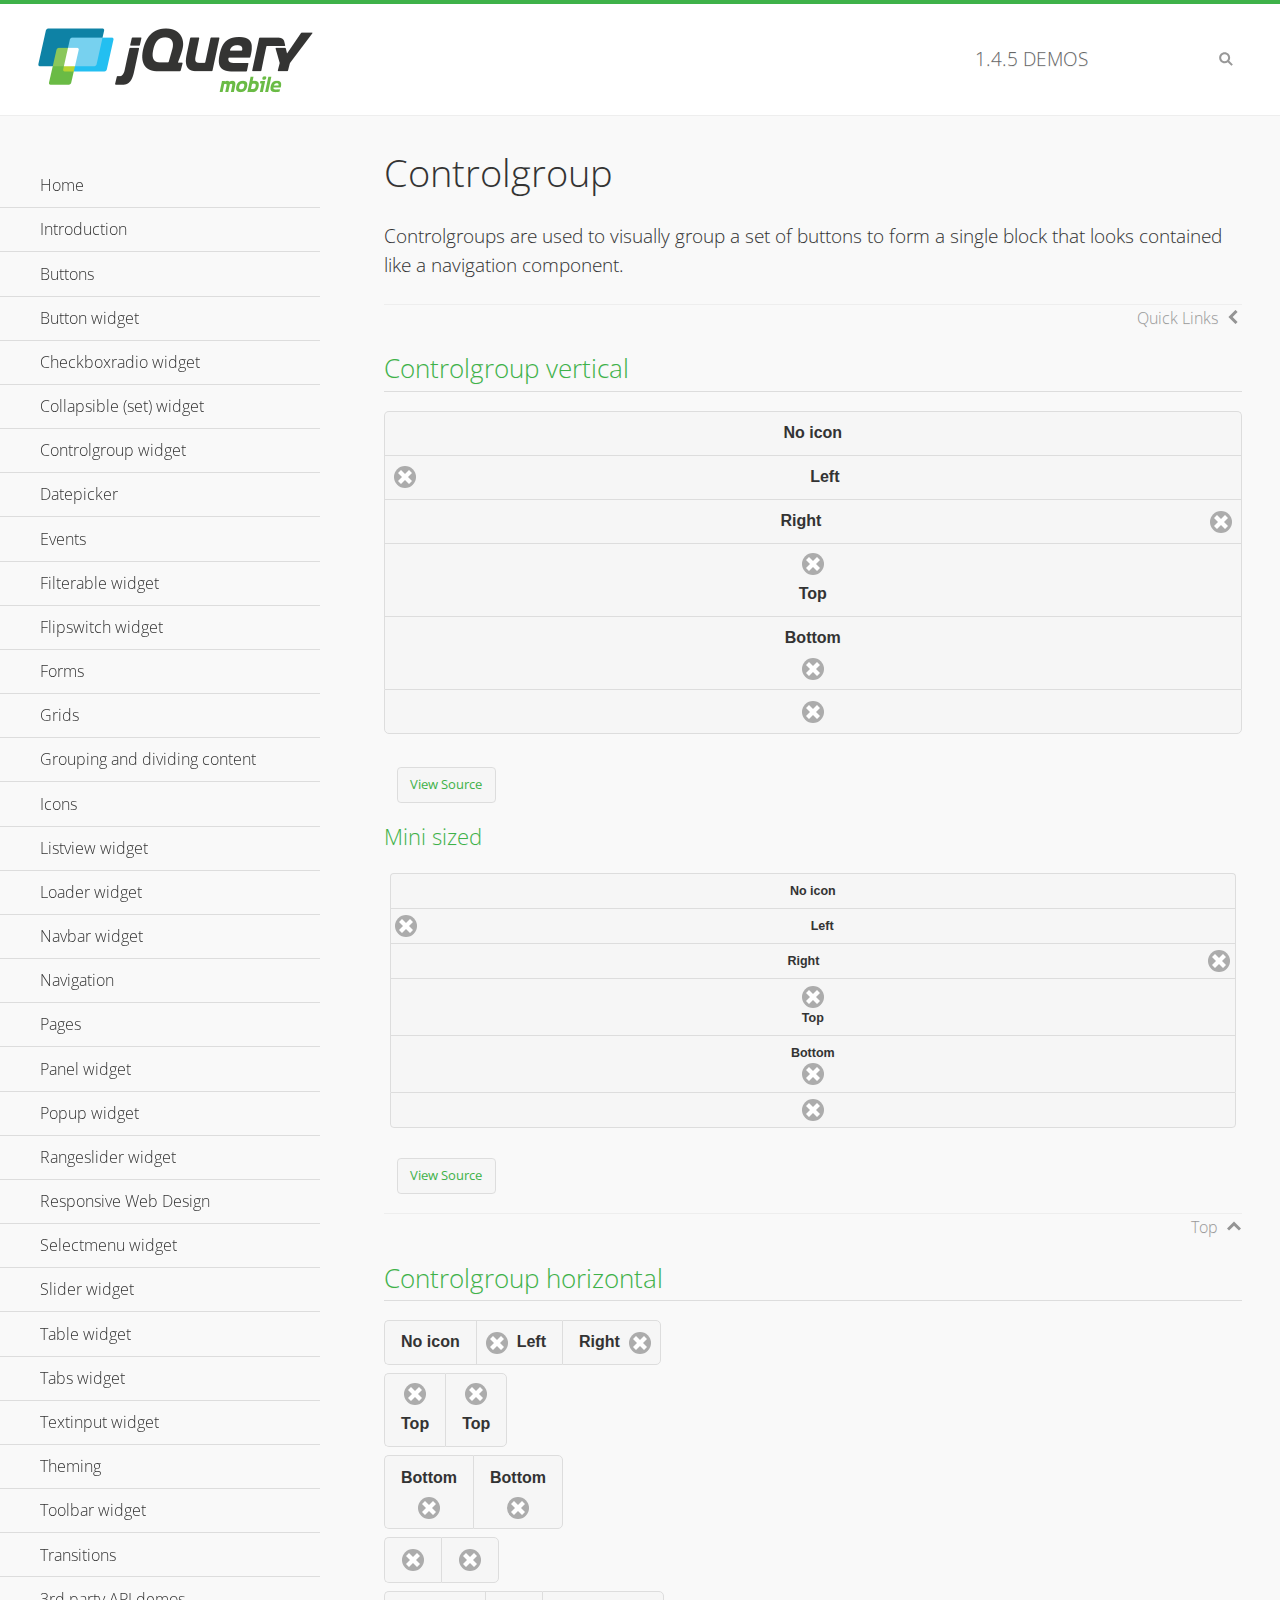
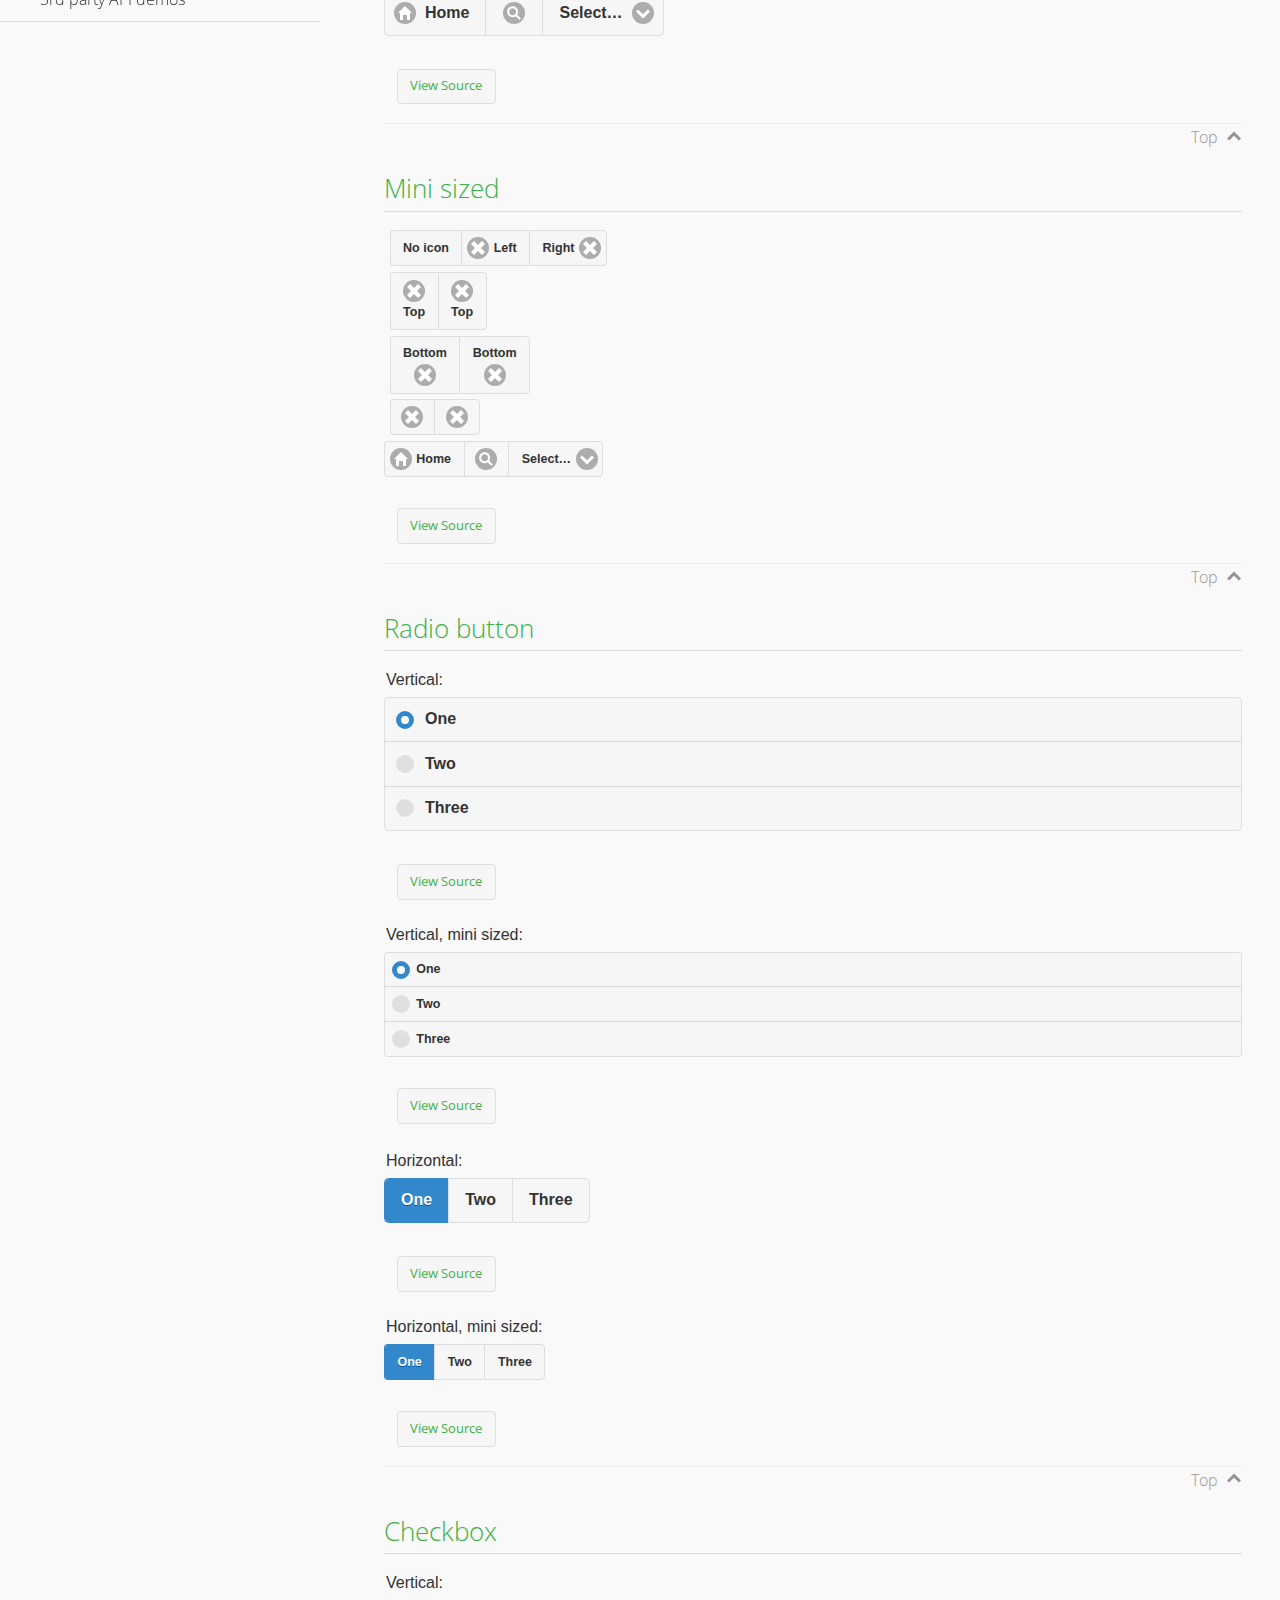
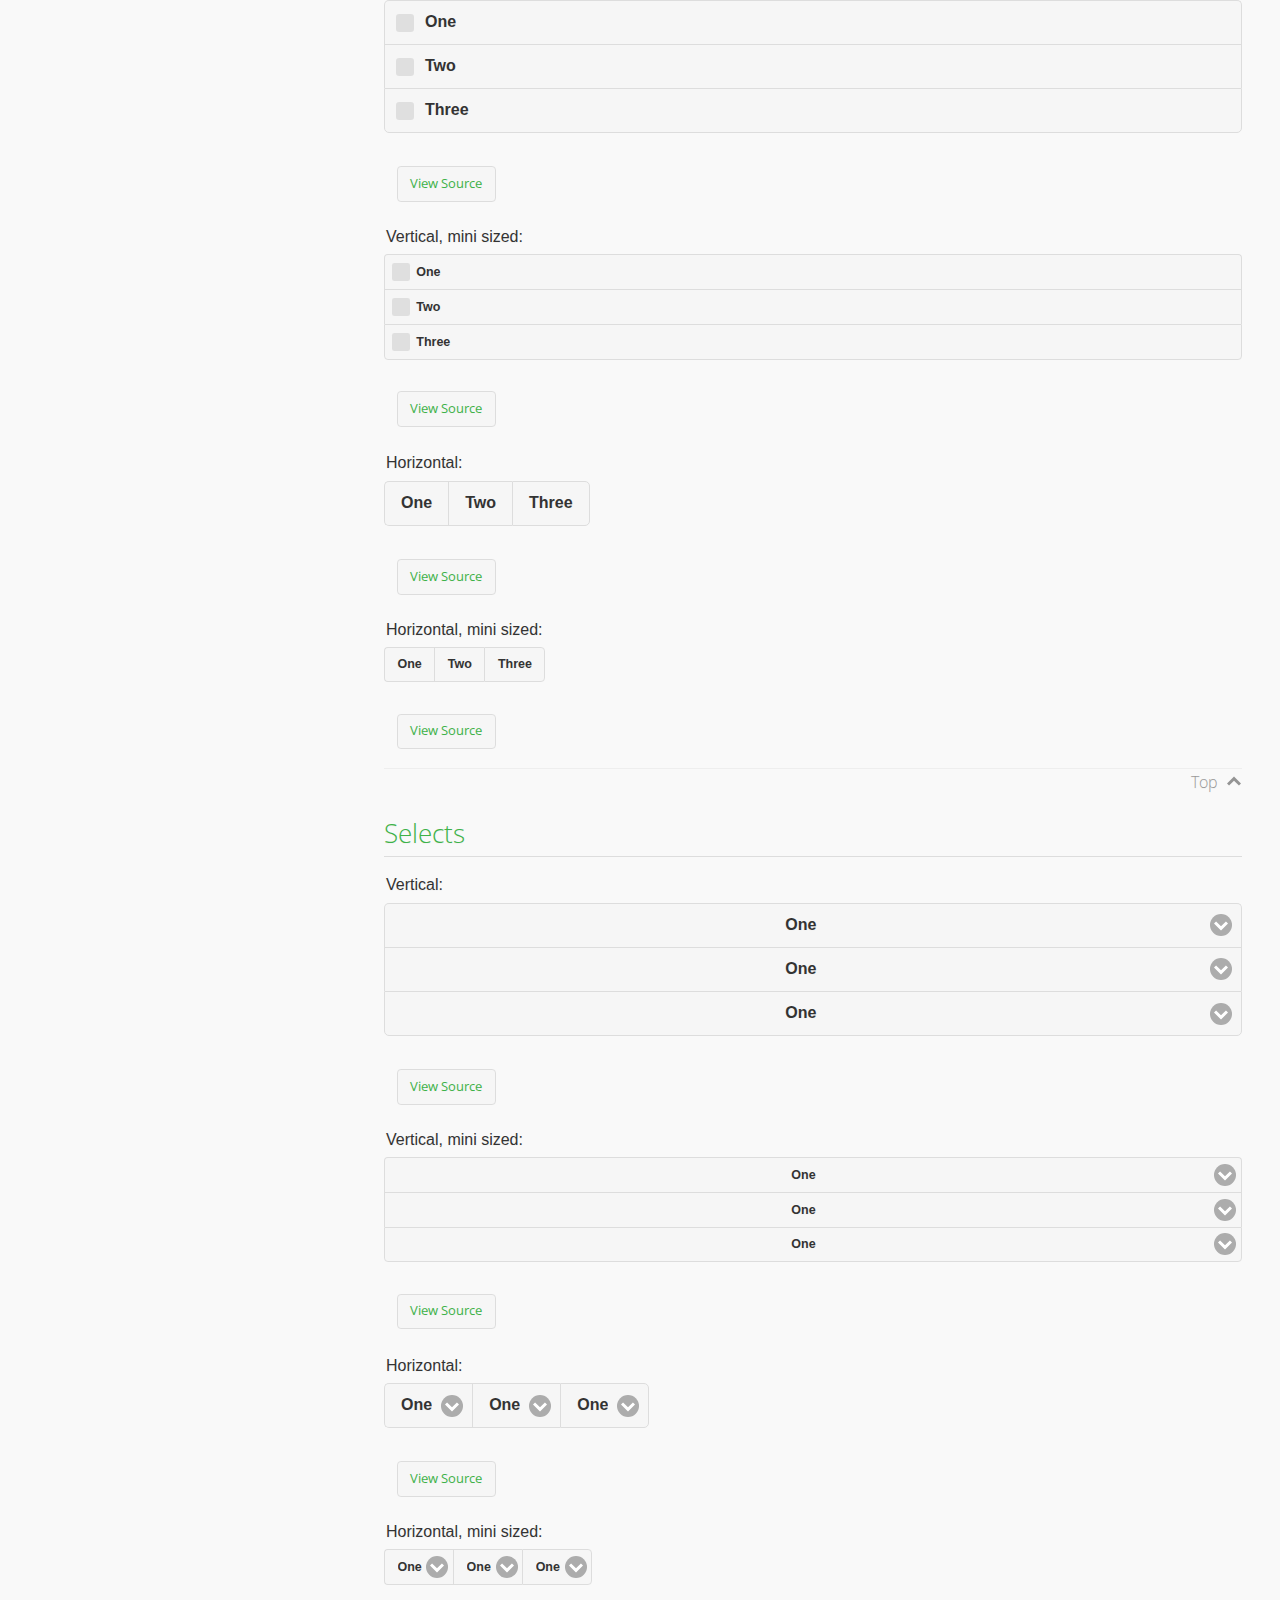
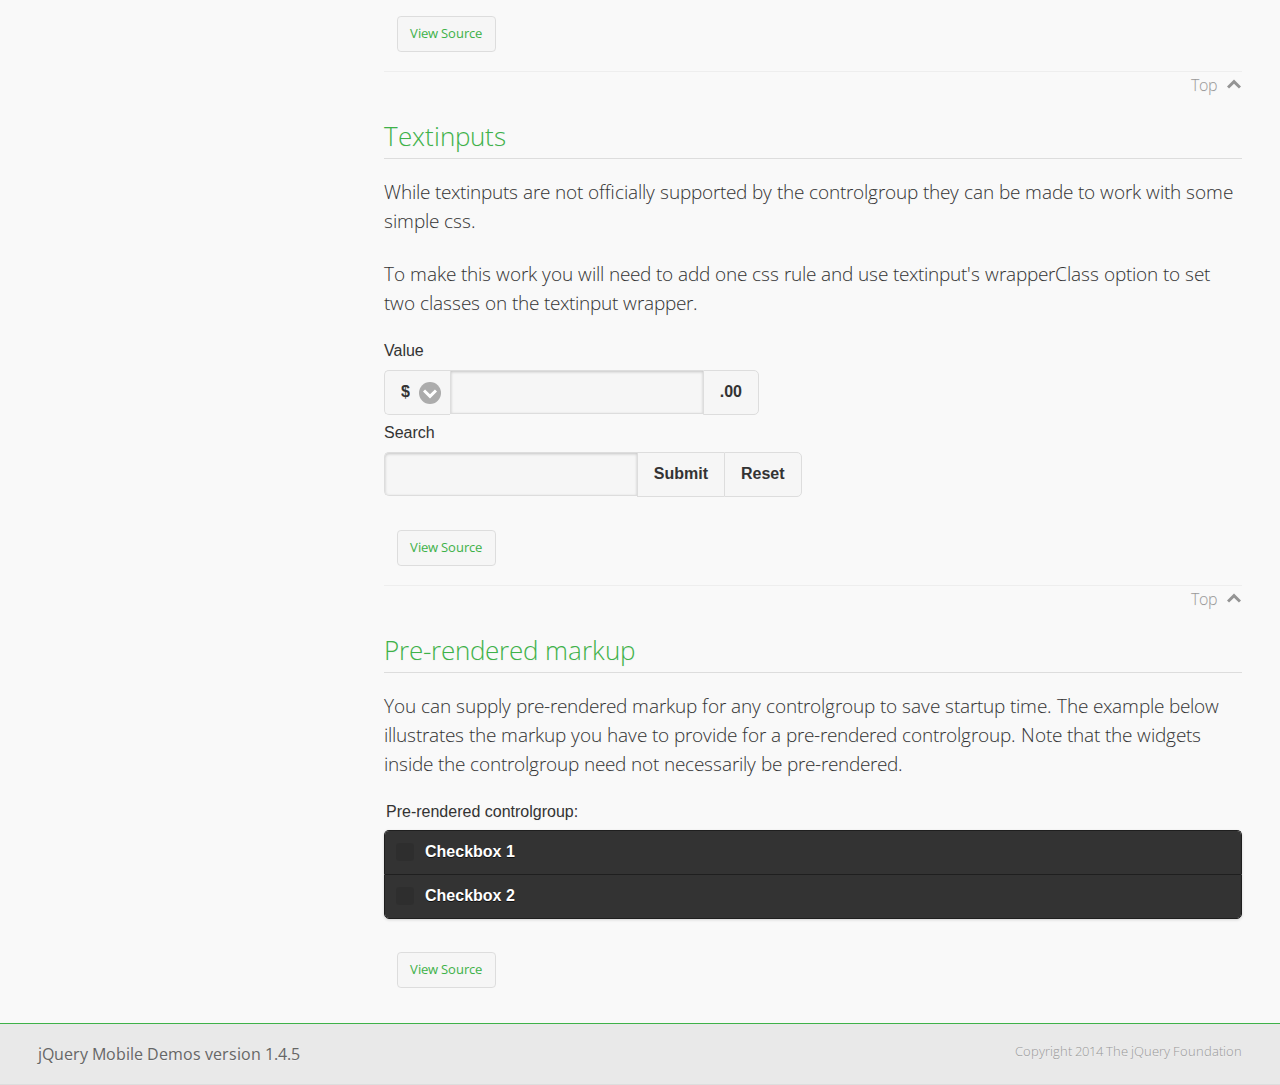
<file: CDNVN.BibleOnline.V2/Themes/Defaults/css/jquery.mobile-1.4.5/demos/controlgroup/index.html>
<!DOCTYPE html>
<html>
<head>
	<meta charset="utf-8">
	<meta name="viewport" content="width=device-width, initial-scale=1">
	<title>Controlgroup - jQuery Mobile Demos</title>
	    <link rel="stylesheet" href="../css/themes/default/jquery.mobile-1.4.5.min.css">
	    <link rel="stylesheet" href="../_assets/css/jqm-demos.css">
	    <link rel="shortcut icon" href="../favicon.ico">
	    <link rel="stylesheet" href="http://fonts.googleapis.com/css?family=Open+Sans:300,400,700">
	    <script src="../js/jquery.js"></script>
	    <script src="../_assets/js/index.js"></script>
	    <script src="../js/jquery.mobile-1.4.5.min.js"></script>
	    <style>
	        #demo-borders .ui-collapsible .ui-collapsible-heading .ui-btn { border-top-width: 1px !important; }
	    </style>
	    <style id="textinput-controlgroup">
			.controlgroup-textinput{
				padding-top:.22em;
				padding-bottom:.22em;
			}
	    </style>
	</head>
	<body>
	<div data-role="page" class="jqm-demos" data-quicklinks="true">

	    <div data-role="header" class="jqm-header">
			<h2><a href="../" title="jQuery Mobile Demos home"><img src="../_assets/img/jquery-logo.png" alt="jQuery Mobile"></a></h2>
		<p><span class="jqm-version"></span> Demos</p>
	        <a href="#" class="jqm-navmenu-link ui-btn ui-btn-icon-notext ui-corner-all ui-icon-bars ui-nodisc-icon ui-alt-icon ui-btn-left">Menu</a>
	        <a href="#" class="jqm-search-link ui-btn ui-btn-icon-notext ui-corner-all ui-icon-search ui-nodisc-icon ui-alt-icon ui-btn-right">Search</a>
		    </div><!-- /header -->

	    <div role="main" class="ui-content jqm-content">

        <h1>Controlgroup</h1>

        <p>Controlgroups are used to visually group a set of buttons to form a single block that looks contained like a navigation component.
        </p>

		<h2>Controlgroup vertical</h2>

			<div data-demo-html="true">
				<div data-role="controlgroup">
					<a href="#" class="ui-btn ui-corner-all">No icon</a>
					<a href="#" class="ui-btn ui-corner-all ui-icon-delete ui-btn-icon-left">Left</a>
					<a href="#" class="ui-btn ui-corner-all ui-icon-delete ui-btn-icon-right">Right</a>
					<a href="#" class="ui-btn ui-corner-all ui-icon-delete ui-btn-icon-top">Top</a>
					<a href="#" class="ui-btn ui-corner-all ui-icon-delete ui-btn-icon-bottom">Bottom</a>
					<a href="#" class="ui-btn ui-corner-all ui-icon-delete ui-btn-icon-notext">Icon only</a>
				</div>
			</div><!--/demo-html -->

			<h3>Mini sized</h3>

			<div data-demo-html="true">
				<div data-role="controlgroup" data-mini="true">
					<a href="#" class="ui-btn ui-corner-all">No icon</a>
					<a href="#" class="ui-btn ui-corner-all ui-icon-delete ui-btn-icon-left">Left</a>
					<a href="#" class="ui-btn ui-corner-all ui-icon-delete ui-btn-icon-right">Right</a>
					<a href="#" class="ui-btn ui-corner-all ui-icon-delete ui-btn-icon-top">Top</a>
					<a href="#" class="ui-btn ui-corner-all ui-icon-delete ui-btn-icon-bottom">Bottom</a>
					<a href="#" class="ui-btn ui-corner-all ui-icon-delete ui-btn-icon-notext">Icon only</a>
				</div>
			</div><!--/demo-html -->

		<h2>Controlgroup horizontal</h2>

			<div data-demo-html="true">
				<div data-role="controlgroup" data-type="horizontal">
					<a href="#" class="ui-btn ui-corner-all">No icon</a>
					<a href="#" class="ui-btn ui-corner-all ui-icon-delete ui-btn-icon-left">Left</a>
					<a href="#" class="ui-btn ui-corner-all ui-icon-delete ui-btn-icon-right">Right</a>
				</div>
				<div data-role="controlgroup" data-type="horizontal">
					<a href="#" class="ui-btn ui-corner-all ui-icon-delete ui-btn-icon-top">Top</a>
					<a href="#" class="ui-btn ui-corner-all ui-icon-delete ui-btn-icon-top">Top</a>
				</div>
				<div data-role="controlgroup" data-type="horizontal">
					<a href="#" class="ui-btn ui-corner-all ui-icon-delete ui-btn-icon-bottom">Bottom</a>
					<a href="#" class="ui-btn ui-corner-all ui-icon-delete ui-btn-icon-bottom">Bottom</a>
				</div>
				<div data-role="controlgroup" data-type="horizontal">
					<a href="#" class="ui-btn ui-corner-all ui-icon-delete ui-btn-icon-notext">Icon only</a>
					<a href="#" class="ui-btn ui-corner-all ui-icon-delete ui-btn-icon-notext">Icon only</a>
				</div>
				<form>
					<fieldset data-role="controlgroup" data-type="horizontal">
						<button data-icon="home">Home</button>
						<button data-icon="search" data-iconpos="notext">Search</button>
						<label for="select-more-1a" class="ui-hidden-accessible">More</label>
						<select name="select-more-1a" id="select-more-1a">
							<option value="">Select&hellip;</option>
							<option value="#">One</option>
							<option value="#">Two</option>
							<option value="#">Three</option>
						</select>
					</fieldset>
				</form>
			</div><!--/demo-html -->

		<h2>Mini sized</h2>

			<div data-demo-html="true">
				<div data-role="controlgroup" data-type="horizontal" data-mini="true">
					<a href="#" class="ui-btn ui-corner-all">No icon</a>
					<a href="#" class="ui-btn ui-corner-all ui-icon-delete ui-btn-icon-left">Left</a>
					<a href="#" class="ui-btn ui-corner-all ui-icon-delete ui-btn-icon-right">Right</a>
				</div>
				<div data-role="controlgroup" data-type="horizontal" data-mini="true">
					<a href="#" class="ui-btn ui-corner-all ui-icon-delete ui-btn-icon-top">Top</a>
					<a href="#" class="ui-btn ui-corner-all ui-icon-delete ui-btn-icon-top">Top</a>
				</div>
				<div data-role="controlgroup" data-type="horizontal" data-mini="true">
					<a href="#" class="ui-btn ui-corner-all ui-icon-delete ui-btn-icon-bottom">Bottom</a>
					<a href="#" class="ui-btn ui-corner-all ui-icon-delete ui-btn-icon-bottom">Bottom</a>
				</div>
				<div data-role="controlgroup" data-type="horizontal" data-mini="true">
					<a href="#" class="ui-btn ui-corner-all ui-icon-delete ui-btn-icon-notext">Icon only</a>
					<a href="#" class="ui-btn ui-corner-all ui-icon-delete ui-btn-icon-notext">Icon only</a>
				</div>
				<form>
					<fieldset data-role="controlgroup" data-type="horizontal" data-mini="true">
						<button data-icon="home">Home</button>
						<button data-icon="search" data-iconpos="notext">Search</button>
						<label for="select-more-2a" class="ui-hidden-accessible">More</label>
						<select name="select-more-2a" id="select-more-2a">
							<option value="">Select&hellip;</option>
							<option value="#">One</option>
							<option value="#">Two</option>
							<option value="#">Three</option>
						</select>
					</fieldset>
				</form>
			</div><!--/demo-html -->

			<h2>Radio button</h2>

				<div data-demo-html="true">
					<form>
					<fieldset data-role="controlgroup">
						<legend>Vertical:</legend>
						<input type="radio" name="radio-choice-v-2" id="radio-choice-v-2a" value="on" checked="checked">
						<label for="radio-choice-v-2a">One</label>
						<input type="radio" name="radio-choice-v-2" id="radio-choice-v-2b" value="off">
						<label for="radio-choice-v-2b">Two</label>
						<input type="radio" name="radio-choice-v-2" id="radio-choice-v-2c" value="other">
						<label for="radio-choice-v-2c">Three</label>
					</fieldset>
					</form>
				</div><!--/demo-html -->

				<div data-demo-html="true">
					<form>
					<fieldset data-role="controlgroup" data-mini="true">
						<legend>Vertical, mini sized:</legend>
						<input type="radio" name="radio-choice-v-6" id="radio-choice-v-6a" value="on" checked="checked">
						<label for="radio-choice-v-6a">One</label>
						<input type="radio" name="radio-choice-v-6" id="radio-choice-v-6b" value="off">
						<label for="radio-choice-v-6b">Two</label>
						<input type="radio" name="radio-choice-v-6" id="radio-choice-v-6c" value="other">
						<label for="radio-choice-v-6c">Three</label>
					</fieldset>
					</form>
				</div><!--/demo-html -->

				<div data-demo-html="true">
					<form>
					<fieldset data-role="controlgroup" data-type="horizontal">
						<legend>Horizontal:</legend>
						<input type="radio" name="radio-choice-h-2" id="radio-choice-h-2a" value="on" checked="checked">
						<label for="radio-choice-h-2a">One</label>
						<input type="radio" name="radio-choice-h-2" id="radio-choice-h-2b" value="off">
						<label for="radio-choice-h-2b">Two</label>
						<input type="radio" name="radio-choice-h-2" id="radio-choice-h-2c" value="other">
						<label for="radio-choice-h-2c">Three</label>
					</fieldset>
					</form>
				</div><!--/demo-html -->

				<div data-demo-html="true">
					<form>
					<fieldset data-role="controlgroup" data-type="horizontal" data-mini="true">
						<legend>Horizontal, mini sized:</legend>
						<input type="radio" name="radio-choice-h-6" id="radio-choice-h-6a" value="on" checked="checked">
						<label for="radio-choice-h-6a">One</label>
						<input type="radio" name="radio-choice-h-6" id="radio-choice-h-6b" value="off">
						<label for="radio-choice-h-6b">Two</label>
						<input type="radio" name="radio-choice-h-6" id="radio-choice-h-6c" value="other">
						<label for="radio-choice-h-6c">Three</label>
					</fieldset>
					</form>
				</div><!--/demo-html -->

			<h2>Checkbox</h2>

				<div data-demo-html="true">
					<form>
					<fieldset data-role="controlgroup">
						<legend>Vertical:</legend>
						<input type="checkbox" name="checkbox-v-2a" id="checkbox-v-2a">
						<label for="checkbox-v-2a">One</label>
						<input type="checkbox" name="checkbox-v-2b" id="checkbox-v-2b">
						<label for="checkbox-v-2b">Two</label>
						<input type="checkbox" name="checkbox-v-2c" id="checkbox-v-2c">
						<label for="checkbox-v-2c">Three</label>
					</fieldset>
					</form>
				</div><!--/demo-html -->

				<div data-demo-html="true">
					<form>
					<fieldset data-role="controlgroup" data-mini="true">
						<legend>Vertical, mini sized:</legend>
						<input type="checkbox" name="checkbox-v-6a" id="checkbox-v-6a">
						<label for="checkbox-v-6a">One</label>
						<input type="checkbox" name="checkbox-v-6b" id="checkbox-v-6b">
						<label for="checkbox-v-6b">Two</label>
						<input type="checkbox" name="checkbox-v-6c" id="checkbox-v-6c">
						<label for="checkbox-v-6c">Three</label>
					</fieldset>
					</form>
				</div><!--/demo-html -->

				<div data-demo-html="true">
					<form>
					<fieldset data-role="controlgroup" data-type="horizontal">
						<legend>Horizontal:</legend>
						<input type="checkbox" name="checkbox-h-2a" id="checkbox-h-2a">
						<label for="checkbox-h-2a">One</label>
						<input type="checkbox" name="checkbox-h-2b" id="checkbox-h-2b">
						<label for="checkbox-h-2b">Two</label>
						<input type="checkbox" name="checkbox-h-2c" id="checkbox-h-2c">
						<label for="checkbox-h-2c">Three</label>
					</fieldset>
					</form>
				</div><!--/demo-html -->

				<div data-demo-html="true">
					<form>
					<fieldset data-role="controlgroup" data-type="horizontal" data-mini="true">
						<legend>Horizontal, mini sized:</legend>
						<input type="checkbox" name="checkbox-h-6a" id="checkbox-h-6a">
						<label for="checkbox-h-6a">One</label>
						<input type="checkbox" name="checkbox-h-6b" id="checkbox-h-6b">
						<label for="checkbox-h-6b">Two</label>
						<input type="checkbox" name="checkbox-h-6c" id="checkbox-h-6c">
						<label for="checkbox-h-6c">Three</label>
					</fieldset>
					</form>
				</div><!--/demo-html -->

			<h2>Selects</h2>

				<div data-demo-html="true">
					<form>
					<fieldset data-role="controlgroup">
						<legend>Vertical:</legend>
						<label for="select-v-2a">Select A</label>
						<select name="select-v-2a" id="select-v-2a">
							<option value="#">One</option>
							<option value="#">Two</option>
							<option value="#">Three</option>
						</select>
						<label for="select-v-2b">Select B</label>
						<select name="select-v-2b" id="select-v-2b">
							<option value="#">One</option>
							<option value="#">Two</option>
							<option value="#">Three</option>
						</select>
						<label for="select-v-2c">Select C</label>
						<select name="select-v-2c" id="select-v-2c">
							<option value="#">One</option>
							<option value="#">Two</option>
							<option value="#">Three</option>
						</select>
					</fieldset>
					</form>
				</div><!--/demo-html -->

				<div data-demo-html="true">
					<form>
					<fieldset data-role="controlgroup" data-mini="true">
						<legend>Vertical, mini sized:</legend>
						<label for="select-v-6a">Select A</label>
						<select name="select-v-6a" id="select-v-6a">
							<option value="#">One</option>
							<option value="#">Two</option>
							<option value="#">Three</option>
						</select>
						<label for="select-v-6b">Select B</label>
						<select name="select-v-6b" id="select-v-6b">
							<option value="#">One</option>
							<option value="#">Two</option>
							<option value="#">Three</option>
						</select>
						<label for="select-v-6c">Select C</label>
						<select name="select-v-6c" id="select-v-6c">
							<option value="#">One</option>
							<option value="#">Two</option>
							<option value="#">Three</option>
						</select>
					</fieldset>
					</form>
				</div><!--/demo-html -->

				<div data-demo-html="true">
					<form>
					<fieldset data-role="controlgroup" data-type="horizontal">
						<legend>Horizontal:</legend>
						<label for="select-h-2a">Select A</label>
						<select name="select-h-2a" id="select-h-2a">
							<option value="#">One</option>
							<option value="#">Two</option>
							<option value="#">Three</option>
						</select>
						<label for="select-h-2b">Select B</label>
						<select name="select-h-2b" id="select-h-2b">
							<option value="#">One</option>
							<option value="#">Two</option>
							<option value="#">Three</option>
						</select>
						<label for="select-h-2c">Select C</label>
						<select name="select-h-2c" id="select-h-2c">
							<option value="#">One</option>
							<option value="#">Two</option>
							<option value="#">Three</option>
						</select>
					</fieldset>
					</form>
				</div><!--/demo-html -->

				<div data-demo-html="true">
					<form>
					<fieldset data-role="controlgroup" data-type="horizontal" data-mini="true">
						<legend>Horizontal, mini sized:</legend>
						<label for="select-h-6a">Select A</label>
						<select name="select-h-6a" id="select-h-6a">
							<option value="#">One</option>
							<option value="#">Two</option>
							<option value="#">Three</option>
						</select>
						<label for="select-h-6b">Select B</label>
						<select name="select-h-6b" id="select-h-6b">
							<option value="#">One</option>
							<option value="#">Two</option>
							<option value="#">Three</option>
						</select>
						<label for="select-h-6c">Select C</label>
						<select name="select-h-6c" id="select-h-6c">
							<option value="#">One</option>
							<option value="#">Two</option>
							<option value="#">Three</option>
						</select>
					</fieldset>
					</form>
				</div><!--/demo-html -->

				<h2>Textinputs</h2>
				<p>While textinputs are not officially supported by the controlgroup they can be made to work with some simple css.</p>
				<p>To make this work you will need to add one css rule and use textinput's wrapperClass option to set two classes on the textinput wrapper.</p>
				<div data-demo-html="true" data-demo-css="#textinput-controlgroup">
					<label for="currency-controlgroup">Value</label>
					<div data-role="controlgroup" data-type="horizontal">
						<select>
							<option>$</option>
							<option>€</option>
							<option>£</option>
							<option>¥</option>
							<option>₩</option>
							<option>₹</option>
						</select>
						<input id="currency-controlgroup" type="text" data-wrapper-class="controlgroup-textinput ui-btn">
						<button>.00</button>
					</div>
					<label for="search-control-group">Search</label>
					<div data-role="controlgroup" data-type="horizontal">
						<input type="text" id="search-control-group" data-wrapper-class="controlgroup-textinput ui-btn">
						<button>Submit</button>
						<button>Reset</button>
					</div>
				</div>

		<h2>Pre-rendered markup</h2>
		<p>You can supply pre-rendered markup for any controlgroup to save startup time. The example below illustrates the markup you have to provide for a pre-rendered controlgroup. Note that the widgets inside the controlgroup need not necessarily be pre-rendered.</p>
		<div data-demo-html="true">
			<div data-role="controlgroup" data-enhanced="true" class="ui-controlgroup ui-controlgroup-vertical ui-group-theme-b ui-corner-all">
				<div role="heading" class="ui-controlgroup-label">
					<legend>Pre-rendered controlgroup:</legend>
				</div>
				<div class="ui-controlgroup-controls ui-shadow">
					<label for="pre-rendered-cb-1" class="ui-first-child">Checkbox 1</label>
					<input type="checkbox" id="pre-rendered-cb-1" name="pre-rendered-cb-1" value="1">
					<label for="pre-rendered-cb-2" class="ui-last-child">Checkbox 2</label>
					<input type="checkbox" id="pre-rendered-cb-2" name="pre-rendered-cb-2" value="2">
				</div>
			</div>
		</div>

	</div><!-- /content -->
	    <div data-role="panel" class="jqm-navmenu-panel" data-position="left" data-display="overlay" data-theme="a">
	    	<ul class="jqm-list ui-alt-icon ui-nodisc-icon">
<li data-filtertext="demos homepage" data-icon="home"><a href=".././">Home</a></li>
<li data-filtertext="introduction overview getting started"><a href="../intro/" data-ajax="false">Introduction</a></li>
<li data-filtertext="buttons button markup buttonmarkup method anchor link button element"><a href="../button-markup/" data-ajax="false">Buttons</a></li>
<li data-filtertext="form button widget input button submit reset"><a href="../button/" data-ajax="false">Button widget</a></li>
<li data-role="collapsible" data-enhanced="true" data-collapsed-icon="carat-d" data-expanded-icon="carat-u" data-iconpos="right" data-inset="false" class="ui-collapsible ui-collapsible-themed-content ui-collapsible-collapsed">
	<h3 class="ui-collapsible-heading ui-collapsible-heading-collapsed">
		<a href="#" class="ui-collapsible-heading-toggle ui-btn ui-btn-icon-right ui-btn-inherit ui-icon-carat-d">
		    Checkboxradio widget<span class="ui-collapsible-heading-status"> click to expand contents</span>
		</a>
	</h3>
	<div class="ui-collapsible-content ui-body-inherit ui-collapsible-content-collapsed" aria-hidden="true">
		<ul>
			<li data-filtertext="form checkboxradio widget checkbox input checkboxes controlgroups"><a href="../checkboxradio-checkbox/" data-ajax="false">Checkboxes</a></li>
			<li data-filtertext="form checkboxradio widget radio input radio buttons controlgroups"><a href="../checkboxradio-radio/" data-ajax="false">Radio buttons</a></li>
		</ul>
	</div>
</li>
<li data-role="collapsible" data-enhanced="true" data-collapsed-icon="carat-d" data-expanded-icon="carat-u" data-iconpos="right" data-inset="false" class="ui-collapsible ui-collapsible-themed-content ui-collapsible-collapsed">
	<h3 class="ui-collapsible-heading ui-collapsible-heading-collapsed">
		<a href="#" class="ui-collapsible-heading-toggle ui-btn ui-btn-icon-right ui-btn-inherit ui-icon-carat-d">
			Collapsible (set) widget<span class="ui-collapsible-heading-status"> click to expand contents</span>
		</a>
	</h3>
	<div class="ui-collapsible-content ui-body-inherit ui-collapsible-content-collapsed" aria-hidden="true">
		<ul>
			<li data-filtertext="collapsibles content formatting"><a href="../collapsible/" data-ajax="false">Collapsible</a></li>
			<li data-filtertext="dynamic collapsible set accordion append expand"><a href="../collapsible-dynamic/" data-ajax="false">Dynamic collapsibles</a></li>
			<li data-filtertext="accordions collapsible set widget content formatting grouped collapsibles"><a href="../collapsibleset/" data-ajax="false">Collapsible set</a></li>
		</ul>
	</div>
</li>
<li data-role="collapsible" data-enhanced="true" data-collapsed-icon="carat-d" data-expanded-icon="carat-u" data-iconpos="right" data-inset="false" class="ui-collapsible ui-collapsible-themed-content ui-collapsible-collapsed">
	<h3 class="ui-collapsible-heading ui-collapsible-heading-collapsed">
		<a href="#" class="ui-collapsible-heading-toggle ui-btn ui-btn-icon-right ui-btn-inherit ui-icon-carat-d">
			Controlgroup widget<span class="ui-collapsible-heading-status"> click to expand contents</span>
		</a>
	</h3>
	<div class="ui-collapsible-content ui-body-inherit ui-collapsible-content-collapsed" aria-hidden="true">
		<ul>
			<li data-filtertext="controlgroups selectmenu checkboxradio input grouped buttons horizontal vertical"><a href="../controlgroup/" data-ajax="false">Controlgroup</a></li>
			<li data-filtertext="dynamic controlgroup dynamically add buttons"><a href="../controlgroup-dynamic/" data-ajax="false">Dynamic controlgroups</a></li>
		</ul>
	</div>
</li>
<li data-filtertext="form datepicker widget date input"><a href="../datepicker/" data-ajax="false">Datepicker</a></li>
<li data-role="collapsible" data-enhanced="true" data-collapsed-icon="carat-d" data-expanded-icon="carat-u" data-iconpos="right" data-inset="false" class="ui-collapsible ui-collapsible-themed-content ui-collapsible-collapsed">
	<h3 class="ui-collapsible-heading ui-collapsible-heading-collapsed">
		<a href="#" class="ui-collapsible-heading-toggle ui-btn ui-btn-icon-right ui-btn-inherit ui-icon-carat-d">
			Events<span class="ui-collapsible-heading-status"> click to expand contents</span>
		</a>
	</h3>
	<div class="ui-collapsible-content ui-body-inherit ui-collapsible-content-collapsed" aria-hidden="true">
		<ul>
			<li data-filtertext="swipe to delete list items listviews swipe events"><a href="../swipe-list/" data-ajax="false">Swipe list items</a></li>
			<li data-filtertext="swipe to navigate swipe page navigation swipe events"><a href="../swipe-page/" data-ajax="false">Swipe page navigation</a></li>
		</ul>
	</div>
</li>
<li data-filtertext="filterable filter elements sorting searching listview table"><a href="../filterable/" data-ajax="false">Filterable widget</a></li>
<li data-filtertext="form flipswitch widget flip toggle switch binary select checkbox input"><a href="../flipswitch/" data-ajax="false">Flipswitch widget</a></li>
<li data-role="collapsible" data-enhanced="true" data-collapsed-icon="carat-d" data-expanded-icon="carat-u" data-iconpos="right" data-inset="false" class="ui-collapsible ui-collapsible-themed-content ui-collapsible-collapsed">
	<h3 class="ui-collapsible-heading ui-collapsible-heading-collapsed">
		<a href="#" class="ui-collapsible-heading-toggle ui-btn ui-btn-icon-right ui-btn-inherit ui-icon-carat-d">
			Forms<span class="ui-collapsible-heading-status"> click to expand contents</span>
		</a>
	</h3>
	<div class="ui-collapsible-content ui-body-inherit ui-collapsible-content-collapsed" aria-hidden="true">
		<ul>
			<li data-filtertext="forms text checkbox radio range button submit reset inputs selects textarea slider flipswitch label form elements"><a href="../forms/" data-ajax="false">Forms</a></li>
			<li data-filtertext="form hide labels hidden accessible ui-hidden-accessible forms"><a href="../forms-label-hidden-accessible/" data-ajax="false">Hide labels</a></li>
			<li data-filtertext="form field containers fieldcontain ui-field-contain forms"><a href="../forms-field-contain/" data-ajax="false">Field containers</a></li>
			<li data-filtertext="forms disabled form elements"><a href="../forms-disabled/" data-ajax="false">Forms disabled</a></li>
			<li data-filtertext="forms gallery examples overview forms text checkbox radio range button submit reset inputs selects textarea slider flipswitch label form elements"><a href="../forms-gallery/" data-ajax="false">Forms gallery</a></li>
		</ul>
	</div>
</li>
<li data-role="collapsible" data-enhanced="true" data-collapsed-icon="carat-d" data-expanded-icon="carat-u" data-iconpos="right" data-inset="false" class="ui-collapsible ui-collapsible-themed-content ui-collapsible-collapsed">
	<h3 class="ui-collapsible-heading ui-collapsible-heading-collapsed">
		<a href="#" class="ui-collapsible-heading-toggle ui-btn ui-btn-icon-right ui-btn-inherit ui-icon-carat-d">
			Grids<span class="ui-collapsible-heading-status"> click to expand contents</span>
		</a>
	</h3>
	<div class="ui-collapsible-content ui-body-inherit ui-collapsible-content-collapsed" aria-hidden="true">
		<ul>
			<li data-filtertext="grids columns blocks content formatting rwd responsive css framework"><a href="../grids/" data-ajax="false">Grids</a></li>
			<li data-filtertext="buttons in grids css framework"><a href="../grids-buttons/" data-ajax="false">Buttons in grids</a></li>
			<li data-filtertext="custom responsive grids rwd css framework"><a href="../grids-custom-responsive/" data-ajax="false">Custom responsive grids</a></li>
		</ul>
	</div>
</li>
<li data-filtertext="blocks content formatting sections heading"><a href="../body-bar-classes/" data-ajax="false">Grouping and dividing content</a></li>
<li data-role="collapsible" data-enhanced="true" data-collapsed-icon="carat-d" data-expanded-icon="carat-u" data-iconpos="right" data-inset="false" class="ui-collapsible ui-collapsible-themed-content ui-collapsible-collapsed">
	<h3 class="ui-collapsible-heading ui-collapsible-heading-collapsed">
		<a href="#" class="ui-collapsible-heading-toggle ui-btn ui-btn-icon-right ui-btn-inherit ui-icon-carat-d">
			Icons<span class="ui-collapsible-heading-status"> click to expand contents</span>
		</a>
	</h3>
	<div class="ui-collapsible-content ui-body-inherit ui-collapsible-content-collapsed" aria-hidden="true">
		<ul>
			<li data-filtertext="button icons svg disc alt custom icon position"><a href="../icons/" data-ajax="false">Icons</a></li>
			<li data-filtertext=""><a href="../icons-grunticon/" data-ajax="false">Grunticon loader</a></li>
		</ul>
	</div>
</li>
<li data-role="collapsible" data-enhanced="true" data-collapsed-icon="carat-d" data-expanded-icon="carat-u" data-iconpos="right" data-inset="false" class="ui-collapsible ui-collapsible-themed-content ui-collapsible-collapsed">
	<h3 class="ui-collapsible-heading ui-collapsible-heading-collapsed">
		<a href="#" class="ui-collapsible-heading-toggle ui-btn ui-btn-icon-right ui-btn-inherit ui-icon-carat-d">
			Listview widget<span class="ui-collapsible-heading-status"> click to expand contents</span>
		</a>
	</h3>
	<div class="ui-collapsible-content ui-body-inherit ui-collapsible-content-collapsed" aria-hidden="true">
		<ul>
			<li data-filtertext="listview widget thumbnails icons nested split button collapsible ul ol"><a href="../listview/" data-ajax="false">Listview</a></li>
			<li data-filtertext="autocomplete filterable reveal listview filtertextbeforefilter placeholder"><a href="../listview-autocomplete/" data-ajax="false">Listview autocomplete</a></li>
			<li data-filtertext="autocomplete filterable reveal listview remote data filtertextbeforefilter placeholder"><a href="../listview-autocomplete-remote/" data-ajax="false">Listview autocomplete remote data</a></li>
			<li data-filtertext="autodividers anchor jump scroll linkbars listview lists ul ol"><a href="../listview-autodividers-linkbar/" data-ajax="false">Listview autodividers linkbar</a></li>
			<li data-filtertext="listview autodividers selector autodividersselector lists ul ol"><a href="../listview-autodividers-selector/" data-ajax="false">Listview autodividers selector</a></li>
			<li data-filtertext="listview nested list items"><a href="../listview-nested-lists/" data-ajax="false">Nested Listviews</a></li>
			<li data-filtertext="listview collapsible list items flat"><a href="../listview-collapsible-item-flat/" data-ajax="false">Listview collapsible list items (flat)</a></li>
			<li data-filtertext="listview collapsible list indented"><a href="../listview-collapsible-item-indented/" data-ajax="false">Listview collapsible list items (indented)</a></li>
			<li data-filtertext="grid listview responsive grids responsive listviews lists ul"><a href="../listview-grid/" data-ajax="false">Listview responsive grid</a></li>
		</ul>
	</div>
</li>
<li data-filtertext="loader widget page loading navigation overlay spinner"><a href="../loader/" data-ajax="false">Loader widget</a></li>
<li data-filtertext="navbar widget navmenu toolbars header footer"><a href="../navbar/" data-ajax="false">Navbar widget</a></li>
<li data-role="collapsible" data-enhanced="true" data-collapsed-icon="carat-d" data-expanded-icon="carat-u" data-iconpos="right" data-inset="false" class="ui-collapsible ui-collapsible-themed-content ui-collapsible-collapsed">
	<h3 class="ui-collapsible-heading ui-collapsible-heading-collapsed">
		<a href="#" class="ui-collapsible-heading-toggle ui-btn ui-btn-icon-right ui-btn-inherit ui-icon-carat-d">
			Navigation<span class="ui-collapsible-heading-status"> click to expand contents</span>
		</a>
	</h3>
	<div class="ui-collapsible-content ui-body-inherit ui-collapsible-content-collapsed" aria-hidden="true">
		<ul>
			<li data-filtertext="ajax navigation navigate widget history event method"><a href="../navigation/" data-ajax="false">Navigation</a></li>
			<li data-filtertext="linking pages page links navigation ajax prefetch cache"><a href="../navigation-linking-pages/" data-ajax="false">Linking pages</a></li>
			<!-- <li data-filtertext="php redirect server redirection server-side navigation"><a href="../navigation-php-redirect/" data-ajax="false">PHP redirect demo</a></li>-->
			<li data-filtertext="navigation redirection hash query"><a href="../navigation-hash-processing/" data-ajax="false">Hash processing demo</a></li>
			<li data-filtertext="navigation redirection hash query"><a href="../page-events/" data-ajax="false">Page Navigation Events</a></li>
		</ul>
	</div>
</li>
<li data-role="collapsible" data-enhanced="true" data-collapsed-icon="carat-d" data-expanded-icon="carat-u" data-iconpos="right" data-inset="false" class="ui-collapsible ui-collapsible-themed-content ui-collapsible-collapsed">
	<h3 class="ui-collapsible-heading ui-collapsible-heading-collapsed">
		<a href="#" class="ui-collapsible-heading-toggle ui-btn ui-btn-icon-right ui-btn-inherit ui-icon-carat-d">
			Pages<span class="ui-collapsible-heading-status"> click to expand contents</span>
		</a>
	</h3>
	<div class="ui-collapsible-content ui-body-inherit ui-collapsible-content-collapsed" aria-hidden="true">
		<ul>
			<li data-filtertext="pages page widget ajax navigation"><a href="../pages/" data-ajax="false">Pages</a></li>
			<li data-filtertext="single page"><a href="../pages-single-page/" data-ajax="false">Single page</a></li>
			<li data-filtertext="multipage multi-page page"><a href="../pages-multi-page/" data-ajax="false">Multi-page template</a></li>
			<li data-filtertext="dialog page widget modal popup"><a href="../pages-dialog/" data-ajax="false">Dialog page</a></li>
		</ul>
	</div>
</li>
<li data-role="collapsible" data-enhanced="true" data-collapsed-icon="carat-d" data-expanded-icon="carat-u" data-iconpos="right" data-inset="false" class="ui-collapsible ui-collapsible-themed-content ui-collapsible-collapsed">
	<h3 class="ui-collapsible-heading ui-collapsible-heading-collapsed">
		<a href="#" class="ui-collapsible-heading-toggle ui-btn ui-btn-icon-right ui-btn-inherit ui-icon-carat-d">
			Panel widget<span class="ui-collapsible-heading-status"> click to expand contents</span>
		</a>
	</h3>
	<div class="ui-collapsible-content ui-body-inherit ui-collapsible-content-collapsed" aria-hidden="true">
		<ul>
			<li data-filtertext="panel widget sliding panels reveal push overlay responsive"><a href="../panel/" data-ajax="false">Panel</a></li>
			<li data-filtertext=""><a href="../panel-external/" data-ajax="false">External panels</a></li>
			<li data-filtertext="panel "><a href="../panel-fixed/" data-ajax="false">Fixed panels</a></li>
			<li data-filtertext="panel slide panels sliding panels shadow rwd responsive breakpoint"><a href="../panel-responsive/" data-ajax="false">Panels responsive</a></li>
			<li data-filtertext="panel custom style custom panel width reveal shadow listview panel styling page background wrapper"><a href="../panel-styling/" data-ajax="false">Custom panel style</a></li>
			<li data-filtertext="panel open on swipe"><a href="../panel-swipe-open/" data-ajax="false">Panel open on swipe</a></li>
			<li data-filtertext="panels outside page internal external toolbars"><a href="../panel-external-internal/" data-ajax="false">Panel external and internal</a></li>
		</ul>
	</div>
</li>
<li data-role="collapsible" data-enhanced="true" data-collapsed-icon="carat-d" data-expanded-icon="carat-u" data-iconpos="right" data-inset="false" class="ui-collapsible ui-collapsible-themed-content ui-collapsible-collapsed">
	<h3 class="ui-collapsible-heading ui-collapsible-heading-collapsed">
		<a href="#" class="ui-collapsible-heading-toggle ui-btn ui-btn-icon-right ui-btn-inherit ui-icon-carat-d">
			Popup widget<span class="ui-collapsible-heading-status"> click to expand contents</span>
		</a>
	</h3>
	<div class="ui-collapsible-content ui-body-inherit ui-collapsible-content-collapsed" aria-hidden="true">
		<ul>
			<li data-filtertext="popup widget popups dialog modal transition tooltip lightbox form overlay screen flip pop fade transition"><a href="../popup/" data-ajax="false">Popup</a></li>
			<li data-filtertext="popup alignment position"><a href="../popup-alignment/" data-ajax="false">Popup alignment</a></li>
			<li data-filtertext="popup arrow size popups popover"><a href="../popup-arrow-size/" data-ajax="false">Popup arrow size</a></li>
			<li data-filtertext="dynamic popups popup images lightbox"><a href="../popup-dynamic/" data-ajax="false">Dynamic popups</a></li>
			<li data-filtertext="popups with iframes scaling"><a href="../popup-iframe/" data-ajax="false">Popups with iframes</a></li>
			<li data-filtertext="popup image scaling"><a href="../popup-image-scaling/" data-ajax="false">Popup image scaling</a></li>
			<li data-filtertext="external popup outside multi-page"><a href="../popup-outside-multipage/" data-ajax="false">Popup outside multi-page</a></li>
		</ul>
	</div>
</li>
<li data-filtertext="form rangeslider widget dual sliders dual handle sliders range input"><a href="../rangeslider/" data-ajax="false">Rangeslider widget</a></li>
<li data-filtertext="responsive web design rwd adaptive progressive enhancement PE accessible mobile breakpoints media query media queries"><a href="../rwd/" data-ajax="false">Responsive Web Design</a></li>
<li data-role="collapsible" data-enhanced="true" data-collapsed-icon="carat-d" data-expanded-icon="carat-u" data-iconpos="right" data-inset="false" class="ui-collapsible ui-collapsible-themed-content ui-collapsible-collapsed">
	<h3 class="ui-collapsible-heading ui-collapsible-heading-collapsed">
		<a href="#" class="ui-collapsible-heading-toggle ui-btn ui-btn-icon-right ui-btn-inherit ui-icon-carat-d">
			Selectmenu widget<span class="ui-collapsible-heading-status"> click to expand contents</span>
		</a>
	</h3>
	<div class="ui-collapsible-content ui-body-inherit ui-collapsible-content-collapsed" aria-hidden="true">
		<ul>
			<li data-filtertext="form selectmenu widget select input custom select menu selects"><a href="../selectmenu/" data-ajax="false">Selectmenu</a></li>
			<li data-filtertext="form custom select menu selectmenu widget custom menu option optgroup multiple selects"><a href="../selectmenu-custom/" data-ajax="false">Custom select menu</a></li>
			<li data-filtertext="filterable select filter popup dialog"><a href="../selectmenu-custom-filter/" data-ajax="false">Custom select menu with filter</a></li>
		</ul>
	</div>
</li>
<li data-role="collapsible" data-enhanced="true" data-collapsed-icon="carat-d" data-expanded-icon="carat-u" data-iconpos="right" data-inset="false" class="ui-collapsible ui-collapsible-themed-content ui-collapsible-collapsed">
	<h3 class="ui-collapsible-heading ui-collapsible-heading-collapsed">
		<a href="#" class="ui-collapsible-heading-toggle ui-btn ui-btn-icon-right ui-btn-inherit ui-icon-carat-d">
			Slider widget<span class="ui-collapsible-heading-status"> click to expand contents</span>
		</a>
	</h3>
	<div class="ui-collapsible-content ui-body-inherit ui-collapsible-content-collapsed" aria-hidden="true">
		<ul>
			<li data-filtertext="form slider widget range input single sliders"><a href="../slider/" data-ajax="false">Slider</a></li>
			<li data-filtertext="form slider widget flipswitch slider binary select flip toggle switch"><a href="../slider-flipswitch/" data-ajax="false">Slider flip toggle switch</a></li>
			<li data-filtertext="form slider tooltip handle value input range sliders"><a href="../slider-tooltip/" data-ajax="false">Slider tooltip</a></li>
		</ul>
	</div>
</li>
<li data-role="collapsible" data-enhanced="true" data-collapsed-icon="carat-d" data-expanded-icon="carat-u" data-iconpos="right" data-inset="false" class="ui-collapsible ui-collapsible-themed-content ui-collapsible-collapsed">
	<h3 class="ui-collapsible-heading ui-collapsible-heading-collapsed">
		<a href="#" class="ui-collapsible-heading-toggle ui-btn ui-btn-icon-right ui-btn-inherit ui-icon-carat-d">
			Table widget<span class="ui-collapsible-heading-status"> click to expand contents</span>
		</a>
	</h3>
	<div class="ui-collapsible-content ui-body-inherit ui-collapsible-content-collapsed" aria-hidden="true">
		<ul>
			<li data-filtertext="table widget reflow column toggle th td responsive tables rwd hide show tabular"><a href="../table-column-toggle/" data-ajax="false">Table Column Toggle</a></li>
			<li data-filtertext="table column toggle phone comparison demo"><a href="../table-column-toggle-example/" data-ajax="false">Table Column Toggle demo</a></li>
			<li data-filtertext="responsive tables table column toggle heading groups rwd breakpoint"><a href="../table-column-toggle-heading-groups/" data-ajax="false">Table Column Toggle heading groups</a></li>
			<li data-filtertext="responsive tables table column toggle hide rwd breakpoint customization options"><a href="../table-column-toggle-options/" data-ajax="false">Table Column Toggle options</a></li>
			<li data-filtertext="table reflow th td responsive rwd columns tabular"><a href="../table-reflow/" data-ajax="false">Table Reflow</a></li>
			<li data-filtertext="responsive tables table reflow heading groups rwd breakpoint"><a href="../table-reflow-heading-groups/" data-ajax="false">Table Reflow heading groups</a></li>
			<li data-filtertext="responsive tables table reflow stripes strokes table style"><a href="../table-reflow-stripes-strokes/" data-ajax="false">Table Reflow stripes and strokes</a></li>
			<li data-filtertext="responsive tables table reflow stack custom styles"><a href="../table-reflow-styling/" data-ajax="false">Table Reflow custom styles</a></li>
		</ul>
	</div>
</li>
<li data-filtertext="ui tabs widget"><a href="../tabs/" data-ajax="false">Tabs widget</a></li>
<li data-filtertext="form textinput widget text input textarea number date time tel email file color password"><a href="../textinput/" data-ajax="false">Textinput widget</a></li>
<li data-role="collapsible" data-enhanced="true" data-collapsed-icon="carat-d" data-expanded-icon="carat-u" data-iconpos="right" data-inset="false" class="ui-collapsible ui-collapsible-themed-content ui-collapsible-collapsed">
	<h3 class="ui-collapsible-heading ui-collapsible-heading-collapsed">
		<a href="#" class="ui-collapsible-heading-toggle ui-btn ui-btn-icon-right ui-btn-inherit ui-icon-carat-d">
			Theming<span class="ui-collapsible-heading-status"> click to expand contents</span>
		</a>
	</h3>
	<div class="ui-collapsible-content ui-body-inherit ui-collapsible-content-collapsed" aria-hidden="true">
		<ul>
			<li data-filtertext="default theme swatches theming style css"><a href="../theme-default/" data-ajax="false">Default theme</a></li>
			<li data-filtertext="classic theme old theme swatches theming style css"><a href="../theme-classic/" data-ajax="false">Classic theme</a></li>
		</ul>
	</div>
</li>
<li data-role="collapsible" data-enhanced="true" data-collapsed-icon="carat-d" data-expanded-icon="carat-u" data-iconpos="right" data-inset="false" class="ui-collapsible ui-collapsible-themed-content ui-collapsible-collapsed">
	<h3 class="ui-collapsible-heading ui-collapsible-heading-collapsed">
		<a href="#" class="ui-collapsible-heading-toggle ui-btn ui-btn-icon-right ui-btn-inherit ui-icon-carat-d">
			Toolbar widget<span class="ui-collapsible-heading-status"> click to expand contents</span>
		</a>
	</h3>
	<div class="ui-collapsible-content ui-body-inherit ui-collapsible-content-collapsed" aria-hidden="true">
		<ul>
			<li data-filtertext="toolbar widget header footer toolbars fixed fullscreen external sections"><a href="../toolbar/" data-ajax="false">Toolbar</a></li>
			<li data-filtertext="dynamic toolbars dynamically add toolbar header footer"><a href="../toolbar-dynamic/" data-ajax="false">Dynamic toolbars</a></li>
			<li data-filtertext="external toolbars header footer"><a href="../toolbar-external/" data-ajax="false">External toolbars</a></li>
			<li data-filtertext="fixed toolbars header footer"><a href="../toolbar-fixed/" data-ajax="false">Fixed toolbars</a></li>
			<li data-filtertext="fixed fullscreen toolbars header footer"><a href="../toolbar-fixed-fullscreen/" data-ajax="false">Fullscreen toolbars</a></li>
			<li data-filtertext="external fixed toolbars header footer"><a href="../toolbar-fixed-external/" data-ajax="false">Fixed external toolbars</a></li>
			<li data-filtertext="external persistent toolbars header footer navbar navmenu"><a href="../toolbar-fixed-persistent/" data-ajax="false">Persistent toolbars</a></li>
			<li data-filtertext="external ajax optimized toolbars persistent toolbars header footer navbar"><a href="../toolbar-fixed-persistent-optimized/" data-ajax="false">Ajax optimized toolbars</a></li>
			<li data-filtertext="form in toolbars header footer"><a href="../toolbar-fixed-forms/" data-ajax="false">Form in toolbar</a></li>
		</ul>
	</div>
</li>
<li data-filtertext="page transitions animated pages popup navigation flip slide fade pop"><a href="../transitions/" data-ajax="false">Transitions</a></li>
<li data-role="collapsible" data-enhanced="true" data-collapsed-icon="carat-d" data-expanded-icon="carat-u" data-iconpos="right" data-inset="false" class="ui-collapsible ui-collapsible-themed-content ui-collapsible-collapsed">
	<h3 class="ui-collapsible-heading ui-collapsible-heading-collapsed">
		<a href="#" class="ui-collapsible-heading-toggle ui-btn ui-btn-icon-right ui-btn-inherit ui-icon-carat-d">
			3rd party API demos<span class="ui-collapsible-heading-status"> click to expand contents</span>
		</a>
	</h3>
	<div class="ui-collapsible-content ui-body-inherit ui-collapsible-content-collapsed" aria-hidden="true">
		<ul>
			<li data-filtertext="backbone requirejs navigation router"><a href="../backbone-requirejs/" data-ajax="false">Backbone RequireJS</a></li>
			<li data-filtertext="google maps geolocation demo"><a href="../map-geolocation/" data-ajax="false">Google Maps geolocation</a></li>
			<li data-filtertext="google maps hybrid"><a href="../map-list-toggle/" data-ajax="false">Google Maps list toggle</a></li>
		</ul>
	</div>
</li>



		     </ul>
		</div><!-- /panel -->


	<div data-role="footer" data-position="fixed" data-tap-toggle="false" class="jqm-footer">
		<p>jQuery Mobile Demos version <span class="jqm-version"></span></p>
		<p>Copyright 2014 The jQuery Foundation</p>
	</div><!-- /footer -->
	<!-- TODO: This should become an external panel so we can add input to markup (unique ID) -->
    <div data-role="panel" class="jqm-search-panel" data-position="right" data-display="overlay" data-theme="a">
		<div class="jqm-search">
			<ul class="jqm-list" data-filter-placeholder="Search demos..." data-filter-reveal="true">
<li data-filtertext="demos homepage" data-icon="home"><a href=".././">Home</a></li>
<li data-filtertext="introduction overview getting started"><a href="../intro/" data-ajax="false">Introduction</a></li>
<li data-filtertext="buttons button markup buttonmarkup method anchor link button element"><a href="../button-markup/" data-ajax="false">Buttons</a></li>
<li data-filtertext="form button widget input button submit reset"><a href="../button/" data-ajax="false">Button widget</a></li>
<li data-role="collapsible" data-enhanced="true" data-collapsed-icon="carat-d" data-expanded-icon="carat-u" data-iconpos="right" data-inset="false" class="ui-collapsible ui-collapsible-themed-content ui-collapsible-collapsed">
	<h3 class="ui-collapsible-heading ui-collapsible-heading-collapsed">
		<a href="#" class="ui-collapsible-heading-toggle ui-btn ui-btn-icon-right ui-btn-inherit ui-icon-carat-d">
		    Checkboxradio widget<span class="ui-collapsible-heading-status"> click to expand contents</span>
		</a>
	</h3>
	<div class="ui-collapsible-content ui-body-inherit ui-collapsible-content-collapsed" aria-hidden="true">
		<ul>
			<li data-filtertext="form checkboxradio widget checkbox input checkboxes controlgroups"><a href="../checkboxradio-checkbox/" data-ajax="false">Checkboxes</a></li>
			<li data-filtertext="form checkboxradio widget radio input radio buttons controlgroups"><a href="../checkboxradio-radio/" data-ajax="false">Radio buttons</a></li>
		</ul>
	</div>
</li>
<li data-role="collapsible" data-enhanced="true" data-collapsed-icon="carat-d" data-expanded-icon="carat-u" data-iconpos="right" data-inset="false" class="ui-collapsible ui-collapsible-themed-content ui-collapsible-collapsed">
	<h3 class="ui-collapsible-heading ui-collapsible-heading-collapsed">
		<a href="#" class="ui-collapsible-heading-toggle ui-btn ui-btn-icon-right ui-btn-inherit ui-icon-carat-d">
			Collapsible (set) widget<span class="ui-collapsible-heading-status"> click to expand contents</span>
		</a>
	</h3>
	<div class="ui-collapsible-content ui-body-inherit ui-collapsible-content-collapsed" aria-hidden="true">
		<ul>
			<li data-filtertext="collapsibles content formatting"><a href="../collapsible/" data-ajax="false">Collapsible</a></li>
			<li data-filtertext="dynamic collapsible set accordion append expand"><a href="../collapsible-dynamic/" data-ajax="false">Dynamic collapsibles</a></li>
			<li data-filtertext="accordions collapsible set widget content formatting grouped collapsibles"><a href="../collapsibleset/" data-ajax="false">Collapsible set</a></li>
		</ul>
	</div>
</li>
<li data-role="collapsible" data-enhanced="true" data-collapsed-icon="carat-d" data-expanded-icon="carat-u" data-iconpos="right" data-inset="false" class="ui-collapsible ui-collapsible-themed-content ui-collapsible-collapsed">
	<h3 class="ui-collapsible-heading ui-collapsible-heading-collapsed">
		<a href="#" class="ui-collapsible-heading-toggle ui-btn ui-btn-icon-right ui-btn-inherit ui-icon-carat-d">
			Controlgroup widget<span class="ui-collapsible-heading-status"> click to expand contents</span>
		</a>
	</h3>
	<div class="ui-collapsible-content ui-body-inherit ui-collapsible-content-collapsed" aria-hidden="true">
		<ul>
			<li data-filtertext="controlgroups selectmenu checkboxradio input grouped buttons horizontal vertical"><a href="../controlgroup/" data-ajax="false">Controlgroup</a></li>
			<li data-filtertext="dynamic controlgroup dynamically add buttons"><a href="../controlgroup-dynamic/" data-ajax="false">Dynamic controlgroups</a></li>
		</ul>
	</div>
</li>
<li data-filtertext="form datepicker widget date input"><a href="../datepicker/" data-ajax="false">Datepicker</a></li>
<li data-role="collapsible" data-enhanced="true" data-collapsed-icon="carat-d" data-expanded-icon="carat-u" data-iconpos="right" data-inset="false" class="ui-collapsible ui-collapsible-themed-content ui-collapsible-collapsed">
	<h3 class="ui-collapsible-heading ui-collapsible-heading-collapsed">
		<a href="#" class="ui-collapsible-heading-toggle ui-btn ui-btn-icon-right ui-btn-inherit ui-icon-carat-d">
			Events<span class="ui-collapsible-heading-status"> click to expand contents</span>
		</a>
	</h3>
	<div class="ui-collapsible-content ui-body-inherit ui-collapsible-content-collapsed" aria-hidden="true">
		<ul>
			<li data-filtertext="swipe to delete list items listviews swipe events"><a href="../swipe-list/" data-ajax="false">Swipe list items</a></li>
			<li data-filtertext="swipe to navigate swipe page navigation swipe events"><a href="../swipe-page/" data-ajax="false">Swipe page navigation</a></li>
		</ul>
	</div>
</li>
<li data-filtertext="filterable filter elements sorting searching listview table"><a href="../filterable/" data-ajax="false">Filterable widget</a></li>
<li data-filtertext="form flipswitch widget flip toggle switch binary select checkbox input"><a href="../flipswitch/" data-ajax="false">Flipswitch widget</a></li>
<li data-role="collapsible" data-enhanced="true" data-collapsed-icon="carat-d" data-expanded-icon="carat-u" data-iconpos="right" data-inset="false" class="ui-collapsible ui-collapsible-themed-content ui-collapsible-collapsed">
	<h3 class="ui-collapsible-heading ui-collapsible-heading-collapsed">
		<a href="#" class="ui-collapsible-heading-toggle ui-btn ui-btn-icon-right ui-btn-inherit ui-icon-carat-d">
			Forms<span class="ui-collapsible-heading-status"> click to expand contents</span>
		</a>
	</h3>
	<div class="ui-collapsible-content ui-body-inherit ui-collapsible-content-collapsed" aria-hidden="true">
		<ul>
			<li data-filtertext="forms text checkbox radio range button submit reset inputs selects textarea slider flipswitch label form elements"><a href="../forms/" data-ajax="false">Forms</a></li>
			<li data-filtertext="form hide labels hidden accessible ui-hidden-accessible forms"><a href="../forms-label-hidden-accessible/" data-ajax="false">Hide labels</a></li>
			<li data-filtertext="form field containers fieldcontain ui-field-contain forms"><a href="../forms-field-contain/" data-ajax="false">Field containers</a></li>
			<li data-filtertext="forms disabled form elements"><a href="../forms-disabled/" data-ajax="false">Forms disabled</a></li>
			<li data-filtertext="forms gallery examples overview forms text checkbox radio range button submit reset inputs selects textarea slider flipswitch label form elements"><a href="../forms-gallery/" data-ajax="false">Forms gallery</a></li>
		</ul>
	</div>
</li>
<li data-role="collapsible" data-enhanced="true" data-collapsed-icon="carat-d" data-expanded-icon="carat-u" data-iconpos="right" data-inset="false" class="ui-collapsible ui-collapsible-themed-content ui-collapsible-collapsed">
	<h3 class="ui-collapsible-heading ui-collapsible-heading-collapsed">
		<a href="#" class="ui-collapsible-heading-toggle ui-btn ui-btn-icon-right ui-btn-inherit ui-icon-carat-d">
			Grids<span class="ui-collapsible-heading-status"> click to expand contents</span>
		</a>
	</h3>
	<div class="ui-collapsible-content ui-body-inherit ui-collapsible-content-collapsed" aria-hidden="true">
		<ul>
			<li data-filtertext="grids columns blocks content formatting rwd responsive css framework"><a href="../grids/" data-ajax="false">Grids</a></li>
			<li data-filtertext="buttons in grids css framework"><a href="../grids-buttons/" data-ajax="false">Buttons in grids</a></li>
			<li data-filtertext="custom responsive grids rwd css framework"><a href="../grids-custom-responsive/" data-ajax="false">Custom responsive grids</a></li>
		</ul>
	</div>
</li>
<li data-filtertext="blocks content formatting sections heading"><a href="../body-bar-classes/" data-ajax="false">Grouping and dividing content</a></li>
<li data-role="collapsible" data-enhanced="true" data-collapsed-icon="carat-d" data-expanded-icon="carat-u" data-iconpos="right" data-inset="false" class="ui-collapsible ui-collapsible-themed-content ui-collapsible-collapsed">
	<h3 class="ui-collapsible-heading ui-collapsible-heading-collapsed">
		<a href="#" class="ui-collapsible-heading-toggle ui-btn ui-btn-icon-right ui-btn-inherit ui-icon-carat-d">
			Icons<span class="ui-collapsible-heading-status"> click to expand contents</span>
		</a>
	</h3>
	<div class="ui-collapsible-content ui-body-inherit ui-collapsible-content-collapsed" aria-hidden="true">
		<ul>
			<li data-filtertext="button icons svg disc alt custom icon position"><a href="../icons/" data-ajax="false">Icons</a></li>
			<li data-filtertext=""><a href="../icons-grunticon/" data-ajax="false">Grunticon loader</a></li>
		</ul>
	</div>
</li>
<li data-role="collapsible" data-enhanced="true" data-collapsed-icon="carat-d" data-expanded-icon="carat-u" data-iconpos="right" data-inset="false" class="ui-collapsible ui-collapsible-themed-content ui-collapsible-collapsed">
	<h3 class="ui-collapsible-heading ui-collapsible-heading-collapsed">
		<a href="#" class="ui-collapsible-heading-toggle ui-btn ui-btn-icon-right ui-btn-inherit ui-icon-carat-d">
			Listview widget<span class="ui-collapsible-heading-status"> click to expand contents</span>
		</a>
	</h3>
	<div class="ui-collapsible-content ui-body-inherit ui-collapsible-content-collapsed" aria-hidden="true">
		<ul>
			<li data-filtertext="listview widget thumbnails icons nested split button collapsible ul ol"><a href="../listview/" data-ajax="false">Listview</a></li>
			<li data-filtertext="autocomplete filterable reveal listview filtertextbeforefilter placeholder"><a href="../listview-autocomplete/" data-ajax="false">Listview autocomplete</a></li>
			<li data-filtertext="autocomplete filterable reveal listview remote data filtertextbeforefilter placeholder"><a href="../listview-autocomplete-remote/" data-ajax="false">Listview autocomplete remote data</a></li>
			<li data-filtertext="autodividers anchor jump scroll linkbars listview lists ul ol"><a href="../listview-autodividers-linkbar/" data-ajax="false">Listview autodividers linkbar</a></li>
			<li data-filtertext="listview autodividers selector autodividersselector lists ul ol"><a href="../listview-autodividers-selector/" data-ajax="false">Listview autodividers selector</a></li>
			<li data-filtertext="listview nested list items"><a href="../listview-nested-lists/" data-ajax="false">Nested Listviews</a></li>
			<li data-filtertext="listview collapsible list items flat"><a href="../listview-collapsible-item-flat/" data-ajax="false">Listview collapsible list items (flat)</a></li>
			<li data-filtertext="listview collapsible list indented"><a href="../listview-collapsible-item-indented/" data-ajax="false">Listview collapsible list items (indented)</a></li>
			<li data-filtertext="grid listview responsive grids responsive listviews lists ul"><a href="../listview-grid/" data-ajax="false">Listview responsive grid</a></li>
		</ul>
	</div>
</li>
<li data-filtertext="loader widget page loading navigation overlay spinner"><a href="../loader/" data-ajax="false">Loader widget</a></li>
<li data-filtertext="navbar widget navmenu toolbars header footer"><a href="../navbar/" data-ajax="false">Navbar widget</a></li>
<li data-role="collapsible" data-enhanced="true" data-collapsed-icon="carat-d" data-expanded-icon="carat-u" data-iconpos="right" data-inset="false" class="ui-collapsible ui-collapsible-themed-content ui-collapsible-collapsed">
	<h3 class="ui-collapsible-heading ui-collapsible-heading-collapsed">
		<a href="#" class="ui-collapsible-heading-toggle ui-btn ui-btn-icon-right ui-btn-inherit ui-icon-carat-d">
			Navigation<span class="ui-collapsible-heading-status"> click to expand contents</span>
		</a>
	</h3>
	<div class="ui-collapsible-content ui-body-inherit ui-collapsible-content-collapsed" aria-hidden="true">
		<ul>
			<li data-filtertext="ajax navigation navigate widget history event method"><a href="../navigation/" data-ajax="false">Navigation</a></li>
			<li data-filtertext="linking pages page links navigation ajax prefetch cache"><a href="../navigation-linking-pages/" data-ajax="false">Linking pages</a></li>
			<!-- <li data-filtertext="php redirect server redirection server-side navigation"><a href="../navigation-php-redirect/" data-ajax="false">PHP redirect demo</a></li>-->
			<li data-filtertext="navigation redirection hash query"><a href="../navigation-hash-processing/" data-ajax="false">Hash processing demo</a></li>
			<li data-filtertext="navigation redirection hash query"><a href="../page-events/" data-ajax="false">Page Navigation Events</a></li>
		</ul>
	</div>
</li>
<li data-role="collapsible" data-enhanced="true" data-collapsed-icon="carat-d" data-expanded-icon="carat-u" data-iconpos="right" data-inset="false" class="ui-collapsible ui-collapsible-themed-content ui-collapsible-collapsed">
	<h3 class="ui-collapsible-heading ui-collapsible-heading-collapsed">
		<a href="#" class="ui-collapsible-heading-toggle ui-btn ui-btn-icon-right ui-btn-inherit ui-icon-carat-d">
			Pages<span class="ui-collapsible-heading-status"> click to expand contents</span>
		</a>
	</h3>
	<div class="ui-collapsible-content ui-body-inherit ui-collapsible-content-collapsed" aria-hidden="true">
		<ul>
			<li data-filtertext="pages page widget ajax navigation"><a href="../pages/" data-ajax="false">Pages</a></li>
			<li data-filtertext="single page"><a href="../pages-single-page/" data-ajax="false">Single page</a></li>
			<li data-filtertext="multipage multi-page page"><a href="../pages-multi-page/" data-ajax="false">Multi-page template</a></li>
			<li data-filtertext="dialog page widget modal popup"><a href="../pages-dialog/" data-ajax="false">Dialog page</a></li>
		</ul>
	</div>
</li>
<li data-role="collapsible" data-enhanced="true" data-collapsed-icon="carat-d" data-expanded-icon="carat-u" data-iconpos="right" data-inset="false" class="ui-collapsible ui-collapsible-themed-content ui-collapsible-collapsed">
	<h3 class="ui-collapsible-heading ui-collapsible-heading-collapsed">
		<a href="#" class="ui-collapsible-heading-toggle ui-btn ui-btn-icon-right ui-btn-inherit ui-icon-carat-d">
			Panel widget<span class="ui-collapsible-heading-status"> click to expand contents</span>
		</a>
	</h3>
	<div class="ui-collapsible-content ui-body-inherit ui-collapsible-content-collapsed" aria-hidden="true">
		<ul>
			<li data-filtertext="panel widget sliding panels reveal push overlay responsive"><a href="../panel/" data-ajax="false">Panel</a></li>
			<li data-filtertext=""><a href="../panel-external/" data-ajax="false">External panels</a></li>
			<li data-filtertext="panel "><a href="../panel-fixed/" data-ajax="false">Fixed panels</a></li>
			<li data-filtertext="panel slide panels sliding panels shadow rwd responsive breakpoint"><a href="../panel-responsive/" data-ajax="false">Panels responsive</a></li>
			<li data-filtertext="panel custom style custom panel width reveal shadow listview panel styling page background wrapper"><a href="../panel-styling/" data-ajax="false">Custom panel style</a></li>
			<li data-filtertext="panel open on swipe"><a href="../panel-swipe-open/" data-ajax="false">Panel open on swipe</a></li>
			<li data-filtertext="panels outside page internal external toolbars"><a href="../panel-external-internal/" data-ajax="false">Panel external and internal</a></li>
		</ul>
	</div>
</li>
<li data-role="collapsible" data-enhanced="true" data-collapsed-icon="carat-d" data-expanded-icon="carat-u" data-iconpos="right" data-inset="false" class="ui-collapsible ui-collapsible-themed-content ui-collapsible-collapsed">
	<h3 class="ui-collapsible-heading ui-collapsible-heading-collapsed">
		<a href="#" class="ui-collapsible-heading-toggle ui-btn ui-btn-icon-right ui-btn-inherit ui-icon-carat-d">
			Popup widget<span class="ui-collapsible-heading-status"> click to expand contents</span>
		</a>
	</h3>
	<div class="ui-collapsible-content ui-body-inherit ui-collapsible-content-collapsed" aria-hidden="true">
		<ul>
			<li data-filtertext="popup widget popups dialog modal transition tooltip lightbox form overlay screen flip pop fade transition"><a href="../popup/" data-ajax="false">Popup</a></li>
			<li data-filtertext="popup alignment position"><a href="../popup-alignment/" data-ajax="false">Popup alignment</a></li>
			<li data-filtertext="popup arrow size popups popover"><a href="../popup-arrow-size/" data-ajax="false">Popup arrow size</a></li>
			<li data-filtertext="dynamic popups popup images lightbox"><a href="../popup-dynamic/" data-ajax="false">Dynamic popups</a></li>
			<li data-filtertext="popups with iframes scaling"><a href="../popup-iframe/" data-ajax="false">Popups with iframes</a></li>
			<li data-filtertext="popup image scaling"><a href="../popup-image-scaling/" data-ajax="false">Popup image scaling</a></li>
			<li data-filtertext="external popup outside multi-page"><a href="../popup-outside-multipage/" data-ajax="false">Popup outside multi-page</a></li>
		</ul>
	</div>
</li>
<li data-filtertext="form rangeslider widget dual sliders dual handle sliders range input"><a href="../rangeslider/" data-ajax="false">Rangeslider widget</a></li>
<li data-filtertext="responsive web design rwd adaptive progressive enhancement PE accessible mobile breakpoints media query media queries"><a href="../rwd/" data-ajax="false">Responsive Web Design</a></li>
<li data-role="collapsible" data-enhanced="true" data-collapsed-icon="carat-d" data-expanded-icon="carat-u" data-iconpos="right" data-inset="false" class="ui-collapsible ui-collapsible-themed-content ui-collapsible-collapsed">
	<h3 class="ui-collapsible-heading ui-collapsible-heading-collapsed">
		<a href="#" class="ui-collapsible-heading-toggle ui-btn ui-btn-icon-right ui-btn-inherit ui-icon-carat-d">
			Selectmenu widget<span class="ui-collapsible-heading-status"> click to expand contents</span>
		</a>
	</h3>
	<div class="ui-collapsible-content ui-body-inherit ui-collapsible-content-collapsed" aria-hidden="true">
		<ul>
			<li data-filtertext="form selectmenu widget select input custom select menu selects"><a href="../selectmenu/" data-ajax="false">Selectmenu</a></li>
			<li data-filtertext="form custom select menu selectmenu widget custom menu option optgroup multiple selects"><a href="../selectmenu-custom/" data-ajax="false">Custom select menu</a></li>
			<li data-filtertext="filterable select filter popup dialog"><a href="../selectmenu-custom-filter/" data-ajax="false">Custom select menu with filter</a></li>
		</ul>
	</div>
</li>
<li data-role="collapsible" data-enhanced="true" data-collapsed-icon="carat-d" data-expanded-icon="carat-u" data-iconpos="right" data-inset="false" class="ui-collapsible ui-collapsible-themed-content ui-collapsible-collapsed">
	<h3 class="ui-collapsible-heading ui-collapsible-heading-collapsed">
		<a href="#" class="ui-collapsible-heading-toggle ui-btn ui-btn-icon-right ui-btn-inherit ui-icon-carat-d">
			Slider widget<span class="ui-collapsible-heading-status"> click to expand contents</span>
		</a>
	</h3>
	<div class="ui-collapsible-content ui-body-inherit ui-collapsible-content-collapsed" aria-hidden="true">
		<ul>
			<li data-filtertext="form slider widget range input single sliders"><a href="../slider/" data-ajax="false">Slider</a></li>
			<li data-filtertext="form slider widget flipswitch slider binary select flip toggle switch"><a href="../slider-flipswitch/" data-ajax="false">Slider flip toggle switch</a></li>
			<li data-filtertext="form slider tooltip handle value input range sliders"><a href="../slider-tooltip/" data-ajax="false">Slider tooltip</a></li>
		</ul>
	</div>
</li>
<li data-role="collapsible" data-enhanced="true" data-collapsed-icon="carat-d" data-expanded-icon="carat-u" data-iconpos="right" data-inset="false" class="ui-collapsible ui-collapsible-themed-content ui-collapsible-collapsed">
	<h3 class="ui-collapsible-heading ui-collapsible-heading-collapsed">
		<a href="#" class="ui-collapsible-heading-toggle ui-btn ui-btn-icon-right ui-btn-inherit ui-icon-carat-d">
			Table widget<span class="ui-collapsible-heading-status"> click to expand contents</span>
		</a>
	</h3>
	<div class="ui-collapsible-content ui-body-inherit ui-collapsible-content-collapsed" aria-hidden="true">
		<ul>
			<li data-filtertext="table widget reflow column toggle th td responsive tables rwd hide show tabular"><a href="../table-column-toggle/" data-ajax="false">Table Column Toggle</a></li>
			<li data-filtertext="table column toggle phone comparison demo"><a href="../table-column-toggle-example/" data-ajax="false">Table Column Toggle demo</a></li>
			<li data-filtertext="responsive tables table column toggle heading groups rwd breakpoint"><a href="../table-column-toggle-heading-groups/" data-ajax="false">Table Column Toggle heading groups</a></li>
			<li data-filtertext="responsive tables table column toggle hide rwd breakpoint customization options"><a href="../table-column-toggle-options/" data-ajax="false">Table Column Toggle options</a></li>
			<li data-filtertext="table reflow th td responsive rwd columns tabular"><a href="../table-reflow/" data-ajax="false">Table Reflow</a></li>
			<li data-filtertext="responsive tables table reflow heading groups rwd breakpoint"><a href="../table-reflow-heading-groups/" data-ajax="false">Table Reflow heading groups</a></li>
			<li data-filtertext="responsive tables table reflow stripes strokes table style"><a href="../table-reflow-stripes-strokes/" data-ajax="false">Table Reflow stripes and strokes</a></li>
			<li data-filtertext="responsive tables table reflow stack custom styles"><a href="../table-reflow-styling/" data-ajax="false">Table Reflow custom styles</a></li>
		</ul>
	</div>
</li>
<li data-filtertext="ui tabs widget"><a href="../tabs/" data-ajax="false">Tabs widget</a></li>
<li data-filtertext="form textinput widget text input textarea number date time tel email file color password"><a href="../textinput/" data-ajax="false">Textinput widget</a></li>
<li data-role="collapsible" data-enhanced="true" data-collapsed-icon="carat-d" data-expanded-icon="carat-u" data-iconpos="right" data-inset="false" class="ui-collapsible ui-collapsible-themed-content ui-collapsible-collapsed">
	<h3 class="ui-collapsible-heading ui-collapsible-heading-collapsed">
		<a href="#" class="ui-collapsible-heading-toggle ui-btn ui-btn-icon-right ui-btn-inherit ui-icon-carat-d">
			Theming<span class="ui-collapsible-heading-status"> click to expand contents</span>
		</a>
	</h3>
	<div class="ui-collapsible-content ui-body-inherit ui-collapsible-content-collapsed" aria-hidden="true">
		<ul>
			<li data-filtertext="default theme swatches theming style css"><a href="../theme-default/" data-ajax="false">Default theme</a></li>
			<li data-filtertext="classic theme old theme swatches theming style css"><a href="../theme-classic/" data-ajax="false">Classic theme</a></li>
		</ul>
	</div>
</li>
<li data-role="collapsible" data-enhanced="true" data-collapsed-icon="carat-d" data-expanded-icon="carat-u" data-iconpos="right" data-inset="false" class="ui-collapsible ui-collapsible-themed-content ui-collapsible-collapsed">
	<h3 class="ui-collapsible-heading ui-collapsible-heading-collapsed">
		<a href="#" class="ui-collapsible-heading-toggle ui-btn ui-btn-icon-right ui-btn-inherit ui-icon-carat-d">
			Toolbar widget<span class="ui-collapsible-heading-status"> click to expand contents</span>
		</a>
	</h3>
	<div class="ui-collapsible-content ui-body-inherit ui-collapsible-content-collapsed" aria-hidden="true">
		<ul>
			<li data-filtertext="toolbar widget header footer toolbars fixed fullscreen external sections"><a href="../toolbar/" data-ajax="false">Toolbar</a></li>
			<li data-filtertext="dynamic toolbars dynamically add toolbar header footer"><a href="../toolbar-dynamic/" data-ajax="false">Dynamic toolbars</a></li>
			<li data-filtertext="external toolbars header footer"><a href="../toolbar-external/" data-ajax="false">External toolbars</a></li>
			<li data-filtertext="fixed toolbars header footer"><a href="../toolbar-fixed/" data-ajax="false">Fixed toolbars</a></li>
			<li data-filtertext="fixed fullscreen toolbars header footer"><a href="../toolbar-fixed-fullscreen/" data-ajax="false">Fullscreen toolbars</a></li>
			<li data-filtertext="external fixed toolbars header footer"><a href="../toolbar-fixed-external/" data-ajax="false">Fixed external toolbars</a></li>
			<li data-filtertext="external persistent toolbars header footer navbar navmenu"><a href="../toolbar-fixed-persistent/" data-ajax="false">Persistent toolbars</a></li>
			<li data-filtertext="external ajax optimized toolbars persistent toolbars header footer navbar"><a href="../toolbar-fixed-persistent-optimized/" data-ajax="false">Ajax optimized toolbars</a></li>
			<li data-filtertext="form in toolbars header footer"><a href="../toolbar-fixed-forms/" data-ajax="false">Form in toolbar</a></li>
		</ul>
	</div>
</li>
<li data-filtertext="page transitions animated pages popup navigation flip slide fade pop"><a href="../transitions/" data-ajax="false">Transitions</a></li>
<li data-role="collapsible" data-enhanced="true" data-collapsed-icon="carat-d" data-expanded-icon="carat-u" data-iconpos="right" data-inset="false" class="ui-collapsible ui-collapsible-themed-content ui-collapsible-collapsed">
	<h3 class="ui-collapsible-heading ui-collapsible-heading-collapsed">
		<a href="#" class="ui-collapsible-heading-toggle ui-btn ui-btn-icon-right ui-btn-inherit ui-icon-carat-d">
			3rd party API demos<span class="ui-collapsible-heading-status"> click to expand contents</span>
		</a>
	</h3>
	<div class="ui-collapsible-content ui-body-inherit ui-collapsible-content-collapsed" aria-hidden="true">
		<ul>
			<li data-filtertext="backbone requirejs navigation router"><a href="../backbone-requirejs/" data-ajax="false">Backbone RequireJS</a></li>
			<li data-filtertext="google maps geolocation demo"><a href="../map-geolocation/" data-ajax="false">Google Maps geolocation</a></li>
			<li data-filtertext="google maps hybrid"><a href="../map-list-toggle/" data-ajax="false">Google Maps list toggle</a></li>
		</ul>
	</div>
</li>



			</ul>
		</div>
	</div><!-- /panel -->


</div><!-- /page -->

</body>
</html>
</file>
<file: CDNVN.BibleOnline.V2/Themes/Defaults/css/jquery.mobile-1.4.5/demos/_assets/css/jqm-demos.css>
/* JQM Demos custom CSS */

/* Header */
.jqm-demos .jqm-header {
	background: #fff;
	border-top: 4px solid #3eb249;
	border-bottom-color: #eee;
}
.jqm-demos .jqm-header h2 {
	padding: .4em 0 .1em;
	margin: 0 3em;
}
.jqm-demos .jqm-header h2 a {
	display: inline-block;
	text-decoration: none;
	min-height: 40px;
}
.jqm-demos .jqm-header h2 img {
	display: block;
	width: 140px;
	height: auto;
}
.jqm-demos .jqm-header h2 > img {
	display: inline-block;
}
.jqm-demos .jqm-header p {
	position: absolute;
	bottom: -2em;
	left: 1em;
	margin: 0;
	color: #666;
	font-family: 'Open Sans', sans-serif;
	font-weight: 300;
	text-transform: uppercase;
}
.jqm-demos .jqm-header .ui-btn {
	width: 2em;
	height: 2em;
	background: none;
	border: 0;
	top: 50%;
	margin-top: -1em;
	-webkit-border-radius: .3125em;
	border-radius: .3125em;
	opacity: .4;
	filter: Alpha(Opacity=40);
}

/* Footer */
.jqm-demos .jqm-footer.ui-footer {
	position: absolute;
	bottom: 0;
	padding-bottom: 0;
}
.jqm-demos .jqm-footer {
	border-top: 1px solid #3eb249;
}
.jqm-demos .jqm-footer p {
	font-size: .8em;
	color: #999;
	font-family: 'Open Sans', sans-serif;
	font-weight: 300;
	margin: 0 1.25em 1.25em;
}
.jqm-demos .jqm-footer p:first-child {
	font-size: 1em;
	color: #666;
	font-weight: 400;
	margin: 1em 1em .75em;
}

/* Content */
.jqm-demos .jqm-content {
	padding-top: 3em;
}
.jqm-demos .jqm-content > h1,
.jqm-demos .jqm-content > h2,
.jqm-demos .jqm-content > h3,
.jqm-demos .jqm-content > p,
.jqm-demos .jqm-content > ul li,
.jqm-demos .jqm-content > a {
	font-family: 'Open Sans', sans-serif;
	font-weight: 300;
}
.jqm-demos .jqm-content > h1 {
	font-size: 2.4em;
	margin: 0 0 .625em;
}
.jqm-demos .jqm-content > h2 {
	color: #3eb249;
	background-color: transparent;
	border-bottom: 1px solid #ddd;
	font-size: 1.6em;
	padding-bottom: .2em;
	margin: 0 0 .7375em;
}
.jqm-demos .jqm-content > h3 {
	color: #3eb249;
	background-color: transparent;
	font-size: 1.4em;
	margin: 0 0 1em;
}
.jqm-demos .jqm-content > p {
	font-size: 1.2em;
	line-height: 1.5;
}
.jqm-demos .jqm-content > ul:not(.jqm-list) li {
	font-size: 1.2em;
	line-height: 1.5;
}
.jqm-demos .jqm-content > p {
	margin: 0 0 1.25em;
}
.jqm-demos .jqm-content > ul,
.jqm-demos .jqm-content > ol {
	padding-left: 1.3em;
}
.jqm-demos .jqm-content > .ui-listview {
	padding-left: 0;
}
.jqm-demos .jqm-content > a,
.jqm-demos .jqm-content > p a,
.jqm-demos .jqm-content > ul:not(.jqm-list) li a {
	font-weight: 400;
	text-decoration: none;
}
.jqm-demos .jqm-content strong {
	font-weight: 700;
}
.jqm-demos .jqm-content > p strong {
	font-weight: 400;
}

/* Homepage */
.jqm-home > .jqm-content > img {
	width: 400px;
	max-width: 100%;
	display: block;
	margin: 2.5em 0;
}
.jqm-home .ui-grid-a {
	margin: 2.5em -.5em -.5em;
}
.jqm-block-content {
	margin: .5em;
	padding: 1em;
	background: #fff;
	border: 1px solid #eee;
	-webkit-border-radius: .3125em;
	border-radius: .3125em;
	font-family: 'Open Sans', sans-serif;
}
.jqm-block-content h3 {
	font-size: 1.5em;
	font-weight: 300;
	color: #3eb249;
	border-bottom: 1px solid #ddd;
	padding-bottom: .25em;
	margin: 0 0 .5em;
}
.jqm-block-content p {
	font-size: 1.1em;
	font-weight: 300;
	line-height: 1.4;
	margin: .7em 0;
}
.jqm-block-content p:last-child {
	margin-bottom: 0;
}
.jqm-block-content a:link {
	font-weight: 300;
	text-decoration: none;
}

/* Code */
.jqm-content pre,
.jqm-content code {
	font-family: "Consolas", "Bitstream Vera Sans Mono", "Courier New", Courier, monospace;
	background: #e5e5e5;
	background: rgba(0,0,0,.05);
	padding: 0 .125em;
}
.jqm-content pre {
	padding: 0 1em 1.2em;
	white-space: pre-wrap;
}
.jqm-content pre > code {
	padding: 0;
	background: none;
	font-size: .9em;
}

/* Lists */
.jqm-demos .jqm-search .jqm-list {
	margin: 0 -1em 1em;
}
.jqm-demos .jqm-list .ui-btn,
.jqm-demos .jqm-list .ui-btn:visited,
.jqm-demos .jqm-list .ui-li-divider {
	font-family: 'Open Sans', sans-serif;
	font-weight: 300;
	text-shadow: none !important;
}
.jqm-demos .jqm-list .ui-btn:hover,
.jqm-demos .jqm-list .ui-btn:active {
	color: #3388cc;
}
.jqm-demos .jqm-list .ui-btn.ui-btn-active {
	color: #fff;
}
.jqm-demos .jqm-list .ui-li-divider {
	color: #3eb249;
}

/* Navmenu */
.jqm-navmenu-panel .ui-listview > li .ui-collapsible-heading {
	margin: 0;
}
.jqm-navmenu-panel .ui-collapsible.ui-li-static {
	padding: 0;
	border: none !important;
}
.jqm-navmenu-panel .ui-collapsible + li > .ui-btn,
.jqm-navmenu-panel .ui-collapsible + .ui-collapsible > .ui-collapsible-heading > .ui-btn,
.jqm-navmenu-panel .ui-panel-inner > .ui-listview > li.ui-first-child .ui-btn {
	border-top: none !important;
}
.jqm-navmenu-panel .ui-listview .ui-listview .ui-btn {
	padding-left: 1.5em;
	color: #999;
}
.jqm-navmenu-panel .ui-listview .ui-listview .ui-btn.ui-btn-active {
	color: #fff;
}
.jqm-navmenu-panel .ui-btn:after {
	opacity: .4;
	filter: Alpha(Opacity=40);
}
.jqm-demos .jqm-navmenu-panel.jqm-panel-page-nav {
	display: none;
	position: absolute;
	top: 178px;
	left: 12px;
}
.jqm-demos .jqm-navmenu-panel.jqm-panel-page-nav ul li:first-child a{
	border-top: none;
}
/* Search */
.jqm-search-panel .ui-panel-inner {
	padding-top: 0;
}
.jqm-search-panel .ui-input-search {
	margin: 1em 0;
}
.jqm-search-panel .ui-input-search.ui-focus {
	-webkit-box-shadow: inset 0 1px 3px rgba(0,0,0,.2);
	-moz-box-shadow: inset 0 1px 3px rgba(0,0,0,.2);
	box-shadow: inset 0 1px 3px rgba(0,0,0,.2);
}
.jqm-list .jqm-search-results-keywords {
    padding: .46857em 0 0;
    font-size: .8em;
    font-weight: 300;
    color: #999;
    display: block;
	text-overflow: ellipsis;
	overflow: hidden;
	white-space: nowrap;
}
.ui-btn-active .jqm-search-results-keywords {
    color: #fff;
}
.jqm-search-results-highlight {
    color: #3388cc;
    font-weight: 400;
}
.ui-btn-active .jqm-search-results-highlight {
    color: #fff;
    font-weight: 300;
}

/* Quick links */
.jqm-demos .jqm-content .jqm-deeplink {
	display: block;
	color: #999;
	font-weight: 300;
	border-top: 1px solid #eee;
	text-align: right;
	padding-top: .2em;
	margin: 0 0 1.5em;
}
.jqm-demos .jqm-content .jqm-deeplink:after {
	content: "";
	display: block;
	float: right;
	margin: .1em 0 0 .5em;
	width: 1em;
	height: 1em;
	background-position: center center;
	background-repeat: no-repeat;
	opacity: .4;
	filter: Alpha(Opacity=40);
}

/* View source links */
.jqm-demos .jqm-content .jqm-view-source-link,
.jqm-demos .jqm-content .jqm-view-source-link:visited,
.jqm-demos .jqm-content .jqm-view-source-link:hover,
.jqm-demos .jqm-content .jqm-view-source-link:active {
	color: #3eb249;
	font-family: 'Open Sans', sans-serif;
	font-weight: 400;
	margin: 2em 0 1.5em 1em;
}
.jqm-demos .jqm-content .jqm-view-source-link.ui-btn-active:link {
	color: #fff;
}

@media (min-width: 60em) {
	.jqm-demos .jqm-header h2 {
		padding: 1em 0 .7em;
		margin: 0 1em 0 3%;
		text-align: left;
	}
	.jqm-demos .jqm-header h2 img {
		width: 275px;
		height: 78px;
	}
	.jqm-demos .jqm-header p {
		bottom: auto;
		left: auto;
		top: 50%;
		right: 15%;
		font-size: 1.2em;
		margin-top: -.625em;
	}
	.jqm-demos .jqm-navmenu-link {
		display: none;
	}
	.jqm-demos .jqm-search-link {
		right: 3%;
	}
	.jqm-demos .jqm-footer p {
		float: right;
		margin: 1.5em 3% 1.5em 1.5em;
	}
	.jqm-demos .jqm-footer p:first-child {
		float: left;
		margin: 1.25em 1.25em 1.25em 3%;
	}
	.jqm-demos .jqm-navmenu-panel {
		visibility: visible;
		position: relative;
		left: 0;
		clip: initial;
		float: left;
		width: 25%;
		background: none;
		-webkit-transition: none !important;
		-moz-transition: none !important;
		transition: none !important;
		-webkit-transform: none !important;
		-moz-transform: none !important;
		transform: none !important;
		-webkit-box-shadow: none;
		-moz-box-shadow: none;
		box-shadow: none;
	}
	.jqm-demos.jqm-panel-page .jqm-navmenu-panel {
		display: none;
	}
	html .jqm-demos.jqm-panel-page .jqm-navmenu-panel.jqm-panel-page-nav {
		display: block;
	}
	.jqm-demos .jqm-navmenu-panel .ui-panel-inner {
		margin-top: 3em;
		margin-bottom: 3em;
	}
	.jqm-demos .jqm-content {
		width: 67%;
		padding-top: 2em;
		padding-left: 5%;
		padding-right: 3%;
		float: right;
	}
    .jqm-demos .jqm-content.jqm-fullwidth {
		width: auto;
		padding-left: 15%;
		padding-right: 15%;
		float: none;
	}
	.jqm-navmenu-panel .ui-listview .ui-btn {
		padding-left: 12.5%;
	}
	.jqm-navmenu-panel .ui-listview .ui-listview .ui-btn {
		padding-left: 15%;
	}
	.jqm-navmenu-panel .ui-collapsible,
	.jqm-navmenu-panel .ui-collapsible-content,
	.jqm-navmenu-panel .ui-btn {
		background: none !important;
		border-color: #ddd !important;
	}
	.jqm-navmenu-panel .ui-btn.ui-btn-active {
		color: #3388cc !important;
	}
	.jqm-navmenu-panel .ui-btn::after {
		opacity: 0;
		-webkit-transition: opacity 500ms ease;
		-moz-transition: opacity 500ms ease;
		transition: opacity 500ms ease;
	}
	.jqm-navmenu-panel .ui-btn:hover::after {
		opacity: .4;
	}
	.jqm-search-panel {
		width: 26em;
		right: -26em;
		z-index: 1003; /* Puts the panel on top of the dismiss modal which is not adjusted to custom width */
	}
	.jqm-search-panel.ui-panel-animate.ui-panel-position-right {
		-webkit-transform: translate3d(26em,0,0);
		-moz-transform: translate3d(26em,0,0);
		transform: translate3d(26em,0,0);
	}
	.ui-panel-dismiss-open.ui-panel-dismiss-position-right {
		left: -17em;
		right: 17em;
	}
}
@media (min-width: 35em) {
	.jqm-block-content {
		min-height: 18em;
	}
}

/* View source popup */
#jqm-view-source-popup.ui-popup-container {
	width: 90%;
	max-width: 1500px;
}
.jqm-view-source .ui-collapsible-set {
	margin: 0;
}
.jqm-view-source .ui-collapsible-heading .ui-btn {
	font-family: 'Open Sans', sans-serif;
	font-weight: 400;
}
.jqm-view-source .ui-collapsible-heading .ui-btn-inner {
	padding: .4em;
}
.jqm-view-source .ui-collapsible-content {
	padding: 0;
	overflow: auto;
}
.jqm-view-source .ui-collapsible-content .phpStatus {
	padding: 1em;
}
.jqm-view-source .ui-collapsible-content > div,
.jqm-view-source .ui-collapsible-content .syntaxhighlighter {
	border-bottom-right-radius: inherit;
	border-bottom-left-radius: inherit;
}
.jqm-view-source .ui-collapsible-content::-webkit-scrollbar {
    width: 5px;
}
.jqm-view-source .ui-collapsible-content::-webkit-scrollbar-track {
    background: transparent;
}
.jqm-view-source .ui-collapsible-content::-webkit-scrollbar-thumb {
	background: #435A5F;
	border: solid #222;
	border-width: 12px 2px 12px 0;
	border-bottom-right-radius: 5px;
}
.jqm-view-source .ui-collapsible-content td.code .container > textarea {
	resize: none;
}

/* Button C - HTML */
.jqm-view-source .ui-btn.ui-btn-c,
.jqm-view-source .ui-btn.ui-btn-c:visited,
.jqm-view-source .ui-btn.ui-btn-c:hover,
.jqm-view-source .ui-btn.ui-btn-c:active,
.jqm-view-source .ui-btn.ui-btn-c.ui-btn-active {
	background: #005aff;
	border-color: #0033cc;
	color: #fff;
	text-shadow: 0 1px 0 #0033cc;
}
/* Button D - PHP */
.jqm-view-source .ui-btn.ui-btn-d,
.jqm-view-source .ui-btn.ui-btn-d:visited,
.jqm-view-source .ui-btn.ui-btn-d:hover,
.jqm-view-source .ui-btn.ui-btn-d:active,
.jqm-view-source .ui-btn.ui-btn-d.ui-btn-active {
	background: #ed1c24;
	border-color: #ff0000;
	color: #fff;
	text-shadow: 0 1px 0 #ff0000;
}
/* Button E - JS */
.jqm-view-source .ui-btn.ui-btn-e,
.jqm-view-source .ui-btn.ui-btn-e:visited,
.jqm-view-source .ui-btn.ui-btn-e:hover,
.jqm-view-source .ui-btn.ui-btn-e:active,
.jqm-view-source .ui-btn.ui-btn-e.ui-btn-active {
	background: #3EB249;
	border-color: #108040;
	color: #fff;
	text-shadow: 0 1px 0 #108040;
}
/* Button F - CSS */
.jqm-view-source .ui-btn.ui-btn-f,
.jqm-view-source .ui-btn.ui-btn-f:visited,
.jqm-view-source .ui-btn.ui-btn-f:hover,
.jqm-view-source .ui-btn.ui-btn-f:active,
.jqm-view-source .ui-btn.ui-btn-f.ui-btn-active {
	background: #ec008c;
	border-color: #cc0099;
	color: #fff;
	text-shadow: 0 1px 0 #cc0099;
}

/**
 * SyntaxHighlighter
 * http://alexgorbatchev.com/SyntaxHighlighter
 *
 * SyntaxHighlighter is donationware. If you are using it, please donate.
 * http://alexgorbatchev.com/SyntaxHighlighter/donate.html
 *
 * @version
 * 3.0.83 (July 02 2010)
 *
 * @copyright
 * Copyright (C) 2004-2010 Alex Gorbatchev.
 *
 * @license
 * Dual licensed under the MIT and GPL licenses.
 */
.syntaxhighlighter a,
.syntaxhighlighter div,
.syntaxhighlighter code,
.syntaxhighlighter table,
.syntaxhighlighter table td,
.syntaxhighlighter table tr,
.syntaxhighlighter table tbody,
.syntaxhighlighter table thead,
.syntaxhighlighter table caption,
.syntaxhighlighter textarea {
	background: none;
	border: 0;
	bottom: auto;
	float: none;
	left: auto;
	height: auto;
	line-height: 18px;
	margin: 0;
	outline: 0;
	overflow: visible;
	padding: 0;
	position: static;
	right: auto;
	text-align: left;
	top: auto;
	vertical-align: baseline;
	width: auto;
	box-sizing: content-box;
	font-family: "Consolas", "Bitstream Vera Sans Mono", "Courier New", Courier, monospace;
	font-weight: normal;
	font-style: normal;
	font-size: 14px;
	min-height: inherit;
	min-height: auto;
}
.syntaxhighlighter {
	width: auto;
	margin: 0;
	padding: 1em 0;
	position: relative;
	overflow: auto;
	font-size: 13px;
}
.syntaxhighlighter.source {
	overflow: hidden;
}
.syntaxhighlighter .bold {
	font-weight: bold;
}
.syntaxhighlighter .italic {
	font-style: italic;
}
.syntaxhighlighter .line {
	white-space: pre;
	white-space: pre-wrap;
}
.syntaxhighlighter table {
	width: 100%;
}
.syntaxhighlighter table caption {
	text-align: left;
	padding: .5em 0 0.5em 1em;
}
.syntaxhighlighter table td.code {
	width: 100%;
}
.syntaxhighlighter table td.code .container {
	position: relative;
}
.syntaxhighlighter table td.code .container textarea {
	box-sizing: border-box;
	position: absolute;
	left: 0;
	top: 0;
	width: 100%;
	height: 100%;
	border: none;
	background: white;
	padding-left: 1em;
	overflow: hidden;
	white-space: pre;
}
.syntaxhighlighter table td.gutter .line {
	text-align: right;
	padding: 0 0.5em 0 1em;
}
.syntaxhighlighter table td.code .line {
	padding: 0 1em;
}
.syntaxhighlighter.show {
	display: block;
}
.syntaxhighlighter.collapsed table {
	display: none;
}
.syntaxhighlighter .line.alt1 {
	background-color: transparent;
}
.syntaxhighlighter .line.alt2 {
	background-color: transparent;
}
.syntaxhighlighter .line.highlighted.alt1, .syntaxhighlighter .line.highlighted.alt2 {
	background-color: #253e5a;
}
.syntaxhighlighter .line.highlighted.number {
	color: #38566f;
}
.syntaxhighlighter table caption {
	color: #d1edff;
}
.syntaxhighlighter .gutter {
	color: #afafaf;
}
.syntaxhighlighter .gutter .line {
	border-right: 3px solid #435a5f;
}
.syntaxhighlighter .gutter .line.highlighted {
	background-color: #435a5f;
	color: #0f192a;
}
.syntaxhighlighter.collapsed {
	overflow: visible;
}
.syntaxhighlighter .plain, .syntaxhighlighter .plain a {
	color: #eee;
}
.syntaxhighlighter .comments, .syntaxhighlighter .comments a {
	color: #5ba1cf;
}
.syntaxhighlighter .string {
	color: #98da31;
}
.syntaxhighlighter .string a {
	color: #1dc116;
}
.syntaxhighlighter .keyword {
	color: #ffae00;
}
.syntaxhighlighter .preprocessor {
	color: #8aa6c1;
}
.syntaxhighlighter .variable {
	color: #ffaa3e;
}
.syntaxhighlighter .value {
	color: #f7e741;
}
.syntaxhighlighter .functions {
	color: #ffaa3e;
}
.syntaxhighlighter .constants {
	color: #e0e8ff;
}
.syntaxhighlighter .script {
	font-weight: bold;
	color: #b43d3d;
	background-color: none;
}
.syntaxhighlighter .color1 {
	color: #8df;
}
.syntaxhighlighter .color1 a {
	color: #f8bb00;
}
.syntaxhighlighter .color2, .syntaxhighlighter .color2 a {
	color: white;
}
.syntaxhighlighter .color3, .syntaxhighlighter .color3 a {
	color: #ffaa3e;
}
.syntaxhighlighter table td.code {
	cursor: text;
}
.syntaxhighlighter table td.code .container textarea {
	background: #eee;
	white-space: pre;
	white-space: pre-wrap;
}
.syntaxhighlighter ::-moz-selection {
	background-color: #3399ff;
	color: #fff;
	text-shadow: none;
}
.syntaxhighlighter ::-webkit-selection {
	background-color: #3399ff;
	color: #fff;
	text-shadow: none;
}
.syntaxhighlighter ::selection {
	background-color: #3399ff;
	color: #fff;
	text-shadow: none;
}
</file>
